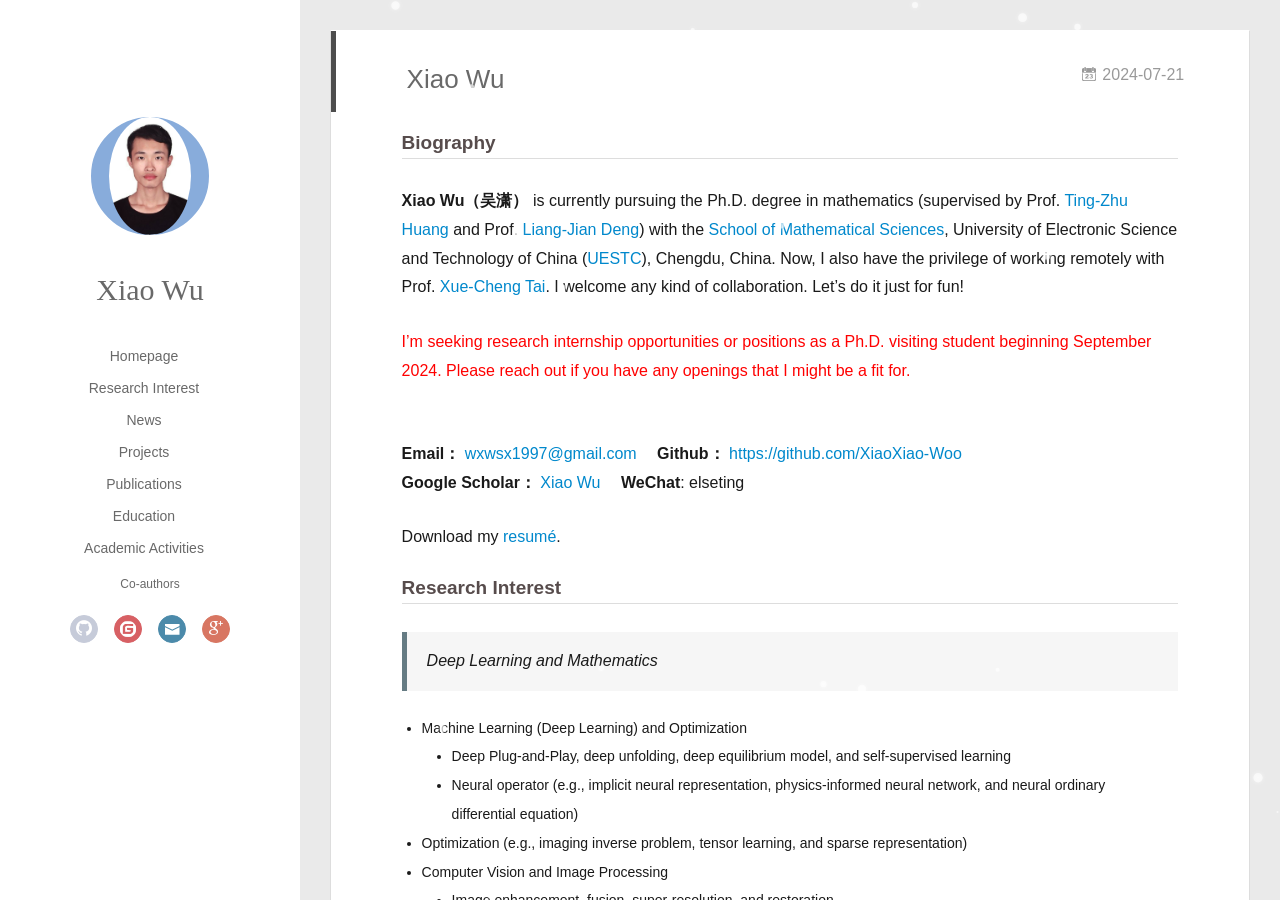
<file: index.html>
<!DOCTYPE html>
<html>
<head>
  <meta charset="utf-8">
  
  <meta name="renderer" content="webkit">
  <meta http-equiv="X-UA-Compatible" content="IE=edge" >
  <link rel="dns-prefetch" href="https://XiaoXiao-Woo.github.io">
  <title>Homepage of Xiao Wu</title>
  <meta name="generator" content="hexo-theme-yilia-plus">
  <meta name="viewport" content="width=device-width, initial-scale=1, maximum-scale=1">
  
    
    <!-- <meta name="keywords" content="">
    <meta name="description" content=""> -->
  
  <meta property="og:type" content="website">
<meta property="og:title" content="Homepage of Xiao Wu">
<meta property="og:url" content="https://xiaoxiao-woo.github.io/index.html">
<meta property="og:site_name" content="Homepage of Xiao Wu">
<meta property="og:locale" content="en_US">
<meta property="article:author" content="Xiao Wu">
<meta name="twitter:card" content="summary">
  
    <link rel="alternative" href="/atom.xml" title="Homepage of Xiao Wu" type="application/atom+xml">
  
  
    <link rel="icon" href="/favicon.ico">
  
  
    <link rel="apple-touch-icon" href="/apple-touch-icon-180x180.png">
  
  <link rel="stylesheet" type="text/css" href="/./main.a5fda8.css">
  <style type="text/css">
    
    #container.show {
      background: linear-gradient(200deg,#a0cfe4,#e8c37e);
    }
  </style>
  

  

  
    
 	  <script src="/lib/clickLove.js"></script>
  
  


  

</head>

<body>
  <div id="container" q-class="show:isCtnShow">
    <canvas id="anm-canvas" class="anm-canvas"></canvas>
    <div class="left-col" q-class="show:isShow">
      


<div class="overlay" style="background: #fff;"></div>
<div class="intrude-less">
	<header id="header" class="inner">
		<a href="/" class="profilepic">
			<img src="/assets/img/XiaoWu.jpg" class="js-avatar">
		</a>
		<hgroup>
			<h1 class="header-author"><a href="/">Xiao Wu</a></h1>
		</hgroup>
		

		<nav class="header-menu">
			<ul>
			
				<li><a href="/" >Homepage</a></li>
			
				<li><a href="/#research-interest" >Research Interest</a></li>
			
				<li><a href="/#news" >News</a></li>
			
				<li><a href="/#projects" >Projects</a></li>
			
				<li><a href="/#publications" >Publications</a></li>
			
				<li><a href="/#education" >Education</a></li>
			
				<li><a href="/#academic-activities" >Academic Activities</a></li>
			
			</ul>
		</nav>
		<nav class="header-smart-menu">
			
				
					<a q-on="click: openSlider(e, 'friends')" href="javascript:void(0)">Co-authors</a>
				
			
		</nav>
		<nav class="header-nav">
			<div class="social">
				
					
						<a class="github" href="https://github.com/XiaoXiao-Woo" 
												title="GitHub" target="_blank"><i class="icon-github"></i></a>
					
				
					
						<a class="gitee" href="https://gitee.com/elsting_woo" 
												title="gitee" target="_blank"><i class="icon-gitee"></i></a>
					
				
					
						<a class="mail" href="mailto:wxwsx1997@gmail.com" 
												title="Email" target="_blank"><i class="icon-mail"></i></a>
					
				
					
						<a class="google" href="https://scholar.google.com/citations?user=-aFhoQgAAAAJ&hl=en" 
												title="Google" target="_blank"><i class="icon-google"></i></a>
					
				
			</div>
		
		</nav>
	</header>		
</div>

    </div>
    <div class="mid-col" q-class="show:isShow,hide:isShow|isFalse">
      
      
<nav id="mobile-nav">
  	<div class="overlay js-overlay" style="background: #fff"></div>
	<div class="btnctn js-mobile-btnctn">
  		<div class="slider-trigger list" q-on="click: openSlider(e)"><i class="icon icon-sort"></i></div>
	</div>
	<div class="intrude-less">
		<header id="header" class="inner">
			<div class="profilepic">
				<a href="/">
					<img src="/assets/img/XiaoWu.jpg" class="js-avatar">
				</a>
			</div>
			<hgroup>
			  <h1 class="header-author js-header-author">Xiao Wu</h1>
			</hgroup>
			
			
			
				
			
				
			
				
			
				
			
				
			
				
			
				
			
			
			
			<nav class="header-nav">
				<div class="social">
					
						
						<a class="github" target="_blank" 
							href="https://github.com/XiaoXiao-Woo" title="GitHub"><i class="icon-github"></i></a>
						
					
						
						<a class="gitee" target="_blank" 
							href="https://gitee.com/elsting_woo" title="gitee"><i class="icon-gitee"></i></a>
						
					
						
						<a class="mail" target="_blank" 
							href="mailto:wxwsx1997@gmail.com" title="Email"><i class="icon-mail"></i></a>
						
					
						
						<a class="google" target="_blank" 
							href="https://scholar.google.com/citations?user=-aFhoQgAAAAJ&hl=en" title="Google"><i class="icon-google"></i></a>
						
					
				</div>
			</nav>

			<nav class="header-menu js-header-menu">
				<ul style="width: 70%">
				
				
					<li style="width: 14.285714285714286%"><a href="/">Homepage</a></li>
		        
					<li style="width: 14.285714285714286%"><a href="/#research-interest">Research Interest</a></li>
		        
					<li style="width: 14.285714285714286%"><a href="/#news">News</a></li>
		        
					<li style="width: 14.285714285714286%"><a href="/#projects">Projects</a></li>
		        
					<li style="width: 14.285714285714286%"><a href="/#publications">Publications</a></li>
		        
					<li style="width: 14.285714285714286%"><a href="/#education">Education</a></li>
		        
					<li style="width: 14.285714285714286%"><a href="/#academic-activities">Academic Activities</a></li>
		        
				</ul>
			</nav>
		</header>				
	</div>
	<div class="mobile-mask" style="display:none" q-show="isShow"></div>
</nav>

      <div id="wrapper" class="body-wrap">
        <div class="menu-l">
          <div class="canvas-wrap">
            <canvas data-colors="#eaeaea" data-sectionHeight="100" data-contentId="js-content" id="myCanvas1"
              class="anm-canvas"></canvas>
          </div>
          <div id="js-content" class="content-ll">
            

  
    <article id="page-1_homepage" class="article article-type-page  article-index" itemscope itemprop="blogPost">
  <div class="article-inner">
    
      <header class="article-header">
  
  
    <h1 itemprop="name">
	
	  <a class="article-title" href="/homepage/" target="_blank">Xiao Wu</a>
  
    </h1>
  


  
  
<a href="/homepage/" class="archive-article-date">
        <time datetime="2024-07-20T16:00:00.000Z" itemprop="datePublished"><i class="icon-calendar icon"></i>2024-07-21</time>
</a>

  
  
    

  
  </header>
  
  <div class="article-entry" itemprop="articleBody">
    
    <style>
.biblist { }

/* The item */
.biblist li { }

/* You can define custom styles for plstyle field here. */

/*************************************
   The box that contain BibTeX code
 *************************************/
div.noshow { display: none; }
div.BibTeX {
  margin-right: 1%;
  margin-left: 3%;
  margin-top: 1.2em;
  margin-bottom: 1.3em;
  border: 1px solid silver;
  padding: 0.3em 0.5em;
  background-color: #eeeeee;
}
div.BibTeX pre { 
  font-family: "Arial", sans-serif;
  font-size: 85%; 
  overflow: auto;  
  width: 100%;
  background-color: #eeeeee;
  }
</style>
<script>
function toggleBibtex(articleid) {
  event.preventDefault(); // 阻止默认链接行为
  var bib = document.getElementById('bib_'+articleid);
  if (bib) {
    if(bib.className.indexOf('BibTeX') != -1) {
    bib.className.indexOf('noshow') == -1?bib.className = 'BibTeX noshow':bib.className = 'BibTeX';
    }
  } else {
    return;
  }
}
</script>
<h3><span id="biography">Biography</span></h3>
<p><strong>Xiao Wu（吴潇）</strong> is currently pursuing the Ph.D. degree in mathematics (supervised by Prof. <a target="_blank" rel="noopener" href="http://www.math.uestc.edu.cn/info/1081/2041.htm">Ting-Zhu Huang</a> and Prof. <a target="_blank" rel="noopener" href="https://liangjiandeng.github.io/">Liang-Jian Deng</a>) with the <a target="_blank" rel="noopener" href="https://www.math.uestc.edu.cn/">School of Mathematical Sciences</a>, University of Electronic Science and Technology of China (<a target="_blank" rel="noopener" href="https://www.uestc.edu.cn/">UESTC</a>), Chengdu, China. Now, I also have the privilege of working remotely with Prof. <a target="_blank" rel="noopener" href="https://www.norceresearch.no/en/persons/xue-cheng-tai/36095434">Xue-Cheng Tai</a>. I welcome any kind of collaboration. Let’s do it just for fun!</p>
<p><span style="color:red">I’m seeking research internship opportunities or positions as a Ph.D. visiting student beginning September 2024. Please reach out if you have any openings that I might be a fit for.</span></p>
<p><br> <strong>Email：</strong> <a href="mailto:wxwsx1997@gmail.com">wxwsx1997@gmail.com</a>  <strong>Github：</strong> <a target="_blank" rel="noopener" href="https://github.com/XiaoXiao-Woo">https://github.com/XiaoXiao-Woo</a>  <br>
<strong>Google Scholar：</strong>  <a target="_blank" rel="noopener" href="https://scholar.google.com/citations?user=-aFhoQgAAAAJ">Xiao Wu</a>   <strong>WeChat</strong>: elseting</p>
<p><i class="fas fa-download pr-1 fa-fw"></i> Download my
<a href="/assets/resume_XiaoWu.pdf" target="_blank">resumé</a>.</p>
<h3><span id="research-interest">Research Interest</span></h3>
<blockquote>
<p><em>Deep Learning and Mathematics</em></p>
</blockquote>
<ul>
<li>Machine Learning (Deep Learning) and Optimization
<ul>
<li>Deep Plug-and-Play, deep unfolding, deep equilibrium model, and self-supervised learning</li>
<li>Neural operator (e.g., implicit neural representation, physics-informed neural network, and neural ordinary differential equation)</li>
</ul>
</li>
<li>Optimization (e.g., imaging inverse problem, tensor learning, and sparse representation)</li>
<li>Computer Vision and Image Processing
<ul>
<li>Image enhancement, fusion, super-resolution, and restoration</li>
<li>Generative models: GAN, Flow, DDPM, and SDE</li>
<li>Medical image analysis</li>
</ul>
</li>
</ul>
<h3><span id="news">News</span></h3>
<ul>
<li><strong>July 2024</strong>: The first edition of <a target="_blank" rel="noopener" href="https://github.com/294coder/Efficient-MIF">Hyperspectral and mutispectral image Fusion Toolbox</a> has been released has been released!</li>
<li><strong>July 2024</strong>: Our paper <a target="_blank" rel="noopener" href="https://arxiv.org/abs/2404.09293">A Novel State Space Model with Local Enhancement and State Sharing for Image Fusion</a> have been accepted by ACM MM 2024!</li>
<li><strong>May 2024</strong>: Our paper <a target="_blank" rel="noopener" href="https://arxiv.org/abs/2404.11537">SSDiff: Spatial-spectral Integrated Diffusion Model for Remote Sensing Pansharpening</a> is currently under review at NeurIPS 2024!</li>
<li><strong>Mar. 2024</strong>: Our paper <a target="_blank" rel="noopener" href="https://arxiv.org/abs/2405.07919">Exploring the Low-Pass Filtering Behavior in Image Super-Resolution</a> has been accepted by ICML 2024!</li>
<li><strong>Feb. 2024</strong>: Our paper <a target="_blank" rel="noopener" href="https://openaccess.thecvf.com/content/CVPR2024/html/Duan_Content-Adaptive_Non-Local_Convolution_for_Remote_Sensing_Pansharpening_CVPR_2024_paper.html">Content-Adaptive Non-Local Convolution for Remote Sensing Pansharpening</a> has been accepted by CVPR 2024!</li>
</ul>
<h3><span id="projects">Projects</span></h3>
<ul>
<li>Pytorch Toolbox
<ul>
<li><a target="_blank" rel="noopener" href="https://github.com/XiaoXiao-Woo/UDL">UDL-VIS</a> (A unified AutoDL framework for computer vision)
<ul>
<li>Faster library loading speed based on reflection mechanism</li>
<li>UDL is based on <a target="_blank" rel="noopener" href="https://github.com/open-mmlab/mmcv/tree/1.x">MMCV</a> which provides various functionalities</li>
<li>UDL is based on <a target="_blank" rel="noopener" href="https://github.com/microsoft/nni">NNI</a> to perform automatic machine learning</li>
<li>UDL provides distributed training based on <a target="_blank" rel="noopener" href="https://github.com/huggingface/accelerate">Accerlerate</a> (huggingface) and Pytorch implementation</li>
</ul>
</li>
<li>PanCollection (Public remote sensing image pansharpening <a target="_blank" rel="noopener" href="https://github.com/liangjiandeng/PanCollection">dataset</a> and <a target="_blank" rel="noopener" href="https://github.com/XiaoXiao-Woo/PanCollection">toolbox</a></li>
<li><a target="_blank" rel="noopener" href="https://github.com/XiaoXiao-Woo/derain">Image deraining</a></li>
<li><a href>Multi-source image fusion</a> (Multispectral-visible, multispectral-hyperspectral, visible-infrared image fusion) is coming soon
<ul>
<li>The <a target="_blank" rel="noopener" href="https://github.com/294coder/Efficient-MIF">first edition</a> has been released</li>
</ul>
</li>
</ul>
</li>
<li>MATLAB Toolbox
<ul>
<li><a target="_blank" rel="noopener" href="https://github.com/XiaoXiao-Woo/LRF_TW">Tensor decomposition</a>
<ul>
<li>The complete version will be released with benchmark for tensor completion tasks</li>
</ul>
</li>
<li><a href>Toolbox for multi-source image fusion benchmark</a> is coming soon</li>
</ul>
</li>
</ul>
<h3><span id="publications">Publications</span></h3>
<p><strong>Accepted &amp; Preprint</strong></p>
<ul>
<li>Zihan Cao<sup>1</sup>, <strong>Xiao Wu</strong><sup>1</sup>, Liang-Jian Deng*, Yu Zhong. A Novel State Space Model with Local Enhancement and State Sharing for Image Fusion. <span style="color:red">Proceedings of the ACM International Conference on Multimedia</span> (<em><strong>ACM MM</strong></em>), 2024.<br>
<a target="_blank" rel="noopener" href="https://arxiv.org/abs/2404.09293">[pdf]</a> <a href="#" onclick="toggleBibtex('s2l');" class="textlink">[BibTeX]</a> <a><a href>[Code is coming soon]</a></a> (<sup>1</sup> denotes the equal contribution)</li>
</ul>
<div id="bib_s2l" class="BibTeX noshow">
<pre>
</pre>
</div>
<ul>
<li>Yule Duan<sup>1</sup>, <strong>Xiao Wu</strong><sup>1</sup>, Haoyu Deng, Liang-Jian Deng*. Content-Adaptive Non-Local Convolution for Remote Sensing Pansharpening. <span style="color:red">Proceedings of the IEEE/CVF Conference on Computer Vision and Pattern Recognition</span> (<em><strong>CVPR</strong></em>), 2024.<br>
<a target="_blank" rel="noopener" href="https://openaccess.thecvf.com/content/CVPR2024/html/Duan_Content-Adaptive_Non-Local_Convolution_for_Remote_Sensing_Pansharpening_CVPR_2024_paper.html">[pdf]</a> <a href="#" onclick="toggleBibtex('cvpr');" class="textlink">[BibTeX]</a> <a><a target="_blank" rel="noopener" href="https://github.com/duanyll/CANConv">[Code]</a></a></li>
</ul>
<div id="bib_cvpr" class="BibTeX noshow">
<pre>
@ARTICLE{duancvpr2024,
title={Content-Adaptive Non-Local Convolution for Remote Sensing Pansharpening},
author={Yule Duan, Xiao Wu, Haoyu Deng, Liang-Jian Deng*},
journal={IEEE/CVF Computer Vision and Pattern Recognition Conference (CVPR)},
volume={},
number={},
pages={},
year={2024},
doi={}
}
</pre>
</div>
<ul>
<li><strong>Xiao Wu</strong>, Ting-Zhu Huang*, Liang-Jian Deng*, Tian-Jing Zhang. A Decoder-free Transformer-like Architecture for High-efficiency Single Image Deraining. <span style="color:red">International Joint Conferences on Artificial Intelligence</span> (<em><strong>IJCAI</strong></em>), 2022. (Long Oral, 3.7%)<br>
<a target="_blank" rel="noopener" href="https://www.ijcai.org/proceedings/2022/0205.pdf">[pdf]</a> <a href="#" onclick="toggleBibtex('ijcai22');" class="textlink">[BibTeX]</a> <a><a target="_blank" rel="noopener" href="https://github.com/XiaoXiao-Woo/derain">[Code]</a></a></li>
</ul>
<div id="bib_ijcai22" class="BibTeX noshow">
<pre>
@ARTICLE{wuijcai2022,
	author={X. Wu, T.-Z. Huang, L.-J. Deng, and T.-J. Zhang},
	journal={International Joint Conferences on Artificial Intelligence (IJCAI)}, 
	title={A Decoder-free Transformer-like Architecture for High-efficiency Single Image Deraining}, 
	year={2022},
	volume={},
	number={},
	pages={1474-1480},
	doi={10.24963/ijcai.2022/205}
   }
</pre>
</div>
<ul>
<li><strong>Xiao Wu</strong>, Ting-Zhu Huang*, Liang-Jian Deng*, Tian-Jing Zhang. Dynamic Cross Feature Fusion for Remote Sensing Pansharpening. <span style="color:red">Proceedings of the IEEE/CVF International Conference on Computer Vision</span> (<em><strong>ICCV</strong></em>), 2021. (Poster) <a target="_blank" rel="noopener" href="https://openaccess.thecvf.com/content/ICCV2021/papers/Wu_Dynamic_Cross_Feature_Fusion_for_Remote_Sensing_Pansharpening_ICCV_2021_paper.pdf">[pdf]</a> <a target="_blank" rel="noopener" href="https://openaccess.thecvf.com/content/ICCV2021/supplemental/Wu_Dynamic_Cross_Feature_ICCV_2021_supplemental.pdf">[supp]</a> <a href="#" onclick="toggleBibtex('iccv');" class="textlink">[BibTeX]</a> <a><a target="_blank" rel="noopener" href="https://github.com/XiaoXiao-Woo/UDL">[Code]</a></a></li>
</ul>
<div id="iccv" class="BibTeX noshow">
<pre>
@InProceedings{Wu_2021_ICCV,    author    = {Wu, Xiao and Huang, Ting-Zhu and Deng, Liang-Jian and Zhang, Tian-Jing},    
title     = {Dynamic Cross Feature Fusion for Remote Sensing Pansharpening},    
booktitle = {Proceedings of the IEEE/CVF International Conference on Computer Vision (ICCV)},    
month     = {October},    
year      = {2021},    
pages     = {14687-14696} }
</pre>
</div>
<ul>
<li>Yucheng Shu, <strong>Xiao Wu</strong>, Weisheng Li. LVC-Net: Medical image segmentation with noisy label based on local visual cues. <span style="color:red">International Conference on Medical Image Computing and Computer-Assisted Intervention</span> (<em><strong>MICCAI</strong></em>, <em><strong>first author (excluding supervisor)</strong></em>), 2019. (Early Accept)<br>
<a target="_blank" rel="noopener" href="https://ieeexplore.ieee.org/abstract/document/10308614">[pdf]</a> <a href="#" onclick="toggleBibtex('LVCNet');" class="textlink">[BibTeX]</a></li>
</ul>
<!-- <p><a class="btn btn-outline-primary btn-page-header btn-sm" href="https://aclanthology.org/2023.findings-acl.461.pdf" target="_blank" rel="noopener">PDF</a>
<a href="#" class="btn btn-outline-primary btn-page-header btn-sm js-cite-modal" data-filename="/publication/sdmattack/cite.bib">Cite</a></p> -->
<div id="bib_LVCNet" class="BibTeX noshow">
<pre>
@InProceedings{LVC-Net,
author="Shu, Yucheng
and Wu, Xiao
and Li, Weisheng",,
title="LVC-Net: Medical Image Segmentation with Noisy Label Based on Local Visual Cues",
booktitle="Medical Image Computing and Computer Assisted Intervention -- MICCAI 2019",
year="2019",
publisher="Springer International Publishing",
address="Cham",
pages="558--566",
}
</pre>
</div>
<ul>
<li>Haoyu Deng, Zijing Xu, Yule Duan, <strong>Xiao Wu</strong>, Wen-Jie Shu, Liang-Jian Deng*. Exploring the Low-Pass Filtering Behavior in Image Super-Resolution. <span style="color:red">International Conference on Machine Learning</span> (<em><strong>ICML</strong></em>), 2024.<br>
<a target="_blank" rel="noopener" href="https://icml.cc/virtual/2024/poster/35191">[pdf]</a> <a href="#" onclick="toggleBibtex('icml');" class="textlink">[BibTeX]</a> <a><a target="_blank" rel="noopener" href="https://github.com/RisingEntropy/LPFInISR">[Code]</a></a></li>
</ul>
<div id="bib_icml" class="BibTeX noshow">
<pre>
</pre>
</div>
<ul>
<li>Zihan Cao, <strong>Xiao Wu</strong>, Liang-Jian Deng*. Neural Shr&quot; odinger Bridge Matching for Pansharpening. Arxiv, 2024.<br>
<a target="_blank" rel="noopener" href="https://arxiv.org/abs/2404.11416">[pdf]</a> <a href="#" onclick="toggleBibtex('cao_ipi');" class="textlink">[BibTeX]</a></li>
</ul>
<div id="bib_cao_ipi" class="BibTeX noshow">
<pre>
@article{cao2024,
  title={Neural $Shr\" odinger$ Bridge Matching for Pansharpening},
  author={Zihan Cao, Xiao Wu, Liang-Jian Deng*},
  journal={arXiv preprint arXiv:2404.11416},
  year={2024}
}
</pre>
</div>
<ul>
<li>Wen-Jie Shu, Hong-Xia Dou*, Rui Wen, <strong>Xiao Wu</strong>, Liang-Jian Deng. CMT: Cross Modulation Transformer with Hybrid Loss for Pansharpening. <span style="color:red">IEEE Geoscience and Remote Sensing Letters</span> (<em><strong>GRSL</strong></em>), 2024.<br>
<a target="_blank" rel="noopener" href="https://arxiv.org/abs/2404.01121">[pdf]</a> <a href="#" onclick="toggleBibtex('cmt');" class="textlink">[BibTeX]</a></li>
</ul>
<div id="bib_cmt" class="BibTeX noshow">
<pre>
</pre>
</div>
<ul>
<li>Ran Ran, Liang-Jian Deng*, <strong>Xiao Wu</strong>, Tian-Jing Zhang, Jian-Long Chang Qi-Tian. KNLConv: Kernel-space Non-local Convolution for Hyperspectral Image Super-resolution. <span style="color:red">IEEE Transactions on Multimedia</span> (<em><strong>TMM</strong></em>), 2024.<br>
<a target="_blank" rel="noopener" href="https://ieeexplore.ieee.org/abstract/document/10483535/">[pdf]</a> <a href="#" onclick="toggleBibtex('knlconv');" class="textlink">[BibTeX]</a> <a><a target="_blank" rel="noopener" href="https://github.com/Evangelion09/KNLNet">[Code]</a></a></li>
</ul>
<div id="bib_knlconv" class="BibTeX noshow">
<pre>
@article{ran2024knlconv,
  title={KNLConv: Kernel-space non-local convolution for hyperspectral image super-resolution},
  author={Ran, Ran and Deng, Liang-Jian and Zhang, Tian-Jing and Chang, Jianlong and Wu, Xiao and Tian, Qi},
  journal={IEEE Transactions on Multimedia},
  year={2024},
  publisher={IEEE}
}
</pre>
</div>
<ul>
<li>Zihan Cao, Shiqi Cao, Liang-Jian Deng*, <strong>Xiao Wu</strong>, Junming Hou, Gemine Vivone. Diffusion model with disentangled modulations for sharpening multispectral and hyperspectral images. <span style="color:red">Information Fusion</span>, 2023.<br>
<a target="_blank" rel="noopener" href="https://www.sciencedirect.com/science/article/pii/S1566253523004748">[pdf]</a> <a href="#" onclick="toggleBibtex('ddif');" class="textlink">[BibTeX]</a> <a><a target="_blank" rel="noopener" href="https://github.com/294coder/Dif-PAN">[Code]</a></a></li>
</ul>
<div id="bib_ddif" class="BibTeX noshow">
<pre>
@article{cao2024diffusion,
  title={Diffusion model with disentangled modulations for sharpening multispectral and hyperspectral images},
  author={Cao, Zihan and Cao, Shiqi and Deng, Liang-Jian and Wu, Xiao and Hou, Junming and Vivone, Gemine},
  journal={Information Fusion},
  volume={104},
  pages={102158},
  year={2024},
  publisher={Elsevier}
}
</pre>
</div>
<ul>
<li>Jun-Da Wang, Liang-Jian Deng*, Chen-Yu Zhao, <strong>Xiao Wu</strong>, Hong-Ming Chen, Gemine Vivone. Cascadic Multi-Receptive Learning for Multispectral Pansharpening. <span style="color:red">IEEE Transactions on Geoscience and Remote Sensing</span> (<em><strong>TGRS</strong></em>), 2023.<br>
<a target="_blank" rel="noopener" href="https://ieeexplore.ieee.org/abstract/document/10308614">[pdf]</a> <a href="#" onclick="toggleBibtex('cml');" class="textlink">[BibTeX]</a> <a><a target="_blank" rel="noopener" href="https://github.com/wajuda/CML">[Code]</a></a></li>
</ul>
<div id="bib_cml" class="BibTeX noshow">
<pre>
@ARTICLE{wangtgrs2023,
title={Cascadic Multireceptive Learning for Multispectral Pansharpening},
author={Wang, Jun-Da and Deng, Liang-Jian and Zhao, Chen-Yu and Wu, Xiao and Chen, Hong-Ming and Vivone, Gemine},
journal={IEEE Transactions on Geoscience and Remote Sensing},
volume={61},
number={},
pages={1-16},
year={2023},
doi={10.1109/TGRS.2023.3329881}
}
</pre>
</div>
<ul>
<li>Siran Peng, Chenhao Guo, <strong>Xiao Wu</strong>, Liang-Jian Deng*. U2Net: A General Framework with Spatial-Spectral-Integrated Double U-Net for Image Fusion. <span style="color:red">Proceedings of the ACM International Conference on Multimedia</span> (<em><strong>ACM MM</strong></em>), 2023.<br>
<a target="_blank" rel="noopener" href="https://dl.acm.org/doi/abs/10.1145/3581783.3612084">[pdf]</a> <a href="#" onclick="toggleBibtex('u2net');" class="textlink">[BibTeX]</a> <a><a target="_blank" rel="noopener" href="https://github.com/PSRben/U2Net">[Code]</a></a></li>
</ul>
<div id="bib_u2net" class="BibTeX noshow">
<pre>
@ARTICLE{pengacmmm2023,
title={U2Net: A General Framework with Spatial-Spectral-Integrated Double U-Net for Image Fusion},
author={Siran Peng, Chenhao Guo, Xiao Wu, Liang-Jian Deng*},
journal={ACM International Conference on Multimedia (ACMMM)},
volume={},
number={},
pages={},
year={2023},
doi={}
}
</pre>
</div>
<ul>
<li>Shang-Qi Deng, Liang-Jian Deng*, <strong>Xiao Wu</strong>, Ran Ran, Rui Wen. Bidirectional Dilation Transformer for Multispectral and Hyperspectral Image Fusion. <span style="color:red">International Joint Conferences on Artificial Intelligence</span> (<em><strong>IJCAI</strong></em>), 2023.<br>
<a target="_blank" rel="noopener" href="https://www.ijcai.org/proceedings/2023/0404.pdf">[pdf]</a> <a href="#" onclick="toggleBibtex('bdt');" class="textlink">[BibTeX]</a> <a><a target="_blank" rel="noopener" href="https://github.com/shangqideng/BDT">[Code]</a></a></li>
</ul>
<div id="bib_bdt" class="BibTeX noshow">
<pre>
@ARTICLE{dengijcai2023,
title={Bidirectional Dilation Transformer for Multispectral and Hyperspectral Image Fusion},
author={Shang-Qi Deng, Liang-Jian Deng*, Xiao Wu, Ran Ran, Rui Wen},
journal={International Joint Conference on Artificial Intelligence (IJCAI)},
volume={},
number={},
pages={},
year={2023},
doi={}
}
</pre>
</div>
<ul>
<li>Jin-Liang Xiao, Ting-Zhu Huang*, Liang-Jian Deng*, Zhong-Chen Wu, <strong>Xiao Wu</strong>, Gemine Vivone. Variational pansharpening based on coefficient estimation with nonlocal regression. <span style="color:red">IEEE Transactions on Geoscience and Remote Sensing</span> (<em><strong>TGRS</strong></em>), 2023.<br>
<a target="_blank" rel="noopener" href="https://ieeexplore.ieee.org/abstract/document/10218368">[pdf]</a> <a href="#" onclick="toggleBibtex('xiao');" class="textlink">[BibTeX]</a> <a><a target="_blank" rel="noopener" href="https://github.com/Jin-liangXiao/SFNLR">[Code]</a></a></li>
</ul>
<div id="bib_xiao" class="BibTeX noshow">
<pre>
@ARTICLE{xiaotgrs2023,
title={Variational Pansharpening Based on Coefficient Estimation With Nonlocal Regression},
author={Jin-Liang Xiao, Ting-Zhu Huang*, Liang-Jian Deng*, Zhong-Cheng Wu, Xiao Wu, Gemine Vivone},
journal={IEEE Transactions on Geoscience and Remote Sensing},
volume={61},
number={},
pages={1-15},
year={2023},
doi={10.1109/TGRS.2023.3305296}
}
</pre>
</div>
<ul>
<li>Xue-Rui Qiu<sup>1</sup>, Zhao-Rui Wang<sup>1</sup>, Zheng Luan<sup>1</sup>, Rui-Jie Zhu, <strong>Xiao Wu</strong>, Ma-Lu Zhang, Liang-Jian Deng*. VTSNN: A Virtual Temporal Spiking Neural Network. <span style="color:red">Frontiers in Neuroscience</span>, 2023.<br>
<a target="_blank" rel="noopener" href="https://www.frontiersin.org/journals/neuroscience/articles/10.3389/fnins.2023.1091097/full">[pdf]</a> <a href="#" onclick="toggleBibtex('vtsnn');" class="textlink">[BibTeX]</a></li>
</ul>
<div id="bib_vtsnn" class="BibTeX noshow">
<pre>
@article{qiu2023vtsnn,
  title={VTSNN: a virtual temporal spiking neural network},
  author={Qiu, Xue-Rui and Wang, Zhao-Rui and Luan, Zheng and Zhu, Rui-Jie and Wu, Xiao and Zhang, Ma-Lu and Deng, Liang-Jian},
  journal={Frontiers in neuroscience},
  volume={17},
  pages={1091097},
  year={2023},
  publisher={Frontiers Media SA}
}
</pre>
</div>
<ul>
<li>Rui Wen, Liang-Jian Deng*, Zhong-Cheng Wu, <strong>Xiao Wu</strong>, Gemine Vivone. A Novel Spatial Fidelity with Learnable Nonlinear Mapping for Panchromatic Sharpening. <span style="color:red">IEEE Transactions on Geoscience and Remote Sensing</span> (<em><strong>TGRS</strong></em>), 2023.<br>
<a target="_blank" rel="noopener" href="https://ieeexplore.ieee.org/abstract/document/10097537/">[pdf]</a> <a href="#" onclick="toggleBibtex('deng_review');" class="textlink">[BibTeX]</a> <a><a target="_blank" rel="noopener" href="https://github.com/liangjiandeng/-LNM-PS">[Code]</a></a></li>
</ul>
<div id="bib_wen" class="BibTeX noshow">
<pre>
@ARTICLE{wen2023lms,
title={A Novel Spatial Fidelity with Learnable Nonlinear Mapping for Panchromatic Sharpening},
author={Wen, Rui and Deng, Liang-Jian and Wu, Zhong-Cheng and Wu, Xiao and Vivone, Gemine},
journal={IEEE Transactions on Geoscience and Remote Sensing},
volume={},
number={},
pages={},
doi={10.1109/TGRS.2023.3265404}
}
</pre>
</div>
<ul>
<li>Shang-Qi Deng, Liang-Jian Deng*, <strong>Xiao Wu</strong>, Ran Ran, Dan-Feng Hong, Gemine Vivone. PSRT: Pyramid Shuffle-and-Reshuffle Transformer for Multispectral and Hyperspectral Image Fusion. <span style="color:red">IEEE Transactions on Geoscience and Remote Sensing</span> (<em><strong>TGRS</strong></em>), 2023.<br>
<a target="_blank" rel="noopener" href="https://ieeexplore.ieee.org/abstract/document/10044141/">[pdf]</a> <a href="#" onclick="toggleBibtex('psrt');" class="textlink">[BibTeX]</a> <a><a target="_blank" rel="noopener" href="https://github.com/Deng-shangqi/PSRT">[Code]</a></a></li>
</ul>
<div id="bib_psrt" class="BibTeX noshow">
<pre>
@ARTICLE{dengtgrs2023,
author={Shang-Qi Deng, Liang-Jian Deng*, Xiao Wu, Ran Ran, Danfeng Hong, Gemine Vivone},
journal={IEEE Transactions on Geoscience and Remote Sensing},
title={PSRT: Pyramid Shuffle-and-Reshuffle Transformer for Multispectral and Hyperspectral Image Fusion},
year={2023},
volume={61},
number={},
pages={1-15},
doi={10.1109/TGRS.2023.3244750}
}
</pre>
</div>
<ul>
<li>Liang-Jian Deng*, Ran Ran, <strong>Xiao Wu</strong>, Tian-Jing Zhang. Research progress on convolutional neural network methods for pan-sharpening of remote sensing images. <span style="color:red">Chinese Journal of Image and Graphics</span>, 2022. (Review)<br>
<a target="_blank" rel="noopener" href="https://www.ijcai.org/proceedings/2022/0118.pdf">[pdf]</a> <a href="#" onclick="toggleBibtex('deng_review');" class="textlink">[BibTeX]</a> <a><a target="_blank" rel="noopener" href="https://github.com/XiaoXiao-Woo/PanCollection">[Code]</a></a></li>
</ul>
<div id="bib_deng_review" class="BibTeX noshow">
<pre>
@ARTICLE{dengjig2022,
	author={邓良剑，冉燃，吴潇，张添敬},
	journal={中国图象图形学报},
	title={遥感图像全色锐化的卷积神经网络方法研究进展},
 	year={2022},
  	volume={},
  	number={9},
  	pages={},
  	doi={10.11834/jig.220540}
   }
</pre>
</div>
<ul>
<li>Zhi-Xuan Chen<sup>1</sup>, Cheng Jin<sup>1</sup>, Tian-Jing Zhang, <strong>Xiao Wu</strong>, Liang-Jian Deng*. SpanConv: A New Convolution via Spanning Kernel Space for Lightweight Pansharpening. <span style="color:red">International Joint Conferences on Artificial Intelligence</span> (<em><strong>IJCAI</strong></em>), 2022. (Long Oral, 3.7%)<br>
<a target="_blank" rel="noopener" href="https://www.ijcai.org/proceedings/2022/0118.pdf">[pdf]</a> <a href="#" onclick="toggleBibtex('chen_ijcai');" class="textlink">[BibTeX]</a> <a><a target="_blank" rel="noopener" href="https://github.com/zhi-xuan-chen/IJCAI-2022_SpanConv">[Code]</a></a></li>
</ul>
<div id="bib_chen_ijcai" class="BibTeX noshow">
<pre>
@inproceedings{chenijcai2022,
	author={Z.-X. Chen, C. Jin, T.-J. Zhang, X. Wu, and L.-J. Deng},
	journal={International Joint Conferences on Artificial Intelligence (IJCAI)}, 
	title={SpanConv: A New Convolution via Spanning Kernel Space for Lightweight Pansharpening}, 
	year={2022},
	volume={},
	number={},
	pages={841-847},
	doi={10.24963/ijcai.2022/118}
   }
</pre>
</div>
<ul>
<li>Yudong Wang, Liang-Jian Deng*, Tian-Jing Zhang, <strong>Xiao Wu</strong>. SSconv: Explicit Spectral-to-Spatial Convolution for Pansharpening. <span style="color:red">Proceedings of the ACM International Conference on Multimedia</span> (<em><strong>ACM MM</strong></em>), 2021. (Poster)<br>
<a target="_blank" rel="noopener" href="https://liangjiandeng.github.io/papers/2021/mucnn_mm2021/mucnn_mm2021.pdf">[pdf]</a> <a href="#" onclick="toggleBibtex('ssconv');" class="textlink">[BibTeX]</a> <a><a target="_blank" rel="noopener" href="https://github.com/liangjiandeng/MUCNN">[Code]</a></a></li>
</ul>
<div id="bib_ssconv" class="BibTeX noshow">
<pre>
@inproceedings{SSConv, author = {Wang, Yudong and Deng, Liang-Jian and Zhang, Tian-Jing and Wu, Xiao}, 
title = {SSconv: Explicit Spectral-to-Spatial Convolution for Pansharpening}, 
year = {2021}, 
isbn = {9781450386517}, 
publisher = {Association for Computing Machinery}, 
address = {New York, NY, USA}, 
url = {https://doi.org/10.1145/3474085.3475600}, 
doi = {10.1145/3474085.3475600}, 
booktitle = {Proceedings of the 29th ACM International Conference on Multimedia}, 
pages = {4472–4480}, 
numpages = {9}, 
keywords = {multiscale, convolution neural networks, spectral-to-spatial, pansharpening}, 
location = {Virtual Event, China}, 
series = {MM '21} }
</pre>
</div>
<ul>
<li>Cheng Jin, Rui-Jie Zhu, <strong>Xiao Wu</strong>, Liang-Jian Deng*. SIT: A Bionic and Non-Linear Neuron for Spiking Neural Network. Arxiv, 2022.<br>
<a target="_blank" rel="noopener" href="https://ieeexplore.ieee.org/abstract/document/10308614">[pdf]</a> <a href="#" onclick="toggleBibtex('sit');" class="textlink">[BibTeX]</a></li>
</ul>
<div id="bib_sit" class="BibTeX noshow">
<pre>
@article{jin2022sit,
  title={Sit: A bionic and non-linear neuron for spiking neural network},
  author={Jin, Cheng and Zhu, Rui-Jie and Wu, Xiao and Deng, Liang-Jian},
  journal={arXiv preprint arXiv:2203.16117},
  year={2022}
}
</pre>
</div>
<h3><span id="educations">Educations</span></h3>
<ul>
<li>
<p>06/2027-09/2023: University of Electronic Science and Technology of China (UESTC); Ph.D candidate in Mathematics. (Supervisor: Prof. <a target="_blank" rel="noopener" href="http://www.math.uestc.edu.cn/info/1081/2041.htm">Ting-Zhu Huang</a> and Prof. <a target="_blank" rel="noopener" href="https://liangjiandeng.github.io/">Liang-Jian Deng</a>)</p>
</li>
<li>
<p>09/2020-06/2023: University of Electronic Science and Technology of China (UESTC); Master student in Mathematics. (Supervisor: Prof. <a target="_blank" rel="noopener" href="http://www.math.uestc.edu.cn/info/1081/2041.htm">Ting-Zhu Huang</a> and Prof. <a target="_blank" rel="noopener" href="https://liangjiandeng.github.io/">Liang-Jian Deng</a>)</p>
</li>
<li>
<p>09/2015-06/2019: Chongqing University of Posts and Telecommunications (CQUPT); Bachelor student in Intelligent Science and Technology, School of Computer Science and Technology.</p>
</li>
</ul>
<h3><span id="academic-activities">Academic Activities</span></h3>
<ul>
<li>
<p>Conference Reviewer</p>
<ul>
<li>AAAI 2025 PC member</li>
<li>ICLR 2025, NeurIPS 2024, IJCAI 2024, CVPR 2024, MICCAI 2024, ICIP 2024…</li>
</ul>
</li>
<li>
<p>Journal Reviewer</p>
<ul>
<li>IEEE TGRS, IEEE JSTARS, IEEE GRSL, …</li>
</ul>
</li>
<li>
<p>Presentation</p>
<ul>
<li>IJCAI 2023, IJCAI 2022, ICCV 2021</li>
</ul>
</li>
</ul>
<script type="text/javascript" src="//rf.revolvermaps.com/0/0/6.js?i=573geowbknl&amp;m=7&amp;c=ffc000&amp;cr1=ffffff&amp;f=arial&amp;l=1&amp;s=170&amp;bv=70" async="async"></script>

    

    

    

  </div>
  <div class="article-info article-info-index">
    
    
    

    
    <p class="article-more-link">
      <a class="article-more-a" href="/homepage/">展开全文 >></a>
    </p>
    

    
    <div class="clearfix"></div>
  </div>
  </div>
</article>

<aside class="wrap-side-operation">
    <div class="mod-side-operation">
        
        <div class="jump-container" id="js-jump-container" style="display:none;">
            <a href="javascript:void(0)" class="mod-side-operation__jump-to-top">
                <i class="icon-font icon-back"></i>
            </a>
            <div id="js-jump-plan-container" class="jump-plan-container" style="top: -11px;">
                <i class="icon-font icon-plane jump-plane"></i>
            </div>
        </div>
        
        
    </div>
</aside>




  
  


          </div>
        </div>
      </div>
      <footer id="footer">
  <div class="outer">
    <div id="footer-info">
    	<div class="footer-left">
    		&copy; 2021-2024 <a href="https://XiaoXiao-Woo.github.io/" target="_blank">Xiao Wu</a>
    	</div>
      	<div class="footer-right">
			
			
      		GitHub:<a href="https://github.com/JoeyBling/hexo-theme-yilia-plus" target="_blank">hexo-theme-yilia-plus</a> by Litten
      	</div>
    </div>
  </div>
  
  
	<script src="/lib/busuanzi.pure.js"></script>
	
  
  
	
	<span id="busuanzi_container_site_pv" style="display:none">
		本站总访问量<span id="busuanzi_value_site_pv"></span>次	
	        <span class="post-meta-divider" >|</span>
	</span>
  	<span id="busuanzi_container_site_uv" style='display:none'>
  		本站访客数<span id="busuanzi_value_site_uv"></span>人
  	</span>
  
</footer>

    </div>
    <script>
	var yiliaConfig = {
		mathjax: true,
		isHome: true,
		isPost: false,
		isArchive: false,
		isTag: false,
		isCategory: false,
		open_in_new: true,
		toc_hide_index: true,
		root: "/",
		innerArchive: false,
		showTags: true
	}
</script>

<script>!function(r){function e(t){if(i[t])return i[t].exports;var n=i[t]={exports:{},id:t,loaded:!1};return r[t].call(n.exports,n,n.exports,e),n.loaded=!0,n.exports}var i={};e.m=r,e.c=i,e.p="./",e(0)}([function(t,n,r){r(208),t.exports=r(205)},function(t,n,r){var d=r(3),y=r(46),g=r(26),b=r(27),x=r(47),m="prototype",S=function(t,n,r){var e,i,o,u,c=t&S.F,f=t&S.G,a=t&S.S,s=t&S.P,l=t&S.B,h=f?d:a?d[n]||(d[n]={}):(d[n]||{})[m],v=f?y:y[n]||(y[n]={}),p=v[m]||(v[m]={});for(e in f&&(r=n),r)o=((i=!c&&h&&void 0!==h[e])?h:r)[e],u=l&&i?x(o,d):s&&"function"==typeof o?x(Function.call,o):o,h&&b(h,e,o,t&S.U),v[e]!=o&&g(v,e,u),s&&p[e]!=o&&(p[e]=o)};d.core=y,S.F=1,S.G=2,S.S=4,S.P=8,S.B=16,S.W=32,S.U=64,S.R=128,t.exports=S},function(t,n,r){var e=r(5);t.exports=function(t){if(!e(t))throw TypeError(t+" is not an object!");return t}},function(t,n){var r=t.exports="undefined"!=typeof window&&window.Math==Math?window:"undefined"!=typeof self&&self.Math==Math?self:Function("return this")();"number"==typeof __g&&(__g=r)},function(t,n){t.exports=function(t){try{return!!t()}catch(t){return!0}}},function(t,n){t.exports=function(t){return"object"==typeof t?null!==t:"function"==typeof t}},function(t,n){var r=t.exports="undefined"!=typeof window&&window.Math==Math?window:"undefined"!=typeof self&&self.Math==Math?self:Function("return this")();"number"==typeof __g&&(__g=r)},function(t,n,r){var e=r(118)("wks"),i=r(79),o=r(3).Symbol,u="function"==typeof o;(t.exports=function(t){return e[t]||(e[t]=u&&o[t]||(u?o:i)("Symbol."+t))}).store=e},function(t,n,r){var e=r(49),i=Math.min;t.exports=function(t){return 0<t?i(e(t),9007199254740991):0}},function(t,n){var r={}.hasOwnProperty;t.exports=function(t,n){return r.call(t,n)}},function(t,n,r){t.exports=!r(4)(function(){return 7!=Object.defineProperty({},"a",{get:function(){return 7}}).a})},function(t,n,r){var e=r(2),i=r(174),o=r(53),u=Object.defineProperty;n.f=r(10)?Object.defineProperty:function(t,n,r){if(e(t),n=o(n,!0),e(r),i)try{return u(t,n,r)}catch(t){}if("get"in r||"set"in r)throw TypeError("Accessors not supported!");return"value"in r&&(t[n]=r.value),t}},function(t,n,r){t.exports=!r(20)(function(){return 7!=Object.defineProperty({},"a",{get:function(){return 7}}).a})},function(t,n,r){var e=r(14),i=r(24);t.exports=r(12)?function(t,n,r){return e.f(t,n,i(1,r))}:function(t,n,r){return t[n]=r,t}},function(t,n,r){var e=r(22),i=r(60),o=r(42),u=Object.defineProperty;n.f=r(12)?Object.defineProperty:function(t,n,r){if(e(t),n=o(n,!0),e(r),i)try{return u(t,n,r)}catch(t){}if("get"in r||"set"in r)throw TypeError("Accessors not supported!");return"value"in r&&(t[n]=r.value),t}},function(t,n,r){var e=r(96),i=r(34);t.exports=function(t){return e(i(t))}},function(t,n,r){var e=r(40)("wks"),i=r(25),o=r(6).Symbol,u="function"==typeof o;(t.exports=function(t){return e[t]||(e[t]=u&&o[t]||(u?o:i)("Symbol."+t))}).store=e},function(t,n,r){var e=r(51);t.exports=function(t){return Object(e(t))}},function(t,n){t.exports=function(t){return"object"==typeof t?null!==t:"function"==typeof t}},function(t,n){var r=t.exports={version:"2.6.9"};"number"==typeof __e&&(__e=r)},function(t,n){t.exports=function(t){try{return!!t()}catch(t){return!0}}},function(t,n){t.exports=function(t){if("function"!=typeof t)throw TypeError(t+" is not a function!");return t}},function(t,n,r){var e=r(18);t.exports=function(t){if(!e(t))throw TypeError(t+" is not an object!");return t}},function(t,n){t.exports=!0},function(t,n){t.exports=function(t,n){return{enumerable:!(1&t),configurable:!(2&t),writable:!(4&t),value:n}}},function(t,n){var r=0,e=Math.random();t.exports=function(t){return"Symbol(".concat(void 0===t?"":t,")_",(++r+e).toString(36))}},function(t,n,r){var e=r(11),i=r(75);t.exports=r(10)?function(t,n,r){return e.f(t,n,i(1,r))}:function(t,n,r){return t[n]=r,t}},function(t,n,r){var o=r(3),u=r(26),c=r(30),f=r(79)("src"),e=r(219),i="toString",a=(""+e).split(i);r(46).inspectSource=function(t){return e.call(t)},(t.exports=function(t,n,r,e){var i="function"==typeof r;i&&(c(r,"name")||u(r,"name",n)),t[n]!==r&&(i&&(c(r,f)||u(r,f,t[n]?""+t[n]:a.join(String(n)))),t===o?t[n]=r:e?t[n]?t[n]=r:u(t,n,r):(delete t[n],u(t,n,r)))})(Function.prototype,i,function(){return"function"==typeof this&&this[f]||e.call(this)})},function(t,n,r){var e=r(1),i=r(4),u=r(51),c=/"/g,o=function(t,n,r,e){var i=String(u(t)),o="<"+n;return""!==r&&(o+=" "+r+'="'+String(e).replace(c,"&quot;")+'"'),o+">"+i+"</"+n+">"};t.exports=function(n,t){var r={};r[n]=t(o),e(e.P+e.F*i(function(){var t=""[n]('"');return t!==t.toLowerCase()||3<t.split('"').length}),"String",r)}},function(t,n,r){var e=r(65),i=r(35);t.exports=Object.keys||function(t){return e(t,i)}},function(t,n){var r={}.hasOwnProperty;t.exports=function(t,n){return r.call(t,n)}},function(t,n,r){var e=r(117),i=r(75),o=r(33),u=r(53),c=r(30),f=r(174),a=Object.getOwnPropertyDescriptor;n.f=r(10)?a:function(t,n){if(t=o(t),n=u(n,!0),f)try{return a(t,n)}catch(t){}if(c(t,n))return i(!e.f.call(t,n),t[n])}},function(t,n,r){var e=r(30),i=r(17),o=r(154)("IE_PROTO"),u=Object.prototype;t.exports=Object.getPrototypeOf||function(t){return t=i(t),e(t,o)?t[o]:"function"==typeof t.constructor&&t instanceof t.constructor?t.constructor.prototype:t instanceof Object?u:null}},function(t,n,r){var e=r(116),i=r(51);t.exports=function(t){return e(i(t))}},function(t,n){t.exports=function(t){if(null==t)throw TypeError("Can't call method on  "+t);return t}},function(t,n){t.exports="constructor,hasOwnProperty,isPrototypeOf,propertyIsEnumerable,toLocaleString,toString,valueOf".split(",")},function(t,n){t.exports={}},function(t,n){n.f={}.propertyIsEnumerable},function(t,n,r){var e=r(14).f,i=r(9),o=r(16)("toStringTag");t.exports=function(t,n,r){t&&!i(t=r?t:t.prototype,o)&&e(t,o,{configurable:!0,value:n})}},function(t,n,r){var e=r(40)("keys"),i=r(25);t.exports=function(t){return e[t]||(e[t]=i(t))}},function(t,n,r){var e=r(19),i=r(6),o="__core-js_shared__",u=i[o]||(i[o]={});(t.exports=function(t,n){return u[t]||(u[t]=void 0!==n?n:{})})("versions",[]).push({version:e.version,mode:r(23)?"pure":"global",copyright:"© 2019 Denis Pushkarev (zloirock.ru)"})},function(t,n){var r=Math.ceil,e=Math.floor;t.exports=function(t){return isNaN(t=+t)?0:(0<t?e:r)(t)}},function(t,n,r){var i=r(18);t.exports=function(t,n){if(!i(t))return t;var r,e;if(n&&"function"==typeof(r=t.toString)&&!i(e=r.call(t)))return e;if("function"==typeof(r=t.valueOf)&&!i(e=r.call(t)))return e;if(!n&&"function"==typeof(r=t.toString)&&!i(e=r.call(t)))return e;throw TypeError("Can't convert object to primitive value")}},function(t,n,r){var e=r(6),i=r(19),o=r(23),u=r(44),c=r(14).f;t.exports=function(t){var n=i.Symbol||(i.Symbol=o?{}:e.Symbol||{});"_"==t.charAt(0)||t in n||c(n,t,{value:u.f(t)})}},function(t,n,r){n.f=r(16)},function(t,n){var r={}.toString;t.exports=function(t){return r.call(t).slice(8,-1)}},function(t,n){var r=t.exports={version:"2.6.9"};"number"==typeof __e&&(__e=r)},function(t,n,r){var o=r(21);t.exports=function(e,i,t){if(o(e),void 0===i)return e;switch(t){case 1:return function(t){return e.call(i,t)};case 2:return function(t,n){return e.call(i,t,n)};case 3:return function(t,n,r){return e.call(i,t,n,r)}}return function(){return e.apply(i,arguments)}}},function(t,n,r){"use strict";var e=r(4);t.exports=function(t,n){return!!t&&e(function(){n?t.call(null,function(){},1):t.call(null)})}},function(t,n){var r=Math.ceil,e=Math.floor;t.exports=function(t){return isNaN(t=+t)?0:(0<t?e:r)(t)}},function(t,n,r){var x=r(47),m=r(116),S=r(17),w=r(8),e=r(138);t.exports=function(l,t){var h=1==l,v=2==l,p=3==l,d=4==l,y=6==l,g=5==l||y,b=t||e;return function(t,n,r){for(var e,i,o=S(t),u=m(o),c=x(n,r,3),f=w(u.length),a=0,s=h?b(t,f):v?b(t,0):void 0;a<f;a++)if((g||a in u)&&(i=c(e=u[a],a,o),l))if(h)s[a]=i;else if(i)switch(l){case 3:return!0;case 5:return e;case 6:return a;case 2:s.push(e)}else if(d)return!1;return y?-1:p||d?d:s}}},function(t,n){t.exports=function(t){if(null==t)throw TypeError("Can't call method on  "+t);return t}},function(t,n,r){var i=r(1),o=r(46),u=r(4);t.exports=function(t,n){var r=(o.Object||{})[t]||Object[t],e={};e[t]=n(r),i(i.S+i.F*u(function(){r(1)}),"Object",e)}},function(t,n,r){var i=r(5);t.exports=function(t,n){if(!i(t))return t;var r,e;if(n&&"function"==typeof(r=t.toString)&&!i(e=r.call(t)))return e;if("function"==typeof(r=t.valueOf)&&!i(e=r.call(t)))return e;if(!n&&"function"==typeof(r=t.toString)&&!i(e=r.call(t)))return e;throw TypeError("Can't convert object to primitive value")}},function(t,n,r){var d=r(6),y=r(19),g=r(93),b=r(13),x=r(9),m="prototype",S=function(t,n,r){var e,i,o,u=t&S.F,c=t&S.G,f=t&S.S,a=t&S.P,s=t&S.B,l=t&S.W,h=c?y:y[n]||(y[n]={}),v=h[m],p=c?d:f?d[n]:(d[n]||{})[m];for(e in c&&(r=n),r)(i=!u&&p&&void 0!==p[e])&&x(h,e)||(o=i?p[e]:r[e],h[e]=c&&"function"!=typeof p[e]?r[e]:s&&i?g(o,d):l&&p[e]==o?function(e){var t=function(t,n,r){if(this instanceof e){switch(arguments.length){case 0:return new e;case 1:return new e(t);case 2:return new e(t,n)}return new e(t,n,r)}return e.apply(this,arguments)};return t[m]=e[m],t}(o):a&&"function"==typeof o?g(Function.call,o):o,a&&((h.virtual||(h.virtual={}))[e]=o,t&S.R&&v&&!v[e]&&b(v,e,o)))};S.F=1,S.G=2,S.S=4,S.P=8,S.B=16,S.W=32,S.U=64,S.R=128,t.exports=S},function(t,n,r){var e=r(34);t.exports=function(t){return Object(e(t))}},function(t,n,r){var o=r(196),e=r(1),i=r(118)("metadata"),u=i.store||(i.store=new(r(200))),c=function(t,n,r){var e=u.get(t);if(!e){if(!r)return;u.set(t,e=new o)}var i=e.get(n);if(!i){if(!r)return;e.set(n,i=new o)}return i};t.exports={store:u,map:c,has:function(t,n,r){var e=c(n,r,!1);return void 0!==e&&e.has(t)},get:function(t,n,r){var e=c(n,r,!1);return void 0===e?void 0:e.get(t)},set:function(t,n,r,e){c(r,e,!0).set(t,n)},keys:function(t,n){var r=c(t,n,!1),e=[];return r&&r.forEach(function(t,n){e.push(n)}),e},key:function(t){return void 0===t||"symbol"==typeof t?t:String(t)},exp:function(t){e(e.S,"Reflect",t)}}},function(t,n,r){"use strict";if(r(10)){var g=r(68),b=r(3),x=r(4),m=r(1),S=r(132),e=r(159),h=r(47),w=r(70),i=r(75),_=r(26),o=r(76),u=r(49),O=r(8),E=r(194),c=r(78),f=r(53),a=r(30),M=r(81),P=r(5),v=r(17),p=r(145),j=r(72),F=r(32),A=r(73).f,d=r(161),s=r(79),l=r(7),y=r(50),I=r(120),L=r(119),N=r(162),T=r(82),k=r(125),R=r(77),C=r(137),D=r(166),G=r(11),W=r(31),U=G.f,V=W.f,B=b.RangeError,q=b.TypeError,z=b.Uint8Array,K="ArrayBuffer",H="Shared"+K,J="BYTES_PER_ELEMENT",$="prototype",Y=Array[$],X=e.ArrayBuffer,Q=e.DataView,Z=y(0),tt=y(2),nt=y(3),rt=y(4),et=y(5),it=y(6),ot=I(!0),ut=I(!1),ct=N.values,ft=N.keys,at=N.entries,st=Y.lastIndexOf,lt=Y.reduce,ht=Y.reduceRight,vt=Y.join,pt=Y.sort,dt=Y.slice,yt=Y.toString,gt=Y.toLocaleString,bt=l("iterator"),xt=l("toStringTag"),mt=s("typed_constructor"),St=s("def_constructor"),wt=S.CONSTR,_t=S.TYPED,Ot=S.VIEW,Et="Wrong length!",Mt=y(1,function(t,n){return It(L(t,t[St]),n)}),Pt=x(function(){return 1===new z(new Uint16Array([1]).buffer)[0]}),jt=!!z&&!!z[$].set&&x(function(){new z(1).set({})}),Ft=function(t,n){var r=u(t);if(r<0||r%n)throw B("Wrong offset!");return r},At=function(t){if(P(t)&&_t in t)return t;throw q(t+" is not a typed array!")},It=function(t,n){if(!(P(t)&&mt in t))throw q("It is not a typed array constructor!");return new t(n)},Lt=function(t,n){return Nt(L(t,t[St]),n)},Nt=function(t,n){for(var r=0,e=n.length,i=It(t,e);r<e;)i[r]=n[r++];return i},Tt=function(t,n,r){U(t,n,{get:function(){return this._d[r]}})},kt=function(t){var n,r,e,i,o,u,c=v(t),f=arguments.length,a=1<f?arguments[1]:void 0,s=void 0!==a,l=d(c);if(null!=l&&!p(l)){for(u=l.call(c),e=[],n=0;!(o=u.next()).done;n++)e.push(o.value);c=e}for(s&&2<f&&(a=h(a,arguments[2],2)),n=0,r=O(c.length),i=It(this,r);n<r;n++)i[n]=s?a(c[n],n):c[n];return i},Rt=function(){for(var t=0,n=arguments.length,r=It(this,n);t<n;)r[t]=arguments[t++];return r},Ct=!!z&&x(function(){gt.call(new z(1))}),Dt=function(){return gt.apply(Ct?dt.call(At(this)):At(this),arguments)},Gt={copyWithin:function(t,n){return D.call(At(this),t,n,2<arguments.length?arguments[2]:void 0)},every:function(t){return rt(At(this),t,1<arguments.length?arguments[1]:void 0)},fill:function(t){return C.apply(At(this),arguments)},filter:function(t){return Lt(this,tt(At(this),t,1<arguments.length?arguments[1]:void 0))},find:function(t){return et(At(this),t,1<arguments.length?arguments[1]:void 0)},findIndex:function(t){return it(At(this),t,1<arguments.length?arguments[1]:void 0)},forEach:function(t){Z(At(this),t,1<arguments.length?arguments[1]:void 0)},indexOf:function(t){return ut(At(this),t,1<arguments.length?arguments[1]:void 0)},includes:function(t){return ot(At(this),t,1<arguments.length?arguments[1]:void 0)},join:function(t){return vt.apply(At(this),arguments)},lastIndexOf:function(t){return st.apply(At(this),arguments)},map:function(t){return Mt(At(this),t,1<arguments.length?arguments[1]:void 0)},reduce:function(t){return lt.apply(At(this),arguments)},reduceRight:function(t){return ht.apply(At(this),arguments)},reverse:function(){for(var t,n=this,r=At(n).length,e=Math.floor(r/2),i=0;i<e;)t=n[i],n[i++]=n[--r],n[r]=t;return n},some:function(t){return nt(At(this),t,1<arguments.length?arguments[1]:void 0)},sort:function(t){return pt.call(At(this),t)},subarray:function(t,n){var r=At(this),e=r.length,i=c(t,e);return new(L(r,r[St]))(r.buffer,r.byteOffset+i*r.BYTES_PER_ELEMENT,O((void 0===n?e:c(n,e))-i))}},Wt=function(t,n){return Lt(this,dt.call(At(this),t,n))},Ut=function(t){At(this);var n=Ft(arguments[1],1),r=this.length,e=v(t),i=O(e.length),o=0;if(r<i+n)throw B(Et);for(;o<i;)this[n+o]=e[o++]},Vt={entries:function(){return at.call(At(this))},keys:function(){return ft.call(At(this))},values:function(){return ct.call(At(this))}},Bt=function(t,n){return P(t)&&t[_t]&&"symbol"!=typeof n&&n in t&&String(+n)==String(n)},qt=function(t,n){return Bt(t,n=f(n,!0))?i(2,t[n]):V(t,n)},zt=function(t,n,r){return!(Bt(t,n=f(n,!0))&&P(r)&&a(r,"value"))||a(r,"get")||a(r,"set")||r.configurable||a(r,"writable")&&!r.writable||a(r,"enumerable")&&!r.enumerable?U(t,n,r):(t[n]=r.value,t)};wt||(W.f=qt,G.f=zt),m(m.S+m.F*!wt,"Object",{getOwnPropertyDescriptor:qt,defineProperty:zt}),x(function(){yt.call({})})&&(yt=gt=function(){return vt.call(this)});var Kt=o({},Gt);o(Kt,Vt),_(Kt,bt,Vt.values),o(Kt,{slice:Wt,set:Ut,constructor:function(){},toString:yt,toLocaleString:Dt}),Tt(Kt,"buffer","b"),Tt(Kt,"byteOffset","o"),Tt(Kt,"byteLength","l"),Tt(Kt,"length","e"),U(Kt,xt,{get:function(){return this[_t]}}),t.exports=function(t,l,n,o){var h=t+((o=!!o)?"Clamped":"")+"Array",r="get"+t,u="set"+t,v=b[h],c=v||{},e=v&&F(v),i=!v||!S.ABV,f={},a=v&&v[$],p=function(t,i){U(t,i,{get:function(){return t=i,(n=this._d).v[r](t*l+n.o,Pt);var t,n},set:function(t){return n=i,r=t,e=this._d,o&&(r=(r=Math.round(r))<0?0:255<r?255:255&r),void e.v[u](n*l+e.o,r,Pt);var n,r,e},enumerable:!0})};i?(v=n(function(t,n,r,e){w(t,v,h,"_d");var i,o,u,c,f=0,a=0;if(P(n)){if(!(n instanceof X||(c=M(n))==K||c==H))return _t in n?Nt(v,n):kt.call(v,n);i=n,a=Ft(r,l);var s=n.byteLength;if(void 0===e){if(s%l)throw B(Et);if((o=s-a)<0)throw B(Et)}else if(s<(o=O(e)*l)+a)throw B(Et);u=o/l}else u=E(n),i=new X(o=u*l);for(_(t,"_d",{b:i,o:a,l:o,e:u,v:new Q(i)});f<u;)p(t,f++)}),a=v[$]=j(Kt),_(a,"constructor",v)):x(function(){v(1)})&&x(function(){new v(-1)})&&k(function(t){new v,new v(null),new v(1.5),new v(t)},!0)||(v=n(function(t,n,r,e){var i;return w(t,v,h),P(n)?n instanceof X||(i=M(n))==K||i==H?void 0!==e?new c(n,Ft(r,l),e):void 0!==r?new c(n,Ft(r,l)):new c(n):_t in n?Nt(v,n):kt.call(v,n):new c(E(n))}),Z(e!==Function.prototype?A(c).concat(A(e)):A(c),function(t){t in v||_(v,t,c[t])}),v[$]=a,g||(a.constructor=v));var s=a[bt],d=!!s&&("values"==s.name||null==s.name),y=Vt.values;_(v,mt,!0),_(a,_t,h),_(a,Ot,!0),_(a,St,v),(o?new v(1)[xt]==h:xt in a)||U(a,xt,{get:function(){return h}}),f[h]=v,m(m.G+m.W+m.F*(v!=c),f),m(m.S,h,{BYTES_PER_ELEMENT:l}),m(m.S+m.F*x(function(){c.of.call(v,1)}),h,{from:kt,of:Rt}),J in a||_(a,J,l),m(m.P,h,Gt),R(h),m(m.P+m.F*jt,h,{set:Ut}),m(m.P+m.F*!d,h,Vt),g||a.toString==yt||(a.toString=yt),m(m.P+m.F*x(function(){new v(1).slice()}),h,{slice:Wt}),m(m.P+m.F*(x(function(){return[1,2].toLocaleString()!=new v([1,2]).toLocaleString()})||!x(function(){a.toLocaleString.call([1,2])})),h,{toLocaleString:Dt}),T[h]=d?s:y,g||d||_(a,bt,y)}}else t.exports=function(){}},function(t,n){var r={}.toString;t.exports=function(t){return r.call(t).slice(8,-1)}},function(t,n,r){var e=r(18),i=r(6).document,o=e(i)&&e(i.createElement);t.exports=function(t){return o?i.createElement(t):{}}},function(t,n,r){t.exports=!r(12)&&!r(20)(function(){return 7!=Object.defineProperty(r(59)("div"),"a",{get:function(){return 7}}).a})},function(t,n,r){"use strict";var x=r(23),m=r(54),S=r(66),w=r(13),_=r(36),O=r(98),E=r(38),M=r(104),P=r(16)("iterator"),j=!([].keys&&"next"in[].keys()),F="values",A=function(){return this};t.exports=function(t,n,r,e,i,o,u){O(r,n,e);var c,f,a,s=function(t){if(!j&&t in p)return p[t];switch(t){case"keys":case F:return function(){return new r(this,t)}}return function(){return new r(this,t)}},l=n+" Iterator",h=i==F,v=!1,p=t.prototype,d=p[P]||p["@@iterator"]||i&&p[i],y=d||s(i),g=i?h?s("entries"):y:void 0,b="Array"==n&&p.entries||d;if(b&&((a=M(b.call(new t)))!==Object.prototype&&a.next&&(E(a,l,!0),x||"function"==typeof a[P]||w(a,P,A))),h&&d&&d.name!==F&&(v=!0,y=function(){return d.call(this)}),x&&!u||!j&&!v&&p[P]||w(p,P,y),_[n]=y,_[l]=A,i)if(c={values:h?y:s(F),keys:o?y:s("keys"),entries:g},u)for(f in c)f in p||S(p,f,c[f]);else m(m.P+m.F*(j||v),n,c);return c}},function(t,n,e){var i=e(22),o=e(101),u=e(35),c=e(39)("IE_PROTO"),f=function(){},a="prototype",s=function(){var t,n=e(59)("iframe"),r=u.length;for(n.style.display="none",e(95).appendChild(n),n.src="javascript:",(t=n.contentWindow.document).open(),t.write("<script>document.F=Object<\/script>"),t.close(),s=t.F;r--;)delete s[a][u[r]];return s()};t.exports=Object.create||function(t,n){var r;return null!==t?(f[a]=i(t),r=new f,f[a]=null,r[c]=t):r=s(),void 0===n?r:o(r,n)}},function(t,n,r){var e=r(65),i=r(35).concat("length","prototype");n.f=Object.getOwnPropertyNames||function(t){return e(t,i)}},function(t,n){n.f=Object.getOwnPropertySymbols},function(t,n,r){var u=r(9),c=r(15),f=r(92)(!1),a=r(39)("IE_PROTO");t.exports=function(t,n){var r,e=c(t),i=0,o=[];for(r in e)r!=a&&u(e,r)&&o.push(r);for(;n.length>i;)u(e,r=n[i++])&&(~f(o,r)||o.push(r));return o}},function(t,n,r){t.exports=r(13)},function(t,n,r){var e=r(7)("unscopables"),i=Array.prototype;null==i[e]&&r(26)(i,e,{}),t.exports=function(t){i[e][t]=!0}},function(t,n){t.exports=!1},function(t,n,r){var e=r(79)("meta"),i=r(5),o=r(30),u=r(11).f,c=0,f=Object.isExtensible||function(){return!0},a=!r(4)(function(){return f(Object.preventExtensions({}))}),s=function(t){u(t,e,{value:{i:"O"+ ++c,w:{}}})},l=t.exports={KEY:e,NEED:!1,fastKey:function(t,n){if(!i(t))return"symbol"==typeof t?t:("string"==typeof t?"S":"P")+t;if(!o(t,e)){if(!f(t))return"F";if(!n)return"E";s(t)}return t[e].i},getWeak:function(t,n){if(!o(t,e)){if(!f(t))return!0;if(!n)return!1;s(t)}return t[e].w},onFreeze:function(t){return a&&l.NEED&&f(t)&&!o(t,e)&&s(t),t}}},function(t,n){t.exports=function(t,n,r,e){if(!(t instanceof n)||void 0!==e&&e in t)throw TypeError(r+": incorrect invocation!");return t}},function(t,n,r){var h=r(47),v=r(177),p=r(145),d=r(2),y=r(8),g=r(161),b={},x={};(n=t.exports=function(t,n,r,e,i){var o,u,c,f,a=i?function(){return t}:g(t),s=h(r,e,n?2:1),l=0;if("function"!=typeof a)throw TypeError(t+" is not iterable!");if(p(a)){for(o=y(t.length);l<o;l++)if((f=n?s(d(u=t[l])[0],u[1]):s(t[l]))===b||f===x)return f}else for(c=a.call(t);!(u=c.next()).done;)if((f=v(c,s,u.value,n))===b||f===x)return f}).BREAK=b,n.RETURN=x},function(t,n,e){var i=e(2),o=e(183),u=e(141),c=e(154)("IE_PROTO"),f=function(){},a="prototype",s=function(){var t,n=e(140)("iframe"),r=u.length;for(n.style.display="none",e(143).appendChild(n),n.src="javascript:",(t=n.contentWindow.document).open(),t.write("<script>document.F=Object<\/script>"),t.close(),s=t.F;r--;)delete s[a][u[r]];return s()};t.exports=Object.create||function(t,n){var r;return null!==t?(f[a]=i(t),r=new f,f[a]=null,r[c]=t):r=s(),void 0===n?r:o(r,n)}},function(t,n,r){var e=r(185),i=r(141).concat("length","prototype");n.f=Object.getOwnPropertyNames||function(t){return e(t,i)}},function(t,n,r){var e=r(185),i=r(141);t.exports=Object.keys||function(t){return e(t,i)}},function(t,n){t.exports=function(t,n){return{enumerable:!(1&t),configurable:!(2&t),writable:!(4&t),value:n}}},function(t,n,r){var i=r(27);t.exports=function(t,n,r){for(var e in n)i(t,e,n[e],r);return t}},function(t,n,r){"use strict";var e=r(3),i=r(11),o=r(10),u=r(7)("species");t.exports=function(t){var n=e[t];o&&n&&!n[u]&&i.f(n,u,{configurable:!0,get:function(){return this}})}},function(t,n,r){var e=r(49),i=Math.max,o=Math.min;t.exports=function(t,n){return(t=e(t))<0?i(t+n,0):o(t,n)}},function(t,n){var r=0,e=Math.random();t.exports=function(t){return"Symbol(".concat(void 0===t?"":t,")_",(++r+e).toString(36))}},function(t,n,r){var e=r(5);t.exports=function(t,n){if(!e(t)||t._t!==n)throw TypeError("Incompatible receiver, "+n+" required!");return t}},function(t,n,r){var i=r(45),o=r(7)("toStringTag"),u="Arguments"==i(function(){return arguments}());t.exports=function(t){var n,r,e;return void 0===t?"Undefined":null===t?"Null":"string"==typeof(r=function(t,n){try{return t[n]}catch(t){}}(n=Object(t),o))?r:u?i(n):"Object"==(e=i(n))&&"function"==typeof n.callee?"Arguments":e}},function(t,n){t.exports={}},function(t,n,r){var e=r(11).f,i=r(30),o=r(7)("toStringTag");t.exports=function(t,n,r){t&&!i(t=r?t:t.prototype,o)&&e(t,o,{configurable:!0,value:n})}},function(t,n,r){var u=r(1),e=r(51),c=r(4),f=r(157),i="["+f+"]",o=RegExp("^"+i+i+"*"),a=RegExp(i+i+"*$"),s=function(t,n,r){var e={},i=c(function(){return!!f[t]()||"​"!="​"[t]()}),o=e[t]=i?n(l):f[t];r&&(e[r]=o),u(u.P+u.F*i,"String",e)},l=s.trim=function(t,n){return t=String(e(t)),1&n&&(t=t.replace(o,"")),2&n&&(t=t.replace(a,"")),t};t.exports=s},function(t,n,r){t.exports={default:r(88),__esModule:!0}},function(t,n,r){t.exports={default:r(89),__esModule:!0}},function(t,n,r){"use strict";function e(t){return t&&t.__esModule?t:{default:t}}n.__esModule=!0;var i=e(r(86)),o=e(r(85)),u="function"==typeof o.default&&"symbol"==typeof i.default?function(t){return typeof t}:function(t){return t&&"function"==typeof o.default&&t.constructor===o.default&&t!==o.default.prototype?"symbol":typeof t};n.default="function"==typeof o.default&&"symbol"===u(i.default)?function(t){return void 0===t?"undefined":u(t)}:function(t){return t&&"function"==typeof o.default&&t.constructor===o.default&&t!==o.default.prototype?"symbol":void 0===t?"undefined":u(t)}},function(t,n,r){r(111),r(109),r(112),r(113),t.exports=r(19).Symbol},function(t,n,r){r(110),r(114),t.exports=r(44).f("iterator")},function(t,n){t.exports=function(t){if("function"!=typeof t)throw TypeError(t+" is not a function!");return t}},function(t,n){t.exports=function(){}},function(t,n,r){var f=r(15),a=r(107),s=r(106);t.exports=function(c){return function(t,n,r){var e,i=f(t),o=a(i.length),u=s(r,o);if(c&&n!=n){for(;u<o;)if((e=i[u++])!=e)return!0}else for(;u<o;u++)if((c||u in i)&&i[u]===n)return c||u||0;return!c&&-1}}},function(t,n,r){var o=r(90);t.exports=function(e,i,t){if(o(e),void 0===i)return e;switch(t){case 1:return function(t){return e.call(i,t)};case 2:return function(t,n){return e.call(i,t,n)};case 3:return function(t,n,r){return e.call(i,t,n,r)}}return function(){return e.apply(i,arguments)}}},function(t,n,r){var c=r(29),f=r(64),a=r(37);t.exports=function(t){var n=c(t),r=f.f;if(r)for(var e,i=r(t),o=a.f,u=0;i.length>u;)o.call(t,e=i[u++])&&n.push(e);return n}},function(t,n,r){var e=r(6).document;t.exports=e&&e.documentElement},function(t,n,r){var e=r(58);t.exports=Object("z").propertyIsEnumerable(0)?Object:function(t){return"String"==e(t)?t.split(""):Object(t)}},function(t,n,r){var e=r(58);t.exports=Array.isArray||function(t){return"Array"==e(t)}},function(t,n,r){"use strict";var e=r(62),i=r(24),o=r(38),u={};r(13)(u,r(16)("iterator"),function(){return this}),t.exports=function(t,n,r){t.prototype=e(u,{next:i(1,r)}),o(t,n+" Iterator")}},function(t,n){t.exports=function(t,n){return{value:n,done:!!t}}},function(t,n,r){var e=r(25)("meta"),i=r(18),o=r(9),u=r(14).f,c=0,f=Object.isExtensible||function(){return!0},a=!r(20)(function(){return f(Object.preventExtensions({}))}),s=function(t){u(t,e,{value:{i:"O"+ ++c,w:{}}})},l=t.exports={KEY:e,NEED:!1,fastKey:function(t,n){if(!i(t))return"symbol"==typeof t?t:("string"==typeof t?"S":"P")+t;if(!o(t,e)){if(!f(t))return"F";if(!n)return"E";s(t)}return t[e].i},getWeak:function(t,n){if(!o(t,e)){if(!f(t))return!0;if(!n)return!1;s(t)}return t[e].w},onFreeze:function(t){return a&&l.NEED&&f(t)&&!o(t,e)&&s(t),t}}},function(t,n,r){var u=r(14),c=r(22),f=r(29);t.exports=r(12)?Object.defineProperties:function(t,n){c(t);for(var r,e=f(n),i=e.length,o=0;o<i;)u.f(t,r=e[o++],n[r]);return t}},function(t,n,r){var e=r(37),i=r(24),o=r(15),u=r(42),c=r(9),f=r(60),a=Object.getOwnPropertyDescriptor;n.f=r(12)?a:function(t,n){if(t=o(t),n=u(n,!0),f)try{return a(t,n)}catch(t){}if(c(t,n))return i(!e.f.call(t,n),t[n])}},function(t,n,r){var e=r(15),i=r(63).f,o={}.toString,u="object"==typeof window&&window&&Object.getOwnPropertyNames?Object.getOwnPropertyNames(window):[];t.exports.f=function(t){return u&&"[object Window]"==o.call(t)?function(t){try{return i(t)}catch(t){return u.slice()}}(t):i(e(t))}},function(t,n,r){var e=r(9),i=r(55),o=r(39)("IE_PROTO"),u=Object.prototype;t.exports=Object.getPrototypeOf||function(t){return t=i(t),e(t,o)?t[o]:"function"==typeof t.constructor&&t instanceof t.constructor?t.constructor.prototype:t instanceof Object?u:null}},function(t,n,r){var f=r(41),a=r(34);t.exports=function(c){return function(t,n){var r,e,i=String(a(t)),o=f(n),u=i.length;return o<0||u<=o?c?"":void 0:(r=i.charCodeAt(o))<55296||56319<r||o+1===u||(e=i.charCodeAt(o+1))<56320||57343<e?c?i.charAt(o):r:c?i.slice(o,o+2):e-56320+(r-55296<<10)+65536}}},function(t,n,r){var e=r(41),i=Math.max,o=Math.min;t.exports=function(t,n){return(t=e(t))<0?i(t+n,0):o(t,n)}},function(t,n,r){var e=r(41),i=Math.min;t.exports=function(t){return 0<t?i(e(t),9007199254740991):0}},function(t,n,r){"use strict";var e=r(91),i=r(99),o=r(36),u=r(15);t.exports=r(61)(Array,"Array",function(t,n){this._t=u(t),this._i=0,this._k=n},function(){var t=this._t,n=this._k,r=this._i++;return!t||r>=t.length?(this._t=void 0,i(1)):i(0,"keys"==n?r:"values"==n?t[r]:[r,t[r]])},"values"),o.Arguments=o.Array,e("keys"),e("values"),e("entries")},function(t,n){},function(t,n,r){"use strict";var e=r(105)(!0);r(61)(String,"String",function(t){this._t=String(t),this._i=0},function(){var t,n=this._t,r=this._i;return r>=n.length?{value:void 0,done:!0}:(t=e(n,r),this._i+=t.length,{value:t,done:!1})})},function(t,n,r){"use strict";var e=r(6),u=r(9),i=r(12),o=r(54),c=r(66),f=r(100).KEY,a=r(20),s=r(40),l=r(38),h=r(25),v=r(16),p=r(44),d=r(43),y=r(94),g=r(97),b=r(22),x=r(18),m=r(55),S=r(15),w=r(42),_=r(24),O=r(62),E=r(103),M=r(102),P=r(64),j=r(14),F=r(29),A=M.f,I=j.f,L=E.f,N=e.Symbol,T=e.JSON,k=T&&T.stringify,R="prototype",C=v("_hidden"),D=v("toPrimitive"),G={}.propertyIsEnumerable,W=s("symbol-registry"),U=s("symbols"),V=s("op-symbols"),B=Object[R],q="function"==typeof N&&!!P.f,z=e.QObject,K=!z||!z[R]||!z[R].findChild,H=i&&a(function(){return 7!=O(I({},"a",{get:function(){return I(this,"a",{value:7}).a}})).a})?function(t,n,r){var e=A(B,n);e&&delete B[n],I(t,n,r),e&&t!==B&&I(B,n,e)}:I,J=function(t){var n=U[t]=O(N[R]);return n._k=t,n},$=q&&"symbol"==typeof N.iterator?function(t){return"symbol"==typeof t}:function(t){return t instanceof N},Y=function(t,n,r){return t===B&&Y(V,n,r),b(t),n=w(n,!0),b(r),u(U,n)?(r.enumerable?(u(t,C)&&t[C][n]&&(t[C][n]=!1),r=O(r,{enumerable:_(0,!1)})):(u(t,C)||I(t,C,_(1,{})),t[C][n]=!0),H(t,n,r)):I(t,n,r)},X=function(t,n){b(t);for(var r,e=y(n=S(n)),i=0,o=e.length;i<o;)Y(t,r=e[i++],n[r]);return t},Q=function(t){var n=G.call(this,t=w(t,!0));return!(this===B&&u(U,t)&&!u(V,t))&&(!(n||!u(this,t)||!u(U,t)||u(this,C)&&this[C][t])||n)},Z=function(t,n){if(t=S(t),n=w(n,!0),t!==B||!u(U,n)||u(V,n)){var r=A(t,n);return!r||!u(U,n)||u(t,C)&&t[C][n]||(r.enumerable=!0),r}},tt=function(t){for(var n,r=L(S(t)),e=[],i=0;r.length>i;)u(U,n=r[i++])||n==C||n==f||e.push(n);return e},nt=function(t){for(var n,r=t===B,e=L(r?V:S(t)),i=[],o=0;e.length>o;)!u(U,n=e[o++])||r&&!u(B,n)||i.push(U[n]);return i};q||(c((N=function(){if(this instanceof N)throw TypeError("Symbol is not a constructor!");var n=h(0<arguments.length?arguments[0]:void 0),r=function(t){this===B&&r.call(V,t),u(this,C)&&u(this[C],n)&&(this[C][n]=!1),H(this,n,_(1,t))};return i&&K&&H(B,n,{configurable:!0,set:r}),J(n)})[R],"toString",function(){return this._k}),M.f=Z,j.f=Y,r(63).f=E.f=tt,r(37).f=Q,P.f=nt,i&&!r(23)&&c(B,"propertyIsEnumerable",Q,!0),p.f=function(t){return J(v(t))}),o(o.G+o.W+o.F*!q,{Symbol:N});for(var rt="hasInstance,isConcatSpreadable,iterator,match,replace,search,species,split,toPrimitive,toStringTag,unscopables".split(","),et=0;rt.length>et;)v(rt[et++]);for(var it=F(v.store),ot=0;it.length>ot;)d(it[ot++]);o(o.S+o.F*!q,"Symbol",{for:function(t){return u(W,t+="")?W[t]:W[t]=N(t)},keyFor:function(t){if(!$(t))throw TypeError(t+" is not a symbol!");for(var n in W)if(W[n]===t)return n},useSetter:function(){K=!0},useSimple:function(){K=!1}}),o(o.S+o.F*!q,"Object",{create:function(t,n){return void 0===n?O(t):X(O(t),n)},defineProperty:Y,defineProperties:X,getOwnPropertyDescriptor:Z,getOwnPropertyNames:tt,getOwnPropertySymbols:nt});var ut=a(function(){P.f(1)});o(o.S+o.F*ut,"Object",{getOwnPropertySymbols:function(t){return P.f(m(t))}}),T&&o(o.S+o.F*(!q||a(function(){var t=N();return"[null]"!=k([t])||"{}"!=k({a:t})||"{}"!=k(Object(t))})),"JSON",{stringify:function(t){for(var n,r,e=[t],i=1;arguments.length>i;)e.push(arguments[i++]);if(r=n=e[1],(x(n)||void 0!==t)&&!$(t))return g(n)||(n=function(t,n){if("function"==typeof r&&(n=r.call(this,t,n)),!$(n))return n}),e[1]=n,k.apply(T,e)}}),N[R][D]||r(13)(N[R],D,N[R].valueOf),l(N,"Symbol"),l(Math,"Math",!0),l(e.JSON,"JSON",!0)},function(t,n,r){r(43)("asyncIterator")},function(t,n,r){r(43)("observable")},function(t,n,r){r(108);for(var e=r(6),i=r(13),o=r(36),u=r(16)("toStringTag"),c="CSSRuleList,CSSStyleDeclaration,CSSValueList,ClientRectList,DOMRectList,DOMStringList,DOMTokenList,DataTransferItemList,FileList,HTMLAllCollection,HTMLCollection,HTMLFormElement,HTMLSelectElement,MediaList,MimeTypeArray,NamedNodeMap,NodeList,PaintRequestList,Plugin,PluginArray,SVGLengthList,SVGNumberList,SVGPathSegList,SVGPointList,SVGStringList,SVGTransformList,SourceBufferList,StyleSheetList,TextTrackCueList,TextTrackList,TouchList".split(","),f=0;f<c.length;f++){var a=c[f],s=e[a],l=s&&s.prototype;l&&!l[u]&&i(l,u,a),o[a]=o.Array}},function(t,n,r){"use strict";var e=r(2);t.exports=function(){var t=e(this),n="";return t.global&&(n+="g"),t.ignoreCase&&(n+="i"),t.multiline&&(n+="m"),t.unicode&&(n+="u"),t.sticky&&(n+="y"),n}},function(t,n,r){var e=r(45);t.exports=Object("z").propertyIsEnumerable(0)?Object:function(t){return"String"==e(t)?t.split(""):Object(t)}},function(t,n){n.f={}.propertyIsEnumerable},function(t,n,r){var e=r(46),i=r(3),o="__core-js_shared__",u=i[o]||(i[o]={});(t.exports=function(t,n){return u[t]||(u[t]=void 0!==n?n:{})})("versions",[]).push({version:e.version,mode:r(68)?"pure":"global",copyright:"© 2019 Denis Pushkarev (zloirock.ru)"})},function(t,n,r){var i=r(2),o=r(21),u=r(7)("species");t.exports=function(t,n){var r,e=i(t).constructor;return void 0===e||null==(r=i(e)[u])?n:o(r)}},function(t,n,r){var f=r(33),a=r(8),s=r(78);t.exports=function(c){return function(t,n,r){var e,i=f(t),o=a(i.length),u=s(r,o);if(c&&n!=n){for(;u<o;)if((e=i[u++])!=e)return!0}else for(;u<o;u++)if((c||u in i)&&i[u]===n)return c||u||0;return!c&&-1}}},function(t,n,r){"use strict";var g=r(3),b=r(1),x=r(27),m=r(76),S=r(69),w=r(71),_=r(70),O=r(5),E=r(4),M=r(125),P=r(83),j=r(144);t.exports=function(e,t,n,r,i,o){var u=g[e],c=u,f=i?"set":"add",a=c&&c.prototype,s={},l=function(t){var r=a[t];x(a,t,"delete"==t?function(t){return!(o&&!O(t))&&r.call(this,0===t?0:t)}:"has"==t?function(t){return!(o&&!O(t))&&r.call(this,0===t?0:t)}:"get"==t?function(t){return o&&!O(t)?void 0:r.call(this,0===t?0:t)}:"add"==t?function(t){return r.call(this,0===t?0:t),this}:function(t,n){return r.call(this,0===t?0:t,n),this})};if("function"==typeof c&&(o||a.forEach&&!E(function(){(new c).entries().next()}))){var h=new c,v=h[f](o?{}:-0,1)!=h,p=E(function(){h.has(1)}),d=M(function(t){new c(t)}),y=!o&&E(function(){for(var t=new c,n=5;n--;)t[f](n,n);return!t.has(-0)});d||(((c=t(function(t,n){_(t,c,e);var r=j(new u,t,c);return null!=n&&w(n,i,r[f],r),r})).prototype=a).constructor=c),(p||y)&&(l("delete"),l("has"),i&&l("get")),(y||v)&&l(f),o&&a.clear&&delete a.clear}else c=r.getConstructor(t,e,i,f),m(c.prototype,n),S.NEED=!0;return P(c,e),s[e]=c,b(b.G+b.W+b.F*(c!=u),s),o||r.setStrong(c,e,i),c}},function(t,n,r){"use strict";r(197);var s=r(27),l=r(26),h=r(4),v=r(51),p=r(7),d=r(152),y=p("species"),g=!h(function(){var t=/./;return t.exec=function(){var t=[];return t.groups={a:"7"},t},"7"!=="".replace(t,"$<a>")}),b=function(){var t=/(?:)/,n=t.exec;t.exec=function(){return n.apply(this,arguments)};var r="ab".split(t);return 2===r.length&&"a"===r[0]&&"b"===r[1]}();t.exports=function(r,t,n){var e=p(r),o=!h(function(){var t={};return t[e]=function(){return 7},7!=""[r](t)}),i=o?!h(function(){var t=!1,n=/a/;return n.exec=function(){return t=!0,null},"split"===r&&(n.constructor={},n.constructor[y]=function(){return n}),n[e](""),!t}):void 0;if(!o||!i||"replace"===r&&!g||"split"===r&&!b){var u=/./[e],c=n(v,e,""[r],function(t,n,r,e,i){return n.exec===d?o&&!i?{done:!0,value:u.call(n,r,e)}:{done:!0,value:t.call(r,n,e)}:{done:!1}}),f=c[0],a=c[1];s(String.prototype,r,f),l(RegExp.prototype,e,2==t?function(t,n){return a.call(t,this,n)}:function(t){return a.call(t,this)})}}},function(t,n,r){var e=r(45);t.exports=Array.isArray||function(t){return"Array"==e(t)}},function(t,n,r){var e=r(5),i=r(45),o=r(7)("match");t.exports=function(t){var n;return e(t)&&(void 0!==(n=t[o])?!!n:"RegExp"==i(t))}},function(t,n,r){var o=r(7)("iterator"),u=!1;try{var e=[7][o]();e.return=function(){u=!0},Array.from(e,function(){throw 2})}catch(t){}t.exports=function(t,n){if(!n&&!u)return!1;var r=!1;try{var e=[7],i=e[o]();i.next=function(){return{done:r=!0}},e[o]=function(){return i},t(e)}catch(t){}return r}},function(t,n,r){"use strict";t.exports=r(68)||!r(4)(function(){var t=Math.random();__defineSetter__.call(null,t,function(){}),delete r(3)[t]})},function(t,n){n.f=Object.getOwnPropertySymbols},function(t,n,r){"use strict";var i=r(81),o=RegExp.prototype.exec;t.exports=function(t,n){var r=t.exec;if("function"==typeof r){var e=r.call(t,n);if("object"!=typeof e)throw new TypeError("RegExp exec method returned something other than an Object or null");return e}if("RegExp"!==i(t))throw new TypeError("RegExp#exec called on incompatible receiver");return o.call(t,n)}},function(t,n,r){"use strict";var e=r(1),u=r(21),c=r(47),f=r(71);t.exports=function(t){e(e.S,t,{from:function(t){var n,r,e,i,o=arguments[1];return u(this),(n=void 0!==o)&&u(o),null==t?new this:(r=[],n?(e=0,i=c(o,arguments[2],2),f(t,!1,function(t){r.push(i(t,e++))})):f(t,!1,r.push,r),new this(r))}})}},function(t,n,r){"use strict";var e=r(1);t.exports=function(t){e(e.S,t,{of:function(){for(var t=arguments.length,n=new Array(t);t--;)n[t]=arguments[t];return new this(n)}})}},function(t,n,r){var f=r(49),a=r(51);t.exports=function(c){return function(t,n){var r,e,i=String(a(t)),o=f(n),u=i.length;return o<0||u<=o?c?"":void 0:(r=i.charCodeAt(o))<55296||56319<r||o+1===u||(e=i.charCodeAt(o+1))<56320||57343<e?c?i.charAt(o):r:c?i.slice(o,o+2):e-56320+(r-55296<<10)+65536}}},function(t,n,r){for(var e,i=r(3),o=r(26),u=r(79),c=u("typed_array"),f=u("view"),a=!(!i.ArrayBuffer||!i.DataView),s=a,l=0,h="Int8Array,Uint8Array,Uint8ClampedArray,Int16Array,Uint16Array,Int32Array,Uint32Array,Float32Array,Float64Array".split(",");l<9;)(e=i[h[l++]])?(o(e.prototype,c,!0),o(e.prototype,f,!0)):s=!1;t.exports={ABV:a,CONSTR:s,TYPED:c,VIEW:f}},function(t,n,r){var e=r(3).navigator;t.exports=e&&e.userAgent||""},function(t,n){"use strict";var r,e={versions:(r=window.navigator.userAgent,{trident:-1<r.indexOf("Trident"),presto:-1<r.indexOf("Presto"),webKit:-1<r.indexOf("AppleWebKit"),gecko:-1<r.indexOf("Gecko")&&-1==r.indexOf("KHTML"),mobile:!!r.match(/AppleWebKit.*Mobile.*/),ios:!!r.match(/\(i[^;]+;( U;)? CPU.+Mac OS X/),android:-1<r.indexOf("Android")||-1<r.indexOf("Linux"),iPhone:-1<r.indexOf("iPhone")||-1<r.indexOf("Mac"),iPad:-1<r.indexOf("iPad"),webApp:-1==r.indexOf("Safari"),weixin:-1==r.indexOf("MicroMessenger")})};t.exports=e},function(t,n,r){"use strict";var e,i=r(87),l=(e=i)&&e.__esModule?e:{default:e},h=function(){function n(t,n,r){return n||r?String.fromCharCode(n||r):o[t]||t}function r(t){return s[t]}var e=/&quot;|&lt;|&gt;|&amp;|&nbsp;|&apos;|&#(\d+);|&#(\d+)/g,i=/['<> "&]/g,o={"&quot;":'"',"&lt;":"<","&gt;":">","&amp;":"&","&nbsp;":" "},u=/\u00a0/g,c=/<br\s*\/?>/gi,f=/\r?\n/g,a=/\s/g,s={};for(var t in o)s[o[t]]=t;return o["&apos;"]="'",s["'"]="&#39;",{encode:function(t){return t?(""+t).replace(i,r).replace(f,"<br/>").replace(a,"&nbsp;"):""},decode:function(t){return t?(""+t).replace(c,"\n").replace(e,n).replace(u," "):""},encodeBase16:function(t){if(!t)return t;for(var n=[],r=0,e=(t+="").length;r<e;r++)n.push(t.charCodeAt(r).toString(16).toUpperCase());return n.join("")},encodeBase16forJSON:function(t){if(!t)return t;for(var n=[],r=0,e=(t=t.replace(/[\u4E00-\u9FBF]/gi,function(t){return escape(t).replace("%u","\\u")})).length;r<e;r++)n.push(t.charCodeAt(r).toString(16).toUpperCase());return n.join("")},decodeBase16:function(t){if(!t)return t;for(var n=[],r=0,e=(t+="").length;r<e;r+=2)n.push(String.fromCharCode("0x"+t.slice(r,r+2)));return n.join("")},encodeObject:function(t){if(t instanceof Array)for(var n=0,r=t.length;n<r;n++)t[n]=h.encodeObject(t[n]);else if("object"==(void 0===t?"undefined":(0,l.default)(t)))for(var e in t)t[e]=h.encodeObject(t[e]);else if("string"==typeof t)return h.encode(t);return t},loadScript:function(t){var n=document.createElement("script");document.getElementsByTagName("body")[0].appendChild(n),n.setAttribute("src",t)},addLoadEvent:function(t){var n=window.onload;"function"!=typeof window.onload?window.onload=t:window.onload=function(){n(),t()}}}}();t.exports=h},function(t,n,r){"use strict";var e=r(131)(!0);t.exports=function(t,n,r){return n+(r?e(t,n).length:1)}},function(t,n,r){"use strict";var c=r(17),f=r(78),a=r(8);t.exports=function(t){for(var n=c(this),r=a(n.length),e=arguments.length,i=f(1<e?arguments[1]:void 0,r),o=2<e?arguments[2]:void 0,u=void 0===o?r:f(o,r);i<u;)n[i++]=t;return n}},function(t,n,r){var e=r(215);t.exports=function(t,n){return new(e(t))(n)}},function(t,n,r){"use strict";var e=r(11),i=r(75);t.exports=function(t,n,r){n in t?e.f(t,n,i(0,r)):t[n]=r}},function(t,n,r){var e=r(5),i=r(3).document,o=e(i)&&e(i.createElement);t.exports=function(t){return o?i.createElement(t):{}}},function(t,n){t.exports="constructor,hasOwnProperty,isPrototypeOf,propertyIsEnumerable,toLocaleString,toString,valueOf".split(",")},function(t,n,r){var e=r(7)("match");t.exports=function(n){var r=/./;try{"/./"[n](r)}catch(t){try{return r[e]=!1,!"/./"[n](r)}catch(n){}}return!0}},function(t,n,r){var e=r(3).document;t.exports=e&&e.documentElement},function(t,n,r){var o=r(5),u=r(153).set;t.exports=function(t,n,r){var e,i=n.constructor;return i!==r&&"function"==typeof i&&(e=i.prototype)!==r.prototype&&o(e)&&u&&u(t,e),t}},function(t,n,r){var e=r(82),i=r(7)("iterator"),o=Array.prototype;t.exports=function(t){return void 0!==t&&(e.Array===t||o[i]===t)}},function(t,n,r){"use strict";var e=r(72),i=r(75),o=r(83),u={};r(26)(u,r(7)("iterator"),function(){return this}),t.exports=function(t,n,r){t.prototype=e(u,{next:i(1,r)}),o(t,n+" Iterator")}},function(t,n,r){"use strict";var x=r(68),m=r(1),S=r(27),w=r(26),_=r(82),O=r(146),E=r(83),M=r(32),P=r(7)("iterator"),j=!([].keys&&"next"in[].keys()),F="values",A=function(){return this};t.exports=function(t,n,r,e,i,o,u){O(r,n,e);var c,f,a,s=function(t){if(!j&&t in p)return p[t];switch(t){case"keys":case F:return function(){return new r(this,t)}}return function(){return new r(this,t)}},l=n+" Iterator",h=i==F,v=!1,p=t.prototype,d=p[P]||p["@@iterator"]||i&&p[i],y=d||s(i),g=i?h?s("entries"):y:void 0,b="Array"==n&&p.entries||d;if(b&&((a=M(b.call(new t)))!==Object.prototype&&a.next&&(E(a,l,!0),x||"function"==typeof a[P]||w(a,P,A))),h&&d&&d.name!==F&&(v=!0,y=function(){return d.call(this)}),x&&!u||!j&&!v&&p[P]||w(p,P,y),_[n]=y,_[l]=A,i)if(c={values:h?y:s(F),keys:o?y:s("keys"),entries:g},u)for(f in c)f in p||S(p,f,c[f]);else m(m.P+m.F*(j||v),n,c);return c}},function(t,n){var r=Math.expm1;t.exports=!r||22025.465794806718<r(10)||r(10)<22025.465794806718||-2e-17!=r(-2e-17)?function(t){return 0==(t=+t)?t:-1e-6<t&&t<1e-6?t+t*t/2:Math.exp(t)-1}:r},function(t,n){t.exports=Math.sign||function(t){return 0==(t=+t)||t!=t?t:t<0?-1:1}},function(t,n,r){var c=r(3),f=r(158).set,a=c.MutationObserver||c.WebKitMutationObserver,s=c.process,l=c.Promise,h="process"==r(45)(s);t.exports=function(){var r,e,i,t=function(){var t,n;for(h&&(t=s.domain)&&t.exit();r;){n=r.fn,r=r.next;try{n()}catch(t){throw r?i():e=void 0,t}}e=void 0,t&&t.enter()};if(h)i=function(){s.nextTick(t)};else if(!a||c.navigator&&c.navigator.standalone)if(l&&l.resolve){var n=l.resolve(void 0);i=function(){n.then(t)}}else i=function(){f.call(c,t)};else{var o=!0,u=document.createTextNode("");new a(t).observe(u,{characterData:!0}),i=function(){u.data=o=!o}}return function(t){var n={fn:t,next:void 0};e&&(e.next=n),r||(r=n,i()),e=n}}},function(t,n,r){"use strict";function e(t){var r,e;this.promise=new t(function(t,n){if(void 0!==r||void 0!==e)throw TypeError("Bad Promise constructor");r=t,e=n}),this.resolve=i(r),this.reject=i(e)}var i=r(21);t.exports.f=function(t){return new e(t)}},function(t,n,r){"use strict";var e,i,u=r(115),c=RegExp.prototype.exec,f=String.prototype.replace,o=c,a="lastIndex",s=(e=/a/,i=/b*/g,c.call(e,"a"),c.call(i,"a"),0!==e[a]||0!==i[a]),l=void 0!==/()??/.exec("")[1];(s||l)&&(o=function(t){var n,r,e,i,o=this;return l&&(r=new RegExp("^"+o.source+"$(?!\\s)",u.call(o))),s&&(n=o[a]),e=c.call(o,t),s&&e&&(o[a]=o.global?e.index+e[0].length:n),l&&e&&1<e.length&&f.call(e[0],r,function(){for(i=1;i<arguments.length-2;i++)void 0===arguments[i]&&(e[i]=void 0)}),e}),t.exports=o},function(t,n,i){var r=i(5),e=i(2),o=function(t,n){if(e(t),!r(n)&&null!==n)throw TypeError(n+": can't set as prototype!")};t.exports={set:Object.setPrototypeOf||("__proto__"in{}?function(t,r,e){try{(e=i(47)(Function.call,i(31).f(Object.prototype,"__proto__").set,2))(t,[]),r=!(t instanceof Array)}catch(t){r=!0}return function(t,n){return o(t,n),r?t.__proto__=n:e(t,n),t}}({},!1):void 0),check:o}},function(t,n,r){var e=r(118)("keys"),i=r(79);t.exports=function(t){return e[t]||(e[t]=i(t))}},function(t,n,r){var e=r(124),i=r(51);t.exports=function(t,n,r){if(e(n))throw TypeError("String#"+r+" doesn't accept regex!");return String(i(t))}},function(t,n,r){"use strict";var i=r(49),o=r(51);t.exports=function(t){var n=String(o(this)),r="",e=i(t);if(e<0||e==1/0)throw RangeError("Count can't be negative");for(;0<e;(e>>>=1)&&(n+=n))1&e&&(r+=n);return r}},function(t,n){t.exports="\t\n\v\f\r   ᠎             　\u2028\u2029\ufeff"},function(t,n,r){var e,i,o,u=r(47),c=r(175),f=r(143),a=r(140),s=r(3),l=s.process,h=s.setImmediate,v=s.clearImmediate,p=s.MessageChannel,d=s.Dispatch,y=0,g={},b="onreadystatechange",x=function(){var t=+this;if(g.hasOwnProperty(t)){var n=g[t];delete g[t],n()}},m=function(t){x.call(t.data)};h&&v||(h=function(t){for(var n=[],r=1;arguments.length>r;)n.push(arguments[r++]);return g[++y]=function(){c("function"==typeof t?t:Function(t),n)},e(y),y},v=function(t){delete g[t]},"process"==r(45)(l)?e=function(t){l.nextTick(u(x,t,1))}:d&&d.now?e=function(t){d.now(u(x,t,1))}:p?(o=(i=new p).port2,i.port1.onmessage=m,e=u(o.postMessage,o,1)):s.addEventListener&&"function"==typeof postMessage&&!s.importScripts?(e=function(t){s.postMessage(t+"","*")},s.addEventListener("message",m,!1)):e=b in a("script")?function(t){f.appendChild(a("script"))[b]=function(){f.removeChild(this),x.call(t)}}:function(t){setTimeout(u(x,t,1),0)}),t.exports={set:h,clear:v}},function(t,n,r){"use strict";function e(t,n,r){var e,i,o,u=new Array(r),c=8*r-n-1,f=(1<<c)-1,a=f>>1,s=23===n?W(2,-24)-W(2,-77):0,l=0,h=t<0||0===t&&1/t<0?1:0;for((t=G(t))!=t||t===C?(i=t!=t?1:0,e=f):(e=U(V(t)/B),t*(o=W(2,-e))<1&&(e--,o*=2),2<=(t+=1<=e+a?s/o:s*W(2,1-a))*o&&(e++,o/=2),f<=e+a?(i=0,e=f):1<=e+a?(i=(t*o-1)*W(2,n),e+=a):(i=t*W(2,a-1)*W(2,n),e=0));8<=n;u[l++]=255&i,i/=256,n-=8);for(e=e<<n|i,c+=n;0<c;u[l++]=255&e,e/=256,c-=8);return u[--l]|=128*h,u}function i(t,n,r){var e,i=8*r-n-1,o=(1<<i)-1,u=o>>1,c=i-7,f=r-1,a=t[f--],s=127&a;for(a>>=7;0<c;s=256*s+t[f],f--,c-=8);for(e=s&(1<<-c)-1,s>>=-c,c+=n;0<c;e=256*e+t[f],f--,c-=8);if(0===s)s=1-u;else{if(s===o)return e?NaN:a?-C:C;e+=W(2,n),s-=u}return(a?-1:1)*e*W(2,s-n)}function o(t){return t[3]<<24|t[2]<<16|t[1]<<8|t[0]}function u(t){return[255&t]}function c(t){return[255&t,t>>8&255]}function f(t){return[255&t,t>>8&255,t>>16&255,t>>24&255]}function a(t){return e(t,52,8)}function s(t){return e(t,23,4)}function l(t,n,r){M(t[I],n,{get:function(){return this[r]}})}function h(t,n,r,e){var i=O(+r);if(i+n>t[H])throw R(L);var o=t[K]._b,u=i+t[J],c=o.slice(u,u+n);return e?c:c.reverse()}function v(t,n,r,e,i,o){var u=O(+r);if(u+n>t[H])throw R(L);for(var c=t[K]._b,f=u+t[J],a=e(+i),s=0;s<n;s++)c[f+s]=a[o?s:n-s-1]}var p=r(3),d=r(10),y=r(68),g=r(132),b=r(26),x=r(76),m=r(4),S=r(70),w=r(49),_=r(8),O=r(194),E=r(73).f,M=r(11).f,P=r(137),j=r(83),F="ArrayBuffer",A="DataView",I="prototype",L="Wrong index!",N=p[F],T=p[A],k=p.Math,R=p.RangeError,C=p.Infinity,D=N,G=k.abs,W=k.pow,U=k.floor,V=k.log,B=k.LN2,q="byteLength",z="byteOffset",K=d?"_b":"buffer",H=d?"_l":q,J=d?"_o":z;if(g.ABV){if(!m(function(){N(1)})||!m(function(){new N(-1)})||m(function(){return new N,new N(1.5),new N(NaN),N.name!=F})){for(var $,Y=(N=function(t){return S(this,N),new D(O(t))})[I]=D[I],X=E(D),Q=0;X.length>Q;)($=X[Q++])in N||b(N,$,D[$]);y||(Y.constructor=N)}var Z=new T(new N(2)),tt=T[I].setInt8;Z.setInt8(0,2147483648),Z.setInt8(1,2147483649),!Z.getInt8(0)&&Z.getInt8(1)||x(T[I],{setInt8:function(t,n){tt.call(this,t,n<<24>>24)},setUint8:function(t,n){tt.call(this,t,n<<24>>24)}},!0)}else N=function(t){S(this,N,F);var n=O(t);this._b=P.call(new Array(n),0),this[H]=n},T=function(t,n,r){S(this,T,A),S(t,N,A);var e=t[H],i=w(n);if(i<0||e<i)throw R("Wrong offset!");if(e<i+(r=void 0===r?e-i:_(r)))throw R("Wrong length!");this[K]=t,this[J]=i,this[H]=r},d&&(l(N,q,"_l"),l(T,"buffer","_b"),l(T,q,"_l"),l(T,z,"_o")),x(T[I],{getInt8:function(t){return h(this,1,t)[0]<<24>>24},getUint8:function(t){return h(this,1,t)[0]},getInt16:function(t){var n=h(this,2,t,arguments[1]);return(n[1]<<8|n[0])<<16>>16},getUint16:function(t){var n=h(this,2,t,arguments[1]);return n[1]<<8|n[0]},getInt32:function(t){return o(h(this,4,t,arguments[1]))},getUint32:function(t){return o(h(this,4,t,arguments[1]))>>>0},getFloat32:function(t){return i(h(this,4,t,arguments[1]),23,4)},getFloat64:function(t){return i(h(this,8,t,arguments[1]),52,8)},setInt8:function(t,n){v(this,1,t,u,n)},setUint8:function(t,n){v(this,1,t,u,n)},setInt16:function(t,n){v(this,2,t,c,n,arguments[2])},setUint16:function(t,n){v(this,2,t,c,n,arguments[2])},setInt32:function(t,n){v(this,4,t,f,n,arguments[2])},setUint32:function(t,n){v(this,4,t,f,n,arguments[2])},setFloat32:function(t,n){v(this,4,t,s,n,arguments[2])},setFloat64:function(t,n){v(this,8,t,a,n,arguments[2])}});j(N,F),j(T,A),b(T[I],g.VIEW,!0),n[F]=N,n[A]=T},function(t,n,r){var e=r(3),i=r(46),o=r(68),u=r(195),c=r(11).f;t.exports=function(t){var n=i.Symbol||(i.Symbol=o?{}:e.Symbol||{});"_"==t.charAt(0)||t in n||c(n,t,{value:u.f(t)})}},function(t,n,r){var e=r(81),i=r(7)("iterator"),o=r(82);t.exports=r(46).getIteratorMethod=function(t){if(null!=t)return t[i]||t["@@iterator"]||o[e(t)]}},function(t,n,r){"use strict";var e=r(67),i=r(178),o=r(82),u=r(33);t.exports=r(147)(Array,"Array",function(t,n){this._t=u(t),this._i=0,this._k=n},function(){var t=this._t,n=this._k,r=this._i++;return!t||r>=t.length?(this._t=void 0,i(1)):i(0,"keys"==n?r:"values"==n?t[r]:[r,t[r]])},"values"),o.Arguments=o.Array,e("keys"),e("values"),e("entries")},function(t,n){t.exports=function(t,n){t.classList?t.classList.add(n):t.className+=" "+n}},function(t,n){t.exports=function(t,n){if(t.classList)t.classList.remove(n);else{var r=new RegExp("(^|\\b)"+n.split(" ").join("|")+"(\\b|$)","gi");t.className=t.className.replace(r," ")}}},function(t,n,r){var e=r(45);t.exports=function(t,n){if("number"!=typeof t&&"Number"!=e(t))throw TypeError(n);return+t}},function(t,n,r){"use strict";var a=r(17),s=r(78),l=r(8);t.exports=[].copyWithin||function(t,n){var r=a(this),e=l(r.length),i=s(t,e),o=s(n,e),u=2<arguments.length?arguments[2]:void 0,c=Math.min((void 0===u?e:s(u,e))-o,e-i),f=1;for(o<i&&i<o+c&&(f=-1,o+=c-1,i+=c-1);0<c--;)o in r?r[i]=r[o]:delete r[i],i+=f,o+=f;return r}},function(t,n,r){var e=r(71);t.exports=function(t,n){var r=[];return e(t,!1,r.push,r,n),r}},function(t,n,r){var s=r(21),l=r(17),h=r(116),v=r(8);t.exports=function(t,n,r,e,i){s(n);var o=l(t),u=h(o),c=v(o.length),f=i?c-1:0,a=i?-1:1;if(r<2)for(;;){if(f in u){e=u[f],f+=a;break}if(f+=a,i?f<0:c<=f)throw TypeError("Reduce of empty array with no initial value")}for(;i?0<=f:f<c;f+=a)f in u&&(e=n(e,u[f],f,o));return e}},function(t,n,r){"use strict";var o=r(21),u=r(5),c=r(175),f=[].slice,a={};t.exports=Function.bind||function(n){var r=o(this),e=f.call(arguments,1),i=function(){var t=e.concat(f.call(arguments));return this instanceof i?function(t,n,r){if(!(n in a)){for(var e=[],i=0;i<n;i++)e[i]="a["+i+"]";a[n]=Function("F,a","return new F("+e.join(",")+")")}return a[n](t,r)}(r,t.length,t):c(r,t,n)};return u(r.prototype)&&(i.prototype=r.prototype),i}},function(t,n,r){"use strict";var u=r(11).f,c=r(72),f=r(76),a=r(47),s=r(70),l=r(71),e=r(147),i=r(178),o=r(77),h=r(10),v=r(69).fastKey,p=r(80),d=h?"_s":"size",y=function(t,n){var r,e=v(n);if("F"!==e)return t._i[e];for(r=t._f;r;r=r.n)if(r.k==n)return r};t.exports={getConstructor:function(t,o,r,e){var i=t(function(t,n){s(t,i,o,"_i"),t._t=o,t._i=c(null),t._f=void 0,t._l=void 0,t[d]=0,null!=n&&l(n,r,t[e],t)});return f(i.prototype,{clear:function(){for(var t=p(this,o),n=t._i,r=t._f;r;r=r.n)r.r=!0,r.p&&(r.p=r.p.n=void 0),delete n[r.i];t._f=t._l=void 0,t[d]=0},delete:function(t){var n=p(this,o),r=y(n,t);if(r){var e=r.n,i=r.p;delete n._i[r.i],r.r=!0,i&&(i.n=e),e&&(e.p=i),n._f==r&&(n._f=e),n._l==r&&(n._l=i),n[d]--}return!!r},forEach:function(t){p(this,o);for(var n,r=a(t,1<arguments.length?arguments[1]:void 0,3);n=n?n.n:this._f;)for(r(n.v,n.k,this);n&&n.r;)n=n.p},has:function(t){return!!y(p(this,o),t)}}),h&&u(i.prototype,"size",{get:function(){return p(this,o)[d]}}),i},def:function(t,n,r){var e,i,o=y(t,n);return o?o.v=r:(t._l=o={i:i=v(n,!0),k:n,v:r,p:e=t._l,n:void 0,r:!1},t._f||(t._f=o),e&&(e.n=o),t[d]++,"F"!==i&&(t._i[i]=o)),t},getEntry:y,setStrong:function(t,r,n){e(t,r,function(t,n){this._t=p(t,r),this._k=n,this._l=void 0},function(){for(var t=this,n=t._k,r=t._l;r&&r.r;)r=r.p;return t._t&&(t._l=r=r?r.n:t._t._f)?i(0,"keys"==n?r.k:"values"==n?r.v:[r.k,r.v]):(t._t=void 0,i(1))},n?"entries":"values",!n,!0),o(r)}}},function(t,n,r){var e=r(81),i=r(167);t.exports=function(t){return function(){if(e(this)!=t)throw TypeError(t+"#toJSON isn't generic");return i(this)}}},function(t,n,r){"use strict";var u=r(76),c=r(69).getWeak,i=r(2),f=r(5),a=r(70),s=r(71),e=r(50),l=r(30),h=r(80),o=e(5),v=e(6),p=0,d=function(t){return t._l||(t._l=new y)},y=function(){this.a=[]},g=function(t,n){return o(t.a,function(t){return t[0]===n})};y.prototype={get:function(t){var n=g(this,t);if(n)return n[1]},has:function(t){return!!g(this,t)},set:function(t,n){var r=g(this,t);r?r[1]=n:this.a.push([t,n])},delete:function(n){var t=v(this.a,function(t){return t[0]===n});return~t&&this.a.splice(t,1),!!~t}},t.exports={getConstructor:function(t,r,e,i){var o=t(function(t,n){a(t,o,r,"_i"),t._t=r,t._i=p++,t._l=void 0,null!=n&&s(n,e,t[i],t)});return u(o.prototype,{delete:function(t){if(!f(t))return!1;var n=c(t);return!0===n?d(h(this,r)).delete(t):n&&l(n,this._i)&&delete n[this._i]},has:function(t){if(!f(t))return!1;var n=c(t);return!0===n?d(h(this,r)).has(t):n&&l(n,this._i)}}),o},def:function(t,n,r){var e=c(i(n),!0);return!0===e?d(t).set(n,r):e[t._i]=r,t},ufstore:d}},function(t,n,r){"use strict";var p=r(123),d=r(5),y=r(8),g=r(47),b=r(7)("isConcatSpreadable");t.exports=function t(n,r,e,i,o,u,c,f){for(var a,s,l=o,h=0,v=!!c&&g(c,f,3);h<i;){if(h in e){if(a=v?v(e[h],h,r):e[h],s=!1,d(a)&&(s=void 0!==(s=a[b])?!!s:p(a)),s&&0<u)l=t(n,r,a,y(a.length),l,u-1)-1;else{if(9007199254740991<=l)throw TypeError();n[l]=a}l++}h++}return l}},function(t,n,r){t.exports=!r(10)&&!r(4)(function(){return 7!=Object.defineProperty(r(140)("div"),"a",{get:function(){return 7}}).a})},function(t,n){t.exports=function(t,n,r){var e=void 0===r;switch(n.length){case 0:return e?t():t.call(r);case 1:return e?t(n[0]):t.call(r,n[0]);case 2:return e?t(n[0],n[1]):t.call(r,n[0],n[1]);case 3:return e?t(n[0],n[1],n[2]):t.call(r,n[0],n[1],n[2]);case 4:return e?t(n[0],n[1],n[2],n[3]):t.call(r,n[0],n[1],n[2],n[3])}return t.apply(r,n)}},function(t,n,r){var e=r(5),i=Math.floor;t.exports=function(t){return!e(t)&&isFinite(t)&&i(t)===t}},function(t,n,r){var o=r(2);t.exports=function(t,n,r,e){try{return e?n(o(r)[0],r[1]):n(r)}catch(n){var i=t.return;throw void 0!==i&&o(i.call(t)),n}}},function(t,n){t.exports=function(t,n){return{value:n,done:!!t}}},function(t,n,r){var o=r(149),e=Math.pow,u=e(2,-52),c=e(2,-23),f=e(2,127)*(2-c),a=e(2,-126);t.exports=Math.fround||function(t){var n,r,e=Math.abs(t),i=o(t);return e<a?i*(e/a/c+1/u-1/u)*a*c:f<(r=(n=(1+c/u)*e)-(n-e))||r!=r?i*(1/0):i*r}},function(t,n){t.exports=Math.log1p||function(t){return-1e-8<(t=+t)&&t<1e-8?t-t*t/2:Math.log(1+t)}},function(t,n){t.exports=Math.scale||function(t,n,r,e,i){return 0===arguments.length||t!=t||n!=n||r!=r||e!=e||i!=i?NaN:t===1/0||t===-1/0?t:(t-n)*(i-e)/(r-n)+e}},function(t,n,r){"use strict";var h=r(10),v=r(74),p=r(127),d=r(117),y=r(17),g=r(116),i=Object.assign;t.exports=!i||r(4)(function(){var t={},n={},r=Symbol(),e="abcdefghijklmnopqrst";return t[r]=7,e.split("").forEach(function(t){n[t]=t}),7!=i({},t)[r]||Object.keys(i({},n)).join("")!=e})?function(t,n){for(var r=y(t),e=arguments.length,i=1,o=p.f,u=d.f;i<e;)for(var c,f=g(arguments[i++]),a=o?v(f).concat(o(f)):v(f),s=a.length,l=0;l<s;)c=a[l++],h&&!u.call(f,c)||(r[c]=f[c]);return r}:i},function(t,n,r){var u=r(11),c=r(2),f=r(74);t.exports=r(10)?Object.defineProperties:function(t,n){c(t);for(var r,e=f(n),i=e.length,o=0;o<i;)u.f(t,r=e[o++],n[r]);return t}},function(t,n,r){var e=r(33),i=r(73).f,o={}.toString,u="object"==typeof window&&window&&Object.getOwnPropertyNames?Object.getOwnPropertyNames(window):[];t.exports.f=function(t){return u&&"[object Window]"==o.call(t)?function(t){try{return i(t)}catch(t){return u.slice()}}(t):i(e(t))}},function(t,n,r){var u=r(30),c=r(33),f=r(120)(!1),a=r(154)("IE_PROTO");t.exports=function(t,n){var r,e=c(t),i=0,o=[];for(r in e)r!=a&&u(e,r)&&o.push(r);for(;n.length>i;)u(e,r=n[i++])&&(~f(o,r)||o.push(r));return o}},function(t,n,r){var f=r(10),a=r(74),s=r(33),l=r(117).f;t.exports=function(c){return function(t){for(var n,r=s(t),e=a(r),i=e.length,o=0,u=[];o<i;)n=e[o++],f&&!l.call(r,n)||u.push(c?[n,r[n]]:r[n]);return u}}},function(t,n,r){var e=r(73),i=r(127),o=r(2),u=r(3).Reflect;t.exports=u&&u.ownKeys||function(t){var n=e.f(o(t)),r=i.f;return r?n.concat(r(t)):n}},function(t,n,r){var e=r(3).parseFloat,i=r(84).trim;t.exports=1/e(r(157)+"-0")!=-1/0?function(t){var n=i(String(t),3),r=e(n);return 0===r&&"-"==n.charAt(0)?-0:r}:e},function(t,n,r){var e=r(3).parseInt,i=r(84).trim,o=r(157),u=/^[-+]?0[xX]/;t.exports=8!==e(o+"08")||22!==e(o+"0x16")?function(t,n){var r=i(String(t),3);return e(r,n>>>0||(u.test(r)?16:10))}:e},function(t,n){t.exports=function(t){try{return{e:!1,v:t()}}catch(t){return{e:!0,v:t}}}},function(t,n,r){var e=r(2),i=r(5),o=r(151);t.exports=function(t,n){if(e(t),i(n)&&n.constructor===t)return n;var r=o.f(t);return(0,r.resolve)(n),r.promise}},function(t,n){t.exports=Object.is||function(t,n){return t===n?0!==t||1/t==1/n:t!=t&&n!=n}},function(t,n,r){var s=r(8),l=r(156),h=r(51);t.exports=function(t,n,r,e){var i=String(h(t)),o=i.length,u=void 0===r?" ":String(r),c=s(n);if(c<=o||""==u)return i;var f=c-o,a=l.call(u,Math.ceil(f/u.length));return a.length>f&&(a=a.slice(0,f)),e?a+i:i+a}},function(t,n,r){var e=r(49),i=r(8);t.exports=function(t){if(void 0===t)return 0;var n=e(t),r=i(n);if(n!==r)throw RangeError("Wrong length!");return r}},function(t,n,r){n.f=r(7)},function(t,n,r){"use strict";var e=r(170),i=r(80);t.exports=r(121)("Map",function(t){return function(){return t(this,0<arguments.length?arguments[0]:void 0)}},{get:function(t){var n=e.getEntry(i(this,"Map"),t);return n&&n.v},set:function(t,n){return e.def(i(this,"Map"),0===t?0:t,n)}},e,!0)},function(t,n,r){"use strict";var e=r(152);r(1)({target:"RegExp",proto:!0,forced:e!==/./.exec},{exec:e})},function(t,n,r){r(10)&&"g"!=/./g.flags&&r(11).f(RegExp.prototype,"flags",{configurable:!0,get:r(115)})},function(t,n,r){"use strict";var e=r(170),i=r(80);t.exports=r(121)("Set",function(t){return function(){return t(this,0<arguments.length?arguments[0]:void 0)}},{add:function(t){return e.def(i(this,"Set"),t=0===t?0:t,t)}},e)},function(t,n,r){"use strict";var o,e=r(3),i=r(50)(0),u=r(27),c=r(69),f=r(182),a=r(172),s=r(5),l=r(80),h=r(80),v=!e.ActiveXObject&&"ActiveXObject"in e,p="WeakMap",d=c.getWeak,y=Object.isExtensible,g=a.ufstore,b=function(t){return function(){return t(this,0<arguments.length?arguments[0]:void 0)}},x={get:function(t){if(s(t)){var n=d(t);return!0===n?g(l(this,p)).get(t):n?n[this._i]:void 0}},set:function(t,n){return a.def(l(this,p),t,n)}},m=t.exports=r(121)(p,b,x,a,!0,!0);h&&v&&(f((o=a.getConstructor(b,p)).prototype,x),c.NEED=!0,i(["delete","has","get","set"],function(e){var t=m.prototype,i=t[e];u(t,e,function(t,n){if(!s(t)||y(t))return i.call(this,t,n);this._f||(this._f=new o);var r=this._f[e](t,n);return"set"==e?this:r})}))},,,,function(t,n){"use strict";t.exports={init:function(){var t=document.querySelector("#page-nav");t&&!document.querySelector("#page-nav .extend.prev")&&(t.innerHTML='<a class="extend prev disabled" rel="prev">&laquo; Prev</a>'+t.innerHTML),t&&!document.querySelector("#page-nav .extend.next")&&(t.innerHTML=t.innerHTML+'<a class="extend next disabled" rel="next">Next &raquo;</a>'),yiliaConfig&&yiliaConfig.open_in_new&&document.querySelectorAll(".article-entry a:not(.article-more-a)").forEach(function(t){var n=t.getAttribute("target");n&&""!==n||t.setAttribute("target","_blank")}),yiliaConfig&&yiliaConfig.toc_hide_index&&document.querySelectorAll(".toc-number").forEach(function(t){t.style.display="none"})}}},function(t,n,r){"use strict";function e(t){return t&&t.__esModule?t:{default:t}}function i(t,n,r,e,i){var o=function(t){for(var n=t.offsetLeft,r=t.offsetParent;null!==r;)n+=r.offsetLeft,r=r.offsetParent;return n}(t),u=function(t){for(var n=t.offsetTop,r=t.offsetParent;null!==r;)n+=r.offsetTop,r=r.offsetParent;return n}(t)-n;if(u-r<=i){var c=t.$newDom;c||(c=t.cloneNode(!0),(0,a.default)(t,c),(t.$newDom=c).style.position="fixed",c.style.top=(r||u)+"px",c.style.left=o+"px",c.style.zIndex=e||2,c.style.width="100%",c.style.color="#fff"),c.style.visibility="visible",t.style.visibility="hidden"}else{t.style.visibility="visible";var f=t.$newDom;f&&(f.style.visibility="hidden")}}function o(){var t=document.querySelector(".js-overlay"),n=document.querySelector(".js-header-menu");i(t,document.body.scrollTop,-63,2,0),i(n,document.body.scrollTop,1,3,0)}var f=e(r(163)),a=e((e(r(164)),r(414))),u=e(r(134)),c=e(r(204)),s=r(135);u.default.versions.mobile&&window.screen.width<800&&(function(){for(var t=document.querySelectorAll(".js-header-menu li a"),n=window.location.pathname,r=0,e=t.length;r<e;r++){var i=t[r];o=n,u=i.getAttribute("href"),c=/\/|index.html/g,o.replace(c,"")===u.replace(c,"")&&(0,f.default)(i,"active")}var o,u,c}(),document.querySelector("#container").addEventListener("scroll",function(t){o()}),window.addEventListener("scroll",function(t){o()}),o()),(0,s.addLoadEvent)(function(){c.default.init()}),t.exports={}},,,function(t,n,r){(function(t){"use strict";function n(t,n,r){t[n]||Object.defineProperty(t,n,{writable:!0,configurable:!0,value:r})}if(r(413),r(209),r(211),t._babelPolyfill)throw new Error("only one instance of babel-polyfill is allowed");t._babelPolyfill=!0;n(String.prototype,"padLeft","".padStart),n(String.prototype,"padRight","".padEnd),"pop,reverse,shift,keys,values,entries,indexOf,every,some,forEach,map,filter,find,findIndex,includes,join,slice,concat,push,splice,unshift,sort,lastIndexOf,reduce,reduceRight,copyWithin,fill".split(",").forEach(function(t){[][t]&&n(Array,t,Function.call.bind([][t]))})}).call(n,function(){return this}())},function(L,t){(function(t){!function(t){"use strict";function o(t,n,r,e){var o,u,c,f,i=n&&n.prototype instanceof h?n:h,a=Object.create(i.prototype),s=new p(e||[]);return a._invoke=(o=t,u=r,c=s,f=_,function(t,n){if(f===E)throw new Error("Generator is already running");if(f===M){if("throw"===t)throw n;return d()}for(c.method=t,c.arg=n;;){var r=c.delegate;if(r){var e=v(r,c);if(e){if(e===P)continue;return e}}if("next"===c.method)c.sent=c._sent=c.arg;else if("throw"===c.method){if(f===_)throw f=M,c.arg;c.dispatchException(c.arg)}else"return"===c.method&&c.abrupt("return",c.arg);f=E;var i=l(o,u,c);if("normal"===i.type){if(f=c.done?M:O,i.arg===P)continue;return{value:i.arg,done:c.done}}"throw"===i.type&&(f=M,c.method="throw",c.arg=i.arg)}}),a}function l(t,n,r){try{return{type:"normal",arg:t.call(n,r)}}catch(t){return{type:"throw",arg:t}}}function h(){}function r(){}function n(){}function e(t){["next","throw","return"].forEach(function(n){t[n]=function(t){return this._invoke(n,t)}})}function u(c){function f(t,n,r,e){var i=l(c[t],c,n);if("throw"!==i.type){var o=i.arg,u=o.value;return u&&"object"==typeof u&&y.call(u,"__await")?Promise.resolve(u.__await).then(function(t){f("next",t,r,e)},function(t){f("throw",t,r,e)}):Promise.resolve(u).then(function(t){o.value=t,r(o)},e)}e(i.arg)}var n;"object"==typeof t.process&&t.process.domain&&(f=t.process.domain.bind(f)),this._invoke=function(r,e){function t(){return new Promise(function(t,n){f(r,e,t,n)})}return n=n?n.then(t,t):t()}}function v(t,n){var r=t.iterator[n.method];if(r===a){if(n.delegate=null,"throw"===n.method){if(t.iterator.return&&(n.method="return",n.arg=a,v(t,n),"throw"===n.method))return P;n.method="throw",n.arg=new TypeError("The iterator does not provide a 'throw' method")}return P}var e=l(r,t.iterator,n.arg);if("throw"===e.type)return n.method="throw",n.arg=e.arg,n.delegate=null,P;var i=e.arg;return i?i.done?(n[t.resultName]=i.value,n.next=t.nextLoc,"return"!==n.method&&(n.method="next",n.arg=a),n.delegate=null,P):i:(n.method="throw",n.arg=new TypeError("iterator result is not an object"),n.delegate=null,P)}function i(t){var n={tryLoc:t[0]};1 in t&&(n.catchLoc=t[1]),2 in t&&(n.finallyLoc=t[2],n.afterLoc=t[3]),this.tryEntries.push(n)}function c(t){var n=t.completion||{};n.type="normal",delete n.arg,t.completion=n}function p(t){this.tryEntries=[{tryLoc:"root"}],t.forEach(i,this),this.reset(!0)}function f(n){if(n){var t=n[b];if(t)return t.call(n);if("function"==typeof n.next)return n;if(!isNaN(n.length)){var r=-1,e=function t(){for(;++r<n.length;)if(y.call(n,r))return t.value=n[r],t.done=!1,t;return t.value=a,t.done=!0,t};return e.next=e}}return{next:d}}function d(){return{value:a,done:!0}}var a,s=Object.prototype,y=s.hasOwnProperty,g="function"==typeof Symbol?Symbol:{},b=g.iterator||"@@iterator",x=g.asyncIterator||"@@asyncIterator",m=g.toStringTag||"@@toStringTag",S="object"==typeof L,w=t.regeneratorRuntime;if(w)S&&(L.exports=w);else{(w=t.regeneratorRuntime=S?L.exports:{}).wrap=o;var _="suspendedStart",O="suspendedYield",E="executing",M="completed",P={},j={};j[b]=function(){return this};var F=Object.getPrototypeOf,A=F&&F(F(f([])));A&&A!==s&&y.call(A,b)&&(j=A);var I=n.prototype=h.prototype=Object.create(j);r.prototype=I.constructor=n,n.constructor=r,n[m]=r.displayName="GeneratorFunction",w.isGeneratorFunction=function(t){var n="function"==typeof t&&t.constructor;return!!n&&(n===r||"GeneratorFunction"===(n.displayName||n.name))},w.mark=function(t){return Object.setPrototypeOf?Object.setPrototypeOf(t,n):(t.__proto__=n,m in t||(t[m]="GeneratorFunction")),t.prototype=Object.create(I),t},w.awrap=function(t){return{__await:t}},e(u.prototype),u.prototype[x]=function(){return this},w.AsyncIterator=u,w.async=function(t,n,r,e){var i=new u(o(t,n,r,e));return w.isGeneratorFunction(n)?i:i.next().then(function(t){return t.done?t.value:i.next()})},e(I),I[m]="Generator",I[b]=function(){return this},I.toString=function(){return"[object Generator]"},w.keys=function(r){var e=[];for(var t in r)e.push(t);return e.reverse(),function t(){for(;e.length;){var n=e.pop();if(n in r)return t.value=n,t.done=!1,t}return t.done=!0,t}},w.values=f,p.prototype={constructor:p,reset:function(t){if(this.prev=0,this.next=0,this.sent=this._sent=a,this.done=!1,this.delegate=null,this.method="next",this.arg=a,this.tryEntries.forEach(c),!t)for(var n in this)"t"===n.charAt(0)&&y.call(this,n)&&!isNaN(+n.slice(1))&&(this[n]=a)},stop:function(){this.done=!0;var t=this.tryEntries[0].completion;if("throw"===t.type)throw t.arg;return this.rval},dispatchException:function(r){function t(t,n){return o.type="throw",o.arg=r,e.next=t,n&&(e.method="next",e.arg=a),!!n}if(this.done)throw r;for(var e=this,n=this.tryEntries.length-1;0<=n;--n){var i=this.tryEntries[n],o=i.completion;if("root"===i.tryLoc)return t("end");if(i.tryLoc<=this.prev){var u=y.call(i,"catchLoc"),c=y.call(i,"finallyLoc");if(u&&c){if(this.prev<i.catchLoc)return t(i.catchLoc,!0);if(this.prev<i.finallyLoc)return t(i.finallyLoc)}else if(u){if(this.prev<i.catchLoc)return t(i.catchLoc,!0)}else{if(!c)throw new Error("try statement without catch or finally");if(this.prev<i.finallyLoc)return t(i.finallyLoc)}}}},abrupt:function(t,n){for(var r=this.tryEntries.length-1;0<=r;--r){var e=this.tryEntries[r];if(e.tryLoc<=this.prev&&y.call(e,"finallyLoc")&&this.prev<e.finallyLoc){var i=e;break}}i&&("break"===t||"continue"===t)&&i.tryLoc<=n&&n<=i.finallyLoc&&(i=null);var o=i?i.completion:{};return o.type=t,o.arg=n,i?(this.method="next",this.next=i.finallyLoc,P):this.complete(o)},complete:function(t,n){if("throw"===t.type)throw t.arg;return"break"===t.type||"continue"===t.type?this.next=t.arg:"return"===t.type?(this.rval=this.arg=t.arg,this.method="return",this.next="end"):"normal"===t.type&&n&&(this.next=n),P},finish:function(t){for(var n=this.tryEntries.length-1;0<=n;--n){var r=this.tryEntries[n];if(r.finallyLoc===t)return this.complete(r.completion,r.afterLoc),c(r),P}},catch:function(t){for(var n=this.tryEntries.length-1;0<=n;--n){var r=this.tryEntries[n];if(r.tryLoc===t){var e=r.completion;if("throw"===e.type){var i=e.arg;c(r)}return i}}throw new Error("illegal catch attempt")},delegateYield:function(t,n,r){return this.delegate={iterator:f(t),resultName:n,nextLoc:r},"next"===this.method&&(this.arg=a),P}}}}("object"==typeof t?t:"object"==typeof window?window:"object"==typeof self?self:this)}).call(t,function(){return this}())},,function(t,n,r){r(221),t.exports=r(46).RegExp.escape},,,,function(t,n,r){var e=r(5),i=r(123),o=r(7)("species");t.exports=function(t){var n;return i(t)&&("function"!=typeof(n=t.constructor)||n!==Array&&!i(n.prototype)||(n=void 0),e(n)&&(null===(n=n[o])&&(n=void 0))),void 0===n?Array:n}},function(t,n,r){"use strict";var e=r(4),i=Date.prototype.getTime,o=Date.prototype.toISOString,u=function(t){return 9<t?t:"0"+t};t.exports=e(function(){return"0385-07-25T07:06:39.999Z"!=o.call(new Date(-5e13-1))})||!e(function(){o.call(new Date(NaN))})?function(){if(!isFinite(i.call(this)))throw RangeError("Invalid time value");var t=this,n=t.getUTCFullYear(),r=t.getUTCMilliseconds(),e=n<0?"-":9999<n?"+":"";return e+("00000"+Math.abs(n)).slice(e?-6:-4)+"-"+u(t.getUTCMonth()+1)+"-"+u(t.getUTCDate())+"T"+u(t.getUTCHours())+":"+u(t.getUTCMinutes())+":"+u(t.getUTCSeconds())+"."+(99<r?r:"0"+u(r))+"Z"}:o},function(t,n,r){"use strict";var e=r(2),i=r(53);t.exports=function(t){if("string"!==t&&"number"!==t&&"default"!==t)throw TypeError("Incorrect hint");return i(e(this),"number"!=t)}},function(t,n,r){var c=r(74),f=r(127),a=r(117);t.exports=function(t){var n=c(t),r=f.f;if(r)for(var e,i=r(t),o=a.f,u=0;i.length>u;)o.call(t,e=i[u++])&&n.push(e);return n}},function(t,n,r){t.exports=r(118)("native-function-to-string",Function.toString)},function(t,n){t.exports=function(n,r){var e=r===Object(r)?function(t){return r[t]}:r;return function(t){return String(t).replace(n,e)}}},function(t,n,r){var e=r(1),i=r(220)(/[\\^$*+?.()|[\]{}]/g,"\\$&");e(e.S,"RegExp",{escape:function(t){return i(t)}})},function(t,n,r){var e=r(1);e(e.P,"Array",{copyWithin:r(166)}),r(67)("copyWithin")},function(t,n,r){"use strict";var e=r(1),i=r(50)(4);e(e.P+e.F*!r(48)([].every,!0),"Array",{every:function(t){return i(this,t,arguments[1])}})},function(t,n,r){var e=r(1);e(e.P,"Array",{fill:r(137)}),r(67)("fill")},function(t,n,r){"use strict";var e=r(1),i=r(50)(2);e(e.P+e.F*!r(48)([].filter,!0),"Array",{filter:function(t){return i(this,t,arguments[1])}})},function(t,n,r){"use strict";var e=r(1),i=r(50)(6),o="findIndex",u=!0;o in[]&&Array(1)[o](function(){u=!1}),e(e.P+e.F*u,"Array",{findIndex:function(t){return i(this,t,1<arguments.length?arguments[1]:void 0)}}),r(67)(o)},function(t,n,r){"use strict";var e=r(1),i=r(50)(5),o="find",u=!0;o in[]&&Array(1)[o](function(){u=!1}),e(e.P+e.F*u,"Array",{find:function(t){return i(this,t,1<arguments.length?arguments[1]:void 0)}}),r(67)(o)},function(t,n,r){"use strict";var e=r(1),i=r(50)(0),o=r(48)([].forEach,!0);e(e.P+e.F*!o,"Array",{forEach:function(t){return i(this,t,arguments[1])}})},function(t,n,r){"use strict";var h=r(47),e=r(1),v=r(17),p=r(177),d=r(145),y=r(8),g=r(139),b=r(161);e(e.S+e.F*!r(125)(function(t){Array.from(t)}),"Array",{from:function(t){var n,r,e,i,o=v(t),u="function"==typeof this?this:Array,c=arguments.length,f=1<c?arguments[1]:void 0,a=void 0!==f,s=0,l=b(o);if(a&&(f=h(f,2<c?arguments[2]:void 0,2)),null==l||u==Array&&d(l))for(r=new u(n=y(o.length));s<n;s++)g(r,s,a?f(o[s],s):o[s]);else for(i=l.call(o),r=new u;!(e=i.next()).done;s++)g(r,s,a?p(i,f,[e.value,s],!0):e.value);return r.length=s,r}})},function(t,n,r){"use strict";var e=r(1),i=r(120)(!1),o=[].indexOf,u=!!o&&1/[1].indexOf(1,-0)<0;e(e.P+e.F*(u||!r(48)(o)),"Array",{indexOf:function(t){return u?o.apply(this,arguments)||0:i(this,t,arguments[1])}})},function(t,n,r){var e=r(1);e(e.S,"Array",{isArray:r(123)})},function(t,n,r){"use strict";var e=r(1),i=r(33),o=[].join;e(e.P+e.F*(r(116)!=Object||!r(48)(o)),"Array",{join:function(t){return o.call(i(this),void 0===t?",":t)}})},function(t,n,r){"use strict";var e=r(1),i=r(33),o=r(49),u=r(8),c=[].lastIndexOf,f=!!c&&1/[1].lastIndexOf(1,-0)<0;e(e.P+e.F*(f||!r(48)(c)),"Array",{lastIndexOf:function(t){if(f)return c.apply(this,arguments)||0;var n=i(this),r=u(n.length),e=r-1;for(1<arguments.length&&(e=Math.min(e,o(arguments[1]))),e<0&&(e=r+e);0<=e;e--)if(e in n&&n[e]===t)return e||0;return-1}})},function(t,n,r){"use strict";var e=r(1),i=r(50)(1);e(e.P+e.F*!r(48)([].map,!0),"Array",{map:function(t){return i(this,t,arguments[1])}})},function(t,n,r){"use strict";var e=r(1),i=r(139);e(e.S+e.F*r(4)(function(){function t(){}return!(Array.of.call(t)instanceof t)}),"Array",{of:function(){for(var t=0,n=arguments.length,r=new("function"==typeof this?this:Array)(n);t<n;)i(r,t,arguments[t++]);return r.length=n,r}})},function(t,n,r){"use strict";var e=r(1),i=r(168);e(e.P+e.F*!r(48)([].reduceRight,!0),"Array",{reduceRight:function(t){return i(this,t,arguments.length,arguments[1],!0)}})},function(t,n,r){"use strict";var e=r(1),i=r(168);e(e.P+e.F*!r(48)([].reduce,!0),"Array",{reduce:function(t){return i(this,t,arguments.length,arguments[1],!1)}})},function(t,n,r){"use strict";var e=r(1),i=r(143),a=r(45),s=r(78),l=r(8),h=[].slice;e(e.P+e.F*r(4)(function(){i&&h.call(i)}),"Array",{slice:function(t,n){var r=l(this.length),e=a(this);if(n=void 0===n?r:n,"Array"==e)return h.call(this,t,n);for(var i=s(t,r),o=s(n,r),u=l(o-i),c=new Array(u),f=0;f<u;f++)c[f]="String"==e?this.charAt(i+f):this[i+f];return c}})},function(t,n,r){"use strict";var e=r(1),i=r(50)(3);e(e.P+e.F*!r(48)([].some,!0),"Array",{some:function(t){return i(this,t,arguments[1])}})},function(t,n,r){"use strict";var e=r(1),i=r(21),o=r(17),u=r(4),c=[].sort,f=[1,2,3];e(e.P+e.F*(u(function(){f.sort(void 0)})||!u(function(){f.sort(null)})||!r(48)(c)),"Array",{sort:function(t){return void 0===t?c.call(o(this)):c.call(o(this),i(t))}})},function(t,n,r){r(77)("Array")},function(t,n,r){var e=r(1);e(e.S,"Date",{now:function(){return(new Date).getTime()}})},function(t,n,r){var e=r(1),i=r(216);e(e.P+e.F*(Date.prototype.toISOString!==i),"Date",{toISOString:i})},function(t,n,r){"use strict";var e=r(1),i=r(17),o=r(53);e(e.P+e.F*r(4)(function(){return null!==new Date(NaN).toJSON()||1!==Date.prototype.toJSON.call({toISOString:function(){return 1}})}),"Date",{toJSON:function(t){var n=i(this),r=o(n);return"number"!=typeof r||isFinite(r)?n.toISOString():null}})},function(t,n,r){var e=r(7)("toPrimitive"),i=Date.prototype;e in i||r(26)(i,e,r(217))},function(t,n,r){var e=Date.prototype,i="Invalid Date",o="toString",u=e[o],c=e.getTime;new Date(NaN)+""!=i&&r(27)(e,o,function(){var t=c.call(this);return t==t?u.call(this):i})},function(t,n,r){var e=r(1);e(e.P,"Function",{bind:r(169)})},function(t,n,r){"use strict";var e=r(5),i=r(32),o=r(7)("hasInstance"),u=Function.prototype;o in u||r(11).f(u,o,{value:function(t){if("function"!=typeof this||!e(t))return!1;if(!e(this.prototype))return t instanceof this;for(;t=i(t);)if(this.prototype===t)return!0;return!1}})},function(t,n,r){var e=r(11).f,i=Function.prototype,o=/^\s*function ([^ (]*)/;"name"in i||r(10)&&e(i,"name",{configurable:!0,get:function(){try{return(""+this).match(o)[1]}catch(t){return""}}})},function(t,n,r){var e=r(1),i=r(180),o=Math.sqrt,u=Math.acosh;e(e.S+e.F*!(u&&710==Math.floor(u(Number.MAX_VALUE))&&u(1/0)==1/0),"Math",{acosh:function(t){return(t=+t)<1?NaN:94906265.62425156<t?Math.log(t)+Math.LN2:i(t-1+o(t-1)*o(t+1))}})},function(t,n,r){var e=r(1),i=Math.asinh;e(e.S+e.F*!(i&&0<1/i(0)),"Math",{asinh:function t(n){return isFinite(n=+n)&&0!=n?n<0?-t(-n):Math.log(n+Math.sqrt(n*n+1)):n}})},function(t,n,r){var e=r(1),i=Math.atanh;e(e.S+e.F*!(i&&1/i(-0)<0),"Math",{atanh:function(t){return 0==(t=+t)?t:Math.log((1+t)/(1-t))/2}})},function(t,n,r){var e=r(1),i=r(149);e(e.S,"Math",{cbrt:function(t){return i(t=+t)*Math.pow(Math.abs(t),1/3)}})},function(t,n,r){var e=r(1);e(e.S,"Math",{clz32:function(t){return(t>>>=0)?31-Math.floor(Math.log(t+.5)*Math.LOG2E):32}})},function(t,n,r){var e=r(1),i=Math.exp;e(e.S,"Math",{cosh:function(t){return(i(t=+t)+i(-t))/2}})},function(t,n,r){var e=r(1),i=r(148);e(e.S+e.F*(i!=Math.expm1),"Math",{expm1:i})},function(t,n,r){var e=r(1);e(e.S,"Math",{fround:r(179)})},function(t,n,r){var e=r(1),f=Math.abs;e(e.S,"Math",{hypot:function(t,n){for(var r,e,i=0,o=0,u=arguments.length,c=0;o<u;)c<(r=f(arguments[o++]))?(i=i*(e=c/r)*e+1,c=r):0<r?i+=(e=r/c)*e:i+=r;return c===1/0?1/0:c*Math.sqrt(i)}})},function(t,n,r){var e=r(1),i=Math.imul;e(e.S+e.F*r(4)(function(){return-5!=i(4294967295,5)||2!=i.length}),"Math",{imul:function(t,n){var r=65535,e=+t,i=+n,o=r&e,u=r&i;return 0|o*u+((r&e>>>16)*u+o*(r&i>>>16)<<16>>>0)}})},function(t,n,r){var e=r(1);e(e.S,"Math",{log10:function(t){return Math.log(t)*Math.LOG10E}})},function(t,n,r){var e=r(1);e(e.S,"Math",{log1p:r(180)})},function(t,n,r){var e=r(1);e(e.S,"Math",{log2:function(t){return Math.log(t)/Math.LN2}})},function(t,n,r){var e=r(1);e(e.S,"Math",{sign:r(149)})},function(t,n,r){var e=r(1),i=r(148),o=Math.exp;e(e.S+e.F*r(4)(function(){return-2e-17!=!Math.sinh(-2e-17)}),"Math",{sinh:function(t){return Math.abs(t=+t)<1?(i(t)-i(-t))/2:(o(t-1)-o(-t-1))*(Math.E/2)}})},function(t,n,r){var e=r(1),i=r(148),o=Math.exp;e(e.S,"Math",{tanh:function(t){var n=i(t=+t),r=i(-t);return n==1/0?1:r==1/0?-1:(n-r)/(o(t)+o(-t))}})},function(t,n,r){var e=r(1);e(e.S,"Math",{trunc:function(t){return(0<t?Math.floor:Math.ceil)(t)}})},function(t,n,r){"use strict";var e=r(3),i=r(30),o=r(45),u=r(144),s=r(53),c=r(4),f=r(73).f,a=r(31).f,l=r(11).f,h=r(84).trim,v="Number",p=e[v],d=p,y=p.prototype,g=o(r(72)(y))==v,b="trim"in String.prototype,x=function(t){var n=s(t,!1);if("string"==typeof n&&2<n.length){var r,e,i,o=(n=b?n.trim():h(n,3)).charCodeAt(0);if(43===o||45===o){if(88===(r=n.charCodeAt(2))||120===r)return NaN}else if(48===o){switch(n.charCodeAt(1)){case 66:case 98:e=2,i=49;break;case 79:case 111:e=8,i=55;break;default:return+n}for(var u,c=n.slice(2),f=0,a=c.length;f<a;f++)if((u=c.charCodeAt(f))<48||i<u)return NaN;return parseInt(c,e)}}return+n};if(!p(" 0o1")||!p("0b1")||p("+0x1")){p=function(t){var n=arguments.length<1?0:t,r=this;return r instanceof p&&(g?c(function(){y.valueOf.call(r)}):o(r)!=v)?u(new d(x(n)),r,p):x(n)};for(var m,S=r(10)?f(d):"MAX_VALUE,MIN_VALUE,NaN,NEGATIVE_INFINITY,POSITIVE_INFINITY,EPSILON,isFinite,isInteger,isNaN,isSafeInteger,MAX_SAFE_INTEGER,MIN_SAFE_INTEGER,parseFloat,parseInt,isInteger".split(","),w=0;S.length>w;w++)i(d,m=S[w])&&!i(p,m)&&l(p,m,a(d,m));(p.prototype=y).constructor=p,r(27)(e,v,p)}},function(t,n,r){var e=r(1);e(e.S,"Number",{EPSILON:Math.pow(2,-52)})},function(t,n,r){var e=r(1),i=r(3).isFinite;e(e.S,"Number",{isFinite:function(t){return"number"==typeof t&&i(t)}})},function(t,n,r){var e=r(1);e(e.S,"Number",{isInteger:r(176)})},function(t,n,r){var e=r(1);e(e.S,"Number",{isNaN:function(t){return t!=t}})},function(t,n,r){var e=r(1),i=r(176),o=Math.abs;e(e.S,"Number",{isSafeInteger:function(t){return i(t)&&o(t)<=9007199254740991}})},function(t,n,r){var e=r(1);e(e.S,"Number",{MAX_SAFE_INTEGER:9007199254740991})},function(t,n,r){var e=r(1);e(e.S,"Number",{MIN_SAFE_INTEGER:-9007199254740991})},function(t,n,r){var e=r(1),i=r(188);e(e.S+e.F*(Number.parseFloat!=i),"Number",{parseFloat:i})},function(t,n,r){var e=r(1),i=r(189);e(e.S+e.F*(Number.parseInt!=i),"Number",{parseInt:i})},function(t,n,r){"use strict";var e=r(1),a=r(49),s=r(165),l=r(156),i=1..toFixed,o=Math.floor,u=[0,0,0,0,0,0],h="Number.toFixed: incorrect invocation!",v=function(t,n){for(var r=-1,e=n;++r<6;)e+=t*u[r],u[r]=e%1e7,e=o(e/1e7)},p=function(t){for(var n=6,r=0;0<=--n;)r+=u[n],u[n]=o(r/t),r=r%t*1e7},d=function(){for(var t=6,n="";0<=--t;)if(""!==n||0===t||0!==u[t]){var r=String(u[t]);n=""===n?r:n+l.call("0",7-r.length)+r}return n},y=function(t,n,r){return 0===n?r:n%2==1?y(t,n-1,r*t):y(t*t,n/2,r)};e(e.P+e.F*(!!i&&("0.000"!==8e-5.toFixed(3)||"1"!==.9.toFixed(0)||"1.25"!==1.255.toFixed(2)||"1000000000000000128"!==(0xde0b6b3a7640080).toFixed(0))||!r(4)(function(){i.call({})})),"Number",{toFixed:function(t){var n,r,e,i,o=s(this,h),u=a(t),c="",f="0";if(u<0||20<u)throw RangeError(h);if(o!=o)return"NaN";if(o<=-1e21||1e21<=o)return String(o);if(o<0&&(c="-",o=-o),1e-21<o)if(r=(n=function(t){for(var n=0,r=t;4096<=r;)n+=12,r/=4096;for(;2<=r;)n+=1,r/=2;return n}(o*y(2,69,1))-69)<0?o*y(2,-n,1):o/y(2,n,1),r*=4503599627370496,0<(n=52-n)){for(v(0,r),e=u;7<=e;)v(1e7,0),e-=7;for(v(y(10,e,1),0),e=n-1;23<=e;)p(1<<23),e-=23;p(1<<e),v(1,1),p(2),f=d()}else v(0,r),v(1<<-n,0),f=d()+l.call("0",u);return f=0<u?c+((i=f.length)<=u?"0."+l.call("0",u-i)+f:f.slice(0,i-u)+"."+f.slice(i-u)):c+f}})},function(t,n,r){"use strict";var e=r(1),i=r(4),o=r(165),u=1..toPrecision;e(e.P+e.F*(i(function(){return"1"!==u.call(1,void 0)})||!i(function(){u.call({})})),"Number",{toPrecision:function(t){var n=o(this,"Number#toPrecision: incorrect invocation!");return void 0===t?u.call(n):u.call(n,t)}})},function(t,n,r){var e=r(1);e(e.S+e.F,"Object",{assign:r(182)})},function(t,n,r){var e=r(1);e(e.S,"Object",{create:r(72)})},function(t,n,r){var e=r(1);e(e.S+e.F*!r(10),"Object",{defineProperties:r(183)})},function(t,n,r){var e=r(1);e(e.S+e.F*!r(10),"Object",{defineProperty:r(11).f})},function(t,n,r){var e=r(5),i=r(69).onFreeze;r(52)("freeze",function(n){return function(t){return n&&e(t)?n(i(t)):t}})},function(t,n,r){var e=r(33),i=r(31).f;r(52)("getOwnPropertyDescriptor",function(){return function(t,n){return i(e(t),n)}})},function(t,n,r){r(52)("getOwnPropertyNames",function(){return r(184).f})},function(t,n,r){var e=r(17),i=r(32);r(52)("getPrototypeOf",function(){return function(t){return i(e(t))}})},function(t,n,r){var e=r(5);r(52)("isExtensible",function(n){return function(t){return!!e(t)&&(!n||n(t))}})},function(t,n,r){var e=r(5);r(52)("isFrozen",function(n){return function(t){return!e(t)||!!n&&n(t)}})},function(t,n,r){var e=r(5);r(52)("isSealed",function(n){return function(t){return!e(t)||!!n&&n(t)}})},function(t,n,r){var e=r(1);e(e.S,"Object",{is:r(192)})},function(t,n,r){var e=r(17),i=r(74);r(52)("keys",function(){return function(t){return i(e(t))}})},function(t,n,r){var e=r(5),i=r(69).onFreeze;r(52)("preventExtensions",function(n){return function(t){return n&&e(t)?n(i(t)):t}})},function(t,n,r){var e=r(5),i=r(69).onFreeze;r(52)("seal",function(n){return function(t){return n&&e(t)?n(i(t)):t}})},function(t,n,r){var e=r(1);e(e.S,"Object",{setPrototypeOf:r(153).set})},function(t,n,r){"use strict";var e=r(81),i={};i[r(7)("toStringTag")]="z",i+""!="[object z]"&&r(27)(Object.prototype,"toString",function(){return"[object "+e(this)+"]"},!0)},function(t,n,r){var e=r(1),i=r(188);e(e.G+e.F*(parseFloat!=i),{parseFloat:i})},function(t,n,r){var e=r(1),i=r(189);e(e.G+e.F*(parseInt!=i),{parseInt:i})},function(t,n,r){"use strict";var e,i,o,u,c=r(68),f=r(3),a=r(47),s=r(81),l=r(1),h=r(5),v=r(21),p=r(70),d=r(71),y=r(119),g=r(158).set,b=r(150)(),x=r(151),m=r(190),S=r(133),w=r(191),_="Promise",O=f.TypeError,E=f.process,M=E&&E.versions,P=M&&M.v8||"",j=f[_],F="process"==s(E),A=function(){},I=i=x.f,L=!!function(){try{var t=j.resolve(1),n=(t.constructor={})[r(7)("species")]=function(t){t(A,A)};return(F||"function"==typeof PromiseRejectionEvent)&&t.then(A)instanceof n&&0!==P.indexOf("6.6")&&-1===S.indexOf("Chrome/66")}catch(t){}}(),N=function(t){var n;return!(!h(t)||"function"!=typeof(n=t.then))&&n},T=function(s,r){if(!s._n){s._n=!0;var e=s._c;b(function(){for(var f=s._v,a=1==s._s,t=0,n=function(t){var n,r,e,i=a?t.ok:t.fail,o=t.resolve,u=t.reject,c=t.domain;try{i?(a||(2==s._h&&C(s),s._h=1),!0===i?n=f:(c&&c.enter(),n=i(f),c&&(c.exit(),e=!0)),n===t.promise?u(O("Promise-chain cycle")):(r=N(n))?r.call(n,o,u):o(n)):u(f)}catch(t){c&&!e&&c.exit(),u(t)}};e.length>t;)n(e[t++]);s._c=[],s._n=!1,r&&!s._h&&k(s)})}},k=function(o){g.call(f,function(){var t,n,r,e=o._v,i=R(o);if(i&&(t=m(function(){F?E.emit("unhandledRejection",e,o):(n=f.onunhandledrejection)?n({promise:o,reason:e}):(r=f.console)&&r.error&&r.error("Unhandled promise rejection",e)}),o._h=F||R(o)?2:1),o._a=void 0,i&&t.e)throw t.v})},R=function(t){return 1!==t._h&&0===(t._a||t._c).length},C=function(n){g.call(f,function(){var t;F?E.emit("rejectionHandled",n):(t=f.onrejectionhandled)&&t({promise:n,reason:n._v})})},D=function(t){var n=this;n._d||(n._d=!0,(n=n._w||n)._v=t,n._s=2,n._a||(n._a=n._c.slice()),T(n,!0))},G=function(t){var r,e=this;if(!e._d){e._d=!0,e=e._w||e;try{if(e===t)throw O("Promise can't be resolved itself");(r=N(t))?b(function(){var n={_w:e,_d:!1};try{r.call(t,a(G,n,1),a(D,n,1))}catch(t){D.call(n,t)}}):(e._v=t,e._s=1,T(e,!1))}catch(t){D.call({_w:e,_d:!1},t)}}};L||(j=function(t){p(this,j,_,"_h"),v(t),e.call(this);try{t(a(G,this,1),a(D,this,1))}catch(t){D.call(this,t)}},(e=function(t){this._c=[],this._a=void 0,this._s=0,this._d=!1,this._v=void 0,this._h=0,this._n=!1}).prototype=r(76)(j.prototype,{then:function(t,n){var r=I(y(this,j));return r.ok="function"!=typeof t||t,r.fail="function"==typeof n&&n,r.domain=F?E.domain:void 0,this._c.push(r),this._a&&this._a.push(r),this._s&&T(this,!1),r.promise},catch:function(t){return this.then(void 0,t)}}),o=function(){var t=new e;this.promise=t,this.resolve=a(G,t,1),this.reject=a(D,t,1)},x.f=I=function(t){return t===j||t===u?new o(t):i(t)}),l(l.G+l.W+l.F*!L,{Promise:j}),r(83)(j,_),r(77)(_),u=r(46)[_],l(l.S+l.F*!L,_,{reject:function(t){var n=I(this);return(0,n.reject)(t),n.promise}}),l(l.S+l.F*(c||!L),_,{resolve:function(t){return w(c&&this===u?j:this,t)}}),l(l.S+l.F*!(L&&r(125)(function(t){j.all(t).catch(A)})),_,{all:function(t){var u=this,n=I(u),c=n.resolve,f=n.reject,r=m(function(){var e=[],i=0,o=1;d(t,!1,function(t){var n=i++,r=!1;e.push(void 0),o++,u.resolve(t).then(function(t){r||(r=!0,e[n]=t,--o||c(e))},f)}),--o||c(e)});return r.e&&f(r.v),n.promise},race:function(t){var n=this,r=I(n),e=r.reject,i=m(function(){d(t,!1,function(t){n.resolve(t).then(r.resolve,e)})});return i.e&&e(i.v),r.promise}})},function(t,n,r){var e=r(1),o=r(21),u=r(2),c=(r(3).Reflect||{}).apply,f=Function.apply;e(e.S+e.F*!r(4)(function(){c(function(){})}),"Reflect",{apply:function(t,n,r){var e=o(t),i=u(r);return c?c(e,n,i):f.call(e,n,i)}})},function(t,n,r){var e=r(1),c=r(72),f=r(21),a=r(2),s=r(5),i=r(4),l=r(169),h=(r(3).Reflect||{}).construct,v=i(function(){function t(){}return!(h(function(){},[],t)instanceof t)}),p=!i(function(){h(function(){})});e(e.S+e.F*(v||p),"Reflect",{construct:function(t,n){f(t),a(n);var r=arguments.length<3?t:f(arguments[2]);if(p&&!v)return h(t,n,r);if(t==r){switch(n.length){case 0:return new t;case 1:return new t(n[0]);case 2:return new t(n[0],n[1]);case 3:return new t(n[0],n[1],n[2]);case 4:return new t(n[0],n[1],n[2],n[3])}var e=[null];return e.push.apply(e,n),new(l.apply(t,e))}var i=r.prototype,o=c(s(i)?i:Object.prototype),u=Function.apply.call(t,o,n);return s(u)?u:o}})},function(t,n,r){var e=r(11),i=r(1),o=r(2),u=r(53);i(i.S+i.F*r(4)(function(){Reflect.defineProperty(e.f({},1,{value:1}),1,{value:2})}),"Reflect",{defineProperty:function(t,n,r){o(t),n=u(n,!0),o(r);try{return e.f(t,n,r),!0}catch(t){return!1}}})},function(t,n,r){var e=r(1),i=r(31).f,o=r(2);e(e.S,"Reflect",{deleteProperty:function(t,n){var r=i(o(t),n);return!(r&&!r.configurable)&&delete t[n]}})},function(t,n,r){"use strict";var e=r(1),i=r(2),o=function(t){this._t=i(t),this._i=0;var n,r=this._k=[];for(n in t)r.push(n)};r(146)(o,"Object",function(){var t,n=this._k;do{if(this._i>=n.length)return{value:void 0,done:!0}}while(!((t=n[this._i++])in this._t));return{value:t,done:!1}}),e(e.S,"Reflect",{enumerate:function(t){return new o(t)}})},function(t,n,r){var e=r(31),i=r(1),o=r(2);i(i.S,"Reflect",{getOwnPropertyDescriptor:function(t,n){return e.f(o(t),n)}})},function(t,n,r){var e=r(1),i=r(32),o=r(2);e(e.S,"Reflect",{getPrototypeOf:function(t){return i(o(t))}})},function(t,n,r){var u=r(31),c=r(32),f=r(30),e=r(1),a=r(5),s=r(2);e(e.S,"Reflect",{get:function t(n,r){var e,i,o=arguments.length<3?n:arguments[2];return s(n)===o?n[r]:(e=u.f(n,r))?f(e,"value")?e.value:void 0!==e.get?e.get.call(o):void 0:a(i=c(n))?t(i,r,o):void 0}})},function(t,n,r){var e=r(1);e(e.S,"Reflect",{has:function(t,n){return n in t}})},function(t,n,r){var e=r(1),i=r(2),o=Object.isExtensible;e(e.S,"Reflect",{isExtensible:function(t){return i(t),!o||o(t)}})},function(t,n,r){var e=r(1);e(e.S,"Reflect",{ownKeys:r(187)})},function(t,n,r){var e=r(1),i=r(2),o=Object.preventExtensions;e(e.S,"Reflect",{preventExtensions:function(t){i(t);try{return o&&o(t),!0}catch(t){return!1}}})},function(t,n,r){var e=r(1),i=r(153);i&&e(e.S,"Reflect",{setPrototypeOf:function(t,n){i.check(t,n);try{return i.set(t,n),!0}catch(t){return!1}}})},function(t,n,r){var f=r(11),a=r(31),s=r(32),l=r(30),e=r(1),h=r(75),v=r(2),p=r(5);e(e.S,"Reflect",{set:function t(n,r,e){var i,o,u=arguments.length<4?n:arguments[3],c=a.f(v(n),r);if(!c){if(p(o=s(n)))return t(o,r,e,u);c=h(0)}if(l(c,"value")){if(!1===c.writable||!p(u))return!1;if(i=a.f(u,r)){if(i.get||i.set||!1===i.writable)return!1;i.value=e,f.f(u,r,i)}else f.f(u,r,h(0,e));return!0}return void 0!==c.set&&(c.set.call(u,e),!0)}})},function(t,n,r){var e=r(3),o=r(144),i=r(11).f,u=r(73).f,c=r(124),f=r(115),a=e.RegExp,s=a,l=a.prototype,h=/a/g,v=/a/g,p=new a(h)!==h;if(r(10)&&(!p||r(4)(function(){return v[r(7)("match")]=!1,a(h)!=h||a(v)==v||"/a/i"!=a(h,"i")}))){a=function(t,n){var r=this instanceof a,e=c(t),i=void 0===n;return!r&&e&&t.constructor===a&&i?t:o(p?new s(e&&!i?t.source:t,n):s((e=t instanceof a)?t.source:t,e&&i?f.call(t):n),r?this:l,a)};for(var d=function(n){n in a||i(a,n,{configurable:!0,get:function(){return s[n]},set:function(t){s[n]=t}})},y=u(s),g=0;y.length>g;)d(y[g++]);(l.constructor=a).prototype=l,r(27)(e,"RegExp",a)}r(77)("RegExp")},function(t,n,r){"use strict";var l=r(2),h=r(8),v=r(136),p=r(128);r(122)("match",1,function(e,i,a,s){return[function(t){var n=e(this),r=null==t?void 0:t[i];return void 0!==r?r.call(t,n):new RegExp(t)[i](String(n))},function(t){var n=s(a,t,this);if(n.done)return n.value;var r=l(t),e=String(this);if(!r.global)return p(r,e);for(var i,o=r.unicode,u=[],c=r.lastIndex=0;null!==(i=p(r,e));){var f=String(i[0]);""===(u[c]=f)&&(r.lastIndex=v(e,h(r.lastIndex),o)),c++}return 0===c?null:u}]})},function(t,n,r){"use strict";var O=r(2),e=r(17),E=r(8),M=r(49),P=r(136),j=r(128),F=Math.max,A=Math.min,h=Math.floor,v=/\$([$&`']|\d\d?|<[^>]*>)/g,p=/\$([$&`']|\d\d?)/g;r(122)("replace",2,function(i,o,S,w){function _(o,u,c,f,a,t){var s=c+o.length,l=f.length,n=p;return void 0!==a&&(a=e(a),n=v),S.call(t,n,function(t,n){var r;switch(n.charAt(0)){case"$":return"$";case"&":return o;case"`":return u.slice(0,c);case"'":return u.slice(s);case"<":r=a[n.slice(1,-1)];break;default:var e=+n;if(0===e)return t;if(l<e){var i=h(e/10);return 0===i?t:i<=l?void 0===f[i-1]?n.charAt(1):f[i-1]+n.charAt(1):t}r=f[e-1]}return void 0===r?"":r})}return[function(t,n){var r=i(this),e=null==t?void 0:t[o];return void 0!==e?e.call(t,r,n):S.call(String(r),t,n)},function(t,n){var r=w(S,t,this,n);if(r.done)return r.value;var e=O(t),i=String(this),o="function"==typeof n;o||(n=String(n));var u,c=e.global;if(c){var f=e.unicode;e.lastIndex=0}for(var a=[];;){var s=j(e,i);if(null===s)break;if(a.push(s),!c)break;""===String(s[0])&&(e.lastIndex=P(i,E(e.lastIndex),f))}for(var l="",h=0,v=0;v<a.length;v++){s=a[v];for(var p=String(s[0]),d=F(A(M(s.index),i.length),0),y=[],g=1;g<s.length;g++)y.push(void 0===(u=s[g])?u:String(u));var b=s.groups;if(o){var x=[p].concat(y,d,i);void 0!==b&&x.push(b);var m=String(n.apply(void 0,x))}else m=_(p,i,d,y,b,n);h<=d&&(l+=i.slice(h,d)+m,h=d+p.length)}return l+i.slice(h)}]})},function(t,n,r){"use strict";var f=r(2),a=r(192),s=r(128);r(122)("search",1,function(e,i,u,c){return[function(t){var n=e(this),r=null==t?void 0:t[i];return void 0!==r?r.call(t,n):new RegExp(t)[i](String(n))},function(t){var n=c(u,t,this);if(n.done)return n.value;var r=f(t),e=String(this),i=r.lastIndex;a(i,0)||(r.lastIndex=0);var o=s(r,e);return a(r.lastIndex,i)||(r.lastIndex=i),null===o?-1:o.index}]})},function(t,n,r){"use strict";var l=r(124),x=r(2),m=r(119),S=r(136),w=r(8),_=r(128),h=r(152),e=r(4),O=Math.min,v=[].push,u="split",p="length",d="lastIndex",E=4294967295,M=!e(function(){RegExp(E,"y")});r(122)("split",2,function(i,o,y,g){var b;return b="c"=="abbc"[u](/(b)*/)[1]||4!="test"[u](/(?:)/,-1)[p]||2!="ab"[u](/(?:ab)*/)[p]||4!="."[u](/(.?)(.?)/)[p]||1<"."[u](/()()/)[p]||""[u](/.?/)[p]?function(t,n){var r=String(this);if(void 0===t&&0===n)return[];if(!l(t))return y.call(r,t,n);for(var e,i,o,u=[],c=(t.ignoreCase?"i":"")+(t.multiline?"m":"")+(t.unicode?"u":"")+(t.sticky?"y":""),f=0,a=void 0===n?E:n>>>0,s=new RegExp(t.source,c+"g");(e=h.call(s,r))&&!(f<(i=s[d])&&(u.push(r.slice(f,e.index)),1<e[p]&&e.index<r[p]&&v.apply(u,e.slice(1)),o=e[0][p],f=i,u[p]>=a));)s[d]===e.index&&s[d]++;return f===r[p]?!o&&s.test("")||u.push(""):u.push(r.slice(f)),u[p]>a?u.slice(0,a):u}:"0"[u](void 0,0)[p]?function(t,n){return void 0===t&&0===n?[]:y.call(this,t,n)}:y,[function(t,n){var r=i(this),e=null==t?void 0:t[o];return void 0!==e?e.call(t,r,n):b.call(String(r),t,n)},function(t,n){var r=g(b,t,this,n,b!==y);if(r.done)return r.value;var e=x(t),i=String(this),o=m(e,RegExp),u=e.unicode,c=(e.ignoreCase?"i":"")+(e.multiline?"m":"")+(e.unicode?"u":"")+(M?"y":"g"),f=new o(M?e:"^(?:"+e.source+")",c),a=void 0===n?E:n>>>0;if(0===a)return[];if(0===i.length)return null===_(f,i)?[i]:[];for(var s=0,l=0,h=[];l<i.length;){f.lastIndex=M?l:0;var v,p=_(f,M?i:i.slice(l));if(null===p||(v=O(w(f.lastIndex+(M?0:l)),i.length))===s)l=S(i,l,u);else{if(h.push(i.slice(s,l)),h.length===a)return h;for(var d=1;d<=p.length-1;d++)if(h.push(p[d]),h.length===a)return h;l=s=v}}return h.push(i.slice(s)),h}]})},function(t,n,r){"use strict";r(198);var e=r(2),i=r(115),o=r(10),u="toString",c=/./[u],f=function(t){r(27)(RegExp.prototype,u,t,!0)};r(4)(function(){return"/a/b"!=c.call({source:"a",flags:"b"})})?f(function(){var t=e(this);return"/".concat(t.source,"/","flags"in t?t.flags:!o&&t instanceof RegExp?i.call(t):void 0)}):c.name!=u&&f(function(){return c.call(this)})},function(t,n,r){"use strict";r(28)("anchor",function(n){return function(t){return n(this,"a","name",t)}})},function(t,n,r){"use strict";r(28)("big",function(t){return function(){return t(this,"big","","")}})},function(t,n,r){"use strict";r(28)("blink",function(t){return function(){return t(this,"blink","","")}})},function(t,n,r){"use strict";r(28)("bold",function(t){return function(){return t(this,"b","","")}})},function(t,n,r){"use strict";var e=r(1),i=r(131)(!1);e(e.P,"String",{codePointAt:function(t){return i(this,t)}})},function(t,n,r){"use strict";var e=r(1),u=r(8),c=r(155),f="endsWith",a=""[f];e(e.P+e.F*r(142)(f),"String",{endsWith:function(t){var n=c(this,t,f),r=1<arguments.length?arguments[1]:void 0,e=u(n.length),i=void 0===r?e:Math.min(u(r),e),o=String(t);return a?a.call(n,o,i):n.slice(i-o.length,i)===o}})},function(t,n,r){"use strict";r(28)("fixed",function(t){return function(){return t(this,"tt","","")}})},function(t,n,r){"use strict";r(28)("fontcolor",function(n){return function(t){return n(this,"font","color",t)}})},function(t,n,r){"use strict";r(28)("fontsize",function(n){return function(t){return n(this,"font","size",t)}})},function(t,n,r){var e=r(1),o=r(78),u=String.fromCharCode,i=String.fromCodePoint;e(e.S+e.F*(!!i&&1!=i.length),"String",{fromCodePoint:function(t){for(var n,r=[],e=arguments.length,i=0;i<e;){if(n=+arguments[i++],o(n,1114111)!==n)throw RangeError(n+" is not a valid code point");r.push(n<65536?u(n):u(55296+((n-=65536)>>10),n%1024+56320))}return r.join("")}})},function(t,n,r){"use strict";var e=r(1),i=r(155);e(e.P+e.F*r(142)("includes"),"String",{includes:function(t){return!!~i(this,t,"includes").indexOf(t,1<arguments.length?arguments[1]:void 0)}})},function(t,n,r){"use strict";r(28)("italics",function(t){return function(){return t(this,"i","","")}})},function(t,n,r){"use strict";var e=r(131)(!0);r(147)(String,"String",function(t){this._t=String(t),this._i=0},function(){var t,n=this._t,r=this._i;return r>=n.length?{value:void 0,done:!0}:(t=e(n,r),this._i+=t.length,{value:t,done:!1})})},function(t,n,r){"use strict";r(28)("link",function(n){return function(t){return n(this,"a","href",t)}})},function(t,n,r){var e=r(1),u=r(33),c=r(8);e(e.S,"String",{raw:function(t){for(var n=u(t.raw),r=c(n.length),e=arguments.length,i=[],o=0;o<r;)i.push(String(n[o++])),o<e&&i.push(String(arguments[o]));return i.join("")}})},function(t,n,r){var e=r(1);e(e.P,"String",{repeat:r(156)})},function(t,n,r){"use strict";r(28)("small",function(t){return function(){return t(this,"small","","")}})},function(t,n,r){"use strict";var e=r(1),i=r(8),o=r(155),u="startsWith",c=""[u];e(e.P+e.F*r(142)(u),"String",{startsWith:function(t){var n=o(this,t,u),r=i(Math.min(1<arguments.length?arguments[1]:void 0,n.length)),e=String(t);return c?c.call(n,e,r):n.slice(r,r+e.length)===e}})},function(t,n,r){"use strict";r(28)("strike",function(t){return function(){return t(this,"strike","","")}})},function(t,n,r){"use strict";r(28)("sub",function(t){return function(){return t(this,"sub","","")}})},function(t,n,r){"use strict";r(28)("sup",function(t){return function(){return t(this,"sup","","")}})},function(t,n,r){"use strict";r(84)("trim",function(t){return function(){return t(this,3)}})},function(t,n,r){"use strict";var e=r(3),u=r(30),i=r(10),o=r(1),c=r(27),f=r(69).KEY,a=r(4),s=r(118),l=r(83),h=r(79),v=r(7),p=r(195),d=r(160),y=r(218),g=r(123),b=r(2),x=r(5),m=r(17),S=r(33),w=r(53),_=r(75),O=r(72),E=r(184),M=r(31),P=r(127),j=r(11),F=r(74),A=M.f,I=j.f,L=E.f,N=e.Symbol,T=e.JSON,k=T&&T.stringify,R="prototype",C=v("_hidden"),D=v("toPrimitive"),G={}.propertyIsEnumerable,W=s("symbol-registry"),U=s("symbols"),V=s("op-symbols"),B=Object[R],q="function"==typeof N&&!!P.f,z=e.QObject,K=!z||!z[R]||!z[R].findChild,H=i&&a(function(){return 7!=O(I({},"a",{get:function(){return I(this,"a",{value:7}).a}})).a})?function(t,n,r){var e=A(B,n);e&&delete B[n],I(t,n,r),e&&t!==B&&I(B,n,e)}:I,J=function(t){var n=U[t]=O(N[R]);return n._k=t,n},$=q&&"symbol"==typeof N.iterator?function(t){return"symbol"==typeof t}:function(t){return t instanceof N},Y=function(t,n,r){return t===B&&Y(V,n,r),b(t),n=w(n,!0),b(r),u(U,n)?(r.enumerable?(u(t,C)&&t[C][n]&&(t[C][n]=!1),r=O(r,{enumerable:_(0,!1)})):(u(t,C)||I(t,C,_(1,{})),t[C][n]=!0),H(t,n,r)):I(t,n,r)},X=function(t,n){b(t);for(var r,e=y(n=S(n)),i=0,o=e.length;i<o;)Y(t,r=e[i++],n[r]);return t},Q=function(t){var n=G.call(this,t=w(t,!0));return!(this===B&&u(U,t)&&!u(V,t))&&(!(n||!u(this,t)||!u(U,t)||u(this,C)&&this[C][t])||n)},Z=function(t,n){if(t=S(t),n=w(n,!0),t!==B||!u(U,n)||u(V,n)){var r=A(t,n);return!r||!u(U,n)||u(t,C)&&t[C][n]||(r.enumerable=!0),r}},tt=function(t){for(var n,r=L(S(t)),e=[],i=0;r.length>i;)u(U,n=r[i++])||n==C||n==f||e.push(n);return e},nt=function(t){for(var n,r=t===B,e=L(r?V:S(t)),i=[],o=0;e.length>o;)!u(U,n=e[o++])||r&&!u(B,n)||i.push(U[n]);return i};q||(c((N=function(){if(this instanceof N)throw TypeError("Symbol is not a constructor!");var n=h(0<arguments.length?arguments[0]:void 0),r=function(t){this===B&&r.call(V,t),u(this,C)&&u(this[C],n)&&(this[C][n]=!1),H(this,n,_(1,t))};return i&&K&&H(B,n,{configurable:!0,set:r}),J(n)})[R],"toString",function(){return this._k}),M.f=Z,j.f=Y,r(73).f=E.f=tt,r(117).f=Q,P.f=nt,i&&!r(68)&&c(B,"propertyIsEnumerable",Q,!0),p.f=function(t){return J(v(t))}),o(o.G+o.W+o.F*!q,{Symbol:N});for(var rt="hasInstance,isConcatSpreadable,iterator,match,replace,search,species,split,toPrimitive,toStringTag,unscopables".split(","),et=0;rt.length>et;)v(rt[et++]);for(var it=F(v.store),ot=0;it.length>ot;)d(it[ot++]);o(o.S+o.F*!q,"Symbol",{for:function(t){return u(W,t+="")?W[t]:W[t]=N(t)},keyFor:function(t){if(!$(t))throw TypeError(t+" is not a symbol!");for(var n in W)if(W[n]===t)return n},useSetter:function(){K=!0},useSimple:function(){K=!1}}),o(o.S+o.F*!q,"Object",{create:function(t,n){return void 0===n?O(t):X(O(t),n)},defineProperty:Y,defineProperties:X,getOwnPropertyDescriptor:Z,getOwnPropertyNames:tt,getOwnPropertySymbols:nt});var ut=a(function(){P.f(1)});o(o.S+o.F*ut,"Object",{getOwnPropertySymbols:function(t){return P.f(m(t))}}),T&&o(o.S+o.F*(!q||a(function(){var t=N();return"[null]"!=k([t])||"{}"!=k({a:t})||"{}"!=k(Object(t))})),"JSON",{stringify:function(t){for(var n,r,e=[t],i=1;arguments.length>i;)e.push(arguments[i++]);if(r=n=e[1],(x(n)||void 0!==t)&&!$(t))return g(n)||(n=function(t,n){if("function"==typeof r&&(n=r.call(this,t,n)),!$(n))return n}),e[1]=n,k.apply(T,e)}}),N[R][D]||r(26)(N[R],D,N[R].valueOf),l(N,"Symbol"),l(Math,"Math",!0),l(e.JSON,"JSON",!0)},function(t,n,r){"use strict";var e=r(1),i=r(132),o=r(159),a=r(2),s=r(78),l=r(8),u=r(5),c=r(3).ArrayBuffer,h=r(119),v=o.ArrayBuffer,p=o.DataView,f=i.ABV&&c.isView,d=v.prototype.slice,y=i.VIEW,g="ArrayBuffer";e(e.G+e.W+e.F*(c!==v),{ArrayBuffer:v}),e(e.S+e.F*!i.CONSTR,g,{isView:function(t){return f&&f(t)||u(t)&&y in t}}),e(e.P+e.U+e.F*r(4)(function(){return!new v(2).slice(1,void 0).byteLength}),g,{slice:function(t,n){if(void 0!==d&&void 0===n)return d.call(a(this),t);for(var r=a(this).byteLength,e=s(t,r),i=s(void 0===n?r:n,r),o=new(h(this,v))(l(i-e)),u=new p(this),c=new p(o),f=0;e<i;)c.setUint8(f++,u.getUint8(e++));return o}}),r(77)(g)},function(t,n,r){var e=r(1);e(e.G+e.W+e.F*!r(132).ABV,{DataView:r(159).DataView})},function(t,n,r){r(57)("Float32",4,function(e){return function(t,n,r){return e(this,t,n,r)}})},function(t,n,r){r(57)("Float64",8,function(e){return function(t,n,r){return e(this,t,n,r)}})},function(t,n,r){r(57)("Int16",2,function(e){return function(t,n,r){return e(this,t,n,r)}})},function(t,n,r){r(57)("Int32",4,function(e){return function(t,n,r){return e(this,t,n,r)}})},function(t,n,r){r(57)("Int8",1,function(e){return function(t,n,r){return e(this,t,n,r)}})},function(t,n,r){r(57)("Uint16",2,function(e){return function(t,n,r){return e(this,t,n,r)}})},function(t,n,r){r(57)("Uint32",4,function(e){return function(t,n,r){return e(this,t,n,r)}})},function(t,n,r){r(57)("Uint8",1,function(e){return function(t,n,r){return e(this,t,n,r)}})},function(t,n,r){r(57)("Uint8",1,function(e){return function(t,n,r){return e(this,t,n,r)}},!0)},function(t,n,r){"use strict";var e=r(172),i=r(80);r(121)("WeakSet",function(t){return function(){return t(this,0<arguments.length?arguments[0]:void 0)}},{add:function(t){return e.def(i(this,"WeakSet"),t,!0)}},e,!1,!0)},function(t,n,r){"use strict";var e=r(1),i=r(173),o=r(17),u=r(8),c=r(21),f=r(138);e(e.P,"Array",{flatMap:function(t){var n,r,e=o(this);return c(t),n=u(e.length),r=f(e,0),i(r,e,e,n,0,1,t,arguments[1]),r}}),r(67)("flatMap")},function(t,n,r){"use strict";var e=r(1),i=r(173),o=r(17),u=r(8),c=r(49),f=r(138);e(e.P,"Array",{flatten:function(){var t=arguments[0],n=o(this),r=u(n.length),e=f(n,0);return i(e,n,n,r,0,void 0===t?1:c(t)),e}}),r(67)("flatten")},function(t,n,r){"use strict";var e=r(1),i=r(120)(!0);e(e.P,"Array",{includes:function(t){return i(this,t,1<arguments.length?arguments[1]:void 0)}}),r(67)("includes")},function(t,n,r){var e=r(1),i=r(150)(),o=r(3).process,u="process"==r(45)(o);e(e.G,{asap:function(t){var n=u&&o.domain;i(n?n.bind(t):t)}})},function(t,n,r){var e=r(1),i=r(45);e(e.S,"Error",{isError:function(t){return"Error"===i(t)}})},function(t,n,r){var e=r(1);e(e.G,{global:r(3)})},function(t,n,r){r(129)("Map")},function(t,n,r){r(130)("Map")},function(t,n,r){var e=r(1);e(e.P+e.R,"Map",{toJSON:r(171)("Map")})},function(t,n,r){var e=r(1);e(e.S,"Math",{clamp:function(t,n,r){return Math.min(r,Math.max(n,t))}})},function(t,n,r){var e=r(1);e(e.S,"Math",{DEG_PER_RAD:Math.PI/180})},function(t,n,r){var e=r(1),i=180/Math.PI;e(e.S,"Math",{degrees:function(t){return t*i}})},function(t,n,r){var e=r(1),o=r(181),u=r(179);e(e.S,"Math",{fscale:function(t,n,r,e,i){return u(o(t,n,r,e,i))}})},function(t,n,r){var e=r(1);e(e.S,"Math",{iaddh:function(t,n,r,e){var i=t>>>0,o=r>>>0;return(n>>>0)+(e>>>0)+((i&o|(i|o)&~(i+o>>>0))>>>31)|0}})},function(t,n,r){var e=r(1);e(e.S,"Math",{imulh:function(t,n){var r=+t,e=+n,i=65535&r,o=65535&e,u=r>>16,c=e>>16,f=(u*o>>>0)+(i*o>>>16);return u*c+(f>>16)+((i*c>>>0)+(65535&f)>>16)}})},function(t,n,r){var e=r(1);e(e.S,"Math",{isubh:function(t,n,r,e){var i=t>>>0,o=r>>>0;return(n>>>0)-(e>>>0)-((~i&o|~(i^o)&i-o>>>0)>>>31)|0}})},function(t,n,r){var e=r(1);e(e.S,"Math",{RAD_PER_DEG:180/Math.PI})},function(t,n,r){var e=r(1),i=Math.PI/180;e(e.S,"Math",{radians:function(t){return t*i}})},function(t,n,r){var e=r(1);e(e.S,"Math",{scale:r(181)})},function(t,n,r){var e=r(1);e(e.S,"Math",{signbit:function(t){return(t=+t)!=t?t:0==t?1/t==1/0:0<t}})},function(t,n,r){var e=r(1);e(e.S,"Math",{umulh:function(t,n){var r=+t,e=+n,i=65535&r,o=65535&e,u=r>>>16,c=e>>>16,f=(u*o>>>0)+(i*o>>>16);return u*c+(f>>>16)+((i*c>>>0)+(65535&f)>>>16)}})},function(t,n,r){"use strict";var e=r(1),i=r(17),o=r(21),u=r(11);r(10)&&e(e.P+r(126),"Object",{__defineGetter__:function(t,n){u.f(i(this),t,{get:o(n),enumerable:!0,configurable:!0})}})},function(t,n,r){"use strict";var e=r(1),i=r(17),o=r(21),u=r(11);r(10)&&e(e.P+r(126),"Object",{__defineSetter__:function(t,n){u.f(i(this),t,{set:o(n),enumerable:!0,configurable:!0})}})},function(t,n,r){var e=r(1),i=r(186)(!0);e(e.S,"Object",{entries:function(t){return i(t)}})},function(t,n,r){var e=r(1),f=r(187),a=r(33),s=r(31),l=r(139);e(e.S,"Object",{getOwnPropertyDescriptors:function(t){for(var n,r,e=a(t),i=s.f,o=f(e),u={},c=0;o.length>c;)void 0!==(r=i(e,n=o[c++]))&&l(u,n,r);return u}})},function(t,n,r){"use strict";var e=r(1),i=r(17),o=r(53),u=r(32),c=r(31).f;r(10)&&e(e.P+r(126),"Object",{__lookupGetter__:function(t){var n,r=i(this),e=o(t,!0);do{if(n=c(r,e))return n.get}while(r=u(r))}})},function(t,n,r){"use strict";var e=r(1),i=r(17),o=r(53),u=r(32),c=r(31).f;r(10)&&e(e.P+r(126),"Object",{__lookupSetter__:function(t){var n,r=i(this),e=o(t,!0);do{if(n=c(r,e))return n.set}while(r=u(r))}})},function(t,n,r){var e=r(1),i=r(186)(!1);e(e.S,"Object",{values:function(t){return i(t)}})},function(t,n,r){"use strict";var e=r(1),o=r(3),u=r(46),i=r(150)(),c=r(7)("observable"),f=r(21),a=r(2),s=r(70),l=r(76),h=r(26),v=r(71),p=v.RETURN,d=function(t){return null==t?void 0:f(t)},y=function(t){var n=t._c;n&&(t._c=void 0,n())},g=function(t){return void 0===t._o},b=function(t){g(t)||(t._o=void 0,y(t))},x=function(t,n){a(t),this._c=void 0,this._o=t,t=new m(this);try{var r=n(t),e=r;null!=r&&("function"==typeof r.unsubscribe?r=function(){e.unsubscribe()}:f(r),this._c=r)}catch(n){return void t.error(n)}g(this)&&y(this)};x.prototype=l({},{unsubscribe:function(){b(this)}});var m=function(t){this._s=t};m.prototype=l({},{next:function(t){var n=this._s;if(!g(n)){var r=n._o;try{var e=d(r.next);if(e)return e.call(r,t)}catch(t){try{b(n)}finally{throw t}}}},error:function(t){var n=this._s;if(g(n))throw t;var r=n._o;n._o=void 0;try{var e=d(r.error);if(!e)throw t;t=e.call(r,t)}catch(t){try{y(n)}finally{throw t}}return y(n),t},complete:function(t){var n=this._s;if(!g(n)){var r=n._o;n._o=void 0;try{var e=d(r.complete);t=e?e.call(r,t):void 0}catch(t){try{y(n)}finally{throw t}}return y(n),t}}});var S=function(t){s(this,S,"Observable","_f")._f=f(t)};l(S.prototype,{subscribe:function(t){return new x(t,this._f)},forEach:function(e){var i=this;return new(u.Promise||o.Promise)(function(t,n){f(e);var r=i.subscribe({next:function(t){try{return e(t)}catch(t){n(t),r.unsubscribe()}},error:n,complete:t})})}}),l(S,{from:function(t){var n="function"==typeof this?this:S,r=d(a(t)[c]);if(r){var e=a(r.call(t));return e.constructor===n?e:new n(function(t){return e.subscribe(t)})}return new n(function(n){var r=!1;return i(function(){if(!r){try{if(v(t,!1,function(t){if(n.next(t),r)return p})===p)return}catch(t){if(r)throw t;return void n.error(t)}n.complete()}}),function(){r=!0}})},of:function(){for(var t=0,n=arguments.length,e=new Array(n);t<n;)e[t]=arguments[t++];return new("function"==typeof this?this:S)(function(n){var r=!1;return i(function(){if(!r){for(var t=0;t<e.length;++t)if(n.next(e[t]),r)return;n.complete()}}),function(){r=!0}})}}),h(S.prototype,c,function(){return this}),e(e.G,{Observable:S}),r(77)("Observable")},function(t,n,r){"use strict";var e=r(1),i=r(46),o=r(3),u=r(119),c=r(191);e(e.P+e.R,"Promise",{finally:function(n){var r=u(this,i.Promise||o.Promise),t="function"==typeof n;return this.then(t?function(t){return c(r,n()).then(function(){return t})}:n,t?function(t){return c(r,n()).then(function(){throw t})}:n)}})},function(t,n,r){"use strict";var e=r(1),i=r(151),o=r(190);e(e.S,"Promise",{try:function(t){var n=i.f(this),r=o(t);return(r.e?n.reject:n.resolve)(r.v),n.promise}})},function(t,n,r){var e=r(56),i=r(2),o=e.key,u=e.set;e.exp({defineMetadata:function(t,n,r,e){u(t,n,i(r),o(e))}})},function(t,n,r){var e=r(56),o=r(2),u=e.key,c=e.map,f=e.store;e.exp({deleteMetadata:function(t,n){var r=arguments.length<3?void 0:u(arguments[2]),e=c(o(n),r,!1);if(void 0===e||!e.delete(t))return!1;if(e.size)return!0;var i=f.get(n);return i.delete(r),!!i.size||f.delete(n)}})},function(t,n,r){var o=r(199),u=r(167),e=r(56),i=r(2),c=r(32),f=e.keys,a=e.key,s=function(t,n){var r=f(t,n),e=c(t);if(null===e)return r;var i=s(e,n);return i.length?r.length?u(new o(r.concat(i))):i:r};e.exp({getMetadataKeys:function(t){return s(i(t),arguments.length<2?void 0:a(arguments[1]))}})},function(t,n,r){var e=r(56),i=r(2),o=r(32),u=e.has,c=e.get,f=e.key,a=function(t,n,r){if(u(t,n,r))return c(t,n,r);var e=o(n);return null!==e?a(t,e,r):void 0};e.exp({getMetadata:function(t,n){return a(t,i(n),arguments.length<3?void 0:f(arguments[2]))}})},function(t,n,r){var e=r(56),i=r(2),o=e.keys,u=e.key;e.exp({getOwnMetadataKeys:function(t){return o(i(t),arguments.length<2?void 0:u(arguments[1]))}})},function(t,n,r){var e=r(56),i=r(2),o=e.get,u=e.key;e.exp({getOwnMetadata:function(t,n){return o(t,i(n),arguments.length<3?void 0:u(arguments[2]))}})},function(t,n,r){var e=r(56),i=r(2),o=r(32),u=e.has,c=e.key,f=function(t,n,r){if(u(t,n,r))return!0;var e=o(n);return null!==e&&f(t,e,r)};e.exp({hasMetadata:function(t,n){return f(t,i(n),arguments.length<3?void 0:c(arguments[2]))}})},function(t,n,r){var e=r(56),i=r(2),o=e.has,u=e.key;e.exp({hasOwnMetadata:function(t,n){return o(t,i(n),arguments.length<3?void 0:u(arguments[2]))}})},function(t,n,r){var e=r(56),i=r(2),o=r(21),u=e.key,c=e.set;e.exp({metadata:function(r,e){return function(t,n){c(r,e,(void 0!==n?i:o)(t),u(n))}}})},function(t,n,r){r(129)("Set")},function(t,n,r){r(130)("Set")},function(t,n,r){var e=r(1);e(e.P+e.R,"Set",{toJSON:r(171)("Set")})},function(t,n,r){"use strict";var e=r(1),i=r(131)(!0);e(e.P,"String",{at:function(t){return i(this,t)}})},function(t,n,r){"use strict";var e=r(1),i=r(51),o=r(8),u=r(124),c=r(115),f=RegExp.prototype,a=function(t,n){this._r=t,this._s=n};r(146)(a,"RegExp String",function(){var t=this._r.exec(this._s);return{value:t,done:null===t}}),e(e.P,"String",{matchAll:function(t){if(i(this),!u(t))throw TypeError(t+" is not a regexp!");var n=String(this),r="flags"in f?String(t.flags):c.call(t),e=new RegExp(t.source,~r.indexOf("g")?r:"g"+r);return e.lastIndex=o(t.lastIndex),new a(e,n)}})},function(t,n,r){"use strict";var e=r(1),i=r(193),o=r(133),u=/Version\/10\.\d+(\.\d+)?( Mobile\/\w+)? Safari\//.test(o);e(e.P+e.F*u,"String",{padEnd:function(t){return i(this,t,1<arguments.length?arguments[1]:void 0,!1)}})},function(t,n,r){"use strict";var e=r(1),i=r(193),o=r(133),u=/Version\/10\.\d+(\.\d+)?( Mobile\/\w+)? Safari\//.test(o);e(e.P+e.F*u,"String",{padStart:function(t){return i(this,t,1<arguments.length?arguments[1]:void 0,!0)}})},function(t,n,r){"use strict";r(84)("trimLeft",function(t){return function(){return t(this,1)}},"trimStart")},function(t,n,r){"use strict";r(84)("trimRight",function(t){return function(){return t(this,2)}},"trimEnd")},function(t,n,r){r(160)("asyncIterator")},function(t,n,r){r(160)("observable")},function(t,n,r){var e=r(1);e(e.S,"System",{global:r(3)})},function(t,n,r){r(129)("WeakMap")},function(t,n,r){r(130)("WeakMap")},function(t,n,r){r(129)("WeakSet")},function(t,n,r){r(130)("WeakSet")},function(t,n,r){for(var e=r(162),i=r(74),o=r(27),u=r(3),c=r(26),f=r(82),a=r(7),s=a("iterator"),l=a("toStringTag"),h=f.Array,v={CSSRuleList:!0,CSSStyleDeclaration:!1,CSSValueList:!1,ClientRectList:!1,DOMRectList:!1,DOMStringList:!1,DOMTokenList:!0,DataTransferItemList:!1,FileList:!1,HTMLAllCollection:!1,HTMLCollection:!1,HTMLFormElement:!1,HTMLSelectElement:!1,MediaList:!0,MimeTypeArray:!1,NamedNodeMap:!1,NodeList:!0,PaintRequestList:!1,Plugin:!1,PluginArray:!1,SVGLengthList:!1,SVGNumberList:!1,SVGPathSegList:!1,SVGPointList:!1,SVGStringList:!1,SVGTransformList:!1,SourceBufferList:!1,StyleSheetList:!0,TextTrackCueList:!1,TextTrackList:!1,TouchList:!1},p=i(v),d=0;d<p.length;d++){var y,g=p[d],b=v[g],x=u[g],m=x&&x.prototype;if(m&&(m[s]||c(m,s,h),m[l]||c(m,l,g),f[g]=h,b))for(y in e)m[y]||o(m,y,e[y],!0)}},function(t,n,r){var e=r(1),i=r(158);e(e.G+e.B,{setImmediate:i.set,clearImmediate:i.clear})},function(t,n,r){var e=r(3),i=r(1),o=r(133),u=[].slice,c=/MSIE .\./.test(o),f=function(i){return function(t,n){var r=2<arguments.length,e=!!r&&u.call(arguments,2);return i(r?function(){("function"==typeof t?t:Function(t)).apply(this,e)}:t,n)}};i(i.G+i.B+i.F*c,{setTimeout:f(e.setTimeout),setInterval:f(e.setInterval)})},function(t,n,r){r(341),r(280),r(282),r(281),r(284),r(286),r(291),r(285),r(283),r(293),r(292),r(288),r(289),r(287),r(279),r(290),r(294),r(295),r(247),r(249),r(248),r(297),r(296),r(267),r(277),r(278),r(268),r(269),r(270),r(271),r(272),r(273),r(274),r(275),r(276),r(250),r(251),r(252),r(253),r(254),r(255),r(256),r(257),r(258),r(259),r(260),r(261),r(262),r(263),r(264),r(265),r(266),r(328),r(333),r(340),r(331),r(323),r(324),r(329),r(334),r(336),r(319),r(320),r(321),r(322),r(325),r(326),r(327),r(330),r(332),r(335),r(337),r(338),r(339),r(242),r(244),r(243),r(246),r(245),r(231),r(229),r(235),r(232),r(238),r(240),r(228),r(234),r(225),r(239),r(223),r(237),r(236),r(230),r(233),r(222),r(224),r(227),r(226),r(241),r(162),r(313),r(197),r(318),r(198),r(314),r(315),r(316),r(317),r(298),r(196),r(199),r(200),r(353),r(342),r(343),r(348),r(351),r(352),r(346),r(349),r(347),r(350),r(344),r(345),r(299),r(300),r(301),r(302),r(303),r(306),r(304),r(305),r(307),r(308),r(309),r(310),r(312),r(311),r(356),r(354),r(355),r(397),r(400),r(399),r(401),r(402),r(398),r(403),r(404),r(378),r(381),r(377),r(375),r(376),r(379),r(380),r(362),r(396),r(361),r(395),r(407),r(409),r(360),r(394),r(406),r(408),r(359),r(405),r(358),r(363),r(364),r(365),r(366),r(367),r(369),r(368),r(370),r(371),r(372),r(374),r(373),r(383),r(384),r(385),r(386),r(388),r(387),r(390),r(389),r(391),r(392),r(393),r(357),r(382),r(412),r(411),r(410),t.exports=r(46)},function(t,n){t.exports=function(t,n){if("string"==typeof n)return t.insertAdjacentHTML("afterend",n);var r=t.nextSibling;return r?t.parentNode.insertBefore(n,r):t.parentNode.appendChild(n)}}])</script><script src="/./main.a5fda8.js"></script><script>!function(){var e,t;e="/slider.27463f.js",t=document.createElement("script"),document.getElementsByTagName("body")[0].appendChild(t),t.setAttribute("src",e)}()</script>


<script type="text/x-mathjax-config">
  MathJax.Hub.Config({
      tex2jax: {
          inlineMath: [ ['$','$'], ["\\(","\\)"]  ],
          processEscapes: true,
          skipTags: ['script', 'noscript', 'style', 'textarea', 'pre', 'code']
      }
  });

  MathJax.Hub.Queue(function() {
      var all = MathJax.Hub.getAllJax(), i;
      for(i=0; i < all.length; i += 1) {
          all[i].SourceElement().parentNode.className += ' has-jax';
      }
  });
</script>

<script src="//cdn.mathjax.org/mathjax/latest/MathJax.js?config=TeX-AMS-MML_HTMLorMML">
</script>



<!--  -->

<script>
  /* 标签页标题切换 */
  var originTitle = document.title;
  var titleTime;
  document.addEventListener("visibilitychange", function () {
    if (document.hidden) {
      document.title = "(つェ⊂) 我藏好了哦~ " + originTitle;
      clearTimeout(titleTime);
    } else {
      document.title = "(*´∇｀*) 被你发现啦~ " + originTitle;
      titleTime = setTimeout(function () {
        document.title = originTitle;
      }, 2000);
    }
  });
</script>


    
<div class="tools-col" q-class="show:isShow,hide:isShow|isFalse" q-on="click:stop(e)">
  <div class="tools-nav header-menu">
    
    
      
      
      
    
    

    <ul style="width: 70%">
    
    
      
      <li style="width: 100%" q-on="click: openSlider(e, 'friends')"><a href="javascript:void(0)" q-class="active:friends">Co-authors</a></li>
      
        
    </ul>
  </div>
  <div class="tools-wrap">
    

    
    	<section class="tools-section tools-section-friends" q-show="friends">
  		
        <ul class="search-ul">
          
            <li class="search-li">
              <a href="/" target="_blank" 
                class="search-title" >
                
                  <i class="icon-link icon"></i>
                
                LiangJian-Deng
              </a>
            </li>
          
        </ul>
  		
    	</section>
    

    
  </div>
  
</div>
    <!-- Root element of PhotoSwipe. Must have class pswp. -->
<div class="pswp" tabindex="-1" role="dialog" aria-hidden="true">

    <!-- Background of PhotoSwipe. 
         It's a separate element as animating opacity is faster than rgba(). -->
    <div class="pswp__bg"></div>

    <!-- Slides wrapper with overflow:hidden. -->
    <div class="pswp__scroll-wrap">

        <!-- Container that holds slides. 
            PhotoSwipe keeps only 3 of them in the DOM to save memory.
            Don't modify these 3 pswp__item elements, data is added later on. -->
        <div class="pswp__container">
            <div class="pswp__item"></div>
            <div class="pswp__item"></div>
            <div class="pswp__item"></div>
        </div>

        <!-- Default (PhotoSwipeUI_Default) interface on top of sliding area. Can be changed. -->
        <div class="pswp__ui pswp__ui--hidden">

            <div class="pswp__top-bar">

                <!--  Controls are self-explanatory. Order can be changed. -->

                <div class="pswp__counter"></div>

                <button class="pswp__button pswp__button--close" title="Close (Esc)"></button>

                <button class="pswp__button pswp__button--share" style="display:none" title="Share"></button>

                <button class="pswp__button pswp__button--fs" title="Toggle fullscreen"></button>

                <button class="pswp__button pswp__button--zoom" title="Zoom in/out"></button>

                <!-- Preloader demo http://codepen.io/dimsemenov/pen/yyBWoR -->
                <!-- element will get class pswp__preloader--active when preloader is running -->
                <div class="pswp__preloader">
                    <div class="pswp__preloader__icn">
                      <div class="pswp__preloader__cut">
                        <div class="pswp__preloader__donut"></div>
                      </div>
                    </div>
                </div>
            </div>

            <div class="pswp__share-modal pswp__share-modal--hidden pswp__single-tap">
                <div class="pswp__share-tooltip"></div> 
            </div>

            <button class="pswp__button pswp__button--arrow--left" title="Previous (arrow left)">
            </button>

            <button class="pswp__button pswp__button--arrow--right" title="Next (arrow right)">
            </button>

            <div class="pswp__caption">
                <div class="pswp__caption__center"></div>
            </div>

        </div>

    </div>

</div>
  </div>

  
  
<script type="text/javascript" src="/plugins/activate-power-mode/activate-power-mode.js"></script>
<script>
  POWERMODE.colorful = true; // make power mode colorful
  POWERMODE.shake = false; // turn off shake
  document.body.addEventListener('input', POWERMODE);
</script>

  
  <!-- <script async type="text/javascript" size="90" alpha="0.2" zIndex="0" src="/plugins/ribbon.js/ribbon.min.js"></script> -->
  
  
  
  <script type="text/javascript" src="/lib/snow.js"></script>
  <script type="text/javascript" src="/lib/jquery-2.1.4.min.js"></script>
  <script>
    snow.down();
    $(window).resize(function() {
      $("canvas").css("z-index","500").remove();
      snow.down();
    });
  </script>
  
</body>

</html>
</file>
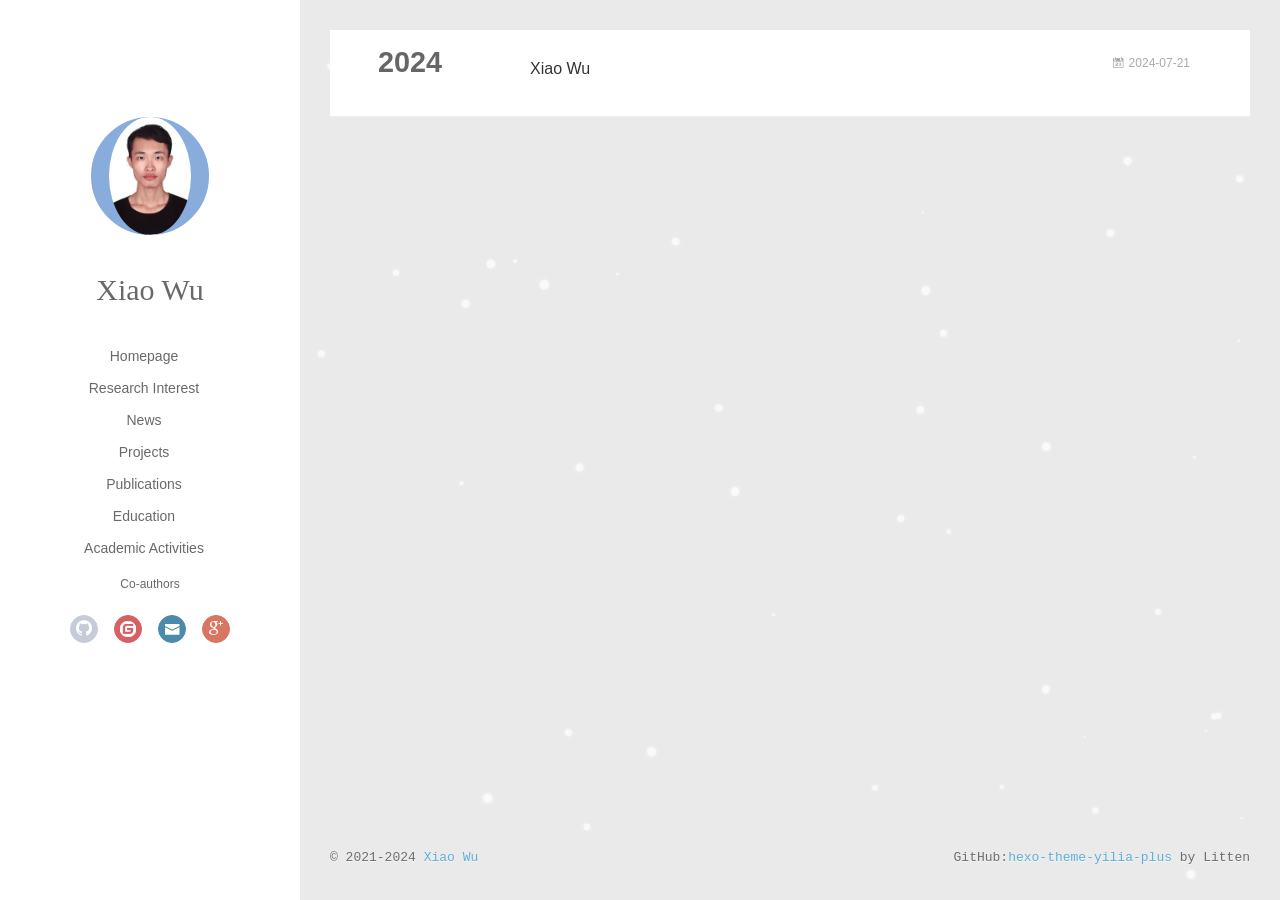
<file: archives/index.html>
<!DOCTYPE html>
<html>
<head>
  <meta charset="utf-8">
  
  <meta name="renderer" content="webkit">
  <meta http-equiv="X-UA-Compatible" content="IE=edge" >
  <link rel="dns-prefetch" href="https://XiaoXiao-Woo.github.io">
  <title>Archives | Homepage of Xiao Wu</title>
  <meta name="generator" content="hexo-theme-yilia-plus">
  <meta name="viewport" content="width=device-width, initial-scale=1, maximum-scale=1">
  
  <meta property="og:type" content="website">
<meta property="og:title" content="Homepage of Xiao Wu">
<meta property="og:url" content="https://xiaoxiao-woo.github.io/archives/index.html">
<meta property="og:site_name" content="Homepage of Xiao Wu">
<meta property="og:locale" content="en_US">
<meta property="article:author" content="Xiao Wu">
<meta name="twitter:card" content="summary">
  
    <link rel="alternative" href="/atom.xml" title="Homepage of Xiao Wu" type="application/atom+xml">
  
  
    <link rel="icon" href="/favicon.ico">
  
  
    <link rel="apple-touch-icon" href="/apple-touch-icon-180x180.png">
  
  <link rel="stylesheet" type="text/css" href="/./main.a5fda8.css">
  <style type="text/css">
    
    #container.show {
      background: linear-gradient(200deg,#a0cfe4,#e8c37e);
    }
  </style>
  

  

  
    
 	  <script src="/lib/clickLove.js"></script>
  
  


  

</head>

<body>
  <div id="container" q-class="show:isCtnShow">
    <canvas id="anm-canvas" class="anm-canvas"></canvas>
    <div class="left-col" q-class="show:isShow">
      


<div class="overlay" style="background: #fff;"></div>
<div class="intrude-less">
	<header id="header" class="inner">
		<a href="/" class="profilepic">
			<img src="/assets/img/XiaoWu.jpg" class="js-avatar">
		</a>
		<hgroup>
			<h1 class="header-author"><a href="/">Xiao Wu</a></h1>
		</hgroup>
		

		<nav class="header-menu">
			<ul>
			
				<li><a href="/" >Homepage</a></li>
			
				<li><a href="/#research-interest" >Research Interest</a></li>
			
				<li><a href="/#news" >News</a></li>
			
				<li><a href="/#projects" >Projects</a></li>
			
				<li><a href="/#publications" >Publications</a></li>
			
				<li><a href="/#education" >Education</a></li>
			
				<li><a href="/#academic-activities" >Academic Activities</a></li>
			
			</ul>
		</nav>
		<nav class="header-smart-menu">
			
				
					<a q-on="click: openSlider(e, 'friends')" href="javascript:void(0)">Co-authors</a>
				
			
		</nav>
		<nav class="header-nav">
			<div class="social">
				
					
						<a class="github" href="https://github.com/XiaoXiao-Woo" 
												title="GitHub" target="_blank"><i class="icon-github"></i></a>
					
				
					
						<a class="gitee" href="https://gitee.com/elsting_woo" 
												title="gitee" target="_blank"><i class="icon-gitee"></i></a>
					
				
					
						<a class="mail" href="mailto:wxwsx1997@gmail.com" 
												title="Email" target="_blank"><i class="icon-mail"></i></a>
					
				
					
						<a class="google" href="https://scholar.google.com/citations?user=-aFhoQgAAAAJ&hl=en" 
												title="Google" target="_blank"><i class="icon-google"></i></a>
					
				
			</div>
		
		</nav>
	</header>		
</div>

    </div>
    <div class="mid-col" q-class="show:isShow,hide:isShow|isFalse">
      
      
<nav id="mobile-nav">
  	<div class="overlay js-overlay" style="background: #fff"></div>
	<div class="btnctn js-mobile-btnctn">
  		<div class="slider-trigger list" q-on="click: openSlider(e)"><i class="icon icon-sort"></i></div>
	</div>
	<div class="intrude-less">
		<header id="header" class="inner">
			<div class="profilepic">
				<a href="/">
					<img src="/assets/img/XiaoWu.jpg" class="js-avatar">
				</a>
			</div>
			<hgroup>
			  <h1 class="header-author js-header-author">Xiao Wu</h1>
			</hgroup>
			
			
			
				
			
				
			
				
			
				
			
				
			
				
			
				
			
			
			
			<nav class="header-nav">
				<div class="social">
					
						
						<a class="github" target="_blank" 
							href="https://github.com/XiaoXiao-Woo" title="GitHub"><i class="icon-github"></i></a>
						
					
						
						<a class="gitee" target="_blank" 
							href="https://gitee.com/elsting_woo" title="gitee"><i class="icon-gitee"></i></a>
						
					
						
						<a class="mail" target="_blank" 
							href="mailto:wxwsx1997@gmail.com" title="Email"><i class="icon-mail"></i></a>
						
					
						
						<a class="google" target="_blank" 
							href="https://scholar.google.com/citations?user=-aFhoQgAAAAJ&hl=en" title="Google"><i class="icon-google"></i></a>
						
					
				</div>
			</nav>

			<nav class="header-menu js-header-menu">
				<ul style="width: 70%">
				
				
					<li style="width: 14.285714285714286%"><a href="/">Homepage</a></li>
		        
					<li style="width: 14.285714285714286%"><a href="/#research-interest">Research Interest</a></li>
		        
					<li style="width: 14.285714285714286%"><a href="/#news">News</a></li>
		        
					<li style="width: 14.285714285714286%"><a href="/#projects">Projects</a></li>
		        
					<li style="width: 14.285714285714286%"><a href="/#publications">Publications</a></li>
		        
					<li style="width: 14.285714285714286%"><a href="/#education">Education</a></li>
		        
					<li style="width: 14.285714285714286%"><a href="/#academic-activities">Academic Activities</a></li>
		        
				</ul>
			</nav>
		</header>				
	</div>
	<div class="mobile-mask" style="display:none" q-show="isShow"></div>
</nav>

      <div id="wrapper" class="body-wrap">
        <div class="menu-l">
          <div class="canvas-wrap">
            <canvas data-colors="#eaeaea" data-sectionHeight="100" data-contentId="js-content" id="myCanvas1"
              class="anm-canvas"></canvas>
          </div>
          <div id="js-content" class="content-ll">
            
  
  
    
    
      
      
      <section class="archives-wrap">
        <div class="archive-year-wrap">
          <a href="/archives/2024" class="archive-year">2024</a>
        </div>
        <div class="archives">
    
    <article class="archive-article archive-type-page">
  <div class="archive-article-inner">
    <header class="archive-article-header">
      	<div class="article-meta">
	      	
<a href="/homepage/" class="archive-article-date">
        <time datetime="2024-07-20T16:00:00.000Z" itemprop="datePublished"><i class="icon-calendar icon"></i>2024-07-21</time>
</a>

        </div>
    	 
  
    <h1 itemprop="name">
	
	  <a class="archive-article-title" href="/homepage/" target="_blank">Xiao Wu</a>
  
    </h1>
  


        <div class="article-info info-on-right">
          
          

        </div>
        <div class="clearfix"></div>
    </header>
  </div>
</article>
  
  
    </div></section>
  

    


          </div>
        </div>
      </div>
      <footer id="footer">
  <div class="outer">
    <div id="footer-info">
    	<div class="footer-left">
    		&copy; 2021-2024 <a href="https://XiaoXiao-Woo.github.io/" target="_blank">Xiao Wu</a>
    	</div>
      	<div class="footer-right">
			
			
      		GitHub:<a href="https://github.com/JoeyBling/hexo-theme-yilia-plus" target="_blank">hexo-theme-yilia-plus</a> by Litten
      	</div>
    </div>
  </div>
  
  
	<script src="/lib/busuanzi.pure.js"></script>
	
  
  
	
	<span id="busuanzi_container_site_pv" style="display:none">
		本站总访问量<span id="busuanzi_value_site_pv"></span>次	
	        <span class="post-meta-divider" >|</span>
	</span>
  	<span id="busuanzi_container_site_uv" style='display:none'>
  		本站访客数<span id="busuanzi_value_site_uv"></span>人
  	</span>
  
</footer>

    </div>
    <script>
	var yiliaConfig = {
		mathjax: true,
		isHome: false,
		isPost: false,
		isArchive: true,
		isTag: false,
		isCategory: false,
		open_in_new: true,
		toc_hide_index: true,
		root: "/",
		innerArchive: false,
		showTags: true
	}
</script>

<script>!function(r){function e(t){if(i[t])return i[t].exports;var n=i[t]={exports:{},id:t,loaded:!1};return r[t].call(n.exports,n,n.exports,e),n.loaded=!0,n.exports}var i={};e.m=r,e.c=i,e.p="./",e(0)}([function(t,n,r){r(208),t.exports=r(205)},function(t,n,r){var d=r(3),y=r(46),g=r(26),b=r(27),x=r(47),m="prototype",S=function(t,n,r){var e,i,o,u,c=t&S.F,f=t&S.G,a=t&S.S,s=t&S.P,l=t&S.B,h=f?d:a?d[n]||(d[n]={}):(d[n]||{})[m],v=f?y:y[n]||(y[n]={}),p=v[m]||(v[m]={});for(e in f&&(r=n),r)o=((i=!c&&h&&void 0!==h[e])?h:r)[e],u=l&&i?x(o,d):s&&"function"==typeof o?x(Function.call,o):o,h&&b(h,e,o,t&S.U),v[e]!=o&&g(v,e,u),s&&p[e]!=o&&(p[e]=o)};d.core=y,S.F=1,S.G=2,S.S=4,S.P=8,S.B=16,S.W=32,S.U=64,S.R=128,t.exports=S},function(t,n,r){var e=r(5);t.exports=function(t){if(!e(t))throw TypeError(t+" is not an object!");return t}},function(t,n){var r=t.exports="undefined"!=typeof window&&window.Math==Math?window:"undefined"!=typeof self&&self.Math==Math?self:Function("return this")();"number"==typeof __g&&(__g=r)},function(t,n){t.exports=function(t){try{return!!t()}catch(t){return!0}}},function(t,n){t.exports=function(t){return"object"==typeof t?null!==t:"function"==typeof t}},function(t,n){var r=t.exports="undefined"!=typeof window&&window.Math==Math?window:"undefined"!=typeof self&&self.Math==Math?self:Function("return this")();"number"==typeof __g&&(__g=r)},function(t,n,r){var e=r(118)("wks"),i=r(79),o=r(3).Symbol,u="function"==typeof o;(t.exports=function(t){return e[t]||(e[t]=u&&o[t]||(u?o:i)("Symbol."+t))}).store=e},function(t,n,r){var e=r(49),i=Math.min;t.exports=function(t){return 0<t?i(e(t),9007199254740991):0}},function(t,n){var r={}.hasOwnProperty;t.exports=function(t,n){return r.call(t,n)}},function(t,n,r){t.exports=!r(4)(function(){return 7!=Object.defineProperty({},"a",{get:function(){return 7}}).a})},function(t,n,r){var e=r(2),i=r(174),o=r(53),u=Object.defineProperty;n.f=r(10)?Object.defineProperty:function(t,n,r){if(e(t),n=o(n,!0),e(r),i)try{return u(t,n,r)}catch(t){}if("get"in r||"set"in r)throw TypeError("Accessors not supported!");return"value"in r&&(t[n]=r.value),t}},function(t,n,r){t.exports=!r(20)(function(){return 7!=Object.defineProperty({},"a",{get:function(){return 7}}).a})},function(t,n,r){var e=r(14),i=r(24);t.exports=r(12)?function(t,n,r){return e.f(t,n,i(1,r))}:function(t,n,r){return t[n]=r,t}},function(t,n,r){var e=r(22),i=r(60),o=r(42),u=Object.defineProperty;n.f=r(12)?Object.defineProperty:function(t,n,r){if(e(t),n=o(n,!0),e(r),i)try{return u(t,n,r)}catch(t){}if("get"in r||"set"in r)throw TypeError("Accessors not supported!");return"value"in r&&(t[n]=r.value),t}},function(t,n,r){var e=r(96),i=r(34);t.exports=function(t){return e(i(t))}},function(t,n,r){var e=r(40)("wks"),i=r(25),o=r(6).Symbol,u="function"==typeof o;(t.exports=function(t){return e[t]||(e[t]=u&&o[t]||(u?o:i)("Symbol."+t))}).store=e},function(t,n,r){var e=r(51);t.exports=function(t){return Object(e(t))}},function(t,n){t.exports=function(t){return"object"==typeof t?null!==t:"function"==typeof t}},function(t,n){var r=t.exports={version:"2.6.9"};"number"==typeof __e&&(__e=r)},function(t,n){t.exports=function(t){try{return!!t()}catch(t){return!0}}},function(t,n){t.exports=function(t){if("function"!=typeof t)throw TypeError(t+" is not a function!");return t}},function(t,n,r){var e=r(18);t.exports=function(t){if(!e(t))throw TypeError(t+" is not an object!");return t}},function(t,n){t.exports=!0},function(t,n){t.exports=function(t,n){return{enumerable:!(1&t),configurable:!(2&t),writable:!(4&t),value:n}}},function(t,n){var r=0,e=Math.random();t.exports=function(t){return"Symbol(".concat(void 0===t?"":t,")_",(++r+e).toString(36))}},function(t,n,r){var e=r(11),i=r(75);t.exports=r(10)?function(t,n,r){return e.f(t,n,i(1,r))}:function(t,n,r){return t[n]=r,t}},function(t,n,r){var o=r(3),u=r(26),c=r(30),f=r(79)("src"),e=r(219),i="toString",a=(""+e).split(i);r(46).inspectSource=function(t){return e.call(t)},(t.exports=function(t,n,r,e){var i="function"==typeof r;i&&(c(r,"name")||u(r,"name",n)),t[n]!==r&&(i&&(c(r,f)||u(r,f,t[n]?""+t[n]:a.join(String(n)))),t===o?t[n]=r:e?t[n]?t[n]=r:u(t,n,r):(delete t[n],u(t,n,r)))})(Function.prototype,i,function(){return"function"==typeof this&&this[f]||e.call(this)})},function(t,n,r){var e=r(1),i=r(4),u=r(51),c=/"/g,o=function(t,n,r,e){var i=String(u(t)),o="<"+n;return""!==r&&(o+=" "+r+'="'+String(e).replace(c,"&quot;")+'"'),o+">"+i+"</"+n+">"};t.exports=function(n,t){var r={};r[n]=t(o),e(e.P+e.F*i(function(){var t=""[n]('"');return t!==t.toLowerCase()||3<t.split('"').length}),"String",r)}},function(t,n,r){var e=r(65),i=r(35);t.exports=Object.keys||function(t){return e(t,i)}},function(t,n){var r={}.hasOwnProperty;t.exports=function(t,n){return r.call(t,n)}},function(t,n,r){var e=r(117),i=r(75),o=r(33),u=r(53),c=r(30),f=r(174),a=Object.getOwnPropertyDescriptor;n.f=r(10)?a:function(t,n){if(t=o(t),n=u(n,!0),f)try{return a(t,n)}catch(t){}if(c(t,n))return i(!e.f.call(t,n),t[n])}},function(t,n,r){var e=r(30),i=r(17),o=r(154)("IE_PROTO"),u=Object.prototype;t.exports=Object.getPrototypeOf||function(t){return t=i(t),e(t,o)?t[o]:"function"==typeof t.constructor&&t instanceof t.constructor?t.constructor.prototype:t instanceof Object?u:null}},function(t,n,r){var e=r(116),i=r(51);t.exports=function(t){return e(i(t))}},function(t,n){t.exports=function(t){if(null==t)throw TypeError("Can't call method on  "+t);return t}},function(t,n){t.exports="constructor,hasOwnProperty,isPrototypeOf,propertyIsEnumerable,toLocaleString,toString,valueOf".split(",")},function(t,n){t.exports={}},function(t,n){n.f={}.propertyIsEnumerable},function(t,n,r){var e=r(14).f,i=r(9),o=r(16)("toStringTag");t.exports=function(t,n,r){t&&!i(t=r?t:t.prototype,o)&&e(t,o,{configurable:!0,value:n})}},function(t,n,r){var e=r(40)("keys"),i=r(25);t.exports=function(t){return e[t]||(e[t]=i(t))}},function(t,n,r){var e=r(19),i=r(6),o="__core-js_shared__",u=i[o]||(i[o]={});(t.exports=function(t,n){return u[t]||(u[t]=void 0!==n?n:{})})("versions",[]).push({version:e.version,mode:r(23)?"pure":"global",copyright:"© 2019 Denis Pushkarev (zloirock.ru)"})},function(t,n){var r=Math.ceil,e=Math.floor;t.exports=function(t){return isNaN(t=+t)?0:(0<t?e:r)(t)}},function(t,n,r){var i=r(18);t.exports=function(t,n){if(!i(t))return t;var r,e;if(n&&"function"==typeof(r=t.toString)&&!i(e=r.call(t)))return e;if("function"==typeof(r=t.valueOf)&&!i(e=r.call(t)))return e;if(!n&&"function"==typeof(r=t.toString)&&!i(e=r.call(t)))return e;throw TypeError("Can't convert object to primitive value")}},function(t,n,r){var e=r(6),i=r(19),o=r(23),u=r(44),c=r(14).f;t.exports=function(t){var n=i.Symbol||(i.Symbol=o?{}:e.Symbol||{});"_"==t.charAt(0)||t in n||c(n,t,{value:u.f(t)})}},function(t,n,r){n.f=r(16)},function(t,n){var r={}.toString;t.exports=function(t){return r.call(t).slice(8,-1)}},function(t,n){var r=t.exports={version:"2.6.9"};"number"==typeof __e&&(__e=r)},function(t,n,r){var o=r(21);t.exports=function(e,i,t){if(o(e),void 0===i)return e;switch(t){case 1:return function(t){return e.call(i,t)};case 2:return function(t,n){return e.call(i,t,n)};case 3:return function(t,n,r){return e.call(i,t,n,r)}}return function(){return e.apply(i,arguments)}}},function(t,n,r){"use strict";var e=r(4);t.exports=function(t,n){return!!t&&e(function(){n?t.call(null,function(){},1):t.call(null)})}},function(t,n){var r=Math.ceil,e=Math.floor;t.exports=function(t){return isNaN(t=+t)?0:(0<t?e:r)(t)}},function(t,n,r){var x=r(47),m=r(116),S=r(17),w=r(8),e=r(138);t.exports=function(l,t){var h=1==l,v=2==l,p=3==l,d=4==l,y=6==l,g=5==l||y,b=t||e;return function(t,n,r){for(var e,i,o=S(t),u=m(o),c=x(n,r,3),f=w(u.length),a=0,s=h?b(t,f):v?b(t,0):void 0;a<f;a++)if((g||a in u)&&(i=c(e=u[a],a,o),l))if(h)s[a]=i;else if(i)switch(l){case 3:return!0;case 5:return e;case 6:return a;case 2:s.push(e)}else if(d)return!1;return y?-1:p||d?d:s}}},function(t,n){t.exports=function(t){if(null==t)throw TypeError("Can't call method on  "+t);return t}},function(t,n,r){var i=r(1),o=r(46),u=r(4);t.exports=function(t,n){var r=(o.Object||{})[t]||Object[t],e={};e[t]=n(r),i(i.S+i.F*u(function(){r(1)}),"Object",e)}},function(t,n,r){var i=r(5);t.exports=function(t,n){if(!i(t))return t;var r,e;if(n&&"function"==typeof(r=t.toString)&&!i(e=r.call(t)))return e;if("function"==typeof(r=t.valueOf)&&!i(e=r.call(t)))return e;if(!n&&"function"==typeof(r=t.toString)&&!i(e=r.call(t)))return e;throw TypeError("Can't convert object to primitive value")}},function(t,n,r){var d=r(6),y=r(19),g=r(93),b=r(13),x=r(9),m="prototype",S=function(t,n,r){var e,i,o,u=t&S.F,c=t&S.G,f=t&S.S,a=t&S.P,s=t&S.B,l=t&S.W,h=c?y:y[n]||(y[n]={}),v=h[m],p=c?d:f?d[n]:(d[n]||{})[m];for(e in c&&(r=n),r)(i=!u&&p&&void 0!==p[e])&&x(h,e)||(o=i?p[e]:r[e],h[e]=c&&"function"!=typeof p[e]?r[e]:s&&i?g(o,d):l&&p[e]==o?function(e){var t=function(t,n,r){if(this instanceof e){switch(arguments.length){case 0:return new e;case 1:return new e(t);case 2:return new e(t,n)}return new e(t,n,r)}return e.apply(this,arguments)};return t[m]=e[m],t}(o):a&&"function"==typeof o?g(Function.call,o):o,a&&((h.virtual||(h.virtual={}))[e]=o,t&S.R&&v&&!v[e]&&b(v,e,o)))};S.F=1,S.G=2,S.S=4,S.P=8,S.B=16,S.W=32,S.U=64,S.R=128,t.exports=S},function(t,n,r){var e=r(34);t.exports=function(t){return Object(e(t))}},function(t,n,r){var o=r(196),e=r(1),i=r(118)("metadata"),u=i.store||(i.store=new(r(200))),c=function(t,n,r){var e=u.get(t);if(!e){if(!r)return;u.set(t,e=new o)}var i=e.get(n);if(!i){if(!r)return;e.set(n,i=new o)}return i};t.exports={store:u,map:c,has:function(t,n,r){var e=c(n,r,!1);return void 0!==e&&e.has(t)},get:function(t,n,r){var e=c(n,r,!1);return void 0===e?void 0:e.get(t)},set:function(t,n,r,e){c(r,e,!0).set(t,n)},keys:function(t,n){var r=c(t,n,!1),e=[];return r&&r.forEach(function(t,n){e.push(n)}),e},key:function(t){return void 0===t||"symbol"==typeof t?t:String(t)},exp:function(t){e(e.S,"Reflect",t)}}},function(t,n,r){"use strict";if(r(10)){var g=r(68),b=r(3),x=r(4),m=r(1),S=r(132),e=r(159),h=r(47),w=r(70),i=r(75),_=r(26),o=r(76),u=r(49),O=r(8),E=r(194),c=r(78),f=r(53),a=r(30),M=r(81),P=r(5),v=r(17),p=r(145),j=r(72),F=r(32),A=r(73).f,d=r(161),s=r(79),l=r(7),y=r(50),I=r(120),L=r(119),N=r(162),T=r(82),k=r(125),R=r(77),C=r(137),D=r(166),G=r(11),W=r(31),U=G.f,V=W.f,B=b.RangeError,q=b.TypeError,z=b.Uint8Array,K="ArrayBuffer",H="Shared"+K,J="BYTES_PER_ELEMENT",$="prototype",Y=Array[$],X=e.ArrayBuffer,Q=e.DataView,Z=y(0),tt=y(2),nt=y(3),rt=y(4),et=y(5),it=y(6),ot=I(!0),ut=I(!1),ct=N.values,ft=N.keys,at=N.entries,st=Y.lastIndexOf,lt=Y.reduce,ht=Y.reduceRight,vt=Y.join,pt=Y.sort,dt=Y.slice,yt=Y.toString,gt=Y.toLocaleString,bt=l("iterator"),xt=l("toStringTag"),mt=s("typed_constructor"),St=s("def_constructor"),wt=S.CONSTR,_t=S.TYPED,Ot=S.VIEW,Et="Wrong length!",Mt=y(1,function(t,n){return It(L(t,t[St]),n)}),Pt=x(function(){return 1===new z(new Uint16Array([1]).buffer)[0]}),jt=!!z&&!!z[$].set&&x(function(){new z(1).set({})}),Ft=function(t,n){var r=u(t);if(r<0||r%n)throw B("Wrong offset!");return r},At=function(t){if(P(t)&&_t in t)return t;throw q(t+" is not a typed array!")},It=function(t,n){if(!(P(t)&&mt in t))throw q("It is not a typed array constructor!");return new t(n)},Lt=function(t,n){return Nt(L(t,t[St]),n)},Nt=function(t,n){for(var r=0,e=n.length,i=It(t,e);r<e;)i[r]=n[r++];return i},Tt=function(t,n,r){U(t,n,{get:function(){return this._d[r]}})},kt=function(t){var n,r,e,i,o,u,c=v(t),f=arguments.length,a=1<f?arguments[1]:void 0,s=void 0!==a,l=d(c);if(null!=l&&!p(l)){for(u=l.call(c),e=[],n=0;!(o=u.next()).done;n++)e.push(o.value);c=e}for(s&&2<f&&(a=h(a,arguments[2],2)),n=0,r=O(c.length),i=It(this,r);n<r;n++)i[n]=s?a(c[n],n):c[n];return i},Rt=function(){for(var t=0,n=arguments.length,r=It(this,n);t<n;)r[t]=arguments[t++];return r},Ct=!!z&&x(function(){gt.call(new z(1))}),Dt=function(){return gt.apply(Ct?dt.call(At(this)):At(this),arguments)},Gt={copyWithin:function(t,n){return D.call(At(this),t,n,2<arguments.length?arguments[2]:void 0)},every:function(t){return rt(At(this),t,1<arguments.length?arguments[1]:void 0)},fill:function(t){return C.apply(At(this),arguments)},filter:function(t){return Lt(this,tt(At(this),t,1<arguments.length?arguments[1]:void 0))},find:function(t){return et(At(this),t,1<arguments.length?arguments[1]:void 0)},findIndex:function(t){return it(At(this),t,1<arguments.length?arguments[1]:void 0)},forEach:function(t){Z(At(this),t,1<arguments.length?arguments[1]:void 0)},indexOf:function(t){return ut(At(this),t,1<arguments.length?arguments[1]:void 0)},includes:function(t){return ot(At(this),t,1<arguments.length?arguments[1]:void 0)},join:function(t){return vt.apply(At(this),arguments)},lastIndexOf:function(t){return st.apply(At(this),arguments)},map:function(t){return Mt(At(this),t,1<arguments.length?arguments[1]:void 0)},reduce:function(t){return lt.apply(At(this),arguments)},reduceRight:function(t){return ht.apply(At(this),arguments)},reverse:function(){for(var t,n=this,r=At(n).length,e=Math.floor(r/2),i=0;i<e;)t=n[i],n[i++]=n[--r],n[r]=t;return n},some:function(t){return nt(At(this),t,1<arguments.length?arguments[1]:void 0)},sort:function(t){return pt.call(At(this),t)},subarray:function(t,n){var r=At(this),e=r.length,i=c(t,e);return new(L(r,r[St]))(r.buffer,r.byteOffset+i*r.BYTES_PER_ELEMENT,O((void 0===n?e:c(n,e))-i))}},Wt=function(t,n){return Lt(this,dt.call(At(this),t,n))},Ut=function(t){At(this);var n=Ft(arguments[1],1),r=this.length,e=v(t),i=O(e.length),o=0;if(r<i+n)throw B(Et);for(;o<i;)this[n+o]=e[o++]},Vt={entries:function(){return at.call(At(this))},keys:function(){return ft.call(At(this))},values:function(){return ct.call(At(this))}},Bt=function(t,n){return P(t)&&t[_t]&&"symbol"!=typeof n&&n in t&&String(+n)==String(n)},qt=function(t,n){return Bt(t,n=f(n,!0))?i(2,t[n]):V(t,n)},zt=function(t,n,r){return!(Bt(t,n=f(n,!0))&&P(r)&&a(r,"value"))||a(r,"get")||a(r,"set")||r.configurable||a(r,"writable")&&!r.writable||a(r,"enumerable")&&!r.enumerable?U(t,n,r):(t[n]=r.value,t)};wt||(W.f=qt,G.f=zt),m(m.S+m.F*!wt,"Object",{getOwnPropertyDescriptor:qt,defineProperty:zt}),x(function(){yt.call({})})&&(yt=gt=function(){return vt.call(this)});var Kt=o({},Gt);o(Kt,Vt),_(Kt,bt,Vt.values),o(Kt,{slice:Wt,set:Ut,constructor:function(){},toString:yt,toLocaleString:Dt}),Tt(Kt,"buffer","b"),Tt(Kt,"byteOffset","o"),Tt(Kt,"byteLength","l"),Tt(Kt,"length","e"),U(Kt,xt,{get:function(){return this[_t]}}),t.exports=function(t,l,n,o){var h=t+((o=!!o)?"Clamped":"")+"Array",r="get"+t,u="set"+t,v=b[h],c=v||{},e=v&&F(v),i=!v||!S.ABV,f={},a=v&&v[$],p=function(t,i){U(t,i,{get:function(){return t=i,(n=this._d).v[r](t*l+n.o,Pt);var t,n},set:function(t){return n=i,r=t,e=this._d,o&&(r=(r=Math.round(r))<0?0:255<r?255:255&r),void e.v[u](n*l+e.o,r,Pt);var n,r,e},enumerable:!0})};i?(v=n(function(t,n,r,e){w(t,v,h,"_d");var i,o,u,c,f=0,a=0;if(P(n)){if(!(n instanceof X||(c=M(n))==K||c==H))return _t in n?Nt(v,n):kt.call(v,n);i=n,a=Ft(r,l);var s=n.byteLength;if(void 0===e){if(s%l)throw B(Et);if((o=s-a)<0)throw B(Et)}else if(s<(o=O(e)*l)+a)throw B(Et);u=o/l}else u=E(n),i=new X(o=u*l);for(_(t,"_d",{b:i,o:a,l:o,e:u,v:new Q(i)});f<u;)p(t,f++)}),a=v[$]=j(Kt),_(a,"constructor",v)):x(function(){v(1)})&&x(function(){new v(-1)})&&k(function(t){new v,new v(null),new v(1.5),new v(t)},!0)||(v=n(function(t,n,r,e){var i;return w(t,v,h),P(n)?n instanceof X||(i=M(n))==K||i==H?void 0!==e?new c(n,Ft(r,l),e):void 0!==r?new c(n,Ft(r,l)):new c(n):_t in n?Nt(v,n):kt.call(v,n):new c(E(n))}),Z(e!==Function.prototype?A(c).concat(A(e)):A(c),function(t){t in v||_(v,t,c[t])}),v[$]=a,g||(a.constructor=v));var s=a[bt],d=!!s&&("values"==s.name||null==s.name),y=Vt.values;_(v,mt,!0),_(a,_t,h),_(a,Ot,!0),_(a,St,v),(o?new v(1)[xt]==h:xt in a)||U(a,xt,{get:function(){return h}}),f[h]=v,m(m.G+m.W+m.F*(v!=c),f),m(m.S,h,{BYTES_PER_ELEMENT:l}),m(m.S+m.F*x(function(){c.of.call(v,1)}),h,{from:kt,of:Rt}),J in a||_(a,J,l),m(m.P,h,Gt),R(h),m(m.P+m.F*jt,h,{set:Ut}),m(m.P+m.F*!d,h,Vt),g||a.toString==yt||(a.toString=yt),m(m.P+m.F*x(function(){new v(1).slice()}),h,{slice:Wt}),m(m.P+m.F*(x(function(){return[1,2].toLocaleString()!=new v([1,2]).toLocaleString()})||!x(function(){a.toLocaleString.call([1,2])})),h,{toLocaleString:Dt}),T[h]=d?s:y,g||d||_(a,bt,y)}}else t.exports=function(){}},function(t,n){var r={}.toString;t.exports=function(t){return r.call(t).slice(8,-1)}},function(t,n,r){var e=r(18),i=r(6).document,o=e(i)&&e(i.createElement);t.exports=function(t){return o?i.createElement(t):{}}},function(t,n,r){t.exports=!r(12)&&!r(20)(function(){return 7!=Object.defineProperty(r(59)("div"),"a",{get:function(){return 7}}).a})},function(t,n,r){"use strict";var x=r(23),m=r(54),S=r(66),w=r(13),_=r(36),O=r(98),E=r(38),M=r(104),P=r(16)("iterator"),j=!([].keys&&"next"in[].keys()),F="values",A=function(){return this};t.exports=function(t,n,r,e,i,o,u){O(r,n,e);var c,f,a,s=function(t){if(!j&&t in p)return p[t];switch(t){case"keys":case F:return function(){return new r(this,t)}}return function(){return new r(this,t)}},l=n+" Iterator",h=i==F,v=!1,p=t.prototype,d=p[P]||p["@@iterator"]||i&&p[i],y=d||s(i),g=i?h?s("entries"):y:void 0,b="Array"==n&&p.entries||d;if(b&&((a=M(b.call(new t)))!==Object.prototype&&a.next&&(E(a,l,!0),x||"function"==typeof a[P]||w(a,P,A))),h&&d&&d.name!==F&&(v=!0,y=function(){return d.call(this)}),x&&!u||!j&&!v&&p[P]||w(p,P,y),_[n]=y,_[l]=A,i)if(c={values:h?y:s(F),keys:o?y:s("keys"),entries:g},u)for(f in c)f in p||S(p,f,c[f]);else m(m.P+m.F*(j||v),n,c);return c}},function(t,n,e){var i=e(22),o=e(101),u=e(35),c=e(39)("IE_PROTO"),f=function(){},a="prototype",s=function(){var t,n=e(59)("iframe"),r=u.length;for(n.style.display="none",e(95).appendChild(n),n.src="javascript:",(t=n.contentWindow.document).open(),t.write("<script>document.F=Object<\/script>"),t.close(),s=t.F;r--;)delete s[a][u[r]];return s()};t.exports=Object.create||function(t,n){var r;return null!==t?(f[a]=i(t),r=new f,f[a]=null,r[c]=t):r=s(),void 0===n?r:o(r,n)}},function(t,n,r){var e=r(65),i=r(35).concat("length","prototype");n.f=Object.getOwnPropertyNames||function(t){return e(t,i)}},function(t,n){n.f=Object.getOwnPropertySymbols},function(t,n,r){var u=r(9),c=r(15),f=r(92)(!1),a=r(39)("IE_PROTO");t.exports=function(t,n){var r,e=c(t),i=0,o=[];for(r in e)r!=a&&u(e,r)&&o.push(r);for(;n.length>i;)u(e,r=n[i++])&&(~f(o,r)||o.push(r));return o}},function(t,n,r){t.exports=r(13)},function(t,n,r){var e=r(7)("unscopables"),i=Array.prototype;null==i[e]&&r(26)(i,e,{}),t.exports=function(t){i[e][t]=!0}},function(t,n){t.exports=!1},function(t,n,r){var e=r(79)("meta"),i=r(5),o=r(30),u=r(11).f,c=0,f=Object.isExtensible||function(){return!0},a=!r(4)(function(){return f(Object.preventExtensions({}))}),s=function(t){u(t,e,{value:{i:"O"+ ++c,w:{}}})},l=t.exports={KEY:e,NEED:!1,fastKey:function(t,n){if(!i(t))return"symbol"==typeof t?t:("string"==typeof t?"S":"P")+t;if(!o(t,e)){if(!f(t))return"F";if(!n)return"E";s(t)}return t[e].i},getWeak:function(t,n){if(!o(t,e)){if(!f(t))return!0;if(!n)return!1;s(t)}return t[e].w},onFreeze:function(t){return a&&l.NEED&&f(t)&&!o(t,e)&&s(t),t}}},function(t,n){t.exports=function(t,n,r,e){if(!(t instanceof n)||void 0!==e&&e in t)throw TypeError(r+": incorrect invocation!");return t}},function(t,n,r){var h=r(47),v=r(177),p=r(145),d=r(2),y=r(8),g=r(161),b={},x={};(n=t.exports=function(t,n,r,e,i){var o,u,c,f,a=i?function(){return t}:g(t),s=h(r,e,n?2:1),l=0;if("function"!=typeof a)throw TypeError(t+" is not iterable!");if(p(a)){for(o=y(t.length);l<o;l++)if((f=n?s(d(u=t[l])[0],u[1]):s(t[l]))===b||f===x)return f}else for(c=a.call(t);!(u=c.next()).done;)if((f=v(c,s,u.value,n))===b||f===x)return f}).BREAK=b,n.RETURN=x},function(t,n,e){var i=e(2),o=e(183),u=e(141),c=e(154)("IE_PROTO"),f=function(){},a="prototype",s=function(){var t,n=e(140)("iframe"),r=u.length;for(n.style.display="none",e(143).appendChild(n),n.src="javascript:",(t=n.contentWindow.document).open(),t.write("<script>document.F=Object<\/script>"),t.close(),s=t.F;r--;)delete s[a][u[r]];return s()};t.exports=Object.create||function(t,n){var r;return null!==t?(f[a]=i(t),r=new f,f[a]=null,r[c]=t):r=s(),void 0===n?r:o(r,n)}},function(t,n,r){var e=r(185),i=r(141).concat("length","prototype");n.f=Object.getOwnPropertyNames||function(t){return e(t,i)}},function(t,n,r){var e=r(185),i=r(141);t.exports=Object.keys||function(t){return e(t,i)}},function(t,n){t.exports=function(t,n){return{enumerable:!(1&t),configurable:!(2&t),writable:!(4&t),value:n}}},function(t,n,r){var i=r(27);t.exports=function(t,n,r){for(var e in n)i(t,e,n[e],r);return t}},function(t,n,r){"use strict";var e=r(3),i=r(11),o=r(10),u=r(7)("species");t.exports=function(t){var n=e[t];o&&n&&!n[u]&&i.f(n,u,{configurable:!0,get:function(){return this}})}},function(t,n,r){var e=r(49),i=Math.max,o=Math.min;t.exports=function(t,n){return(t=e(t))<0?i(t+n,0):o(t,n)}},function(t,n){var r=0,e=Math.random();t.exports=function(t){return"Symbol(".concat(void 0===t?"":t,")_",(++r+e).toString(36))}},function(t,n,r){var e=r(5);t.exports=function(t,n){if(!e(t)||t._t!==n)throw TypeError("Incompatible receiver, "+n+" required!");return t}},function(t,n,r){var i=r(45),o=r(7)("toStringTag"),u="Arguments"==i(function(){return arguments}());t.exports=function(t){var n,r,e;return void 0===t?"Undefined":null===t?"Null":"string"==typeof(r=function(t,n){try{return t[n]}catch(t){}}(n=Object(t),o))?r:u?i(n):"Object"==(e=i(n))&&"function"==typeof n.callee?"Arguments":e}},function(t,n){t.exports={}},function(t,n,r){var e=r(11).f,i=r(30),o=r(7)("toStringTag");t.exports=function(t,n,r){t&&!i(t=r?t:t.prototype,o)&&e(t,o,{configurable:!0,value:n})}},function(t,n,r){var u=r(1),e=r(51),c=r(4),f=r(157),i="["+f+"]",o=RegExp("^"+i+i+"*"),a=RegExp(i+i+"*$"),s=function(t,n,r){var e={},i=c(function(){return!!f[t]()||"​"!="​"[t]()}),o=e[t]=i?n(l):f[t];r&&(e[r]=o),u(u.P+u.F*i,"String",e)},l=s.trim=function(t,n){return t=String(e(t)),1&n&&(t=t.replace(o,"")),2&n&&(t=t.replace(a,"")),t};t.exports=s},function(t,n,r){t.exports={default:r(88),__esModule:!0}},function(t,n,r){t.exports={default:r(89),__esModule:!0}},function(t,n,r){"use strict";function e(t){return t&&t.__esModule?t:{default:t}}n.__esModule=!0;var i=e(r(86)),o=e(r(85)),u="function"==typeof o.default&&"symbol"==typeof i.default?function(t){return typeof t}:function(t){return t&&"function"==typeof o.default&&t.constructor===o.default&&t!==o.default.prototype?"symbol":typeof t};n.default="function"==typeof o.default&&"symbol"===u(i.default)?function(t){return void 0===t?"undefined":u(t)}:function(t){return t&&"function"==typeof o.default&&t.constructor===o.default&&t!==o.default.prototype?"symbol":void 0===t?"undefined":u(t)}},function(t,n,r){r(111),r(109),r(112),r(113),t.exports=r(19).Symbol},function(t,n,r){r(110),r(114),t.exports=r(44).f("iterator")},function(t,n){t.exports=function(t){if("function"!=typeof t)throw TypeError(t+" is not a function!");return t}},function(t,n){t.exports=function(){}},function(t,n,r){var f=r(15),a=r(107),s=r(106);t.exports=function(c){return function(t,n,r){var e,i=f(t),o=a(i.length),u=s(r,o);if(c&&n!=n){for(;u<o;)if((e=i[u++])!=e)return!0}else for(;u<o;u++)if((c||u in i)&&i[u]===n)return c||u||0;return!c&&-1}}},function(t,n,r){var o=r(90);t.exports=function(e,i,t){if(o(e),void 0===i)return e;switch(t){case 1:return function(t){return e.call(i,t)};case 2:return function(t,n){return e.call(i,t,n)};case 3:return function(t,n,r){return e.call(i,t,n,r)}}return function(){return e.apply(i,arguments)}}},function(t,n,r){var c=r(29),f=r(64),a=r(37);t.exports=function(t){var n=c(t),r=f.f;if(r)for(var e,i=r(t),o=a.f,u=0;i.length>u;)o.call(t,e=i[u++])&&n.push(e);return n}},function(t,n,r){var e=r(6).document;t.exports=e&&e.documentElement},function(t,n,r){var e=r(58);t.exports=Object("z").propertyIsEnumerable(0)?Object:function(t){return"String"==e(t)?t.split(""):Object(t)}},function(t,n,r){var e=r(58);t.exports=Array.isArray||function(t){return"Array"==e(t)}},function(t,n,r){"use strict";var e=r(62),i=r(24),o=r(38),u={};r(13)(u,r(16)("iterator"),function(){return this}),t.exports=function(t,n,r){t.prototype=e(u,{next:i(1,r)}),o(t,n+" Iterator")}},function(t,n){t.exports=function(t,n){return{value:n,done:!!t}}},function(t,n,r){var e=r(25)("meta"),i=r(18),o=r(9),u=r(14).f,c=0,f=Object.isExtensible||function(){return!0},a=!r(20)(function(){return f(Object.preventExtensions({}))}),s=function(t){u(t,e,{value:{i:"O"+ ++c,w:{}}})},l=t.exports={KEY:e,NEED:!1,fastKey:function(t,n){if(!i(t))return"symbol"==typeof t?t:("string"==typeof t?"S":"P")+t;if(!o(t,e)){if(!f(t))return"F";if(!n)return"E";s(t)}return t[e].i},getWeak:function(t,n){if(!o(t,e)){if(!f(t))return!0;if(!n)return!1;s(t)}return t[e].w},onFreeze:function(t){return a&&l.NEED&&f(t)&&!o(t,e)&&s(t),t}}},function(t,n,r){var u=r(14),c=r(22),f=r(29);t.exports=r(12)?Object.defineProperties:function(t,n){c(t);for(var r,e=f(n),i=e.length,o=0;o<i;)u.f(t,r=e[o++],n[r]);return t}},function(t,n,r){var e=r(37),i=r(24),o=r(15),u=r(42),c=r(9),f=r(60),a=Object.getOwnPropertyDescriptor;n.f=r(12)?a:function(t,n){if(t=o(t),n=u(n,!0),f)try{return a(t,n)}catch(t){}if(c(t,n))return i(!e.f.call(t,n),t[n])}},function(t,n,r){var e=r(15),i=r(63).f,o={}.toString,u="object"==typeof window&&window&&Object.getOwnPropertyNames?Object.getOwnPropertyNames(window):[];t.exports.f=function(t){return u&&"[object Window]"==o.call(t)?function(t){try{return i(t)}catch(t){return u.slice()}}(t):i(e(t))}},function(t,n,r){var e=r(9),i=r(55),o=r(39)("IE_PROTO"),u=Object.prototype;t.exports=Object.getPrototypeOf||function(t){return t=i(t),e(t,o)?t[o]:"function"==typeof t.constructor&&t instanceof t.constructor?t.constructor.prototype:t instanceof Object?u:null}},function(t,n,r){var f=r(41),a=r(34);t.exports=function(c){return function(t,n){var r,e,i=String(a(t)),o=f(n),u=i.length;return o<0||u<=o?c?"":void 0:(r=i.charCodeAt(o))<55296||56319<r||o+1===u||(e=i.charCodeAt(o+1))<56320||57343<e?c?i.charAt(o):r:c?i.slice(o,o+2):e-56320+(r-55296<<10)+65536}}},function(t,n,r){var e=r(41),i=Math.max,o=Math.min;t.exports=function(t,n){return(t=e(t))<0?i(t+n,0):o(t,n)}},function(t,n,r){var e=r(41),i=Math.min;t.exports=function(t){return 0<t?i(e(t),9007199254740991):0}},function(t,n,r){"use strict";var e=r(91),i=r(99),o=r(36),u=r(15);t.exports=r(61)(Array,"Array",function(t,n){this._t=u(t),this._i=0,this._k=n},function(){var t=this._t,n=this._k,r=this._i++;return!t||r>=t.length?(this._t=void 0,i(1)):i(0,"keys"==n?r:"values"==n?t[r]:[r,t[r]])},"values"),o.Arguments=o.Array,e("keys"),e("values"),e("entries")},function(t,n){},function(t,n,r){"use strict";var e=r(105)(!0);r(61)(String,"String",function(t){this._t=String(t),this._i=0},function(){var t,n=this._t,r=this._i;return r>=n.length?{value:void 0,done:!0}:(t=e(n,r),this._i+=t.length,{value:t,done:!1})})},function(t,n,r){"use strict";var e=r(6),u=r(9),i=r(12),o=r(54),c=r(66),f=r(100).KEY,a=r(20),s=r(40),l=r(38),h=r(25),v=r(16),p=r(44),d=r(43),y=r(94),g=r(97),b=r(22),x=r(18),m=r(55),S=r(15),w=r(42),_=r(24),O=r(62),E=r(103),M=r(102),P=r(64),j=r(14),F=r(29),A=M.f,I=j.f,L=E.f,N=e.Symbol,T=e.JSON,k=T&&T.stringify,R="prototype",C=v("_hidden"),D=v("toPrimitive"),G={}.propertyIsEnumerable,W=s("symbol-registry"),U=s("symbols"),V=s("op-symbols"),B=Object[R],q="function"==typeof N&&!!P.f,z=e.QObject,K=!z||!z[R]||!z[R].findChild,H=i&&a(function(){return 7!=O(I({},"a",{get:function(){return I(this,"a",{value:7}).a}})).a})?function(t,n,r){var e=A(B,n);e&&delete B[n],I(t,n,r),e&&t!==B&&I(B,n,e)}:I,J=function(t){var n=U[t]=O(N[R]);return n._k=t,n},$=q&&"symbol"==typeof N.iterator?function(t){return"symbol"==typeof t}:function(t){return t instanceof N},Y=function(t,n,r){return t===B&&Y(V,n,r),b(t),n=w(n,!0),b(r),u(U,n)?(r.enumerable?(u(t,C)&&t[C][n]&&(t[C][n]=!1),r=O(r,{enumerable:_(0,!1)})):(u(t,C)||I(t,C,_(1,{})),t[C][n]=!0),H(t,n,r)):I(t,n,r)},X=function(t,n){b(t);for(var r,e=y(n=S(n)),i=0,o=e.length;i<o;)Y(t,r=e[i++],n[r]);return t},Q=function(t){var n=G.call(this,t=w(t,!0));return!(this===B&&u(U,t)&&!u(V,t))&&(!(n||!u(this,t)||!u(U,t)||u(this,C)&&this[C][t])||n)},Z=function(t,n){if(t=S(t),n=w(n,!0),t!==B||!u(U,n)||u(V,n)){var r=A(t,n);return!r||!u(U,n)||u(t,C)&&t[C][n]||(r.enumerable=!0),r}},tt=function(t){for(var n,r=L(S(t)),e=[],i=0;r.length>i;)u(U,n=r[i++])||n==C||n==f||e.push(n);return e},nt=function(t){for(var n,r=t===B,e=L(r?V:S(t)),i=[],o=0;e.length>o;)!u(U,n=e[o++])||r&&!u(B,n)||i.push(U[n]);return i};q||(c((N=function(){if(this instanceof N)throw TypeError("Symbol is not a constructor!");var n=h(0<arguments.length?arguments[0]:void 0),r=function(t){this===B&&r.call(V,t),u(this,C)&&u(this[C],n)&&(this[C][n]=!1),H(this,n,_(1,t))};return i&&K&&H(B,n,{configurable:!0,set:r}),J(n)})[R],"toString",function(){return this._k}),M.f=Z,j.f=Y,r(63).f=E.f=tt,r(37).f=Q,P.f=nt,i&&!r(23)&&c(B,"propertyIsEnumerable",Q,!0),p.f=function(t){return J(v(t))}),o(o.G+o.W+o.F*!q,{Symbol:N});for(var rt="hasInstance,isConcatSpreadable,iterator,match,replace,search,species,split,toPrimitive,toStringTag,unscopables".split(","),et=0;rt.length>et;)v(rt[et++]);for(var it=F(v.store),ot=0;it.length>ot;)d(it[ot++]);o(o.S+o.F*!q,"Symbol",{for:function(t){return u(W,t+="")?W[t]:W[t]=N(t)},keyFor:function(t){if(!$(t))throw TypeError(t+" is not a symbol!");for(var n in W)if(W[n]===t)return n},useSetter:function(){K=!0},useSimple:function(){K=!1}}),o(o.S+o.F*!q,"Object",{create:function(t,n){return void 0===n?O(t):X(O(t),n)},defineProperty:Y,defineProperties:X,getOwnPropertyDescriptor:Z,getOwnPropertyNames:tt,getOwnPropertySymbols:nt});var ut=a(function(){P.f(1)});o(o.S+o.F*ut,"Object",{getOwnPropertySymbols:function(t){return P.f(m(t))}}),T&&o(o.S+o.F*(!q||a(function(){var t=N();return"[null]"!=k([t])||"{}"!=k({a:t})||"{}"!=k(Object(t))})),"JSON",{stringify:function(t){for(var n,r,e=[t],i=1;arguments.length>i;)e.push(arguments[i++]);if(r=n=e[1],(x(n)||void 0!==t)&&!$(t))return g(n)||(n=function(t,n){if("function"==typeof r&&(n=r.call(this,t,n)),!$(n))return n}),e[1]=n,k.apply(T,e)}}),N[R][D]||r(13)(N[R],D,N[R].valueOf),l(N,"Symbol"),l(Math,"Math",!0),l(e.JSON,"JSON",!0)},function(t,n,r){r(43)("asyncIterator")},function(t,n,r){r(43)("observable")},function(t,n,r){r(108);for(var e=r(6),i=r(13),o=r(36),u=r(16)("toStringTag"),c="CSSRuleList,CSSStyleDeclaration,CSSValueList,ClientRectList,DOMRectList,DOMStringList,DOMTokenList,DataTransferItemList,FileList,HTMLAllCollection,HTMLCollection,HTMLFormElement,HTMLSelectElement,MediaList,MimeTypeArray,NamedNodeMap,NodeList,PaintRequestList,Plugin,PluginArray,SVGLengthList,SVGNumberList,SVGPathSegList,SVGPointList,SVGStringList,SVGTransformList,SourceBufferList,StyleSheetList,TextTrackCueList,TextTrackList,TouchList".split(","),f=0;f<c.length;f++){var a=c[f],s=e[a],l=s&&s.prototype;l&&!l[u]&&i(l,u,a),o[a]=o.Array}},function(t,n,r){"use strict";var e=r(2);t.exports=function(){var t=e(this),n="";return t.global&&(n+="g"),t.ignoreCase&&(n+="i"),t.multiline&&(n+="m"),t.unicode&&(n+="u"),t.sticky&&(n+="y"),n}},function(t,n,r){var e=r(45);t.exports=Object("z").propertyIsEnumerable(0)?Object:function(t){return"String"==e(t)?t.split(""):Object(t)}},function(t,n){n.f={}.propertyIsEnumerable},function(t,n,r){var e=r(46),i=r(3),o="__core-js_shared__",u=i[o]||(i[o]={});(t.exports=function(t,n){return u[t]||(u[t]=void 0!==n?n:{})})("versions",[]).push({version:e.version,mode:r(68)?"pure":"global",copyright:"© 2019 Denis Pushkarev (zloirock.ru)"})},function(t,n,r){var i=r(2),o=r(21),u=r(7)("species");t.exports=function(t,n){var r,e=i(t).constructor;return void 0===e||null==(r=i(e)[u])?n:o(r)}},function(t,n,r){var f=r(33),a=r(8),s=r(78);t.exports=function(c){return function(t,n,r){var e,i=f(t),o=a(i.length),u=s(r,o);if(c&&n!=n){for(;u<o;)if((e=i[u++])!=e)return!0}else for(;u<o;u++)if((c||u in i)&&i[u]===n)return c||u||0;return!c&&-1}}},function(t,n,r){"use strict";var g=r(3),b=r(1),x=r(27),m=r(76),S=r(69),w=r(71),_=r(70),O=r(5),E=r(4),M=r(125),P=r(83),j=r(144);t.exports=function(e,t,n,r,i,o){var u=g[e],c=u,f=i?"set":"add",a=c&&c.prototype,s={},l=function(t){var r=a[t];x(a,t,"delete"==t?function(t){return!(o&&!O(t))&&r.call(this,0===t?0:t)}:"has"==t?function(t){return!(o&&!O(t))&&r.call(this,0===t?0:t)}:"get"==t?function(t){return o&&!O(t)?void 0:r.call(this,0===t?0:t)}:"add"==t?function(t){return r.call(this,0===t?0:t),this}:function(t,n){return r.call(this,0===t?0:t,n),this})};if("function"==typeof c&&(o||a.forEach&&!E(function(){(new c).entries().next()}))){var h=new c,v=h[f](o?{}:-0,1)!=h,p=E(function(){h.has(1)}),d=M(function(t){new c(t)}),y=!o&&E(function(){for(var t=new c,n=5;n--;)t[f](n,n);return!t.has(-0)});d||(((c=t(function(t,n){_(t,c,e);var r=j(new u,t,c);return null!=n&&w(n,i,r[f],r),r})).prototype=a).constructor=c),(p||y)&&(l("delete"),l("has"),i&&l("get")),(y||v)&&l(f),o&&a.clear&&delete a.clear}else c=r.getConstructor(t,e,i,f),m(c.prototype,n),S.NEED=!0;return P(c,e),s[e]=c,b(b.G+b.W+b.F*(c!=u),s),o||r.setStrong(c,e,i),c}},function(t,n,r){"use strict";r(197);var s=r(27),l=r(26),h=r(4),v=r(51),p=r(7),d=r(152),y=p("species"),g=!h(function(){var t=/./;return t.exec=function(){var t=[];return t.groups={a:"7"},t},"7"!=="".replace(t,"$<a>")}),b=function(){var t=/(?:)/,n=t.exec;t.exec=function(){return n.apply(this,arguments)};var r="ab".split(t);return 2===r.length&&"a"===r[0]&&"b"===r[1]}();t.exports=function(r,t,n){var e=p(r),o=!h(function(){var t={};return t[e]=function(){return 7},7!=""[r](t)}),i=o?!h(function(){var t=!1,n=/a/;return n.exec=function(){return t=!0,null},"split"===r&&(n.constructor={},n.constructor[y]=function(){return n}),n[e](""),!t}):void 0;if(!o||!i||"replace"===r&&!g||"split"===r&&!b){var u=/./[e],c=n(v,e,""[r],function(t,n,r,e,i){return n.exec===d?o&&!i?{done:!0,value:u.call(n,r,e)}:{done:!0,value:t.call(r,n,e)}:{done:!1}}),f=c[0],a=c[1];s(String.prototype,r,f),l(RegExp.prototype,e,2==t?function(t,n){return a.call(t,this,n)}:function(t){return a.call(t,this)})}}},function(t,n,r){var e=r(45);t.exports=Array.isArray||function(t){return"Array"==e(t)}},function(t,n,r){var e=r(5),i=r(45),o=r(7)("match");t.exports=function(t){var n;return e(t)&&(void 0!==(n=t[o])?!!n:"RegExp"==i(t))}},function(t,n,r){var o=r(7)("iterator"),u=!1;try{var e=[7][o]();e.return=function(){u=!0},Array.from(e,function(){throw 2})}catch(t){}t.exports=function(t,n){if(!n&&!u)return!1;var r=!1;try{var e=[7],i=e[o]();i.next=function(){return{done:r=!0}},e[o]=function(){return i},t(e)}catch(t){}return r}},function(t,n,r){"use strict";t.exports=r(68)||!r(4)(function(){var t=Math.random();__defineSetter__.call(null,t,function(){}),delete r(3)[t]})},function(t,n){n.f=Object.getOwnPropertySymbols},function(t,n,r){"use strict";var i=r(81),o=RegExp.prototype.exec;t.exports=function(t,n){var r=t.exec;if("function"==typeof r){var e=r.call(t,n);if("object"!=typeof e)throw new TypeError("RegExp exec method returned something other than an Object or null");return e}if("RegExp"!==i(t))throw new TypeError("RegExp#exec called on incompatible receiver");return o.call(t,n)}},function(t,n,r){"use strict";var e=r(1),u=r(21),c=r(47),f=r(71);t.exports=function(t){e(e.S,t,{from:function(t){var n,r,e,i,o=arguments[1];return u(this),(n=void 0!==o)&&u(o),null==t?new this:(r=[],n?(e=0,i=c(o,arguments[2],2),f(t,!1,function(t){r.push(i(t,e++))})):f(t,!1,r.push,r),new this(r))}})}},function(t,n,r){"use strict";var e=r(1);t.exports=function(t){e(e.S,t,{of:function(){for(var t=arguments.length,n=new Array(t);t--;)n[t]=arguments[t];return new this(n)}})}},function(t,n,r){var f=r(49),a=r(51);t.exports=function(c){return function(t,n){var r,e,i=String(a(t)),o=f(n),u=i.length;return o<0||u<=o?c?"":void 0:(r=i.charCodeAt(o))<55296||56319<r||o+1===u||(e=i.charCodeAt(o+1))<56320||57343<e?c?i.charAt(o):r:c?i.slice(o,o+2):e-56320+(r-55296<<10)+65536}}},function(t,n,r){for(var e,i=r(3),o=r(26),u=r(79),c=u("typed_array"),f=u("view"),a=!(!i.ArrayBuffer||!i.DataView),s=a,l=0,h="Int8Array,Uint8Array,Uint8ClampedArray,Int16Array,Uint16Array,Int32Array,Uint32Array,Float32Array,Float64Array".split(",");l<9;)(e=i[h[l++]])?(o(e.prototype,c,!0),o(e.prototype,f,!0)):s=!1;t.exports={ABV:a,CONSTR:s,TYPED:c,VIEW:f}},function(t,n,r){var e=r(3).navigator;t.exports=e&&e.userAgent||""},function(t,n){"use strict";var r,e={versions:(r=window.navigator.userAgent,{trident:-1<r.indexOf("Trident"),presto:-1<r.indexOf("Presto"),webKit:-1<r.indexOf("AppleWebKit"),gecko:-1<r.indexOf("Gecko")&&-1==r.indexOf("KHTML"),mobile:!!r.match(/AppleWebKit.*Mobile.*/),ios:!!r.match(/\(i[^;]+;( U;)? CPU.+Mac OS X/),android:-1<r.indexOf("Android")||-1<r.indexOf("Linux"),iPhone:-1<r.indexOf("iPhone")||-1<r.indexOf("Mac"),iPad:-1<r.indexOf("iPad"),webApp:-1==r.indexOf("Safari"),weixin:-1==r.indexOf("MicroMessenger")})};t.exports=e},function(t,n,r){"use strict";var e,i=r(87),l=(e=i)&&e.__esModule?e:{default:e},h=function(){function n(t,n,r){return n||r?String.fromCharCode(n||r):o[t]||t}function r(t){return s[t]}var e=/&quot;|&lt;|&gt;|&amp;|&nbsp;|&apos;|&#(\d+);|&#(\d+)/g,i=/['<> "&]/g,o={"&quot;":'"',"&lt;":"<","&gt;":">","&amp;":"&","&nbsp;":" "},u=/\u00a0/g,c=/<br\s*\/?>/gi,f=/\r?\n/g,a=/\s/g,s={};for(var t in o)s[o[t]]=t;return o["&apos;"]="'",s["'"]="&#39;",{encode:function(t){return t?(""+t).replace(i,r).replace(f,"<br/>").replace(a,"&nbsp;"):""},decode:function(t){return t?(""+t).replace(c,"\n").replace(e,n).replace(u," "):""},encodeBase16:function(t){if(!t)return t;for(var n=[],r=0,e=(t+="").length;r<e;r++)n.push(t.charCodeAt(r).toString(16).toUpperCase());return n.join("")},encodeBase16forJSON:function(t){if(!t)return t;for(var n=[],r=0,e=(t=t.replace(/[\u4E00-\u9FBF]/gi,function(t){return escape(t).replace("%u","\\u")})).length;r<e;r++)n.push(t.charCodeAt(r).toString(16).toUpperCase());return n.join("")},decodeBase16:function(t){if(!t)return t;for(var n=[],r=0,e=(t+="").length;r<e;r+=2)n.push(String.fromCharCode("0x"+t.slice(r,r+2)));return n.join("")},encodeObject:function(t){if(t instanceof Array)for(var n=0,r=t.length;n<r;n++)t[n]=h.encodeObject(t[n]);else if("object"==(void 0===t?"undefined":(0,l.default)(t)))for(var e in t)t[e]=h.encodeObject(t[e]);else if("string"==typeof t)return h.encode(t);return t},loadScript:function(t){var n=document.createElement("script");document.getElementsByTagName("body")[0].appendChild(n),n.setAttribute("src",t)},addLoadEvent:function(t){var n=window.onload;"function"!=typeof window.onload?window.onload=t:window.onload=function(){n(),t()}}}}();t.exports=h},function(t,n,r){"use strict";var e=r(131)(!0);t.exports=function(t,n,r){return n+(r?e(t,n).length:1)}},function(t,n,r){"use strict";var c=r(17),f=r(78),a=r(8);t.exports=function(t){for(var n=c(this),r=a(n.length),e=arguments.length,i=f(1<e?arguments[1]:void 0,r),o=2<e?arguments[2]:void 0,u=void 0===o?r:f(o,r);i<u;)n[i++]=t;return n}},function(t,n,r){var e=r(215);t.exports=function(t,n){return new(e(t))(n)}},function(t,n,r){"use strict";var e=r(11),i=r(75);t.exports=function(t,n,r){n in t?e.f(t,n,i(0,r)):t[n]=r}},function(t,n,r){var e=r(5),i=r(3).document,o=e(i)&&e(i.createElement);t.exports=function(t){return o?i.createElement(t):{}}},function(t,n){t.exports="constructor,hasOwnProperty,isPrototypeOf,propertyIsEnumerable,toLocaleString,toString,valueOf".split(",")},function(t,n,r){var e=r(7)("match");t.exports=function(n){var r=/./;try{"/./"[n](r)}catch(t){try{return r[e]=!1,!"/./"[n](r)}catch(n){}}return!0}},function(t,n,r){var e=r(3).document;t.exports=e&&e.documentElement},function(t,n,r){var o=r(5),u=r(153).set;t.exports=function(t,n,r){var e,i=n.constructor;return i!==r&&"function"==typeof i&&(e=i.prototype)!==r.prototype&&o(e)&&u&&u(t,e),t}},function(t,n,r){var e=r(82),i=r(7)("iterator"),o=Array.prototype;t.exports=function(t){return void 0!==t&&(e.Array===t||o[i]===t)}},function(t,n,r){"use strict";var e=r(72),i=r(75),o=r(83),u={};r(26)(u,r(7)("iterator"),function(){return this}),t.exports=function(t,n,r){t.prototype=e(u,{next:i(1,r)}),o(t,n+" Iterator")}},function(t,n,r){"use strict";var x=r(68),m=r(1),S=r(27),w=r(26),_=r(82),O=r(146),E=r(83),M=r(32),P=r(7)("iterator"),j=!([].keys&&"next"in[].keys()),F="values",A=function(){return this};t.exports=function(t,n,r,e,i,o,u){O(r,n,e);var c,f,a,s=function(t){if(!j&&t in p)return p[t];switch(t){case"keys":case F:return function(){return new r(this,t)}}return function(){return new r(this,t)}},l=n+" Iterator",h=i==F,v=!1,p=t.prototype,d=p[P]||p["@@iterator"]||i&&p[i],y=d||s(i),g=i?h?s("entries"):y:void 0,b="Array"==n&&p.entries||d;if(b&&((a=M(b.call(new t)))!==Object.prototype&&a.next&&(E(a,l,!0),x||"function"==typeof a[P]||w(a,P,A))),h&&d&&d.name!==F&&(v=!0,y=function(){return d.call(this)}),x&&!u||!j&&!v&&p[P]||w(p,P,y),_[n]=y,_[l]=A,i)if(c={values:h?y:s(F),keys:o?y:s("keys"),entries:g},u)for(f in c)f in p||S(p,f,c[f]);else m(m.P+m.F*(j||v),n,c);return c}},function(t,n){var r=Math.expm1;t.exports=!r||22025.465794806718<r(10)||r(10)<22025.465794806718||-2e-17!=r(-2e-17)?function(t){return 0==(t=+t)?t:-1e-6<t&&t<1e-6?t+t*t/2:Math.exp(t)-1}:r},function(t,n){t.exports=Math.sign||function(t){return 0==(t=+t)||t!=t?t:t<0?-1:1}},function(t,n,r){var c=r(3),f=r(158).set,a=c.MutationObserver||c.WebKitMutationObserver,s=c.process,l=c.Promise,h="process"==r(45)(s);t.exports=function(){var r,e,i,t=function(){var t,n;for(h&&(t=s.domain)&&t.exit();r;){n=r.fn,r=r.next;try{n()}catch(t){throw r?i():e=void 0,t}}e=void 0,t&&t.enter()};if(h)i=function(){s.nextTick(t)};else if(!a||c.navigator&&c.navigator.standalone)if(l&&l.resolve){var n=l.resolve(void 0);i=function(){n.then(t)}}else i=function(){f.call(c,t)};else{var o=!0,u=document.createTextNode("");new a(t).observe(u,{characterData:!0}),i=function(){u.data=o=!o}}return function(t){var n={fn:t,next:void 0};e&&(e.next=n),r||(r=n,i()),e=n}}},function(t,n,r){"use strict";function e(t){var r,e;this.promise=new t(function(t,n){if(void 0!==r||void 0!==e)throw TypeError("Bad Promise constructor");r=t,e=n}),this.resolve=i(r),this.reject=i(e)}var i=r(21);t.exports.f=function(t){return new e(t)}},function(t,n,r){"use strict";var e,i,u=r(115),c=RegExp.prototype.exec,f=String.prototype.replace,o=c,a="lastIndex",s=(e=/a/,i=/b*/g,c.call(e,"a"),c.call(i,"a"),0!==e[a]||0!==i[a]),l=void 0!==/()??/.exec("")[1];(s||l)&&(o=function(t){var n,r,e,i,o=this;return l&&(r=new RegExp("^"+o.source+"$(?!\\s)",u.call(o))),s&&(n=o[a]),e=c.call(o,t),s&&e&&(o[a]=o.global?e.index+e[0].length:n),l&&e&&1<e.length&&f.call(e[0],r,function(){for(i=1;i<arguments.length-2;i++)void 0===arguments[i]&&(e[i]=void 0)}),e}),t.exports=o},function(t,n,i){var r=i(5),e=i(2),o=function(t,n){if(e(t),!r(n)&&null!==n)throw TypeError(n+": can't set as prototype!")};t.exports={set:Object.setPrototypeOf||("__proto__"in{}?function(t,r,e){try{(e=i(47)(Function.call,i(31).f(Object.prototype,"__proto__").set,2))(t,[]),r=!(t instanceof Array)}catch(t){r=!0}return function(t,n){return o(t,n),r?t.__proto__=n:e(t,n),t}}({},!1):void 0),check:o}},function(t,n,r){var e=r(118)("keys"),i=r(79);t.exports=function(t){return e[t]||(e[t]=i(t))}},function(t,n,r){var e=r(124),i=r(51);t.exports=function(t,n,r){if(e(n))throw TypeError("String#"+r+" doesn't accept regex!");return String(i(t))}},function(t,n,r){"use strict";var i=r(49),o=r(51);t.exports=function(t){var n=String(o(this)),r="",e=i(t);if(e<0||e==1/0)throw RangeError("Count can't be negative");for(;0<e;(e>>>=1)&&(n+=n))1&e&&(r+=n);return r}},function(t,n){t.exports="\t\n\v\f\r   ᠎             　\u2028\u2029\ufeff"},function(t,n,r){var e,i,o,u=r(47),c=r(175),f=r(143),a=r(140),s=r(3),l=s.process,h=s.setImmediate,v=s.clearImmediate,p=s.MessageChannel,d=s.Dispatch,y=0,g={},b="onreadystatechange",x=function(){var t=+this;if(g.hasOwnProperty(t)){var n=g[t];delete g[t],n()}},m=function(t){x.call(t.data)};h&&v||(h=function(t){for(var n=[],r=1;arguments.length>r;)n.push(arguments[r++]);return g[++y]=function(){c("function"==typeof t?t:Function(t),n)},e(y),y},v=function(t){delete g[t]},"process"==r(45)(l)?e=function(t){l.nextTick(u(x,t,1))}:d&&d.now?e=function(t){d.now(u(x,t,1))}:p?(o=(i=new p).port2,i.port1.onmessage=m,e=u(o.postMessage,o,1)):s.addEventListener&&"function"==typeof postMessage&&!s.importScripts?(e=function(t){s.postMessage(t+"","*")},s.addEventListener("message",m,!1)):e=b in a("script")?function(t){f.appendChild(a("script"))[b]=function(){f.removeChild(this),x.call(t)}}:function(t){setTimeout(u(x,t,1),0)}),t.exports={set:h,clear:v}},function(t,n,r){"use strict";function e(t,n,r){var e,i,o,u=new Array(r),c=8*r-n-1,f=(1<<c)-1,a=f>>1,s=23===n?W(2,-24)-W(2,-77):0,l=0,h=t<0||0===t&&1/t<0?1:0;for((t=G(t))!=t||t===C?(i=t!=t?1:0,e=f):(e=U(V(t)/B),t*(o=W(2,-e))<1&&(e--,o*=2),2<=(t+=1<=e+a?s/o:s*W(2,1-a))*o&&(e++,o/=2),f<=e+a?(i=0,e=f):1<=e+a?(i=(t*o-1)*W(2,n),e+=a):(i=t*W(2,a-1)*W(2,n),e=0));8<=n;u[l++]=255&i,i/=256,n-=8);for(e=e<<n|i,c+=n;0<c;u[l++]=255&e,e/=256,c-=8);return u[--l]|=128*h,u}function i(t,n,r){var e,i=8*r-n-1,o=(1<<i)-1,u=o>>1,c=i-7,f=r-1,a=t[f--],s=127&a;for(a>>=7;0<c;s=256*s+t[f],f--,c-=8);for(e=s&(1<<-c)-1,s>>=-c,c+=n;0<c;e=256*e+t[f],f--,c-=8);if(0===s)s=1-u;else{if(s===o)return e?NaN:a?-C:C;e+=W(2,n),s-=u}return(a?-1:1)*e*W(2,s-n)}function o(t){return t[3]<<24|t[2]<<16|t[1]<<8|t[0]}function u(t){return[255&t]}function c(t){return[255&t,t>>8&255]}function f(t){return[255&t,t>>8&255,t>>16&255,t>>24&255]}function a(t){return e(t,52,8)}function s(t){return e(t,23,4)}function l(t,n,r){M(t[I],n,{get:function(){return this[r]}})}function h(t,n,r,e){var i=O(+r);if(i+n>t[H])throw R(L);var o=t[K]._b,u=i+t[J],c=o.slice(u,u+n);return e?c:c.reverse()}function v(t,n,r,e,i,o){var u=O(+r);if(u+n>t[H])throw R(L);for(var c=t[K]._b,f=u+t[J],a=e(+i),s=0;s<n;s++)c[f+s]=a[o?s:n-s-1]}var p=r(3),d=r(10),y=r(68),g=r(132),b=r(26),x=r(76),m=r(4),S=r(70),w=r(49),_=r(8),O=r(194),E=r(73).f,M=r(11).f,P=r(137),j=r(83),F="ArrayBuffer",A="DataView",I="prototype",L="Wrong index!",N=p[F],T=p[A],k=p.Math,R=p.RangeError,C=p.Infinity,D=N,G=k.abs,W=k.pow,U=k.floor,V=k.log,B=k.LN2,q="byteLength",z="byteOffset",K=d?"_b":"buffer",H=d?"_l":q,J=d?"_o":z;if(g.ABV){if(!m(function(){N(1)})||!m(function(){new N(-1)})||m(function(){return new N,new N(1.5),new N(NaN),N.name!=F})){for(var $,Y=(N=function(t){return S(this,N),new D(O(t))})[I]=D[I],X=E(D),Q=0;X.length>Q;)($=X[Q++])in N||b(N,$,D[$]);y||(Y.constructor=N)}var Z=new T(new N(2)),tt=T[I].setInt8;Z.setInt8(0,2147483648),Z.setInt8(1,2147483649),!Z.getInt8(0)&&Z.getInt8(1)||x(T[I],{setInt8:function(t,n){tt.call(this,t,n<<24>>24)},setUint8:function(t,n){tt.call(this,t,n<<24>>24)}},!0)}else N=function(t){S(this,N,F);var n=O(t);this._b=P.call(new Array(n),0),this[H]=n},T=function(t,n,r){S(this,T,A),S(t,N,A);var e=t[H],i=w(n);if(i<0||e<i)throw R("Wrong offset!");if(e<i+(r=void 0===r?e-i:_(r)))throw R("Wrong length!");this[K]=t,this[J]=i,this[H]=r},d&&(l(N,q,"_l"),l(T,"buffer","_b"),l(T,q,"_l"),l(T,z,"_o")),x(T[I],{getInt8:function(t){return h(this,1,t)[0]<<24>>24},getUint8:function(t){return h(this,1,t)[0]},getInt16:function(t){var n=h(this,2,t,arguments[1]);return(n[1]<<8|n[0])<<16>>16},getUint16:function(t){var n=h(this,2,t,arguments[1]);return n[1]<<8|n[0]},getInt32:function(t){return o(h(this,4,t,arguments[1]))},getUint32:function(t){return o(h(this,4,t,arguments[1]))>>>0},getFloat32:function(t){return i(h(this,4,t,arguments[1]),23,4)},getFloat64:function(t){return i(h(this,8,t,arguments[1]),52,8)},setInt8:function(t,n){v(this,1,t,u,n)},setUint8:function(t,n){v(this,1,t,u,n)},setInt16:function(t,n){v(this,2,t,c,n,arguments[2])},setUint16:function(t,n){v(this,2,t,c,n,arguments[2])},setInt32:function(t,n){v(this,4,t,f,n,arguments[2])},setUint32:function(t,n){v(this,4,t,f,n,arguments[2])},setFloat32:function(t,n){v(this,4,t,s,n,arguments[2])},setFloat64:function(t,n){v(this,8,t,a,n,arguments[2])}});j(N,F),j(T,A),b(T[I],g.VIEW,!0),n[F]=N,n[A]=T},function(t,n,r){var e=r(3),i=r(46),o=r(68),u=r(195),c=r(11).f;t.exports=function(t){var n=i.Symbol||(i.Symbol=o?{}:e.Symbol||{});"_"==t.charAt(0)||t in n||c(n,t,{value:u.f(t)})}},function(t,n,r){var e=r(81),i=r(7)("iterator"),o=r(82);t.exports=r(46).getIteratorMethod=function(t){if(null!=t)return t[i]||t["@@iterator"]||o[e(t)]}},function(t,n,r){"use strict";var e=r(67),i=r(178),o=r(82),u=r(33);t.exports=r(147)(Array,"Array",function(t,n){this._t=u(t),this._i=0,this._k=n},function(){var t=this._t,n=this._k,r=this._i++;return!t||r>=t.length?(this._t=void 0,i(1)):i(0,"keys"==n?r:"values"==n?t[r]:[r,t[r]])},"values"),o.Arguments=o.Array,e("keys"),e("values"),e("entries")},function(t,n){t.exports=function(t,n){t.classList?t.classList.add(n):t.className+=" "+n}},function(t,n){t.exports=function(t,n){if(t.classList)t.classList.remove(n);else{var r=new RegExp("(^|\\b)"+n.split(" ").join("|")+"(\\b|$)","gi");t.className=t.className.replace(r," ")}}},function(t,n,r){var e=r(45);t.exports=function(t,n){if("number"!=typeof t&&"Number"!=e(t))throw TypeError(n);return+t}},function(t,n,r){"use strict";var a=r(17),s=r(78),l=r(8);t.exports=[].copyWithin||function(t,n){var r=a(this),e=l(r.length),i=s(t,e),o=s(n,e),u=2<arguments.length?arguments[2]:void 0,c=Math.min((void 0===u?e:s(u,e))-o,e-i),f=1;for(o<i&&i<o+c&&(f=-1,o+=c-1,i+=c-1);0<c--;)o in r?r[i]=r[o]:delete r[i],i+=f,o+=f;return r}},function(t,n,r){var e=r(71);t.exports=function(t,n){var r=[];return e(t,!1,r.push,r,n),r}},function(t,n,r){var s=r(21),l=r(17),h=r(116),v=r(8);t.exports=function(t,n,r,e,i){s(n);var o=l(t),u=h(o),c=v(o.length),f=i?c-1:0,a=i?-1:1;if(r<2)for(;;){if(f in u){e=u[f],f+=a;break}if(f+=a,i?f<0:c<=f)throw TypeError("Reduce of empty array with no initial value")}for(;i?0<=f:f<c;f+=a)f in u&&(e=n(e,u[f],f,o));return e}},function(t,n,r){"use strict";var o=r(21),u=r(5),c=r(175),f=[].slice,a={};t.exports=Function.bind||function(n){var r=o(this),e=f.call(arguments,1),i=function(){var t=e.concat(f.call(arguments));return this instanceof i?function(t,n,r){if(!(n in a)){for(var e=[],i=0;i<n;i++)e[i]="a["+i+"]";a[n]=Function("F,a","return new F("+e.join(",")+")")}return a[n](t,r)}(r,t.length,t):c(r,t,n)};return u(r.prototype)&&(i.prototype=r.prototype),i}},function(t,n,r){"use strict";var u=r(11).f,c=r(72),f=r(76),a=r(47),s=r(70),l=r(71),e=r(147),i=r(178),o=r(77),h=r(10),v=r(69).fastKey,p=r(80),d=h?"_s":"size",y=function(t,n){var r,e=v(n);if("F"!==e)return t._i[e];for(r=t._f;r;r=r.n)if(r.k==n)return r};t.exports={getConstructor:function(t,o,r,e){var i=t(function(t,n){s(t,i,o,"_i"),t._t=o,t._i=c(null),t._f=void 0,t._l=void 0,t[d]=0,null!=n&&l(n,r,t[e],t)});return f(i.prototype,{clear:function(){for(var t=p(this,o),n=t._i,r=t._f;r;r=r.n)r.r=!0,r.p&&(r.p=r.p.n=void 0),delete n[r.i];t._f=t._l=void 0,t[d]=0},delete:function(t){var n=p(this,o),r=y(n,t);if(r){var e=r.n,i=r.p;delete n._i[r.i],r.r=!0,i&&(i.n=e),e&&(e.p=i),n._f==r&&(n._f=e),n._l==r&&(n._l=i),n[d]--}return!!r},forEach:function(t){p(this,o);for(var n,r=a(t,1<arguments.length?arguments[1]:void 0,3);n=n?n.n:this._f;)for(r(n.v,n.k,this);n&&n.r;)n=n.p},has:function(t){return!!y(p(this,o),t)}}),h&&u(i.prototype,"size",{get:function(){return p(this,o)[d]}}),i},def:function(t,n,r){var e,i,o=y(t,n);return o?o.v=r:(t._l=o={i:i=v(n,!0),k:n,v:r,p:e=t._l,n:void 0,r:!1},t._f||(t._f=o),e&&(e.n=o),t[d]++,"F"!==i&&(t._i[i]=o)),t},getEntry:y,setStrong:function(t,r,n){e(t,r,function(t,n){this._t=p(t,r),this._k=n,this._l=void 0},function(){for(var t=this,n=t._k,r=t._l;r&&r.r;)r=r.p;return t._t&&(t._l=r=r?r.n:t._t._f)?i(0,"keys"==n?r.k:"values"==n?r.v:[r.k,r.v]):(t._t=void 0,i(1))},n?"entries":"values",!n,!0),o(r)}}},function(t,n,r){var e=r(81),i=r(167);t.exports=function(t){return function(){if(e(this)!=t)throw TypeError(t+"#toJSON isn't generic");return i(this)}}},function(t,n,r){"use strict";var u=r(76),c=r(69).getWeak,i=r(2),f=r(5),a=r(70),s=r(71),e=r(50),l=r(30),h=r(80),o=e(5),v=e(6),p=0,d=function(t){return t._l||(t._l=new y)},y=function(){this.a=[]},g=function(t,n){return o(t.a,function(t){return t[0]===n})};y.prototype={get:function(t){var n=g(this,t);if(n)return n[1]},has:function(t){return!!g(this,t)},set:function(t,n){var r=g(this,t);r?r[1]=n:this.a.push([t,n])},delete:function(n){var t=v(this.a,function(t){return t[0]===n});return~t&&this.a.splice(t,1),!!~t}},t.exports={getConstructor:function(t,r,e,i){var o=t(function(t,n){a(t,o,r,"_i"),t._t=r,t._i=p++,t._l=void 0,null!=n&&s(n,e,t[i],t)});return u(o.prototype,{delete:function(t){if(!f(t))return!1;var n=c(t);return!0===n?d(h(this,r)).delete(t):n&&l(n,this._i)&&delete n[this._i]},has:function(t){if(!f(t))return!1;var n=c(t);return!0===n?d(h(this,r)).has(t):n&&l(n,this._i)}}),o},def:function(t,n,r){var e=c(i(n),!0);return!0===e?d(t).set(n,r):e[t._i]=r,t},ufstore:d}},function(t,n,r){"use strict";var p=r(123),d=r(5),y=r(8),g=r(47),b=r(7)("isConcatSpreadable");t.exports=function t(n,r,e,i,o,u,c,f){for(var a,s,l=o,h=0,v=!!c&&g(c,f,3);h<i;){if(h in e){if(a=v?v(e[h],h,r):e[h],s=!1,d(a)&&(s=void 0!==(s=a[b])?!!s:p(a)),s&&0<u)l=t(n,r,a,y(a.length),l,u-1)-1;else{if(9007199254740991<=l)throw TypeError();n[l]=a}l++}h++}return l}},function(t,n,r){t.exports=!r(10)&&!r(4)(function(){return 7!=Object.defineProperty(r(140)("div"),"a",{get:function(){return 7}}).a})},function(t,n){t.exports=function(t,n,r){var e=void 0===r;switch(n.length){case 0:return e?t():t.call(r);case 1:return e?t(n[0]):t.call(r,n[0]);case 2:return e?t(n[0],n[1]):t.call(r,n[0],n[1]);case 3:return e?t(n[0],n[1],n[2]):t.call(r,n[0],n[1],n[2]);case 4:return e?t(n[0],n[1],n[2],n[3]):t.call(r,n[0],n[1],n[2],n[3])}return t.apply(r,n)}},function(t,n,r){var e=r(5),i=Math.floor;t.exports=function(t){return!e(t)&&isFinite(t)&&i(t)===t}},function(t,n,r){var o=r(2);t.exports=function(t,n,r,e){try{return e?n(o(r)[0],r[1]):n(r)}catch(n){var i=t.return;throw void 0!==i&&o(i.call(t)),n}}},function(t,n){t.exports=function(t,n){return{value:n,done:!!t}}},function(t,n,r){var o=r(149),e=Math.pow,u=e(2,-52),c=e(2,-23),f=e(2,127)*(2-c),a=e(2,-126);t.exports=Math.fround||function(t){var n,r,e=Math.abs(t),i=o(t);return e<a?i*(e/a/c+1/u-1/u)*a*c:f<(r=(n=(1+c/u)*e)-(n-e))||r!=r?i*(1/0):i*r}},function(t,n){t.exports=Math.log1p||function(t){return-1e-8<(t=+t)&&t<1e-8?t-t*t/2:Math.log(1+t)}},function(t,n){t.exports=Math.scale||function(t,n,r,e,i){return 0===arguments.length||t!=t||n!=n||r!=r||e!=e||i!=i?NaN:t===1/0||t===-1/0?t:(t-n)*(i-e)/(r-n)+e}},function(t,n,r){"use strict";var h=r(10),v=r(74),p=r(127),d=r(117),y=r(17),g=r(116),i=Object.assign;t.exports=!i||r(4)(function(){var t={},n={},r=Symbol(),e="abcdefghijklmnopqrst";return t[r]=7,e.split("").forEach(function(t){n[t]=t}),7!=i({},t)[r]||Object.keys(i({},n)).join("")!=e})?function(t,n){for(var r=y(t),e=arguments.length,i=1,o=p.f,u=d.f;i<e;)for(var c,f=g(arguments[i++]),a=o?v(f).concat(o(f)):v(f),s=a.length,l=0;l<s;)c=a[l++],h&&!u.call(f,c)||(r[c]=f[c]);return r}:i},function(t,n,r){var u=r(11),c=r(2),f=r(74);t.exports=r(10)?Object.defineProperties:function(t,n){c(t);for(var r,e=f(n),i=e.length,o=0;o<i;)u.f(t,r=e[o++],n[r]);return t}},function(t,n,r){var e=r(33),i=r(73).f,o={}.toString,u="object"==typeof window&&window&&Object.getOwnPropertyNames?Object.getOwnPropertyNames(window):[];t.exports.f=function(t){return u&&"[object Window]"==o.call(t)?function(t){try{return i(t)}catch(t){return u.slice()}}(t):i(e(t))}},function(t,n,r){var u=r(30),c=r(33),f=r(120)(!1),a=r(154)("IE_PROTO");t.exports=function(t,n){var r,e=c(t),i=0,o=[];for(r in e)r!=a&&u(e,r)&&o.push(r);for(;n.length>i;)u(e,r=n[i++])&&(~f(o,r)||o.push(r));return o}},function(t,n,r){var f=r(10),a=r(74),s=r(33),l=r(117).f;t.exports=function(c){return function(t){for(var n,r=s(t),e=a(r),i=e.length,o=0,u=[];o<i;)n=e[o++],f&&!l.call(r,n)||u.push(c?[n,r[n]]:r[n]);return u}}},function(t,n,r){var e=r(73),i=r(127),o=r(2),u=r(3).Reflect;t.exports=u&&u.ownKeys||function(t){var n=e.f(o(t)),r=i.f;return r?n.concat(r(t)):n}},function(t,n,r){var e=r(3).parseFloat,i=r(84).trim;t.exports=1/e(r(157)+"-0")!=-1/0?function(t){var n=i(String(t),3),r=e(n);return 0===r&&"-"==n.charAt(0)?-0:r}:e},function(t,n,r){var e=r(3).parseInt,i=r(84).trim,o=r(157),u=/^[-+]?0[xX]/;t.exports=8!==e(o+"08")||22!==e(o+"0x16")?function(t,n){var r=i(String(t),3);return e(r,n>>>0||(u.test(r)?16:10))}:e},function(t,n){t.exports=function(t){try{return{e:!1,v:t()}}catch(t){return{e:!0,v:t}}}},function(t,n,r){var e=r(2),i=r(5),o=r(151);t.exports=function(t,n){if(e(t),i(n)&&n.constructor===t)return n;var r=o.f(t);return(0,r.resolve)(n),r.promise}},function(t,n){t.exports=Object.is||function(t,n){return t===n?0!==t||1/t==1/n:t!=t&&n!=n}},function(t,n,r){var s=r(8),l=r(156),h=r(51);t.exports=function(t,n,r,e){var i=String(h(t)),o=i.length,u=void 0===r?" ":String(r),c=s(n);if(c<=o||""==u)return i;var f=c-o,a=l.call(u,Math.ceil(f/u.length));return a.length>f&&(a=a.slice(0,f)),e?a+i:i+a}},function(t,n,r){var e=r(49),i=r(8);t.exports=function(t){if(void 0===t)return 0;var n=e(t),r=i(n);if(n!==r)throw RangeError("Wrong length!");return r}},function(t,n,r){n.f=r(7)},function(t,n,r){"use strict";var e=r(170),i=r(80);t.exports=r(121)("Map",function(t){return function(){return t(this,0<arguments.length?arguments[0]:void 0)}},{get:function(t){var n=e.getEntry(i(this,"Map"),t);return n&&n.v},set:function(t,n){return e.def(i(this,"Map"),0===t?0:t,n)}},e,!0)},function(t,n,r){"use strict";var e=r(152);r(1)({target:"RegExp",proto:!0,forced:e!==/./.exec},{exec:e})},function(t,n,r){r(10)&&"g"!=/./g.flags&&r(11).f(RegExp.prototype,"flags",{configurable:!0,get:r(115)})},function(t,n,r){"use strict";var e=r(170),i=r(80);t.exports=r(121)("Set",function(t){return function(){return t(this,0<arguments.length?arguments[0]:void 0)}},{add:function(t){return e.def(i(this,"Set"),t=0===t?0:t,t)}},e)},function(t,n,r){"use strict";var o,e=r(3),i=r(50)(0),u=r(27),c=r(69),f=r(182),a=r(172),s=r(5),l=r(80),h=r(80),v=!e.ActiveXObject&&"ActiveXObject"in e,p="WeakMap",d=c.getWeak,y=Object.isExtensible,g=a.ufstore,b=function(t){return function(){return t(this,0<arguments.length?arguments[0]:void 0)}},x={get:function(t){if(s(t)){var n=d(t);return!0===n?g(l(this,p)).get(t):n?n[this._i]:void 0}},set:function(t,n){return a.def(l(this,p),t,n)}},m=t.exports=r(121)(p,b,x,a,!0,!0);h&&v&&(f((o=a.getConstructor(b,p)).prototype,x),c.NEED=!0,i(["delete","has","get","set"],function(e){var t=m.prototype,i=t[e];u(t,e,function(t,n){if(!s(t)||y(t))return i.call(this,t,n);this._f||(this._f=new o);var r=this._f[e](t,n);return"set"==e?this:r})}))},,,,function(t,n){"use strict";t.exports={init:function(){var t=document.querySelector("#page-nav");t&&!document.querySelector("#page-nav .extend.prev")&&(t.innerHTML='<a class="extend prev disabled" rel="prev">&laquo; Prev</a>'+t.innerHTML),t&&!document.querySelector("#page-nav .extend.next")&&(t.innerHTML=t.innerHTML+'<a class="extend next disabled" rel="next">Next &raquo;</a>'),yiliaConfig&&yiliaConfig.open_in_new&&document.querySelectorAll(".article-entry a:not(.article-more-a)").forEach(function(t){var n=t.getAttribute("target");n&&""!==n||t.setAttribute("target","_blank")}),yiliaConfig&&yiliaConfig.toc_hide_index&&document.querySelectorAll(".toc-number").forEach(function(t){t.style.display="none"})}}},function(t,n,r){"use strict";function e(t){return t&&t.__esModule?t:{default:t}}function i(t,n,r,e,i){var o=function(t){for(var n=t.offsetLeft,r=t.offsetParent;null!==r;)n+=r.offsetLeft,r=r.offsetParent;return n}(t),u=function(t){for(var n=t.offsetTop,r=t.offsetParent;null!==r;)n+=r.offsetTop,r=r.offsetParent;return n}(t)-n;if(u-r<=i){var c=t.$newDom;c||(c=t.cloneNode(!0),(0,a.default)(t,c),(t.$newDom=c).style.position="fixed",c.style.top=(r||u)+"px",c.style.left=o+"px",c.style.zIndex=e||2,c.style.width="100%",c.style.color="#fff"),c.style.visibility="visible",t.style.visibility="hidden"}else{t.style.visibility="visible";var f=t.$newDom;f&&(f.style.visibility="hidden")}}function o(){var t=document.querySelector(".js-overlay"),n=document.querySelector(".js-header-menu");i(t,document.body.scrollTop,-63,2,0),i(n,document.body.scrollTop,1,3,0)}var f=e(r(163)),a=e((e(r(164)),r(414))),u=e(r(134)),c=e(r(204)),s=r(135);u.default.versions.mobile&&window.screen.width<800&&(function(){for(var t=document.querySelectorAll(".js-header-menu li a"),n=window.location.pathname,r=0,e=t.length;r<e;r++){var i=t[r];o=n,u=i.getAttribute("href"),c=/\/|index.html/g,o.replace(c,"")===u.replace(c,"")&&(0,f.default)(i,"active")}var o,u,c}(),document.querySelector("#container").addEventListener("scroll",function(t){o()}),window.addEventListener("scroll",function(t){o()}),o()),(0,s.addLoadEvent)(function(){c.default.init()}),t.exports={}},,,function(t,n,r){(function(t){"use strict";function n(t,n,r){t[n]||Object.defineProperty(t,n,{writable:!0,configurable:!0,value:r})}if(r(413),r(209),r(211),t._babelPolyfill)throw new Error("only one instance of babel-polyfill is allowed");t._babelPolyfill=!0;n(String.prototype,"padLeft","".padStart),n(String.prototype,"padRight","".padEnd),"pop,reverse,shift,keys,values,entries,indexOf,every,some,forEach,map,filter,find,findIndex,includes,join,slice,concat,push,splice,unshift,sort,lastIndexOf,reduce,reduceRight,copyWithin,fill".split(",").forEach(function(t){[][t]&&n(Array,t,Function.call.bind([][t]))})}).call(n,function(){return this}())},function(L,t){(function(t){!function(t){"use strict";function o(t,n,r,e){var o,u,c,f,i=n&&n.prototype instanceof h?n:h,a=Object.create(i.prototype),s=new p(e||[]);return a._invoke=(o=t,u=r,c=s,f=_,function(t,n){if(f===E)throw new Error("Generator is already running");if(f===M){if("throw"===t)throw n;return d()}for(c.method=t,c.arg=n;;){var r=c.delegate;if(r){var e=v(r,c);if(e){if(e===P)continue;return e}}if("next"===c.method)c.sent=c._sent=c.arg;else if("throw"===c.method){if(f===_)throw f=M,c.arg;c.dispatchException(c.arg)}else"return"===c.method&&c.abrupt("return",c.arg);f=E;var i=l(o,u,c);if("normal"===i.type){if(f=c.done?M:O,i.arg===P)continue;return{value:i.arg,done:c.done}}"throw"===i.type&&(f=M,c.method="throw",c.arg=i.arg)}}),a}function l(t,n,r){try{return{type:"normal",arg:t.call(n,r)}}catch(t){return{type:"throw",arg:t}}}function h(){}function r(){}function n(){}function e(t){["next","throw","return"].forEach(function(n){t[n]=function(t){return this._invoke(n,t)}})}function u(c){function f(t,n,r,e){var i=l(c[t],c,n);if("throw"!==i.type){var o=i.arg,u=o.value;return u&&"object"==typeof u&&y.call(u,"__await")?Promise.resolve(u.__await).then(function(t){f("next",t,r,e)},function(t){f("throw",t,r,e)}):Promise.resolve(u).then(function(t){o.value=t,r(o)},e)}e(i.arg)}var n;"object"==typeof t.process&&t.process.domain&&(f=t.process.domain.bind(f)),this._invoke=function(r,e){function t(){return new Promise(function(t,n){f(r,e,t,n)})}return n=n?n.then(t,t):t()}}function v(t,n){var r=t.iterator[n.method];if(r===a){if(n.delegate=null,"throw"===n.method){if(t.iterator.return&&(n.method="return",n.arg=a,v(t,n),"throw"===n.method))return P;n.method="throw",n.arg=new TypeError("The iterator does not provide a 'throw' method")}return P}var e=l(r,t.iterator,n.arg);if("throw"===e.type)return n.method="throw",n.arg=e.arg,n.delegate=null,P;var i=e.arg;return i?i.done?(n[t.resultName]=i.value,n.next=t.nextLoc,"return"!==n.method&&(n.method="next",n.arg=a),n.delegate=null,P):i:(n.method="throw",n.arg=new TypeError("iterator result is not an object"),n.delegate=null,P)}function i(t){var n={tryLoc:t[0]};1 in t&&(n.catchLoc=t[1]),2 in t&&(n.finallyLoc=t[2],n.afterLoc=t[3]),this.tryEntries.push(n)}function c(t){var n=t.completion||{};n.type="normal",delete n.arg,t.completion=n}function p(t){this.tryEntries=[{tryLoc:"root"}],t.forEach(i,this),this.reset(!0)}function f(n){if(n){var t=n[b];if(t)return t.call(n);if("function"==typeof n.next)return n;if(!isNaN(n.length)){var r=-1,e=function t(){for(;++r<n.length;)if(y.call(n,r))return t.value=n[r],t.done=!1,t;return t.value=a,t.done=!0,t};return e.next=e}}return{next:d}}function d(){return{value:a,done:!0}}var a,s=Object.prototype,y=s.hasOwnProperty,g="function"==typeof Symbol?Symbol:{},b=g.iterator||"@@iterator",x=g.asyncIterator||"@@asyncIterator",m=g.toStringTag||"@@toStringTag",S="object"==typeof L,w=t.regeneratorRuntime;if(w)S&&(L.exports=w);else{(w=t.regeneratorRuntime=S?L.exports:{}).wrap=o;var _="suspendedStart",O="suspendedYield",E="executing",M="completed",P={},j={};j[b]=function(){return this};var F=Object.getPrototypeOf,A=F&&F(F(f([])));A&&A!==s&&y.call(A,b)&&(j=A);var I=n.prototype=h.prototype=Object.create(j);r.prototype=I.constructor=n,n.constructor=r,n[m]=r.displayName="GeneratorFunction",w.isGeneratorFunction=function(t){var n="function"==typeof t&&t.constructor;return!!n&&(n===r||"GeneratorFunction"===(n.displayName||n.name))},w.mark=function(t){return Object.setPrototypeOf?Object.setPrototypeOf(t,n):(t.__proto__=n,m in t||(t[m]="GeneratorFunction")),t.prototype=Object.create(I),t},w.awrap=function(t){return{__await:t}},e(u.prototype),u.prototype[x]=function(){return this},w.AsyncIterator=u,w.async=function(t,n,r,e){var i=new u(o(t,n,r,e));return w.isGeneratorFunction(n)?i:i.next().then(function(t){return t.done?t.value:i.next()})},e(I),I[m]="Generator",I[b]=function(){return this},I.toString=function(){return"[object Generator]"},w.keys=function(r){var e=[];for(var t in r)e.push(t);return e.reverse(),function t(){for(;e.length;){var n=e.pop();if(n in r)return t.value=n,t.done=!1,t}return t.done=!0,t}},w.values=f,p.prototype={constructor:p,reset:function(t){if(this.prev=0,this.next=0,this.sent=this._sent=a,this.done=!1,this.delegate=null,this.method="next",this.arg=a,this.tryEntries.forEach(c),!t)for(var n in this)"t"===n.charAt(0)&&y.call(this,n)&&!isNaN(+n.slice(1))&&(this[n]=a)},stop:function(){this.done=!0;var t=this.tryEntries[0].completion;if("throw"===t.type)throw t.arg;return this.rval},dispatchException:function(r){function t(t,n){return o.type="throw",o.arg=r,e.next=t,n&&(e.method="next",e.arg=a),!!n}if(this.done)throw r;for(var e=this,n=this.tryEntries.length-1;0<=n;--n){var i=this.tryEntries[n],o=i.completion;if("root"===i.tryLoc)return t("end");if(i.tryLoc<=this.prev){var u=y.call(i,"catchLoc"),c=y.call(i,"finallyLoc");if(u&&c){if(this.prev<i.catchLoc)return t(i.catchLoc,!0);if(this.prev<i.finallyLoc)return t(i.finallyLoc)}else if(u){if(this.prev<i.catchLoc)return t(i.catchLoc,!0)}else{if(!c)throw new Error("try statement without catch or finally");if(this.prev<i.finallyLoc)return t(i.finallyLoc)}}}},abrupt:function(t,n){for(var r=this.tryEntries.length-1;0<=r;--r){var e=this.tryEntries[r];if(e.tryLoc<=this.prev&&y.call(e,"finallyLoc")&&this.prev<e.finallyLoc){var i=e;break}}i&&("break"===t||"continue"===t)&&i.tryLoc<=n&&n<=i.finallyLoc&&(i=null);var o=i?i.completion:{};return o.type=t,o.arg=n,i?(this.method="next",this.next=i.finallyLoc,P):this.complete(o)},complete:function(t,n){if("throw"===t.type)throw t.arg;return"break"===t.type||"continue"===t.type?this.next=t.arg:"return"===t.type?(this.rval=this.arg=t.arg,this.method="return",this.next="end"):"normal"===t.type&&n&&(this.next=n),P},finish:function(t){for(var n=this.tryEntries.length-1;0<=n;--n){var r=this.tryEntries[n];if(r.finallyLoc===t)return this.complete(r.completion,r.afterLoc),c(r),P}},catch:function(t){for(var n=this.tryEntries.length-1;0<=n;--n){var r=this.tryEntries[n];if(r.tryLoc===t){var e=r.completion;if("throw"===e.type){var i=e.arg;c(r)}return i}}throw new Error("illegal catch attempt")},delegateYield:function(t,n,r){return this.delegate={iterator:f(t),resultName:n,nextLoc:r},"next"===this.method&&(this.arg=a),P}}}}("object"==typeof t?t:"object"==typeof window?window:"object"==typeof self?self:this)}).call(t,function(){return this}())},,function(t,n,r){r(221),t.exports=r(46).RegExp.escape},,,,function(t,n,r){var e=r(5),i=r(123),o=r(7)("species");t.exports=function(t){var n;return i(t)&&("function"!=typeof(n=t.constructor)||n!==Array&&!i(n.prototype)||(n=void 0),e(n)&&(null===(n=n[o])&&(n=void 0))),void 0===n?Array:n}},function(t,n,r){"use strict";var e=r(4),i=Date.prototype.getTime,o=Date.prototype.toISOString,u=function(t){return 9<t?t:"0"+t};t.exports=e(function(){return"0385-07-25T07:06:39.999Z"!=o.call(new Date(-5e13-1))})||!e(function(){o.call(new Date(NaN))})?function(){if(!isFinite(i.call(this)))throw RangeError("Invalid time value");var t=this,n=t.getUTCFullYear(),r=t.getUTCMilliseconds(),e=n<0?"-":9999<n?"+":"";return e+("00000"+Math.abs(n)).slice(e?-6:-4)+"-"+u(t.getUTCMonth()+1)+"-"+u(t.getUTCDate())+"T"+u(t.getUTCHours())+":"+u(t.getUTCMinutes())+":"+u(t.getUTCSeconds())+"."+(99<r?r:"0"+u(r))+"Z"}:o},function(t,n,r){"use strict";var e=r(2),i=r(53);t.exports=function(t){if("string"!==t&&"number"!==t&&"default"!==t)throw TypeError("Incorrect hint");return i(e(this),"number"!=t)}},function(t,n,r){var c=r(74),f=r(127),a=r(117);t.exports=function(t){var n=c(t),r=f.f;if(r)for(var e,i=r(t),o=a.f,u=0;i.length>u;)o.call(t,e=i[u++])&&n.push(e);return n}},function(t,n,r){t.exports=r(118)("native-function-to-string",Function.toString)},function(t,n){t.exports=function(n,r){var e=r===Object(r)?function(t){return r[t]}:r;return function(t){return String(t).replace(n,e)}}},function(t,n,r){var e=r(1),i=r(220)(/[\\^$*+?.()|[\]{}]/g,"\\$&");e(e.S,"RegExp",{escape:function(t){return i(t)}})},function(t,n,r){var e=r(1);e(e.P,"Array",{copyWithin:r(166)}),r(67)("copyWithin")},function(t,n,r){"use strict";var e=r(1),i=r(50)(4);e(e.P+e.F*!r(48)([].every,!0),"Array",{every:function(t){return i(this,t,arguments[1])}})},function(t,n,r){var e=r(1);e(e.P,"Array",{fill:r(137)}),r(67)("fill")},function(t,n,r){"use strict";var e=r(1),i=r(50)(2);e(e.P+e.F*!r(48)([].filter,!0),"Array",{filter:function(t){return i(this,t,arguments[1])}})},function(t,n,r){"use strict";var e=r(1),i=r(50)(6),o="findIndex",u=!0;o in[]&&Array(1)[o](function(){u=!1}),e(e.P+e.F*u,"Array",{findIndex:function(t){return i(this,t,1<arguments.length?arguments[1]:void 0)}}),r(67)(o)},function(t,n,r){"use strict";var e=r(1),i=r(50)(5),o="find",u=!0;o in[]&&Array(1)[o](function(){u=!1}),e(e.P+e.F*u,"Array",{find:function(t){return i(this,t,1<arguments.length?arguments[1]:void 0)}}),r(67)(o)},function(t,n,r){"use strict";var e=r(1),i=r(50)(0),o=r(48)([].forEach,!0);e(e.P+e.F*!o,"Array",{forEach:function(t){return i(this,t,arguments[1])}})},function(t,n,r){"use strict";var h=r(47),e=r(1),v=r(17),p=r(177),d=r(145),y=r(8),g=r(139),b=r(161);e(e.S+e.F*!r(125)(function(t){Array.from(t)}),"Array",{from:function(t){var n,r,e,i,o=v(t),u="function"==typeof this?this:Array,c=arguments.length,f=1<c?arguments[1]:void 0,a=void 0!==f,s=0,l=b(o);if(a&&(f=h(f,2<c?arguments[2]:void 0,2)),null==l||u==Array&&d(l))for(r=new u(n=y(o.length));s<n;s++)g(r,s,a?f(o[s],s):o[s]);else for(i=l.call(o),r=new u;!(e=i.next()).done;s++)g(r,s,a?p(i,f,[e.value,s],!0):e.value);return r.length=s,r}})},function(t,n,r){"use strict";var e=r(1),i=r(120)(!1),o=[].indexOf,u=!!o&&1/[1].indexOf(1,-0)<0;e(e.P+e.F*(u||!r(48)(o)),"Array",{indexOf:function(t){return u?o.apply(this,arguments)||0:i(this,t,arguments[1])}})},function(t,n,r){var e=r(1);e(e.S,"Array",{isArray:r(123)})},function(t,n,r){"use strict";var e=r(1),i=r(33),o=[].join;e(e.P+e.F*(r(116)!=Object||!r(48)(o)),"Array",{join:function(t){return o.call(i(this),void 0===t?",":t)}})},function(t,n,r){"use strict";var e=r(1),i=r(33),o=r(49),u=r(8),c=[].lastIndexOf,f=!!c&&1/[1].lastIndexOf(1,-0)<0;e(e.P+e.F*(f||!r(48)(c)),"Array",{lastIndexOf:function(t){if(f)return c.apply(this,arguments)||0;var n=i(this),r=u(n.length),e=r-1;for(1<arguments.length&&(e=Math.min(e,o(arguments[1]))),e<0&&(e=r+e);0<=e;e--)if(e in n&&n[e]===t)return e||0;return-1}})},function(t,n,r){"use strict";var e=r(1),i=r(50)(1);e(e.P+e.F*!r(48)([].map,!0),"Array",{map:function(t){return i(this,t,arguments[1])}})},function(t,n,r){"use strict";var e=r(1),i=r(139);e(e.S+e.F*r(4)(function(){function t(){}return!(Array.of.call(t)instanceof t)}),"Array",{of:function(){for(var t=0,n=arguments.length,r=new("function"==typeof this?this:Array)(n);t<n;)i(r,t,arguments[t++]);return r.length=n,r}})},function(t,n,r){"use strict";var e=r(1),i=r(168);e(e.P+e.F*!r(48)([].reduceRight,!0),"Array",{reduceRight:function(t){return i(this,t,arguments.length,arguments[1],!0)}})},function(t,n,r){"use strict";var e=r(1),i=r(168);e(e.P+e.F*!r(48)([].reduce,!0),"Array",{reduce:function(t){return i(this,t,arguments.length,arguments[1],!1)}})},function(t,n,r){"use strict";var e=r(1),i=r(143),a=r(45),s=r(78),l=r(8),h=[].slice;e(e.P+e.F*r(4)(function(){i&&h.call(i)}),"Array",{slice:function(t,n){var r=l(this.length),e=a(this);if(n=void 0===n?r:n,"Array"==e)return h.call(this,t,n);for(var i=s(t,r),o=s(n,r),u=l(o-i),c=new Array(u),f=0;f<u;f++)c[f]="String"==e?this.charAt(i+f):this[i+f];return c}})},function(t,n,r){"use strict";var e=r(1),i=r(50)(3);e(e.P+e.F*!r(48)([].some,!0),"Array",{some:function(t){return i(this,t,arguments[1])}})},function(t,n,r){"use strict";var e=r(1),i=r(21),o=r(17),u=r(4),c=[].sort,f=[1,2,3];e(e.P+e.F*(u(function(){f.sort(void 0)})||!u(function(){f.sort(null)})||!r(48)(c)),"Array",{sort:function(t){return void 0===t?c.call(o(this)):c.call(o(this),i(t))}})},function(t,n,r){r(77)("Array")},function(t,n,r){var e=r(1);e(e.S,"Date",{now:function(){return(new Date).getTime()}})},function(t,n,r){var e=r(1),i=r(216);e(e.P+e.F*(Date.prototype.toISOString!==i),"Date",{toISOString:i})},function(t,n,r){"use strict";var e=r(1),i=r(17),o=r(53);e(e.P+e.F*r(4)(function(){return null!==new Date(NaN).toJSON()||1!==Date.prototype.toJSON.call({toISOString:function(){return 1}})}),"Date",{toJSON:function(t){var n=i(this),r=o(n);return"number"!=typeof r||isFinite(r)?n.toISOString():null}})},function(t,n,r){var e=r(7)("toPrimitive"),i=Date.prototype;e in i||r(26)(i,e,r(217))},function(t,n,r){var e=Date.prototype,i="Invalid Date",o="toString",u=e[o],c=e.getTime;new Date(NaN)+""!=i&&r(27)(e,o,function(){var t=c.call(this);return t==t?u.call(this):i})},function(t,n,r){var e=r(1);e(e.P,"Function",{bind:r(169)})},function(t,n,r){"use strict";var e=r(5),i=r(32),o=r(7)("hasInstance"),u=Function.prototype;o in u||r(11).f(u,o,{value:function(t){if("function"!=typeof this||!e(t))return!1;if(!e(this.prototype))return t instanceof this;for(;t=i(t);)if(this.prototype===t)return!0;return!1}})},function(t,n,r){var e=r(11).f,i=Function.prototype,o=/^\s*function ([^ (]*)/;"name"in i||r(10)&&e(i,"name",{configurable:!0,get:function(){try{return(""+this).match(o)[1]}catch(t){return""}}})},function(t,n,r){var e=r(1),i=r(180),o=Math.sqrt,u=Math.acosh;e(e.S+e.F*!(u&&710==Math.floor(u(Number.MAX_VALUE))&&u(1/0)==1/0),"Math",{acosh:function(t){return(t=+t)<1?NaN:94906265.62425156<t?Math.log(t)+Math.LN2:i(t-1+o(t-1)*o(t+1))}})},function(t,n,r){var e=r(1),i=Math.asinh;e(e.S+e.F*!(i&&0<1/i(0)),"Math",{asinh:function t(n){return isFinite(n=+n)&&0!=n?n<0?-t(-n):Math.log(n+Math.sqrt(n*n+1)):n}})},function(t,n,r){var e=r(1),i=Math.atanh;e(e.S+e.F*!(i&&1/i(-0)<0),"Math",{atanh:function(t){return 0==(t=+t)?t:Math.log((1+t)/(1-t))/2}})},function(t,n,r){var e=r(1),i=r(149);e(e.S,"Math",{cbrt:function(t){return i(t=+t)*Math.pow(Math.abs(t),1/3)}})},function(t,n,r){var e=r(1);e(e.S,"Math",{clz32:function(t){return(t>>>=0)?31-Math.floor(Math.log(t+.5)*Math.LOG2E):32}})},function(t,n,r){var e=r(1),i=Math.exp;e(e.S,"Math",{cosh:function(t){return(i(t=+t)+i(-t))/2}})},function(t,n,r){var e=r(1),i=r(148);e(e.S+e.F*(i!=Math.expm1),"Math",{expm1:i})},function(t,n,r){var e=r(1);e(e.S,"Math",{fround:r(179)})},function(t,n,r){var e=r(1),f=Math.abs;e(e.S,"Math",{hypot:function(t,n){for(var r,e,i=0,o=0,u=arguments.length,c=0;o<u;)c<(r=f(arguments[o++]))?(i=i*(e=c/r)*e+1,c=r):0<r?i+=(e=r/c)*e:i+=r;return c===1/0?1/0:c*Math.sqrt(i)}})},function(t,n,r){var e=r(1),i=Math.imul;e(e.S+e.F*r(4)(function(){return-5!=i(4294967295,5)||2!=i.length}),"Math",{imul:function(t,n){var r=65535,e=+t,i=+n,o=r&e,u=r&i;return 0|o*u+((r&e>>>16)*u+o*(r&i>>>16)<<16>>>0)}})},function(t,n,r){var e=r(1);e(e.S,"Math",{log10:function(t){return Math.log(t)*Math.LOG10E}})},function(t,n,r){var e=r(1);e(e.S,"Math",{log1p:r(180)})},function(t,n,r){var e=r(1);e(e.S,"Math",{log2:function(t){return Math.log(t)/Math.LN2}})},function(t,n,r){var e=r(1);e(e.S,"Math",{sign:r(149)})},function(t,n,r){var e=r(1),i=r(148),o=Math.exp;e(e.S+e.F*r(4)(function(){return-2e-17!=!Math.sinh(-2e-17)}),"Math",{sinh:function(t){return Math.abs(t=+t)<1?(i(t)-i(-t))/2:(o(t-1)-o(-t-1))*(Math.E/2)}})},function(t,n,r){var e=r(1),i=r(148),o=Math.exp;e(e.S,"Math",{tanh:function(t){var n=i(t=+t),r=i(-t);return n==1/0?1:r==1/0?-1:(n-r)/(o(t)+o(-t))}})},function(t,n,r){var e=r(1);e(e.S,"Math",{trunc:function(t){return(0<t?Math.floor:Math.ceil)(t)}})},function(t,n,r){"use strict";var e=r(3),i=r(30),o=r(45),u=r(144),s=r(53),c=r(4),f=r(73).f,a=r(31).f,l=r(11).f,h=r(84).trim,v="Number",p=e[v],d=p,y=p.prototype,g=o(r(72)(y))==v,b="trim"in String.prototype,x=function(t){var n=s(t,!1);if("string"==typeof n&&2<n.length){var r,e,i,o=(n=b?n.trim():h(n,3)).charCodeAt(0);if(43===o||45===o){if(88===(r=n.charCodeAt(2))||120===r)return NaN}else if(48===o){switch(n.charCodeAt(1)){case 66:case 98:e=2,i=49;break;case 79:case 111:e=8,i=55;break;default:return+n}for(var u,c=n.slice(2),f=0,a=c.length;f<a;f++)if((u=c.charCodeAt(f))<48||i<u)return NaN;return parseInt(c,e)}}return+n};if(!p(" 0o1")||!p("0b1")||p("+0x1")){p=function(t){var n=arguments.length<1?0:t,r=this;return r instanceof p&&(g?c(function(){y.valueOf.call(r)}):o(r)!=v)?u(new d(x(n)),r,p):x(n)};for(var m,S=r(10)?f(d):"MAX_VALUE,MIN_VALUE,NaN,NEGATIVE_INFINITY,POSITIVE_INFINITY,EPSILON,isFinite,isInteger,isNaN,isSafeInteger,MAX_SAFE_INTEGER,MIN_SAFE_INTEGER,parseFloat,parseInt,isInteger".split(","),w=0;S.length>w;w++)i(d,m=S[w])&&!i(p,m)&&l(p,m,a(d,m));(p.prototype=y).constructor=p,r(27)(e,v,p)}},function(t,n,r){var e=r(1);e(e.S,"Number",{EPSILON:Math.pow(2,-52)})},function(t,n,r){var e=r(1),i=r(3).isFinite;e(e.S,"Number",{isFinite:function(t){return"number"==typeof t&&i(t)}})},function(t,n,r){var e=r(1);e(e.S,"Number",{isInteger:r(176)})},function(t,n,r){var e=r(1);e(e.S,"Number",{isNaN:function(t){return t!=t}})},function(t,n,r){var e=r(1),i=r(176),o=Math.abs;e(e.S,"Number",{isSafeInteger:function(t){return i(t)&&o(t)<=9007199254740991}})},function(t,n,r){var e=r(1);e(e.S,"Number",{MAX_SAFE_INTEGER:9007199254740991})},function(t,n,r){var e=r(1);e(e.S,"Number",{MIN_SAFE_INTEGER:-9007199254740991})},function(t,n,r){var e=r(1),i=r(188);e(e.S+e.F*(Number.parseFloat!=i),"Number",{parseFloat:i})},function(t,n,r){var e=r(1),i=r(189);e(e.S+e.F*(Number.parseInt!=i),"Number",{parseInt:i})},function(t,n,r){"use strict";var e=r(1),a=r(49),s=r(165),l=r(156),i=1..toFixed,o=Math.floor,u=[0,0,0,0,0,0],h="Number.toFixed: incorrect invocation!",v=function(t,n){for(var r=-1,e=n;++r<6;)e+=t*u[r],u[r]=e%1e7,e=o(e/1e7)},p=function(t){for(var n=6,r=0;0<=--n;)r+=u[n],u[n]=o(r/t),r=r%t*1e7},d=function(){for(var t=6,n="";0<=--t;)if(""!==n||0===t||0!==u[t]){var r=String(u[t]);n=""===n?r:n+l.call("0",7-r.length)+r}return n},y=function(t,n,r){return 0===n?r:n%2==1?y(t,n-1,r*t):y(t*t,n/2,r)};e(e.P+e.F*(!!i&&("0.000"!==8e-5.toFixed(3)||"1"!==.9.toFixed(0)||"1.25"!==1.255.toFixed(2)||"1000000000000000128"!==(0xde0b6b3a7640080).toFixed(0))||!r(4)(function(){i.call({})})),"Number",{toFixed:function(t){var n,r,e,i,o=s(this,h),u=a(t),c="",f="0";if(u<0||20<u)throw RangeError(h);if(o!=o)return"NaN";if(o<=-1e21||1e21<=o)return String(o);if(o<0&&(c="-",o=-o),1e-21<o)if(r=(n=function(t){for(var n=0,r=t;4096<=r;)n+=12,r/=4096;for(;2<=r;)n+=1,r/=2;return n}(o*y(2,69,1))-69)<0?o*y(2,-n,1):o/y(2,n,1),r*=4503599627370496,0<(n=52-n)){for(v(0,r),e=u;7<=e;)v(1e7,0),e-=7;for(v(y(10,e,1),0),e=n-1;23<=e;)p(1<<23),e-=23;p(1<<e),v(1,1),p(2),f=d()}else v(0,r),v(1<<-n,0),f=d()+l.call("0",u);return f=0<u?c+((i=f.length)<=u?"0."+l.call("0",u-i)+f:f.slice(0,i-u)+"."+f.slice(i-u)):c+f}})},function(t,n,r){"use strict";var e=r(1),i=r(4),o=r(165),u=1..toPrecision;e(e.P+e.F*(i(function(){return"1"!==u.call(1,void 0)})||!i(function(){u.call({})})),"Number",{toPrecision:function(t){var n=o(this,"Number#toPrecision: incorrect invocation!");return void 0===t?u.call(n):u.call(n,t)}})},function(t,n,r){var e=r(1);e(e.S+e.F,"Object",{assign:r(182)})},function(t,n,r){var e=r(1);e(e.S,"Object",{create:r(72)})},function(t,n,r){var e=r(1);e(e.S+e.F*!r(10),"Object",{defineProperties:r(183)})},function(t,n,r){var e=r(1);e(e.S+e.F*!r(10),"Object",{defineProperty:r(11).f})},function(t,n,r){var e=r(5),i=r(69).onFreeze;r(52)("freeze",function(n){return function(t){return n&&e(t)?n(i(t)):t}})},function(t,n,r){var e=r(33),i=r(31).f;r(52)("getOwnPropertyDescriptor",function(){return function(t,n){return i(e(t),n)}})},function(t,n,r){r(52)("getOwnPropertyNames",function(){return r(184).f})},function(t,n,r){var e=r(17),i=r(32);r(52)("getPrototypeOf",function(){return function(t){return i(e(t))}})},function(t,n,r){var e=r(5);r(52)("isExtensible",function(n){return function(t){return!!e(t)&&(!n||n(t))}})},function(t,n,r){var e=r(5);r(52)("isFrozen",function(n){return function(t){return!e(t)||!!n&&n(t)}})},function(t,n,r){var e=r(5);r(52)("isSealed",function(n){return function(t){return!e(t)||!!n&&n(t)}})},function(t,n,r){var e=r(1);e(e.S,"Object",{is:r(192)})},function(t,n,r){var e=r(17),i=r(74);r(52)("keys",function(){return function(t){return i(e(t))}})},function(t,n,r){var e=r(5),i=r(69).onFreeze;r(52)("preventExtensions",function(n){return function(t){return n&&e(t)?n(i(t)):t}})},function(t,n,r){var e=r(5),i=r(69).onFreeze;r(52)("seal",function(n){return function(t){return n&&e(t)?n(i(t)):t}})},function(t,n,r){var e=r(1);e(e.S,"Object",{setPrototypeOf:r(153).set})},function(t,n,r){"use strict";var e=r(81),i={};i[r(7)("toStringTag")]="z",i+""!="[object z]"&&r(27)(Object.prototype,"toString",function(){return"[object "+e(this)+"]"},!0)},function(t,n,r){var e=r(1),i=r(188);e(e.G+e.F*(parseFloat!=i),{parseFloat:i})},function(t,n,r){var e=r(1),i=r(189);e(e.G+e.F*(parseInt!=i),{parseInt:i})},function(t,n,r){"use strict";var e,i,o,u,c=r(68),f=r(3),a=r(47),s=r(81),l=r(1),h=r(5),v=r(21),p=r(70),d=r(71),y=r(119),g=r(158).set,b=r(150)(),x=r(151),m=r(190),S=r(133),w=r(191),_="Promise",O=f.TypeError,E=f.process,M=E&&E.versions,P=M&&M.v8||"",j=f[_],F="process"==s(E),A=function(){},I=i=x.f,L=!!function(){try{var t=j.resolve(1),n=(t.constructor={})[r(7)("species")]=function(t){t(A,A)};return(F||"function"==typeof PromiseRejectionEvent)&&t.then(A)instanceof n&&0!==P.indexOf("6.6")&&-1===S.indexOf("Chrome/66")}catch(t){}}(),N=function(t){var n;return!(!h(t)||"function"!=typeof(n=t.then))&&n},T=function(s,r){if(!s._n){s._n=!0;var e=s._c;b(function(){for(var f=s._v,a=1==s._s,t=0,n=function(t){var n,r,e,i=a?t.ok:t.fail,o=t.resolve,u=t.reject,c=t.domain;try{i?(a||(2==s._h&&C(s),s._h=1),!0===i?n=f:(c&&c.enter(),n=i(f),c&&(c.exit(),e=!0)),n===t.promise?u(O("Promise-chain cycle")):(r=N(n))?r.call(n,o,u):o(n)):u(f)}catch(t){c&&!e&&c.exit(),u(t)}};e.length>t;)n(e[t++]);s._c=[],s._n=!1,r&&!s._h&&k(s)})}},k=function(o){g.call(f,function(){var t,n,r,e=o._v,i=R(o);if(i&&(t=m(function(){F?E.emit("unhandledRejection",e,o):(n=f.onunhandledrejection)?n({promise:o,reason:e}):(r=f.console)&&r.error&&r.error("Unhandled promise rejection",e)}),o._h=F||R(o)?2:1),o._a=void 0,i&&t.e)throw t.v})},R=function(t){return 1!==t._h&&0===(t._a||t._c).length},C=function(n){g.call(f,function(){var t;F?E.emit("rejectionHandled",n):(t=f.onrejectionhandled)&&t({promise:n,reason:n._v})})},D=function(t){var n=this;n._d||(n._d=!0,(n=n._w||n)._v=t,n._s=2,n._a||(n._a=n._c.slice()),T(n,!0))},G=function(t){var r,e=this;if(!e._d){e._d=!0,e=e._w||e;try{if(e===t)throw O("Promise can't be resolved itself");(r=N(t))?b(function(){var n={_w:e,_d:!1};try{r.call(t,a(G,n,1),a(D,n,1))}catch(t){D.call(n,t)}}):(e._v=t,e._s=1,T(e,!1))}catch(t){D.call({_w:e,_d:!1},t)}}};L||(j=function(t){p(this,j,_,"_h"),v(t),e.call(this);try{t(a(G,this,1),a(D,this,1))}catch(t){D.call(this,t)}},(e=function(t){this._c=[],this._a=void 0,this._s=0,this._d=!1,this._v=void 0,this._h=0,this._n=!1}).prototype=r(76)(j.prototype,{then:function(t,n){var r=I(y(this,j));return r.ok="function"!=typeof t||t,r.fail="function"==typeof n&&n,r.domain=F?E.domain:void 0,this._c.push(r),this._a&&this._a.push(r),this._s&&T(this,!1),r.promise},catch:function(t){return this.then(void 0,t)}}),o=function(){var t=new e;this.promise=t,this.resolve=a(G,t,1),this.reject=a(D,t,1)},x.f=I=function(t){return t===j||t===u?new o(t):i(t)}),l(l.G+l.W+l.F*!L,{Promise:j}),r(83)(j,_),r(77)(_),u=r(46)[_],l(l.S+l.F*!L,_,{reject:function(t){var n=I(this);return(0,n.reject)(t),n.promise}}),l(l.S+l.F*(c||!L),_,{resolve:function(t){return w(c&&this===u?j:this,t)}}),l(l.S+l.F*!(L&&r(125)(function(t){j.all(t).catch(A)})),_,{all:function(t){var u=this,n=I(u),c=n.resolve,f=n.reject,r=m(function(){var e=[],i=0,o=1;d(t,!1,function(t){var n=i++,r=!1;e.push(void 0),o++,u.resolve(t).then(function(t){r||(r=!0,e[n]=t,--o||c(e))},f)}),--o||c(e)});return r.e&&f(r.v),n.promise},race:function(t){var n=this,r=I(n),e=r.reject,i=m(function(){d(t,!1,function(t){n.resolve(t).then(r.resolve,e)})});return i.e&&e(i.v),r.promise}})},function(t,n,r){var e=r(1),o=r(21),u=r(2),c=(r(3).Reflect||{}).apply,f=Function.apply;e(e.S+e.F*!r(4)(function(){c(function(){})}),"Reflect",{apply:function(t,n,r){var e=o(t),i=u(r);return c?c(e,n,i):f.call(e,n,i)}})},function(t,n,r){var e=r(1),c=r(72),f=r(21),a=r(2),s=r(5),i=r(4),l=r(169),h=(r(3).Reflect||{}).construct,v=i(function(){function t(){}return!(h(function(){},[],t)instanceof t)}),p=!i(function(){h(function(){})});e(e.S+e.F*(v||p),"Reflect",{construct:function(t,n){f(t),a(n);var r=arguments.length<3?t:f(arguments[2]);if(p&&!v)return h(t,n,r);if(t==r){switch(n.length){case 0:return new t;case 1:return new t(n[0]);case 2:return new t(n[0],n[1]);case 3:return new t(n[0],n[1],n[2]);case 4:return new t(n[0],n[1],n[2],n[3])}var e=[null];return e.push.apply(e,n),new(l.apply(t,e))}var i=r.prototype,o=c(s(i)?i:Object.prototype),u=Function.apply.call(t,o,n);return s(u)?u:o}})},function(t,n,r){var e=r(11),i=r(1),o=r(2),u=r(53);i(i.S+i.F*r(4)(function(){Reflect.defineProperty(e.f({},1,{value:1}),1,{value:2})}),"Reflect",{defineProperty:function(t,n,r){o(t),n=u(n,!0),o(r);try{return e.f(t,n,r),!0}catch(t){return!1}}})},function(t,n,r){var e=r(1),i=r(31).f,o=r(2);e(e.S,"Reflect",{deleteProperty:function(t,n){var r=i(o(t),n);return!(r&&!r.configurable)&&delete t[n]}})},function(t,n,r){"use strict";var e=r(1),i=r(2),o=function(t){this._t=i(t),this._i=0;var n,r=this._k=[];for(n in t)r.push(n)};r(146)(o,"Object",function(){var t,n=this._k;do{if(this._i>=n.length)return{value:void 0,done:!0}}while(!((t=n[this._i++])in this._t));return{value:t,done:!1}}),e(e.S,"Reflect",{enumerate:function(t){return new o(t)}})},function(t,n,r){var e=r(31),i=r(1),o=r(2);i(i.S,"Reflect",{getOwnPropertyDescriptor:function(t,n){return e.f(o(t),n)}})},function(t,n,r){var e=r(1),i=r(32),o=r(2);e(e.S,"Reflect",{getPrototypeOf:function(t){return i(o(t))}})},function(t,n,r){var u=r(31),c=r(32),f=r(30),e=r(1),a=r(5),s=r(2);e(e.S,"Reflect",{get:function t(n,r){var e,i,o=arguments.length<3?n:arguments[2];return s(n)===o?n[r]:(e=u.f(n,r))?f(e,"value")?e.value:void 0!==e.get?e.get.call(o):void 0:a(i=c(n))?t(i,r,o):void 0}})},function(t,n,r){var e=r(1);e(e.S,"Reflect",{has:function(t,n){return n in t}})},function(t,n,r){var e=r(1),i=r(2),o=Object.isExtensible;e(e.S,"Reflect",{isExtensible:function(t){return i(t),!o||o(t)}})},function(t,n,r){var e=r(1);e(e.S,"Reflect",{ownKeys:r(187)})},function(t,n,r){var e=r(1),i=r(2),o=Object.preventExtensions;e(e.S,"Reflect",{preventExtensions:function(t){i(t);try{return o&&o(t),!0}catch(t){return!1}}})},function(t,n,r){var e=r(1),i=r(153);i&&e(e.S,"Reflect",{setPrototypeOf:function(t,n){i.check(t,n);try{return i.set(t,n),!0}catch(t){return!1}}})},function(t,n,r){var f=r(11),a=r(31),s=r(32),l=r(30),e=r(1),h=r(75),v=r(2),p=r(5);e(e.S,"Reflect",{set:function t(n,r,e){var i,o,u=arguments.length<4?n:arguments[3],c=a.f(v(n),r);if(!c){if(p(o=s(n)))return t(o,r,e,u);c=h(0)}if(l(c,"value")){if(!1===c.writable||!p(u))return!1;if(i=a.f(u,r)){if(i.get||i.set||!1===i.writable)return!1;i.value=e,f.f(u,r,i)}else f.f(u,r,h(0,e));return!0}return void 0!==c.set&&(c.set.call(u,e),!0)}})},function(t,n,r){var e=r(3),o=r(144),i=r(11).f,u=r(73).f,c=r(124),f=r(115),a=e.RegExp,s=a,l=a.prototype,h=/a/g,v=/a/g,p=new a(h)!==h;if(r(10)&&(!p||r(4)(function(){return v[r(7)("match")]=!1,a(h)!=h||a(v)==v||"/a/i"!=a(h,"i")}))){a=function(t,n){var r=this instanceof a,e=c(t),i=void 0===n;return!r&&e&&t.constructor===a&&i?t:o(p?new s(e&&!i?t.source:t,n):s((e=t instanceof a)?t.source:t,e&&i?f.call(t):n),r?this:l,a)};for(var d=function(n){n in a||i(a,n,{configurable:!0,get:function(){return s[n]},set:function(t){s[n]=t}})},y=u(s),g=0;y.length>g;)d(y[g++]);(l.constructor=a).prototype=l,r(27)(e,"RegExp",a)}r(77)("RegExp")},function(t,n,r){"use strict";var l=r(2),h=r(8),v=r(136),p=r(128);r(122)("match",1,function(e,i,a,s){return[function(t){var n=e(this),r=null==t?void 0:t[i];return void 0!==r?r.call(t,n):new RegExp(t)[i](String(n))},function(t){var n=s(a,t,this);if(n.done)return n.value;var r=l(t),e=String(this);if(!r.global)return p(r,e);for(var i,o=r.unicode,u=[],c=r.lastIndex=0;null!==(i=p(r,e));){var f=String(i[0]);""===(u[c]=f)&&(r.lastIndex=v(e,h(r.lastIndex),o)),c++}return 0===c?null:u}]})},function(t,n,r){"use strict";var O=r(2),e=r(17),E=r(8),M=r(49),P=r(136),j=r(128),F=Math.max,A=Math.min,h=Math.floor,v=/\$([$&`']|\d\d?|<[^>]*>)/g,p=/\$([$&`']|\d\d?)/g;r(122)("replace",2,function(i,o,S,w){function _(o,u,c,f,a,t){var s=c+o.length,l=f.length,n=p;return void 0!==a&&(a=e(a),n=v),S.call(t,n,function(t,n){var r;switch(n.charAt(0)){case"$":return"$";case"&":return o;case"`":return u.slice(0,c);case"'":return u.slice(s);case"<":r=a[n.slice(1,-1)];break;default:var e=+n;if(0===e)return t;if(l<e){var i=h(e/10);return 0===i?t:i<=l?void 0===f[i-1]?n.charAt(1):f[i-1]+n.charAt(1):t}r=f[e-1]}return void 0===r?"":r})}return[function(t,n){var r=i(this),e=null==t?void 0:t[o];return void 0!==e?e.call(t,r,n):S.call(String(r),t,n)},function(t,n){var r=w(S,t,this,n);if(r.done)return r.value;var e=O(t),i=String(this),o="function"==typeof n;o||(n=String(n));var u,c=e.global;if(c){var f=e.unicode;e.lastIndex=0}for(var a=[];;){var s=j(e,i);if(null===s)break;if(a.push(s),!c)break;""===String(s[0])&&(e.lastIndex=P(i,E(e.lastIndex),f))}for(var l="",h=0,v=0;v<a.length;v++){s=a[v];for(var p=String(s[0]),d=F(A(M(s.index),i.length),0),y=[],g=1;g<s.length;g++)y.push(void 0===(u=s[g])?u:String(u));var b=s.groups;if(o){var x=[p].concat(y,d,i);void 0!==b&&x.push(b);var m=String(n.apply(void 0,x))}else m=_(p,i,d,y,b,n);h<=d&&(l+=i.slice(h,d)+m,h=d+p.length)}return l+i.slice(h)}]})},function(t,n,r){"use strict";var f=r(2),a=r(192),s=r(128);r(122)("search",1,function(e,i,u,c){return[function(t){var n=e(this),r=null==t?void 0:t[i];return void 0!==r?r.call(t,n):new RegExp(t)[i](String(n))},function(t){var n=c(u,t,this);if(n.done)return n.value;var r=f(t),e=String(this),i=r.lastIndex;a(i,0)||(r.lastIndex=0);var o=s(r,e);return a(r.lastIndex,i)||(r.lastIndex=i),null===o?-1:o.index}]})},function(t,n,r){"use strict";var l=r(124),x=r(2),m=r(119),S=r(136),w=r(8),_=r(128),h=r(152),e=r(4),O=Math.min,v=[].push,u="split",p="length",d="lastIndex",E=4294967295,M=!e(function(){RegExp(E,"y")});r(122)("split",2,function(i,o,y,g){var b;return b="c"=="abbc"[u](/(b)*/)[1]||4!="test"[u](/(?:)/,-1)[p]||2!="ab"[u](/(?:ab)*/)[p]||4!="."[u](/(.?)(.?)/)[p]||1<"."[u](/()()/)[p]||""[u](/.?/)[p]?function(t,n){var r=String(this);if(void 0===t&&0===n)return[];if(!l(t))return y.call(r,t,n);for(var e,i,o,u=[],c=(t.ignoreCase?"i":"")+(t.multiline?"m":"")+(t.unicode?"u":"")+(t.sticky?"y":""),f=0,a=void 0===n?E:n>>>0,s=new RegExp(t.source,c+"g");(e=h.call(s,r))&&!(f<(i=s[d])&&(u.push(r.slice(f,e.index)),1<e[p]&&e.index<r[p]&&v.apply(u,e.slice(1)),o=e[0][p],f=i,u[p]>=a));)s[d]===e.index&&s[d]++;return f===r[p]?!o&&s.test("")||u.push(""):u.push(r.slice(f)),u[p]>a?u.slice(0,a):u}:"0"[u](void 0,0)[p]?function(t,n){return void 0===t&&0===n?[]:y.call(this,t,n)}:y,[function(t,n){var r=i(this),e=null==t?void 0:t[o];return void 0!==e?e.call(t,r,n):b.call(String(r),t,n)},function(t,n){var r=g(b,t,this,n,b!==y);if(r.done)return r.value;var e=x(t),i=String(this),o=m(e,RegExp),u=e.unicode,c=(e.ignoreCase?"i":"")+(e.multiline?"m":"")+(e.unicode?"u":"")+(M?"y":"g"),f=new o(M?e:"^(?:"+e.source+")",c),a=void 0===n?E:n>>>0;if(0===a)return[];if(0===i.length)return null===_(f,i)?[i]:[];for(var s=0,l=0,h=[];l<i.length;){f.lastIndex=M?l:0;var v,p=_(f,M?i:i.slice(l));if(null===p||(v=O(w(f.lastIndex+(M?0:l)),i.length))===s)l=S(i,l,u);else{if(h.push(i.slice(s,l)),h.length===a)return h;for(var d=1;d<=p.length-1;d++)if(h.push(p[d]),h.length===a)return h;l=s=v}}return h.push(i.slice(s)),h}]})},function(t,n,r){"use strict";r(198);var e=r(2),i=r(115),o=r(10),u="toString",c=/./[u],f=function(t){r(27)(RegExp.prototype,u,t,!0)};r(4)(function(){return"/a/b"!=c.call({source:"a",flags:"b"})})?f(function(){var t=e(this);return"/".concat(t.source,"/","flags"in t?t.flags:!o&&t instanceof RegExp?i.call(t):void 0)}):c.name!=u&&f(function(){return c.call(this)})},function(t,n,r){"use strict";r(28)("anchor",function(n){return function(t){return n(this,"a","name",t)}})},function(t,n,r){"use strict";r(28)("big",function(t){return function(){return t(this,"big","","")}})},function(t,n,r){"use strict";r(28)("blink",function(t){return function(){return t(this,"blink","","")}})},function(t,n,r){"use strict";r(28)("bold",function(t){return function(){return t(this,"b","","")}})},function(t,n,r){"use strict";var e=r(1),i=r(131)(!1);e(e.P,"String",{codePointAt:function(t){return i(this,t)}})},function(t,n,r){"use strict";var e=r(1),u=r(8),c=r(155),f="endsWith",a=""[f];e(e.P+e.F*r(142)(f),"String",{endsWith:function(t){var n=c(this,t,f),r=1<arguments.length?arguments[1]:void 0,e=u(n.length),i=void 0===r?e:Math.min(u(r),e),o=String(t);return a?a.call(n,o,i):n.slice(i-o.length,i)===o}})},function(t,n,r){"use strict";r(28)("fixed",function(t){return function(){return t(this,"tt","","")}})},function(t,n,r){"use strict";r(28)("fontcolor",function(n){return function(t){return n(this,"font","color",t)}})},function(t,n,r){"use strict";r(28)("fontsize",function(n){return function(t){return n(this,"font","size",t)}})},function(t,n,r){var e=r(1),o=r(78),u=String.fromCharCode,i=String.fromCodePoint;e(e.S+e.F*(!!i&&1!=i.length),"String",{fromCodePoint:function(t){for(var n,r=[],e=arguments.length,i=0;i<e;){if(n=+arguments[i++],o(n,1114111)!==n)throw RangeError(n+" is not a valid code point");r.push(n<65536?u(n):u(55296+((n-=65536)>>10),n%1024+56320))}return r.join("")}})},function(t,n,r){"use strict";var e=r(1),i=r(155);e(e.P+e.F*r(142)("includes"),"String",{includes:function(t){return!!~i(this,t,"includes").indexOf(t,1<arguments.length?arguments[1]:void 0)}})},function(t,n,r){"use strict";r(28)("italics",function(t){return function(){return t(this,"i","","")}})},function(t,n,r){"use strict";var e=r(131)(!0);r(147)(String,"String",function(t){this._t=String(t),this._i=0},function(){var t,n=this._t,r=this._i;return r>=n.length?{value:void 0,done:!0}:(t=e(n,r),this._i+=t.length,{value:t,done:!1})})},function(t,n,r){"use strict";r(28)("link",function(n){return function(t){return n(this,"a","href",t)}})},function(t,n,r){var e=r(1),u=r(33),c=r(8);e(e.S,"String",{raw:function(t){for(var n=u(t.raw),r=c(n.length),e=arguments.length,i=[],o=0;o<r;)i.push(String(n[o++])),o<e&&i.push(String(arguments[o]));return i.join("")}})},function(t,n,r){var e=r(1);e(e.P,"String",{repeat:r(156)})},function(t,n,r){"use strict";r(28)("small",function(t){return function(){return t(this,"small","","")}})},function(t,n,r){"use strict";var e=r(1),i=r(8),o=r(155),u="startsWith",c=""[u];e(e.P+e.F*r(142)(u),"String",{startsWith:function(t){var n=o(this,t,u),r=i(Math.min(1<arguments.length?arguments[1]:void 0,n.length)),e=String(t);return c?c.call(n,e,r):n.slice(r,r+e.length)===e}})},function(t,n,r){"use strict";r(28)("strike",function(t){return function(){return t(this,"strike","","")}})},function(t,n,r){"use strict";r(28)("sub",function(t){return function(){return t(this,"sub","","")}})},function(t,n,r){"use strict";r(28)("sup",function(t){return function(){return t(this,"sup","","")}})},function(t,n,r){"use strict";r(84)("trim",function(t){return function(){return t(this,3)}})},function(t,n,r){"use strict";var e=r(3),u=r(30),i=r(10),o=r(1),c=r(27),f=r(69).KEY,a=r(4),s=r(118),l=r(83),h=r(79),v=r(7),p=r(195),d=r(160),y=r(218),g=r(123),b=r(2),x=r(5),m=r(17),S=r(33),w=r(53),_=r(75),O=r(72),E=r(184),M=r(31),P=r(127),j=r(11),F=r(74),A=M.f,I=j.f,L=E.f,N=e.Symbol,T=e.JSON,k=T&&T.stringify,R="prototype",C=v("_hidden"),D=v("toPrimitive"),G={}.propertyIsEnumerable,W=s("symbol-registry"),U=s("symbols"),V=s("op-symbols"),B=Object[R],q="function"==typeof N&&!!P.f,z=e.QObject,K=!z||!z[R]||!z[R].findChild,H=i&&a(function(){return 7!=O(I({},"a",{get:function(){return I(this,"a",{value:7}).a}})).a})?function(t,n,r){var e=A(B,n);e&&delete B[n],I(t,n,r),e&&t!==B&&I(B,n,e)}:I,J=function(t){var n=U[t]=O(N[R]);return n._k=t,n},$=q&&"symbol"==typeof N.iterator?function(t){return"symbol"==typeof t}:function(t){return t instanceof N},Y=function(t,n,r){return t===B&&Y(V,n,r),b(t),n=w(n,!0),b(r),u(U,n)?(r.enumerable?(u(t,C)&&t[C][n]&&(t[C][n]=!1),r=O(r,{enumerable:_(0,!1)})):(u(t,C)||I(t,C,_(1,{})),t[C][n]=!0),H(t,n,r)):I(t,n,r)},X=function(t,n){b(t);for(var r,e=y(n=S(n)),i=0,o=e.length;i<o;)Y(t,r=e[i++],n[r]);return t},Q=function(t){var n=G.call(this,t=w(t,!0));return!(this===B&&u(U,t)&&!u(V,t))&&(!(n||!u(this,t)||!u(U,t)||u(this,C)&&this[C][t])||n)},Z=function(t,n){if(t=S(t),n=w(n,!0),t!==B||!u(U,n)||u(V,n)){var r=A(t,n);return!r||!u(U,n)||u(t,C)&&t[C][n]||(r.enumerable=!0),r}},tt=function(t){for(var n,r=L(S(t)),e=[],i=0;r.length>i;)u(U,n=r[i++])||n==C||n==f||e.push(n);return e},nt=function(t){for(var n,r=t===B,e=L(r?V:S(t)),i=[],o=0;e.length>o;)!u(U,n=e[o++])||r&&!u(B,n)||i.push(U[n]);return i};q||(c((N=function(){if(this instanceof N)throw TypeError("Symbol is not a constructor!");var n=h(0<arguments.length?arguments[0]:void 0),r=function(t){this===B&&r.call(V,t),u(this,C)&&u(this[C],n)&&(this[C][n]=!1),H(this,n,_(1,t))};return i&&K&&H(B,n,{configurable:!0,set:r}),J(n)})[R],"toString",function(){return this._k}),M.f=Z,j.f=Y,r(73).f=E.f=tt,r(117).f=Q,P.f=nt,i&&!r(68)&&c(B,"propertyIsEnumerable",Q,!0),p.f=function(t){return J(v(t))}),o(o.G+o.W+o.F*!q,{Symbol:N});for(var rt="hasInstance,isConcatSpreadable,iterator,match,replace,search,species,split,toPrimitive,toStringTag,unscopables".split(","),et=0;rt.length>et;)v(rt[et++]);for(var it=F(v.store),ot=0;it.length>ot;)d(it[ot++]);o(o.S+o.F*!q,"Symbol",{for:function(t){return u(W,t+="")?W[t]:W[t]=N(t)},keyFor:function(t){if(!$(t))throw TypeError(t+" is not a symbol!");for(var n in W)if(W[n]===t)return n},useSetter:function(){K=!0},useSimple:function(){K=!1}}),o(o.S+o.F*!q,"Object",{create:function(t,n){return void 0===n?O(t):X(O(t),n)},defineProperty:Y,defineProperties:X,getOwnPropertyDescriptor:Z,getOwnPropertyNames:tt,getOwnPropertySymbols:nt});var ut=a(function(){P.f(1)});o(o.S+o.F*ut,"Object",{getOwnPropertySymbols:function(t){return P.f(m(t))}}),T&&o(o.S+o.F*(!q||a(function(){var t=N();return"[null]"!=k([t])||"{}"!=k({a:t})||"{}"!=k(Object(t))})),"JSON",{stringify:function(t){for(var n,r,e=[t],i=1;arguments.length>i;)e.push(arguments[i++]);if(r=n=e[1],(x(n)||void 0!==t)&&!$(t))return g(n)||(n=function(t,n){if("function"==typeof r&&(n=r.call(this,t,n)),!$(n))return n}),e[1]=n,k.apply(T,e)}}),N[R][D]||r(26)(N[R],D,N[R].valueOf),l(N,"Symbol"),l(Math,"Math",!0),l(e.JSON,"JSON",!0)},function(t,n,r){"use strict";var e=r(1),i=r(132),o=r(159),a=r(2),s=r(78),l=r(8),u=r(5),c=r(3).ArrayBuffer,h=r(119),v=o.ArrayBuffer,p=o.DataView,f=i.ABV&&c.isView,d=v.prototype.slice,y=i.VIEW,g="ArrayBuffer";e(e.G+e.W+e.F*(c!==v),{ArrayBuffer:v}),e(e.S+e.F*!i.CONSTR,g,{isView:function(t){return f&&f(t)||u(t)&&y in t}}),e(e.P+e.U+e.F*r(4)(function(){return!new v(2).slice(1,void 0).byteLength}),g,{slice:function(t,n){if(void 0!==d&&void 0===n)return d.call(a(this),t);for(var r=a(this).byteLength,e=s(t,r),i=s(void 0===n?r:n,r),o=new(h(this,v))(l(i-e)),u=new p(this),c=new p(o),f=0;e<i;)c.setUint8(f++,u.getUint8(e++));return o}}),r(77)(g)},function(t,n,r){var e=r(1);e(e.G+e.W+e.F*!r(132).ABV,{DataView:r(159).DataView})},function(t,n,r){r(57)("Float32",4,function(e){return function(t,n,r){return e(this,t,n,r)}})},function(t,n,r){r(57)("Float64",8,function(e){return function(t,n,r){return e(this,t,n,r)}})},function(t,n,r){r(57)("Int16",2,function(e){return function(t,n,r){return e(this,t,n,r)}})},function(t,n,r){r(57)("Int32",4,function(e){return function(t,n,r){return e(this,t,n,r)}})},function(t,n,r){r(57)("Int8",1,function(e){return function(t,n,r){return e(this,t,n,r)}})},function(t,n,r){r(57)("Uint16",2,function(e){return function(t,n,r){return e(this,t,n,r)}})},function(t,n,r){r(57)("Uint32",4,function(e){return function(t,n,r){return e(this,t,n,r)}})},function(t,n,r){r(57)("Uint8",1,function(e){return function(t,n,r){return e(this,t,n,r)}})},function(t,n,r){r(57)("Uint8",1,function(e){return function(t,n,r){return e(this,t,n,r)}},!0)},function(t,n,r){"use strict";var e=r(172),i=r(80);r(121)("WeakSet",function(t){return function(){return t(this,0<arguments.length?arguments[0]:void 0)}},{add:function(t){return e.def(i(this,"WeakSet"),t,!0)}},e,!1,!0)},function(t,n,r){"use strict";var e=r(1),i=r(173),o=r(17),u=r(8),c=r(21),f=r(138);e(e.P,"Array",{flatMap:function(t){var n,r,e=o(this);return c(t),n=u(e.length),r=f(e,0),i(r,e,e,n,0,1,t,arguments[1]),r}}),r(67)("flatMap")},function(t,n,r){"use strict";var e=r(1),i=r(173),o=r(17),u=r(8),c=r(49),f=r(138);e(e.P,"Array",{flatten:function(){var t=arguments[0],n=o(this),r=u(n.length),e=f(n,0);return i(e,n,n,r,0,void 0===t?1:c(t)),e}}),r(67)("flatten")},function(t,n,r){"use strict";var e=r(1),i=r(120)(!0);e(e.P,"Array",{includes:function(t){return i(this,t,1<arguments.length?arguments[1]:void 0)}}),r(67)("includes")},function(t,n,r){var e=r(1),i=r(150)(),o=r(3).process,u="process"==r(45)(o);e(e.G,{asap:function(t){var n=u&&o.domain;i(n?n.bind(t):t)}})},function(t,n,r){var e=r(1),i=r(45);e(e.S,"Error",{isError:function(t){return"Error"===i(t)}})},function(t,n,r){var e=r(1);e(e.G,{global:r(3)})},function(t,n,r){r(129)("Map")},function(t,n,r){r(130)("Map")},function(t,n,r){var e=r(1);e(e.P+e.R,"Map",{toJSON:r(171)("Map")})},function(t,n,r){var e=r(1);e(e.S,"Math",{clamp:function(t,n,r){return Math.min(r,Math.max(n,t))}})},function(t,n,r){var e=r(1);e(e.S,"Math",{DEG_PER_RAD:Math.PI/180})},function(t,n,r){var e=r(1),i=180/Math.PI;e(e.S,"Math",{degrees:function(t){return t*i}})},function(t,n,r){var e=r(1),o=r(181),u=r(179);e(e.S,"Math",{fscale:function(t,n,r,e,i){return u(o(t,n,r,e,i))}})},function(t,n,r){var e=r(1);e(e.S,"Math",{iaddh:function(t,n,r,e){var i=t>>>0,o=r>>>0;return(n>>>0)+(e>>>0)+((i&o|(i|o)&~(i+o>>>0))>>>31)|0}})},function(t,n,r){var e=r(1);e(e.S,"Math",{imulh:function(t,n){var r=+t,e=+n,i=65535&r,o=65535&e,u=r>>16,c=e>>16,f=(u*o>>>0)+(i*o>>>16);return u*c+(f>>16)+((i*c>>>0)+(65535&f)>>16)}})},function(t,n,r){var e=r(1);e(e.S,"Math",{isubh:function(t,n,r,e){var i=t>>>0,o=r>>>0;return(n>>>0)-(e>>>0)-((~i&o|~(i^o)&i-o>>>0)>>>31)|0}})},function(t,n,r){var e=r(1);e(e.S,"Math",{RAD_PER_DEG:180/Math.PI})},function(t,n,r){var e=r(1),i=Math.PI/180;e(e.S,"Math",{radians:function(t){return t*i}})},function(t,n,r){var e=r(1);e(e.S,"Math",{scale:r(181)})},function(t,n,r){var e=r(1);e(e.S,"Math",{signbit:function(t){return(t=+t)!=t?t:0==t?1/t==1/0:0<t}})},function(t,n,r){var e=r(1);e(e.S,"Math",{umulh:function(t,n){var r=+t,e=+n,i=65535&r,o=65535&e,u=r>>>16,c=e>>>16,f=(u*o>>>0)+(i*o>>>16);return u*c+(f>>>16)+((i*c>>>0)+(65535&f)>>>16)}})},function(t,n,r){"use strict";var e=r(1),i=r(17),o=r(21),u=r(11);r(10)&&e(e.P+r(126),"Object",{__defineGetter__:function(t,n){u.f(i(this),t,{get:o(n),enumerable:!0,configurable:!0})}})},function(t,n,r){"use strict";var e=r(1),i=r(17),o=r(21),u=r(11);r(10)&&e(e.P+r(126),"Object",{__defineSetter__:function(t,n){u.f(i(this),t,{set:o(n),enumerable:!0,configurable:!0})}})},function(t,n,r){var e=r(1),i=r(186)(!0);e(e.S,"Object",{entries:function(t){return i(t)}})},function(t,n,r){var e=r(1),f=r(187),a=r(33),s=r(31),l=r(139);e(e.S,"Object",{getOwnPropertyDescriptors:function(t){for(var n,r,e=a(t),i=s.f,o=f(e),u={},c=0;o.length>c;)void 0!==(r=i(e,n=o[c++]))&&l(u,n,r);return u}})},function(t,n,r){"use strict";var e=r(1),i=r(17),o=r(53),u=r(32),c=r(31).f;r(10)&&e(e.P+r(126),"Object",{__lookupGetter__:function(t){var n,r=i(this),e=o(t,!0);do{if(n=c(r,e))return n.get}while(r=u(r))}})},function(t,n,r){"use strict";var e=r(1),i=r(17),o=r(53),u=r(32),c=r(31).f;r(10)&&e(e.P+r(126),"Object",{__lookupSetter__:function(t){var n,r=i(this),e=o(t,!0);do{if(n=c(r,e))return n.set}while(r=u(r))}})},function(t,n,r){var e=r(1),i=r(186)(!1);e(e.S,"Object",{values:function(t){return i(t)}})},function(t,n,r){"use strict";var e=r(1),o=r(3),u=r(46),i=r(150)(),c=r(7)("observable"),f=r(21),a=r(2),s=r(70),l=r(76),h=r(26),v=r(71),p=v.RETURN,d=function(t){return null==t?void 0:f(t)},y=function(t){var n=t._c;n&&(t._c=void 0,n())},g=function(t){return void 0===t._o},b=function(t){g(t)||(t._o=void 0,y(t))},x=function(t,n){a(t),this._c=void 0,this._o=t,t=new m(this);try{var r=n(t),e=r;null!=r&&("function"==typeof r.unsubscribe?r=function(){e.unsubscribe()}:f(r),this._c=r)}catch(n){return void t.error(n)}g(this)&&y(this)};x.prototype=l({},{unsubscribe:function(){b(this)}});var m=function(t){this._s=t};m.prototype=l({},{next:function(t){var n=this._s;if(!g(n)){var r=n._o;try{var e=d(r.next);if(e)return e.call(r,t)}catch(t){try{b(n)}finally{throw t}}}},error:function(t){var n=this._s;if(g(n))throw t;var r=n._o;n._o=void 0;try{var e=d(r.error);if(!e)throw t;t=e.call(r,t)}catch(t){try{y(n)}finally{throw t}}return y(n),t},complete:function(t){var n=this._s;if(!g(n)){var r=n._o;n._o=void 0;try{var e=d(r.complete);t=e?e.call(r,t):void 0}catch(t){try{y(n)}finally{throw t}}return y(n),t}}});var S=function(t){s(this,S,"Observable","_f")._f=f(t)};l(S.prototype,{subscribe:function(t){return new x(t,this._f)},forEach:function(e){var i=this;return new(u.Promise||o.Promise)(function(t,n){f(e);var r=i.subscribe({next:function(t){try{return e(t)}catch(t){n(t),r.unsubscribe()}},error:n,complete:t})})}}),l(S,{from:function(t){var n="function"==typeof this?this:S,r=d(a(t)[c]);if(r){var e=a(r.call(t));return e.constructor===n?e:new n(function(t){return e.subscribe(t)})}return new n(function(n){var r=!1;return i(function(){if(!r){try{if(v(t,!1,function(t){if(n.next(t),r)return p})===p)return}catch(t){if(r)throw t;return void n.error(t)}n.complete()}}),function(){r=!0}})},of:function(){for(var t=0,n=arguments.length,e=new Array(n);t<n;)e[t]=arguments[t++];return new("function"==typeof this?this:S)(function(n){var r=!1;return i(function(){if(!r){for(var t=0;t<e.length;++t)if(n.next(e[t]),r)return;n.complete()}}),function(){r=!0}})}}),h(S.prototype,c,function(){return this}),e(e.G,{Observable:S}),r(77)("Observable")},function(t,n,r){"use strict";var e=r(1),i=r(46),o=r(3),u=r(119),c=r(191);e(e.P+e.R,"Promise",{finally:function(n){var r=u(this,i.Promise||o.Promise),t="function"==typeof n;return this.then(t?function(t){return c(r,n()).then(function(){return t})}:n,t?function(t){return c(r,n()).then(function(){throw t})}:n)}})},function(t,n,r){"use strict";var e=r(1),i=r(151),o=r(190);e(e.S,"Promise",{try:function(t){var n=i.f(this),r=o(t);return(r.e?n.reject:n.resolve)(r.v),n.promise}})},function(t,n,r){var e=r(56),i=r(2),o=e.key,u=e.set;e.exp({defineMetadata:function(t,n,r,e){u(t,n,i(r),o(e))}})},function(t,n,r){var e=r(56),o=r(2),u=e.key,c=e.map,f=e.store;e.exp({deleteMetadata:function(t,n){var r=arguments.length<3?void 0:u(arguments[2]),e=c(o(n),r,!1);if(void 0===e||!e.delete(t))return!1;if(e.size)return!0;var i=f.get(n);return i.delete(r),!!i.size||f.delete(n)}})},function(t,n,r){var o=r(199),u=r(167),e=r(56),i=r(2),c=r(32),f=e.keys,a=e.key,s=function(t,n){var r=f(t,n),e=c(t);if(null===e)return r;var i=s(e,n);return i.length?r.length?u(new o(r.concat(i))):i:r};e.exp({getMetadataKeys:function(t){return s(i(t),arguments.length<2?void 0:a(arguments[1]))}})},function(t,n,r){var e=r(56),i=r(2),o=r(32),u=e.has,c=e.get,f=e.key,a=function(t,n,r){if(u(t,n,r))return c(t,n,r);var e=o(n);return null!==e?a(t,e,r):void 0};e.exp({getMetadata:function(t,n){return a(t,i(n),arguments.length<3?void 0:f(arguments[2]))}})},function(t,n,r){var e=r(56),i=r(2),o=e.keys,u=e.key;e.exp({getOwnMetadataKeys:function(t){return o(i(t),arguments.length<2?void 0:u(arguments[1]))}})},function(t,n,r){var e=r(56),i=r(2),o=e.get,u=e.key;e.exp({getOwnMetadata:function(t,n){return o(t,i(n),arguments.length<3?void 0:u(arguments[2]))}})},function(t,n,r){var e=r(56),i=r(2),o=r(32),u=e.has,c=e.key,f=function(t,n,r){if(u(t,n,r))return!0;var e=o(n);return null!==e&&f(t,e,r)};e.exp({hasMetadata:function(t,n){return f(t,i(n),arguments.length<3?void 0:c(arguments[2]))}})},function(t,n,r){var e=r(56),i=r(2),o=e.has,u=e.key;e.exp({hasOwnMetadata:function(t,n){return o(t,i(n),arguments.length<3?void 0:u(arguments[2]))}})},function(t,n,r){var e=r(56),i=r(2),o=r(21),u=e.key,c=e.set;e.exp({metadata:function(r,e){return function(t,n){c(r,e,(void 0!==n?i:o)(t),u(n))}}})},function(t,n,r){r(129)("Set")},function(t,n,r){r(130)("Set")},function(t,n,r){var e=r(1);e(e.P+e.R,"Set",{toJSON:r(171)("Set")})},function(t,n,r){"use strict";var e=r(1),i=r(131)(!0);e(e.P,"String",{at:function(t){return i(this,t)}})},function(t,n,r){"use strict";var e=r(1),i=r(51),o=r(8),u=r(124),c=r(115),f=RegExp.prototype,a=function(t,n){this._r=t,this._s=n};r(146)(a,"RegExp String",function(){var t=this._r.exec(this._s);return{value:t,done:null===t}}),e(e.P,"String",{matchAll:function(t){if(i(this),!u(t))throw TypeError(t+" is not a regexp!");var n=String(this),r="flags"in f?String(t.flags):c.call(t),e=new RegExp(t.source,~r.indexOf("g")?r:"g"+r);return e.lastIndex=o(t.lastIndex),new a(e,n)}})},function(t,n,r){"use strict";var e=r(1),i=r(193),o=r(133),u=/Version\/10\.\d+(\.\d+)?( Mobile\/\w+)? Safari\//.test(o);e(e.P+e.F*u,"String",{padEnd:function(t){return i(this,t,1<arguments.length?arguments[1]:void 0,!1)}})},function(t,n,r){"use strict";var e=r(1),i=r(193),o=r(133),u=/Version\/10\.\d+(\.\d+)?( Mobile\/\w+)? Safari\//.test(o);e(e.P+e.F*u,"String",{padStart:function(t){return i(this,t,1<arguments.length?arguments[1]:void 0,!0)}})},function(t,n,r){"use strict";r(84)("trimLeft",function(t){return function(){return t(this,1)}},"trimStart")},function(t,n,r){"use strict";r(84)("trimRight",function(t){return function(){return t(this,2)}},"trimEnd")},function(t,n,r){r(160)("asyncIterator")},function(t,n,r){r(160)("observable")},function(t,n,r){var e=r(1);e(e.S,"System",{global:r(3)})},function(t,n,r){r(129)("WeakMap")},function(t,n,r){r(130)("WeakMap")},function(t,n,r){r(129)("WeakSet")},function(t,n,r){r(130)("WeakSet")},function(t,n,r){for(var e=r(162),i=r(74),o=r(27),u=r(3),c=r(26),f=r(82),a=r(7),s=a("iterator"),l=a("toStringTag"),h=f.Array,v={CSSRuleList:!0,CSSStyleDeclaration:!1,CSSValueList:!1,ClientRectList:!1,DOMRectList:!1,DOMStringList:!1,DOMTokenList:!0,DataTransferItemList:!1,FileList:!1,HTMLAllCollection:!1,HTMLCollection:!1,HTMLFormElement:!1,HTMLSelectElement:!1,MediaList:!0,MimeTypeArray:!1,NamedNodeMap:!1,NodeList:!0,PaintRequestList:!1,Plugin:!1,PluginArray:!1,SVGLengthList:!1,SVGNumberList:!1,SVGPathSegList:!1,SVGPointList:!1,SVGStringList:!1,SVGTransformList:!1,SourceBufferList:!1,StyleSheetList:!0,TextTrackCueList:!1,TextTrackList:!1,TouchList:!1},p=i(v),d=0;d<p.length;d++){var y,g=p[d],b=v[g],x=u[g],m=x&&x.prototype;if(m&&(m[s]||c(m,s,h),m[l]||c(m,l,g),f[g]=h,b))for(y in e)m[y]||o(m,y,e[y],!0)}},function(t,n,r){var e=r(1),i=r(158);e(e.G+e.B,{setImmediate:i.set,clearImmediate:i.clear})},function(t,n,r){var e=r(3),i=r(1),o=r(133),u=[].slice,c=/MSIE .\./.test(o),f=function(i){return function(t,n){var r=2<arguments.length,e=!!r&&u.call(arguments,2);return i(r?function(){("function"==typeof t?t:Function(t)).apply(this,e)}:t,n)}};i(i.G+i.B+i.F*c,{setTimeout:f(e.setTimeout),setInterval:f(e.setInterval)})},function(t,n,r){r(341),r(280),r(282),r(281),r(284),r(286),r(291),r(285),r(283),r(293),r(292),r(288),r(289),r(287),r(279),r(290),r(294),r(295),r(247),r(249),r(248),r(297),r(296),r(267),r(277),r(278),r(268),r(269),r(270),r(271),r(272),r(273),r(274),r(275),r(276),r(250),r(251),r(252),r(253),r(254),r(255),r(256),r(257),r(258),r(259),r(260),r(261),r(262),r(263),r(264),r(265),r(266),r(328),r(333),r(340),r(331),r(323),r(324),r(329),r(334),r(336),r(319),r(320),r(321),r(322),r(325),r(326),r(327),r(330),r(332),r(335),r(337),r(338),r(339),r(242),r(244),r(243),r(246),r(245),r(231),r(229),r(235),r(232),r(238),r(240),r(228),r(234),r(225),r(239),r(223),r(237),r(236),r(230),r(233),r(222),r(224),r(227),r(226),r(241),r(162),r(313),r(197),r(318),r(198),r(314),r(315),r(316),r(317),r(298),r(196),r(199),r(200),r(353),r(342),r(343),r(348),r(351),r(352),r(346),r(349),r(347),r(350),r(344),r(345),r(299),r(300),r(301),r(302),r(303),r(306),r(304),r(305),r(307),r(308),r(309),r(310),r(312),r(311),r(356),r(354),r(355),r(397),r(400),r(399),r(401),r(402),r(398),r(403),r(404),r(378),r(381),r(377),r(375),r(376),r(379),r(380),r(362),r(396),r(361),r(395),r(407),r(409),r(360),r(394),r(406),r(408),r(359),r(405),r(358),r(363),r(364),r(365),r(366),r(367),r(369),r(368),r(370),r(371),r(372),r(374),r(373),r(383),r(384),r(385),r(386),r(388),r(387),r(390),r(389),r(391),r(392),r(393),r(357),r(382),r(412),r(411),r(410),t.exports=r(46)},function(t,n){t.exports=function(t,n){if("string"==typeof n)return t.insertAdjacentHTML("afterend",n);var r=t.nextSibling;return r?t.parentNode.insertBefore(n,r):t.parentNode.appendChild(n)}}])</script><script src="/./main.a5fda8.js"></script><script>!function(){var e,t;e="/slider.27463f.js",t=document.createElement("script"),document.getElementsByTagName("body")[0].appendChild(t),t.setAttribute("src",e)}()</script>


<script type="text/x-mathjax-config">
  MathJax.Hub.Config({
      tex2jax: {
          inlineMath: [ ['$','$'], ["\\(","\\)"]  ],
          processEscapes: true,
          skipTags: ['script', 'noscript', 'style', 'textarea', 'pre', 'code']
      }
  });

  MathJax.Hub.Queue(function() {
      var all = MathJax.Hub.getAllJax(), i;
      for(i=0; i < all.length; i += 1) {
          all[i].SourceElement().parentNode.className += ' has-jax';
      }
  });
</script>

<script src="//cdn.mathjax.org/mathjax/latest/MathJax.js?config=TeX-AMS-MML_HTMLorMML">
</script>



<!--  -->

<script>
  /* 标签页标题切换 */
  var originTitle = document.title;
  var titleTime;
  document.addEventListener("visibilitychange", function () {
    if (document.hidden) {
      document.title = "(つェ⊂) 我藏好了哦~ " + originTitle;
      clearTimeout(titleTime);
    } else {
      document.title = "(*´∇｀*) 被你发现啦~ " + originTitle;
      titleTime = setTimeout(function () {
        document.title = originTitle;
      }, 2000);
    }
  });
</script>


    
<div class="tools-col" q-class="show:isShow,hide:isShow|isFalse" q-on="click:stop(e)">
  <div class="tools-nav header-menu">
    
    
      
      
      
    
    

    <ul style="width: 70%">
    
    
      
      <li style="width: 100%" q-on="click: openSlider(e, 'friends')"><a href="javascript:void(0)" q-class="active:friends">Co-authors</a></li>
      
        
    </ul>
  </div>
  <div class="tools-wrap">
    

    
    	<section class="tools-section tools-section-friends" q-show="friends">
  		
        <ul class="search-ul">
          
            <li class="search-li">
              <a href="/" target="_blank" 
                class="search-title" >
                
                  <i class="icon-link icon"></i>
                
                LiangJian-Deng
              </a>
            </li>
          
        </ul>
  		
    	</section>
    

    
  </div>
  
</div>
    <!-- Root element of PhotoSwipe. Must have class pswp. -->
<div class="pswp" tabindex="-1" role="dialog" aria-hidden="true">

    <!-- Background of PhotoSwipe. 
         It's a separate element as animating opacity is faster than rgba(). -->
    <div class="pswp__bg"></div>

    <!-- Slides wrapper with overflow:hidden. -->
    <div class="pswp__scroll-wrap">

        <!-- Container that holds slides. 
            PhotoSwipe keeps only 3 of them in the DOM to save memory.
            Don't modify these 3 pswp__item elements, data is added later on. -->
        <div class="pswp__container">
            <div class="pswp__item"></div>
            <div class="pswp__item"></div>
            <div class="pswp__item"></div>
        </div>

        <!-- Default (PhotoSwipeUI_Default) interface on top of sliding area. Can be changed. -->
        <div class="pswp__ui pswp__ui--hidden">

            <div class="pswp__top-bar">

                <!--  Controls are self-explanatory. Order can be changed. -->

                <div class="pswp__counter"></div>

                <button class="pswp__button pswp__button--close" title="Close (Esc)"></button>

                <button class="pswp__button pswp__button--share" style="display:none" title="Share"></button>

                <button class="pswp__button pswp__button--fs" title="Toggle fullscreen"></button>

                <button class="pswp__button pswp__button--zoom" title="Zoom in/out"></button>

                <!-- Preloader demo http://codepen.io/dimsemenov/pen/yyBWoR -->
                <!-- element will get class pswp__preloader--active when preloader is running -->
                <div class="pswp__preloader">
                    <div class="pswp__preloader__icn">
                      <div class="pswp__preloader__cut">
                        <div class="pswp__preloader__donut"></div>
                      </div>
                    </div>
                </div>
            </div>

            <div class="pswp__share-modal pswp__share-modal--hidden pswp__single-tap">
                <div class="pswp__share-tooltip"></div> 
            </div>

            <button class="pswp__button pswp__button--arrow--left" title="Previous (arrow left)">
            </button>

            <button class="pswp__button pswp__button--arrow--right" title="Next (arrow right)">
            </button>

            <div class="pswp__caption">
                <div class="pswp__caption__center"></div>
            </div>

        </div>

    </div>

</div>
  </div>

  
  
<script type="text/javascript" src="/plugins/activate-power-mode/activate-power-mode.js"></script>
<script>
  POWERMODE.colorful = true; // make power mode colorful
  POWERMODE.shake = false; // turn off shake
  document.body.addEventListener('input', POWERMODE);
</script>

  
  <!-- <script async type="text/javascript" size="90" alpha="0.2" zIndex="0" src="/plugins/ribbon.js/ribbon.min.js"></script> -->
  
  
  
  <script type="text/javascript" src="/lib/snow.js"></script>
  <script type="text/javascript" src="/lib/jquery-2.1.4.min.js"></script>
  <script>
    snow.down();
    $(window).resize(function() {
      $("canvas").css("z-index","500").remove();
      snow.down();
    });
  </script>
  
</body>

</html>
</file>
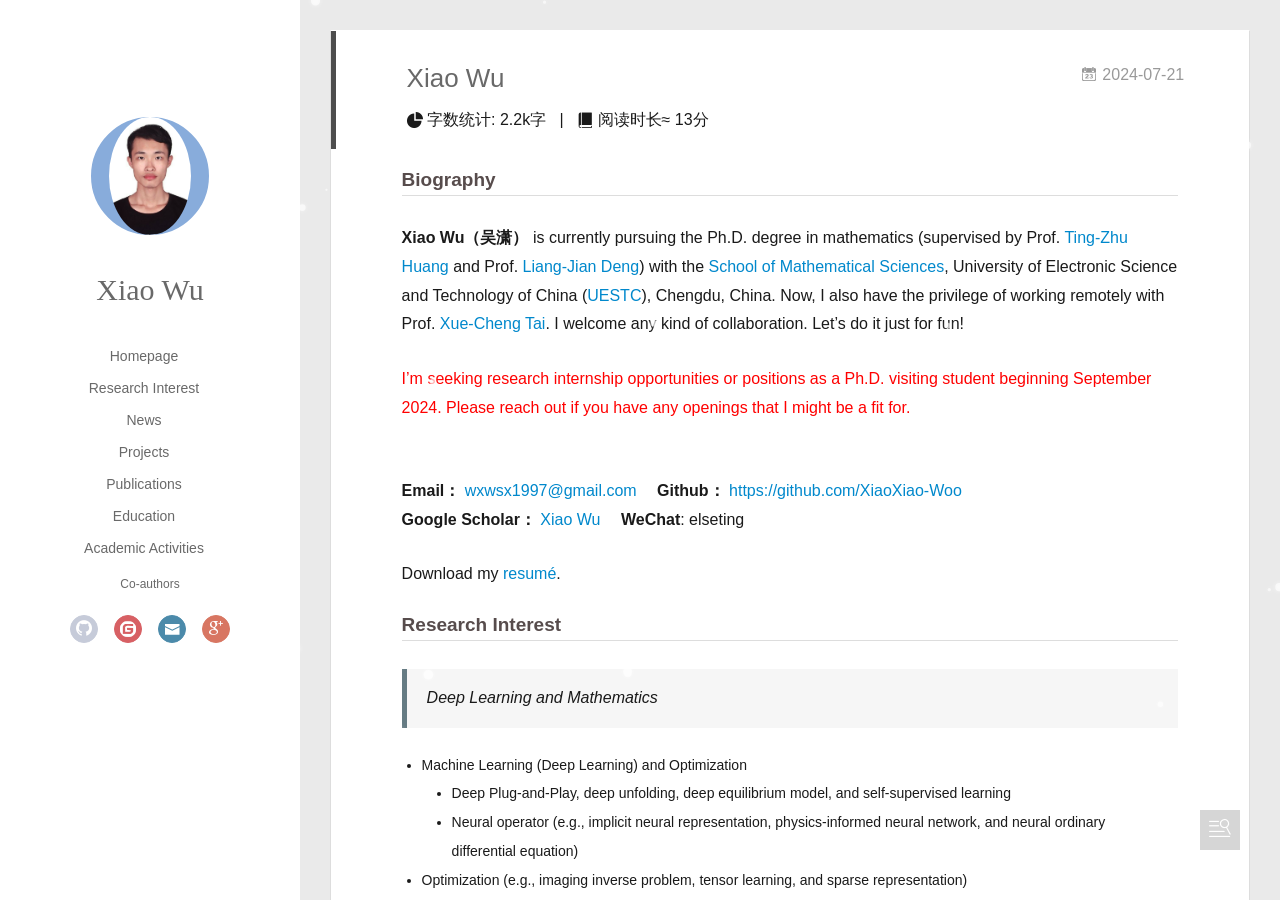
<file: homepage/index.html>
<!DOCTYPE html>
<html>
<head>
  <meta charset="utf-8">
  
  <meta name="renderer" content="webkit">
  <meta http-equiv="X-UA-Compatible" content="IE=edge" >
  <link rel="dns-prefetch" href="https://XiaoXiao-Woo.github.io">
  <title>Xiao Wu | Homepage of Xiao Wu</title>
  <meta name="generator" content="hexo-theme-yilia-plus">
  <meta name="viewport" content="width=device-width, initial-scale=1, maximum-scale=1">
  
  <meta name="description" content=".biblist { }  &#x2F;* The item *&#x2F; .biblist li { }  &#x2F;* You can define custom styles for plstyle field here. *&#x2F;  &#x2F;*************************************    The box that contain BibTeX code  *****************">
<meta property="og:type" content="article">
<meta property="og:title" content="Xiao Wu">
<meta property="og:url" content="https://xiaoxiao-woo.github.io/homepage/index.html">
<meta property="og:site_name" content="Homepage of Xiao Wu">
<meta property="og:description" content=".biblist { }  &#x2F;* The item *&#x2F; .biblist li { }  &#x2F;* You can define custom styles for plstyle field here. *&#x2F;  &#x2F;*************************************    The box that contain BibTeX code  *****************">
<meta property="og:locale" content="en_US">
<meta property="article:published_time" content="2024-07-20T16:00:00.000Z">
<meta property="article:modified_time" content="2024-08-25T10:41:36.806Z">
<meta property="article:author" content="Xiao Wu">
<meta name="twitter:card" content="summary">
  
    <link rel="alternative" href="/atom.xml" title="Homepage of Xiao Wu" type="application/atom+xml">
  
  
    <link rel="icon" href="/favicon.ico">
  
  
    <link rel="apple-touch-icon" href="/apple-touch-icon-180x180.png">
  
  <link rel="stylesheet" type="text/css" href="/./main.a5fda8.css">
  <style type="text/css">
    
    #container.show {
      background: linear-gradient(200deg,#a0cfe4,#e8c37e);
    }
  </style>
  

  

  
    
 	  <script src="/lib/clickLove.js"></script>
  
  


  

</head>

<body>
  <div id="container" q-class="show:isCtnShow">
    <canvas id="anm-canvas" class="anm-canvas"></canvas>
    <div class="left-col" q-class="show:isShow">
      


<div class="overlay" style="background: #fff;"></div>
<div class="intrude-less">
	<header id="header" class="inner">
		<a href="/" class="profilepic">
			<img src="/assets/img/XiaoWu.jpg" class="js-avatar">
		</a>
		<hgroup>
			<h1 class="header-author"><a href="/">Xiao Wu</a></h1>
		</hgroup>
		

		<nav class="header-menu">
			<ul>
			
				<li><a href="/" >Homepage</a></li>
			
				<li><a href="/#research-interest" >Research Interest</a></li>
			
				<li><a href="/#news" >News</a></li>
			
				<li><a href="/#projects" >Projects</a></li>
			
				<li><a href="/#publications" >Publications</a></li>
			
				<li><a href="/#education" >Education</a></li>
			
				<li><a href="/#academic-activities" >Academic Activities</a></li>
			
			</ul>
		</nav>
		<nav class="header-smart-menu">
			
				
					<a q-on="click: openSlider(e, 'friends')" href="javascript:void(0)">Co-authors</a>
				
			
		</nav>
		<nav class="header-nav">
			<div class="social">
				
					
						<a class="github" href="https://github.com/XiaoXiao-Woo" 
												title="GitHub" target="_blank"><i class="icon-github"></i></a>
					
				
					
						<a class="gitee" href="https://gitee.com/elsting_woo" 
												title="gitee" target="_blank"><i class="icon-gitee"></i></a>
					
				
					
						<a class="mail" href="mailto:wxwsx1997@gmail.com" 
												title="Email" target="_blank"><i class="icon-mail"></i></a>
					
				
					
						<a class="google" href="https://scholar.google.com/citations?user=-aFhoQgAAAAJ&hl=en" 
												title="Google" target="_blank"><i class="icon-google"></i></a>
					
				
			</div>
		
		</nav>
	</header>		
</div>

    </div>
    <div class="mid-col" q-class="show:isShow,hide:isShow|isFalse">
      
      
<nav id="mobile-nav">
  	<div class="overlay js-overlay" style="background: #fff"></div>
	<div class="btnctn js-mobile-btnctn">
  		<div class="slider-trigger list" q-on="click: openSlider(e)"><i class="icon icon-sort"></i></div>
	</div>
	<div class="intrude-less">
		<header id="header" class="inner">
			<div class="profilepic">
				<a href="/">
					<img src="/assets/img/XiaoWu.jpg" class="js-avatar">
				</a>
			</div>
			<hgroup>
			  <h1 class="header-author js-header-author">Xiao Wu</h1>
			</hgroup>
			
			
			
				
			
				
			
				
			
				
			
				
			
				
			
				
			
			
			
			<nav class="header-nav">
				<div class="social">
					
						
						<a class="github" target="_blank" 
							href="https://github.com/XiaoXiao-Woo" title="GitHub"><i class="icon-github"></i></a>
						
					
						
						<a class="gitee" target="_blank" 
							href="https://gitee.com/elsting_woo" title="gitee"><i class="icon-gitee"></i></a>
						
					
						
						<a class="mail" target="_blank" 
							href="mailto:wxwsx1997@gmail.com" title="Email"><i class="icon-mail"></i></a>
						
					
						
						<a class="google" target="_blank" 
							href="https://scholar.google.com/citations?user=-aFhoQgAAAAJ&hl=en" title="Google"><i class="icon-google"></i></a>
						
					
				</div>
			</nav>

			<nav class="header-menu js-header-menu">
				<ul style="width: 70%">
				
				
					<li style="width: 14.285714285714286%"><a href="/">Homepage</a></li>
		        
					<li style="width: 14.285714285714286%"><a href="/#research-interest">Research Interest</a></li>
		        
					<li style="width: 14.285714285714286%"><a href="/#news">News</a></li>
		        
					<li style="width: 14.285714285714286%"><a href="/#projects">Projects</a></li>
		        
					<li style="width: 14.285714285714286%"><a href="/#publications">Publications</a></li>
		        
					<li style="width: 14.285714285714286%"><a href="/#education">Education</a></li>
		        
					<li style="width: 14.285714285714286%"><a href="/#academic-activities">Academic Activities</a></li>
		        
				</ul>
			</nav>
		</header>				
	</div>
	<div class="mobile-mask" style="display:none" q-show="isShow"></div>
</nav>

      <div id="wrapper" class="body-wrap">
        <div class="menu-l">
          <div class="canvas-wrap">
            <canvas data-colors="#eaeaea" data-sectionHeight="100" data-contentId="js-content" id="myCanvas1"
              class="anm-canvas"></canvas>
          </div>
          <div id="js-content" class="content-ll">
            <article id="page-1_homepage" class="article article-type-page " itemscope itemprop="blogPost">
  <div class="article-inner">
    
      <header class="article-header">
  
  
    <h1 class="article-title" itemprop="name">
      Xiao Wu
    </h1>
  


  
  
        
        <span id="busuanzi_container_page_pv" style='display:none' class="archive-article-date">
              <i class="icon-smile icon"></i> 阅读数：<span id="busuanzi_value_page_pv"></span>次
        </span>

<a href="/homepage/" class="archive-article-date">
        <time datetime="2024-07-20T16:00:00.000Z" itemprop="datePublished"><i class="icon-calendar icon"></i>2024-07-21</time>
</a>

  
  
    
<div style="margin-top:10px;">
  <span class="post-time">
    <span class="post-meta-item-icon">
      <!-- fonts.scss -->
      <!-- 百度字体平台:http://fontstore.baidu.com/static/editor/index.html -->
      <i class="icon-statistics"></i>
      <span class="post-meta-item-text"> 字数统计:</span>
      <span class="post-count">2.2k字</span>
    </span>
  </span>

  <span class="post-time">
    &nbsp; | &nbsp;
    <span class="post-meta-item-icon">
      <i class="icon-book icon"></i>
      <span class="post-meta-item-text"> 阅读时长≈</span>
      <span class="post-count">13分</span>
    </span>
  </span>
</div>


  
  </header>
  
  <div class="article-entry" itemprop="articleBody">
    
    <style>
.biblist { }

/* The item */
.biblist li { }

/* You can define custom styles for plstyle field here. */

/*************************************
   The box that contain BibTeX code
 *************************************/
div.noshow { display: none; }
div.BibTeX {
  margin-right: 1%;
  margin-left: 3%;
  margin-top: 1.2em;
  margin-bottom: 1.3em;
  border: 1px solid silver;
  padding: 0.3em 0.5em;
  background-color: #eeeeee;
}
div.BibTeX pre { 
  font-family: "Arial", sans-serif;
  font-size: 85%; 
  overflow: auto;  
  width: 100%;
  background-color: #eeeeee;
  }
</style>
<script>
function toggleBibtex(articleid) {
  event.preventDefault(); // 阻止默认链接行为
  var bib = document.getElementById('bib_'+articleid);
  if (bib) {
    if(bib.className.indexOf('BibTeX') != -1) {
    bib.className.indexOf('noshow') == -1?bib.className = 'BibTeX noshow':bib.className = 'BibTeX';
    }
  } else {
    return;
  }
}
</script>
<h3><span id="biography">Biography</span></h3>
<p><strong>Xiao Wu（吴潇）</strong> is currently pursuing the Ph.D. degree in mathematics (supervised by Prof. <a target="_blank" rel="noopener" href="http://www.math.uestc.edu.cn/info/1081/2041.htm">Ting-Zhu Huang</a> and Prof. <a target="_blank" rel="noopener" href="https://liangjiandeng.github.io/">Liang-Jian Deng</a>) with the <a target="_blank" rel="noopener" href="https://www.math.uestc.edu.cn/">School of Mathematical Sciences</a>, University of Electronic Science and Technology of China (<a target="_blank" rel="noopener" href="https://www.uestc.edu.cn/">UESTC</a>), Chengdu, China. Now, I also have the privilege of working remotely with Prof. <a target="_blank" rel="noopener" href="https://www.norceresearch.no/en/persons/xue-cheng-tai/36095434">Xue-Cheng Tai</a>. I welcome any kind of collaboration. Let’s do it just for fun!</p>
<p><span style="color:red">I’m seeking research internship opportunities or positions as a Ph.D. visiting student beginning September 2024. Please reach out if you have any openings that I might be a fit for.</span></p>
<p><br> <strong>Email：</strong> <a href="mailto:wxwsx1997@gmail.com">wxwsx1997@gmail.com</a>  <strong>Github：</strong> <a target="_blank" rel="noopener" href="https://github.com/XiaoXiao-Woo">https://github.com/XiaoXiao-Woo</a>  <br>
<strong>Google Scholar：</strong>  <a target="_blank" rel="noopener" href="https://scholar.google.com/citations?user=-aFhoQgAAAAJ">Xiao Wu</a>   <strong>WeChat</strong>: elseting</p>
<p><i class="fas fa-download pr-1 fa-fw"></i> Download my
<a href="/assets/resume_XiaoWu.pdf" target="_blank">resumé</a>.</p>
<h3><span id="research-interest">Research Interest</span></h3>
<blockquote>
<p><em>Deep Learning and Mathematics</em></p>
</blockquote>
<ul>
<li>Machine Learning (Deep Learning) and Optimization
<ul>
<li>Deep Plug-and-Play, deep unfolding, deep equilibrium model, and self-supervised learning</li>
<li>Neural operator (e.g., implicit neural representation, physics-informed neural network, and neural ordinary differential equation)</li>
</ul>
</li>
<li>Optimization (e.g., imaging inverse problem, tensor learning, and sparse representation)</li>
<li>Computer Vision and Image Processing
<ul>
<li>Image enhancement, fusion, super-resolution, and restoration</li>
<li>Generative models: GAN, Flow, DDPM, and SDE</li>
<li>Medical image analysis</li>
</ul>
</li>
</ul>
<h3><span id="news">News</span></h3>
<ul>
<li><strong>July 2024</strong>: The first edition of <a target="_blank" rel="noopener" href="https://github.com/294coder/Efficient-MIF">Hyperspectral and mutispectral image Fusion Toolbox</a> has been released has been released!</li>
<li><strong>July 2024</strong>: Our paper <a target="_blank" rel="noopener" href="https://arxiv.org/abs/2404.09293">A Novel State Space Model with Local Enhancement and State Sharing for Image Fusion</a> have been accepted by ACM MM 2024!</li>
<li><strong>May 2024</strong>: Our paper <a target="_blank" rel="noopener" href="https://arxiv.org/abs/2404.11537">SSDiff: Spatial-spectral Integrated Diffusion Model for Remote Sensing Pansharpening</a> is currently under review at NeurIPS 2024!</li>
<li><strong>Mar. 2024</strong>: Our paper <a target="_blank" rel="noopener" href="https://arxiv.org/abs/2405.07919">Exploring the Low-Pass Filtering Behavior in Image Super-Resolution</a> has been accepted by ICML 2024!</li>
<li><strong>Feb. 2024</strong>: Our paper <a target="_blank" rel="noopener" href="https://openaccess.thecvf.com/content/CVPR2024/html/Duan_Content-Adaptive_Non-Local_Convolution_for_Remote_Sensing_Pansharpening_CVPR_2024_paper.html">Content-Adaptive Non-Local Convolution for Remote Sensing Pansharpening</a> has been accepted by CVPR 2024!</li>
</ul>
<h3><span id="projects">Projects</span></h3>
<ul>
<li>Pytorch Toolbox
<ul>
<li><a target="_blank" rel="noopener" href="https://github.com/XiaoXiao-Woo/UDL">UDL-VIS</a> (A unified AutoDL framework for computer vision)
<ul>
<li>Faster library loading speed based on reflection mechanism</li>
<li>UDL is based on <a target="_blank" rel="noopener" href="https://github.com/open-mmlab/mmcv/tree/1.x">MMCV</a> which provides various functionalities</li>
<li>UDL is based on <a target="_blank" rel="noopener" href="https://github.com/microsoft/nni">NNI</a> to perform automatic machine learning</li>
<li>UDL provides distributed training based on <a target="_blank" rel="noopener" href="https://github.com/huggingface/accelerate">Accerlerate</a> (huggingface) and Pytorch implementation</li>
</ul>
</li>
<li>PanCollection (Public remote sensing image pansharpening <a target="_blank" rel="noopener" href="https://github.com/liangjiandeng/PanCollection">dataset</a> and <a target="_blank" rel="noopener" href="https://github.com/XiaoXiao-Woo/PanCollection">toolbox</a></li>
<li><a target="_blank" rel="noopener" href="https://github.com/XiaoXiao-Woo/derain">Image deraining</a></li>
<li><a href>Multi-source image fusion</a> (Multispectral-visible, multispectral-hyperspectral, visible-infrared image fusion) is coming soon
<ul>
<li>The <a target="_blank" rel="noopener" href="https://github.com/294coder/Efficient-MIF">first edition</a> has been released</li>
</ul>
</li>
</ul>
</li>
<li>MATLAB Toolbox
<ul>
<li><a target="_blank" rel="noopener" href="https://github.com/XiaoXiao-Woo/LRF_TW">Tensor decomposition</a>
<ul>
<li>The complete version will be released with benchmark for tensor completion tasks</li>
</ul>
</li>
<li><a href>Toolbox for multi-source image fusion benchmark</a> is coming soon</li>
</ul>
</li>
</ul>
<h3><span id="publications">Publications</span></h3>
<p><strong>Accepted &amp; Preprint</strong></p>
<ul>
<li>Zihan Cao<sup>1</sup>, <strong>Xiao Wu</strong><sup>1</sup>, Liang-Jian Deng*, Yu Zhong. A Novel State Space Model with Local Enhancement and State Sharing for Image Fusion. <span style="color:red">Proceedings of the ACM International Conference on Multimedia</span> (<em><strong>ACM MM</strong></em>), 2024.<br>
<a target="_blank" rel="noopener" href="https://arxiv.org/abs/2404.09293">[pdf]</a> <a href="#" onclick="toggleBibtex('s2l');" class="textlink">[BibTeX]</a> <a><a href>[Code is coming soon]</a></a> (<sup>1</sup> denotes the equal contribution)</li>
</ul>
<div id="bib_s2l" class="BibTeX noshow">
<pre>
</pre>
</div>
<ul>
<li>Yule Duan<sup>1</sup>, <strong>Xiao Wu</strong><sup>1</sup>, Haoyu Deng, Liang-Jian Deng*. Content-Adaptive Non-Local Convolution for Remote Sensing Pansharpening. <span style="color:red">Proceedings of the IEEE/CVF Conference on Computer Vision and Pattern Recognition</span> (<em><strong>CVPR</strong></em>), 2024.<br>
<a target="_blank" rel="noopener" href="https://openaccess.thecvf.com/content/CVPR2024/html/Duan_Content-Adaptive_Non-Local_Convolution_for_Remote_Sensing_Pansharpening_CVPR_2024_paper.html">[pdf]</a> <a href="#" onclick="toggleBibtex('cvpr');" class="textlink">[BibTeX]</a> <a><a target="_blank" rel="noopener" href="https://github.com/duanyll/CANConv">[Code]</a></a></li>
</ul>
<div id="bib_cvpr" class="BibTeX noshow">
<pre>
@ARTICLE{duancvpr2024,
title={Content-Adaptive Non-Local Convolution for Remote Sensing Pansharpening},
author={Yule Duan, Xiao Wu, Haoyu Deng, Liang-Jian Deng*},
journal={IEEE/CVF Computer Vision and Pattern Recognition Conference (CVPR)},
volume={},
number={},
pages={},
year={2024},
doi={}
}
</pre>
</div>
<ul>
<li><strong>Xiao Wu</strong>, Ting-Zhu Huang*, Liang-Jian Deng*, Tian-Jing Zhang. A Decoder-free Transformer-like Architecture for High-efficiency Single Image Deraining. <span style="color:red">International Joint Conferences on Artificial Intelligence</span> (<em><strong>IJCAI</strong></em>), 2022. (Long Oral, 3.7%)<br>
<a target="_blank" rel="noopener" href="https://www.ijcai.org/proceedings/2022/0205.pdf">[pdf]</a> <a href="#" onclick="toggleBibtex('ijcai22');" class="textlink">[BibTeX]</a> <a><a target="_blank" rel="noopener" href="https://github.com/XiaoXiao-Woo/derain">[Code]</a></a></li>
</ul>
<div id="bib_ijcai22" class="BibTeX noshow">
<pre>
@ARTICLE{wuijcai2022,
	author={X. Wu, T.-Z. Huang, L.-J. Deng, and T.-J. Zhang},
	journal={International Joint Conferences on Artificial Intelligence (IJCAI)}, 
	title={A Decoder-free Transformer-like Architecture for High-efficiency Single Image Deraining}, 
	year={2022},
	volume={},
	number={},
	pages={1474-1480},
	doi={10.24963/ijcai.2022/205}
   }
</pre>
</div>
<ul>
<li><strong>Xiao Wu</strong>, Ting-Zhu Huang*, Liang-Jian Deng*, Tian-Jing Zhang. Dynamic Cross Feature Fusion for Remote Sensing Pansharpening. <span style="color:red">Proceedings of the IEEE/CVF International Conference on Computer Vision</span> (<em><strong>ICCV</strong></em>), 2021. (Poster) <a target="_blank" rel="noopener" href="https://openaccess.thecvf.com/content/ICCV2021/papers/Wu_Dynamic_Cross_Feature_Fusion_for_Remote_Sensing_Pansharpening_ICCV_2021_paper.pdf">[pdf]</a> <a target="_blank" rel="noopener" href="https://openaccess.thecvf.com/content/ICCV2021/supplemental/Wu_Dynamic_Cross_Feature_ICCV_2021_supplemental.pdf">[supp]</a> <a href="#" onclick="toggleBibtex('iccv');" class="textlink">[BibTeX]</a> <a><a target="_blank" rel="noopener" href="https://github.com/XiaoXiao-Woo/UDL">[Code]</a></a></li>
</ul>
<div id="iccv" class="BibTeX noshow">
<pre>
@InProceedings{Wu_2021_ICCV,    author    = {Wu, Xiao and Huang, Ting-Zhu and Deng, Liang-Jian and Zhang, Tian-Jing},    
title     = {Dynamic Cross Feature Fusion for Remote Sensing Pansharpening},    
booktitle = {Proceedings of the IEEE/CVF International Conference on Computer Vision (ICCV)},    
month     = {October},    
year      = {2021},    
pages     = {14687-14696} }
</pre>
</div>
<ul>
<li>Yucheng Shu, <strong>Xiao Wu</strong>, Weisheng Li. LVC-Net: Medical image segmentation with noisy label based on local visual cues. <span style="color:red">International Conference on Medical Image Computing and Computer-Assisted Intervention</span> (<em><strong>MICCAI</strong></em>, <em><strong>first author (excluding supervisor)</strong></em>), 2019. (Early Accept)<br>
<a target="_blank" rel="noopener" href="https://ieeexplore.ieee.org/abstract/document/10308614">[pdf]</a> <a href="#" onclick="toggleBibtex('LVCNet');" class="textlink">[BibTeX]</a></li>
</ul>
<!-- <p><a class="btn btn-outline-primary btn-page-header btn-sm" href="https://aclanthology.org/2023.findings-acl.461.pdf" target="_blank" rel="noopener">PDF</a>
<a href="#" class="btn btn-outline-primary btn-page-header btn-sm js-cite-modal" data-filename="/publication/sdmattack/cite.bib">Cite</a></p> -->
<div id="bib_LVCNet" class="BibTeX noshow">
<pre>
@InProceedings{LVC-Net,
author="Shu, Yucheng
and Wu, Xiao
and Li, Weisheng",,
title="LVC-Net: Medical Image Segmentation with Noisy Label Based on Local Visual Cues",
booktitle="Medical Image Computing and Computer Assisted Intervention -- MICCAI 2019",
year="2019",
publisher="Springer International Publishing",
address="Cham",
pages="558--566",
}
</pre>
</div>
<ul>
<li>Haoyu Deng, Zijing Xu, Yule Duan, <strong>Xiao Wu</strong>, Wen-Jie Shu, Liang-Jian Deng*. Exploring the Low-Pass Filtering Behavior in Image Super-Resolution. <span style="color:red">International Conference on Machine Learning</span> (<em><strong>ICML</strong></em>), 2024.<br>
<a target="_blank" rel="noopener" href="https://icml.cc/virtual/2024/poster/35191">[pdf]</a> <a href="#" onclick="toggleBibtex('icml');" class="textlink">[BibTeX]</a> <a><a target="_blank" rel="noopener" href="https://github.com/RisingEntropy/LPFInISR">[Code]</a></a></li>
</ul>
<div id="bib_icml" class="BibTeX noshow">
<pre>
</pre>
</div>
<ul>
<li>Zihan Cao, <strong>Xiao Wu</strong>, Liang-Jian Deng*. Neural Shr&quot; odinger Bridge Matching for Pansharpening. Arxiv, 2024.<br>
<a target="_blank" rel="noopener" href="https://arxiv.org/abs/2404.11416">[pdf]</a> <a href="#" onclick="toggleBibtex('cao_ipi');" class="textlink">[BibTeX]</a></li>
</ul>
<div id="bib_cao_ipi" class="BibTeX noshow">
<pre>
@article{cao2024,
  title={Neural $Shr\" odinger$ Bridge Matching for Pansharpening},
  author={Zihan Cao, Xiao Wu, Liang-Jian Deng*},
  journal={arXiv preprint arXiv:2404.11416},
  year={2024}
}
</pre>
</div>
<ul>
<li>Wen-Jie Shu, Hong-Xia Dou*, Rui Wen, <strong>Xiao Wu</strong>, Liang-Jian Deng. CMT: Cross Modulation Transformer with Hybrid Loss for Pansharpening. <span style="color:red">IEEE Geoscience and Remote Sensing Letters</span> (<em><strong>GRSL</strong></em>), 2024.<br>
<a target="_blank" rel="noopener" href="https://arxiv.org/abs/2404.01121">[pdf]</a> <a href="#" onclick="toggleBibtex('cmt');" class="textlink">[BibTeX]</a></li>
</ul>
<div id="bib_cmt" class="BibTeX noshow">
<pre>
</pre>
</div>
<ul>
<li>Ran Ran, Liang-Jian Deng*, <strong>Xiao Wu</strong>, Tian-Jing Zhang, Jian-Long Chang Qi-Tian. KNLConv: Kernel-space Non-local Convolution for Hyperspectral Image Super-resolution. <span style="color:red">IEEE Transactions on Multimedia</span> (<em><strong>TMM</strong></em>), 2024.<br>
<a target="_blank" rel="noopener" href="https://ieeexplore.ieee.org/abstract/document/10483535/">[pdf]</a> <a href="#" onclick="toggleBibtex('knlconv');" class="textlink">[BibTeX]</a> <a><a target="_blank" rel="noopener" href="https://github.com/Evangelion09/KNLNet">[Code]</a></a></li>
</ul>
<div id="bib_knlconv" class="BibTeX noshow">
<pre>
@article{ran2024knlconv,
  title={KNLConv: Kernel-space non-local convolution for hyperspectral image super-resolution},
  author={Ran, Ran and Deng, Liang-Jian and Zhang, Tian-Jing and Chang, Jianlong and Wu, Xiao and Tian, Qi},
  journal={IEEE Transactions on Multimedia},
  year={2024},
  publisher={IEEE}
}
</pre>
</div>
<ul>
<li>Zihan Cao, Shiqi Cao, Liang-Jian Deng*, <strong>Xiao Wu</strong>, Junming Hou, Gemine Vivone. Diffusion model with disentangled modulations for sharpening multispectral and hyperspectral images. <span style="color:red">Information Fusion</span>, 2023.<br>
<a target="_blank" rel="noopener" href="https://www.sciencedirect.com/science/article/pii/S1566253523004748">[pdf]</a> <a href="#" onclick="toggleBibtex('ddif');" class="textlink">[BibTeX]</a> <a><a target="_blank" rel="noopener" href="https://github.com/294coder/Dif-PAN">[Code]</a></a></li>
</ul>
<div id="bib_ddif" class="BibTeX noshow">
<pre>
@article{cao2024diffusion,
  title={Diffusion model with disentangled modulations for sharpening multispectral and hyperspectral images},
  author={Cao, Zihan and Cao, Shiqi and Deng, Liang-Jian and Wu, Xiao and Hou, Junming and Vivone, Gemine},
  journal={Information Fusion},
  volume={104},
  pages={102158},
  year={2024},
  publisher={Elsevier}
}
</pre>
</div>
<ul>
<li>Jun-Da Wang, Liang-Jian Deng*, Chen-Yu Zhao, <strong>Xiao Wu</strong>, Hong-Ming Chen, Gemine Vivone. Cascadic Multi-Receptive Learning for Multispectral Pansharpening. <span style="color:red">IEEE Transactions on Geoscience and Remote Sensing</span> (<em><strong>TGRS</strong></em>), 2023.<br>
<a target="_blank" rel="noopener" href="https://ieeexplore.ieee.org/abstract/document/10308614">[pdf]</a> <a href="#" onclick="toggleBibtex('cml');" class="textlink">[BibTeX]</a> <a><a target="_blank" rel="noopener" href="https://github.com/wajuda/CML">[Code]</a></a></li>
</ul>
<div id="bib_cml" class="BibTeX noshow">
<pre>
@ARTICLE{wangtgrs2023,
title={Cascadic Multireceptive Learning for Multispectral Pansharpening},
author={Wang, Jun-Da and Deng, Liang-Jian and Zhao, Chen-Yu and Wu, Xiao and Chen, Hong-Ming and Vivone, Gemine},
journal={IEEE Transactions on Geoscience and Remote Sensing},
volume={61},
number={},
pages={1-16},
year={2023},
doi={10.1109/TGRS.2023.3329881}
}
</pre>
</div>
<ul>
<li>Siran Peng, Chenhao Guo, <strong>Xiao Wu</strong>, Liang-Jian Deng*. U2Net: A General Framework with Spatial-Spectral-Integrated Double U-Net for Image Fusion. <span style="color:red">Proceedings of the ACM International Conference on Multimedia</span> (<em><strong>ACM MM</strong></em>), 2023.<br>
<a target="_blank" rel="noopener" href="https://dl.acm.org/doi/abs/10.1145/3581783.3612084">[pdf]</a> <a href="#" onclick="toggleBibtex('u2net');" class="textlink">[BibTeX]</a> <a><a target="_blank" rel="noopener" href="https://github.com/PSRben/U2Net">[Code]</a></a></li>
</ul>
<div id="bib_u2net" class="BibTeX noshow">
<pre>
@ARTICLE{pengacmmm2023,
title={U2Net: A General Framework with Spatial-Spectral-Integrated Double U-Net for Image Fusion},
author={Siran Peng, Chenhao Guo, Xiao Wu, Liang-Jian Deng*},
journal={ACM International Conference on Multimedia (ACMMM)},
volume={},
number={},
pages={},
year={2023},
doi={}
}
</pre>
</div>
<ul>
<li>Shang-Qi Deng, Liang-Jian Deng*, <strong>Xiao Wu</strong>, Ran Ran, Rui Wen. Bidirectional Dilation Transformer for Multispectral and Hyperspectral Image Fusion. <span style="color:red">International Joint Conferences on Artificial Intelligence</span> (<em><strong>IJCAI</strong></em>), 2023.<br>
<a target="_blank" rel="noopener" href="https://www.ijcai.org/proceedings/2023/0404.pdf">[pdf]</a> <a href="#" onclick="toggleBibtex('bdt');" class="textlink">[BibTeX]</a> <a><a target="_blank" rel="noopener" href="https://github.com/shangqideng/BDT">[Code]</a></a></li>
</ul>
<div id="bib_bdt" class="BibTeX noshow">
<pre>
@ARTICLE{dengijcai2023,
title={Bidirectional Dilation Transformer for Multispectral and Hyperspectral Image Fusion},
author={Shang-Qi Deng, Liang-Jian Deng*, Xiao Wu, Ran Ran, Rui Wen},
journal={International Joint Conference on Artificial Intelligence (IJCAI)},
volume={},
number={},
pages={},
year={2023},
doi={}
}
</pre>
</div>
<ul>
<li>Jin-Liang Xiao, Ting-Zhu Huang*, Liang-Jian Deng*, Zhong-Chen Wu, <strong>Xiao Wu</strong>, Gemine Vivone. Variational pansharpening based on coefficient estimation with nonlocal regression. <span style="color:red">IEEE Transactions on Geoscience and Remote Sensing</span> (<em><strong>TGRS</strong></em>), 2023.<br>
<a target="_blank" rel="noopener" href="https://ieeexplore.ieee.org/abstract/document/10218368">[pdf]</a> <a href="#" onclick="toggleBibtex('xiao');" class="textlink">[BibTeX]</a> <a><a target="_blank" rel="noopener" href="https://github.com/Jin-liangXiao/SFNLR">[Code]</a></a></li>
</ul>
<div id="bib_xiao" class="BibTeX noshow">
<pre>
@ARTICLE{xiaotgrs2023,
title={Variational Pansharpening Based on Coefficient Estimation With Nonlocal Regression},
author={Jin-Liang Xiao, Ting-Zhu Huang*, Liang-Jian Deng*, Zhong-Cheng Wu, Xiao Wu, Gemine Vivone},
journal={IEEE Transactions on Geoscience and Remote Sensing},
volume={61},
number={},
pages={1-15},
year={2023},
doi={10.1109/TGRS.2023.3305296}
}
</pre>
</div>
<ul>
<li>Xue-Rui Qiu<sup>1</sup>, Zhao-Rui Wang<sup>1</sup>, Zheng Luan<sup>1</sup>, Rui-Jie Zhu, <strong>Xiao Wu</strong>, Ma-Lu Zhang, Liang-Jian Deng*. VTSNN: A Virtual Temporal Spiking Neural Network. <span style="color:red">Frontiers in Neuroscience</span>, 2023.<br>
<a target="_blank" rel="noopener" href="https://www.frontiersin.org/journals/neuroscience/articles/10.3389/fnins.2023.1091097/full">[pdf]</a> <a href="#" onclick="toggleBibtex('vtsnn');" class="textlink">[BibTeX]</a></li>
</ul>
<div id="bib_vtsnn" class="BibTeX noshow">
<pre>
@article{qiu2023vtsnn,
  title={VTSNN: a virtual temporal spiking neural network},
  author={Qiu, Xue-Rui and Wang, Zhao-Rui and Luan, Zheng and Zhu, Rui-Jie and Wu, Xiao and Zhang, Ma-Lu and Deng, Liang-Jian},
  journal={Frontiers in neuroscience},
  volume={17},
  pages={1091097},
  year={2023},
  publisher={Frontiers Media SA}
}
</pre>
</div>
<ul>
<li>Rui Wen, Liang-Jian Deng*, Zhong-Cheng Wu, <strong>Xiao Wu</strong>, Gemine Vivone. A Novel Spatial Fidelity with Learnable Nonlinear Mapping for Panchromatic Sharpening. <span style="color:red">IEEE Transactions on Geoscience and Remote Sensing</span> (<em><strong>TGRS</strong></em>), 2023.<br>
<a target="_blank" rel="noopener" href="https://ieeexplore.ieee.org/abstract/document/10097537/">[pdf]</a> <a href="#" onclick="toggleBibtex('deng_review');" class="textlink">[BibTeX]</a> <a><a target="_blank" rel="noopener" href="https://github.com/liangjiandeng/-LNM-PS">[Code]</a></a></li>
</ul>
<div id="bib_wen" class="BibTeX noshow">
<pre>
@ARTICLE{wen2023lms,
title={A Novel Spatial Fidelity with Learnable Nonlinear Mapping for Panchromatic Sharpening},
author={Wen, Rui and Deng, Liang-Jian and Wu, Zhong-Cheng and Wu, Xiao and Vivone, Gemine},
journal={IEEE Transactions on Geoscience and Remote Sensing},
volume={},
number={},
pages={},
doi={10.1109/TGRS.2023.3265404}
}
</pre>
</div>
<ul>
<li>Shang-Qi Deng, Liang-Jian Deng*, <strong>Xiao Wu</strong>, Ran Ran, Dan-Feng Hong, Gemine Vivone. PSRT: Pyramid Shuffle-and-Reshuffle Transformer for Multispectral and Hyperspectral Image Fusion. <span style="color:red">IEEE Transactions on Geoscience and Remote Sensing</span> (<em><strong>TGRS</strong></em>), 2023.<br>
<a target="_blank" rel="noopener" href="https://ieeexplore.ieee.org/abstract/document/10044141/">[pdf]</a> <a href="#" onclick="toggleBibtex('psrt');" class="textlink">[BibTeX]</a> <a><a target="_blank" rel="noopener" href="https://github.com/Deng-shangqi/PSRT">[Code]</a></a></li>
</ul>
<div id="bib_psrt" class="BibTeX noshow">
<pre>
@ARTICLE{dengtgrs2023,
author={Shang-Qi Deng, Liang-Jian Deng*, Xiao Wu, Ran Ran, Danfeng Hong, Gemine Vivone},
journal={IEEE Transactions on Geoscience and Remote Sensing},
title={PSRT: Pyramid Shuffle-and-Reshuffle Transformer for Multispectral and Hyperspectral Image Fusion},
year={2023},
volume={61},
number={},
pages={1-15},
doi={10.1109/TGRS.2023.3244750}
}
</pre>
</div>
<ul>
<li>Liang-Jian Deng*, Ran Ran, <strong>Xiao Wu</strong>, Tian-Jing Zhang. Research progress on convolutional neural network methods for pan-sharpening of remote sensing images. <span style="color:red">Chinese Journal of Image and Graphics</span>, 2022. (Review)<br>
<a target="_blank" rel="noopener" href="https://www.ijcai.org/proceedings/2022/0118.pdf">[pdf]</a> <a href="#" onclick="toggleBibtex('deng_review');" class="textlink">[BibTeX]</a> <a><a target="_blank" rel="noopener" href="https://github.com/XiaoXiao-Woo/PanCollection">[Code]</a></a></li>
</ul>
<div id="bib_deng_review" class="BibTeX noshow">
<pre>
@ARTICLE{dengjig2022,
	author={邓良剑，冉燃，吴潇，张添敬},
	journal={中国图象图形学报},
	title={遥感图像全色锐化的卷积神经网络方法研究进展},
 	year={2022},
  	volume={},
  	number={9},
  	pages={},
  	doi={10.11834/jig.220540}
   }
</pre>
</div>
<ul>
<li>Zhi-Xuan Chen<sup>1</sup>, Cheng Jin<sup>1</sup>, Tian-Jing Zhang, <strong>Xiao Wu</strong>, Liang-Jian Deng*. SpanConv: A New Convolution via Spanning Kernel Space for Lightweight Pansharpening. <span style="color:red">International Joint Conferences on Artificial Intelligence</span> (<em><strong>IJCAI</strong></em>), 2022. (Long Oral, 3.7%)<br>
<a target="_blank" rel="noopener" href="https://www.ijcai.org/proceedings/2022/0118.pdf">[pdf]</a> <a href="#" onclick="toggleBibtex('chen_ijcai');" class="textlink">[BibTeX]</a> <a><a target="_blank" rel="noopener" href="https://github.com/zhi-xuan-chen/IJCAI-2022_SpanConv">[Code]</a></a></li>
</ul>
<div id="bib_chen_ijcai" class="BibTeX noshow">
<pre>
@inproceedings{chenijcai2022,
	author={Z.-X. Chen, C. Jin, T.-J. Zhang, X. Wu, and L.-J. Deng},
	journal={International Joint Conferences on Artificial Intelligence (IJCAI)}, 
	title={SpanConv: A New Convolution via Spanning Kernel Space for Lightweight Pansharpening}, 
	year={2022},
	volume={},
	number={},
	pages={841-847},
	doi={10.24963/ijcai.2022/118}
   }
</pre>
</div>
<ul>
<li>Yudong Wang, Liang-Jian Deng*, Tian-Jing Zhang, <strong>Xiao Wu</strong>. SSconv: Explicit Spectral-to-Spatial Convolution for Pansharpening. <span style="color:red">Proceedings of the ACM International Conference on Multimedia</span> (<em><strong>ACM MM</strong></em>), 2021. (Poster)<br>
<a target="_blank" rel="noopener" href="https://liangjiandeng.github.io/papers/2021/mucnn_mm2021/mucnn_mm2021.pdf">[pdf]</a> <a href="#" onclick="toggleBibtex('ssconv');" class="textlink">[BibTeX]</a> <a><a target="_blank" rel="noopener" href="https://github.com/liangjiandeng/MUCNN">[Code]</a></a></li>
</ul>
<div id="bib_ssconv" class="BibTeX noshow">
<pre>
@inproceedings{SSConv, author = {Wang, Yudong and Deng, Liang-Jian and Zhang, Tian-Jing and Wu, Xiao}, 
title = {SSconv: Explicit Spectral-to-Spatial Convolution for Pansharpening}, 
year = {2021}, 
isbn = {9781450386517}, 
publisher = {Association for Computing Machinery}, 
address = {New York, NY, USA}, 
url = {https://doi.org/10.1145/3474085.3475600}, 
doi = {10.1145/3474085.3475600}, 
booktitle = {Proceedings of the 29th ACM International Conference on Multimedia}, 
pages = {4472–4480}, 
numpages = {9}, 
keywords = {multiscale, convolution neural networks, spectral-to-spatial, pansharpening}, 
location = {Virtual Event, China}, 
series = {MM '21} }
</pre>
</div>
<ul>
<li>Cheng Jin, Rui-Jie Zhu, <strong>Xiao Wu</strong>, Liang-Jian Deng*. SIT: A Bionic and Non-Linear Neuron for Spiking Neural Network. Arxiv, 2022.<br>
<a target="_blank" rel="noopener" href="https://ieeexplore.ieee.org/abstract/document/10308614">[pdf]</a> <a href="#" onclick="toggleBibtex('sit');" class="textlink">[BibTeX]</a></li>
</ul>
<div id="bib_sit" class="BibTeX noshow">
<pre>
@article{jin2022sit,
  title={Sit: A bionic and non-linear neuron for spiking neural network},
  author={Jin, Cheng and Zhu, Rui-Jie and Wu, Xiao and Deng, Liang-Jian},
  journal={arXiv preprint arXiv:2203.16117},
  year={2022}
}
</pre>
</div>
<h3><span id="educations">Educations</span></h3>
<ul>
<li>
<p>06/2027-09/2023: University of Electronic Science and Technology of China (UESTC); Ph.D candidate in Mathematics. (Supervisor: Prof. <a target="_blank" rel="noopener" href="http://www.math.uestc.edu.cn/info/1081/2041.htm">Ting-Zhu Huang</a> and Prof. <a target="_blank" rel="noopener" href="https://liangjiandeng.github.io/">Liang-Jian Deng</a>)</p>
</li>
<li>
<p>09/2020-06/2023: University of Electronic Science and Technology of China (UESTC); Master student in Mathematics. (Supervisor: Prof. <a target="_blank" rel="noopener" href="http://www.math.uestc.edu.cn/info/1081/2041.htm">Ting-Zhu Huang</a> and Prof. <a target="_blank" rel="noopener" href="https://liangjiandeng.github.io/">Liang-Jian Deng</a>)</p>
</li>
<li>
<p>09/2015-06/2019: Chongqing University of Posts and Telecommunications (CQUPT); Bachelor student in Intelligent Science and Technology, School of Computer Science and Technology.</p>
</li>
</ul>
<h3><span id="academic-activities">Academic Activities</span></h3>
<ul>
<li>
<p>Conference Reviewer</p>
<ul>
<li>AAAI 2025 PC member</li>
<li>ICLR 2025, NeurIPS 2024, IJCAI 2024, CVPR 2024, MICCAI 2024, ICIP 2024…</li>
</ul>
</li>
<li>
<p>Journal Reviewer</p>
<ul>
<li>IEEE TGRS, IEEE JSTARS, IEEE GRSL, …</li>
</ul>
</li>
<li>
<p>Presentation</p>
<ul>
<li>IJCAI 2023, IJCAI 2022, ICCV 2021</li>
</ul>
</li>
</ul>
<script type="text/javascript" src="//rf.revolvermaps.com/0/0/6.js?i=573geowbknl&amp;m=7&amp;c=ffc000&amp;cr1=ffffff&amp;f=arial&amp;l=1&amp;s=170&amp;bv=70" async="async"></script>

    

    

    

  </div>
  <div class="article-info article-info-index">
    
    
    

    

    
    <div class="clearfix"></div>
  </div>
  </div>
</article>



<aside class="wrap-side-operation">
    <div class="mod-side-operation">
        
        <div class="jump-container" id="js-jump-container" style="display:none;">
            <a href="javascript:void(0)" class="mod-side-operation__jump-to-top">
                <i class="icon-font icon-back"></i>
            </a>
            <div id="js-jump-plan-container" class="jump-plan-container" style="top: -11px;">
                <i class="icon-font icon-plane jump-plane"></i>
            </div>
        </div>
        
        
        <div class="toc-container tooltip-left">
            <i class="icon-font icon-category"></i>
            <div class="tooltip tooltip-east">
                <span class="tooltip-item">
                </span>
                <span class="tooltip-content">
                    <div class="toc-article">
                    <ol class="toc"><li class="toc-item toc-level-3"><a class="toc-link"><span class="toc-number">1.</span> <span class="toc-text">Biography</span></a></li><li class="toc-item toc-level-3"><a class="toc-link"><span class="toc-number">2.</span> <span class="toc-text">Research Interest</span></a></li><li class="toc-item toc-level-3"><a class="toc-link"><span class="toc-number">3.</span> <span class="toc-text">News</span></a></li><li class="toc-item toc-level-3"><a class="toc-link"><span class="toc-number">4.</span> <span class="toc-text">Projects</span></a></li><li class="toc-item toc-level-3"><a class="toc-link"><span class="toc-number">5.</span> <span class="toc-text">Publications</span></a></li><li class="toc-item toc-level-3"><a class="toc-link"><span class="toc-number">6.</span> <span class="toc-text">Educations</span></a></li><li class="toc-item toc-level-3"><a class="toc-link"><span class="toc-number">7.</span> <span class="toc-text">Academic Activities</span></a></li></ol>
                    </div>
                </span>
            </div>
        </div>
        
    </div>
</aside>














          </div>
        </div>
      </div>
      <footer id="footer">
  <div class="outer">
    <div id="footer-info">
    	<div class="footer-left">
    		&copy; 2021-2024 <a href="https://XiaoXiao-Woo.github.io/" target="_blank">Xiao Wu</a>
    	</div>
      	<div class="footer-right">
			
			
      		GitHub:<a href="https://github.com/JoeyBling/hexo-theme-yilia-plus" target="_blank">hexo-theme-yilia-plus</a> by Litten
      	</div>
    </div>
  </div>
  
  
	<script src="/lib/busuanzi.pure.js"></script>
	
  
  
	
	<span id="busuanzi_container_site_pv" style="display:none">
		本站总访问量<span id="busuanzi_value_site_pv"></span>次	
	        <span class="post-meta-divider" >|</span>
	</span>
  	<span id="busuanzi_container_site_uv" style='display:none'>
  		本站访客数<span id="busuanzi_value_site_uv"></span>人
  	</span>
  
</footer>

    </div>
    <script>
	var yiliaConfig = {
		mathjax: true,
		isHome: false,
		isPost: true,
		isArchive: false,
		isTag: false,
		isCategory: false,
		open_in_new: true,
		toc_hide_index: true,
		root: "/",
		innerArchive: false,
		showTags: true
	}
</script>

<script>!function(r){function e(t){if(i[t])return i[t].exports;var n=i[t]={exports:{},id:t,loaded:!1};return r[t].call(n.exports,n,n.exports,e),n.loaded=!0,n.exports}var i={};e.m=r,e.c=i,e.p="./",e(0)}([function(t,n,r){r(208),t.exports=r(205)},function(t,n,r){var d=r(3),y=r(46),g=r(26),b=r(27),x=r(47),m="prototype",S=function(t,n,r){var e,i,o,u,c=t&S.F,f=t&S.G,a=t&S.S,s=t&S.P,l=t&S.B,h=f?d:a?d[n]||(d[n]={}):(d[n]||{})[m],v=f?y:y[n]||(y[n]={}),p=v[m]||(v[m]={});for(e in f&&(r=n),r)o=((i=!c&&h&&void 0!==h[e])?h:r)[e],u=l&&i?x(o,d):s&&"function"==typeof o?x(Function.call,o):o,h&&b(h,e,o,t&S.U),v[e]!=o&&g(v,e,u),s&&p[e]!=o&&(p[e]=o)};d.core=y,S.F=1,S.G=2,S.S=4,S.P=8,S.B=16,S.W=32,S.U=64,S.R=128,t.exports=S},function(t,n,r){var e=r(5);t.exports=function(t){if(!e(t))throw TypeError(t+" is not an object!");return t}},function(t,n){var r=t.exports="undefined"!=typeof window&&window.Math==Math?window:"undefined"!=typeof self&&self.Math==Math?self:Function("return this")();"number"==typeof __g&&(__g=r)},function(t,n){t.exports=function(t){try{return!!t()}catch(t){return!0}}},function(t,n){t.exports=function(t){return"object"==typeof t?null!==t:"function"==typeof t}},function(t,n){var r=t.exports="undefined"!=typeof window&&window.Math==Math?window:"undefined"!=typeof self&&self.Math==Math?self:Function("return this")();"number"==typeof __g&&(__g=r)},function(t,n,r){var e=r(118)("wks"),i=r(79),o=r(3).Symbol,u="function"==typeof o;(t.exports=function(t){return e[t]||(e[t]=u&&o[t]||(u?o:i)("Symbol."+t))}).store=e},function(t,n,r){var e=r(49),i=Math.min;t.exports=function(t){return 0<t?i(e(t),9007199254740991):0}},function(t,n){var r={}.hasOwnProperty;t.exports=function(t,n){return r.call(t,n)}},function(t,n,r){t.exports=!r(4)(function(){return 7!=Object.defineProperty({},"a",{get:function(){return 7}}).a})},function(t,n,r){var e=r(2),i=r(174),o=r(53),u=Object.defineProperty;n.f=r(10)?Object.defineProperty:function(t,n,r){if(e(t),n=o(n,!0),e(r),i)try{return u(t,n,r)}catch(t){}if("get"in r||"set"in r)throw TypeError("Accessors not supported!");return"value"in r&&(t[n]=r.value),t}},function(t,n,r){t.exports=!r(20)(function(){return 7!=Object.defineProperty({},"a",{get:function(){return 7}}).a})},function(t,n,r){var e=r(14),i=r(24);t.exports=r(12)?function(t,n,r){return e.f(t,n,i(1,r))}:function(t,n,r){return t[n]=r,t}},function(t,n,r){var e=r(22),i=r(60),o=r(42),u=Object.defineProperty;n.f=r(12)?Object.defineProperty:function(t,n,r){if(e(t),n=o(n,!0),e(r),i)try{return u(t,n,r)}catch(t){}if("get"in r||"set"in r)throw TypeError("Accessors not supported!");return"value"in r&&(t[n]=r.value),t}},function(t,n,r){var e=r(96),i=r(34);t.exports=function(t){return e(i(t))}},function(t,n,r){var e=r(40)("wks"),i=r(25),o=r(6).Symbol,u="function"==typeof o;(t.exports=function(t){return e[t]||(e[t]=u&&o[t]||(u?o:i)("Symbol."+t))}).store=e},function(t,n,r){var e=r(51);t.exports=function(t){return Object(e(t))}},function(t,n){t.exports=function(t){return"object"==typeof t?null!==t:"function"==typeof t}},function(t,n){var r=t.exports={version:"2.6.9"};"number"==typeof __e&&(__e=r)},function(t,n){t.exports=function(t){try{return!!t()}catch(t){return!0}}},function(t,n){t.exports=function(t){if("function"!=typeof t)throw TypeError(t+" is not a function!");return t}},function(t,n,r){var e=r(18);t.exports=function(t){if(!e(t))throw TypeError(t+" is not an object!");return t}},function(t,n){t.exports=!0},function(t,n){t.exports=function(t,n){return{enumerable:!(1&t),configurable:!(2&t),writable:!(4&t),value:n}}},function(t,n){var r=0,e=Math.random();t.exports=function(t){return"Symbol(".concat(void 0===t?"":t,")_",(++r+e).toString(36))}},function(t,n,r){var e=r(11),i=r(75);t.exports=r(10)?function(t,n,r){return e.f(t,n,i(1,r))}:function(t,n,r){return t[n]=r,t}},function(t,n,r){var o=r(3),u=r(26),c=r(30),f=r(79)("src"),e=r(219),i="toString",a=(""+e).split(i);r(46).inspectSource=function(t){return e.call(t)},(t.exports=function(t,n,r,e){var i="function"==typeof r;i&&(c(r,"name")||u(r,"name",n)),t[n]!==r&&(i&&(c(r,f)||u(r,f,t[n]?""+t[n]:a.join(String(n)))),t===o?t[n]=r:e?t[n]?t[n]=r:u(t,n,r):(delete t[n],u(t,n,r)))})(Function.prototype,i,function(){return"function"==typeof this&&this[f]||e.call(this)})},function(t,n,r){var e=r(1),i=r(4),u=r(51),c=/"/g,o=function(t,n,r,e){var i=String(u(t)),o="<"+n;return""!==r&&(o+=" "+r+'="'+String(e).replace(c,"&quot;")+'"'),o+">"+i+"</"+n+">"};t.exports=function(n,t){var r={};r[n]=t(o),e(e.P+e.F*i(function(){var t=""[n]('"');return t!==t.toLowerCase()||3<t.split('"').length}),"String",r)}},function(t,n,r){var e=r(65),i=r(35);t.exports=Object.keys||function(t){return e(t,i)}},function(t,n){var r={}.hasOwnProperty;t.exports=function(t,n){return r.call(t,n)}},function(t,n,r){var e=r(117),i=r(75),o=r(33),u=r(53),c=r(30),f=r(174),a=Object.getOwnPropertyDescriptor;n.f=r(10)?a:function(t,n){if(t=o(t),n=u(n,!0),f)try{return a(t,n)}catch(t){}if(c(t,n))return i(!e.f.call(t,n),t[n])}},function(t,n,r){var e=r(30),i=r(17),o=r(154)("IE_PROTO"),u=Object.prototype;t.exports=Object.getPrototypeOf||function(t){return t=i(t),e(t,o)?t[o]:"function"==typeof t.constructor&&t instanceof t.constructor?t.constructor.prototype:t instanceof Object?u:null}},function(t,n,r){var e=r(116),i=r(51);t.exports=function(t){return e(i(t))}},function(t,n){t.exports=function(t){if(null==t)throw TypeError("Can't call method on  "+t);return t}},function(t,n){t.exports="constructor,hasOwnProperty,isPrototypeOf,propertyIsEnumerable,toLocaleString,toString,valueOf".split(",")},function(t,n){t.exports={}},function(t,n){n.f={}.propertyIsEnumerable},function(t,n,r){var e=r(14).f,i=r(9),o=r(16)("toStringTag");t.exports=function(t,n,r){t&&!i(t=r?t:t.prototype,o)&&e(t,o,{configurable:!0,value:n})}},function(t,n,r){var e=r(40)("keys"),i=r(25);t.exports=function(t){return e[t]||(e[t]=i(t))}},function(t,n,r){var e=r(19),i=r(6),o="__core-js_shared__",u=i[o]||(i[o]={});(t.exports=function(t,n){return u[t]||(u[t]=void 0!==n?n:{})})("versions",[]).push({version:e.version,mode:r(23)?"pure":"global",copyright:"© 2019 Denis Pushkarev (zloirock.ru)"})},function(t,n){var r=Math.ceil,e=Math.floor;t.exports=function(t){return isNaN(t=+t)?0:(0<t?e:r)(t)}},function(t,n,r){var i=r(18);t.exports=function(t,n){if(!i(t))return t;var r,e;if(n&&"function"==typeof(r=t.toString)&&!i(e=r.call(t)))return e;if("function"==typeof(r=t.valueOf)&&!i(e=r.call(t)))return e;if(!n&&"function"==typeof(r=t.toString)&&!i(e=r.call(t)))return e;throw TypeError("Can't convert object to primitive value")}},function(t,n,r){var e=r(6),i=r(19),o=r(23),u=r(44),c=r(14).f;t.exports=function(t){var n=i.Symbol||(i.Symbol=o?{}:e.Symbol||{});"_"==t.charAt(0)||t in n||c(n,t,{value:u.f(t)})}},function(t,n,r){n.f=r(16)},function(t,n){var r={}.toString;t.exports=function(t){return r.call(t).slice(8,-1)}},function(t,n){var r=t.exports={version:"2.6.9"};"number"==typeof __e&&(__e=r)},function(t,n,r){var o=r(21);t.exports=function(e,i,t){if(o(e),void 0===i)return e;switch(t){case 1:return function(t){return e.call(i,t)};case 2:return function(t,n){return e.call(i,t,n)};case 3:return function(t,n,r){return e.call(i,t,n,r)}}return function(){return e.apply(i,arguments)}}},function(t,n,r){"use strict";var e=r(4);t.exports=function(t,n){return!!t&&e(function(){n?t.call(null,function(){},1):t.call(null)})}},function(t,n){var r=Math.ceil,e=Math.floor;t.exports=function(t){return isNaN(t=+t)?0:(0<t?e:r)(t)}},function(t,n,r){var x=r(47),m=r(116),S=r(17),w=r(8),e=r(138);t.exports=function(l,t){var h=1==l,v=2==l,p=3==l,d=4==l,y=6==l,g=5==l||y,b=t||e;return function(t,n,r){for(var e,i,o=S(t),u=m(o),c=x(n,r,3),f=w(u.length),a=0,s=h?b(t,f):v?b(t,0):void 0;a<f;a++)if((g||a in u)&&(i=c(e=u[a],a,o),l))if(h)s[a]=i;else if(i)switch(l){case 3:return!0;case 5:return e;case 6:return a;case 2:s.push(e)}else if(d)return!1;return y?-1:p||d?d:s}}},function(t,n){t.exports=function(t){if(null==t)throw TypeError("Can't call method on  "+t);return t}},function(t,n,r){var i=r(1),o=r(46),u=r(4);t.exports=function(t,n){var r=(o.Object||{})[t]||Object[t],e={};e[t]=n(r),i(i.S+i.F*u(function(){r(1)}),"Object",e)}},function(t,n,r){var i=r(5);t.exports=function(t,n){if(!i(t))return t;var r,e;if(n&&"function"==typeof(r=t.toString)&&!i(e=r.call(t)))return e;if("function"==typeof(r=t.valueOf)&&!i(e=r.call(t)))return e;if(!n&&"function"==typeof(r=t.toString)&&!i(e=r.call(t)))return e;throw TypeError("Can't convert object to primitive value")}},function(t,n,r){var d=r(6),y=r(19),g=r(93),b=r(13),x=r(9),m="prototype",S=function(t,n,r){var e,i,o,u=t&S.F,c=t&S.G,f=t&S.S,a=t&S.P,s=t&S.B,l=t&S.W,h=c?y:y[n]||(y[n]={}),v=h[m],p=c?d:f?d[n]:(d[n]||{})[m];for(e in c&&(r=n),r)(i=!u&&p&&void 0!==p[e])&&x(h,e)||(o=i?p[e]:r[e],h[e]=c&&"function"!=typeof p[e]?r[e]:s&&i?g(o,d):l&&p[e]==o?function(e){var t=function(t,n,r){if(this instanceof e){switch(arguments.length){case 0:return new e;case 1:return new e(t);case 2:return new e(t,n)}return new e(t,n,r)}return e.apply(this,arguments)};return t[m]=e[m],t}(o):a&&"function"==typeof o?g(Function.call,o):o,a&&((h.virtual||(h.virtual={}))[e]=o,t&S.R&&v&&!v[e]&&b(v,e,o)))};S.F=1,S.G=2,S.S=4,S.P=8,S.B=16,S.W=32,S.U=64,S.R=128,t.exports=S},function(t,n,r){var e=r(34);t.exports=function(t){return Object(e(t))}},function(t,n,r){var o=r(196),e=r(1),i=r(118)("metadata"),u=i.store||(i.store=new(r(200))),c=function(t,n,r){var e=u.get(t);if(!e){if(!r)return;u.set(t,e=new o)}var i=e.get(n);if(!i){if(!r)return;e.set(n,i=new o)}return i};t.exports={store:u,map:c,has:function(t,n,r){var e=c(n,r,!1);return void 0!==e&&e.has(t)},get:function(t,n,r){var e=c(n,r,!1);return void 0===e?void 0:e.get(t)},set:function(t,n,r,e){c(r,e,!0).set(t,n)},keys:function(t,n){var r=c(t,n,!1),e=[];return r&&r.forEach(function(t,n){e.push(n)}),e},key:function(t){return void 0===t||"symbol"==typeof t?t:String(t)},exp:function(t){e(e.S,"Reflect",t)}}},function(t,n,r){"use strict";if(r(10)){var g=r(68),b=r(3),x=r(4),m=r(1),S=r(132),e=r(159),h=r(47),w=r(70),i=r(75),_=r(26),o=r(76),u=r(49),O=r(8),E=r(194),c=r(78),f=r(53),a=r(30),M=r(81),P=r(5),v=r(17),p=r(145),j=r(72),F=r(32),A=r(73).f,d=r(161),s=r(79),l=r(7),y=r(50),I=r(120),L=r(119),N=r(162),T=r(82),k=r(125),R=r(77),C=r(137),D=r(166),G=r(11),W=r(31),U=G.f,V=W.f,B=b.RangeError,q=b.TypeError,z=b.Uint8Array,K="ArrayBuffer",H="Shared"+K,J="BYTES_PER_ELEMENT",$="prototype",Y=Array[$],X=e.ArrayBuffer,Q=e.DataView,Z=y(0),tt=y(2),nt=y(3),rt=y(4),et=y(5),it=y(6),ot=I(!0),ut=I(!1),ct=N.values,ft=N.keys,at=N.entries,st=Y.lastIndexOf,lt=Y.reduce,ht=Y.reduceRight,vt=Y.join,pt=Y.sort,dt=Y.slice,yt=Y.toString,gt=Y.toLocaleString,bt=l("iterator"),xt=l("toStringTag"),mt=s("typed_constructor"),St=s("def_constructor"),wt=S.CONSTR,_t=S.TYPED,Ot=S.VIEW,Et="Wrong length!",Mt=y(1,function(t,n){return It(L(t,t[St]),n)}),Pt=x(function(){return 1===new z(new Uint16Array([1]).buffer)[0]}),jt=!!z&&!!z[$].set&&x(function(){new z(1).set({})}),Ft=function(t,n){var r=u(t);if(r<0||r%n)throw B("Wrong offset!");return r},At=function(t){if(P(t)&&_t in t)return t;throw q(t+" is not a typed array!")},It=function(t,n){if(!(P(t)&&mt in t))throw q("It is not a typed array constructor!");return new t(n)},Lt=function(t,n){return Nt(L(t,t[St]),n)},Nt=function(t,n){for(var r=0,e=n.length,i=It(t,e);r<e;)i[r]=n[r++];return i},Tt=function(t,n,r){U(t,n,{get:function(){return this._d[r]}})},kt=function(t){var n,r,e,i,o,u,c=v(t),f=arguments.length,a=1<f?arguments[1]:void 0,s=void 0!==a,l=d(c);if(null!=l&&!p(l)){for(u=l.call(c),e=[],n=0;!(o=u.next()).done;n++)e.push(o.value);c=e}for(s&&2<f&&(a=h(a,arguments[2],2)),n=0,r=O(c.length),i=It(this,r);n<r;n++)i[n]=s?a(c[n],n):c[n];return i},Rt=function(){for(var t=0,n=arguments.length,r=It(this,n);t<n;)r[t]=arguments[t++];return r},Ct=!!z&&x(function(){gt.call(new z(1))}),Dt=function(){return gt.apply(Ct?dt.call(At(this)):At(this),arguments)},Gt={copyWithin:function(t,n){return D.call(At(this),t,n,2<arguments.length?arguments[2]:void 0)},every:function(t){return rt(At(this),t,1<arguments.length?arguments[1]:void 0)},fill:function(t){return C.apply(At(this),arguments)},filter:function(t){return Lt(this,tt(At(this),t,1<arguments.length?arguments[1]:void 0))},find:function(t){return et(At(this),t,1<arguments.length?arguments[1]:void 0)},findIndex:function(t){return it(At(this),t,1<arguments.length?arguments[1]:void 0)},forEach:function(t){Z(At(this),t,1<arguments.length?arguments[1]:void 0)},indexOf:function(t){return ut(At(this),t,1<arguments.length?arguments[1]:void 0)},includes:function(t){return ot(At(this),t,1<arguments.length?arguments[1]:void 0)},join:function(t){return vt.apply(At(this),arguments)},lastIndexOf:function(t){return st.apply(At(this),arguments)},map:function(t){return Mt(At(this),t,1<arguments.length?arguments[1]:void 0)},reduce:function(t){return lt.apply(At(this),arguments)},reduceRight:function(t){return ht.apply(At(this),arguments)},reverse:function(){for(var t,n=this,r=At(n).length,e=Math.floor(r/2),i=0;i<e;)t=n[i],n[i++]=n[--r],n[r]=t;return n},some:function(t){return nt(At(this),t,1<arguments.length?arguments[1]:void 0)},sort:function(t){return pt.call(At(this),t)},subarray:function(t,n){var r=At(this),e=r.length,i=c(t,e);return new(L(r,r[St]))(r.buffer,r.byteOffset+i*r.BYTES_PER_ELEMENT,O((void 0===n?e:c(n,e))-i))}},Wt=function(t,n){return Lt(this,dt.call(At(this),t,n))},Ut=function(t){At(this);var n=Ft(arguments[1],1),r=this.length,e=v(t),i=O(e.length),o=0;if(r<i+n)throw B(Et);for(;o<i;)this[n+o]=e[o++]},Vt={entries:function(){return at.call(At(this))},keys:function(){return ft.call(At(this))},values:function(){return ct.call(At(this))}},Bt=function(t,n){return P(t)&&t[_t]&&"symbol"!=typeof n&&n in t&&String(+n)==String(n)},qt=function(t,n){return Bt(t,n=f(n,!0))?i(2,t[n]):V(t,n)},zt=function(t,n,r){return!(Bt(t,n=f(n,!0))&&P(r)&&a(r,"value"))||a(r,"get")||a(r,"set")||r.configurable||a(r,"writable")&&!r.writable||a(r,"enumerable")&&!r.enumerable?U(t,n,r):(t[n]=r.value,t)};wt||(W.f=qt,G.f=zt),m(m.S+m.F*!wt,"Object",{getOwnPropertyDescriptor:qt,defineProperty:zt}),x(function(){yt.call({})})&&(yt=gt=function(){return vt.call(this)});var Kt=o({},Gt);o(Kt,Vt),_(Kt,bt,Vt.values),o(Kt,{slice:Wt,set:Ut,constructor:function(){},toString:yt,toLocaleString:Dt}),Tt(Kt,"buffer","b"),Tt(Kt,"byteOffset","o"),Tt(Kt,"byteLength","l"),Tt(Kt,"length","e"),U(Kt,xt,{get:function(){return this[_t]}}),t.exports=function(t,l,n,o){var h=t+((o=!!o)?"Clamped":"")+"Array",r="get"+t,u="set"+t,v=b[h],c=v||{},e=v&&F(v),i=!v||!S.ABV,f={},a=v&&v[$],p=function(t,i){U(t,i,{get:function(){return t=i,(n=this._d).v[r](t*l+n.o,Pt);var t,n},set:function(t){return n=i,r=t,e=this._d,o&&(r=(r=Math.round(r))<0?0:255<r?255:255&r),void e.v[u](n*l+e.o,r,Pt);var n,r,e},enumerable:!0})};i?(v=n(function(t,n,r,e){w(t,v,h,"_d");var i,o,u,c,f=0,a=0;if(P(n)){if(!(n instanceof X||(c=M(n))==K||c==H))return _t in n?Nt(v,n):kt.call(v,n);i=n,a=Ft(r,l);var s=n.byteLength;if(void 0===e){if(s%l)throw B(Et);if((o=s-a)<0)throw B(Et)}else if(s<(o=O(e)*l)+a)throw B(Et);u=o/l}else u=E(n),i=new X(o=u*l);for(_(t,"_d",{b:i,o:a,l:o,e:u,v:new Q(i)});f<u;)p(t,f++)}),a=v[$]=j(Kt),_(a,"constructor",v)):x(function(){v(1)})&&x(function(){new v(-1)})&&k(function(t){new v,new v(null),new v(1.5),new v(t)},!0)||(v=n(function(t,n,r,e){var i;return w(t,v,h),P(n)?n instanceof X||(i=M(n))==K||i==H?void 0!==e?new c(n,Ft(r,l),e):void 0!==r?new c(n,Ft(r,l)):new c(n):_t in n?Nt(v,n):kt.call(v,n):new c(E(n))}),Z(e!==Function.prototype?A(c).concat(A(e)):A(c),function(t){t in v||_(v,t,c[t])}),v[$]=a,g||(a.constructor=v));var s=a[bt],d=!!s&&("values"==s.name||null==s.name),y=Vt.values;_(v,mt,!0),_(a,_t,h),_(a,Ot,!0),_(a,St,v),(o?new v(1)[xt]==h:xt in a)||U(a,xt,{get:function(){return h}}),f[h]=v,m(m.G+m.W+m.F*(v!=c),f),m(m.S,h,{BYTES_PER_ELEMENT:l}),m(m.S+m.F*x(function(){c.of.call(v,1)}),h,{from:kt,of:Rt}),J in a||_(a,J,l),m(m.P,h,Gt),R(h),m(m.P+m.F*jt,h,{set:Ut}),m(m.P+m.F*!d,h,Vt),g||a.toString==yt||(a.toString=yt),m(m.P+m.F*x(function(){new v(1).slice()}),h,{slice:Wt}),m(m.P+m.F*(x(function(){return[1,2].toLocaleString()!=new v([1,2]).toLocaleString()})||!x(function(){a.toLocaleString.call([1,2])})),h,{toLocaleString:Dt}),T[h]=d?s:y,g||d||_(a,bt,y)}}else t.exports=function(){}},function(t,n){var r={}.toString;t.exports=function(t){return r.call(t).slice(8,-1)}},function(t,n,r){var e=r(18),i=r(6).document,o=e(i)&&e(i.createElement);t.exports=function(t){return o?i.createElement(t):{}}},function(t,n,r){t.exports=!r(12)&&!r(20)(function(){return 7!=Object.defineProperty(r(59)("div"),"a",{get:function(){return 7}}).a})},function(t,n,r){"use strict";var x=r(23),m=r(54),S=r(66),w=r(13),_=r(36),O=r(98),E=r(38),M=r(104),P=r(16)("iterator"),j=!([].keys&&"next"in[].keys()),F="values",A=function(){return this};t.exports=function(t,n,r,e,i,o,u){O(r,n,e);var c,f,a,s=function(t){if(!j&&t in p)return p[t];switch(t){case"keys":case F:return function(){return new r(this,t)}}return function(){return new r(this,t)}},l=n+" Iterator",h=i==F,v=!1,p=t.prototype,d=p[P]||p["@@iterator"]||i&&p[i],y=d||s(i),g=i?h?s("entries"):y:void 0,b="Array"==n&&p.entries||d;if(b&&((a=M(b.call(new t)))!==Object.prototype&&a.next&&(E(a,l,!0),x||"function"==typeof a[P]||w(a,P,A))),h&&d&&d.name!==F&&(v=!0,y=function(){return d.call(this)}),x&&!u||!j&&!v&&p[P]||w(p,P,y),_[n]=y,_[l]=A,i)if(c={values:h?y:s(F),keys:o?y:s("keys"),entries:g},u)for(f in c)f in p||S(p,f,c[f]);else m(m.P+m.F*(j||v),n,c);return c}},function(t,n,e){var i=e(22),o=e(101),u=e(35),c=e(39)("IE_PROTO"),f=function(){},a="prototype",s=function(){var t,n=e(59)("iframe"),r=u.length;for(n.style.display="none",e(95).appendChild(n),n.src="javascript:",(t=n.contentWindow.document).open(),t.write("<script>document.F=Object<\/script>"),t.close(),s=t.F;r--;)delete s[a][u[r]];return s()};t.exports=Object.create||function(t,n){var r;return null!==t?(f[a]=i(t),r=new f,f[a]=null,r[c]=t):r=s(),void 0===n?r:o(r,n)}},function(t,n,r){var e=r(65),i=r(35).concat("length","prototype");n.f=Object.getOwnPropertyNames||function(t){return e(t,i)}},function(t,n){n.f=Object.getOwnPropertySymbols},function(t,n,r){var u=r(9),c=r(15),f=r(92)(!1),a=r(39)("IE_PROTO");t.exports=function(t,n){var r,e=c(t),i=0,o=[];for(r in e)r!=a&&u(e,r)&&o.push(r);for(;n.length>i;)u(e,r=n[i++])&&(~f(o,r)||o.push(r));return o}},function(t,n,r){t.exports=r(13)},function(t,n,r){var e=r(7)("unscopables"),i=Array.prototype;null==i[e]&&r(26)(i,e,{}),t.exports=function(t){i[e][t]=!0}},function(t,n){t.exports=!1},function(t,n,r){var e=r(79)("meta"),i=r(5),o=r(30),u=r(11).f,c=0,f=Object.isExtensible||function(){return!0},a=!r(4)(function(){return f(Object.preventExtensions({}))}),s=function(t){u(t,e,{value:{i:"O"+ ++c,w:{}}})},l=t.exports={KEY:e,NEED:!1,fastKey:function(t,n){if(!i(t))return"symbol"==typeof t?t:("string"==typeof t?"S":"P")+t;if(!o(t,e)){if(!f(t))return"F";if(!n)return"E";s(t)}return t[e].i},getWeak:function(t,n){if(!o(t,e)){if(!f(t))return!0;if(!n)return!1;s(t)}return t[e].w},onFreeze:function(t){return a&&l.NEED&&f(t)&&!o(t,e)&&s(t),t}}},function(t,n){t.exports=function(t,n,r,e){if(!(t instanceof n)||void 0!==e&&e in t)throw TypeError(r+": incorrect invocation!");return t}},function(t,n,r){var h=r(47),v=r(177),p=r(145),d=r(2),y=r(8),g=r(161),b={},x={};(n=t.exports=function(t,n,r,e,i){var o,u,c,f,a=i?function(){return t}:g(t),s=h(r,e,n?2:1),l=0;if("function"!=typeof a)throw TypeError(t+" is not iterable!");if(p(a)){for(o=y(t.length);l<o;l++)if((f=n?s(d(u=t[l])[0],u[1]):s(t[l]))===b||f===x)return f}else for(c=a.call(t);!(u=c.next()).done;)if((f=v(c,s,u.value,n))===b||f===x)return f}).BREAK=b,n.RETURN=x},function(t,n,e){var i=e(2),o=e(183),u=e(141),c=e(154)("IE_PROTO"),f=function(){},a="prototype",s=function(){var t,n=e(140)("iframe"),r=u.length;for(n.style.display="none",e(143).appendChild(n),n.src="javascript:",(t=n.contentWindow.document).open(),t.write("<script>document.F=Object<\/script>"),t.close(),s=t.F;r--;)delete s[a][u[r]];return s()};t.exports=Object.create||function(t,n){var r;return null!==t?(f[a]=i(t),r=new f,f[a]=null,r[c]=t):r=s(),void 0===n?r:o(r,n)}},function(t,n,r){var e=r(185),i=r(141).concat("length","prototype");n.f=Object.getOwnPropertyNames||function(t){return e(t,i)}},function(t,n,r){var e=r(185),i=r(141);t.exports=Object.keys||function(t){return e(t,i)}},function(t,n){t.exports=function(t,n){return{enumerable:!(1&t),configurable:!(2&t),writable:!(4&t),value:n}}},function(t,n,r){var i=r(27);t.exports=function(t,n,r){for(var e in n)i(t,e,n[e],r);return t}},function(t,n,r){"use strict";var e=r(3),i=r(11),o=r(10),u=r(7)("species");t.exports=function(t){var n=e[t];o&&n&&!n[u]&&i.f(n,u,{configurable:!0,get:function(){return this}})}},function(t,n,r){var e=r(49),i=Math.max,o=Math.min;t.exports=function(t,n){return(t=e(t))<0?i(t+n,0):o(t,n)}},function(t,n){var r=0,e=Math.random();t.exports=function(t){return"Symbol(".concat(void 0===t?"":t,")_",(++r+e).toString(36))}},function(t,n,r){var e=r(5);t.exports=function(t,n){if(!e(t)||t._t!==n)throw TypeError("Incompatible receiver, "+n+" required!");return t}},function(t,n,r){var i=r(45),o=r(7)("toStringTag"),u="Arguments"==i(function(){return arguments}());t.exports=function(t){var n,r,e;return void 0===t?"Undefined":null===t?"Null":"string"==typeof(r=function(t,n){try{return t[n]}catch(t){}}(n=Object(t),o))?r:u?i(n):"Object"==(e=i(n))&&"function"==typeof n.callee?"Arguments":e}},function(t,n){t.exports={}},function(t,n,r){var e=r(11).f,i=r(30),o=r(7)("toStringTag");t.exports=function(t,n,r){t&&!i(t=r?t:t.prototype,o)&&e(t,o,{configurable:!0,value:n})}},function(t,n,r){var u=r(1),e=r(51),c=r(4),f=r(157),i="["+f+"]",o=RegExp("^"+i+i+"*"),a=RegExp(i+i+"*$"),s=function(t,n,r){var e={},i=c(function(){return!!f[t]()||"​"!="​"[t]()}),o=e[t]=i?n(l):f[t];r&&(e[r]=o),u(u.P+u.F*i,"String",e)},l=s.trim=function(t,n){return t=String(e(t)),1&n&&(t=t.replace(o,"")),2&n&&(t=t.replace(a,"")),t};t.exports=s},function(t,n,r){t.exports={default:r(88),__esModule:!0}},function(t,n,r){t.exports={default:r(89),__esModule:!0}},function(t,n,r){"use strict";function e(t){return t&&t.__esModule?t:{default:t}}n.__esModule=!0;var i=e(r(86)),o=e(r(85)),u="function"==typeof o.default&&"symbol"==typeof i.default?function(t){return typeof t}:function(t){return t&&"function"==typeof o.default&&t.constructor===o.default&&t!==o.default.prototype?"symbol":typeof t};n.default="function"==typeof o.default&&"symbol"===u(i.default)?function(t){return void 0===t?"undefined":u(t)}:function(t){return t&&"function"==typeof o.default&&t.constructor===o.default&&t!==o.default.prototype?"symbol":void 0===t?"undefined":u(t)}},function(t,n,r){r(111),r(109),r(112),r(113),t.exports=r(19).Symbol},function(t,n,r){r(110),r(114),t.exports=r(44).f("iterator")},function(t,n){t.exports=function(t){if("function"!=typeof t)throw TypeError(t+" is not a function!");return t}},function(t,n){t.exports=function(){}},function(t,n,r){var f=r(15),a=r(107),s=r(106);t.exports=function(c){return function(t,n,r){var e,i=f(t),o=a(i.length),u=s(r,o);if(c&&n!=n){for(;u<o;)if((e=i[u++])!=e)return!0}else for(;u<o;u++)if((c||u in i)&&i[u]===n)return c||u||0;return!c&&-1}}},function(t,n,r){var o=r(90);t.exports=function(e,i,t){if(o(e),void 0===i)return e;switch(t){case 1:return function(t){return e.call(i,t)};case 2:return function(t,n){return e.call(i,t,n)};case 3:return function(t,n,r){return e.call(i,t,n,r)}}return function(){return e.apply(i,arguments)}}},function(t,n,r){var c=r(29),f=r(64),a=r(37);t.exports=function(t){var n=c(t),r=f.f;if(r)for(var e,i=r(t),o=a.f,u=0;i.length>u;)o.call(t,e=i[u++])&&n.push(e);return n}},function(t,n,r){var e=r(6).document;t.exports=e&&e.documentElement},function(t,n,r){var e=r(58);t.exports=Object("z").propertyIsEnumerable(0)?Object:function(t){return"String"==e(t)?t.split(""):Object(t)}},function(t,n,r){var e=r(58);t.exports=Array.isArray||function(t){return"Array"==e(t)}},function(t,n,r){"use strict";var e=r(62),i=r(24),o=r(38),u={};r(13)(u,r(16)("iterator"),function(){return this}),t.exports=function(t,n,r){t.prototype=e(u,{next:i(1,r)}),o(t,n+" Iterator")}},function(t,n){t.exports=function(t,n){return{value:n,done:!!t}}},function(t,n,r){var e=r(25)("meta"),i=r(18),o=r(9),u=r(14).f,c=0,f=Object.isExtensible||function(){return!0},a=!r(20)(function(){return f(Object.preventExtensions({}))}),s=function(t){u(t,e,{value:{i:"O"+ ++c,w:{}}})},l=t.exports={KEY:e,NEED:!1,fastKey:function(t,n){if(!i(t))return"symbol"==typeof t?t:("string"==typeof t?"S":"P")+t;if(!o(t,e)){if(!f(t))return"F";if(!n)return"E";s(t)}return t[e].i},getWeak:function(t,n){if(!o(t,e)){if(!f(t))return!0;if(!n)return!1;s(t)}return t[e].w},onFreeze:function(t){return a&&l.NEED&&f(t)&&!o(t,e)&&s(t),t}}},function(t,n,r){var u=r(14),c=r(22),f=r(29);t.exports=r(12)?Object.defineProperties:function(t,n){c(t);for(var r,e=f(n),i=e.length,o=0;o<i;)u.f(t,r=e[o++],n[r]);return t}},function(t,n,r){var e=r(37),i=r(24),o=r(15),u=r(42),c=r(9),f=r(60),a=Object.getOwnPropertyDescriptor;n.f=r(12)?a:function(t,n){if(t=o(t),n=u(n,!0),f)try{return a(t,n)}catch(t){}if(c(t,n))return i(!e.f.call(t,n),t[n])}},function(t,n,r){var e=r(15),i=r(63).f,o={}.toString,u="object"==typeof window&&window&&Object.getOwnPropertyNames?Object.getOwnPropertyNames(window):[];t.exports.f=function(t){return u&&"[object Window]"==o.call(t)?function(t){try{return i(t)}catch(t){return u.slice()}}(t):i(e(t))}},function(t,n,r){var e=r(9),i=r(55),o=r(39)("IE_PROTO"),u=Object.prototype;t.exports=Object.getPrototypeOf||function(t){return t=i(t),e(t,o)?t[o]:"function"==typeof t.constructor&&t instanceof t.constructor?t.constructor.prototype:t instanceof Object?u:null}},function(t,n,r){var f=r(41),a=r(34);t.exports=function(c){return function(t,n){var r,e,i=String(a(t)),o=f(n),u=i.length;return o<0||u<=o?c?"":void 0:(r=i.charCodeAt(o))<55296||56319<r||o+1===u||(e=i.charCodeAt(o+1))<56320||57343<e?c?i.charAt(o):r:c?i.slice(o,o+2):e-56320+(r-55296<<10)+65536}}},function(t,n,r){var e=r(41),i=Math.max,o=Math.min;t.exports=function(t,n){return(t=e(t))<0?i(t+n,0):o(t,n)}},function(t,n,r){var e=r(41),i=Math.min;t.exports=function(t){return 0<t?i(e(t),9007199254740991):0}},function(t,n,r){"use strict";var e=r(91),i=r(99),o=r(36),u=r(15);t.exports=r(61)(Array,"Array",function(t,n){this._t=u(t),this._i=0,this._k=n},function(){var t=this._t,n=this._k,r=this._i++;return!t||r>=t.length?(this._t=void 0,i(1)):i(0,"keys"==n?r:"values"==n?t[r]:[r,t[r]])},"values"),o.Arguments=o.Array,e("keys"),e("values"),e("entries")},function(t,n){},function(t,n,r){"use strict";var e=r(105)(!0);r(61)(String,"String",function(t){this._t=String(t),this._i=0},function(){var t,n=this._t,r=this._i;return r>=n.length?{value:void 0,done:!0}:(t=e(n,r),this._i+=t.length,{value:t,done:!1})})},function(t,n,r){"use strict";var e=r(6),u=r(9),i=r(12),o=r(54),c=r(66),f=r(100).KEY,a=r(20),s=r(40),l=r(38),h=r(25),v=r(16),p=r(44),d=r(43),y=r(94),g=r(97),b=r(22),x=r(18),m=r(55),S=r(15),w=r(42),_=r(24),O=r(62),E=r(103),M=r(102),P=r(64),j=r(14),F=r(29),A=M.f,I=j.f,L=E.f,N=e.Symbol,T=e.JSON,k=T&&T.stringify,R="prototype",C=v("_hidden"),D=v("toPrimitive"),G={}.propertyIsEnumerable,W=s("symbol-registry"),U=s("symbols"),V=s("op-symbols"),B=Object[R],q="function"==typeof N&&!!P.f,z=e.QObject,K=!z||!z[R]||!z[R].findChild,H=i&&a(function(){return 7!=O(I({},"a",{get:function(){return I(this,"a",{value:7}).a}})).a})?function(t,n,r){var e=A(B,n);e&&delete B[n],I(t,n,r),e&&t!==B&&I(B,n,e)}:I,J=function(t){var n=U[t]=O(N[R]);return n._k=t,n},$=q&&"symbol"==typeof N.iterator?function(t){return"symbol"==typeof t}:function(t){return t instanceof N},Y=function(t,n,r){return t===B&&Y(V,n,r),b(t),n=w(n,!0),b(r),u(U,n)?(r.enumerable?(u(t,C)&&t[C][n]&&(t[C][n]=!1),r=O(r,{enumerable:_(0,!1)})):(u(t,C)||I(t,C,_(1,{})),t[C][n]=!0),H(t,n,r)):I(t,n,r)},X=function(t,n){b(t);for(var r,e=y(n=S(n)),i=0,o=e.length;i<o;)Y(t,r=e[i++],n[r]);return t},Q=function(t){var n=G.call(this,t=w(t,!0));return!(this===B&&u(U,t)&&!u(V,t))&&(!(n||!u(this,t)||!u(U,t)||u(this,C)&&this[C][t])||n)},Z=function(t,n){if(t=S(t),n=w(n,!0),t!==B||!u(U,n)||u(V,n)){var r=A(t,n);return!r||!u(U,n)||u(t,C)&&t[C][n]||(r.enumerable=!0),r}},tt=function(t){for(var n,r=L(S(t)),e=[],i=0;r.length>i;)u(U,n=r[i++])||n==C||n==f||e.push(n);return e},nt=function(t){for(var n,r=t===B,e=L(r?V:S(t)),i=[],o=0;e.length>o;)!u(U,n=e[o++])||r&&!u(B,n)||i.push(U[n]);return i};q||(c((N=function(){if(this instanceof N)throw TypeError("Symbol is not a constructor!");var n=h(0<arguments.length?arguments[0]:void 0),r=function(t){this===B&&r.call(V,t),u(this,C)&&u(this[C],n)&&(this[C][n]=!1),H(this,n,_(1,t))};return i&&K&&H(B,n,{configurable:!0,set:r}),J(n)})[R],"toString",function(){return this._k}),M.f=Z,j.f=Y,r(63).f=E.f=tt,r(37).f=Q,P.f=nt,i&&!r(23)&&c(B,"propertyIsEnumerable",Q,!0),p.f=function(t){return J(v(t))}),o(o.G+o.W+o.F*!q,{Symbol:N});for(var rt="hasInstance,isConcatSpreadable,iterator,match,replace,search,species,split,toPrimitive,toStringTag,unscopables".split(","),et=0;rt.length>et;)v(rt[et++]);for(var it=F(v.store),ot=0;it.length>ot;)d(it[ot++]);o(o.S+o.F*!q,"Symbol",{for:function(t){return u(W,t+="")?W[t]:W[t]=N(t)},keyFor:function(t){if(!$(t))throw TypeError(t+" is not a symbol!");for(var n in W)if(W[n]===t)return n},useSetter:function(){K=!0},useSimple:function(){K=!1}}),o(o.S+o.F*!q,"Object",{create:function(t,n){return void 0===n?O(t):X(O(t),n)},defineProperty:Y,defineProperties:X,getOwnPropertyDescriptor:Z,getOwnPropertyNames:tt,getOwnPropertySymbols:nt});var ut=a(function(){P.f(1)});o(o.S+o.F*ut,"Object",{getOwnPropertySymbols:function(t){return P.f(m(t))}}),T&&o(o.S+o.F*(!q||a(function(){var t=N();return"[null]"!=k([t])||"{}"!=k({a:t})||"{}"!=k(Object(t))})),"JSON",{stringify:function(t){for(var n,r,e=[t],i=1;arguments.length>i;)e.push(arguments[i++]);if(r=n=e[1],(x(n)||void 0!==t)&&!$(t))return g(n)||(n=function(t,n){if("function"==typeof r&&(n=r.call(this,t,n)),!$(n))return n}),e[1]=n,k.apply(T,e)}}),N[R][D]||r(13)(N[R],D,N[R].valueOf),l(N,"Symbol"),l(Math,"Math",!0),l(e.JSON,"JSON",!0)},function(t,n,r){r(43)("asyncIterator")},function(t,n,r){r(43)("observable")},function(t,n,r){r(108);for(var e=r(6),i=r(13),o=r(36),u=r(16)("toStringTag"),c="CSSRuleList,CSSStyleDeclaration,CSSValueList,ClientRectList,DOMRectList,DOMStringList,DOMTokenList,DataTransferItemList,FileList,HTMLAllCollection,HTMLCollection,HTMLFormElement,HTMLSelectElement,MediaList,MimeTypeArray,NamedNodeMap,NodeList,PaintRequestList,Plugin,PluginArray,SVGLengthList,SVGNumberList,SVGPathSegList,SVGPointList,SVGStringList,SVGTransformList,SourceBufferList,StyleSheetList,TextTrackCueList,TextTrackList,TouchList".split(","),f=0;f<c.length;f++){var a=c[f],s=e[a],l=s&&s.prototype;l&&!l[u]&&i(l,u,a),o[a]=o.Array}},function(t,n,r){"use strict";var e=r(2);t.exports=function(){var t=e(this),n="";return t.global&&(n+="g"),t.ignoreCase&&(n+="i"),t.multiline&&(n+="m"),t.unicode&&(n+="u"),t.sticky&&(n+="y"),n}},function(t,n,r){var e=r(45);t.exports=Object("z").propertyIsEnumerable(0)?Object:function(t){return"String"==e(t)?t.split(""):Object(t)}},function(t,n){n.f={}.propertyIsEnumerable},function(t,n,r){var e=r(46),i=r(3),o="__core-js_shared__",u=i[o]||(i[o]={});(t.exports=function(t,n){return u[t]||(u[t]=void 0!==n?n:{})})("versions",[]).push({version:e.version,mode:r(68)?"pure":"global",copyright:"© 2019 Denis Pushkarev (zloirock.ru)"})},function(t,n,r){var i=r(2),o=r(21),u=r(7)("species");t.exports=function(t,n){var r,e=i(t).constructor;return void 0===e||null==(r=i(e)[u])?n:o(r)}},function(t,n,r){var f=r(33),a=r(8),s=r(78);t.exports=function(c){return function(t,n,r){var e,i=f(t),o=a(i.length),u=s(r,o);if(c&&n!=n){for(;u<o;)if((e=i[u++])!=e)return!0}else for(;u<o;u++)if((c||u in i)&&i[u]===n)return c||u||0;return!c&&-1}}},function(t,n,r){"use strict";var g=r(3),b=r(1),x=r(27),m=r(76),S=r(69),w=r(71),_=r(70),O=r(5),E=r(4),M=r(125),P=r(83),j=r(144);t.exports=function(e,t,n,r,i,o){var u=g[e],c=u,f=i?"set":"add",a=c&&c.prototype,s={},l=function(t){var r=a[t];x(a,t,"delete"==t?function(t){return!(o&&!O(t))&&r.call(this,0===t?0:t)}:"has"==t?function(t){return!(o&&!O(t))&&r.call(this,0===t?0:t)}:"get"==t?function(t){return o&&!O(t)?void 0:r.call(this,0===t?0:t)}:"add"==t?function(t){return r.call(this,0===t?0:t),this}:function(t,n){return r.call(this,0===t?0:t,n),this})};if("function"==typeof c&&(o||a.forEach&&!E(function(){(new c).entries().next()}))){var h=new c,v=h[f](o?{}:-0,1)!=h,p=E(function(){h.has(1)}),d=M(function(t){new c(t)}),y=!o&&E(function(){for(var t=new c,n=5;n--;)t[f](n,n);return!t.has(-0)});d||(((c=t(function(t,n){_(t,c,e);var r=j(new u,t,c);return null!=n&&w(n,i,r[f],r),r})).prototype=a).constructor=c),(p||y)&&(l("delete"),l("has"),i&&l("get")),(y||v)&&l(f),o&&a.clear&&delete a.clear}else c=r.getConstructor(t,e,i,f),m(c.prototype,n),S.NEED=!0;return P(c,e),s[e]=c,b(b.G+b.W+b.F*(c!=u),s),o||r.setStrong(c,e,i),c}},function(t,n,r){"use strict";r(197);var s=r(27),l=r(26),h=r(4),v=r(51),p=r(7),d=r(152),y=p("species"),g=!h(function(){var t=/./;return t.exec=function(){var t=[];return t.groups={a:"7"},t},"7"!=="".replace(t,"$<a>")}),b=function(){var t=/(?:)/,n=t.exec;t.exec=function(){return n.apply(this,arguments)};var r="ab".split(t);return 2===r.length&&"a"===r[0]&&"b"===r[1]}();t.exports=function(r,t,n){var e=p(r),o=!h(function(){var t={};return t[e]=function(){return 7},7!=""[r](t)}),i=o?!h(function(){var t=!1,n=/a/;return n.exec=function(){return t=!0,null},"split"===r&&(n.constructor={},n.constructor[y]=function(){return n}),n[e](""),!t}):void 0;if(!o||!i||"replace"===r&&!g||"split"===r&&!b){var u=/./[e],c=n(v,e,""[r],function(t,n,r,e,i){return n.exec===d?o&&!i?{done:!0,value:u.call(n,r,e)}:{done:!0,value:t.call(r,n,e)}:{done:!1}}),f=c[0],a=c[1];s(String.prototype,r,f),l(RegExp.prototype,e,2==t?function(t,n){return a.call(t,this,n)}:function(t){return a.call(t,this)})}}},function(t,n,r){var e=r(45);t.exports=Array.isArray||function(t){return"Array"==e(t)}},function(t,n,r){var e=r(5),i=r(45),o=r(7)("match");t.exports=function(t){var n;return e(t)&&(void 0!==(n=t[o])?!!n:"RegExp"==i(t))}},function(t,n,r){var o=r(7)("iterator"),u=!1;try{var e=[7][o]();e.return=function(){u=!0},Array.from(e,function(){throw 2})}catch(t){}t.exports=function(t,n){if(!n&&!u)return!1;var r=!1;try{var e=[7],i=e[o]();i.next=function(){return{done:r=!0}},e[o]=function(){return i},t(e)}catch(t){}return r}},function(t,n,r){"use strict";t.exports=r(68)||!r(4)(function(){var t=Math.random();__defineSetter__.call(null,t,function(){}),delete r(3)[t]})},function(t,n){n.f=Object.getOwnPropertySymbols},function(t,n,r){"use strict";var i=r(81),o=RegExp.prototype.exec;t.exports=function(t,n){var r=t.exec;if("function"==typeof r){var e=r.call(t,n);if("object"!=typeof e)throw new TypeError("RegExp exec method returned something other than an Object or null");return e}if("RegExp"!==i(t))throw new TypeError("RegExp#exec called on incompatible receiver");return o.call(t,n)}},function(t,n,r){"use strict";var e=r(1),u=r(21),c=r(47),f=r(71);t.exports=function(t){e(e.S,t,{from:function(t){var n,r,e,i,o=arguments[1];return u(this),(n=void 0!==o)&&u(o),null==t?new this:(r=[],n?(e=0,i=c(o,arguments[2],2),f(t,!1,function(t){r.push(i(t,e++))})):f(t,!1,r.push,r),new this(r))}})}},function(t,n,r){"use strict";var e=r(1);t.exports=function(t){e(e.S,t,{of:function(){for(var t=arguments.length,n=new Array(t);t--;)n[t]=arguments[t];return new this(n)}})}},function(t,n,r){var f=r(49),a=r(51);t.exports=function(c){return function(t,n){var r,e,i=String(a(t)),o=f(n),u=i.length;return o<0||u<=o?c?"":void 0:(r=i.charCodeAt(o))<55296||56319<r||o+1===u||(e=i.charCodeAt(o+1))<56320||57343<e?c?i.charAt(o):r:c?i.slice(o,o+2):e-56320+(r-55296<<10)+65536}}},function(t,n,r){for(var e,i=r(3),o=r(26),u=r(79),c=u("typed_array"),f=u("view"),a=!(!i.ArrayBuffer||!i.DataView),s=a,l=0,h="Int8Array,Uint8Array,Uint8ClampedArray,Int16Array,Uint16Array,Int32Array,Uint32Array,Float32Array,Float64Array".split(",");l<9;)(e=i[h[l++]])?(o(e.prototype,c,!0),o(e.prototype,f,!0)):s=!1;t.exports={ABV:a,CONSTR:s,TYPED:c,VIEW:f}},function(t,n,r){var e=r(3).navigator;t.exports=e&&e.userAgent||""},function(t,n){"use strict";var r,e={versions:(r=window.navigator.userAgent,{trident:-1<r.indexOf("Trident"),presto:-1<r.indexOf("Presto"),webKit:-1<r.indexOf("AppleWebKit"),gecko:-1<r.indexOf("Gecko")&&-1==r.indexOf("KHTML"),mobile:!!r.match(/AppleWebKit.*Mobile.*/),ios:!!r.match(/\(i[^;]+;( U;)? CPU.+Mac OS X/),android:-1<r.indexOf("Android")||-1<r.indexOf("Linux"),iPhone:-1<r.indexOf("iPhone")||-1<r.indexOf("Mac"),iPad:-1<r.indexOf("iPad"),webApp:-1==r.indexOf("Safari"),weixin:-1==r.indexOf("MicroMessenger")})};t.exports=e},function(t,n,r){"use strict";var e,i=r(87),l=(e=i)&&e.__esModule?e:{default:e},h=function(){function n(t,n,r){return n||r?String.fromCharCode(n||r):o[t]||t}function r(t){return s[t]}var e=/&quot;|&lt;|&gt;|&amp;|&nbsp;|&apos;|&#(\d+);|&#(\d+)/g,i=/['<> "&]/g,o={"&quot;":'"',"&lt;":"<","&gt;":">","&amp;":"&","&nbsp;":" "},u=/\u00a0/g,c=/<br\s*\/?>/gi,f=/\r?\n/g,a=/\s/g,s={};for(var t in o)s[o[t]]=t;return o["&apos;"]="'",s["'"]="&#39;",{encode:function(t){return t?(""+t).replace(i,r).replace(f,"<br/>").replace(a,"&nbsp;"):""},decode:function(t){return t?(""+t).replace(c,"\n").replace(e,n).replace(u," "):""},encodeBase16:function(t){if(!t)return t;for(var n=[],r=0,e=(t+="").length;r<e;r++)n.push(t.charCodeAt(r).toString(16).toUpperCase());return n.join("")},encodeBase16forJSON:function(t){if(!t)return t;for(var n=[],r=0,e=(t=t.replace(/[\u4E00-\u9FBF]/gi,function(t){return escape(t).replace("%u","\\u")})).length;r<e;r++)n.push(t.charCodeAt(r).toString(16).toUpperCase());return n.join("")},decodeBase16:function(t){if(!t)return t;for(var n=[],r=0,e=(t+="").length;r<e;r+=2)n.push(String.fromCharCode("0x"+t.slice(r,r+2)));return n.join("")},encodeObject:function(t){if(t instanceof Array)for(var n=0,r=t.length;n<r;n++)t[n]=h.encodeObject(t[n]);else if("object"==(void 0===t?"undefined":(0,l.default)(t)))for(var e in t)t[e]=h.encodeObject(t[e]);else if("string"==typeof t)return h.encode(t);return t},loadScript:function(t){var n=document.createElement("script");document.getElementsByTagName("body")[0].appendChild(n),n.setAttribute("src",t)},addLoadEvent:function(t){var n=window.onload;"function"!=typeof window.onload?window.onload=t:window.onload=function(){n(),t()}}}}();t.exports=h},function(t,n,r){"use strict";var e=r(131)(!0);t.exports=function(t,n,r){return n+(r?e(t,n).length:1)}},function(t,n,r){"use strict";var c=r(17),f=r(78),a=r(8);t.exports=function(t){for(var n=c(this),r=a(n.length),e=arguments.length,i=f(1<e?arguments[1]:void 0,r),o=2<e?arguments[2]:void 0,u=void 0===o?r:f(o,r);i<u;)n[i++]=t;return n}},function(t,n,r){var e=r(215);t.exports=function(t,n){return new(e(t))(n)}},function(t,n,r){"use strict";var e=r(11),i=r(75);t.exports=function(t,n,r){n in t?e.f(t,n,i(0,r)):t[n]=r}},function(t,n,r){var e=r(5),i=r(3).document,o=e(i)&&e(i.createElement);t.exports=function(t){return o?i.createElement(t):{}}},function(t,n){t.exports="constructor,hasOwnProperty,isPrototypeOf,propertyIsEnumerable,toLocaleString,toString,valueOf".split(",")},function(t,n,r){var e=r(7)("match");t.exports=function(n){var r=/./;try{"/./"[n](r)}catch(t){try{return r[e]=!1,!"/./"[n](r)}catch(n){}}return!0}},function(t,n,r){var e=r(3).document;t.exports=e&&e.documentElement},function(t,n,r){var o=r(5),u=r(153).set;t.exports=function(t,n,r){var e,i=n.constructor;return i!==r&&"function"==typeof i&&(e=i.prototype)!==r.prototype&&o(e)&&u&&u(t,e),t}},function(t,n,r){var e=r(82),i=r(7)("iterator"),o=Array.prototype;t.exports=function(t){return void 0!==t&&(e.Array===t||o[i]===t)}},function(t,n,r){"use strict";var e=r(72),i=r(75),o=r(83),u={};r(26)(u,r(7)("iterator"),function(){return this}),t.exports=function(t,n,r){t.prototype=e(u,{next:i(1,r)}),o(t,n+" Iterator")}},function(t,n,r){"use strict";var x=r(68),m=r(1),S=r(27),w=r(26),_=r(82),O=r(146),E=r(83),M=r(32),P=r(7)("iterator"),j=!([].keys&&"next"in[].keys()),F="values",A=function(){return this};t.exports=function(t,n,r,e,i,o,u){O(r,n,e);var c,f,a,s=function(t){if(!j&&t in p)return p[t];switch(t){case"keys":case F:return function(){return new r(this,t)}}return function(){return new r(this,t)}},l=n+" Iterator",h=i==F,v=!1,p=t.prototype,d=p[P]||p["@@iterator"]||i&&p[i],y=d||s(i),g=i?h?s("entries"):y:void 0,b="Array"==n&&p.entries||d;if(b&&((a=M(b.call(new t)))!==Object.prototype&&a.next&&(E(a,l,!0),x||"function"==typeof a[P]||w(a,P,A))),h&&d&&d.name!==F&&(v=!0,y=function(){return d.call(this)}),x&&!u||!j&&!v&&p[P]||w(p,P,y),_[n]=y,_[l]=A,i)if(c={values:h?y:s(F),keys:o?y:s("keys"),entries:g},u)for(f in c)f in p||S(p,f,c[f]);else m(m.P+m.F*(j||v),n,c);return c}},function(t,n){var r=Math.expm1;t.exports=!r||22025.465794806718<r(10)||r(10)<22025.465794806718||-2e-17!=r(-2e-17)?function(t){return 0==(t=+t)?t:-1e-6<t&&t<1e-6?t+t*t/2:Math.exp(t)-1}:r},function(t,n){t.exports=Math.sign||function(t){return 0==(t=+t)||t!=t?t:t<0?-1:1}},function(t,n,r){var c=r(3),f=r(158).set,a=c.MutationObserver||c.WebKitMutationObserver,s=c.process,l=c.Promise,h="process"==r(45)(s);t.exports=function(){var r,e,i,t=function(){var t,n;for(h&&(t=s.domain)&&t.exit();r;){n=r.fn,r=r.next;try{n()}catch(t){throw r?i():e=void 0,t}}e=void 0,t&&t.enter()};if(h)i=function(){s.nextTick(t)};else if(!a||c.navigator&&c.navigator.standalone)if(l&&l.resolve){var n=l.resolve(void 0);i=function(){n.then(t)}}else i=function(){f.call(c,t)};else{var o=!0,u=document.createTextNode("");new a(t).observe(u,{characterData:!0}),i=function(){u.data=o=!o}}return function(t){var n={fn:t,next:void 0};e&&(e.next=n),r||(r=n,i()),e=n}}},function(t,n,r){"use strict";function e(t){var r,e;this.promise=new t(function(t,n){if(void 0!==r||void 0!==e)throw TypeError("Bad Promise constructor");r=t,e=n}),this.resolve=i(r),this.reject=i(e)}var i=r(21);t.exports.f=function(t){return new e(t)}},function(t,n,r){"use strict";var e,i,u=r(115),c=RegExp.prototype.exec,f=String.prototype.replace,o=c,a="lastIndex",s=(e=/a/,i=/b*/g,c.call(e,"a"),c.call(i,"a"),0!==e[a]||0!==i[a]),l=void 0!==/()??/.exec("")[1];(s||l)&&(o=function(t){var n,r,e,i,o=this;return l&&(r=new RegExp("^"+o.source+"$(?!\\s)",u.call(o))),s&&(n=o[a]),e=c.call(o,t),s&&e&&(o[a]=o.global?e.index+e[0].length:n),l&&e&&1<e.length&&f.call(e[0],r,function(){for(i=1;i<arguments.length-2;i++)void 0===arguments[i]&&(e[i]=void 0)}),e}),t.exports=o},function(t,n,i){var r=i(5),e=i(2),o=function(t,n){if(e(t),!r(n)&&null!==n)throw TypeError(n+": can't set as prototype!")};t.exports={set:Object.setPrototypeOf||("__proto__"in{}?function(t,r,e){try{(e=i(47)(Function.call,i(31).f(Object.prototype,"__proto__").set,2))(t,[]),r=!(t instanceof Array)}catch(t){r=!0}return function(t,n){return o(t,n),r?t.__proto__=n:e(t,n),t}}({},!1):void 0),check:o}},function(t,n,r){var e=r(118)("keys"),i=r(79);t.exports=function(t){return e[t]||(e[t]=i(t))}},function(t,n,r){var e=r(124),i=r(51);t.exports=function(t,n,r){if(e(n))throw TypeError("String#"+r+" doesn't accept regex!");return String(i(t))}},function(t,n,r){"use strict";var i=r(49),o=r(51);t.exports=function(t){var n=String(o(this)),r="",e=i(t);if(e<0||e==1/0)throw RangeError("Count can't be negative");for(;0<e;(e>>>=1)&&(n+=n))1&e&&(r+=n);return r}},function(t,n){t.exports="\t\n\v\f\r   ᠎             　\u2028\u2029\ufeff"},function(t,n,r){var e,i,o,u=r(47),c=r(175),f=r(143),a=r(140),s=r(3),l=s.process,h=s.setImmediate,v=s.clearImmediate,p=s.MessageChannel,d=s.Dispatch,y=0,g={},b="onreadystatechange",x=function(){var t=+this;if(g.hasOwnProperty(t)){var n=g[t];delete g[t],n()}},m=function(t){x.call(t.data)};h&&v||(h=function(t){for(var n=[],r=1;arguments.length>r;)n.push(arguments[r++]);return g[++y]=function(){c("function"==typeof t?t:Function(t),n)},e(y),y},v=function(t){delete g[t]},"process"==r(45)(l)?e=function(t){l.nextTick(u(x,t,1))}:d&&d.now?e=function(t){d.now(u(x,t,1))}:p?(o=(i=new p).port2,i.port1.onmessage=m,e=u(o.postMessage,o,1)):s.addEventListener&&"function"==typeof postMessage&&!s.importScripts?(e=function(t){s.postMessage(t+"","*")},s.addEventListener("message",m,!1)):e=b in a("script")?function(t){f.appendChild(a("script"))[b]=function(){f.removeChild(this),x.call(t)}}:function(t){setTimeout(u(x,t,1),0)}),t.exports={set:h,clear:v}},function(t,n,r){"use strict";function e(t,n,r){var e,i,o,u=new Array(r),c=8*r-n-1,f=(1<<c)-1,a=f>>1,s=23===n?W(2,-24)-W(2,-77):0,l=0,h=t<0||0===t&&1/t<0?1:0;for((t=G(t))!=t||t===C?(i=t!=t?1:0,e=f):(e=U(V(t)/B),t*(o=W(2,-e))<1&&(e--,o*=2),2<=(t+=1<=e+a?s/o:s*W(2,1-a))*o&&(e++,o/=2),f<=e+a?(i=0,e=f):1<=e+a?(i=(t*o-1)*W(2,n),e+=a):(i=t*W(2,a-1)*W(2,n),e=0));8<=n;u[l++]=255&i,i/=256,n-=8);for(e=e<<n|i,c+=n;0<c;u[l++]=255&e,e/=256,c-=8);return u[--l]|=128*h,u}function i(t,n,r){var e,i=8*r-n-1,o=(1<<i)-1,u=o>>1,c=i-7,f=r-1,a=t[f--],s=127&a;for(a>>=7;0<c;s=256*s+t[f],f--,c-=8);for(e=s&(1<<-c)-1,s>>=-c,c+=n;0<c;e=256*e+t[f],f--,c-=8);if(0===s)s=1-u;else{if(s===o)return e?NaN:a?-C:C;e+=W(2,n),s-=u}return(a?-1:1)*e*W(2,s-n)}function o(t){return t[3]<<24|t[2]<<16|t[1]<<8|t[0]}function u(t){return[255&t]}function c(t){return[255&t,t>>8&255]}function f(t){return[255&t,t>>8&255,t>>16&255,t>>24&255]}function a(t){return e(t,52,8)}function s(t){return e(t,23,4)}function l(t,n,r){M(t[I],n,{get:function(){return this[r]}})}function h(t,n,r,e){var i=O(+r);if(i+n>t[H])throw R(L);var o=t[K]._b,u=i+t[J],c=o.slice(u,u+n);return e?c:c.reverse()}function v(t,n,r,e,i,o){var u=O(+r);if(u+n>t[H])throw R(L);for(var c=t[K]._b,f=u+t[J],a=e(+i),s=0;s<n;s++)c[f+s]=a[o?s:n-s-1]}var p=r(3),d=r(10),y=r(68),g=r(132),b=r(26),x=r(76),m=r(4),S=r(70),w=r(49),_=r(8),O=r(194),E=r(73).f,M=r(11).f,P=r(137),j=r(83),F="ArrayBuffer",A="DataView",I="prototype",L="Wrong index!",N=p[F],T=p[A],k=p.Math,R=p.RangeError,C=p.Infinity,D=N,G=k.abs,W=k.pow,U=k.floor,V=k.log,B=k.LN2,q="byteLength",z="byteOffset",K=d?"_b":"buffer",H=d?"_l":q,J=d?"_o":z;if(g.ABV){if(!m(function(){N(1)})||!m(function(){new N(-1)})||m(function(){return new N,new N(1.5),new N(NaN),N.name!=F})){for(var $,Y=(N=function(t){return S(this,N),new D(O(t))})[I]=D[I],X=E(D),Q=0;X.length>Q;)($=X[Q++])in N||b(N,$,D[$]);y||(Y.constructor=N)}var Z=new T(new N(2)),tt=T[I].setInt8;Z.setInt8(0,2147483648),Z.setInt8(1,2147483649),!Z.getInt8(0)&&Z.getInt8(1)||x(T[I],{setInt8:function(t,n){tt.call(this,t,n<<24>>24)},setUint8:function(t,n){tt.call(this,t,n<<24>>24)}},!0)}else N=function(t){S(this,N,F);var n=O(t);this._b=P.call(new Array(n),0),this[H]=n},T=function(t,n,r){S(this,T,A),S(t,N,A);var e=t[H],i=w(n);if(i<0||e<i)throw R("Wrong offset!");if(e<i+(r=void 0===r?e-i:_(r)))throw R("Wrong length!");this[K]=t,this[J]=i,this[H]=r},d&&(l(N,q,"_l"),l(T,"buffer","_b"),l(T,q,"_l"),l(T,z,"_o")),x(T[I],{getInt8:function(t){return h(this,1,t)[0]<<24>>24},getUint8:function(t){return h(this,1,t)[0]},getInt16:function(t){var n=h(this,2,t,arguments[1]);return(n[1]<<8|n[0])<<16>>16},getUint16:function(t){var n=h(this,2,t,arguments[1]);return n[1]<<8|n[0]},getInt32:function(t){return o(h(this,4,t,arguments[1]))},getUint32:function(t){return o(h(this,4,t,arguments[1]))>>>0},getFloat32:function(t){return i(h(this,4,t,arguments[1]),23,4)},getFloat64:function(t){return i(h(this,8,t,arguments[1]),52,8)},setInt8:function(t,n){v(this,1,t,u,n)},setUint8:function(t,n){v(this,1,t,u,n)},setInt16:function(t,n){v(this,2,t,c,n,arguments[2])},setUint16:function(t,n){v(this,2,t,c,n,arguments[2])},setInt32:function(t,n){v(this,4,t,f,n,arguments[2])},setUint32:function(t,n){v(this,4,t,f,n,arguments[2])},setFloat32:function(t,n){v(this,4,t,s,n,arguments[2])},setFloat64:function(t,n){v(this,8,t,a,n,arguments[2])}});j(N,F),j(T,A),b(T[I],g.VIEW,!0),n[F]=N,n[A]=T},function(t,n,r){var e=r(3),i=r(46),o=r(68),u=r(195),c=r(11).f;t.exports=function(t){var n=i.Symbol||(i.Symbol=o?{}:e.Symbol||{});"_"==t.charAt(0)||t in n||c(n,t,{value:u.f(t)})}},function(t,n,r){var e=r(81),i=r(7)("iterator"),o=r(82);t.exports=r(46).getIteratorMethod=function(t){if(null!=t)return t[i]||t["@@iterator"]||o[e(t)]}},function(t,n,r){"use strict";var e=r(67),i=r(178),o=r(82),u=r(33);t.exports=r(147)(Array,"Array",function(t,n){this._t=u(t),this._i=0,this._k=n},function(){var t=this._t,n=this._k,r=this._i++;return!t||r>=t.length?(this._t=void 0,i(1)):i(0,"keys"==n?r:"values"==n?t[r]:[r,t[r]])},"values"),o.Arguments=o.Array,e("keys"),e("values"),e("entries")},function(t,n){t.exports=function(t,n){t.classList?t.classList.add(n):t.className+=" "+n}},function(t,n){t.exports=function(t,n){if(t.classList)t.classList.remove(n);else{var r=new RegExp("(^|\\b)"+n.split(" ").join("|")+"(\\b|$)","gi");t.className=t.className.replace(r," ")}}},function(t,n,r){var e=r(45);t.exports=function(t,n){if("number"!=typeof t&&"Number"!=e(t))throw TypeError(n);return+t}},function(t,n,r){"use strict";var a=r(17),s=r(78),l=r(8);t.exports=[].copyWithin||function(t,n){var r=a(this),e=l(r.length),i=s(t,e),o=s(n,e),u=2<arguments.length?arguments[2]:void 0,c=Math.min((void 0===u?e:s(u,e))-o,e-i),f=1;for(o<i&&i<o+c&&(f=-1,o+=c-1,i+=c-1);0<c--;)o in r?r[i]=r[o]:delete r[i],i+=f,o+=f;return r}},function(t,n,r){var e=r(71);t.exports=function(t,n){var r=[];return e(t,!1,r.push,r,n),r}},function(t,n,r){var s=r(21),l=r(17),h=r(116),v=r(8);t.exports=function(t,n,r,e,i){s(n);var o=l(t),u=h(o),c=v(o.length),f=i?c-1:0,a=i?-1:1;if(r<2)for(;;){if(f in u){e=u[f],f+=a;break}if(f+=a,i?f<0:c<=f)throw TypeError("Reduce of empty array with no initial value")}for(;i?0<=f:f<c;f+=a)f in u&&(e=n(e,u[f],f,o));return e}},function(t,n,r){"use strict";var o=r(21),u=r(5),c=r(175),f=[].slice,a={};t.exports=Function.bind||function(n){var r=o(this),e=f.call(arguments,1),i=function(){var t=e.concat(f.call(arguments));return this instanceof i?function(t,n,r){if(!(n in a)){for(var e=[],i=0;i<n;i++)e[i]="a["+i+"]";a[n]=Function("F,a","return new F("+e.join(",")+")")}return a[n](t,r)}(r,t.length,t):c(r,t,n)};return u(r.prototype)&&(i.prototype=r.prototype),i}},function(t,n,r){"use strict";var u=r(11).f,c=r(72),f=r(76),a=r(47),s=r(70),l=r(71),e=r(147),i=r(178),o=r(77),h=r(10),v=r(69).fastKey,p=r(80),d=h?"_s":"size",y=function(t,n){var r,e=v(n);if("F"!==e)return t._i[e];for(r=t._f;r;r=r.n)if(r.k==n)return r};t.exports={getConstructor:function(t,o,r,e){var i=t(function(t,n){s(t,i,o,"_i"),t._t=o,t._i=c(null),t._f=void 0,t._l=void 0,t[d]=0,null!=n&&l(n,r,t[e],t)});return f(i.prototype,{clear:function(){for(var t=p(this,o),n=t._i,r=t._f;r;r=r.n)r.r=!0,r.p&&(r.p=r.p.n=void 0),delete n[r.i];t._f=t._l=void 0,t[d]=0},delete:function(t){var n=p(this,o),r=y(n,t);if(r){var e=r.n,i=r.p;delete n._i[r.i],r.r=!0,i&&(i.n=e),e&&(e.p=i),n._f==r&&(n._f=e),n._l==r&&(n._l=i),n[d]--}return!!r},forEach:function(t){p(this,o);for(var n,r=a(t,1<arguments.length?arguments[1]:void 0,3);n=n?n.n:this._f;)for(r(n.v,n.k,this);n&&n.r;)n=n.p},has:function(t){return!!y(p(this,o),t)}}),h&&u(i.prototype,"size",{get:function(){return p(this,o)[d]}}),i},def:function(t,n,r){var e,i,o=y(t,n);return o?o.v=r:(t._l=o={i:i=v(n,!0),k:n,v:r,p:e=t._l,n:void 0,r:!1},t._f||(t._f=o),e&&(e.n=o),t[d]++,"F"!==i&&(t._i[i]=o)),t},getEntry:y,setStrong:function(t,r,n){e(t,r,function(t,n){this._t=p(t,r),this._k=n,this._l=void 0},function(){for(var t=this,n=t._k,r=t._l;r&&r.r;)r=r.p;return t._t&&(t._l=r=r?r.n:t._t._f)?i(0,"keys"==n?r.k:"values"==n?r.v:[r.k,r.v]):(t._t=void 0,i(1))},n?"entries":"values",!n,!0),o(r)}}},function(t,n,r){var e=r(81),i=r(167);t.exports=function(t){return function(){if(e(this)!=t)throw TypeError(t+"#toJSON isn't generic");return i(this)}}},function(t,n,r){"use strict";var u=r(76),c=r(69).getWeak,i=r(2),f=r(5),a=r(70),s=r(71),e=r(50),l=r(30),h=r(80),o=e(5),v=e(6),p=0,d=function(t){return t._l||(t._l=new y)},y=function(){this.a=[]},g=function(t,n){return o(t.a,function(t){return t[0]===n})};y.prototype={get:function(t){var n=g(this,t);if(n)return n[1]},has:function(t){return!!g(this,t)},set:function(t,n){var r=g(this,t);r?r[1]=n:this.a.push([t,n])},delete:function(n){var t=v(this.a,function(t){return t[0]===n});return~t&&this.a.splice(t,1),!!~t}},t.exports={getConstructor:function(t,r,e,i){var o=t(function(t,n){a(t,o,r,"_i"),t._t=r,t._i=p++,t._l=void 0,null!=n&&s(n,e,t[i],t)});return u(o.prototype,{delete:function(t){if(!f(t))return!1;var n=c(t);return!0===n?d(h(this,r)).delete(t):n&&l(n,this._i)&&delete n[this._i]},has:function(t){if(!f(t))return!1;var n=c(t);return!0===n?d(h(this,r)).has(t):n&&l(n,this._i)}}),o},def:function(t,n,r){var e=c(i(n),!0);return!0===e?d(t).set(n,r):e[t._i]=r,t},ufstore:d}},function(t,n,r){"use strict";var p=r(123),d=r(5),y=r(8),g=r(47),b=r(7)("isConcatSpreadable");t.exports=function t(n,r,e,i,o,u,c,f){for(var a,s,l=o,h=0,v=!!c&&g(c,f,3);h<i;){if(h in e){if(a=v?v(e[h],h,r):e[h],s=!1,d(a)&&(s=void 0!==(s=a[b])?!!s:p(a)),s&&0<u)l=t(n,r,a,y(a.length),l,u-1)-1;else{if(9007199254740991<=l)throw TypeError();n[l]=a}l++}h++}return l}},function(t,n,r){t.exports=!r(10)&&!r(4)(function(){return 7!=Object.defineProperty(r(140)("div"),"a",{get:function(){return 7}}).a})},function(t,n){t.exports=function(t,n,r){var e=void 0===r;switch(n.length){case 0:return e?t():t.call(r);case 1:return e?t(n[0]):t.call(r,n[0]);case 2:return e?t(n[0],n[1]):t.call(r,n[0],n[1]);case 3:return e?t(n[0],n[1],n[2]):t.call(r,n[0],n[1],n[2]);case 4:return e?t(n[0],n[1],n[2],n[3]):t.call(r,n[0],n[1],n[2],n[3])}return t.apply(r,n)}},function(t,n,r){var e=r(5),i=Math.floor;t.exports=function(t){return!e(t)&&isFinite(t)&&i(t)===t}},function(t,n,r){var o=r(2);t.exports=function(t,n,r,e){try{return e?n(o(r)[0],r[1]):n(r)}catch(n){var i=t.return;throw void 0!==i&&o(i.call(t)),n}}},function(t,n){t.exports=function(t,n){return{value:n,done:!!t}}},function(t,n,r){var o=r(149),e=Math.pow,u=e(2,-52),c=e(2,-23),f=e(2,127)*(2-c),a=e(2,-126);t.exports=Math.fround||function(t){var n,r,e=Math.abs(t),i=o(t);return e<a?i*(e/a/c+1/u-1/u)*a*c:f<(r=(n=(1+c/u)*e)-(n-e))||r!=r?i*(1/0):i*r}},function(t,n){t.exports=Math.log1p||function(t){return-1e-8<(t=+t)&&t<1e-8?t-t*t/2:Math.log(1+t)}},function(t,n){t.exports=Math.scale||function(t,n,r,e,i){return 0===arguments.length||t!=t||n!=n||r!=r||e!=e||i!=i?NaN:t===1/0||t===-1/0?t:(t-n)*(i-e)/(r-n)+e}},function(t,n,r){"use strict";var h=r(10),v=r(74),p=r(127),d=r(117),y=r(17),g=r(116),i=Object.assign;t.exports=!i||r(4)(function(){var t={},n={},r=Symbol(),e="abcdefghijklmnopqrst";return t[r]=7,e.split("").forEach(function(t){n[t]=t}),7!=i({},t)[r]||Object.keys(i({},n)).join("")!=e})?function(t,n){for(var r=y(t),e=arguments.length,i=1,o=p.f,u=d.f;i<e;)for(var c,f=g(arguments[i++]),a=o?v(f).concat(o(f)):v(f),s=a.length,l=0;l<s;)c=a[l++],h&&!u.call(f,c)||(r[c]=f[c]);return r}:i},function(t,n,r){var u=r(11),c=r(2),f=r(74);t.exports=r(10)?Object.defineProperties:function(t,n){c(t);for(var r,e=f(n),i=e.length,o=0;o<i;)u.f(t,r=e[o++],n[r]);return t}},function(t,n,r){var e=r(33),i=r(73).f,o={}.toString,u="object"==typeof window&&window&&Object.getOwnPropertyNames?Object.getOwnPropertyNames(window):[];t.exports.f=function(t){return u&&"[object Window]"==o.call(t)?function(t){try{return i(t)}catch(t){return u.slice()}}(t):i(e(t))}},function(t,n,r){var u=r(30),c=r(33),f=r(120)(!1),a=r(154)("IE_PROTO");t.exports=function(t,n){var r,e=c(t),i=0,o=[];for(r in e)r!=a&&u(e,r)&&o.push(r);for(;n.length>i;)u(e,r=n[i++])&&(~f(o,r)||o.push(r));return o}},function(t,n,r){var f=r(10),a=r(74),s=r(33),l=r(117).f;t.exports=function(c){return function(t){for(var n,r=s(t),e=a(r),i=e.length,o=0,u=[];o<i;)n=e[o++],f&&!l.call(r,n)||u.push(c?[n,r[n]]:r[n]);return u}}},function(t,n,r){var e=r(73),i=r(127),o=r(2),u=r(3).Reflect;t.exports=u&&u.ownKeys||function(t){var n=e.f(o(t)),r=i.f;return r?n.concat(r(t)):n}},function(t,n,r){var e=r(3).parseFloat,i=r(84).trim;t.exports=1/e(r(157)+"-0")!=-1/0?function(t){var n=i(String(t),3),r=e(n);return 0===r&&"-"==n.charAt(0)?-0:r}:e},function(t,n,r){var e=r(3).parseInt,i=r(84).trim,o=r(157),u=/^[-+]?0[xX]/;t.exports=8!==e(o+"08")||22!==e(o+"0x16")?function(t,n){var r=i(String(t),3);return e(r,n>>>0||(u.test(r)?16:10))}:e},function(t,n){t.exports=function(t){try{return{e:!1,v:t()}}catch(t){return{e:!0,v:t}}}},function(t,n,r){var e=r(2),i=r(5),o=r(151);t.exports=function(t,n){if(e(t),i(n)&&n.constructor===t)return n;var r=o.f(t);return(0,r.resolve)(n),r.promise}},function(t,n){t.exports=Object.is||function(t,n){return t===n?0!==t||1/t==1/n:t!=t&&n!=n}},function(t,n,r){var s=r(8),l=r(156),h=r(51);t.exports=function(t,n,r,e){var i=String(h(t)),o=i.length,u=void 0===r?" ":String(r),c=s(n);if(c<=o||""==u)return i;var f=c-o,a=l.call(u,Math.ceil(f/u.length));return a.length>f&&(a=a.slice(0,f)),e?a+i:i+a}},function(t,n,r){var e=r(49),i=r(8);t.exports=function(t){if(void 0===t)return 0;var n=e(t),r=i(n);if(n!==r)throw RangeError("Wrong length!");return r}},function(t,n,r){n.f=r(7)},function(t,n,r){"use strict";var e=r(170),i=r(80);t.exports=r(121)("Map",function(t){return function(){return t(this,0<arguments.length?arguments[0]:void 0)}},{get:function(t){var n=e.getEntry(i(this,"Map"),t);return n&&n.v},set:function(t,n){return e.def(i(this,"Map"),0===t?0:t,n)}},e,!0)},function(t,n,r){"use strict";var e=r(152);r(1)({target:"RegExp",proto:!0,forced:e!==/./.exec},{exec:e})},function(t,n,r){r(10)&&"g"!=/./g.flags&&r(11).f(RegExp.prototype,"flags",{configurable:!0,get:r(115)})},function(t,n,r){"use strict";var e=r(170),i=r(80);t.exports=r(121)("Set",function(t){return function(){return t(this,0<arguments.length?arguments[0]:void 0)}},{add:function(t){return e.def(i(this,"Set"),t=0===t?0:t,t)}},e)},function(t,n,r){"use strict";var o,e=r(3),i=r(50)(0),u=r(27),c=r(69),f=r(182),a=r(172),s=r(5),l=r(80),h=r(80),v=!e.ActiveXObject&&"ActiveXObject"in e,p="WeakMap",d=c.getWeak,y=Object.isExtensible,g=a.ufstore,b=function(t){return function(){return t(this,0<arguments.length?arguments[0]:void 0)}},x={get:function(t){if(s(t)){var n=d(t);return!0===n?g(l(this,p)).get(t):n?n[this._i]:void 0}},set:function(t,n){return a.def(l(this,p),t,n)}},m=t.exports=r(121)(p,b,x,a,!0,!0);h&&v&&(f((o=a.getConstructor(b,p)).prototype,x),c.NEED=!0,i(["delete","has","get","set"],function(e){var t=m.prototype,i=t[e];u(t,e,function(t,n){if(!s(t)||y(t))return i.call(this,t,n);this._f||(this._f=new o);var r=this._f[e](t,n);return"set"==e?this:r})}))},,,,function(t,n){"use strict";t.exports={init:function(){var t=document.querySelector("#page-nav");t&&!document.querySelector("#page-nav .extend.prev")&&(t.innerHTML='<a class="extend prev disabled" rel="prev">&laquo; Prev</a>'+t.innerHTML),t&&!document.querySelector("#page-nav .extend.next")&&(t.innerHTML=t.innerHTML+'<a class="extend next disabled" rel="next">Next &raquo;</a>'),yiliaConfig&&yiliaConfig.open_in_new&&document.querySelectorAll(".article-entry a:not(.article-more-a)").forEach(function(t){var n=t.getAttribute("target");n&&""!==n||t.setAttribute("target","_blank")}),yiliaConfig&&yiliaConfig.toc_hide_index&&document.querySelectorAll(".toc-number").forEach(function(t){t.style.display="none"})}}},function(t,n,r){"use strict";function e(t){return t&&t.__esModule?t:{default:t}}function i(t,n,r,e,i){var o=function(t){for(var n=t.offsetLeft,r=t.offsetParent;null!==r;)n+=r.offsetLeft,r=r.offsetParent;return n}(t),u=function(t){for(var n=t.offsetTop,r=t.offsetParent;null!==r;)n+=r.offsetTop,r=r.offsetParent;return n}(t)-n;if(u-r<=i){var c=t.$newDom;c||(c=t.cloneNode(!0),(0,a.default)(t,c),(t.$newDom=c).style.position="fixed",c.style.top=(r||u)+"px",c.style.left=o+"px",c.style.zIndex=e||2,c.style.width="100%",c.style.color="#fff"),c.style.visibility="visible",t.style.visibility="hidden"}else{t.style.visibility="visible";var f=t.$newDom;f&&(f.style.visibility="hidden")}}function o(){var t=document.querySelector(".js-overlay"),n=document.querySelector(".js-header-menu");i(t,document.body.scrollTop,-63,2,0),i(n,document.body.scrollTop,1,3,0)}var f=e(r(163)),a=e((e(r(164)),r(414))),u=e(r(134)),c=e(r(204)),s=r(135);u.default.versions.mobile&&window.screen.width<800&&(function(){for(var t=document.querySelectorAll(".js-header-menu li a"),n=window.location.pathname,r=0,e=t.length;r<e;r++){var i=t[r];o=n,u=i.getAttribute("href"),c=/\/|index.html/g,o.replace(c,"")===u.replace(c,"")&&(0,f.default)(i,"active")}var o,u,c}(),document.querySelector("#container").addEventListener("scroll",function(t){o()}),window.addEventListener("scroll",function(t){o()}),o()),(0,s.addLoadEvent)(function(){c.default.init()}),t.exports={}},,,function(t,n,r){(function(t){"use strict";function n(t,n,r){t[n]||Object.defineProperty(t,n,{writable:!0,configurable:!0,value:r})}if(r(413),r(209),r(211),t._babelPolyfill)throw new Error("only one instance of babel-polyfill is allowed");t._babelPolyfill=!0;n(String.prototype,"padLeft","".padStart),n(String.prototype,"padRight","".padEnd),"pop,reverse,shift,keys,values,entries,indexOf,every,some,forEach,map,filter,find,findIndex,includes,join,slice,concat,push,splice,unshift,sort,lastIndexOf,reduce,reduceRight,copyWithin,fill".split(",").forEach(function(t){[][t]&&n(Array,t,Function.call.bind([][t]))})}).call(n,function(){return this}())},function(L,t){(function(t){!function(t){"use strict";function o(t,n,r,e){var o,u,c,f,i=n&&n.prototype instanceof h?n:h,a=Object.create(i.prototype),s=new p(e||[]);return a._invoke=(o=t,u=r,c=s,f=_,function(t,n){if(f===E)throw new Error("Generator is already running");if(f===M){if("throw"===t)throw n;return d()}for(c.method=t,c.arg=n;;){var r=c.delegate;if(r){var e=v(r,c);if(e){if(e===P)continue;return e}}if("next"===c.method)c.sent=c._sent=c.arg;else if("throw"===c.method){if(f===_)throw f=M,c.arg;c.dispatchException(c.arg)}else"return"===c.method&&c.abrupt("return",c.arg);f=E;var i=l(o,u,c);if("normal"===i.type){if(f=c.done?M:O,i.arg===P)continue;return{value:i.arg,done:c.done}}"throw"===i.type&&(f=M,c.method="throw",c.arg=i.arg)}}),a}function l(t,n,r){try{return{type:"normal",arg:t.call(n,r)}}catch(t){return{type:"throw",arg:t}}}function h(){}function r(){}function n(){}function e(t){["next","throw","return"].forEach(function(n){t[n]=function(t){return this._invoke(n,t)}})}function u(c){function f(t,n,r,e){var i=l(c[t],c,n);if("throw"!==i.type){var o=i.arg,u=o.value;return u&&"object"==typeof u&&y.call(u,"__await")?Promise.resolve(u.__await).then(function(t){f("next",t,r,e)},function(t){f("throw",t,r,e)}):Promise.resolve(u).then(function(t){o.value=t,r(o)},e)}e(i.arg)}var n;"object"==typeof t.process&&t.process.domain&&(f=t.process.domain.bind(f)),this._invoke=function(r,e){function t(){return new Promise(function(t,n){f(r,e,t,n)})}return n=n?n.then(t,t):t()}}function v(t,n){var r=t.iterator[n.method];if(r===a){if(n.delegate=null,"throw"===n.method){if(t.iterator.return&&(n.method="return",n.arg=a,v(t,n),"throw"===n.method))return P;n.method="throw",n.arg=new TypeError("The iterator does not provide a 'throw' method")}return P}var e=l(r,t.iterator,n.arg);if("throw"===e.type)return n.method="throw",n.arg=e.arg,n.delegate=null,P;var i=e.arg;return i?i.done?(n[t.resultName]=i.value,n.next=t.nextLoc,"return"!==n.method&&(n.method="next",n.arg=a),n.delegate=null,P):i:(n.method="throw",n.arg=new TypeError("iterator result is not an object"),n.delegate=null,P)}function i(t){var n={tryLoc:t[0]};1 in t&&(n.catchLoc=t[1]),2 in t&&(n.finallyLoc=t[2],n.afterLoc=t[3]),this.tryEntries.push(n)}function c(t){var n=t.completion||{};n.type="normal",delete n.arg,t.completion=n}function p(t){this.tryEntries=[{tryLoc:"root"}],t.forEach(i,this),this.reset(!0)}function f(n){if(n){var t=n[b];if(t)return t.call(n);if("function"==typeof n.next)return n;if(!isNaN(n.length)){var r=-1,e=function t(){for(;++r<n.length;)if(y.call(n,r))return t.value=n[r],t.done=!1,t;return t.value=a,t.done=!0,t};return e.next=e}}return{next:d}}function d(){return{value:a,done:!0}}var a,s=Object.prototype,y=s.hasOwnProperty,g="function"==typeof Symbol?Symbol:{},b=g.iterator||"@@iterator",x=g.asyncIterator||"@@asyncIterator",m=g.toStringTag||"@@toStringTag",S="object"==typeof L,w=t.regeneratorRuntime;if(w)S&&(L.exports=w);else{(w=t.regeneratorRuntime=S?L.exports:{}).wrap=o;var _="suspendedStart",O="suspendedYield",E="executing",M="completed",P={},j={};j[b]=function(){return this};var F=Object.getPrototypeOf,A=F&&F(F(f([])));A&&A!==s&&y.call(A,b)&&(j=A);var I=n.prototype=h.prototype=Object.create(j);r.prototype=I.constructor=n,n.constructor=r,n[m]=r.displayName="GeneratorFunction",w.isGeneratorFunction=function(t){var n="function"==typeof t&&t.constructor;return!!n&&(n===r||"GeneratorFunction"===(n.displayName||n.name))},w.mark=function(t){return Object.setPrototypeOf?Object.setPrototypeOf(t,n):(t.__proto__=n,m in t||(t[m]="GeneratorFunction")),t.prototype=Object.create(I),t},w.awrap=function(t){return{__await:t}},e(u.prototype),u.prototype[x]=function(){return this},w.AsyncIterator=u,w.async=function(t,n,r,e){var i=new u(o(t,n,r,e));return w.isGeneratorFunction(n)?i:i.next().then(function(t){return t.done?t.value:i.next()})},e(I),I[m]="Generator",I[b]=function(){return this},I.toString=function(){return"[object Generator]"},w.keys=function(r){var e=[];for(var t in r)e.push(t);return e.reverse(),function t(){for(;e.length;){var n=e.pop();if(n in r)return t.value=n,t.done=!1,t}return t.done=!0,t}},w.values=f,p.prototype={constructor:p,reset:function(t){if(this.prev=0,this.next=0,this.sent=this._sent=a,this.done=!1,this.delegate=null,this.method="next",this.arg=a,this.tryEntries.forEach(c),!t)for(var n in this)"t"===n.charAt(0)&&y.call(this,n)&&!isNaN(+n.slice(1))&&(this[n]=a)},stop:function(){this.done=!0;var t=this.tryEntries[0].completion;if("throw"===t.type)throw t.arg;return this.rval},dispatchException:function(r){function t(t,n){return o.type="throw",o.arg=r,e.next=t,n&&(e.method="next",e.arg=a),!!n}if(this.done)throw r;for(var e=this,n=this.tryEntries.length-1;0<=n;--n){var i=this.tryEntries[n],o=i.completion;if("root"===i.tryLoc)return t("end");if(i.tryLoc<=this.prev){var u=y.call(i,"catchLoc"),c=y.call(i,"finallyLoc");if(u&&c){if(this.prev<i.catchLoc)return t(i.catchLoc,!0);if(this.prev<i.finallyLoc)return t(i.finallyLoc)}else if(u){if(this.prev<i.catchLoc)return t(i.catchLoc,!0)}else{if(!c)throw new Error("try statement without catch or finally");if(this.prev<i.finallyLoc)return t(i.finallyLoc)}}}},abrupt:function(t,n){for(var r=this.tryEntries.length-1;0<=r;--r){var e=this.tryEntries[r];if(e.tryLoc<=this.prev&&y.call(e,"finallyLoc")&&this.prev<e.finallyLoc){var i=e;break}}i&&("break"===t||"continue"===t)&&i.tryLoc<=n&&n<=i.finallyLoc&&(i=null);var o=i?i.completion:{};return o.type=t,o.arg=n,i?(this.method="next",this.next=i.finallyLoc,P):this.complete(o)},complete:function(t,n){if("throw"===t.type)throw t.arg;return"break"===t.type||"continue"===t.type?this.next=t.arg:"return"===t.type?(this.rval=this.arg=t.arg,this.method="return",this.next="end"):"normal"===t.type&&n&&(this.next=n),P},finish:function(t){for(var n=this.tryEntries.length-1;0<=n;--n){var r=this.tryEntries[n];if(r.finallyLoc===t)return this.complete(r.completion,r.afterLoc),c(r),P}},catch:function(t){for(var n=this.tryEntries.length-1;0<=n;--n){var r=this.tryEntries[n];if(r.tryLoc===t){var e=r.completion;if("throw"===e.type){var i=e.arg;c(r)}return i}}throw new Error("illegal catch attempt")},delegateYield:function(t,n,r){return this.delegate={iterator:f(t),resultName:n,nextLoc:r},"next"===this.method&&(this.arg=a),P}}}}("object"==typeof t?t:"object"==typeof window?window:"object"==typeof self?self:this)}).call(t,function(){return this}())},,function(t,n,r){r(221),t.exports=r(46).RegExp.escape},,,,function(t,n,r){var e=r(5),i=r(123),o=r(7)("species");t.exports=function(t){var n;return i(t)&&("function"!=typeof(n=t.constructor)||n!==Array&&!i(n.prototype)||(n=void 0),e(n)&&(null===(n=n[o])&&(n=void 0))),void 0===n?Array:n}},function(t,n,r){"use strict";var e=r(4),i=Date.prototype.getTime,o=Date.prototype.toISOString,u=function(t){return 9<t?t:"0"+t};t.exports=e(function(){return"0385-07-25T07:06:39.999Z"!=o.call(new Date(-5e13-1))})||!e(function(){o.call(new Date(NaN))})?function(){if(!isFinite(i.call(this)))throw RangeError("Invalid time value");var t=this,n=t.getUTCFullYear(),r=t.getUTCMilliseconds(),e=n<0?"-":9999<n?"+":"";return e+("00000"+Math.abs(n)).slice(e?-6:-4)+"-"+u(t.getUTCMonth()+1)+"-"+u(t.getUTCDate())+"T"+u(t.getUTCHours())+":"+u(t.getUTCMinutes())+":"+u(t.getUTCSeconds())+"."+(99<r?r:"0"+u(r))+"Z"}:o},function(t,n,r){"use strict";var e=r(2),i=r(53);t.exports=function(t){if("string"!==t&&"number"!==t&&"default"!==t)throw TypeError("Incorrect hint");return i(e(this),"number"!=t)}},function(t,n,r){var c=r(74),f=r(127),a=r(117);t.exports=function(t){var n=c(t),r=f.f;if(r)for(var e,i=r(t),o=a.f,u=0;i.length>u;)o.call(t,e=i[u++])&&n.push(e);return n}},function(t,n,r){t.exports=r(118)("native-function-to-string",Function.toString)},function(t,n){t.exports=function(n,r){var e=r===Object(r)?function(t){return r[t]}:r;return function(t){return String(t).replace(n,e)}}},function(t,n,r){var e=r(1),i=r(220)(/[\\^$*+?.()|[\]{}]/g,"\\$&");e(e.S,"RegExp",{escape:function(t){return i(t)}})},function(t,n,r){var e=r(1);e(e.P,"Array",{copyWithin:r(166)}),r(67)("copyWithin")},function(t,n,r){"use strict";var e=r(1),i=r(50)(4);e(e.P+e.F*!r(48)([].every,!0),"Array",{every:function(t){return i(this,t,arguments[1])}})},function(t,n,r){var e=r(1);e(e.P,"Array",{fill:r(137)}),r(67)("fill")},function(t,n,r){"use strict";var e=r(1),i=r(50)(2);e(e.P+e.F*!r(48)([].filter,!0),"Array",{filter:function(t){return i(this,t,arguments[1])}})},function(t,n,r){"use strict";var e=r(1),i=r(50)(6),o="findIndex",u=!0;o in[]&&Array(1)[o](function(){u=!1}),e(e.P+e.F*u,"Array",{findIndex:function(t){return i(this,t,1<arguments.length?arguments[1]:void 0)}}),r(67)(o)},function(t,n,r){"use strict";var e=r(1),i=r(50)(5),o="find",u=!0;o in[]&&Array(1)[o](function(){u=!1}),e(e.P+e.F*u,"Array",{find:function(t){return i(this,t,1<arguments.length?arguments[1]:void 0)}}),r(67)(o)},function(t,n,r){"use strict";var e=r(1),i=r(50)(0),o=r(48)([].forEach,!0);e(e.P+e.F*!o,"Array",{forEach:function(t){return i(this,t,arguments[1])}})},function(t,n,r){"use strict";var h=r(47),e=r(1),v=r(17),p=r(177),d=r(145),y=r(8),g=r(139),b=r(161);e(e.S+e.F*!r(125)(function(t){Array.from(t)}),"Array",{from:function(t){var n,r,e,i,o=v(t),u="function"==typeof this?this:Array,c=arguments.length,f=1<c?arguments[1]:void 0,a=void 0!==f,s=0,l=b(o);if(a&&(f=h(f,2<c?arguments[2]:void 0,2)),null==l||u==Array&&d(l))for(r=new u(n=y(o.length));s<n;s++)g(r,s,a?f(o[s],s):o[s]);else for(i=l.call(o),r=new u;!(e=i.next()).done;s++)g(r,s,a?p(i,f,[e.value,s],!0):e.value);return r.length=s,r}})},function(t,n,r){"use strict";var e=r(1),i=r(120)(!1),o=[].indexOf,u=!!o&&1/[1].indexOf(1,-0)<0;e(e.P+e.F*(u||!r(48)(o)),"Array",{indexOf:function(t){return u?o.apply(this,arguments)||0:i(this,t,arguments[1])}})},function(t,n,r){var e=r(1);e(e.S,"Array",{isArray:r(123)})},function(t,n,r){"use strict";var e=r(1),i=r(33),o=[].join;e(e.P+e.F*(r(116)!=Object||!r(48)(o)),"Array",{join:function(t){return o.call(i(this),void 0===t?",":t)}})},function(t,n,r){"use strict";var e=r(1),i=r(33),o=r(49),u=r(8),c=[].lastIndexOf,f=!!c&&1/[1].lastIndexOf(1,-0)<0;e(e.P+e.F*(f||!r(48)(c)),"Array",{lastIndexOf:function(t){if(f)return c.apply(this,arguments)||0;var n=i(this),r=u(n.length),e=r-1;for(1<arguments.length&&(e=Math.min(e,o(arguments[1]))),e<0&&(e=r+e);0<=e;e--)if(e in n&&n[e]===t)return e||0;return-1}})},function(t,n,r){"use strict";var e=r(1),i=r(50)(1);e(e.P+e.F*!r(48)([].map,!0),"Array",{map:function(t){return i(this,t,arguments[1])}})},function(t,n,r){"use strict";var e=r(1),i=r(139);e(e.S+e.F*r(4)(function(){function t(){}return!(Array.of.call(t)instanceof t)}),"Array",{of:function(){for(var t=0,n=arguments.length,r=new("function"==typeof this?this:Array)(n);t<n;)i(r,t,arguments[t++]);return r.length=n,r}})},function(t,n,r){"use strict";var e=r(1),i=r(168);e(e.P+e.F*!r(48)([].reduceRight,!0),"Array",{reduceRight:function(t){return i(this,t,arguments.length,arguments[1],!0)}})},function(t,n,r){"use strict";var e=r(1),i=r(168);e(e.P+e.F*!r(48)([].reduce,!0),"Array",{reduce:function(t){return i(this,t,arguments.length,arguments[1],!1)}})},function(t,n,r){"use strict";var e=r(1),i=r(143),a=r(45),s=r(78),l=r(8),h=[].slice;e(e.P+e.F*r(4)(function(){i&&h.call(i)}),"Array",{slice:function(t,n){var r=l(this.length),e=a(this);if(n=void 0===n?r:n,"Array"==e)return h.call(this,t,n);for(var i=s(t,r),o=s(n,r),u=l(o-i),c=new Array(u),f=0;f<u;f++)c[f]="String"==e?this.charAt(i+f):this[i+f];return c}})},function(t,n,r){"use strict";var e=r(1),i=r(50)(3);e(e.P+e.F*!r(48)([].some,!0),"Array",{some:function(t){return i(this,t,arguments[1])}})},function(t,n,r){"use strict";var e=r(1),i=r(21),o=r(17),u=r(4),c=[].sort,f=[1,2,3];e(e.P+e.F*(u(function(){f.sort(void 0)})||!u(function(){f.sort(null)})||!r(48)(c)),"Array",{sort:function(t){return void 0===t?c.call(o(this)):c.call(o(this),i(t))}})},function(t,n,r){r(77)("Array")},function(t,n,r){var e=r(1);e(e.S,"Date",{now:function(){return(new Date).getTime()}})},function(t,n,r){var e=r(1),i=r(216);e(e.P+e.F*(Date.prototype.toISOString!==i),"Date",{toISOString:i})},function(t,n,r){"use strict";var e=r(1),i=r(17),o=r(53);e(e.P+e.F*r(4)(function(){return null!==new Date(NaN).toJSON()||1!==Date.prototype.toJSON.call({toISOString:function(){return 1}})}),"Date",{toJSON:function(t){var n=i(this),r=o(n);return"number"!=typeof r||isFinite(r)?n.toISOString():null}})},function(t,n,r){var e=r(7)("toPrimitive"),i=Date.prototype;e in i||r(26)(i,e,r(217))},function(t,n,r){var e=Date.prototype,i="Invalid Date",o="toString",u=e[o],c=e.getTime;new Date(NaN)+""!=i&&r(27)(e,o,function(){var t=c.call(this);return t==t?u.call(this):i})},function(t,n,r){var e=r(1);e(e.P,"Function",{bind:r(169)})},function(t,n,r){"use strict";var e=r(5),i=r(32),o=r(7)("hasInstance"),u=Function.prototype;o in u||r(11).f(u,o,{value:function(t){if("function"!=typeof this||!e(t))return!1;if(!e(this.prototype))return t instanceof this;for(;t=i(t);)if(this.prototype===t)return!0;return!1}})},function(t,n,r){var e=r(11).f,i=Function.prototype,o=/^\s*function ([^ (]*)/;"name"in i||r(10)&&e(i,"name",{configurable:!0,get:function(){try{return(""+this).match(o)[1]}catch(t){return""}}})},function(t,n,r){var e=r(1),i=r(180),o=Math.sqrt,u=Math.acosh;e(e.S+e.F*!(u&&710==Math.floor(u(Number.MAX_VALUE))&&u(1/0)==1/0),"Math",{acosh:function(t){return(t=+t)<1?NaN:94906265.62425156<t?Math.log(t)+Math.LN2:i(t-1+o(t-1)*o(t+1))}})},function(t,n,r){var e=r(1),i=Math.asinh;e(e.S+e.F*!(i&&0<1/i(0)),"Math",{asinh:function t(n){return isFinite(n=+n)&&0!=n?n<0?-t(-n):Math.log(n+Math.sqrt(n*n+1)):n}})},function(t,n,r){var e=r(1),i=Math.atanh;e(e.S+e.F*!(i&&1/i(-0)<0),"Math",{atanh:function(t){return 0==(t=+t)?t:Math.log((1+t)/(1-t))/2}})},function(t,n,r){var e=r(1),i=r(149);e(e.S,"Math",{cbrt:function(t){return i(t=+t)*Math.pow(Math.abs(t),1/3)}})},function(t,n,r){var e=r(1);e(e.S,"Math",{clz32:function(t){return(t>>>=0)?31-Math.floor(Math.log(t+.5)*Math.LOG2E):32}})},function(t,n,r){var e=r(1),i=Math.exp;e(e.S,"Math",{cosh:function(t){return(i(t=+t)+i(-t))/2}})},function(t,n,r){var e=r(1),i=r(148);e(e.S+e.F*(i!=Math.expm1),"Math",{expm1:i})},function(t,n,r){var e=r(1);e(e.S,"Math",{fround:r(179)})},function(t,n,r){var e=r(1),f=Math.abs;e(e.S,"Math",{hypot:function(t,n){for(var r,e,i=0,o=0,u=arguments.length,c=0;o<u;)c<(r=f(arguments[o++]))?(i=i*(e=c/r)*e+1,c=r):0<r?i+=(e=r/c)*e:i+=r;return c===1/0?1/0:c*Math.sqrt(i)}})},function(t,n,r){var e=r(1),i=Math.imul;e(e.S+e.F*r(4)(function(){return-5!=i(4294967295,5)||2!=i.length}),"Math",{imul:function(t,n){var r=65535,e=+t,i=+n,o=r&e,u=r&i;return 0|o*u+((r&e>>>16)*u+o*(r&i>>>16)<<16>>>0)}})},function(t,n,r){var e=r(1);e(e.S,"Math",{log10:function(t){return Math.log(t)*Math.LOG10E}})},function(t,n,r){var e=r(1);e(e.S,"Math",{log1p:r(180)})},function(t,n,r){var e=r(1);e(e.S,"Math",{log2:function(t){return Math.log(t)/Math.LN2}})},function(t,n,r){var e=r(1);e(e.S,"Math",{sign:r(149)})},function(t,n,r){var e=r(1),i=r(148),o=Math.exp;e(e.S+e.F*r(4)(function(){return-2e-17!=!Math.sinh(-2e-17)}),"Math",{sinh:function(t){return Math.abs(t=+t)<1?(i(t)-i(-t))/2:(o(t-1)-o(-t-1))*(Math.E/2)}})},function(t,n,r){var e=r(1),i=r(148),o=Math.exp;e(e.S,"Math",{tanh:function(t){var n=i(t=+t),r=i(-t);return n==1/0?1:r==1/0?-1:(n-r)/(o(t)+o(-t))}})},function(t,n,r){var e=r(1);e(e.S,"Math",{trunc:function(t){return(0<t?Math.floor:Math.ceil)(t)}})},function(t,n,r){"use strict";var e=r(3),i=r(30),o=r(45),u=r(144),s=r(53),c=r(4),f=r(73).f,a=r(31).f,l=r(11).f,h=r(84).trim,v="Number",p=e[v],d=p,y=p.prototype,g=o(r(72)(y))==v,b="trim"in String.prototype,x=function(t){var n=s(t,!1);if("string"==typeof n&&2<n.length){var r,e,i,o=(n=b?n.trim():h(n,3)).charCodeAt(0);if(43===o||45===o){if(88===(r=n.charCodeAt(2))||120===r)return NaN}else if(48===o){switch(n.charCodeAt(1)){case 66:case 98:e=2,i=49;break;case 79:case 111:e=8,i=55;break;default:return+n}for(var u,c=n.slice(2),f=0,a=c.length;f<a;f++)if((u=c.charCodeAt(f))<48||i<u)return NaN;return parseInt(c,e)}}return+n};if(!p(" 0o1")||!p("0b1")||p("+0x1")){p=function(t){var n=arguments.length<1?0:t,r=this;return r instanceof p&&(g?c(function(){y.valueOf.call(r)}):o(r)!=v)?u(new d(x(n)),r,p):x(n)};for(var m,S=r(10)?f(d):"MAX_VALUE,MIN_VALUE,NaN,NEGATIVE_INFINITY,POSITIVE_INFINITY,EPSILON,isFinite,isInteger,isNaN,isSafeInteger,MAX_SAFE_INTEGER,MIN_SAFE_INTEGER,parseFloat,parseInt,isInteger".split(","),w=0;S.length>w;w++)i(d,m=S[w])&&!i(p,m)&&l(p,m,a(d,m));(p.prototype=y).constructor=p,r(27)(e,v,p)}},function(t,n,r){var e=r(1);e(e.S,"Number",{EPSILON:Math.pow(2,-52)})},function(t,n,r){var e=r(1),i=r(3).isFinite;e(e.S,"Number",{isFinite:function(t){return"number"==typeof t&&i(t)}})},function(t,n,r){var e=r(1);e(e.S,"Number",{isInteger:r(176)})},function(t,n,r){var e=r(1);e(e.S,"Number",{isNaN:function(t){return t!=t}})},function(t,n,r){var e=r(1),i=r(176),o=Math.abs;e(e.S,"Number",{isSafeInteger:function(t){return i(t)&&o(t)<=9007199254740991}})},function(t,n,r){var e=r(1);e(e.S,"Number",{MAX_SAFE_INTEGER:9007199254740991})},function(t,n,r){var e=r(1);e(e.S,"Number",{MIN_SAFE_INTEGER:-9007199254740991})},function(t,n,r){var e=r(1),i=r(188);e(e.S+e.F*(Number.parseFloat!=i),"Number",{parseFloat:i})},function(t,n,r){var e=r(1),i=r(189);e(e.S+e.F*(Number.parseInt!=i),"Number",{parseInt:i})},function(t,n,r){"use strict";var e=r(1),a=r(49),s=r(165),l=r(156),i=1..toFixed,o=Math.floor,u=[0,0,0,0,0,0],h="Number.toFixed: incorrect invocation!",v=function(t,n){for(var r=-1,e=n;++r<6;)e+=t*u[r],u[r]=e%1e7,e=o(e/1e7)},p=function(t){for(var n=6,r=0;0<=--n;)r+=u[n],u[n]=o(r/t),r=r%t*1e7},d=function(){for(var t=6,n="";0<=--t;)if(""!==n||0===t||0!==u[t]){var r=String(u[t]);n=""===n?r:n+l.call("0",7-r.length)+r}return n},y=function(t,n,r){return 0===n?r:n%2==1?y(t,n-1,r*t):y(t*t,n/2,r)};e(e.P+e.F*(!!i&&("0.000"!==8e-5.toFixed(3)||"1"!==.9.toFixed(0)||"1.25"!==1.255.toFixed(2)||"1000000000000000128"!==(0xde0b6b3a7640080).toFixed(0))||!r(4)(function(){i.call({})})),"Number",{toFixed:function(t){var n,r,e,i,o=s(this,h),u=a(t),c="",f="0";if(u<0||20<u)throw RangeError(h);if(o!=o)return"NaN";if(o<=-1e21||1e21<=o)return String(o);if(o<0&&(c="-",o=-o),1e-21<o)if(r=(n=function(t){for(var n=0,r=t;4096<=r;)n+=12,r/=4096;for(;2<=r;)n+=1,r/=2;return n}(o*y(2,69,1))-69)<0?o*y(2,-n,1):o/y(2,n,1),r*=4503599627370496,0<(n=52-n)){for(v(0,r),e=u;7<=e;)v(1e7,0),e-=7;for(v(y(10,e,1),0),e=n-1;23<=e;)p(1<<23),e-=23;p(1<<e),v(1,1),p(2),f=d()}else v(0,r),v(1<<-n,0),f=d()+l.call("0",u);return f=0<u?c+((i=f.length)<=u?"0."+l.call("0",u-i)+f:f.slice(0,i-u)+"."+f.slice(i-u)):c+f}})},function(t,n,r){"use strict";var e=r(1),i=r(4),o=r(165),u=1..toPrecision;e(e.P+e.F*(i(function(){return"1"!==u.call(1,void 0)})||!i(function(){u.call({})})),"Number",{toPrecision:function(t){var n=o(this,"Number#toPrecision: incorrect invocation!");return void 0===t?u.call(n):u.call(n,t)}})},function(t,n,r){var e=r(1);e(e.S+e.F,"Object",{assign:r(182)})},function(t,n,r){var e=r(1);e(e.S,"Object",{create:r(72)})},function(t,n,r){var e=r(1);e(e.S+e.F*!r(10),"Object",{defineProperties:r(183)})},function(t,n,r){var e=r(1);e(e.S+e.F*!r(10),"Object",{defineProperty:r(11).f})},function(t,n,r){var e=r(5),i=r(69).onFreeze;r(52)("freeze",function(n){return function(t){return n&&e(t)?n(i(t)):t}})},function(t,n,r){var e=r(33),i=r(31).f;r(52)("getOwnPropertyDescriptor",function(){return function(t,n){return i(e(t),n)}})},function(t,n,r){r(52)("getOwnPropertyNames",function(){return r(184).f})},function(t,n,r){var e=r(17),i=r(32);r(52)("getPrototypeOf",function(){return function(t){return i(e(t))}})},function(t,n,r){var e=r(5);r(52)("isExtensible",function(n){return function(t){return!!e(t)&&(!n||n(t))}})},function(t,n,r){var e=r(5);r(52)("isFrozen",function(n){return function(t){return!e(t)||!!n&&n(t)}})},function(t,n,r){var e=r(5);r(52)("isSealed",function(n){return function(t){return!e(t)||!!n&&n(t)}})},function(t,n,r){var e=r(1);e(e.S,"Object",{is:r(192)})},function(t,n,r){var e=r(17),i=r(74);r(52)("keys",function(){return function(t){return i(e(t))}})},function(t,n,r){var e=r(5),i=r(69).onFreeze;r(52)("preventExtensions",function(n){return function(t){return n&&e(t)?n(i(t)):t}})},function(t,n,r){var e=r(5),i=r(69).onFreeze;r(52)("seal",function(n){return function(t){return n&&e(t)?n(i(t)):t}})},function(t,n,r){var e=r(1);e(e.S,"Object",{setPrototypeOf:r(153).set})},function(t,n,r){"use strict";var e=r(81),i={};i[r(7)("toStringTag")]="z",i+""!="[object z]"&&r(27)(Object.prototype,"toString",function(){return"[object "+e(this)+"]"},!0)},function(t,n,r){var e=r(1),i=r(188);e(e.G+e.F*(parseFloat!=i),{parseFloat:i})},function(t,n,r){var e=r(1),i=r(189);e(e.G+e.F*(parseInt!=i),{parseInt:i})},function(t,n,r){"use strict";var e,i,o,u,c=r(68),f=r(3),a=r(47),s=r(81),l=r(1),h=r(5),v=r(21),p=r(70),d=r(71),y=r(119),g=r(158).set,b=r(150)(),x=r(151),m=r(190),S=r(133),w=r(191),_="Promise",O=f.TypeError,E=f.process,M=E&&E.versions,P=M&&M.v8||"",j=f[_],F="process"==s(E),A=function(){},I=i=x.f,L=!!function(){try{var t=j.resolve(1),n=(t.constructor={})[r(7)("species")]=function(t){t(A,A)};return(F||"function"==typeof PromiseRejectionEvent)&&t.then(A)instanceof n&&0!==P.indexOf("6.6")&&-1===S.indexOf("Chrome/66")}catch(t){}}(),N=function(t){var n;return!(!h(t)||"function"!=typeof(n=t.then))&&n},T=function(s,r){if(!s._n){s._n=!0;var e=s._c;b(function(){for(var f=s._v,a=1==s._s,t=0,n=function(t){var n,r,e,i=a?t.ok:t.fail,o=t.resolve,u=t.reject,c=t.domain;try{i?(a||(2==s._h&&C(s),s._h=1),!0===i?n=f:(c&&c.enter(),n=i(f),c&&(c.exit(),e=!0)),n===t.promise?u(O("Promise-chain cycle")):(r=N(n))?r.call(n,o,u):o(n)):u(f)}catch(t){c&&!e&&c.exit(),u(t)}};e.length>t;)n(e[t++]);s._c=[],s._n=!1,r&&!s._h&&k(s)})}},k=function(o){g.call(f,function(){var t,n,r,e=o._v,i=R(o);if(i&&(t=m(function(){F?E.emit("unhandledRejection",e,o):(n=f.onunhandledrejection)?n({promise:o,reason:e}):(r=f.console)&&r.error&&r.error("Unhandled promise rejection",e)}),o._h=F||R(o)?2:1),o._a=void 0,i&&t.e)throw t.v})},R=function(t){return 1!==t._h&&0===(t._a||t._c).length},C=function(n){g.call(f,function(){var t;F?E.emit("rejectionHandled",n):(t=f.onrejectionhandled)&&t({promise:n,reason:n._v})})},D=function(t){var n=this;n._d||(n._d=!0,(n=n._w||n)._v=t,n._s=2,n._a||(n._a=n._c.slice()),T(n,!0))},G=function(t){var r,e=this;if(!e._d){e._d=!0,e=e._w||e;try{if(e===t)throw O("Promise can't be resolved itself");(r=N(t))?b(function(){var n={_w:e,_d:!1};try{r.call(t,a(G,n,1),a(D,n,1))}catch(t){D.call(n,t)}}):(e._v=t,e._s=1,T(e,!1))}catch(t){D.call({_w:e,_d:!1},t)}}};L||(j=function(t){p(this,j,_,"_h"),v(t),e.call(this);try{t(a(G,this,1),a(D,this,1))}catch(t){D.call(this,t)}},(e=function(t){this._c=[],this._a=void 0,this._s=0,this._d=!1,this._v=void 0,this._h=0,this._n=!1}).prototype=r(76)(j.prototype,{then:function(t,n){var r=I(y(this,j));return r.ok="function"!=typeof t||t,r.fail="function"==typeof n&&n,r.domain=F?E.domain:void 0,this._c.push(r),this._a&&this._a.push(r),this._s&&T(this,!1),r.promise},catch:function(t){return this.then(void 0,t)}}),o=function(){var t=new e;this.promise=t,this.resolve=a(G,t,1),this.reject=a(D,t,1)},x.f=I=function(t){return t===j||t===u?new o(t):i(t)}),l(l.G+l.W+l.F*!L,{Promise:j}),r(83)(j,_),r(77)(_),u=r(46)[_],l(l.S+l.F*!L,_,{reject:function(t){var n=I(this);return(0,n.reject)(t),n.promise}}),l(l.S+l.F*(c||!L),_,{resolve:function(t){return w(c&&this===u?j:this,t)}}),l(l.S+l.F*!(L&&r(125)(function(t){j.all(t).catch(A)})),_,{all:function(t){var u=this,n=I(u),c=n.resolve,f=n.reject,r=m(function(){var e=[],i=0,o=1;d(t,!1,function(t){var n=i++,r=!1;e.push(void 0),o++,u.resolve(t).then(function(t){r||(r=!0,e[n]=t,--o||c(e))},f)}),--o||c(e)});return r.e&&f(r.v),n.promise},race:function(t){var n=this,r=I(n),e=r.reject,i=m(function(){d(t,!1,function(t){n.resolve(t).then(r.resolve,e)})});return i.e&&e(i.v),r.promise}})},function(t,n,r){var e=r(1),o=r(21),u=r(2),c=(r(3).Reflect||{}).apply,f=Function.apply;e(e.S+e.F*!r(4)(function(){c(function(){})}),"Reflect",{apply:function(t,n,r){var e=o(t),i=u(r);return c?c(e,n,i):f.call(e,n,i)}})},function(t,n,r){var e=r(1),c=r(72),f=r(21),a=r(2),s=r(5),i=r(4),l=r(169),h=(r(3).Reflect||{}).construct,v=i(function(){function t(){}return!(h(function(){},[],t)instanceof t)}),p=!i(function(){h(function(){})});e(e.S+e.F*(v||p),"Reflect",{construct:function(t,n){f(t),a(n);var r=arguments.length<3?t:f(arguments[2]);if(p&&!v)return h(t,n,r);if(t==r){switch(n.length){case 0:return new t;case 1:return new t(n[0]);case 2:return new t(n[0],n[1]);case 3:return new t(n[0],n[1],n[2]);case 4:return new t(n[0],n[1],n[2],n[3])}var e=[null];return e.push.apply(e,n),new(l.apply(t,e))}var i=r.prototype,o=c(s(i)?i:Object.prototype),u=Function.apply.call(t,o,n);return s(u)?u:o}})},function(t,n,r){var e=r(11),i=r(1),o=r(2),u=r(53);i(i.S+i.F*r(4)(function(){Reflect.defineProperty(e.f({},1,{value:1}),1,{value:2})}),"Reflect",{defineProperty:function(t,n,r){o(t),n=u(n,!0),o(r);try{return e.f(t,n,r),!0}catch(t){return!1}}})},function(t,n,r){var e=r(1),i=r(31).f,o=r(2);e(e.S,"Reflect",{deleteProperty:function(t,n){var r=i(o(t),n);return!(r&&!r.configurable)&&delete t[n]}})},function(t,n,r){"use strict";var e=r(1),i=r(2),o=function(t){this._t=i(t),this._i=0;var n,r=this._k=[];for(n in t)r.push(n)};r(146)(o,"Object",function(){var t,n=this._k;do{if(this._i>=n.length)return{value:void 0,done:!0}}while(!((t=n[this._i++])in this._t));return{value:t,done:!1}}),e(e.S,"Reflect",{enumerate:function(t){return new o(t)}})},function(t,n,r){var e=r(31),i=r(1),o=r(2);i(i.S,"Reflect",{getOwnPropertyDescriptor:function(t,n){return e.f(o(t),n)}})},function(t,n,r){var e=r(1),i=r(32),o=r(2);e(e.S,"Reflect",{getPrototypeOf:function(t){return i(o(t))}})},function(t,n,r){var u=r(31),c=r(32),f=r(30),e=r(1),a=r(5),s=r(2);e(e.S,"Reflect",{get:function t(n,r){var e,i,o=arguments.length<3?n:arguments[2];return s(n)===o?n[r]:(e=u.f(n,r))?f(e,"value")?e.value:void 0!==e.get?e.get.call(o):void 0:a(i=c(n))?t(i,r,o):void 0}})},function(t,n,r){var e=r(1);e(e.S,"Reflect",{has:function(t,n){return n in t}})},function(t,n,r){var e=r(1),i=r(2),o=Object.isExtensible;e(e.S,"Reflect",{isExtensible:function(t){return i(t),!o||o(t)}})},function(t,n,r){var e=r(1);e(e.S,"Reflect",{ownKeys:r(187)})},function(t,n,r){var e=r(1),i=r(2),o=Object.preventExtensions;e(e.S,"Reflect",{preventExtensions:function(t){i(t);try{return o&&o(t),!0}catch(t){return!1}}})},function(t,n,r){var e=r(1),i=r(153);i&&e(e.S,"Reflect",{setPrototypeOf:function(t,n){i.check(t,n);try{return i.set(t,n),!0}catch(t){return!1}}})},function(t,n,r){var f=r(11),a=r(31),s=r(32),l=r(30),e=r(1),h=r(75),v=r(2),p=r(5);e(e.S,"Reflect",{set:function t(n,r,e){var i,o,u=arguments.length<4?n:arguments[3],c=a.f(v(n),r);if(!c){if(p(o=s(n)))return t(o,r,e,u);c=h(0)}if(l(c,"value")){if(!1===c.writable||!p(u))return!1;if(i=a.f(u,r)){if(i.get||i.set||!1===i.writable)return!1;i.value=e,f.f(u,r,i)}else f.f(u,r,h(0,e));return!0}return void 0!==c.set&&(c.set.call(u,e),!0)}})},function(t,n,r){var e=r(3),o=r(144),i=r(11).f,u=r(73).f,c=r(124),f=r(115),a=e.RegExp,s=a,l=a.prototype,h=/a/g,v=/a/g,p=new a(h)!==h;if(r(10)&&(!p||r(4)(function(){return v[r(7)("match")]=!1,a(h)!=h||a(v)==v||"/a/i"!=a(h,"i")}))){a=function(t,n){var r=this instanceof a,e=c(t),i=void 0===n;return!r&&e&&t.constructor===a&&i?t:o(p?new s(e&&!i?t.source:t,n):s((e=t instanceof a)?t.source:t,e&&i?f.call(t):n),r?this:l,a)};for(var d=function(n){n in a||i(a,n,{configurable:!0,get:function(){return s[n]},set:function(t){s[n]=t}})},y=u(s),g=0;y.length>g;)d(y[g++]);(l.constructor=a).prototype=l,r(27)(e,"RegExp",a)}r(77)("RegExp")},function(t,n,r){"use strict";var l=r(2),h=r(8),v=r(136),p=r(128);r(122)("match",1,function(e,i,a,s){return[function(t){var n=e(this),r=null==t?void 0:t[i];return void 0!==r?r.call(t,n):new RegExp(t)[i](String(n))},function(t){var n=s(a,t,this);if(n.done)return n.value;var r=l(t),e=String(this);if(!r.global)return p(r,e);for(var i,o=r.unicode,u=[],c=r.lastIndex=0;null!==(i=p(r,e));){var f=String(i[0]);""===(u[c]=f)&&(r.lastIndex=v(e,h(r.lastIndex),o)),c++}return 0===c?null:u}]})},function(t,n,r){"use strict";var O=r(2),e=r(17),E=r(8),M=r(49),P=r(136),j=r(128),F=Math.max,A=Math.min,h=Math.floor,v=/\$([$&`']|\d\d?|<[^>]*>)/g,p=/\$([$&`']|\d\d?)/g;r(122)("replace",2,function(i,o,S,w){function _(o,u,c,f,a,t){var s=c+o.length,l=f.length,n=p;return void 0!==a&&(a=e(a),n=v),S.call(t,n,function(t,n){var r;switch(n.charAt(0)){case"$":return"$";case"&":return o;case"`":return u.slice(0,c);case"'":return u.slice(s);case"<":r=a[n.slice(1,-1)];break;default:var e=+n;if(0===e)return t;if(l<e){var i=h(e/10);return 0===i?t:i<=l?void 0===f[i-1]?n.charAt(1):f[i-1]+n.charAt(1):t}r=f[e-1]}return void 0===r?"":r})}return[function(t,n){var r=i(this),e=null==t?void 0:t[o];return void 0!==e?e.call(t,r,n):S.call(String(r),t,n)},function(t,n){var r=w(S,t,this,n);if(r.done)return r.value;var e=O(t),i=String(this),o="function"==typeof n;o||(n=String(n));var u,c=e.global;if(c){var f=e.unicode;e.lastIndex=0}for(var a=[];;){var s=j(e,i);if(null===s)break;if(a.push(s),!c)break;""===String(s[0])&&(e.lastIndex=P(i,E(e.lastIndex),f))}for(var l="",h=0,v=0;v<a.length;v++){s=a[v];for(var p=String(s[0]),d=F(A(M(s.index),i.length),0),y=[],g=1;g<s.length;g++)y.push(void 0===(u=s[g])?u:String(u));var b=s.groups;if(o){var x=[p].concat(y,d,i);void 0!==b&&x.push(b);var m=String(n.apply(void 0,x))}else m=_(p,i,d,y,b,n);h<=d&&(l+=i.slice(h,d)+m,h=d+p.length)}return l+i.slice(h)}]})},function(t,n,r){"use strict";var f=r(2),a=r(192),s=r(128);r(122)("search",1,function(e,i,u,c){return[function(t){var n=e(this),r=null==t?void 0:t[i];return void 0!==r?r.call(t,n):new RegExp(t)[i](String(n))},function(t){var n=c(u,t,this);if(n.done)return n.value;var r=f(t),e=String(this),i=r.lastIndex;a(i,0)||(r.lastIndex=0);var o=s(r,e);return a(r.lastIndex,i)||(r.lastIndex=i),null===o?-1:o.index}]})},function(t,n,r){"use strict";var l=r(124),x=r(2),m=r(119),S=r(136),w=r(8),_=r(128),h=r(152),e=r(4),O=Math.min,v=[].push,u="split",p="length",d="lastIndex",E=4294967295,M=!e(function(){RegExp(E,"y")});r(122)("split",2,function(i,o,y,g){var b;return b="c"=="abbc"[u](/(b)*/)[1]||4!="test"[u](/(?:)/,-1)[p]||2!="ab"[u](/(?:ab)*/)[p]||4!="."[u](/(.?)(.?)/)[p]||1<"."[u](/()()/)[p]||""[u](/.?/)[p]?function(t,n){var r=String(this);if(void 0===t&&0===n)return[];if(!l(t))return y.call(r,t,n);for(var e,i,o,u=[],c=(t.ignoreCase?"i":"")+(t.multiline?"m":"")+(t.unicode?"u":"")+(t.sticky?"y":""),f=0,a=void 0===n?E:n>>>0,s=new RegExp(t.source,c+"g");(e=h.call(s,r))&&!(f<(i=s[d])&&(u.push(r.slice(f,e.index)),1<e[p]&&e.index<r[p]&&v.apply(u,e.slice(1)),o=e[0][p],f=i,u[p]>=a));)s[d]===e.index&&s[d]++;return f===r[p]?!o&&s.test("")||u.push(""):u.push(r.slice(f)),u[p]>a?u.slice(0,a):u}:"0"[u](void 0,0)[p]?function(t,n){return void 0===t&&0===n?[]:y.call(this,t,n)}:y,[function(t,n){var r=i(this),e=null==t?void 0:t[o];return void 0!==e?e.call(t,r,n):b.call(String(r),t,n)},function(t,n){var r=g(b,t,this,n,b!==y);if(r.done)return r.value;var e=x(t),i=String(this),o=m(e,RegExp),u=e.unicode,c=(e.ignoreCase?"i":"")+(e.multiline?"m":"")+(e.unicode?"u":"")+(M?"y":"g"),f=new o(M?e:"^(?:"+e.source+")",c),a=void 0===n?E:n>>>0;if(0===a)return[];if(0===i.length)return null===_(f,i)?[i]:[];for(var s=0,l=0,h=[];l<i.length;){f.lastIndex=M?l:0;var v,p=_(f,M?i:i.slice(l));if(null===p||(v=O(w(f.lastIndex+(M?0:l)),i.length))===s)l=S(i,l,u);else{if(h.push(i.slice(s,l)),h.length===a)return h;for(var d=1;d<=p.length-1;d++)if(h.push(p[d]),h.length===a)return h;l=s=v}}return h.push(i.slice(s)),h}]})},function(t,n,r){"use strict";r(198);var e=r(2),i=r(115),o=r(10),u="toString",c=/./[u],f=function(t){r(27)(RegExp.prototype,u,t,!0)};r(4)(function(){return"/a/b"!=c.call({source:"a",flags:"b"})})?f(function(){var t=e(this);return"/".concat(t.source,"/","flags"in t?t.flags:!o&&t instanceof RegExp?i.call(t):void 0)}):c.name!=u&&f(function(){return c.call(this)})},function(t,n,r){"use strict";r(28)("anchor",function(n){return function(t){return n(this,"a","name",t)}})},function(t,n,r){"use strict";r(28)("big",function(t){return function(){return t(this,"big","","")}})},function(t,n,r){"use strict";r(28)("blink",function(t){return function(){return t(this,"blink","","")}})},function(t,n,r){"use strict";r(28)("bold",function(t){return function(){return t(this,"b","","")}})},function(t,n,r){"use strict";var e=r(1),i=r(131)(!1);e(e.P,"String",{codePointAt:function(t){return i(this,t)}})},function(t,n,r){"use strict";var e=r(1),u=r(8),c=r(155),f="endsWith",a=""[f];e(e.P+e.F*r(142)(f),"String",{endsWith:function(t){var n=c(this,t,f),r=1<arguments.length?arguments[1]:void 0,e=u(n.length),i=void 0===r?e:Math.min(u(r),e),o=String(t);return a?a.call(n,o,i):n.slice(i-o.length,i)===o}})},function(t,n,r){"use strict";r(28)("fixed",function(t){return function(){return t(this,"tt","","")}})},function(t,n,r){"use strict";r(28)("fontcolor",function(n){return function(t){return n(this,"font","color",t)}})},function(t,n,r){"use strict";r(28)("fontsize",function(n){return function(t){return n(this,"font","size",t)}})},function(t,n,r){var e=r(1),o=r(78),u=String.fromCharCode,i=String.fromCodePoint;e(e.S+e.F*(!!i&&1!=i.length),"String",{fromCodePoint:function(t){for(var n,r=[],e=arguments.length,i=0;i<e;){if(n=+arguments[i++],o(n,1114111)!==n)throw RangeError(n+" is not a valid code point");r.push(n<65536?u(n):u(55296+((n-=65536)>>10),n%1024+56320))}return r.join("")}})},function(t,n,r){"use strict";var e=r(1),i=r(155);e(e.P+e.F*r(142)("includes"),"String",{includes:function(t){return!!~i(this,t,"includes").indexOf(t,1<arguments.length?arguments[1]:void 0)}})},function(t,n,r){"use strict";r(28)("italics",function(t){return function(){return t(this,"i","","")}})},function(t,n,r){"use strict";var e=r(131)(!0);r(147)(String,"String",function(t){this._t=String(t),this._i=0},function(){var t,n=this._t,r=this._i;return r>=n.length?{value:void 0,done:!0}:(t=e(n,r),this._i+=t.length,{value:t,done:!1})})},function(t,n,r){"use strict";r(28)("link",function(n){return function(t){return n(this,"a","href",t)}})},function(t,n,r){var e=r(1),u=r(33),c=r(8);e(e.S,"String",{raw:function(t){for(var n=u(t.raw),r=c(n.length),e=arguments.length,i=[],o=0;o<r;)i.push(String(n[o++])),o<e&&i.push(String(arguments[o]));return i.join("")}})},function(t,n,r){var e=r(1);e(e.P,"String",{repeat:r(156)})},function(t,n,r){"use strict";r(28)("small",function(t){return function(){return t(this,"small","","")}})},function(t,n,r){"use strict";var e=r(1),i=r(8),o=r(155),u="startsWith",c=""[u];e(e.P+e.F*r(142)(u),"String",{startsWith:function(t){var n=o(this,t,u),r=i(Math.min(1<arguments.length?arguments[1]:void 0,n.length)),e=String(t);return c?c.call(n,e,r):n.slice(r,r+e.length)===e}})},function(t,n,r){"use strict";r(28)("strike",function(t){return function(){return t(this,"strike","","")}})},function(t,n,r){"use strict";r(28)("sub",function(t){return function(){return t(this,"sub","","")}})},function(t,n,r){"use strict";r(28)("sup",function(t){return function(){return t(this,"sup","","")}})},function(t,n,r){"use strict";r(84)("trim",function(t){return function(){return t(this,3)}})},function(t,n,r){"use strict";var e=r(3),u=r(30),i=r(10),o=r(1),c=r(27),f=r(69).KEY,a=r(4),s=r(118),l=r(83),h=r(79),v=r(7),p=r(195),d=r(160),y=r(218),g=r(123),b=r(2),x=r(5),m=r(17),S=r(33),w=r(53),_=r(75),O=r(72),E=r(184),M=r(31),P=r(127),j=r(11),F=r(74),A=M.f,I=j.f,L=E.f,N=e.Symbol,T=e.JSON,k=T&&T.stringify,R="prototype",C=v("_hidden"),D=v("toPrimitive"),G={}.propertyIsEnumerable,W=s("symbol-registry"),U=s("symbols"),V=s("op-symbols"),B=Object[R],q="function"==typeof N&&!!P.f,z=e.QObject,K=!z||!z[R]||!z[R].findChild,H=i&&a(function(){return 7!=O(I({},"a",{get:function(){return I(this,"a",{value:7}).a}})).a})?function(t,n,r){var e=A(B,n);e&&delete B[n],I(t,n,r),e&&t!==B&&I(B,n,e)}:I,J=function(t){var n=U[t]=O(N[R]);return n._k=t,n},$=q&&"symbol"==typeof N.iterator?function(t){return"symbol"==typeof t}:function(t){return t instanceof N},Y=function(t,n,r){return t===B&&Y(V,n,r),b(t),n=w(n,!0),b(r),u(U,n)?(r.enumerable?(u(t,C)&&t[C][n]&&(t[C][n]=!1),r=O(r,{enumerable:_(0,!1)})):(u(t,C)||I(t,C,_(1,{})),t[C][n]=!0),H(t,n,r)):I(t,n,r)},X=function(t,n){b(t);for(var r,e=y(n=S(n)),i=0,o=e.length;i<o;)Y(t,r=e[i++],n[r]);return t},Q=function(t){var n=G.call(this,t=w(t,!0));return!(this===B&&u(U,t)&&!u(V,t))&&(!(n||!u(this,t)||!u(U,t)||u(this,C)&&this[C][t])||n)},Z=function(t,n){if(t=S(t),n=w(n,!0),t!==B||!u(U,n)||u(V,n)){var r=A(t,n);return!r||!u(U,n)||u(t,C)&&t[C][n]||(r.enumerable=!0),r}},tt=function(t){for(var n,r=L(S(t)),e=[],i=0;r.length>i;)u(U,n=r[i++])||n==C||n==f||e.push(n);return e},nt=function(t){for(var n,r=t===B,e=L(r?V:S(t)),i=[],o=0;e.length>o;)!u(U,n=e[o++])||r&&!u(B,n)||i.push(U[n]);return i};q||(c((N=function(){if(this instanceof N)throw TypeError("Symbol is not a constructor!");var n=h(0<arguments.length?arguments[0]:void 0),r=function(t){this===B&&r.call(V,t),u(this,C)&&u(this[C],n)&&(this[C][n]=!1),H(this,n,_(1,t))};return i&&K&&H(B,n,{configurable:!0,set:r}),J(n)})[R],"toString",function(){return this._k}),M.f=Z,j.f=Y,r(73).f=E.f=tt,r(117).f=Q,P.f=nt,i&&!r(68)&&c(B,"propertyIsEnumerable",Q,!0),p.f=function(t){return J(v(t))}),o(o.G+o.W+o.F*!q,{Symbol:N});for(var rt="hasInstance,isConcatSpreadable,iterator,match,replace,search,species,split,toPrimitive,toStringTag,unscopables".split(","),et=0;rt.length>et;)v(rt[et++]);for(var it=F(v.store),ot=0;it.length>ot;)d(it[ot++]);o(o.S+o.F*!q,"Symbol",{for:function(t){return u(W,t+="")?W[t]:W[t]=N(t)},keyFor:function(t){if(!$(t))throw TypeError(t+" is not a symbol!");for(var n in W)if(W[n]===t)return n},useSetter:function(){K=!0},useSimple:function(){K=!1}}),o(o.S+o.F*!q,"Object",{create:function(t,n){return void 0===n?O(t):X(O(t),n)},defineProperty:Y,defineProperties:X,getOwnPropertyDescriptor:Z,getOwnPropertyNames:tt,getOwnPropertySymbols:nt});var ut=a(function(){P.f(1)});o(o.S+o.F*ut,"Object",{getOwnPropertySymbols:function(t){return P.f(m(t))}}),T&&o(o.S+o.F*(!q||a(function(){var t=N();return"[null]"!=k([t])||"{}"!=k({a:t})||"{}"!=k(Object(t))})),"JSON",{stringify:function(t){for(var n,r,e=[t],i=1;arguments.length>i;)e.push(arguments[i++]);if(r=n=e[1],(x(n)||void 0!==t)&&!$(t))return g(n)||(n=function(t,n){if("function"==typeof r&&(n=r.call(this,t,n)),!$(n))return n}),e[1]=n,k.apply(T,e)}}),N[R][D]||r(26)(N[R],D,N[R].valueOf),l(N,"Symbol"),l(Math,"Math",!0),l(e.JSON,"JSON",!0)},function(t,n,r){"use strict";var e=r(1),i=r(132),o=r(159),a=r(2),s=r(78),l=r(8),u=r(5),c=r(3).ArrayBuffer,h=r(119),v=o.ArrayBuffer,p=o.DataView,f=i.ABV&&c.isView,d=v.prototype.slice,y=i.VIEW,g="ArrayBuffer";e(e.G+e.W+e.F*(c!==v),{ArrayBuffer:v}),e(e.S+e.F*!i.CONSTR,g,{isView:function(t){return f&&f(t)||u(t)&&y in t}}),e(e.P+e.U+e.F*r(4)(function(){return!new v(2).slice(1,void 0).byteLength}),g,{slice:function(t,n){if(void 0!==d&&void 0===n)return d.call(a(this),t);for(var r=a(this).byteLength,e=s(t,r),i=s(void 0===n?r:n,r),o=new(h(this,v))(l(i-e)),u=new p(this),c=new p(o),f=0;e<i;)c.setUint8(f++,u.getUint8(e++));return o}}),r(77)(g)},function(t,n,r){var e=r(1);e(e.G+e.W+e.F*!r(132).ABV,{DataView:r(159).DataView})},function(t,n,r){r(57)("Float32",4,function(e){return function(t,n,r){return e(this,t,n,r)}})},function(t,n,r){r(57)("Float64",8,function(e){return function(t,n,r){return e(this,t,n,r)}})},function(t,n,r){r(57)("Int16",2,function(e){return function(t,n,r){return e(this,t,n,r)}})},function(t,n,r){r(57)("Int32",4,function(e){return function(t,n,r){return e(this,t,n,r)}})},function(t,n,r){r(57)("Int8",1,function(e){return function(t,n,r){return e(this,t,n,r)}})},function(t,n,r){r(57)("Uint16",2,function(e){return function(t,n,r){return e(this,t,n,r)}})},function(t,n,r){r(57)("Uint32",4,function(e){return function(t,n,r){return e(this,t,n,r)}})},function(t,n,r){r(57)("Uint8",1,function(e){return function(t,n,r){return e(this,t,n,r)}})},function(t,n,r){r(57)("Uint8",1,function(e){return function(t,n,r){return e(this,t,n,r)}},!0)},function(t,n,r){"use strict";var e=r(172),i=r(80);r(121)("WeakSet",function(t){return function(){return t(this,0<arguments.length?arguments[0]:void 0)}},{add:function(t){return e.def(i(this,"WeakSet"),t,!0)}},e,!1,!0)},function(t,n,r){"use strict";var e=r(1),i=r(173),o=r(17),u=r(8),c=r(21),f=r(138);e(e.P,"Array",{flatMap:function(t){var n,r,e=o(this);return c(t),n=u(e.length),r=f(e,0),i(r,e,e,n,0,1,t,arguments[1]),r}}),r(67)("flatMap")},function(t,n,r){"use strict";var e=r(1),i=r(173),o=r(17),u=r(8),c=r(49),f=r(138);e(e.P,"Array",{flatten:function(){var t=arguments[0],n=o(this),r=u(n.length),e=f(n,0);return i(e,n,n,r,0,void 0===t?1:c(t)),e}}),r(67)("flatten")},function(t,n,r){"use strict";var e=r(1),i=r(120)(!0);e(e.P,"Array",{includes:function(t){return i(this,t,1<arguments.length?arguments[1]:void 0)}}),r(67)("includes")},function(t,n,r){var e=r(1),i=r(150)(),o=r(3).process,u="process"==r(45)(o);e(e.G,{asap:function(t){var n=u&&o.domain;i(n?n.bind(t):t)}})},function(t,n,r){var e=r(1),i=r(45);e(e.S,"Error",{isError:function(t){return"Error"===i(t)}})},function(t,n,r){var e=r(1);e(e.G,{global:r(3)})},function(t,n,r){r(129)("Map")},function(t,n,r){r(130)("Map")},function(t,n,r){var e=r(1);e(e.P+e.R,"Map",{toJSON:r(171)("Map")})},function(t,n,r){var e=r(1);e(e.S,"Math",{clamp:function(t,n,r){return Math.min(r,Math.max(n,t))}})},function(t,n,r){var e=r(1);e(e.S,"Math",{DEG_PER_RAD:Math.PI/180})},function(t,n,r){var e=r(1),i=180/Math.PI;e(e.S,"Math",{degrees:function(t){return t*i}})},function(t,n,r){var e=r(1),o=r(181),u=r(179);e(e.S,"Math",{fscale:function(t,n,r,e,i){return u(o(t,n,r,e,i))}})},function(t,n,r){var e=r(1);e(e.S,"Math",{iaddh:function(t,n,r,e){var i=t>>>0,o=r>>>0;return(n>>>0)+(e>>>0)+((i&o|(i|o)&~(i+o>>>0))>>>31)|0}})},function(t,n,r){var e=r(1);e(e.S,"Math",{imulh:function(t,n){var r=+t,e=+n,i=65535&r,o=65535&e,u=r>>16,c=e>>16,f=(u*o>>>0)+(i*o>>>16);return u*c+(f>>16)+((i*c>>>0)+(65535&f)>>16)}})},function(t,n,r){var e=r(1);e(e.S,"Math",{isubh:function(t,n,r,e){var i=t>>>0,o=r>>>0;return(n>>>0)-(e>>>0)-((~i&o|~(i^o)&i-o>>>0)>>>31)|0}})},function(t,n,r){var e=r(1);e(e.S,"Math",{RAD_PER_DEG:180/Math.PI})},function(t,n,r){var e=r(1),i=Math.PI/180;e(e.S,"Math",{radians:function(t){return t*i}})},function(t,n,r){var e=r(1);e(e.S,"Math",{scale:r(181)})},function(t,n,r){var e=r(1);e(e.S,"Math",{signbit:function(t){return(t=+t)!=t?t:0==t?1/t==1/0:0<t}})},function(t,n,r){var e=r(1);e(e.S,"Math",{umulh:function(t,n){var r=+t,e=+n,i=65535&r,o=65535&e,u=r>>>16,c=e>>>16,f=(u*o>>>0)+(i*o>>>16);return u*c+(f>>>16)+((i*c>>>0)+(65535&f)>>>16)}})},function(t,n,r){"use strict";var e=r(1),i=r(17),o=r(21),u=r(11);r(10)&&e(e.P+r(126),"Object",{__defineGetter__:function(t,n){u.f(i(this),t,{get:o(n),enumerable:!0,configurable:!0})}})},function(t,n,r){"use strict";var e=r(1),i=r(17),o=r(21),u=r(11);r(10)&&e(e.P+r(126),"Object",{__defineSetter__:function(t,n){u.f(i(this),t,{set:o(n),enumerable:!0,configurable:!0})}})},function(t,n,r){var e=r(1),i=r(186)(!0);e(e.S,"Object",{entries:function(t){return i(t)}})},function(t,n,r){var e=r(1),f=r(187),a=r(33),s=r(31),l=r(139);e(e.S,"Object",{getOwnPropertyDescriptors:function(t){for(var n,r,e=a(t),i=s.f,o=f(e),u={},c=0;o.length>c;)void 0!==(r=i(e,n=o[c++]))&&l(u,n,r);return u}})},function(t,n,r){"use strict";var e=r(1),i=r(17),o=r(53),u=r(32),c=r(31).f;r(10)&&e(e.P+r(126),"Object",{__lookupGetter__:function(t){var n,r=i(this),e=o(t,!0);do{if(n=c(r,e))return n.get}while(r=u(r))}})},function(t,n,r){"use strict";var e=r(1),i=r(17),o=r(53),u=r(32),c=r(31).f;r(10)&&e(e.P+r(126),"Object",{__lookupSetter__:function(t){var n,r=i(this),e=o(t,!0);do{if(n=c(r,e))return n.set}while(r=u(r))}})},function(t,n,r){var e=r(1),i=r(186)(!1);e(e.S,"Object",{values:function(t){return i(t)}})},function(t,n,r){"use strict";var e=r(1),o=r(3),u=r(46),i=r(150)(),c=r(7)("observable"),f=r(21),a=r(2),s=r(70),l=r(76),h=r(26),v=r(71),p=v.RETURN,d=function(t){return null==t?void 0:f(t)},y=function(t){var n=t._c;n&&(t._c=void 0,n())},g=function(t){return void 0===t._o},b=function(t){g(t)||(t._o=void 0,y(t))},x=function(t,n){a(t),this._c=void 0,this._o=t,t=new m(this);try{var r=n(t),e=r;null!=r&&("function"==typeof r.unsubscribe?r=function(){e.unsubscribe()}:f(r),this._c=r)}catch(n){return void t.error(n)}g(this)&&y(this)};x.prototype=l({},{unsubscribe:function(){b(this)}});var m=function(t){this._s=t};m.prototype=l({},{next:function(t){var n=this._s;if(!g(n)){var r=n._o;try{var e=d(r.next);if(e)return e.call(r,t)}catch(t){try{b(n)}finally{throw t}}}},error:function(t){var n=this._s;if(g(n))throw t;var r=n._o;n._o=void 0;try{var e=d(r.error);if(!e)throw t;t=e.call(r,t)}catch(t){try{y(n)}finally{throw t}}return y(n),t},complete:function(t){var n=this._s;if(!g(n)){var r=n._o;n._o=void 0;try{var e=d(r.complete);t=e?e.call(r,t):void 0}catch(t){try{y(n)}finally{throw t}}return y(n),t}}});var S=function(t){s(this,S,"Observable","_f")._f=f(t)};l(S.prototype,{subscribe:function(t){return new x(t,this._f)},forEach:function(e){var i=this;return new(u.Promise||o.Promise)(function(t,n){f(e);var r=i.subscribe({next:function(t){try{return e(t)}catch(t){n(t),r.unsubscribe()}},error:n,complete:t})})}}),l(S,{from:function(t){var n="function"==typeof this?this:S,r=d(a(t)[c]);if(r){var e=a(r.call(t));return e.constructor===n?e:new n(function(t){return e.subscribe(t)})}return new n(function(n){var r=!1;return i(function(){if(!r){try{if(v(t,!1,function(t){if(n.next(t),r)return p})===p)return}catch(t){if(r)throw t;return void n.error(t)}n.complete()}}),function(){r=!0}})},of:function(){for(var t=0,n=arguments.length,e=new Array(n);t<n;)e[t]=arguments[t++];return new("function"==typeof this?this:S)(function(n){var r=!1;return i(function(){if(!r){for(var t=0;t<e.length;++t)if(n.next(e[t]),r)return;n.complete()}}),function(){r=!0}})}}),h(S.prototype,c,function(){return this}),e(e.G,{Observable:S}),r(77)("Observable")},function(t,n,r){"use strict";var e=r(1),i=r(46),o=r(3),u=r(119),c=r(191);e(e.P+e.R,"Promise",{finally:function(n){var r=u(this,i.Promise||o.Promise),t="function"==typeof n;return this.then(t?function(t){return c(r,n()).then(function(){return t})}:n,t?function(t){return c(r,n()).then(function(){throw t})}:n)}})},function(t,n,r){"use strict";var e=r(1),i=r(151),o=r(190);e(e.S,"Promise",{try:function(t){var n=i.f(this),r=o(t);return(r.e?n.reject:n.resolve)(r.v),n.promise}})},function(t,n,r){var e=r(56),i=r(2),o=e.key,u=e.set;e.exp({defineMetadata:function(t,n,r,e){u(t,n,i(r),o(e))}})},function(t,n,r){var e=r(56),o=r(2),u=e.key,c=e.map,f=e.store;e.exp({deleteMetadata:function(t,n){var r=arguments.length<3?void 0:u(arguments[2]),e=c(o(n),r,!1);if(void 0===e||!e.delete(t))return!1;if(e.size)return!0;var i=f.get(n);return i.delete(r),!!i.size||f.delete(n)}})},function(t,n,r){var o=r(199),u=r(167),e=r(56),i=r(2),c=r(32),f=e.keys,a=e.key,s=function(t,n){var r=f(t,n),e=c(t);if(null===e)return r;var i=s(e,n);return i.length?r.length?u(new o(r.concat(i))):i:r};e.exp({getMetadataKeys:function(t){return s(i(t),arguments.length<2?void 0:a(arguments[1]))}})},function(t,n,r){var e=r(56),i=r(2),o=r(32),u=e.has,c=e.get,f=e.key,a=function(t,n,r){if(u(t,n,r))return c(t,n,r);var e=o(n);return null!==e?a(t,e,r):void 0};e.exp({getMetadata:function(t,n){return a(t,i(n),arguments.length<3?void 0:f(arguments[2]))}})},function(t,n,r){var e=r(56),i=r(2),o=e.keys,u=e.key;e.exp({getOwnMetadataKeys:function(t){return o(i(t),arguments.length<2?void 0:u(arguments[1]))}})},function(t,n,r){var e=r(56),i=r(2),o=e.get,u=e.key;e.exp({getOwnMetadata:function(t,n){return o(t,i(n),arguments.length<3?void 0:u(arguments[2]))}})},function(t,n,r){var e=r(56),i=r(2),o=r(32),u=e.has,c=e.key,f=function(t,n,r){if(u(t,n,r))return!0;var e=o(n);return null!==e&&f(t,e,r)};e.exp({hasMetadata:function(t,n){return f(t,i(n),arguments.length<3?void 0:c(arguments[2]))}})},function(t,n,r){var e=r(56),i=r(2),o=e.has,u=e.key;e.exp({hasOwnMetadata:function(t,n){return o(t,i(n),arguments.length<3?void 0:u(arguments[2]))}})},function(t,n,r){var e=r(56),i=r(2),o=r(21),u=e.key,c=e.set;e.exp({metadata:function(r,e){return function(t,n){c(r,e,(void 0!==n?i:o)(t),u(n))}}})},function(t,n,r){r(129)("Set")},function(t,n,r){r(130)("Set")},function(t,n,r){var e=r(1);e(e.P+e.R,"Set",{toJSON:r(171)("Set")})},function(t,n,r){"use strict";var e=r(1),i=r(131)(!0);e(e.P,"String",{at:function(t){return i(this,t)}})},function(t,n,r){"use strict";var e=r(1),i=r(51),o=r(8),u=r(124),c=r(115),f=RegExp.prototype,a=function(t,n){this._r=t,this._s=n};r(146)(a,"RegExp String",function(){var t=this._r.exec(this._s);return{value:t,done:null===t}}),e(e.P,"String",{matchAll:function(t){if(i(this),!u(t))throw TypeError(t+" is not a regexp!");var n=String(this),r="flags"in f?String(t.flags):c.call(t),e=new RegExp(t.source,~r.indexOf("g")?r:"g"+r);return e.lastIndex=o(t.lastIndex),new a(e,n)}})},function(t,n,r){"use strict";var e=r(1),i=r(193),o=r(133),u=/Version\/10\.\d+(\.\d+)?( Mobile\/\w+)? Safari\//.test(o);e(e.P+e.F*u,"String",{padEnd:function(t){return i(this,t,1<arguments.length?arguments[1]:void 0,!1)}})},function(t,n,r){"use strict";var e=r(1),i=r(193),o=r(133),u=/Version\/10\.\d+(\.\d+)?( Mobile\/\w+)? Safari\//.test(o);e(e.P+e.F*u,"String",{padStart:function(t){return i(this,t,1<arguments.length?arguments[1]:void 0,!0)}})},function(t,n,r){"use strict";r(84)("trimLeft",function(t){return function(){return t(this,1)}},"trimStart")},function(t,n,r){"use strict";r(84)("trimRight",function(t){return function(){return t(this,2)}},"trimEnd")},function(t,n,r){r(160)("asyncIterator")},function(t,n,r){r(160)("observable")},function(t,n,r){var e=r(1);e(e.S,"System",{global:r(3)})},function(t,n,r){r(129)("WeakMap")},function(t,n,r){r(130)("WeakMap")},function(t,n,r){r(129)("WeakSet")},function(t,n,r){r(130)("WeakSet")},function(t,n,r){for(var e=r(162),i=r(74),o=r(27),u=r(3),c=r(26),f=r(82),a=r(7),s=a("iterator"),l=a("toStringTag"),h=f.Array,v={CSSRuleList:!0,CSSStyleDeclaration:!1,CSSValueList:!1,ClientRectList:!1,DOMRectList:!1,DOMStringList:!1,DOMTokenList:!0,DataTransferItemList:!1,FileList:!1,HTMLAllCollection:!1,HTMLCollection:!1,HTMLFormElement:!1,HTMLSelectElement:!1,MediaList:!0,MimeTypeArray:!1,NamedNodeMap:!1,NodeList:!0,PaintRequestList:!1,Plugin:!1,PluginArray:!1,SVGLengthList:!1,SVGNumberList:!1,SVGPathSegList:!1,SVGPointList:!1,SVGStringList:!1,SVGTransformList:!1,SourceBufferList:!1,StyleSheetList:!0,TextTrackCueList:!1,TextTrackList:!1,TouchList:!1},p=i(v),d=0;d<p.length;d++){var y,g=p[d],b=v[g],x=u[g],m=x&&x.prototype;if(m&&(m[s]||c(m,s,h),m[l]||c(m,l,g),f[g]=h,b))for(y in e)m[y]||o(m,y,e[y],!0)}},function(t,n,r){var e=r(1),i=r(158);e(e.G+e.B,{setImmediate:i.set,clearImmediate:i.clear})},function(t,n,r){var e=r(3),i=r(1),o=r(133),u=[].slice,c=/MSIE .\./.test(o),f=function(i){return function(t,n){var r=2<arguments.length,e=!!r&&u.call(arguments,2);return i(r?function(){("function"==typeof t?t:Function(t)).apply(this,e)}:t,n)}};i(i.G+i.B+i.F*c,{setTimeout:f(e.setTimeout),setInterval:f(e.setInterval)})},function(t,n,r){r(341),r(280),r(282),r(281),r(284),r(286),r(291),r(285),r(283),r(293),r(292),r(288),r(289),r(287),r(279),r(290),r(294),r(295),r(247),r(249),r(248),r(297),r(296),r(267),r(277),r(278),r(268),r(269),r(270),r(271),r(272),r(273),r(274),r(275),r(276),r(250),r(251),r(252),r(253),r(254),r(255),r(256),r(257),r(258),r(259),r(260),r(261),r(262),r(263),r(264),r(265),r(266),r(328),r(333),r(340),r(331),r(323),r(324),r(329),r(334),r(336),r(319),r(320),r(321),r(322),r(325),r(326),r(327),r(330),r(332),r(335),r(337),r(338),r(339),r(242),r(244),r(243),r(246),r(245),r(231),r(229),r(235),r(232),r(238),r(240),r(228),r(234),r(225),r(239),r(223),r(237),r(236),r(230),r(233),r(222),r(224),r(227),r(226),r(241),r(162),r(313),r(197),r(318),r(198),r(314),r(315),r(316),r(317),r(298),r(196),r(199),r(200),r(353),r(342),r(343),r(348),r(351),r(352),r(346),r(349),r(347),r(350),r(344),r(345),r(299),r(300),r(301),r(302),r(303),r(306),r(304),r(305),r(307),r(308),r(309),r(310),r(312),r(311),r(356),r(354),r(355),r(397),r(400),r(399),r(401),r(402),r(398),r(403),r(404),r(378),r(381),r(377),r(375),r(376),r(379),r(380),r(362),r(396),r(361),r(395),r(407),r(409),r(360),r(394),r(406),r(408),r(359),r(405),r(358),r(363),r(364),r(365),r(366),r(367),r(369),r(368),r(370),r(371),r(372),r(374),r(373),r(383),r(384),r(385),r(386),r(388),r(387),r(390),r(389),r(391),r(392),r(393),r(357),r(382),r(412),r(411),r(410),t.exports=r(46)},function(t,n){t.exports=function(t,n){if("string"==typeof n)return t.insertAdjacentHTML("afterend",n);var r=t.nextSibling;return r?t.parentNode.insertBefore(n,r):t.parentNode.appendChild(n)}}])</script><script src="/./main.a5fda8.js"></script><script>!function(){var e,t;e="/slider.27463f.js",t=document.createElement("script"),document.getElementsByTagName("body")[0].appendChild(t),t.setAttribute("src",e)}()</script>


<script type="text/x-mathjax-config">
  MathJax.Hub.Config({
      tex2jax: {
          inlineMath: [ ['$','$'], ["\\(","\\)"]  ],
          processEscapes: true,
          skipTags: ['script', 'noscript', 'style', 'textarea', 'pre', 'code']
      }
  });

  MathJax.Hub.Queue(function() {
      var all = MathJax.Hub.getAllJax(), i;
      for(i=0; i < all.length; i += 1) {
          all[i].SourceElement().parentNode.className += ' has-jax';
      }
  });
</script>

<script src="//cdn.mathjax.org/mathjax/latest/MathJax.js?config=TeX-AMS-MML_HTMLorMML">
</script>



<!--  -->

<script>
  /* 标签页标题切换 */
  var originTitle = document.title;
  var titleTime;
  document.addEventListener("visibilitychange", function () {
    if (document.hidden) {
      document.title = "(つェ⊂) 我藏好了哦~ " + originTitle;
      clearTimeout(titleTime);
    } else {
      document.title = "(*´∇｀*) 被你发现啦~ " + originTitle;
      titleTime = setTimeout(function () {
        document.title = originTitle;
      }, 2000);
    }
  });
</script>


    
<div class="tools-col" q-class="show:isShow,hide:isShow|isFalse" q-on="click:stop(e)">
  <div class="tools-nav header-menu">
    
    
      
      
      
    
    

    <ul style="width: 70%">
    
    
      
      <li style="width: 100%" q-on="click: openSlider(e, 'friends')"><a href="javascript:void(0)" q-class="active:friends">Co-authors</a></li>
      
        
    </ul>
  </div>
  <div class="tools-wrap">
    

    
    	<section class="tools-section tools-section-friends" q-show="friends">
  		
        <ul class="search-ul">
          
            <li class="search-li">
              <a href="/" target="_blank" 
                class="search-title" >
                
                  <i class="icon-link icon"></i>
                
                LiangJian-Deng
              </a>
            </li>
          
        </ul>
  		
    	</section>
    

    
  </div>
  
</div>
    <!-- Root element of PhotoSwipe. Must have class pswp. -->
<div class="pswp" tabindex="-1" role="dialog" aria-hidden="true">

    <!-- Background of PhotoSwipe. 
         It's a separate element as animating opacity is faster than rgba(). -->
    <div class="pswp__bg"></div>

    <!-- Slides wrapper with overflow:hidden. -->
    <div class="pswp__scroll-wrap">

        <!-- Container that holds slides. 
            PhotoSwipe keeps only 3 of them in the DOM to save memory.
            Don't modify these 3 pswp__item elements, data is added later on. -->
        <div class="pswp__container">
            <div class="pswp__item"></div>
            <div class="pswp__item"></div>
            <div class="pswp__item"></div>
        </div>

        <!-- Default (PhotoSwipeUI_Default) interface on top of sliding area. Can be changed. -->
        <div class="pswp__ui pswp__ui--hidden">

            <div class="pswp__top-bar">

                <!--  Controls are self-explanatory. Order can be changed. -->

                <div class="pswp__counter"></div>

                <button class="pswp__button pswp__button--close" title="Close (Esc)"></button>

                <button class="pswp__button pswp__button--share" style="display:none" title="Share"></button>

                <button class="pswp__button pswp__button--fs" title="Toggle fullscreen"></button>

                <button class="pswp__button pswp__button--zoom" title="Zoom in/out"></button>

                <!-- Preloader demo http://codepen.io/dimsemenov/pen/yyBWoR -->
                <!-- element will get class pswp__preloader--active when preloader is running -->
                <div class="pswp__preloader">
                    <div class="pswp__preloader__icn">
                      <div class="pswp__preloader__cut">
                        <div class="pswp__preloader__donut"></div>
                      </div>
                    </div>
                </div>
            </div>

            <div class="pswp__share-modal pswp__share-modal--hidden pswp__single-tap">
                <div class="pswp__share-tooltip"></div> 
            </div>

            <button class="pswp__button pswp__button--arrow--left" title="Previous (arrow left)">
            </button>

            <button class="pswp__button pswp__button--arrow--right" title="Next (arrow right)">
            </button>

            <div class="pswp__caption">
                <div class="pswp__caption__center"></div>
            </div>

        </div>

    </div>

</div>
  </div>

  
  
<script type="text/javascript" src="/plugins/activate-power-mode/activate-power-mode.js"></script>
<script>
  POWERMODE.colorful = true; // make power mode colorful
  POWERMODE.shake = false; // turn off shake
  document.body.addEventListener('input', POWERMODE);
</script>

  
  <!-- <script async type="text/javascript" size="90" alpha="0.2" zIndex="0" src="/plugins/ribbon.js/ribbon.min.js"></script> -->
  
  
  
  <script type="text/javascript" src="/lib/snow.js"></script>
  <script type="text/javascript" src="/lib/jquery-2.1.4.min.js"></script>
  <script>
    snow.down();
    $(window).resize(function() {
      $("canvas").css("z-index","500").remove();
      snow.down();
    });
  </script>
  
</body>

</html>
</file>
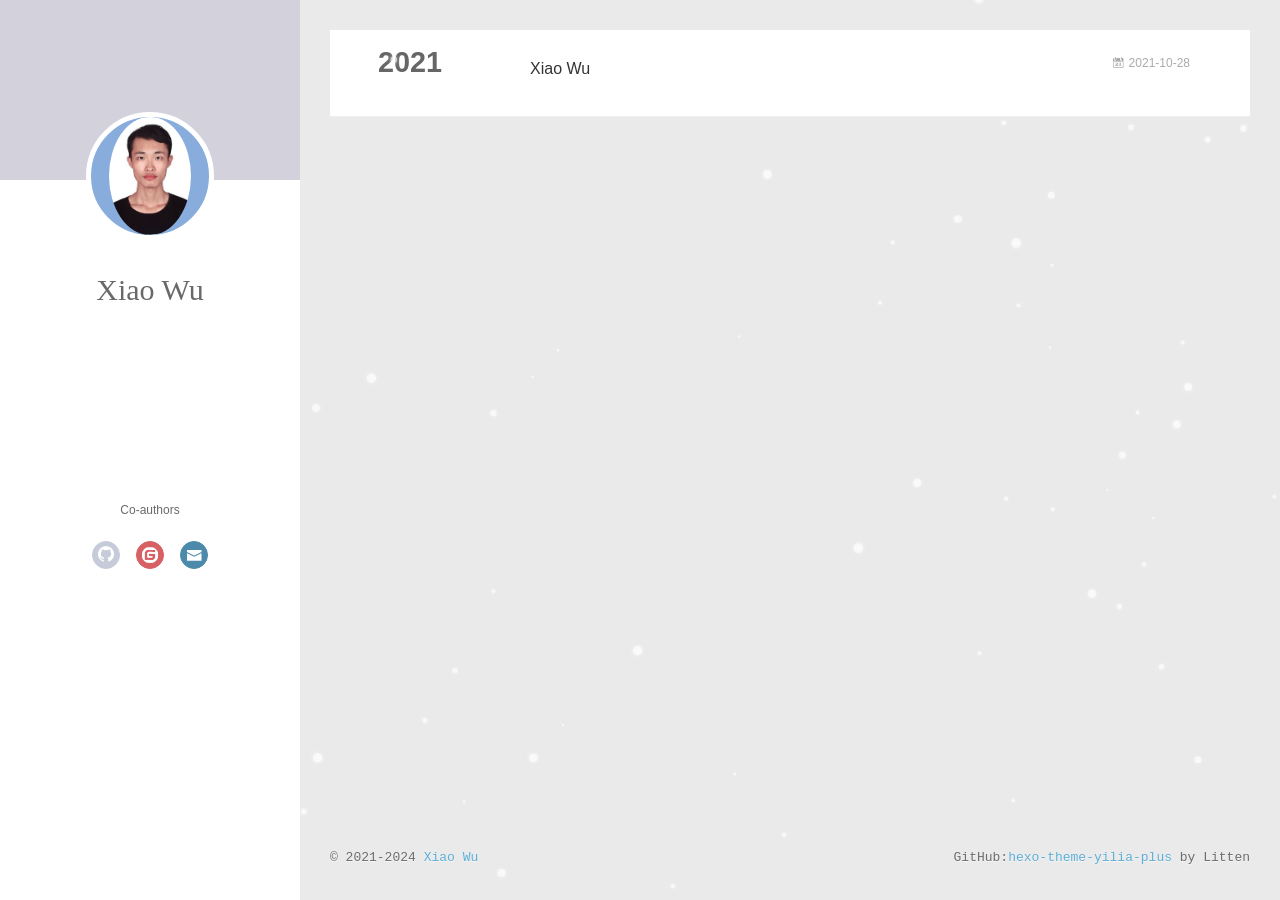
<file: archives/2021/index.html>
<!DOCTYPE html>
<html>
<head>
  <meta charset="utf-8">
  
  <meta name="renderer" content="webkit">
  <meta http-equiv="X-UA-Compatible" content="IE=edge" >
  <link rel="dns-prefetch" href="https://XiaoXiao-Woo.github.io">
  <title>Archives: 2021 | Homepage of Xiao Wu</title>
  <meta name="generator" content="hexo-theme-yilia-plus">
  <meta name="viewport" content="width=device-width, initial-scale=1, maximum-scale=1">
  
  <meta property="og:type" content="website">
<meta property="og:title" content="Homepage of Xiao Wu">
<meta property="og:url" content="https://xiaoxiao-woo.github.io/archives/2021/index.html">
<meta property="og:site_name" content="Homepage of Xiao Wu">
<meta property="og:locale" content="en_US">
<meta property="article:author" content="Xiao Wu">
<meta name="twitter:card" content="summary">
  
    <link rel="alternative" href="/atom.xml" title="Homepage of Xiao Wu" type="application/atom+xml">
  
  
    <link rel="icon" href="/favicon.ico">
  
  
    <link rel="apple-touch-icon" href="/apple-touch-icon-180x180.png">
  
  <link rel="stylesheet" type="text/css" href="/./main.a5fda8.css">
  <style type="text/css">
    
    #container.show {
      background: linear-gradient(200deg,#a0cfe4,#e8c37e);
    }
  </style>
  

  

  
    
 	  <script src="/lib/clickLove.js"></script>
  
  


  

</head>

<body>
  <div id="container" q-class="show:isCtnShow">
    <canvas id="anm-canvas" class="anm-canvas"></canvas>
    <div class="left-col" q-class="show:isShow">
      


<div class="overlay" style="background: #D3D1DC;"></div>
<div class="intrude-less">
	<header id="header" class="inner">
		<a href="/" class="profilepic">
			<img src="/assets/img/XiaoWu.jpg" class="js-avatar">
		</a>
		<hgroup>
			<h1 class="header-author"><a href="/">Xiao Wu</a></h1>
		</hgroup>
		

		<nav class="header-menu">
			<ul>
			
			</ul>
		</nav>
		<nav class="header-smart-menu">
			
				
					<a q-on="click: openSlider(e, 'friends')" href="javascript:void(0)">Co-authors</a>
				
			
		</nav>
		<nav class="header-nav">
			<div class="social">
				
					
						<a class="github" href="https://github.com/XiaoXiao-Woo" 
												title="GitHub" target="_blank"><i class="icon-github"></i></a>
					
				
					
						<a class="gitee" href="https://gitee.com/elsting_woo" 
												title="gitee" target="_blank"><i class="icon-gitee"></i></a>
					
				
					
						<a class="mail" href="mailto:wxwsx1997@gmail.com" 
												title="Email" target="_blank"><i class="icon-mail"></i></a>
					
				
			</div>
		
		</nav>
	</header>		
</div>

    </div>
    <div class="mid-col" q-class="show:isShow,hide:isShow|isFalse">
      
      
<nav id="mobile-nav">
  	<div class="overlay js-overlay" style="background: #D3D1DC"></div>
	<div class="btnctn js-mobile-btnctn">
  		<div class="slider-trigger list" q-on="click: openSlider(e)"><i class="icon icon-sort"></i></div>
	</div>
	<div class="intrude-less">
		<header id="header" class="inner">
			<div class="profilepic">
				<a href="/">
					<img src="/assets/img/XiaoWu.jpg" class="js-avatar">
				</a>
			</div>
			<hgroup>
			  <h1 class="header-author js-header-author">Xiao Wu</h1>
			</hgroup>
			
			
			
			
			
			<nav class="header-nav">
				<div class="social">
					
						
						<a class="github" target="_blank" 
							href="https://github.com/XiaoXiao-Woo" title="GitHub"><i class="icon-github"></i></a>
						
					
						
						<a class="gitee" target="_blank" 
							href="https://gitee.com/elsting_woo" title="gitee"><i class="icon-gitee"></i></a>
						
					
						
						<a class="mail" target="_blank" 
							href="mailto:wxwsx1997@gmail.com" title="Email"><i class="icon-mail"></i></a>
						
					
				</div>
			</nav>

			<nav class="header-menu js-header-menu">
				<ul style="width: 50%">
				
				
				</ul>
			</nav>
		</header>				
	</div>
	<div class="mobile-mask" style="display:none" q-show="isShow"></div>
</nav>

      <div id="wrapper" class="body-wrap">
        <div class="menu-l">
          <div class="canvas-wrap">
            <canvas data-colors="#eaeaea" data-sectionHeight="100" data-contentId="js-content" id="myCanvas1"
              class="anm-canvas"></canvas>
          </div>
          <div id="js-content" class="content-ll">
            
  
  
    
    
      
      
      <section class="archives-wrap">
        <div class="archive-year-wrap">
          <a href="/archives/2021" class="archive-year">2021</a>
        </div>
        <div class="archives">
    
    <article class="archive-article archive-type-page">
  <div class="archive-article-inner">
    <header class="archive-article-header">
      	<div class="article-meta">
	      	
<a href="/homepage/" class="archive-article-date">
        <time datetime="2021-10-28T12:05:18.459Z" itemprop="datePublished"><i class="icon-calendar icon"></i>2021-10-28</time>
</a>

        </div>
    	 
  
    <h1 itemprop="name">
	
	  <a class="archive-article-title" href="/homepage/" target="_blank">Xiao Wu</a>
  
    </h1>
  


        <div class="article-info info-on-right">
          
          

        </div>
        <div class="clearfix"></div>
    </header>
  </div>
</article>
  
  
    </div></section>
  

    


          </div>
        </div>
      </div>
      <footer id="footer">
  <div class="outer">
    <div id="footer-info">
    	<div class="footer-left">
    		&copy; 2021-2024 <a href="https://XiaoXiao-Woo.github.io/" target="_blank">Xiao Wu</a>
    	</div>
      	<div class="footer-right">
			
			
      		GitHub:<a href="https://github.com/JoeyBling/hexo-theme-yilia-plus" target="_blank">hexo-theme-yilia-plus</a> by Litten
      	</div>
    </div>
  </div>
  
  
	<script src="/lib/busuanzi.pure.js"></script>
	
  
  
	
	<span id="busuanzi_container_site_pv" style="display:none">
		本站总访问量<span id="busuanzi_value_site_pv"></span>次	
	        <span class="post-meta-divider" >|</span>
	</span>
  	<span id="busuanzi_container_site_uv" style='display:none'>
  		本站访客数<span id="busuanzi_value_site_uv"></span>人
  	</span>
  
</footer>

    </div>
    <script>
	var yiliaConfig = {
		mathjax: false,
		isHome: false,
		isPost: false,
		isArchive: true,
		isTag: false,
		isCategory: false,
		open_in_new: true,
		toc_hide_index: true,
		root: "/",
		innerArchive: false,
		showTags: true
	}
</script>

<script>!function(r){function e(t){if(i[t])return i[t].exports;var n=i[t]={exports:{},id:t,loaded:!1};return r[t].call(n.exports,n,n.exports,e),n.loaded=!0,n.exports}var i={};e.m=r,e.c=i,e.p="./",e(0)}([function(t,n,r){r(208),t.exports=r(205)},function(t,n,r){var d=r(3),y=r(46),g=r(26),b=r(27),x=r(47),m="prototype",S=function(t,n,r){var e,i,o,u,c=t&S.F,f=t&S.G,a=t&S.S,s=t&S.P,l=t&S.B,h=f?d:a?d[n]||(d[n]={}):(d[n]||{})[m],v=f?y:y[n]||(y[n]={}),p=v[m]||(v[m]={});for(e in f&&(r=n),r)o=((i=!c&&h&&void 0!==h[e])?h:r)[e],u=l&&i?x(o,d):s&&"function"==typeof o?x(Function.call,o):o,h&&b(h,e,o,t&S.U),v[e]!=o&&g(v,e,u),s&&p[e]!=o&&(p[e]=o)};d.core=y,S.F=1,S.G=2,S.S=4,S.P=8,S.B=16,S.W=32,S.U=64,S.R=128,t.exports=S},function(t,n,r){var e=r(5);t.exports=function(t){if(!e(t))throw TypeError(t+" is not an object!");return t}},function(t,n){var r=t.exports="undefined"!=typeof window&&window.Math==Math?window:"undefined"!=typeof self&&self.Math==Math?self:Function("return this")();"number"==typeof __g&&(__g=r)},function(t,n){t.exports=function(t){try{return!!t()}catch(t){return!0}}},function(t,n){t.exports=function(t){return"object"==typeof t?null!==t:"function"==typeof t}},function(t,n){var r=t.exports="undefined"!=typeof window&&window.Math==Math?window:"undefined"!=typeof self&&self.Math==Math?self:Function("return this")();"number"==typeof __g&&(__g=r)},function(t,n,r){var e=r(118)("wks"),i=r(79),o=r(3).Symbol,u="function"==typeof o;(t.exports=function(t){return e[t]||(e[t]=u&&o[t]||(u?o:i)("Symbol."+t))}).store=e},function(t,n,r){var e=r(49),i=Math.min;t.exports=function(t){return 0<t?i(e(t),9007199254740991):0}},function(t,n){var r={}.hasOwnProperty;t.exports=function(t,n){return r.call(t,n)}},function(t,n,r){t.exports=!r(4)(function(){return 7!=Object.defineProperty({},"a",{get:function(){return 7}}).a})},function(t,n,r){var e=r(2),i=r(174),o=r(53),u=Object.defineProperty;n.f=r(10)?Object.defineProperty:function(t,n,r){if(e(t),n=o(n,!0),e(r),i)try{return u(t,n,r)}catch(t){}if("get"in r||"set"in r)throw TypeError("Accessors not supported!");return"value"in r&&(t[n]=r.value),t}},function(t,n,r){t.exports=!r(20)(function(){return 7!=Object.defineProperty({},"a",{get:function(){return 7}}).a})},function(t,n,r){var e=r(14),i=r(24);t.exports=r(12)?function(t,n,r){return e.f(t,n,i(1,r))}:function(t,n,r){return t[n]=r,t}},function(t,n,r){var e=r(22),i=r(60),o=r(42),u=Object.defineProperty;n.f=r(12)?Object.defineProperty:function(t,n,r){if(e(t),n=o(n,!0),e(r),i)try{return u(t,n,r)}catch(t){}if("get"in r||"set"in r)throw TypeError("Accessors not supported!");return"value"in r&&(t[n]=r.value),t}},function(t,n,r){var e=r(96),i=r(34);t.exports=function(t){return e(i(t))}},function(t,n,r){var e=r(40)("wks"),i=r(25),o=r(6).Symbol,u="function"==typeof o;(t.exports=function(t){return e[t]||(e[t]=u&&o[t]||(u?o:i)("Symbol."+t))}).store=e},function(t,n,r){var e=r(51);t.exports=function(t){return Object(e(t))}},function(t,n){t.exports=function(t){return"object"==typeof t?null!==t:"function"==typeof t}},function(t,n){var r=t.exports={version:"2.6.9"};"number"==typeof __e&&(__e=r)},function(t,n){t.exports=function(t){try{return!!t()}catch(t){return!0}}},function(t,n){t.exports=function(t){if("function"!=typeof t)throw TypeError(t+" is not a function!");return t}},function(t,n,r){var e=r(18);t.exports=function(t){if(!e(t))throw TypeError(t+" is not an object!");return t}},function(t,n){t.exports=!0},function(t,n){t.exports=function(t,n){return{enumerable:!(1&t),configurable:!(2&t),writable:!(4&t),value:n}}},function(t,n){var r=0,e=Math.random();t.exports=function(t){return"Symbol(".concat(void 0===t?"":t,")_",(++r+e).toString(36))}},function(t,n,r){var e=r(11),i=r(75);t.exports=r(10)?function(t,n,r){return e.f(t,n,i(1,r))}:function(t,n,r){return t[n]=r,t}},function(t,n,r){var o=r(3),u=r(26),c=r(30),f=r(79)("src"),e=r(219),i="toString",a=(""+e).split(i);r(46).inspectSource=function(t){return e.call(t)},(t.exports=function(t,n,r,e){var i="function"==typeof r;i&&(c(r,"name")||u(r,"name",n)),t[n]!==r&&(i&&(c(r,f)||u(r,f,t[n]?""+t[n]:a.join(String(n)))),t===o?t[n]=r:e?t[n]?t[n]=r:u(t,n,r):(delete t[n],u(t,n,r)))})(Function.prototype,i,function(){return"function"==typeof this&&this[f]||e.call(this)})},function(t,n,r){var e=r(1),i=r(4),u=r(51),c=/"/g,o=function(t,n,r,e){var i=String(u(t)),o="<"+n;return""!==r&&(o+=" "+r+'="'+String(e).replace(c,"&quot;")+'"'),o+">"+i+"</"+n+">"};t.exports=function(n,t){var r={};r[n]=t(o),e(e.P+e.F*i(function(){var t=""[n]('"');return t!==t.toLowerCase()||3<t.split('"').length}),"String",r)}},function(t,n,r){var e=r(65),i=r(35);t.exports=Object.keys||function(t){return e(t,i)}},function(t,n){var r={}.hasOwnProperty;t.exports=function(t,n){return r.call(t,n)}},function(t,n,r){var e=r(117),i=r(75),o=r(33),u=r(53),c=r(30),f=r(174),a=Object.getOwnPropertyDescriptor;n.f=r(10)?a:function(t,n){if(t=o(t),n=u(n,!0),f)try{return a(t,n)}catch(t){}if(c(t,n))return i(!e.f.call(t,n),t[n])}},function(t,n,r){var e=r(30),i=r(17),o=r(154)("IE_PROTO"),u=Object.prototype;t.exports=Object.getPrototypeOf||function(t){return t=i(t),e(t,o)?t[o]:"function"==typeof t.constructor&&t instanceof t.constructor?t.constructor.prototype:t instanceof Object?u:null}},function(t,n,r){var e=r(116),i=r(51);t.exports=function(t){return e(i(t))}},function(t,n){t.exports=function(t){if(null==t)throw TypeError("Can't call method on  "+t);return t}},function(t,n){t.exports="constructor,hasOwnProperty,isPrototypeOf,propertyIsEnumerable,toLocaleString,toString,valueOf".split(",")},function(t,n){t.exports={}},function(t,n){n.f={}.propertyIsEnumerable},function(t,n,r){var e=r(14).f,i=r(9),o=r(16)("toStringTag");t.exports=function(t,n,r){t&&!i(t=r?t:t.prototype,o)&&e(t,o,{configurable:!0,value:n})}},function(t,n,r){var e=r(40)("keys"),i=r(25);t.exports=function(t){return e[t]||(e[t]=i(t))}},function(t,n,r){var e=r(19),i=r(6),o="__core-js_shared__",u=i[o]||(i[o]={});(t.exports=function(t,n){return u[t]||(u[t]=void 0!==n?n:{})})("versions",[]).push({version:e.version,mode:r(23)?"pure":"global",copyright:"© 2019 Denis Pushkarev (zloirock.ru)"})},function(t,n){var r=Math.ceil,e=Math.floor;t.exports=function(t){return isNaN(t=+t)?0:(0<t?e:r)(t)}},function(t,n,r){var i=r(18);t.exports=function(t,n){if(!i(t))return t;var r,e;if(n&&"function"==typeof(r=t.toString)&&!i(e=r.call(t)))return e;if("function"==typeof(r=t.valueOf)&&!i(e=r.call(t)))return e;if(!n&&"function"==typeof(r=t.toString)&&!i(e=r.call(t)))return e;throw TypeError("Can't convert object to primitive value")}},function(t,n,r){var e=r(6),i=r(19),o=r(23),u=r(44),c=r(14).f;t.exports=function(t){var n=i.Symbol||(i.Symbol=o?{}:e.Symbol||{});"_"==t.charAt(0)||t in n||c(n,t,{value:u.f(t)})}},function(t,n,r){n.f=r(16)},function(t,n){var r={}.toString;t.exports=function(t){return r.call(t).slice(8,-1)}},function(t,n){var r=t.exports={version:"2.6.9"};"number"==typeof __e&&(__e=r)},function(t,n,r){var o=r(21);t.exports=function(e,i,t){if(o(e),void 0===i)return e;switch(t){case 1:return function(t){return e.call(i,t)};case 2:return function(t,n){return e.call(i,t,n)};case 3:return function(t,n,r){return e.call(i,t,n,r)}}return function(){return e.apply(i,arguments)}}},function(t,n,r){"use strict";var e=r(4);t.exports=function(t,n){return!!t&&e(function(){n?t.call(null,function(){},1):t.call(null)})}},function(t,n){var r=Math.ceil,e=Math.floor;t.exports=function(t){return isNaN(t=+t)?0:(0<t?e:r)(t)}},function(t,n,r){var x=r(47),m=r(116),S=r(17),w=r(8),e=r(138);t.exports=function(l,t){var h=1==l,v=2==l,p=3==l,d=4==l,y=6==l,g=5==l||y,b=t||e;return function(t,n,r){for(var e,i,o=S(t),u=m(o),c=x(n,r,3),f=w(u.length),a=0,s=h?b(t,f):v?b(t,0):void 0;a<f;a++)if((g||a in u)&&(i=c(e=u[a],a,o),l))if(h)s[a]=i;else if(i)switch(l){case 3:return!0;case 5:return e;case 6:return a;case 2:s.push(e)}else if(d)return!1;return y?-1:p||d?d:s}}},function(t,n){t.exports=function(t){if(null==t)throw TypeError("Can't call method on  "+t);return t}},function(t,n,r){var i=r(1),o=r(46),u=r(4);t.exports=function(t,n){var r=(o.Object||{})[t]||Object[t],e={};e[t]=n(r),i(i.S+i.F*u(function(){r(1)}),"Object",e)}},function(t,n,r){var i=r(5);t.exports=function(t,n){if(!i(t))return t;var r,e;if(n&&"function"==typeof(r=t.toString)&&!i(e=r.call(t)))return e;if("function"==typeof(r=t.valueOf)&&!i(e=r.call(t)))return e;if(!n&&"function"==typeof(r=t.toString)&&!i(e=r.call(t)))return e;throw TypeError("Can't convert object to primitive value")}},function(t,n,r){var d=r(6),y=r(19),g=r(93),b=r(13),x=r(9),m="prototype",S=function(t,n,r){var e,i,o,u=t&S.F,c=t&S.G,f=t&S.S,a=t&S.P,s=t&S.B,l=t&S.W,h=c?y:y[n]||(y[n]={}),v=h[m],p=c?d:f?d[n]:(d[n]||{})[m];for(e in c&&(r=n),r)(i=!u&&p&&void 0!==p[e])&&x(h,e)||(o=i?p[e]:r[e],h[e]=c&&"function"!=typeof p[e]?r[e]:s&&i?g(o,d):l&&p[e]==o?function(e){var t=function(t,n,r){if(this instanceof e){switch(arguments.length){case 0:return new e;case 1:return new e(t);case 2:return new e(t,n)}return new e(t,n,r)}return e.apply(this,arguments)};return t[m]=e[m],t}(o):a&&"function"==typeof o?g(Function.call,o):o,a&&((h.virtual||(h.virtual={}))[e]=o,t&S.R&&v&&!v[e]&&b(v,e,o)))};S.F=1,S.G=2,S.S=4,S.P=8,S.B=16,S.W=32,S.U=64,S.R=128,t.exports=S},function(t,n,r){var e=r(34);t.exports=function(t){return Object(e(t))}},function(t,n,r){var o=r(196),e=r(1),i=r(118)("metadata"),u=i.store||(i.store=new(r(200))),c=function(t,n,r){var e=u.get(t);if(!e){if(!r)return;u.set(t,e=new o)}var i=e.get(n);if(!i){if(!r)return;e.set(n,i=new o)}return i};t.exports={store:u,map:c,has:function(t,n,r){var e=c(n,r,!1);return void 0!==e&&e.has(t)},get:function(t,n,r){var e=c(n,r,!1);return void 0===e?void 0:e.get(t)},set:function(t,n,r,e){c(r,e,!0).set(t,n)},keys:function(t,n){var r=c(t,n,!1),e=[];return r&&r.forEach(function(t,n){e.push(n)}),e},key:function(t){return void 0===t||"symbol"==typeof t?t:String(t)},exp:function(t){e(e.S,"Reflect",t)}}},function(t,n,r){"use strict";if(r(10)){var g=r(68),b=r(3),x=r(4),m=r(1),S=r(132),e=r(159),h=r(47),w=r(70),i=r(75),_=r(26),o=r(76),u=r(49),O=r(8),E=r(194),c=r(78),f=r(53),a=r(30),M=r(81),P=r(5),v=r(17),p=r(145),j=r(72),F=r(32),A=r(73).f,d=r(161),s=r(79),l=r(7),y=r(50),I=r(120),L=r(119),N=r(162),T=r(82),k=r(125),R=r(77),C=r(137),D=r(166),G=r(11),W=r(31),U=G.f,V=W.f,B=b.RangeError,q=b.TypeError,z=b.Uint8Array,K="ArrayBuffer",H="Shared"+K,J="BYTES_PER_ELEMENT",$="prototype",Y=Array[$],X=e.ArrayBuffer,Q=e.DataView,Z=y(0),tt=y(2),nt=y(3),rt=y(4),et=y(5),it=y(6),ot=I(!0),ut=I(!1),ct=N.values,ft=N.keys,at=N.entries,st=Y.lastIndexOf,lt=Y.reduce,ht=Y.reduceRight,vt=Y.join,pt=Y.sort,dt=Y.slice,yt=Y.toString,gt=Y.toLocaleString,bt=l("iterator"),xt=l("toStringTag"),mt=s("typed_constructor"),St=s("def_constructor"),wt=S.CONSTR,_t=S.TYPED,Ot=S.VIEW,Et="Wrong length!",Mt=y(1,function(t,n){return It(L(t,t[St]),n)}),Pt=x(function(){return 1===new z(new Uint16Array([1]).buffer)[0]}),jt=!!z&&!!z[$].set&&x(function(){new z(1).set({})}),Ft=function(t,n){var r=u(t);if(r<0||r%n)throw B("Wrong offset!");return r},At=function(t){if(P(t)&&_t in t)return t;throw q(t+" is not a typed array!")},It=function(t,n){if(!(P(t)&&mt in t))throw q("It is not a typed array constructor!");return new t(n)},Lt=function(t,n){return Nt(L(t,t[St]),n)},Nt=function(t,n){for(var r=0,e=n.length,i=It(t,e);r<e;)i[r]=n[r++];return i},Tt=function(t,n,r){U(t,n,{get:function(){return this._d[r]}})},kt=function(t){var n,r,e,i,o,u,c=v(t),f=arguments.length,a=1<f?arguments[1]:void 0,s=void 0!==a,l=d(c);if(null!=l&&!p(l)){for(u=l.call(c),e=[],n=0;!(o=u.next()).done;n++)e.push(o.value);c=e}for(s&&2<f&&(a=h(a,arguments[2],2)),n=0,r=O(c.length),i=It(this,r);n<r;n++)i[n]=s?a(c[n],n):c[n];return i},Rt=function(){for(var t=0,n=arguments.length,r=It(this,n);t<n;)r[t]=arguments[t++];return r},Ct=!!z&&x(function(){gt.call(new z(1))}),Dt=function(){return gt.apply(Ct?dt.call(At(this)):At(this),arguments)},Gt={copyWithin:function(t,n){return D.call(At(this),t,n,2<arguments.length?arguments[2]:void 0)},every:function(t){return rt(At(this),t,1<arguments.length?arguments[1]:void 0)},fill:function(t){return C.apply(At(this),arguments)},filter:function(t){return Lt(this,tt(At(this),t,1<arguments.length?arguments[1]:void 0))},find:function(t){return et(At(this),t,1<arguments.length?arguments[1]:void 0)},findIndex:function(t){return it(At(this),t,1<arguments.length?arguments[1]:void 0)},forEach:function(t){Z(At(this),t,1<arguments.length?arguments[1]:void 0)},indexOf:function(t){return ut(At(this),t,1<arguments.length?arguments[1]:void 0)},includes:function(t){return ot(At(this),t,1<arguments.length?arguments[1]:void 0)},join:function(t){return vt.apply(At(this),arguments)},lastIndexOf:function(t){return st.apply(At(this),arguments)},map:function(t){return Mt(At(this),t,1<arguments.length?arguments[1]:void 0)},reduce:function(t){return lt.apply(At(this),arguments)},reduceRight:function(t){return ht.apply(At(this),arguments)},reverse:function(){for(var t,n=this,r=At(n).length,e=Math.floor(r/2),i=0;i<e;)t=n[i],n[i++]=n[--r],n[r]=t;return n},some:function(t){return nt(At(this),t,1<arguments.length?arguments[1]:void 0)},sort:function(t){return pt.call(At(this),t)},subarray:function(t,n){var r=At(this),e=r.length,i=c(t,e);return new(L(r,r[St]))(r.buffer,r.byteOffset+i*r.BYTES_PER_ELEMENT,O((void 0===n?e:c(n,e))-i))}},Wt=function(t,n){return Lt(this,dt.call(At(this),t,n))},Ut=function(t){At(this);var n=Ft(arguments[1],1),r=this.length,e=v(t),i=O(e.length),o=0;if(r<i+n)throw B(Et);for(;o<i;)this[n+o]=e[o++]},Vt={entries:function(){return at.call(At(this))},keys:function(){return ft.call(At(this))},values:function(){return ct.call(At(this))}},Bt=function(t,n){return P(t)&&t[_t]&&"symbol"!=typeof n&&n in t&&String(+n)==String(n)},qt=function(t,n){return Bt(t,n=f(n,!0))?i(2,t[n]):V(t,n)},zt=function(t,n,r){return!(Bt(t,n=f(n,!0))&&P(r)&&a(r,"value"))||a(r,"get")||a(r,"set")||r.configurable||a(r,"writable")&&!r.writable||a(r,"enumerable")&&!r.enumerable?U(t,n,r):(t[n]=r.value,t)};wt||(W.f=qt,G.f=zt),m(m.S+m.F*!wt,"Object",{getOwnPropertyDescriptor:qt,defineProperty:zt}),x(function(){yt.call({})})&&(yt=gt=function(){return vt.call(this)});var Kt=o({},Gt);o(Kt,Vt),_(Kt,bt,Vt.values),o(Kt,{slice:Wt,set:Ut,constructor:function(){},toString:yt,toLocaleString:Dt}),Tt(Kt,"buffer","b"),Tt(Kt,"byteOffset","o"),Tt(Kt,"byteLength","l"),Tt(Kt,"length","e"),U(Kt,xt,{get:function(){return this[_t]}}),t.exports=function(t,l,n,o){var h=t+((o=!!o)?"Clamped":"")+"Array",r="get"+t,u="set"+t,v=b[h],c=v||{},e=v&&F(v),i=!v||!S.ABV,f={},a=v&&v[$],p=function(t,i){U(t,i,{get:function(){return t=i,(n=this._d).v[r](t*l+n.o,Pt);var t,n},set:function(t){return n=i,r=t,e=this._d,o&&(r=(r=Math.round(r))<0?0:255<r?255:255&r),void e.v[u](n*l+e.o,r,Pt);var n,r,e},enumerable:!0})};i?(v=n(function(t,n,r,e){w(t,v,h,"_d");var i,o,u,c,f=0,a=0;if(P(n)){if(!(n instanceof X||(c=M(n))==K||c==H))return _t in n?Nt(v,n):kt.call(v,n);i=n,a=Ft(r,l);var s=n.byteLength;if(void 0===e){if(s%l)throw B(Et);if((o=s-a)<0)throw B(Et)}else if(s<(o=O(e)*l)+a)throw B(Et);u=o/l}else u=E(n),i=new X(o=u*l);for(_(t,"_d",{b:i,o:a,l:o,e:u,v:new Q(i)});f<u;)p(t,f++)}),a=v[$]=j(Kt),_(a,"constructor",v)):x(function(){v(1)})&&x(function(){new v(-1)})&&k(function(t){new v,new v(null),new v(1.5),new v(t)},!0)||(v=n(function(t,n,r,e){var i;return w(t,v,h),P(n)?n instanceof X||(i=M(n))==K||i==H?void 0!==e?new c(n,Ft(r,l),e):void 0!==r?new c(n,Ft(r,l)):new c(n):_t in n?Nt(v,n):kt.call(v,n):new c(E(n))}),Z(e!==Function.prototype?A(c).concat(A(e)):A(c),function(t){t in v||_(v,t,c[t])}),v[$]=a,g||(a.constructor=v));var s=a[bt],d=!!s&&("values"==s.name||null==s.name),y=Vt.values;_(v,mt,!0),_(a,_t,h),_(a,Ot,!0),_(a,St,v),(o?new v(1)[xt]==h:xt in a)||U(a,xt,{get:function(){return h}}),f[h]=v,m(m.G+m.W+m.F*(v!=c),f),m(m.S,h,{BYTES_PER_ELEMENT:l}),m(m.S+m.F*x(function(){c.of.call(v,1)}),h,{from:kt,of:Rt}),J in a||_(a,J,l),m(m.P,h,Gt),R(h),m(m.P+m.F*jt,h,{set:Ut}),m(m.P+m.F*!d,h,Vt),g||a.toString==yt||(a.toString=yt),m(m.P+m.F*x(function(){new v(1).slice()}),h,{slice:Wt}),m(m.P+m.F*(x(function(){return[1,2].toLocaleString()!=new v([1,2]).toLocaleString()})||!x(function(){a.toLocaleString.call([1,2])})),h,{toLocaleString:Dt}),T[h]=d?s:y,g||d||_(a,bt,y)}}else t.exports=function(){}},function(t,n){var r={}.toString;t.exports=function(t){return r.call(t).slice(8,-1)}},function(t,n,r){var e=r(18),i=r(6).document,o=e(i)&&e(i.createElement);t.exports=function(t){return o?i.createElement(t):{}}},function(t,n,r){t.exports=!r(12)&&!r(20)(function(){return 7!=Object.defineProperty(r(59)("div"),"a",{get:function(){return 7}}).a})},function(t,n,r){"use strict";var x=r(23),m=r(54),S=r(66),w=r(13),_=r(36),O=r(98),E=r(38),M=r(104),P=r(16)("iterator"),j=!([].keys&&"next"in[].keys()),F="values",A=function(){return this};t.exports=function(t,n,r,e,i,o,u){O(r,n,e);var c,f,a,s=function(t){if(!j&&t in p)return p[t];switch(t){case"keys":case F:return function(){return new r(this,t)}}return function(){return new r(this,t)}},l=n+" Iterator",h=i==F,v=!1,p=t.prototype,d=p[P]||p["@@iterator"]||i&&p[i],y=d||s(i),g=i?h?s("entries"):y:void 0,b="Array"==n&&p.entries||d;if(b&&((a=M(b.call(new t)))!==Object.prototype&&a.next&&(E(a,l,!0),x||"function"==typeof a[P]||w(a,P,A))),h&&d&&d.name!==F&&(v=!0,y=function(){return d.call(this)}),x&&!u||!j&&!v&&p[P]||w(p,P,y),_[n]=y,_[l]=A,i)if(c={values:h?y:s(F),keys:o?y:s("keys"),entries:g},u)for(f in c)f in p||S(p,f,c[f]);else m(m.P+m.F*(j||v),n,c);return c}},function(t,n,e){var i=e(22),o=e(101),u=e(35),c=e(39)("IE_PROTO"),f=function(){},a="prototype",s=function(){var t,n=e(59)("iframe"),r=u.length;for(n.style.display="none",e(95).appendChild(n),n.src="javascript:",(t=n.contentWindow.document).open(),t.write("<script>document.F=Object<\/script>"),t.close(),s=t.F;r--;)delete s[a][u[r]];return s()};t.exports=Object.create||function(t,n){var r;return null!==t?(f[a]=i(t),r=new f,f[a]=null,r[c]=t):r=s(),void 0===n?r:o(r,n)}},function(t,n,r){var e=r(65),i=r(35).concat("length","prototype");n.f=Object.getOwnPropertyNames||function(t){return e(t,i)}},function(t,n){n.f=Object.getOwnPropertySymbols},function(t,n,r){var u=r(9),c=r(15),f=r(92)(!1),a=r(39)("IE_PROTO");t.exports=function(t,n){var r,e=c(t),i=0,o=[];for(r in e)r!=a&&u(e,r)&&o.push(r);for(;n.length>i;)u(e,r=n[i++])&&(~f(o,r)||o.push(r));return o}},function(t,n,r){t.exports=r(13)},function(t,n,r){var e=r(7)("unscopables"),i=Array.prototype;null==i[e]&&r(26)(i,e,{}),t.exports=function(t){i[e][t]=!0}},function(t,n){t.exports=!1},function(t,n,r){var e=r(79)("meta"),i=r(5),o=r(30),u=r(11).f,c=0,f=Object.isExtensible||function(){return!0},a=!r(4)(function(){return f(Object.preventExtensions({}))}),s=function(t){u(t,e,{value:{i:"O"+ ++c,w:{}}})},l=t.exports={KEY:e,NEED:!1,fastKey:function(t,n){if(!i(t))return"symbol"==typeof t?t:("string"==typeof t?"S":"P")+t;if(!o(t,e)){if(!f(t))return"F";if(!n)return"E";s(t)}return t[e].i},getWeak:function(t,n){if(!o(t,e)){if(!f(t))return!0;if(!n)return!1;s(t)}return t[e].w},onFreeze:function(t){return a&&l.NEED&&f(t)&&!o(t,e)&&s(t),t}}},function(t,n){t.exports=function(t,n,r,e){if(!(t instanceof n)||void 0!==e&&e in t)throw TypeError(r+": incorrect invocation!");return t}},function(t,n,r){var h=r(47),v=r(177),p=r(145),d=r(2),y=r(8),g=r(161),b={},x={};(n=t.exports=function(t,n,r,e,i){var o,u,c,f,a=i?function(){return t}:g(t),s=h(r,e,n?2:1),l=0;if("function"!=typeof a)throw TypeError(t+" is not iterable!");if(p(a)){for(o=y(t.length);l<o;l++)if((f=n?s(d(u=t[l])[0],u[1]):s(t[l]))===b||f===x)return f}else for(c=a.call(t);!(u=c.next()).done;)if((f=v(c,s,u.value,n))===b||f===x)return f}).BREAK=b,n.RETURN=x},function(t,n,e){var i=e(2),o=e(183),u=e(141),c=e(154)("IE_PROTO"),f=function(){},a="prototype",s=function(){var t,n=e(140)("iframe"),r=u.length;for(n.style.display="none",e(143).appendChild(n),n.src="javascript:",(t=n.contentWindow.document).open(),t.write("<script>document.F=Object<\/script>"),t.close(),s=t.F;r--;)delete s[a][u[r]];return s()};t.exports=Object.create||function(t,n){var r;return null!==t?(f[a]=i(t),r=new f,f[a]=null,r[c]=t):r=s(),void 0===n?r:o(r,n)}},function(t,n,r){var e=r(185),i=r(141).concat("length","prototype");n.f=Object.getOwnPropertyNames||function(t){return e(t,i)}},function(t,n,r){var e=r(185),i=r(141);t.exports=Object.keys||function(t){return e(t,i)}},function(t,n){t.exports=function(t,n){return{enumerable:!(1&t),configurable:!(2&t),writable:!(4&t),value:n}}},function(t,n,r){var i=r(27);t.exports=function(t,n,r){for(var e in n)i(t,e,n[e],r);return t}},function(t,n,r){"use strict";var e=r(3),i=r(11),o=r(10),u=r(7)("species");t.exports=function(t){var n=e[t];o&&n&&!n[u]&&i.f(n,u,{configurable:!0,get:function(){return this}})}},function(t,n,r){var e=r(49),i=Math.max,o=Math.min;t.exports=function(t,n){return(t=e(t))<0?i(t+n,0):o(t,n)}},function(t,n){var r=0,e=Math.random();t.exports=function(t){return"Symbol(".concat(void 0===t?"":t,")_",(++r+e).toString(36))}},function(t,n,r){var e=r(5);t.exports=function(t,n){if(!e(t)||t._t!==n)throw TypeError("Incompatible receiver, "+n+" required!");return t}},function(t,n,r){var i=r(45),o=r(7)("toStringTag"),u="Arguments"==i(function(){return arguments}());t.exports=function(t){var n,r,e;return void 0===t?"Undefined":null===t?"Null":"string"==typeof(r=function(t,n){try{return t[n]}catch(t){}}(n=Object(t),o))?r:u?i(n):"Object"==(e=i(n))&&"function"==typeof n.callee?"Arguments":e}},function(t,n){t.exports={}},function(t,n,r){var e=r(11).f,i=r(30),o=r(7)("toStringTag");t.exports=function(t,n,r){t&&!i(t=r?t:t.prototype,o)&&e(t,o,{configurable:!0,value:n})}},function(t,n,r){var u=r(1),e=r(51),c=r(4),f=r(157),i="["+f+"]",o=RegExp("^"+i+i+"*"),a=RegExp(i+i+"*$"),s=function(t,n,r){var e={},i=c(function(){return!!f[t]()||"​"!="​"[t]()}),o=e[t]=i?n(l):f[t];r&&(e[r]=o),u(u.P+u.F*i,"String",e)},l=s.trim=function(t,n){return t=String(e(t)),1&n&&(t=t.replace(o,"")),2&n&&(t=t.replace(a,"")),t};t.exports=s},function(t,n,r){t.exports={default:r(88),__esModule:!0}},function(t,n,r){t.exports={default:r(89),__esModule:!0}},function(t,n,r){"use strict";function e(t){return t&&t.__esModule?t:{default:t}}n.__esModule=!0;var i=e(r(86)),o=e(r(85)),u="function"==typeof o.default&&"symbol"==typeof i.default?function(t){return typeof t}:function(t){return t&&"function"==typeof o.default&&t.constructor===o.default&&t!==o.default.prototype?"symbol":typeof t};n.default="function"==typeof o.default&&"symbol"===u(i.default)?function(t){return void 0===t?"undefined":u(t)}:function(t){return t&&"function"==typeof o.default&&t.constructor===o.default&&t!==o.default.prototype?"symbol":void 0===t?"undefined":u(t)}},function(t,n,r){r(111),r(109),r(112),r(113),t.exports=r(19).Symbol},function(t,n,r){r(110),r(114),t.exports=r(44).f("iterator")},function(t,n){t.exports=function(t){if("function"!=typeof t)throw TypeError(t+" is not a function!");return t}},function(t,n){t.exports=function(){}},function(t,n,r){var f=r(15),a=r(107),s=r(106);t.exports=function(c){return function(t,n,r){var e,i=f(t),o=a(i.length),u=s(r,o);if(c&&n!=n){for(;u<o;)if((e=i[u++])!=e)return!0}else for(;u<o;u++)if((c||u in i)&&i[u]===n)return c||u||0;return!c&&-1}}},function(t,n,r){var o=r(90);t.exports=function(e,i,t){if(o(e),void 0===i)return e;switch(t){case 1:return function(t){return e.call(i,t)};case 2:return function(t,n){return e.call(i,t,n)};case 3:return function(t,n,r){return e.call(i,t,n,r)}}return function(){return e.apply(i,arguments)}}},function(t,n,r){var c=r(29),f=r(64),a=r(37);t.exports=function(t){var n=c(t),r=f.f;if(r)for(var e,i=r(t),o=a.f,u=0;i.length>u;)o.call(t,e=i[u++])&&n.push(e);return n}},function(t,n,r){var e=r(6).document;t.exports=e&&e.documentElement},function(t,n,r){var e=r(58);t.exports=Object("z").propertyIsEnumerable(0)?Object:function(t){return"String"==e(t)?t.split(""):Object(t)}},function(t,n,r){var e=r(58);t.exports=Array.isArray||function(t){return"Array"==e(t)}},function(t,n,r){"use strict";var e=r(62),i=r(24),o=r(38),u={};r(13)(u,r(16)("iterator"),function(){return this}),t.exports=function(t,n,r){t.prototype=e(u,{next:i(1,r)}),o(t,n+" Iterator")}},function(t,n){t.exports=function(t,n){return{value:n,done:!!t}}},function(t,n,r){var e=r(25)("meta"),i=r(18),o=r(9),u=r(14).f,c=0,f=Object.isExtensible||function(){return!0},a=!r(20)(function(){return f(Object.preventExtensions({}))}),s=function(t){u(t,e,{value:{i:"O"+ ++c,w:{}}})},l=t.exports={KEY:e,NEED:!1,fastKey:function(t,n){if(!i(t))return"symbol"==typeof t?t:("string"==typeof t?"S":"P")+t;if(!o(t,e)){if(!f(t))return"F";if(!n)return"E";s(t)}return t[e].i},getWeak:function(t,n){if(!o(t,e)){if(!f(t))return!0;if(!n)return!1;s(t)}return t[e].w},onFreeze:function(t){return a&&l.NEED&&f(t)&&!o(t,e)&&s(t),t}}},function(t,n,r){var u=r(14),c=r(22),f=r(29);t.exports=r(12)?Object.defineProperties:function(t,n){c(t);for(var r,e=f(n),i=e.length,o=0;o<i;)u.f(t,r=e[o++],n[r]);return t}},function(t,n,r){var e=r(37),i=r(24),o=r(15),u=r(42),c=r(9),f=r(60),a=Object.getOwnPropertyDescriptor;n.f=r(12)?a:function(t,n){if(t=o(t),n=u(n,!0),f)try{return a(t,n)}catch(t){}if(c(t,n))return i(!e.f.call(t,n),t[n])}},function(t,n,r){var e=r(15),i=r(63).f,o={}.toString,u="object"==typeof window&&window&&Object.getOwnPropertyNames?Object.getOwnPropertyNames(window):[];t.exports.f=function(t){return u&&"[object Window]"==o.call(t)?function(t){try{return i(t)}catch(t){return u.slice()}}(t):i(e(t))}},function(t,n,r){var e=r(9),i=r(55),o=r(39)("IE_PROTO"),u=Object.prototype;t.exports=Object.getPrototypeOf||function(t){return t=i(t),e(t,o)?t[o]:"function"==typeof t.constructor&&t instanceof t.constructor?t.constructor.prototype:t instanceof Object?u:null}},function(t,n,r){var f=r(41),a=r(34);t.exports=function(c){return function(t,n){var r,e,i=String(a(t)),o=f(n),u=i.length;return o<0||u<=o?c?"":void 0:(r=i.charCodeAt(o))<55296||56319<r||o+1===u||(e=i.charCodeAt(o+1))<56320||57343<e?c?i.charAt(o):r:c?i.slice(o,o+2):e-56320+(r-55296<<10)+65536}}},function(t,n,r){var e=r(41),i=Math.max,o=Math.min;t.exports=function(t,n){return(t=e(t))<0?i(t+n,0):o(t,n)}},function(t,n,r){var e=r(41),i=Math.min;t.exports=function(t){return 0<t?i(e(t),9007199254740991):0}},function(t,n,r){"use strict";var e=r(91),i=r(99),o=r(36),u=r(15);t.exports=r(61)(Array,"Array",function(t,n){this._t=u(t),this._i=0,this._k=n},function(){var t=this._t,n=this._k,r=this._i++;return!t||r>=t.length?(this._t=void 0,i(1)):i(0,"keys"==n?r:"values"==n?t[r]:[r,t[r]])},"values"),o.Arguments=o.Array,e("keys"),e("values"),e("entries")},function(t,n){},function(t,n,r){"use strict";var e=r(105)(!0);r(61)(String,"String",function(t){this._t=String(t),this._i=0},function(){var t,n=this._t,r=this._i;return r>=n.length?{value:void 0,done:!0}:(t=e(n,r),this._i+=t.length,{value:t,done:!1})})},function(t,n,r){"use strict";var e=r(6),u=r(9),i=r(12),o=r(54),c=r(66),f=r(100).KEY,a=r(20),s=r(40),l=r(38),h=r(25),v=r(16),p=r(44),d=r(43),y=r(94),g=r(97),b=r(22),x=r(18),m=r(55),S=r(15),w=r(42),_=r(24),O=r(62),E=r(103),M=r(102),P=r(64),j=r(14),F=r(29),A=M.f,I=j.f,L=E.f,N=e.Symbol,T=e.JSON,k=T&&T.stringify,R="prototype",C=v("_hidden"),D=v("toPrimitive"),G={}.propertyIsEnumerable,W=s("symbol-registry"),U=s("symbols"),V=s("op-symbols"),B=Object[R],q="function"==typeof N&&!!P.f,z=e.QObject,K=!z||!z[R]||!z[R].findChild,H=i&&a(function(){return 7!=O(I({},"a",{get:function(){return I(this,"a",{value:7}).a}})).a})?function(t,n,r){var e=A(B,n);e&&delete B[n],I(t,n,r),e&&t!==B&&I(B,n,e)}:I,J=function(t){var n=U[t]=O(N[R]);return n._k=t,n},$=q&&"symbol"==typeof N.iterator?function(t){return"symbol"==typeof t}:function(t){return t instanceof N},Y=function(t,n,r){return t===B&&Y(V,n,r),b(t),n=w(n,!0),b(r),u(U,n)?(r.enumerable?(u(t,C)&&t[C][n]&&(t[C][n]=!1),r=O(r,{enumerable:_(0,!1)})):(u(t,C)||I(t,C,_(1,{})),t[C][n]=!0),H(t,n,r)):I(t,n,r)},X=function(t,n){b(t);for(var r,e=y(n=S(n)),i=0,o=e.length;i<o;)Y(t,r=e[i++],n[r]);return t},Q=function(t){var n=G.call(this,t=w(t,!0));return!(this===B&&u(U,t)&&!u(V,t))&&(!(n||!u(this,t)||!u(U,t)||u(this,C)&&this[C][t])||n)},Z=function(t,n){if(t=S(t),n=w(n,!0),t!==B||!u(U,n)||u(V,n)){var r=A(t,n);return!r||!u(U,n)||u(t,C)&&t[C][n]||(r.enumerable=!0),r}},tt=function(t){for(var n,r=L(S(t)),e=[],i=0;r.length>i;)u(U,n=r[i++])||n==C||n==f||e.push(n);return e},nt=function(t){for(var n,r=t===B,e=L(r?V:S(t)),i=[],o=0;e.length>o;)!u(U,n=e[o++])||r&&!u(B,n)||i.push(U[n]);return i};q||(c((N=function(){if(this instanceof N)throw TypeError("Symbol is not a constructor!");var n=h(0<arguments.length?arguments[0]:void 0),r=function(t){this===B&&r.call(V,t),u(this,C)&&u(this[C],n)&&(this[C][n]=!1),H(this,n,_(1,t))};return i&&K&&H(B,n,{configurable:!0,set:r}),J(n)})[R],"toString",function(){return this._k}),M.f=Z,j.f=Y,r(63).f=E.f=tt,r(37).f=Q,P.f=nt,i&&!r(23)&&c(B,"propertyIsEnumerable",Q,!0),p.f=function(t){return J(v(t))}),o(o.G+o.W+o.F*!q,{Symbol:N});for(var rt="hasInstance,isConcatSpreadable,iterator,match,replace,search,species,split,toPrimitive,toStringTag,unscopables".split(","),et=0;rt.length>et;)v(rt[et++]);for(var it=F(v.store),ot=0;it.length>ot;)d(it[ot++]);o(o.S+o.F*!q,"Symbol",{for:function(t){return u(W,t+="")?W[t]:W[t]=N(t)},keyFor:function(t){if(!$(t))throw TypeError(t+" is not a symbol!");for(var n in W)if(W[n]===t)return n},useSetter:function(){K=!0},useSimple:function(){K=!1}}),o(o.S+o.F*!q,"Object",{create:function(t,n){return void 0===n?O(t):X(O(t),n)},defineProperty:Y,defineProperties:X,getOwnPropertyDescriptor:Z,getOwnPropertyNames:tt,getOwnPropertySymbols:nt});var ut=a(function(){P.f(1)});o(o.S+o.F*ut,"Object",{getOwnPropertySymbols:function(t){return P.f(m(t))}}),T&&o(o.S+o.F*(!q||a(function(){var t=N();return"[null]"!=k([t])||"{}"!=k({a:t})||"{}"!=k(Object(t))})),"JSON",{stringify:function(t){for(var n,r,e=[t],i=1;arguments.length>i;)e.push(arguments[i++]);if(r=n=e[1],(x(n)||void 0!==t)&&!$(t))return g(n)||(n=function(t,n){if("function"==typeof r&&(n=r.call(this,t,n)),!$(n))return n}),e[1]=n,k.apply(T,e)}}),N[R][D]||r(13)(N[R],D,N[R].valueOf),l(N,"Symbol"),l(Math,"Math",!0),l(e.JSON,"JSON",!0)},function(t,n,r){r(43)("asyncIterator")},function(t,n,r){r(43)("observable")},function(t,n,r){r(108);for(var e=r(6),i=r(13),o=r(36),u=r(16)("toStringTag"),c="CSSRuleList,CSSStyleDeclaration,CSSValueList,ClientRectList,DOMRectList,DOMStringList,DOMTokenList,DataTransferItemList,FileList,HTMLAllCollection,HTMLCollection,HTMLFormElement,HTMLSelectElement,MediaList,MimeTypeArray,NamedNodeMap,NodeList,PaintRequestList,Plugin,PluginArray,SVGLengthList,SVGNumberList,SVGPathSegList,SVGPointList,SVGStringList,SVGTransformList,SourceBufferList,StyleSheetList,TextTrackCueList,TextTrackList,TouchList".split(","),f=0;f<c.length;f++){var a=c[f],s=e[a],l=s&&s.prototype;l&&!l[u]&&i(l,u,a),o[a]=o.Array}},function(t,n,r){"use strict";var e=r(2);t.exports=function(){var t=e(this),n="";return t.global&&(n+="g"),t.ignoreCase&&(n+="i"),t.multiline&&(n+="m"),t.unicode&&(n+="u"),t.sticky&&(n+="y"),n}},function(t,n,r){var e=r(45);t.exports=Object("z").propertyIsEnumerable(0)?Object:function(t){return"String"==e(t)?t.split(""):Object(t)}},function(t,n){n.f={}.propertyIsEnumerable},function(t,n,r){var e=r(46),i=r(3),o="__core-js_shared__",u=i[o]||(i[o]={});(t.exports=function(t,n){return u[t]||(u[t]=void 0!==n?n:{})})("versions",[]).push({version:e.version,mode:r(68)?"pure":"global",copyright:"© 2019 Denis Pushkarev (zloirock.ru)"})},function(t,n,r){var i=r(2),o=r(21),u=r(7)("species");t.exports=function(t,n){var r,e=i(t).constructor;return void 0===e||null==(r=i(e)[u])?n:o(r)}},function(t,n,r){var f=r(33),a=r(8),s=r(78);t.exports=function(c){return function(t,n,r){var e,i=f(t),o=a(i.length),u=s(r,o);if(c&&n!=n){for(;u<o;)if((e=i[u++])!=e)return!0}else for(;u<o;u++)if((c||u in i)&&i[u]===n)return c||u||0;return!c&&-1}}},function(t,n,r){"use strict";var g=r(3),b=r(1),x=r(27),m=r(76),S=r(69),w=r(71),_=r(70),O=r(5),E=r(4),M=r(125),P=r(83),j=r(144);t.exports=function(e,t,n,r,i,o){var u=g[e],c=u,f=i?"set":"add",a=c&&c.prototype,s={},l=function(t){var r=a[t];x(a,t,"delete"==t?function(t){return!(o&&!O(t))&&r.call(this,0===t?0:t)}:"has"==t?function(t){return!(o&&!O(t))&&r.call(this,0===t?0:t)}:"get"==t?function(t){return o&&!O(t)?void 0:r.call(this,0===t?0:t)}:"add"==t?function(t){return r.call(this,0===t?0:t),this}:function(t,n){return r.call(this,0===t?0:t,n),this})};if("function"==typeof c&&(o||a.forEach&&!E(function(){(new c).entries().next()}))){var h=new c,v=h[f](o?{}:-0,1)!=h,p=E(function(){h.has(1)}),d=M(function(t){new c(t)}),y=!o&&E(function(){for(var t=new c,n=5;n--;)t[f](n,n);return!t.has(-0)});d||(((c=t(function(t,n){_(t,c,e);var r=j(new u,t,c);return null!=n&&w(n,i,r[f],r),r})).prototype=a).constructor=c),(p||y)&&(l("delete"),l("has"),i&&l("get")),(y||v)&&l(f),o&&a.clear&&delete a.clear}else c=r.getConstructor(t,e,i,f),m(c.prototype,n),S.NEED=!0;return P(c,e),s[e]=c,b(b.G+b.W+b.F*(c!=u),s),o||r.setStrong(c,e,i),c}},function(t,n,r){"use strict";r(197);var s=r(27),l=r(26),h=r(4),v=r(51),p=r(7),d=r(152),y=p("species"),g=!h(function(){var t=/./;return t.exec=function(){var t=[];return t.groups={a:"7"},t},"7"!=="".replace(t,"$<a>")}),b=function(){var t=/(?:)/,n=t.exec;t.exec=function(){return n.apply(this,arguments)};var r="ab".split(t);return 2===r.length&&"a"===r[0]&&"b"===r[1]}();t.exports=function(r,t,n){var e=p(r),o=!h(function(){var t={};return t[e]=function(){return 7},7!=""[r](t)}),i=o?!h(function(){var t=!1,n=/a/;return n.exec=function(){return t=!0,null},"split"===r&&(n.constructor={},n.constructor[y]=function(){return n}),n[e](""),!t}):void 0;if(!o||!i||"replace"===r&&!g||"split"===r&&!b){var u=/./[e],c=n(v,e,""[r],function(t,n,r,e,i){return n.exec===d?o&&!i?{done:!0,value:u.call(n,r,e)}:{done:!0,value:t.call(r,n,e)}:{done:!1}}),f=c[0],a=c[1];s(String.prototype,r,f),l(RegExp.prototype,e,2==t?function(t,n){return a.call(t,this,n)}:function(t){return a.call(t,this)})}}},function(t,n,r){var e=r(45);t.exports=Array.isArray||function(t){return"Array"==e(t)}},function(t,n,r){var e=r(5),i=r(45),o=r(7)("match");t.exports=function(t){var n;return e(t)&&(void 0!==(n=t[o])?!!n:"RegExp"==i(t))}},function(t,n,r){var o=r(7)("iterator"),u=!1;try{var e=[7][o]();e.return=function(){u=!0},Array.from(e,function(){throw 2})}catch(t){}t.exports=function(t,n){if(!n&&!u)return!1;var r=!1;try{var e=[7],i=e[o]();i.next=function(){return{done:r=!0}},e[o]=function(){return i},t(e)}catch(t){}return r}},function(t,n,r){"use strict";t.exports=r(68)||!r(4)(function(){var t=Math.random();__defineSetter__.call(null,t,function(){}),delete r(3)[t]})},function(t,n){n.f=Object.getOwnPropertySymbols},function(t,n,r){"use strict";var i=r(81),o=RegExp.prototype.exec;t.exports=function(t,n){var r=t.exec;if("function"==typeof r){var e=r.call(t,n);if("object"!=typeof e)throw new TypeError("RegExp exec method returned something other than an Object or null");return e}if("RegExp"!==i(t))throw new TypeError("RegExp#exec called on incompatible receiver");return o.call(t,n)}},function(t,n,r){"use strict";var e=r(1),u=r(21),c=r(47),f=r(71);t.exports=function(t){e(e.S,t,{from:function(t){var n,r,e,i,o=arguments[1];return u(this),(n=void 0!==o)&&u(o),null==t?new this:(r=[],n?(e=0,i=c(o,arguments[2],2),f(t,!1,function(t){r.push(i(t,e++))})):f(t,!1,r.push,r),new this(r))}})}},function(t,n,r){"use strict";var e=r(1);t.exports=function(t){e(e.S,t,{of:function(){for(var t=arguments.length,n=new Array(t);t--;)n[t]=arguments[t];return new this(n)}})}},function(t,n,r){var f=r(49),a=r(51);t.exports=function(c){return function(t,n){var r,e,i=String(a(t)),o=f(n),u=i.length;return o<0||u<=o?c?"":void 0:(r=i.charCodeAt(o))<55296||56319<r||o+1===u||(e=i.charCodeAt(o+1))<56320||57343<e?c?i.charAt(o):r:c?i.slice(o,o+2):e-56320+(r-55296<<10)+65536}}},function(t,n,r){for(var e,i=r(3),o=r(26),u=r(79),c=u("typed_array"),f=u("view"),a=!(!i.ArrayBuffer||!i.DataView),s=a,l=0,h="Int8Array,Uint8Array,Uint8ClampedArray,Int16Array,Uint16Array,Int32Array,Uint32Array,Float32Array,Float64Array".split(",");l<9;)(e=i[h[l++]])?(o(e.prototype,c,!0),o(e.prototype,f,!0)):s=!1;t.exports={ABV:a,CONSTR:s,TYPED:c,VIEW:f}},function(t,n,r){var e=r(3).navigator;t.exports=e&&e.userAgent||""},function(t,n){"use strict";var r,e={versions:(r=window.navigator.userAgent,{trident:-1<r.indexOf("Trident"),presto:-1<r.indexOf("Presto"),webKit:-1<r.indexOf("AppleWebKit"),gecko:-1<r.indexOf("Gecko")&&-1==r.indexOf("KHTML"),mobile:!!r.match(/AppleWebKit.*Mobile.*/),ios:!!r.match(/\(i[^;]+;( U;)? CPU.+Mac OS X/),android:-1<r.indexOf("Android")||-1<r.indexOf("Linux"),iPhone:-1<r.indexOf("iPhone")||-1<r.indexOf("Mac"),iPad:-1<r.indexOf("iPad"),webApp:-1==r.indexOf("Safari"),weixin:-1==r.indexOf("MicroMessenger")})};t.exports=e},function(t,n,r){"use strict";var e,i=r(87),l=(e=i)&&e.__esModule?e:{default:e},h=function(){function n(t,n,r){return n||r?String.fromCharCode(n||r):o[t]||t}function r(t){return s[t]}var e=/&quot;|&lt;|&gt;|&amp;|&nbsp;|&apos;|&#(\d+);|&#(\d+)/g,i=/['<> "&]/g,o={"&quot;":'"',"&lt;":"<","&gt;":">","&amp;":"&","&nbsp;":" "},u=/\u00a0/g,c=/<br\s*\/?>/gi,f=/\r?\n/g,a=/\s/g,s={};for(var t in o)s[o[t]]=t;return o["&apos;"]="'",s["'"]="&#39;",{encode:function(t){return t?(""+t).replace(i,r).replace(f,"<br/>").replace(a,"&nbsp;"):""},decode:function(t){return t?(""+t).replace(c,"\n").replace(e,n).replace(u," "):""},encodeBase16:function(t){if(!t)return t;for(var n=[],r=0,e=(t+="").length;r<e;r++)n.push(t.charCodeAt(r).toString(16).toUpperCase());return n.join("")},encodeBase16forJSON:function(t){if(!t)return t;for(var n=[],r=0,e=(t=t.replace(/[\u4E00-\u9FBF]/gi,function(t){return escape(t).replace("%u","\\u")})).length;r<e;r++)n.push(t.charCodeAt(r).toString(16).toUpperCase());return n.join("")},decodeBase16:function(t){if(!t)return t;for(var n=[],r=0,e=(t+="").length;r<e;r+=2)n.push(String.fromCharCode("0x"+t.slice(r,r+2)));return n.join("")},encodeObject:function(t){if(t instanceof Array)for(var n=0,r=t.length;n<r;n++)t[n]=h.encodeObject(t[n]);else if("object"==(void 0===t?"undefined":(0,l.default)(t)))for(var e in t)t[e]=h.encodeObject(t[e]);else if("string"==typeof t)return h.encode(t);return t},loadScript:function(t){var n=document.createElement("script");document.getElementsByTagName("body")[0].appendChild(n),n.setAttribute("src",t)},addLoadEvent:function(t){var n=window.onload;"function"!=typeof window.onload?window.onload=t:window.onload=function(){n(),t()}}}}();t.exports=h},function(t,n,r){"use strict";var e=r(131)(!0);t.exports=function(t,n,r){return n+(r?e(t,n).length:1)}},function(t,n,r){"use strict";var c=r(17),f=r(78),a=r(8);t.exports=function(t){for(var n=c(this),r=a(n.length),e=arguments.length,i=f(1<e?arguments[1]:void 0,r),o=2<e?arguments[2]:void 0,u=void 0===o?r:f(o,r);i<u;)n[i++]=t;return n}},function(t,n,r){var e=r(215);t.exports=function(t,n){return new(e(t))(n)}},function(t,n,r){"use strict";var e=r(11),i=r(75);t.exports=function(t,n,r){n in t?e.f(t,n,i(0,r)):t[n]=r}},function(t,n,r){var e=r(5),i=r(3).document,o=e(i)&&e(i.createElement);t.exports=function(t){return o?i.createElement(t):{}}},function(t,n){t.exports="constructor,hasOwnProperty,isPrototypeOf,propertyIsEnumerable,toLocaleString,toString,valueOf".split(",")},function(t,n,r){var e=r(7)("match");t.exports=function(n){var r=/./;try{"/./"[n](r)}catch(t){try{return r[e]=!1,!"/./"[n](r)}catch(n){}}return!0}},function(t,n,r){var e=r(3).document;t.exports=e&&e.documentElement},function(t,n,r){var o=r(5),u=r(153).set;t.exports=function(t,n,r){var e,i=n.constructor;return i!==r&&"function"==typeof i&&(e=i.prototype)!==r.prototype&&o(e)&&u&&u(t,e),t}},function(t,n,r){var e=r(82),i=r(7)("iterator"),o=Array.prototype;t.exports=function(t){return void 0!==t&&(e.Array===t||o[i]===t)}},function(t,n,r){"use strict";var e=r(72),i=r(75),o=r(83),u={};r(26)(u,r(7)("iterator"),function(){return this}),t.exports=function(t,n,r){t.prototype=e(u,{next:i(1,r)}),o(t,n+" Iterator")}},function(t,n,r){"use strict";var x=r(68),m=r(1),S=r(27),w=r(26),_=r(82),O=r(146),E=r(83),M=r(32),P=r(7)("iterator"),j=!([].keys&&"next"in[].keys()),F="values",A=function(){return this};t.exports=function(t,n,r,e,i,o,u){O(r,n,e);var c,f,a,s=function(t){if(!j&&t in p)return p[t];switch(t){case"keys":case F:return function(){return new r(this,t)}}return function(){return new r(this,t)}},l=n+" Iterator",h=i==F,v=!1,p=t.prototype,d=p[P]||p["@@iterator"]||i&&p[i],y=d||s(i),g=i?h?s("entries"):y:void 0,b="Array"==n&&p.entries||d;if(b&&((a=M(b.call(new t)))!==Object.prototype&&a.next&&(E(a,l,!0),x||"function"==typeof a[P]||w(a,P,A))),h&&d&&d.name!==F&&(v=!0,y=function(){return d.call(this)}),x&&!u||!j&&!v&&p[P]||w(p,P,y),_[n]=y,_[l]=A,i)if(c={values:h?y:s(F),keys:o?y:s("keys"),entries:g},u)for(f in c)f in p||S(p,f,c[f]);else m(m.P+m.F*(j||v),n,c);return c}},function(t,n){var r=Math.expm1;t.exports=!r||22025.465794806718<r(10)||r(10)<22025.465794806718||-2e-17!=r(-2e-17)?function(t){return 0==(t=+t)?t:-1e-6<t&&t<1e-6?t+t*t/2:Math.exp(t)-1}:r},function(t,n){t.exports=Math.sign||function(t){return 0==(t=+t)||t!=t?t:t<0?-1:1}},function(t,n,r){var c=r(3),f=r(158).set,a=c.MutationObserver||c.WebKitMutationObserver,s=c.process,l=c.Promise,h="process"==r(45)(s);t.exports=function(){var r,e,i,t=function(){var t,n;for(h&&(t=s.domain)&&t.exit();r;){n=r.fn,r=r.next;try{n()}catch(t){throw r?i():e=void 0,t}}e=void 0,t&&t.enter()};if(h)i=function(){s.nextTick(t)};else if(!a||c.navigator&&c.navigator.standalone)if(l&&l.resolve){var n=l.resolve(void 0);i=function(){n.then(t)}}else i=function(){f.call(c,t)};else{var o=!0,u=document.createTextNode("");new a(t).observe(u,{characterData:!0}),i=function(){u.data=o=!o}}return function(t){var n={fn:t,next:void 0};e&&(e.next=n),r||(r=n,i()),e=n}}},function(t,n,r){"use strict";function e(t){var r,e;this.promise=new t(function(t,n){if(void 0!==r||void 0!==e)throw TypeError("Bad Promise constructor");r=t,e=n}),this.resolve=i(r),this.reject=i(e)}var i=r(21);t.exports.f=function(t){return new e(t)}},function(t,n,r){"use strict";var e,i,u=r(115),c=RegExp.prototype.exec,f=String.prototype.replace,o=c,a="lastIndex",s=(e=/a/,i=/b*/g,c.call(e,"a"),c.call(i,"a"),0!==e[a]||0!==i[a]),l=void 0!==/()??/.exec("")[1];(s||l)&&(o=function(t){var n,r,e,i,o=this;return l&&(r=new RegExp("^"+o.source+"$(?!\\s)",u.call(o))),s&&(n=o[a]),e=c.call(o,t),s&&e&&(o[a]=o.global?e.index+e[0].length:n),l&&e&&1<e.length&&f.call(e[0],r,function(){for(i=1;i<arguments.length-2;i++)void 0===arguments[i]&&(e[i]=void 0)}),e}),t.exports=o},function(t,n,i){var r=i(5),e=i(2),o=function(t,n){if(e(t),!r(n)&&null!==n)throw TypeError(n+": can't set as prototype!")};t.exports={set:Object.setPrototypeOf||("__proto__"in{}?function(t,r,e){try{(e=i(47)(Function.call,i(31).f(Object.prototype,"__proto__").set,2))(t,[]),r=!(t instanceof Array)}catch(t){r=!0}return function(t,n){return o(t,n),r?t.__proto__=n:e(t,n),t}}({},!1):void 0),check:o}},function(t,n,r){var e=r(118)("keys"),i=r(79);t.exports=function(t){return e[t]||(e[t]=i(t))}},function(t,n,r){var e=r(124),i=r(51);t.exports=function(t,n,r){if(e(n))throw TypeError("String#"+r+" doesn't accept regex!");return String(i(t))}},function(t,n,r){"use strict";var i=r(49),o=r(51);t.exports=function(t){var n=String(o(this)),r="",e=i(t);if(e<0||e==1/0)throw RangeError("Count can't be negative");for(;0<e;(e>>>=1)&&(n+=n))1&e&&(r+=n);return r}},function(t,n){t.exports="\t\n\v\f\r   ᠎             　\u2028\u2029\ufeff"},function(t,n,r){var e,i,o,u=r(47),c=r(175),f=r(143),a=r(140),s=r(3),l=s.process,h=s.setImmediate,v=s.clearImmediate,p=s.MessageChannel,d=s.Dispatch,y=0,g={},b="onreadystatechange",x=function(){var t=+this;if(g.hasOwnProperty(t)){var n=g[t];delete g[t],n()}},m=function(t){x.call(t.data)};h&&v||(h=function(t){for(var n=[],r=1;arguments.length>r;)n.push(arguments[r++]);return g[++y]=function(){c("function"==typeof t?t:Function(t),n)},e(y),y},v=function(t){delete g[t]},"process"==r(45)(l)?e=function(t){l.nextTick(u(x,t,1))}:d&&d.now?e=function(t){d.now(u(x,t,1))}:p?(o=(i=new p).port2,i.port1.onmessage=m,e=u(o.postMessage,o,1)):s.addEventListener&&"function"==typeof postMessage&&!s.importScripts?(e=function(t){s.postMessage(t+"","*")},s.addEventListener("message",m,!1)):e=b in a("script")?function(t){f.appendChild(a("script"))[b]=function(){f.removeChild(this),x.call(t)}}:function(t){setTimeout(u(x,t,1),0)}),t.exports={set:h,clear:v}},function(t,n,r){"use strict";function e(t,n,r){var e,i,o,u=new Array(r),c=8*r-n-1,f=(1<<c)-1,a=f>>1,s=23===n?W(2,-24)-W(2,-77):0,l=0,h=t<0||0===t&&1/t<0?1:0;for((t=G(t))!=t||t===C?(i=t!=t?1:0,e=f):(e=U(V(t)/B),t*(o=W(2,-e))<1&&(e--,o*=2),2<=(t+=1<=e+a?s/o:s*W(2,1-a))*o&&(e++,o/=2),f<=e+a?(i=0,e=f):1<=e+a?(i=(t*o-1)*W(2,n),e+=a):(i=t*W(2,a-1)*W(2,n),e=0));8<=n;u[l++]=255&i,i/=256,n-=8);for(e=e<<n|i,c+=n;0<c;u[l++]=255&e,e/=256,c-=8);return u[--l]|=128*h,u}function i(t,n,r){var e,i=8*r-n-1,o=(1<<i)-1,u=o>>1,c=i-7,f=r-1,a=t[f--],s=127&a;for(a>>=7;0<c;s=256*s+t[f],f--,c-=8);for(e=s&(1<<-c)-1,s>>=-c,c+=n;0<c;e=256*e+t[f],f--,c-=8);if(0===s)s=1-u;else{if(s===o)return e?NaN:a?-C:C;e+=W(2,n),s-=u}return(a?-1:1)*e*W(2,s-n)}function o(t){return t[3]<<24|t[2]<<16|t[1]<<8|t[0]}function u(t){return[255&t]}function c(t){return[255&t,t>>8&255]}function f(t){return[255&t,t>>8&255,t>>16&255,t>>24&255]}function a(t){return e(t,52,8)}function s(t){return e(t,23,4)}function l(t,n,r){M(t[I],n,{get:function(){return this[r]}})}function h(t,n,r,e){var i=O(+r);if(i+n>t[H])throw R(L);var o=t[K]._b,u=i+t[J],c=o.slice(u,u+n);return e?c:c.reverse()}function v(t,n,r,e,i,o){var u=O(+r);if(u+n>t[H])throw R(L);for(var c=t[K]._b,f=u+t[J],a=e(+i),s=0;s<n;s++)c[f+s]=a[o?s:n-s-1]}var p=r(3),d=r(10),y=r(68),g=r(132),b=r(26),x=r(76),m=r(4),S=r(70),w=r(49),_=r(8),O=r(194),E=r(73).f,M=r(11).f,P=r(137),j=r(83),F="ArrayBuffer",A="DataView",I="prototype",L="Wrong index!",N=p[F],T=p[A],k=p.Math,R=p.RangeError,C=p.Infinity,D=N,G=k.abs,W=k.pow,U=k.floor,V=k.log,B=k.LN2,q="byteLength",z="byteOffset",K=d?"_b":"buffer",H=d?"_l":q,J=d?"_o":z;if(g.ABV){if(!m(function(){N(1)})||!m(function(){new N(-1)})||m(function(){return new N,new N(1.5),new N(NaN),N.name!=F})){for(var $,Y=(N=function(t){return S(this,N),new D(O(t))})[I]=D[I],X=E(D),Q=0;X.length>Q;)($=X[Q++])in N||b(N,$,D[$]);y||(Y.constructor=N)}var Z=new T(new N(2)),tt=T[I].setInt8;Z.setInt8(0,2147483648),Z.setInt8(1,2147483649),!Z.getInt8(0)&&Z.getInt8(1)||x(T[I],{setInt8:function(t,n){tt.call(this,t,n<<24>>24)},setUint8:function(t,n){tt.call(this,t,n<<24>>24)}},!0)}else N=function(t){S(this,N,F);var n=O(t);this._b=P.call(new Array(n),0),this[H]=n},T=function(t,n,r){S(this,T,A),S(t,N,A);var e=t[H],i=w(n);if(i<0||e<i)throw R("Wrong offset!");if(e<i+(r=void 0===r?e-i:_(r)))throw R("Wrong length!");this[K]=t,this[J]=i,this[H]=r},d&&(l(N,q,"_l"),l(T,"buffer","_b"),l(T,q,"_l"),l(T,z,"_o")),x(T[I],{getInt8:function(t){return h(this,1,t)[0]<<24>>24},getUint8:function(t){return h(this,1,t)[0]},getInt16:function(t){var n=h(this,2,t,arguments[1]);return(n[1]<<8|n[0])<<16>>16},getUint16:function(t){var n=h(this,2,t,arguments[1]);return n[1]<<8|n[0]},getInt32:function(t){return o(h(this,4,t,arguments[1]))},getUint32:function(t){return o(h(this,4,t,arguments[1]))>>>0},getFloat32:function(t){return i(h(this,4,t,arguments[1]),23,4)},getFloat64:function(t){return i(h(this,8,t,arguments[1]),52,8)},setInt8:function(t,n){v(this,1,t,u,n)},setUint8:function(t,n){v(this,1,t,u,n)},setInt16:function(t,n){v(this,2,t,c,n,arguments[2])},setUint16:function(t,n){v(this,2,t,c,n,arguments[2])},setInt32:function(t,n){v(this,4,t,f,n,arguments[2])},setUint32:function(t,n){v(this,4,t,f,n,arguments[2])},setFloat32:function(t,n){v(this,4,t,s,n,arguments[2])},setFloat64:function(t,n){v(this,8,t,a,n,arguments[2])}});j(N,F),j(T,A),b(T[I],g.VIEW,!0),n[F]=N,n[A]=T},function(t,n,r){var e=r(3),i=r(46),o=r(68),u=r(195),c=r(11).f;t.exports=function(t){var n=i.Symbol||(i.Symbol=o?{}:e.Symbol||{});"_"==t.charAt(0)||t in n||c(n,t,{value:u.f(t)})}},function(t,n,r){var e=r(81),i=r(7)("iterator"),o=r(82);t.exports=r(46).getIteratorMethod=function(t){if(null!=t)return t[i]||t["@@iterator"]||o[e(t)]}},function(t,n,r){"use strict";var e=r(67),i=r(178),o=r(82),u=r(33);t.exports=r(147)(Array,"Array",function(t,n){this._t=u(t),this._i=0,this._k=n},function(){var t=this._t,n=this._k,r=this._i++;return!t||r>=t.length?(this._t=void 0,i(1)):i(0,"keys"==n?r:"values"==n?t[r]:[r,t[r]])},"values"),o.Arguments=o.Array,e("keys"),e("values"),e("entries")},function(t,n){t.exports=function(t,n){t.classList?t.classList.add(n):t.className+=" "+n}},function(t,n){t.exports=function(t,n){if(t.classList)t.classList.remove(n);else{var r=new RegExp("(^|\\b)"+n.split(" ").join("|")+"(\\b|$)","gi");t.className=t.className.replace(r," ")}}},function(t,n,r){var e=r(45);t.exports=function(t,n){if("number"!=typeof t&&"Number"!=e(t))throw TypeError(n);return+t}},function(t,n,r){"use strict";var a=r(17),s=r(78),l=r(8);t.exports=[].copyWithin||function(t,n){var r=a(this),e=l(r.length),i=s(t,e),o=s(n,e),u=2<arguments.length?arguments[2]:void 0,c=Math.min((void 0===u?e:s(u,e))-o,e-i),f=1;for(o<i&&i<o+c&&(f=-1,o+=c-1,i+=c-1);0<c--;)o in r?r[i]=r[o]:delete r[i],i+=f,o+=f;return r}},function(t,n,r){var e=r(71);t.exports=function(t,n){var r=[];return e(t,!1,r.push,r,n),r}},function(t,n,r){var s=r(21),l=r(17),h=r(116),v=r(8);t.exports=function(t,n,r,e,i){s(n);var o=l(t),u=h(o),c=v(o.length),f=i?c-1:0,a=i?-1:1;if(r<2)for(;;){if(f in u){e=u[f],f+=a;break}if(f+=a,i?f<0:c<=f)throw TypeError("Reduce of empty array with no initial value")}for(;i?0<=f:f<c;f+=a)f in u&&(e=n(e,u[f],f,o));return e}},function(t,n,r){"use strict";var o=r(21),u=r(5),c=r(175),f=[].slice,a={};t.exports=Function.bind||function(n){var r=o(this),e=f.call(arguments,1),i=function(){var t=e.concat(f.call(arguments));return this instanceof i?function(t,n,r){if(!(n in a)){for(var e=[],i=0;i<n;i++)e[i]="a["+i+"]";a[n]=Function("F,a","return new F("+e.join(",")+")")}return a[n](t,r)}(r,t.length,t):c(r,t,n)};return u(r.prototype)&&(i.prototype=r.prototype),i}},function(t,n,r){"use strict";var u=r(11).f,c=r(72),f=r(76),a=r(47),s=r(70),l=r(71),e=r(147),i=r(178),o=r(77),h=r(10),v=r(69).fastKey,p=r(80),d=h?"_s":"size",y=function(t,n){var r,e=v(n);if("F"!==e)return t._i[e];for(r=t._f;r;r=r.n)if(r.k==n)return r};t.exports={getConstructor:function(t,o,r,e){var i=t(function(t,n){s(t,i,o,"_i"),t._t=o,t._i=c(null),t._f=void 0,t._l=void 0,t[d]=0,null!=n&&l(n,r,t[e],t)});return f(i.prototype,{clear:function(){for(var t=p(this,o),n=t._i,r=t._f;r;r=r.n)r.r=!0,r.p&&(r.p=r.p.n=void 0),delete n[r.i];t._f=t._l=void 0,t[d]=0},delete:function(t){var n=p(this,o),r=y(n,t);if(r){var e=r.n,i=r.p;delete n._i[r.i],r.r=!0,i&&(i.n=e),e&&(e.p=i),n._f==r&&(n._f=e),n._l==r&&(n._l=i),n[d]--}return!!r},forEach:function(t){p(this,o);for(var n,r=a(t,1<arguments.length?arguments[1]:void 0,3);n=n?n.n:this._f;)for(r(n.v,n.k,this);n&&n.r;)n=n.p},has:function(t){return!!y(p(this,o),t)}}),h&&u(i.prototype,"size",{get:function(){return p(this,o)[d]}}),i},def:function(t,n,r){var e,i,o=y(t,n);return o?o.v=r:(t._l=o={i:i=v(n,!0),k:n,v:r,p:e=t._l,n:void 0,r:!1},t._f||(t._f=o),e&&(e.n=o),t[d]++,"F"!==i&&(t._i[i]=o)),t},getEntry:y,setStrong:function(t,r,n){e(t,r,function(t,n){this._t=p(t,r),this._k=n,this._l=void 0},function(){for(var t=this,n=t._k,r=t._l;r&&r.r;)r=r.p;return t._t&&(t._l=r=r?r.n:t._t._f)?i(0,"keys"==n?r.k:"values"==n?r.v:[r.k,r.v]):(t._t=void 0,i(1))},n?"entries":"values",!n,!0),o(r)}}},function(t,n,r){var e=r(81),i=r(167);t.exports=function(t){return function(){if(e(this)!=t)throw TypeError(t+"#toJSON isn't generic");return i(this)}}},function(t,n,r){"use strict";var u=r(76),c=r(69).getWeak,i=r(2),f=r(5),a=r(70),s=r(71),e=r(50),l=r(30),h=r(80),o=e(5),v=e(6),p=0,d=function(t){return t._l||(t._l=new y)},y=function(){this.a=[]},g=function(t,n){return o(t.a,function(t){return t[0]===n})};y.prototype={get:function(t){var n=g(this,t);if(n)return n[1]},has:function(t){return!!g(this,t)},set:function(t,n){var r=g(this,t);r?r[1]=n:this.a.push([t,n])},delete:function(n){var t=v(this.a,function(t){return t[0]===n});return~t&&this.a.splice(t,1),!!~t}},t.exports={getConstructor:function(t,r,e,i){var o=t(function(t,n){a(t,o,r,"_i"),t._t=r,t._i=p++,t._l=void 0,null!=n&&s(n,e,t[i],t)});return u(o.prototype,{delete:function(t){if(!f(t))return!1;var n=c(t);return!0===n?d(h(this,r)).delete(t):n&&l(n,this._i)&&delete n[this._i]},has:function(t){if(!f(t))return!1;var n=c(t);return!0===n?d(h(this,r)).has(t):n&&l(n,this._i)}}),o},def:function(t,n,r){var e=c(i(n),!0);return!0===e?d(t).set(n,r):e[t._i]=r,t},ufstore:d}},function(t,n,r){"use strict";var p=r(123),d=r(5),y=r(8),g=r(47),b=r(7)("isConcatSpreadable");t.exports=function t(n,r,e,i,o,u,c,f){for(var a,s,l=o,h=0,v=!!c&&g(c,f,3);h<i;){if(h in e){if(a=v?v(e[h],h,r):e[h],s=!1,d(a)&&(s=void 0!==(s=a[b])?!!s:p(a)),s&&0<u)l=t(n,r,a,y(a.length),l,u-1)-1;else{if(9007199254740991<=l)throw TypeError();n[l]=a}l++}h++}return l}},function(t,n,r){t.exports=!r(10)&&!r(4)(function(){return 7!=Object.defineProperty(r(140)("div"),"a",{get:function(){return 7}}).a})},function(t,n){t.exports=function(t,n,r){var e=void 0===r;switch(n.length){case 0:return e?t():t.call(r);case 1:return e?t(n[0]):t.call(r,n[0]);case 2:return e?t(n[0],n[1]):t.call(r,n[0],n[1]);case 3:return e?t(n[0],n[1],n[2]):t.call(r,n[0],n[1],n[2]);case 4:return e?t(n[0],n[1],n[2],n[3]):t.call(r,n[0],n[1],n[2],n[3])}return t.apply(r,n)}},function(t,n,r){var e=r(5),i=Math.floor;t.exports=function(t){return!e(t)&&isFinite(t)&&i(t)===t}},function(t,n,r){var o=r(2);t.exports=function(t,n,r,e){try{return e?n(o(r)[0],r[1]):n(r)}catch(n){var i=t.return;throw void 0!==i&&o(i.call(t)),n}}},function(t,n){t.exports=function(t,n){return{value:n,done:!!t}}},function(t,n,r){var o=r(149),e=Math.pow,u=e(2,-52),c=e(2,-23),f=e(2,127)*(2-c),a=e(2,-126);t.exports=Math.fround||function(t){var n,r,e=Math.abs(t),i=o(t);return e<a?i*(e/a/c+1/u-1/u)*a*c:f<(r=(n=(1+c/u)*e)-(n-e))||r!=r?i*(1/0):i*r}},function(t,n){t.exports=Math.log1p||function(t){return-1e-8<(t=+t)&&t<1e-8?t-t*t/2:Math.log(1+t)}},function(t,n){t.exports=Math.scale||function(t,n,r,e,i){return 0===arguments.length||t!=t||n!=n||r!=r||e!=e||i!=i?NaN:t===1/0||t===-1/0?t:(t-n)*(i-e)/(r-n)+e}},function(t,n,r){"use strict";var h=r(10),v=r(74),p=r(127),d=r(117),y=r(17),g=r(116),i=Object.assign;t.exports=!i||r(4)(function(){var t={},n={},r=Symbol(),e="abcdefghijklmnopqrst";return t[r]=7,e.split("").forEach(function(t){n[t]=t}),7!=i({},t)[r]||Object.keys(i({},n)).join("")!=e})?function(t,n){for(var r=y(t),e=arguments.length,i=1,o=p.f,u=d.f;i<e;)for(var c,f=g(arguments[i++]),a=o?v(f).concat(o(f)):v(f),s=a.length,l=0;l<s;)c=a[l++],h&&!u.call(f,c)||(r[c]=f[c]);return r}:i},function(t,n,r){var u=r(11),c=r(2),f=r(74);t.exports=r(10)?Object.defineProperties:function(t,n){c(t);for(var r,e=f(n),i=e.length,o=0;o<i;)u.f(t,r=e[o++],n[r]);return t}},function(t,n,r){var e=r(33),i=r(73).f,o={}.toString,u="object"==typeof window&&window&&Object.getOwnPropertyNames?Object.getOwnPropertyNames(window):[];t.exports.f=function(t){return u&&"[object Window]"==o.call(t)?function(t){try{return i(t)}catch(t){return u.slice()}}(t):i(e(t))}},function(t,n,r){var u=r(30),c=r(33),f=r(120)(!1),a=r(154)("IE_PROTO");t.exports=function(t,n){var r,e=c(t),i=0,o=[];for(r in e)r!=a&&u(e,r)&&o.push(r);for(;n.length>i;)u(e,r=n[i++])&&(~f(o,r)||o.push(r));return o}},function(t,n,r){var f=r(10),a=r(74),s=r(33),l=r(117).f;t.exports=function(c){return function(t){for(var n,r=s(t),e=a(r),i=e.length,o=0,u=[];o<i;)n=e[o++],f&&!l.call(r,n)||u.push(c?[n,r[n]]:r[n]);return u}}},function(t,n,r){var e=r(73),i=r(127),o=r(2),u=r(3).Reflect;t.exports=u&&u.ownKeys||function(t){var n=e.f(o(t)),r=i.f;return r?n.concat(r(t)):n}},function(t,n,r){var e=r(3).parseFloat,i=r(84).trim;t.exports=1/e(r(157)+"-0")!=-1/0?function(t){var n=i(String(t),3),r=e(n);return 0===r&&"-"==n.charAt(0)?-0:r}:e},function(t,n,r){var e=r(3).parseInt,i=r(84).trim,o=r(157),u=/^[-+]?0[xX]/;t.exports=8!==e(o+"08")||22!==e(o+"0x16")?function(t,n){var r=i(String(t),3);return e(r,n>>>0||(u.test(r)?16:10))}:e},function(t,n){t.exports=function(t){try{return{e:!1,v:t()}}catch(t){return{e:!0,v:t}}}},function(t,n,r){var e=r(2),i=r(5),o=r(151);t.exports=function(t,n){if(e(t),i(n)&&n.constructor===t)return n;var r=o.f(t);return(0,r.resolve)(n),r.promise}},function(t,n){t.exports=Object.is||function(t,n){return t===n?0!==t||1/t==1/n:t!=t&&n!=n}},function(t,n,r){var s=r(8),l=r(156),h=r(51);t.exports=function(t,n,r,e){var i=String(h(t)),o=i.length,u=void 0===r?" ":String(r),c=s(n);if(c<=o||""==u)return i;var f=c-o,a=l.call(u,Math.ceil(f/u.length));return a.length>f&&(a=a.slice(0,f)),e?a+i:i+a}},function(t,n,r){var e=r(49),i=r(8);t.exports=function(t){if(void 0===t)return 0;var n=e(t),r=i(n);if(n!==r)throw RangeError("Wrong length!");return r}},function(t,n,r){n.f=r(7)},function(t,n,r){"use strict";var e=r(170),i=r(80);t.exports=r(121)("Map",function(t){return function(){return t(this,0<arguments.length?arguments[0]:void 0)}},{get:function(t){var n=e.getEntry(i(this,"Map"),t);return n&&n.v},set:function(t,n){return e.def(i(this,"Map"),0===t?0:t,n)}},e,!0)},function(t,n,r){"use strict";var e=r(152);r(1)({target:"RegExp",proto:!0,forced:e!==/./.exec},{exec:e})},function(t,n,r){r(10)&&"g"!=/./g.flags&&r(11).f(RegExp.prototype,"flags",{configurable:!0,get:r(115)})},function(t,n,r){"use strict";var e=r(170),i=r(80);t.exports=r(121)("Set",function(t){return function(){return t(this,0<arguments.length?arguments[0]:void 0)}},{add:function(t){return e.def(i(this,"Set"),t=0===t?0:t,t)}},e)},function(t,n,r){"use strict";var o,e=r(3),i=r(50)(0),u=r(27),c=r(69),f=r(182),a=r(172),s=r(5),l=r(80),h=r(80),v=!e.ActiveXObject&&"ActiveXObject"in e,p="WeakMap",d=c.getWeak,y=Object.isExtensible,g=a.ufstore,b=function(t){return function(){return t(this,0<arguments.length?arguments[0]:void 0)}},x={get:function(t){if(s(t)){var n=d(t);return!0===n?g(l(this,p)).get(t):n?n[this._i]:void 0}},set:function(t,n){return a.def(l(this,p),t,n)}},m=t.exports=r(121)(p,b,x,a,!0,!0);h&&v&&(f((o=a.getConstructor(b,p)).prototype,x),c.NEED=!0,i(["delete","has","get","set"],function(e){var t=m.prototype,i=t[e];u(t,e,function(t,n){if(!s(t)||y(t))return i.call(this,t,n);this._f||(this._f=new o);var r=this._f[e](t,n);return"set"==e?this:r})}))},,,,function(t,n){"use strict";t.exports={init:function(){var t=document.querySelector("#page-nav");t&&!document.querySelector("#page-nav .extend.prev")&&(t.innerHTML='<a class="extend prev disabled" rel="prev">&laquo; Prev</a>'+t.innerHTML),t&&!document.querySelector("#page-nav .extend.next")&&(t.innerHTML=t.innerHTML+'<a class="extend next disabled" rel="next">Next &raquo;</a>'),yiliaConfig&&yiliaConfig.open_in_new&&document.querySelectorAll(".article-entry a:not(.article-more-a)").forEach(function(t){var n=t.getAttribute("target");n&&""!==n||t.setAttribute("target","_blank")}),yiliaConfig&&yiliaConfig.toc_hide_index&&document.querySelectorAll(".toc-number").forEach(function(t){t.style.display="none"})}}},function(t,n,r){"use strict";function e(t){return t&&t.__esModule?t:{default:t}}function i(t,n,r,e,i){var o=function(t){for(var n=t.offsetLeft,r=t.offsetParent;null!==r;)n+=r.offsetLeft,r=r.offsetParent;return n}(t),u=function(t){for(var n=t.offsetTop,r=t.offsetParent;null!==r;)n+=r.offsetTop,r=r.offsetParent;return n}(t)-n;if(u-r<=i){var c=t.$newDom;c||(c=t.cloneNode(!0),(0,a.default)(t,c),(t.$newDom=c).style.position="fixed",c.style.top=(r||u)+"px",c.style.left=o+"px",c.style.zIndex=e||2,c.style.width="100%",c.style.color="#fff"),c.style.visibility="visible",t.style.visibility="hidden"}else{t.style.visibility="visible";var f=t.$newDom;f&&(f.style.visibility="hidden")}}function o(){var t=document.querySelector(".js-overlay"),n=document.querySelector(".js-header-menu");i(t,document.body.scrollTop,-63,2,0),i(n,document.body.scrollTop,1,3,0)}var f=e(r(163)),a=e((e(r(164)),r(414))),u=e(r(134)),c=e(r(204)),s=r(135);u.default.versions.mobile&&window.screen.width<800&&(function(){for(var t=document.querySelectorAll(".js-header-menu li a"),n=window.location.pathname,r=0,e=t.length;r<e;r++){var i=t[r];o=n,u=i.getAttribute("href"),c=/\/|index.html/g,o.replace(c,"")===u.replace(c,"")&&(0,f.default)(i,"active")}var o,u,c}(),document.querySelector("#container").addEventListener("scroll",function(t){o()}),window.addEventListener("scroll",function(t){o()}),o()),(0,s.addLoadEvent)(function(){c.default.init()}),t.exports={}},,,function(t,n,r){(function(t){"use strict";function n(t,n,r){t[n]||Object.defineProperty(t,n,{writable:!0,configurable:!0,value:r})}if(r(413),r(209),r(211),t._babelPolyfill)throw new Error("only one instance of babel-polyfill is allowed");t._babelPolyfill=!0;n(String.prototype,"padLeft","".padStart),n(String.prototype,"padRight","".padEnd),"pop,reverse,shift,keys,values,entries,indexOf,every,some,forEach,map,filter,find,findIndex,includes,join,slice,concat,push,splice,unshift,sort,lastIndexOf,reduce,reduceRight,copyWithin,fill".split(",").forEach(function(t){[][t]&&n(Array,t,Function.call.bind([][t]))})}).call(n,function(){return this}())},function(L,t){(function(t){!function(t){"use strict";function o(t,n,r,e){var o,u,c,f,i=n&&n.prototype instanceof h?n:h,a=Object.create(i.prototype),s=new p(e||[]);return a._invoke=(o=t,u=r,c=s,f=_,function(t,n){if(f===E)throw new Error("Generator is already running");if(f===M){if("throw"===t)throw n;return d()}for(c.method=t,c.arg=n;;){var r=c.delegate;if(r){var e=v(r,c);if(e){if(e===P)continue;return e}}if("next"===c.method)c.sent=c._sent=c.arg;else if("throw"===c.method){if(f===_)throw f=M,c.arg;c.dispatchException(c.arg)}else"return"===c.method&&c.abrupt("return",c.arg);f=E;var i=l(o,u,c);if("normal"===i.type){if(f=c.done?M:O,i.arg===P)continue;return{value:i.arg,done:c.done}}"throw"===i.type&&(f=M,c.method="throw",c.arg=i.arg)}}),a}function l(t,n,r){try{return{type:"normal",arg:t.call(n,r)}}catch(t){return{type:"throw",arg:t}}}function h(){}function r(){}function n(){}function e(t){["next","throw","return"].forEach(function(n){t[n]=function(t){return this._invoke(n,t)}})}function u(c){function f(t,n,r,e){var i=l(c[t],c,n);if("throw"!==i.type){var o=i.arg,u=o.value;return u&&"object"==typeof u&&y.call(u,"__await")?Promise.resolve(u.__await).then(function(t){f("next",t,r,e)},function(t){f("throw",t,r,e)}):Promise.resolve(u).then(function(t){o.value=t,r(o)},e)}e(i.arg)}var n;"object"==typeof t.process&&t.process.domain&&(f=t.process.domain.bind(f)),this._invoke=function(r,e){function t(){return new Promise(function(t,n){f(r,e,t,n)})}return n=n?n.then(t,t):t()}}function v(t,n){var r=t.iterator[n.method];if(r===a){if(n.delegate=null,"throw"===n.method){if(t.iterator.return&&(n.method="return",n.arg=a,v(t,n),"throw"===n.method))return P;n.method="throw",n.arg=new TypeError("The iterator does not provide a 'throw' method")}return P}var e=l(r,t.iterator,n.arg);if("throw"===e.type)return n.method="throw",n.arg=e.arg,n.delegate=null,P;var i=e.arg;return i?i.done?(n[t.resultName]=i.value,n.next=t.nextLoc,"return"!==n.method&&(n.method="next",n.arg=a),n.delegate=null,P):i:(n.method="throw",n.arg=new TypeError("iterator result is not an object"),n.delegate=null,P)}function i(t){var n={tryLoc:t[0]};1 in t&&(n.catchLoc=t[1]),2 in t&&(n.finallyLoc=t[2],n.afterLoc=t[3]),this.tryEntries.push(n)}function c(t){var n=t.completion||{};n.type="normal",delete n.arg,t.completion=n}function p(t){this.tryEntries=[{tryLoc:"root"}],t.forEach(i,this),this.reset(!0)}function f(n){if(n){var t=n[b];if(t)return t.call(n);if("function"==typeof n.next)return n;if(!isNaN(n.length)){var r=-1,e=function t(){for(;++r<n.length;)if(y.call(n,r))return t.value=n[r],t.done=!1,t;return t.value=a,t.done=!0,t};return e.next=e}}return{next:d}}function d(){return{value:a,done:!0}}var a,s=Object.prototype,y=s.hasOwnProperty,g="function"==typeof Symbol?Symbol:{},b=g.iterator||"@@iterator",x=g.asyncIterator||"@@asyncIterator",m=g.toStringTag||"@@toStringTag",S="object"==typeof L,w=t.regeneratorRuntime;if(w)S&&(L.exports=w);else{(w=t.regeneratorRuntime=S?L.exports:{}).wrap=o;var _="suspendedStart",O="suspendedYield",E="executing",M="completed",P={},j={};j[b]=function(){return this};var F=Object.getPrototypeOf,A=F&&F(F(f([])));A&&A!==s&&y.call(A,b)&&(j=A);var I=n.prototype=h.prototype=Object.create(j);r.prototype=I.constructor=n,n.constructor=r,n[m]=r.displayName="GeneratorFunction",w.isGeneratorFunction=function(t){var n="function"==typeof t&&t.constructor;return!!n&&(n===r||"GeneratorFunction"===(n.displayName||n.name))},w.mark=function(t){return Object.setPrototypeOf?Object.setPrototypeOf(t,n):(t.__proto__=n,m in t||(t[m]="GeneratorFunction")),t.prototype=Object.create(I),t},w.awrap=function(t){return{__await:t}},e(u.prototype),u.prototype[x]=function(){return this},w.AsyncIterator=u,w.async=function(t,n,r,e){var i=new u(o(t,n,r,e));return w.isGeneratorFunction(n)?i:i.next().then(function(t){return t.done?t.value:i.next()})},e(I),I[m]="Generator",I[b]=function(){return this},I.toString=function(){return"[object Generator]"},w.keys=function(r){var e=[];for(var t in r)e.push(t);return e.reverse(),function t(){for(;e.length;){var n=e.pop();if(n in r)return t.value=n,t.done=!1,t}return t.done=!0,t}},w.values=f,p.prototype={constructor:p,reset:function(t){if(this.prev=0,this.next=0,this.sent=this._sent=a,this.done=!1,this.delegate=null,this.method="next",this.arg=a,this.tryEntries.forEach(c),!t)for(var n in this)"t"===n.charAt(0)&&y.call(this,n)&&!isNaN(+n.slice(1))&&(this[n]=a)},stop:function(){this.done=!0;var t=this.tryEntries[0].completion;if("throw"===t.type)throw t.arg;return this.rval},dispatchException:function(r){function t(t,n){return o.type="throw",o.arg=r,e.next=t,n&&(e.method="next",e.arg=a),!!n}if(this.done)throw r;for(var e=this,n=this.tryEntries.length-1;0<=n;--n){var i=this.tryEntries[n],o=i.completion;if("root"===i.tryLoc)return t("end");if(i.tryLoc<=this.prev){var u=y.call(i,"catchLoc"),c=y.call(i,"finallyLoc");if(u&&c){if(this.prev<i.catchLoc)return t(i.catchLoc,!0);if(this.prev<i.finallyLoc)return t(i.finallyLoc)}else if(u){if(this.prev<i.catchLoc)return t(i.catchLoc,!0)}else{if(!c)throw new Error("try statement without catch or finally");if(this.prev<i.finallyLoc)return t(i.finallyLoc)}}}},abrupt:function(t,n){for(var r=this.tryEntries.length-1;0<=r;--r){var e=this.tryEntries[r];if(e.tryLoc<=this.prev&&y.call(e,"finallyLoc")&&this.prev<e.finallyLoc){var i=e;break}}i&&("break"===t||"continue"===t)&&i.tryLoc<=n&&n<=i.finallyLoc&&(i=null);var o=i?i.completion:{};return o.type=t,o.arg=n,i?(this.method="next",this.next=i.finallyLoc,P):this.complete(o)},complete:function(t,n){if("throw"===t.type)throw t.arg;return"break"===t.type||"continue"===t.type?this.next=t.arg:"return"===t.type?(this.rval=this.arg=t.arg,this.method="return",this.next="end"):"normal"===t.type&&n&&(this.next=n),P},finish:function(t){for(var n=this.tryEntries.length-1;0<=n;--n){var r=this.tryEntries[n];if(r.finallyLoc===t)return this.complete(r.completion,r.afterLoc),c(r),P}},catch:function(t){for(var n=this.tryEntries.length-1;0<=n;--n){var r=this.tryEntries[n];if(r.tryLoc===t){var e=r.completion;if("throw"===e.type){var i=e.arg;c(r)}return i}}throw new Error("illegal catch attempt")},delegateYield:function(t,n,r){return this.delegate={iterator:f(t),resultName:n,nextLoc:r},"next"===this.method&&(this.arg=a),P}}}}("object"==typeof t?t:"object"==typeof window?window:"object"==typeof self?self:this)}).call(t,function(){return this}())},,function(t,n,r){r(221),t.exports=r(46).RegExp.escape},,,,function(t,n,r){var e=r(5),i=r(123),o=r(7)("species");t.exports=function(t){var n;return i(t)&&("function"!=typeof(n=t.constructor)||n!==Array&&!i(n.prototype)||(n=void 0),e(n)&&(null===(n=n[o])&&(n=void 0))),void 0===n?Array:n}},function(t,n,r){"use strict";var e=r(4),i=Date.prototype.getTime,o=Date.prototype.toISOString,u=function(t){return 9<t?t:"0"+t};t.exports=e(function(){return"0385-07-25T07:06:39.999Z"!=o.call(new Date(-5e13-1))})||!e(function(){o.call(new Date(NaN))})?function(){if(!isFinite(i.call(this)))throw RangeError("Invalid time value");var t=this,n=t.getUTCFullYear(),r=t.getUTCMilliseconds(),e=n<0?"-":9999<n?"+":"";return e+("00000"+Math.abs(n)).slice(e?-6:-4)+"-"+u(t.getUTCMonth()+1)+"-"+u(t.getUTCDate())+"T"+u(t.getUTCHours())+":"+u(t.getUTCMinutes())+":"+u(t.getUTCSeconds())+"."+(99<r?r:"0"+u(r))+"Z"}:o},function(t,n,r){"use strict";var e=r(2),i=r(53);t.exports=function(t){if("string"!==t&&"number"!==t&&"default"!==t)throw TypeError("Incorrect hint");return i(e(this),"number"!=t)}},function(t,n,r){var c=r(74),f=r(127),a=r(117);t.exports=function(t){var n=c(t),r=f.f;if(r)for(var e,i=r(t),o=a.f,u=0;i.length>u;)o.call(t,e=i[u++])&&n.push(e);return n}},function(t,n,r){t.exports=r(118)("native-function-to-string",Function.toString)},function(t,n){t.exports=function(n,r){var e=r===Object(r)?function(t){return r[t]}:r;return function(t){return String(t).replace(n,e)}}},function(t,n,r){var e=r(1),i=r(220)(/[\\^$*+?.()|[\]{}]/g,"\\$&");e(e.S,"RegExp",{escape:function(t){return i(t)}})},function(t,n,r){var e=r(1);e(e.P,"Array",{copyWithin:r(166)}),r(67)("copyWithin")},function(t,n,r){"use strict";var e=r(1),i=r(50)(4);e(e.P+e.F*!r(48)([].every,!0),"Array",{every:function(t){return i(this,t,arguments[1])}})},function(t,n,r){var e=r(1);e(e.P,"Array",{fill:r(137)}),r(67)("fill")},function(t,n,r){"use strict";var e=r(1),i=r(50)(2);e(e.P+e.F*!r(48)([].filter,!0),"Array",{filter:function(t){return i(this,t,arguments[1])}})},function(t,n,r){"use strict";var e=r(1),i=r(50)(6),o="findIndex",u=!0;o in[]&&Array(1)[o](function(){u=!1}),e(e.P+e.F*u,"Array",{findIndex:function(t){return i(this,t,1<arguments.length?arguments[1]:void 0)}}),r(67)(o)},function(t,n,r){"use strict";var e=r(1),i=r(50)(5),o="find",u=!0;o in[]&&Array(1)[o](function(){u=!1}),e(e.P+e.F*u,"Array",{find:function(t){return i(this,t,1<arguments.length?arguments[1]:void 0)}}),r(67)(o)},function(t,n,r){"use strict";var e=r(1),i=r(50)(0),o=r(48)([].forEach,!0);e(e.P+e.F*!o,"Array",{forEach:function(t){return i(this,t,arguments[1])}})},function(t,n,r){"use strict";var h=r(47),e=r(1),v=r(17),p=r(177),d=r(145),y=r(8),g=r(139),b=r(161);e(e.S+e.F*!r(125)(function(t){Array.from(t)}),"Array",{from:function(t){var n,r,e,i,o=v(t),u="function"==typeof this?this:Array,c=arguments.length,f=1<c?arguments[1]:void 0,a=void 0!==f,s=0,l=b(o);if(a&&(f=h(f,2<c?arguments[2]:void 0,2)),null==l||u==Array&&d(l))for(r=new u(n=y(o.length));s<n;s++)g(r,s,a?f(o[s],s):o[s]);else for(i=l.call(o),r=new u;!(e=i.next()).done;s++)g(r,s,a?p(i,f,[e.value,s],!0):e.value);return r.length=s,r}})},function(t,n,r){"use strict";var e=r(1),i=r(120)(!1),o=[].indexOf,u=!!o&&1/[1].indexOf(1,-0)<0;e(e.P+e.F*(u||!r(48)(o)),"Array",{indexOf:function(t){return u?o.apply(this,arguments)||0:i(this,t,arguments[1])}})},function(t,n,r){var e=r(1);e(e.S,"Array",{isArray:r(123)})},function(t,n,r){"use strict";var e=r(1),i=r(33),o=[].join;e(e.P+e.F*(r(116)!=Object||!r(48)(o)),"Array",{join:function(t){return o.call(i(this),void 0===t?",":t)}})},function(t,n,r){"use strict";var e=r(1),i=r(33),o=r(49),u=r(8),c=[].lastIndexOf,f=!!c&&1/[1].lastIndexOf(1,-0)<0;e(e.P+e.F*(f||!r(48)(c)),"Array",{lastIndexOf:function(t){if(f)return c.apply(this,arguments)||0;var n=i(this),r=u(n.length),e=r-1;for(1<arguments.length&&(e=Math.min(e,o(arguments[1]))),e<0&&(e=r+e);0<=e;e--)if(e in n&&n[e]===t)return e||0;return-1}})},function(t,n,r){"use strict";var e=r(1),i=r(50)(1);e(e.P+e.F*!r(48)([].map,!0),"Array",{map:function(t){return i(this,t,arguments[1])}})},function(t,n,r){"use strict";var e=r(1),i=r(139);e(e.S+e.F*r(4)(function(){function t(){}return!(Array.of.call(t)instanceof t)}),"Array",{of:function(){for(var t=0,n=arguments.length,r=new("function"==typeof this?this:Array)(n);t<n;)i(r,t,arguments[t++]);return r.length=n,r}})},function(t,n,r){"use strict";var e=r(1),i=r(168);e(e.P+e.F*!r(48)([].reduceRight,!0),"Array",{reduceRight:function(t){return i(this,t,arguments.length,arguments[1],!0)}})},function(t,n,r){"use strict";var e=r(1),i=r(168);e(e.P+e.F*!r(48)([].reduce,!0),"Array",{reduce:function(t){return i(this,t,arguments.length,arguments[1],!1)}})},function(t,n,r){"use strict";var e=r(1),i=r(143),a=r(45),s=r(78),l=r(8),h=[].slice;e(e.P+e.F*r(4)(function(){i&&h.call(i)}),"Array",{slice:function(t,n){var r=l(this.length),e=a(this);if(n=void 0===n?r:n,"Array"==e)return h.call(this,t,n);for(var i=s(t,r),o=s(n,r),u=l(o-i),c=new Array(u),f=0;f<u;f++)c[f]="String"==e?this.charAt(i+f):this[i+f];return c}})},function(t,n,r){"use strict";var e=r(1),i=r(50)(3);e(e.P+e.F*!r(48)([].some,!0),"Array",{some:function(t){return i(this,t,arguments[1])}})},function(t,n,r){"use strict";var e=r(1),i=r(21),o=r(17),u=r(4),c=[].sort,f=[1,2,3];e(e.P+e.F*(u(function(){f.sort(void 0)})||!u(function(){f.sort(null)})||!r(48)(c)),"Array",{sort:function(t){return void 0===t?c.call(o(this)):c.call(o(this),i(t))}})},function(t,n,r){r(77)("Array")},function(t,n,r){var e=r(1);e(e.S,"Date",{now:function(){return(new Date).getTime()}})},function(t,n,r){var e=r(1),i=r(216);e(e.P+e.F*(Date.prototype.toISOString!==i),"Date",{toISOString:i})},function(t,n,r){"use strict";var e=r(1),i=r(17),o=r(53);e(e.P+e.F*r(4)(function(){return null!==new Date(NaN).toJSON()||1!==Date.prototype.toJSON.call({toISOString:function(){return 1}})}),"Date",{toJSON:function(t){var n=i(this),r=o(n);return"number"!=typeof r||isFinite(r)?n.toISOString():null}})},function(t,n,r){var e=r(7)("toPrimitive"),i=Date.prototype;e in i||r(26)(i,e,r(217))},function(t,n,r){var e=Date.prototype,i="Invalid Date",o="toString",u=e[o],c=e.getTime;new Date(NaN)+""!=i&&r(27)(e,o,function(){var t=c.call(this);return t==t?u.call(this):i})},function(t,n,r){var e=r(1);e(e.P,"Function",{bind:r(169)})},function(t,n,r){"use strict";var e=r(5),i=r(32),o=r(7)("hasInstance"),u=Function.prototype;o in u||r(11).f(u,o,{value:function(t){if("function"!=typeof this||!e(t))return!1;if(!e(this.prototype))return t instanceof this;for(;t=i(t);)if(this.prototype===t)return!0;return!1}})},function(t,n,r){var e=r(11).f,i=Function.prototype,o=/^\s*function ([^ (]*)/;"name"in i||r(10)&&e(i,"name",{configurable:!0,get:function(){try{return(""+this).match(o)[1]}catch(t){return""}}})},function(t,n,r){var e=r(1),i=r(180),o=Math.sqrt,u=Math.acosh;e(e.S+e.F*!(u&&710==Math.floor(u(Number.MAX_VALUE))&&u(1/0)==1/0),"Math",{acosh:function(t){return(t=+t)<1?NaN:94906265.62425156<t?Math.log(t)+Math.LN2:i(t-1+o(t-1)*o(t+1))}})},function(t,n,r){var e=r(1),i=Math.asinh;e(e.S+e.F*!(i&&0<1/i(0)),"Math",{asinh:function t(n){return isFinite(n=+n)&&0!=n?n<0?-t(-n):Math.log(n+Math.sqrt(n*n+1)):n}})},function(t,n,r){var e=r(1),i=Math.atanh;e(e.S+e.F*!(i&&1/i(-0)<0),"Math",{atanh:function(t){return 0==(t=+t)?t:Math.log((1+t)/(1-t))/2}})},function(t,n,r){var e=r(1),i=r(149);e(e.S,"Math",{cbrt:function(t){return i(t=+t)*Math.pow(Math.abs(t),1/3)}})},function(t,n,r){var e=r(1);e(e.S,"Math",{clz32:function(t){return(t>>>=0)?31-Math.floor(Math.log(t+.5)*Math.LOG2E):32}})},function(t,n,r){var e=r(1),i=Math.exp;e(e.S,"Math",{cosh:function(t){return(i(t=+t)+i(-t))/2}})},function(t,n,r){var e=r(1),i=r(148);e(e.S+e.F*(i!=Math.expm1),"Math",{expm1:i})},function(t,n,r){var e=r(1);e(e.S,"Math",{fround:r(179)})},function(t,n,r){var e=r(1),f=Math.abs;e(e.S,"Math",{hypot:function(t,n){for(var r,e,i=0,o=0,u=arguments.length,c=0;o<u;)c<(r=f(arguments[o++]))?(i=i*(e=c/r)*e+1,c=r):0<r?i+=(e=r/c)*e:i+=r;return c===1/0?1/0:c*Math.sqrt(i)}})},function(t,n,r){var e=r(1),i=Math.imul;e(e.S+e.F*r(4)(function(){return-5!=i(4294967295,5)||2!=i.length}),"Math",{imul:function(t,n){var r=65535,e=+t,i=+n,o=r&e,u=r&i;return 0|o*u+((r&e>>>16)*u+o*(r&i>>>16)<<16>>>0)}})},function(t,n,r){var e=r(1);e(e.S,"Math",{log10:function(t){return Math.log(t)*Math.LOG10E}})},function(t,n,r){var e=r(1);e(e.S,"Math",{log1p:r(180)})},function(t,n,r){var e=r(1);e(e.S,"Math",{log2:function(t){return Math.log(t)/Math.LN2}})},function(t,n,r){var e=r(1);e(e.S,"Math",{sign:r(149)})},function(t,n,r){var e=r(1),i=r(148),o=Math.exp;e(e.S+e.F*r(4)(function(){return-2e-17!=!Math.sinh(-2e-17)}),"Math",{sinh:function(t){return Math.abs(t=+t)<1?(i(t)-i(-t))/2:(o(t-1)-o(-t-1))*(Math.E/2)}})},function(t,n,r){var e=r(1),i=r(148),o=Math.exp;e(e.S,"Math",{tanh:function(t){var n=i(t=+t),r=i(-t);return n==1/0?1:r==1/0?-1:(n-r)/(o(t)+o(-t))}})},function(t,n,r){var e=r(1);e(e.S,"Math",{trunc:function(t){return(0<t?Math.floor:Math.ceil)(t)}})},function(t,n,r){"use strict";var e=r(3),i=r(30),o=r(45),u=r(144),s=r(53),c=r(4),f=r(73).f,a=r(31).f,l=r(11).f,h=r(84).trim,v="Number",p=e[v],d=p,y=p.prototype,g=o(r(72)(y))==v,b="trim"in String.prototype,x=function(t){var n=s(t,!1);if("string"==typeof n&&2<n.length){var r,e,i,o=(n=b?n.trim():h(n,3)).charCodeAt(0);if(43===o||45===o){if(88===(r=n.charCodeAt(2))||120===r)return NaN}else if(48===o){switch(n.charCodeAt(1)){case 66:case 98:e=2,i=49;break;case 79:case 111:e=8,i=55;break;default:return+n}for(var u,c=n.slice(2),f=0,a=c.length;f<a;f++)if((u=c.charCodeAt(f))<48||i<u)return NaN;return parseInt(c,e)}}return+n};if(!p(" 0o1")||!p("0b1")||p("+0x1")){p=function(t){var n=arguments.length<1?0:t,r=this;return r instanceof p&&(g?c(function(){y.valueOf.call(r)}):o(r)!=v)?u(new d(x(n)),r,p):x(n)};for(var m,S=r(10)?f(d):"MAX_VALUE,MIN_VALUE,NaN,NEGATIVE_INFINITY,POSITIVE_INFINITY,EPSILON,isFinite,isInteger,isNaN,isSafeInteger,MAX_SAFE_INTEGER,MIN_SAFE_INTEGER,parseFloat,parseInt,isInteger".split(","),w=0;S.length>w;w++)i(d,m=S[w])&&!i(p,m)&&l(p,m,a(d,m));(p.prototype=y).constructor=p,r(27)(e,v,p)}},function(t,n,r){var e=r(1);e(e.S,"Number",{EPSILON:Math.pow(2,-52)})},function(t,n,r){var e=r(1),i=r(3).isFinite;e(e.S,"Number",{isFinite:function(t){return"number"==typeof t&&i(t)}})},function(t,n,r){var e=r(1);e(e.S,"Number",{isInteger:r(176)})},function(t,n,r){var e=r(1);e(e.S,"Number",{isNaN:function(t){return t!=t}})},function(t,n,r){var e=r(1),i=r(176),o=Math.abs;e(e.S,"Number",{isSafeInteger:function(t){return i(t)&&o(t)<=9007199254740991}})},function(t,n,r){var e=r(1);e(e.S,"Number",{MAX_SAFE_INTEGER:9007199254740991})},function(t,n,r){var e=r(1);e(e.S,"Number",{MIN_SAFE_INTEGER:-9007199254740991})},function(t,n,r){var e=r(1),i=r(188);e(e.S+e.F*(Number.parseFloat!=i),"Number",{parseFloat:i})},function(t,n,r){var e=r(1),i=r(189);e(e.S+e.F*(Number.parseInt!=i),"Number",{parseInt:i})},function(t,n,r){"use strict";var e=r(1),a=r(49),s=r(165),l=r(156),i=1..toFixed,o=Math.floor,u=[0,0,0,0,0,0],h="Number.toFixed: incorrect invocation!",v=function(t,n){for(var r=-1,e=n;++r<6;)e+=t*u[r],u[r]=e%1e7,e=o(e/1e7)},p=function(t){for(var n=6,r=0;0<=--n;)r+=u[n],u[n]=o(r/t),r=r%t*1e7},d=function(){for(var t=6,n="";0<=--t;)if(""!==n||0===t||0!==u[t]){var r=String(u[t]);n=""===n?r:n+l.call("0",7-r.length)+r}return n},y=function(t,n,r){return 0===n?r:n%2==1?y(t,n-1,r*t):y(t*t,n/2,r)};e(e.P+e.F*(!!i&&("0.000"!==8e-5.toFixed(3)||"1"!==.9.toFixed(0)||"1.25"!==1.255.toFixed(2)||"1000000000000000128"!==(0xde0b6b3a7640080).toFixed(0))||!r(4)(function(){i.call({})})),"Number",{toFixed:function(t){var n,r,e,i,o=s(this,h),u=a(t),c="",f="0";if(u<0||20<u)throw RangeError(h);if(o!=o)return"NaN";if(o<=-1e21||1e21<=o)return String(o);if(o<0&&(c="-",o=-o),1e-21<o)if(r=(n=function(t){for(var n=0,r=t;4096<=r;)n+=12,r/=4096;for(;2<=r;)n+=1,r/=2;return n}(o*y(2,69,1))-69)<0?o*y(2,-n,1):o/y(2,n,1),r*=4503599627370496,0<(n=52-n)){for(v(0,r),e=u;7<=e;)v(1e7,0),e-=7;for(v(y(10,e,1),0),e=n-1;23<=e;)p(1<<23),e-=23;p(1<<e),v(1,1),p(2),f=d()}else v(0,r),v(1<<-n,0),f=d()+l.call("0",u);return f=0<u?c+((i=f.length)<=u?"0."+l.call("0",u-i)+f:f.slice(0,i-u)+"."+f.slice(i-u)):c+f}})},function(t,n,r){"use strict";var e=r(1),i=r(4),o=r(165),u=1..toPrecision;e(e.P+e.F*(i(function(){return"1"!==u.call(1,void 0)})||!i(function(){u.call({})})),"Number",{toPrecision:function(t){var n=o(this,"Number#toPrecision: incorrect invocation!");return void 0===t?u.call(n):u.call(n,t)}})},function(t,n,r){var e=r(1);e(e.S+e.F,"Object",{assign:r(182)})},function(t,n,r){var e=r(1);e(e.S,"Object",{create:r(72)})},function(t,n,r){var e=r(1);e(e.S+e.F*!r(10),"Object",{defineProperties:r(183)})},function(t,n,r){var e=r(1);e(e.S+e.F*!r(10),"Object",{defineProperty:r(11).f})},function(t,n,r){var e=r(5),i=r(69).onFreeze;r(52)("freeze",function(n){return function(t){return n&&e(t)?n(i(t)):t}})},function(t,n,r){var e=r(33),i=r(31).f;r(52)("getOwnPropertyDescriptor",function(){return function(t,n){return i(e(t),n)}})},function(t,n,r){r(52)("getOwnPropertyNames",function(){return r(184).f})},function(t,n,r){var e=r(17),i=r(32);r(52)("getPrototypeOf",function(){return function(t){return i(e(t))}})},function(t,n,r){var e=r(5);r(52)("isExtensible",function(n){return function(t){return!!e(t)&&(!n||n(t))}})},function(t,n,r){var e=r(5);r(52)("isFrozen",function(n){return function(t){return!e(t)||!!n&&n(t)}})},function(t,n,r){var e=r(5);r(52)("isSealed",function(n){return function(t){return!e(t)||!!n&&n(t)}})},function(t,n,r){var e=r(1);e(e.S,"Object",{is:r(192)})},function(t,n,r){var e=r(17),i=r(74);r(52)("keys",function(){return function(t){return i(e(t))}})},function(t,n,r){var e=r(5),i=r(69).onFreeze;r(52)("preventExtensions",function(n){return function(t){return n&&e(t)?n(i(t)):t}})},function(t,n,r){var e=r(5),i=r(69).onFreeze;r(52)("seal",function(n){return function(t){return n&&e(t)?n(i(t)):t}})},function(t,n,r){var e=r(1);e(e.S,"Object",{setPrototypeOf:r(153).set})},function(t,n,r){"use strict";var e=r(81),i={};i[r(7)("toStringTag")]="z",i+""!="[object z]"&&r(27)(Object.prototype,"toString",function(){return"[object "+e(this)+"]"},!0)},function(t,n,r){var e=r(1),i=r(188);e(e.G+e.F*(parseFloat!=i),{parseFloat:i})},function(t,n,r){var e=r(1),i=r(189);e(e.G+e.F*(parseInt!=i),{parseInt:i})},function(t,n,r){"use strict";var e,i,o,u,c=r(68),f=r(3),a=r(47),s=r(81),l=r(1),h=r(5),v=r(21),p=r(70),d=r(71),y=r(119),g=r(158).set,b=r(150)(),x=r(151),m=r(190),S=r(133),w=r(191),_="Promise",O=f.TypeError,E=f.process,M=E&&E.versions,P=M&&M.v8||"",j=f[_],F="process"==s(E),A=function(){},I=i=x.f,L=!!function(){try{var t=j.resolve(1),n=(t.constructor={})[r(7)("species")]=function(t){t(A,A)};return(F||"function"==typeof PromiseRejectionEvent)&&t.then(A)instanceof n&&0!==P.indexOf("6.6")&&-1===S.indexOf("Chrome/66")}catch(t){}}(),N=function(t){var n;return!(!h(t)||"function"!=typeof(n=t.then))&&n},T=function(s,r){if(!s._n){s._n=!0;var e=s._c;b(function(){for(var f=s._v,a=1==s._s,t=0,n=function(t){var n,r,e,i=a?t.ok:t.fail,o=t.resolve,u=t.reject,c=t.domain;try{i?(a||(2==s._h&&C(s),s._h=1),!0===i?n=f:(c&&c.enter(),n=i(f),c&&(c.exit(),e=!0)),n===t.promise?u(O("Promise-chain cycle")):(r=N(n))?r.call(n,o,u):o(n)):u(f)}catch(t){c&&!e&&c.exit(),u(t)}};e.length>t;)n(e[t++]);s._c=[],s._n=!1,r&&!s._h&&k(s)})}},k=function(o){g.call(f,function(){var t,n,r,e=o._v,i=R(o);if(i&&(t=m(function(){F?E.emit("unhandledRejection",e,o):(n=f.onunhandledrejection)?n({promise:o,reason:e}):(r=f.console)&&r.error&&r.error("Unhandled promise rejection",e)}),o._h=F||R(o)?2:1),o._a=void 0,i&&t.e)throw t.v})},R=function(t){return 1!==t._h&&0===(t._a||t._c).length},C=function(n){g.call(f,function(){var t;F?E.emit("rejectionHandled",n):(t=f.onrejectionhandled)&&t({promise:n,reason:n._v})})},D=function(t){var n=this;n._d||(n._d=!0,(n=n._w||n)._v=t,n._s=2,n._a||(n._a=n._c.slice()),T(n,!0))},G=function(t){var r,e=this;if(!e._d){e._d=!0,e=e._w||e;try{if(e===t)throw O("Promise can't be resolved itself");(r=N(t))?b(function(){var n={_w:e,_d:!1};try{r.call(t,a(G,n,1),a(D,n,1))}catch(t){D.call(n,t)}}):(e._v=t,e._s=1,T(e,!1))}catch(t){D.call({_w:e,_d:!1},t)}}};L||(j=function(t){p(this,j,_,"_h"),v(t),e.call(this);try{t(a(G,this,1),a(D,this,1))}catch(t){D.call(this,t)}},(e=function(t){this._c=[],this._a=void 0,this._s=0,this._d=!1,this._v=void 0,this._h=0,this._n=!1}).prototype=r(76)(j.prototype,{then:function(t,n){var r=I(y(this,j));return r.ok="function"!=typeof t||t,r.fail="function"==typeof n&&n,r.domain=F?E.domain:void 0,this._c.push(r),this._a&&this._a.push(r),this._s&&T(this,!1),r.promise},catch:function(t){return this.then(void 0,t)}}),o=function(){var t=new e;this.promise=t,this.resolve=a(G,t,1),this.reject=a(D,t,1)},x.f=I=function(t){return t===j||t===u?new o(t):i(t)}),l(l.G+l.W+l.F*!L,{Promise:j}),r(83)(j,_),r(77)(_),u=r(46)[_],l(l.S+l.F*!L,_,{reject:function(t){var n=I(this);return(0,n.reject)(t),n.promise}}),l(l.S+l.F*(c||!L),_,{resolve:function(t){return w(c&&this===u?j:this,t)}}),l(l.S+l.F*!(L&&r(125)(function(t){j.all(t).catch(A)})),_,{all:function(t){var u=this,n=I(u),c=n.resolve,f=n.reject,r=m(function(){var e=[],i=0,o=1;d(t,!1,function(t){var n=i++,r=!1;e.push(void 0),o++,u.resolve(t).then(function(t){r||(r=!0,e[n]=t,--o||c(e))},f)}),--o||c(e)});return r.e&&f(r.v),n.promise},race:function(t){var n=this,r=I(n),e=r.reject,i=m(function(){d(t,!1,function(t){n.resolve(t).then(r.resolve,e)})});return i.e&&e(i.v),r.promise}})},function(t,n,r){var e=r(1),o=r(21),u=r(2),c=(r(3).Reflect||{}).apply,f=Function.apply;e(e.S+e.F*!r(4)(function(){c(function(){})}),"Reflect",{apply:function(t,n,r){var e=o(t),i=u(r);return c?c(e,n,i):f.call(e,n,i)}})},function(t,n,r){var e=r(1),c=r(72),f=r(21),a=r(2),s=r(5),i=r(4),l=r(169),h=(r(3).Reflect||{}).construct,v=i(function(){function t(){}return!(h(function(){},[],t)instanceof t)}),p=!i(function(){h(function(){})});e(e.S+e.F*(v||p),"Reflect",{construct:function(t,n){f(t),a(n);var r=arguments.length<3?t:f(arguments[2]);if(p&&!v)return h(t,n,r);if(t==r){switch(n.length){case 0:return new t;case 1:return new t(n[0]);case 2:return new t(n[0],n[1]);case 3:return new t(n[0],n[1],n[2]);case 4:return new t(n[0],n[1],n[2],n[3])}var e=[null];return e.push.apply(e,n),new(l.apply(t,e))}var i=r.prototype,o=c(s(i)?i:Object.prototype),u=Function.apply.call(t,o,n);return s(u)?u:o}})},function(t,n,r){var e=r(11),i=r(1),o=r(2),u=r(53);i(i.S+i.F*r(4)(function(){Reflect.defineProperty(e.f({},1,{value:1}),1,{value:2})}),"Reflect",{defineProperty:function(t,n,r){o(t),n=u(n,!0),o(r);try{return e.f(t,n,r),!0}catch(t){return!1}}})},function(t,n,r){var e=r(1),i=r(31).f,o=r(2);e(e.S,"Reflect",{deleteProperty:function(t,n){var r=i(o(t),n);return!(r&&!r.configurable)&&delete t[n]}})},function(t,n,r){"use strict";var e=r(1),i=r(2),o=function(t){this._t=i(t),this._i=0;var n,r=this._k=[];for(n in t)r.push(n)};r(146)(o,"Object",function(){var t,n=this._k;do{if(this._i>=n.length)return{value:void 0,done:!0}}while(!((t=n[this._i++])in this._t));return{value:t,done:!1}}),e(e.S,"Reflect",{enumerate:function(t){return new o(t)}})},function(t,n,r){var e=r(31),i=r(1),o=r(2);i(i.S,"Reflect",{getOwnPropertyDescriptor:function(t,n){return e.f(o(t),n)}})},function(t,n,r){var e=r(1),i=r(32),o=r(2);e(e.S,"Reflect",{getPrototypeOf:function(t){return i(o(t))}})},function(t,n,r){var u=r(31),c=r(32),f=r(30),e=r(1),a=r(5),s=r(2);e(e.S,"Reflect",{get:function t(n,r){var e,i,o=arguments.length<3?n:arguments[2];return s(n)===o?n[r]:(e=u.f(n,r))?f(e,"value")?e.value:void 0!==e.get?e.get.call(o):void 0:a(i=c(n))?t(i,r,o):void 0}})},function(t,n,r){var e=r(1);e(e.S,"Reflect",{has:function(t,n){return n in t}})},function(t,n,r){var e=r(1),i=r(2),o=Object.isExtensible;e(e.S,"Reflect",{isExtensible:function(t){return i(t),!o||o(t)}})},function(t,n,r){var e=r(1);e(e.S,"Reflect",{ownKeys:r(187)})},function(t,n,r){var e=r(1),i=r(2),o=Object.preventExtensions;e(e.S,"Reflect",{preventExtensions:function(t){i(t);try{return o&&o(t),!0}catch(t){return!1}}})},function(t,n,r){var e=r(1),i=r(153);i&&e(e.S,"Reflect",{setPrototypeOf:function(t,n){i.check(t,n);try{return i.set(t,n),!0}catch(t){return!1}}})},function(t,n,r){var f=r(11),a=r(31),s=r(32),l=r(30),e=r(1),h=r(75),v=r(2),p=r(5);e(e.S,"Reflect",{set:function t(n,r,e){var i,o,u=arguments.length<4?n:arguments[3],c=a.f(v(n),r);if(!c){if(p(o=s(n)))return t(o,r,e,u);c=h(0)}if(l(c,"value")){if(!1===c.writable||!p(u))return!1;if(i=a.f(u,r)){if(i.get||i.set||!1===i.writable)return!1;i.value=e,f.f(u,r,i)}else f.f(u,r,h(0,e));return!0}return void 0!==c.set&&(c.set.call(u,e),!0)}})},function(t,n,r){var e=r(3),o=r(144),i=r(11).f,u=r(73).f,c=r(124),f=r(115),a=e.RegExp,s=a,l=a.prototype,h=/a/g,v=/a/g,p=new a(h)!==h;if(r(10)&&(!p||r(4)(function(){return v[r(7)("match")]=!1,a(h)!=h||a(v)==v||"/a/i"!=a(h,"i")}))){a=function(t,n){var r=this instanceof a,e=c(t),i=void 0===n;return!r&&e&&t.constructor===a&&i?t:o(p?new s(e&&!i?t.source:t,n):s((e=t instanceof a)?t.source:t,e&&i?f.call(t):n),r?this:l,a)};for(var d=function(n){n in a||i(a,n,{configurable:!0,get:function(){return s[n]},set:function(t){s[n]=t}})},y=u(s),g=0;y.length>g;)d(y[g++]);(l.constructor=a).prototype=l,r(27)(e,"RegExp",a)}r(77)("RegExp")},function(t,n,r){"use strict";var l=r(2),h=r(8),v=r(136),p=r(128);r(122)("match",1,function(e,i,a,s){return[function(t){var n=e(this),r=null==t?void 0:t[i];return void 0!==r?r.call(t,n):new RegExp(t)[i](String(n))},function(t){var n=s(a,t,this);if(n.done)return n.value;var r=l(t),e=String(this);if(!r.global)return p(r,e);for(var i,o=r.unicode,u=[],c=r.lastIndex=0;null!==(i=p(r,e));){var f=String(i[0]);""===(u[c]=f)&&(r.lastIndex=v(e,h(r.lastIndex),o)),c++}return 0===c?null:u}]})},function(t,n,r){"use strict";var O=r(2),e=r(17),E=r(8),M=r(49),P=r(136),j=r(128),F=Math.max,A=Math.min,h=Math.floor,v=/\$([$&`']|\d\d?|<[^>]*>)/g,p=/\$([$&`']|\d\d?)/g;r(122)("replace",2,function(i,o,S,w){function _(o,u,c,f,a,t){var s=c+o.length,l=f.length,n=p;return void 0!==a&&(a=e(a),n=v),S.call(t,n,function(t,n){var r;switch(n.charAt(0)){case"$":return"$";case"&":return o;case"`":return u.slice(0,c);case"'":return u.slice(s);case"<":r=a[n.slice(1,-1)];break;default:var e=+n;if(0===e)return t;if(l<e){var i=h(e/10);return 0===i?t:i<=l?void 0===f[i-1]?n.charAt(1):f[i-1]+n.charAt(1):t}r=f[e-1]}return void 0===r?"":r})}return[function(t,n){var r=i(this),e=null==t?void 0:t[o];return void 0!==e?e.call(t,r,n):S.call(String(r),t,n)},function(t,n){var r=w(S,t,this,n);if(r.done)return r.value;var e=O(t),i=String(this),o="function"==typeof n;o||(n=String(n));var u,c=e.global;if(c){var f=e.unicode;e.lastIndex=0}for(var a=[];;){var s=j(e,i);if(null===s)break;if(a.push(s),!c)break;""===String(s[0])&&(e.lastIndex=P(i,E(e.lastIndex),f))}for(var l="",h=0,v=0;v<a.length;v++){s=a[v];for(var p=String(s[0]),d=F(A(M(s.index),i.length),0),y=[],g=1;g<s.length;g++)y.push(void 0===(u=s[g])?u:String(u));var b=s.groups;if(o){var x=[p].concat(y,d,i);void 0!==b&&x.push(b);var m=String(n.apply(void 0,x))}else m=_(p,i,d,y,b,n);h<=d&&(l+=i.slice(h,d)+m,h=d+p.length)}return l+i.slice(h)}]})},function(t,n,r){"use strict";var f=r(2),a=r(192),s=r(128);r(122)("search",1,function(e,i,u,c){return[function(t){var n=e(this),r=null==t?void 0:t[i];return void 0!==r?r.call(t,n):new RegExp(t)[i](String(n))},function(t){var n=c(u,t,this);if(n.done)return n.value;var r=f(t),e=String(this),i=r.lastIndex;a(i,0)||(r.lastIndex=0);var o=s(r,e);return a(r.lastIndex,i)||(r.lastIndex=i),null===o?-1:o.index}]})},function(t,n,r){"use strict";var l=r(124),x=r(2),m=r(119),S=r(136),w=r(8),_=r(128),h=r(152),e=r(4),O=Math.min,v=[].push,u="split",p="length",d="lastIndex",E=4294967295,M=!e(function(){RegExp(E,"y")});r(122)("split",2,function(i,o,y,g){var b;return b="c"=="abbc"[u](/(b)*/)[1]||4!="test"[u](/(?:)/,-1)[p]||2!="ab"[u](/(?:ab)*/)[p]||4!="."[u](/(.?)(.?)/)[p]||1<"."[u](/()()/)[p]||""[u](/.?/)[p]?function(t,n){var r=String(this);if(void 0===t&&0===n)return[];if(!l(t))return y.call(r,t,n);for(var e,i,o,u=[],c=(t.ignoreCase?"i":"")+(t.multiline?"m":"")+(t.unicode?"u":"")+(t.sticky?"y":""),f=0,a=void 0===n?E:n>>>0,s=new RegExp(t.source,c+"g");(e=h.call(s,r))&&!(f<(i=s[d])&&(u.push(r.slice(f,e.index)),1<e[p]&&e.index<r[p]&&v.apply(u,e.slice(1)),o=e[0][p],f=i,u[p]>=a));)s[d]===e.index&&s[d]++;return f===r[p]?!o&&s.test("")||u.push(""):u.push(r.slice(f)),u[p]>a?u.slice(0,a):u}:"0"[u](void 0,0)[p]?function(t,n){return void 0===t&&0===n?[]:y.call(this,t,n)}:y,[function(t,n){var r=i(this),e=null==t?void 0:t[o];return void 0!==e?e.call(t,r,n):b.call(String(r),t,n)},function(t,n){var r=g(b,t,this,n,b!==y);if(r.done)return r.value;var e=x(t),i=String(this),o=m(e,RegExp),u=e.unicode,c=(e.ignoreCase?"i":"")+(e.multiline?"m":"")+(e.unicode?"u":"")+(M?"y":"g"),f=new o(M?e:"^(?:"+e.source+")",c),a=void 0===n?E:n>>>0;if(0===a)return[];if(0===i.length)return null===_(f,i)?[i]:[];for(var s=0,l=0,h=[];l<i.length;){f.lastIndex=M?l:0;var v,p=_(f,M?i:i.slice(l));if(null===p||(v=O(w(f.lastIndex+(M?0:l)),i.length))===s)l=S(i,l,u);else{if(h.push(i.slice(s,l)),h.length===a)return h;for(var d=1;d<=p.length-1;d++)if(h.push(p[d]),h.length===a)return h;l=s=v}}return h.push(i.slice(s)),h}]})},function(t,n,r){"use strict";r(198);var e=r(2),i=r(115),o=r(10),u="toString",c=/./[u],f=function(t){r(27)(RegExp.prototype,u,t,!0)};r(4)(function(){return"/a/b"!=c.call({source:"a",flags:"b"})})?f(function(){var t=e(this);return"/".concat(t.source,"/","flags"in t?t.flags:!o&&t instanceof RegExp?i.call(t):void 0)}):c.name!=u&&f(function(){return c.call(this)})},function(t,n,r){"use strict";r(28)("anchor",function(n){return function(t){return n(this,"a","name",t)}})},function(t,n,r){"use strict";r(28)("big",function(t){return function(){return t(this,"big","","")}})},function(t,n,r){"use strict";r(28)("blink",function(t){return function(){return t(this,"blink","","")}})},function(t,n,r){"use strict";r(28)("bold",function(t){return function(){return t(this,"b","","")}})},function(t,n,r){"use strict";var e=r(1),i=r(131)(!1);e(e.P,"String",{codePointAt:function(t){return i(this,t)}})},function(t,n,r){"use strict";var e=r(1),u=r(8),c=r(155),f="endsWith",a=""[f];e(e.P+e.F*r(142)(f),"String",{endsWith:function(t){var n=c(this,t,f),r=1<arguments.length?arguments[1]:void 0,e=u(n.length),i=void 0===r?e:Math.min(u(r),e),o=String(t);return a?a.call(n,o,i):n.slice(i-o.length,i)===o}})},function(t,n,r){"use strict";r(28)("fixed",function(t){return function(){return t(this,"tt","","")}})},function(t,n,r){"use strict";r(28)("fontcolor",function(n){return function(t){return n(this,"font","color",t)}})},function(t,n,r){"use strict";r(28)("fontsize",function(n){return function(t){return n(this,"font","size",t)}})},function(t,n,r){var e=r(1),o=r(78),u=String.fromCharCode,i=String.fromCodePoint;e(e.S+e.F*(!!i&&1!=i.length),"String",{fromCodePoint:function(t){for(var n,r=[],e=arguments.length,i=0;i<e;){if(n=+arguments[i++],o(n,1114111)!==n)throw RangeError(n+" is not a valid code point");r.push(n<65536?u(n):u(55296+((n-=65536)>>10),n%1024+56320))}return r.join("")}})},function(t,n,r){"use strict";var e=r(1),i=r(155);e(e.P+e.F*r(142)("includes"),"String",{includes:function(t){return!!~i(this,t,"includes").indexOf(t,1<arguments.length?arguments[1]:void 0)}})},function(t,n,r){"use strict";r(28)("italics",function(t){return function(){return t(this,"i","","")}})},function(t,n,r){"use strict";var e=r(131)(!0);r(147)(String,"String",function(t){this._t=String(t),this._i=0},function(){var t,n=this._t,r=this._i;return r>=n.length?{value:void 0,done:!0}:(t=e(n,r),this._i+=t.length,{value:t,done:!1})})},function(t,n,r){"use strict";r(28)("link",function(n){return function(t){return n(this,"a","href",t)}})},function(t,n,r){var e=r(1),u=r(33),c=r(8);e(e.S,"String",{raw:function(t){for(var n=u(t.raw),r=c(n.length),e=arguments.length,i=[],o=0;o<r;)i.push(String(n[o++])),o<e&&i.push(String(arguments[o]));return i.join("")}})},function(t,n,r){var e=r(1);e(e.P,"String",{repeat:r(156)})},function(t,n,r){"use strict";r(28)("small",function(t){return function(){return t(this,"small","","")}})},function(t,n,r){"use strict";var e=r(1),i=r(8),o=r(155),u="startsWith",c=""[u];e(e.P+e.F*r(142)(u),"String",{startsWith:function(t){var n=o(this,t,u),r=i(Math.min(1<arguments.length?arguments[1]:void 0,n.length)),e=String(t);return c?c.call(n,e,r):n.slice(r,r+e.length)===e}})},function(t,n,r){"use strict";r(28)("strike",function(t){return function(){return t(this,"strike","","")}})},function(t,n,r){"use strict";r(28)("sub",function(t){return function(){return t(this,"sub","","")}})},function(t,n,r){"use strict";r(28)("sup",function(t){return function(){return t(this,"sup","","")}})},function(t,n,r){"use strict";r(84)("trim",function(t){return function(){return t(this,3)}})},function(t,n,r){"use strict";var e=r(3),u=r(30),i=r(10),o=r(1),c=r(27),f=r(69).KEY,a=r(4),s=r(118),l=r(83),h=r(79),v=r(7),p=r(195),d=r(160),y=r(218),g=r(123),b=r(2),x=r(5),m=r(17),S=r(33),w=r(53),_=r(75),O=r(72),E=r(184),M=r(31),P=r(127),j=r(11),F=r(74),A=M.f,I=j.f,L=E.f,N=e.Symbol,T=e.JSON,k=T&&T.stringify,R="prototype",C=v("_hidden"),D=v("toPrimitive"),G={}.propertyIsEnumerable,W=s("symbol-registry"),U=s("symbols"),V=s("op-symbols"),B=Object[R],q="function"==typeof N&&!!P.f,z=e.QObject,K=!z||!z[R]||!z[R].findChild,H=i&&a(function(){return 7!=O(I({},"a",{get:function(){return I(this,"a",{value:7}).a}})).a})?function(t,n,r){var e=A(B,n);e&&delete B[n],I(t,n,r),e&&t!==B&&I(B,n,e)}:I,J=function(t){var n=U[t]=O(N[R]);return n._k=t,n},$=q&&"symbol"==typeof N.iterator?function(t){return"symbol"==typeof t}:function(t){return t instanceof N},Y=function(t,n,r){return t===B&&Y(V,n,r),b(t),n=w(n,!0),b(r),u(U,n)?(r.enumerable?(u(t,C)&&t[C][n]&&(t[C][n]=!1),r=O(r,{enumerable:_(0,!1)})):(u(t,C)||I(t,C,_(1,{})),t[C][n]=!0),H(t,n,r)):I(t,n,r)},X=function(t,n){b(t);for(var r,e=y(n=S(n)),i=0,o=e.length;i<o;)Y(t,r=e[i++],n[r]);return t},Q=function(t){var n=G.call(this,t=w(t,!0));return!(this===B&&u(U,t)&&!u(V,t))&&(!(n||!u(this,t)||!u(U,t)||u(this,C)&&this[C][t])||n)},Z=function(t,n){if(t=S(t),n=w(n,!0),t!==B||!u(U,n)||u(V,n)){var r=A(t,n);return!r||!u(U,n)||u(t,C)&&t[C][n]||(r.enumerable=!0),r}},tt=function(t){for(var n,r=L(S(t)),e=[],i=0;r.length>i;)u(U,n=r[i++])||n==C||n==f||e.push(n);return e},nt=function(t){for(var n,r=t===B,e=L(r?V:S(t)),i=[],o=0;e.length>o;)!u(U,n=e[o++])||r&&!u(B,n)||i.push(U[n]);return i};q||(c((N=function(){if(this instanceof N)throw TypeError("Symbol is not a constructor!");var n=h(0<arguments.length?arguments[0]:void 0),r=function(t){this===B&&r.call(V,t),u(this,C)&&u(this[C],n)&&(this[C][n]=!1),H(this,n,_(1,t))};return i&&K&&H(B,n,{configurable:!0,set:r}),J(n)})[R],"toString",function(){return this._k}),M.f=Z,j.f=Y,r(73).f=E.f=tt,r(117).f=Q,P.f=nt,i&&!r(68)&&c(B,"propertyIsEnumerable",Q,!0),p.f=function(t){return J(v(t))}),o(o.G+o.W+o.F*!q,{Symbol:N});for(var rt="hasInstance,isConcatSpreadable,iterator,match,replace,search,species,split,toPrimitive,toStringTag,unscopables".split(","),et=0;rt.length>et;)v(rt[et++]);for(var it=F(v.store),ot=0;it.length>ot;)d(it[ot++]);o(o.S+o.F*!q,"Symbol",{for:function(t){return u(W,t+="")?W[t]:W[t]=N(t)},keyFor:function(t){if(!$(t))throw TypeError(t+" is not a symbol!");for(var n in W)if(W[n]===t)return n},useSetter:function(){K=!0},useSimple:function(){K=!1}}),o(o.S+o.F*!q,"Object",{create:function(t,n){return void 0===n?O(t):X(O(t),n)},defineProperty:Y,defineProperties:X,getOwnPropertyDescriptor:Z,getOwnPropertyNames:tt,getOwnPropertySymbols:nt});var ut=a(function(){P.f(1)});o(o.S+o.F*ut,"Object",{getOwnPropertySymbols:function(t){return P.f(m(t))}}),T&&o(o.S+o.F*(!q||a(function(){var t=N();return"[null]"!=k([t])||"{}"!=k({a:t})||"{}"!=k(Object(t))})),"JSON",{stringify:function(t){for(var n,r,e=[t],i=1;arguments.length>i;)e.push(arguments[i++]);if(r=n=e[1],(x(n)||void 0!==t)&&!$(t))return g(n)||(n=function(t,n){if("function"==typeof r&&(n=r.call(this,t,n)),!$(n))return n}),e[1]=n,k.apply(T,e)}}),N[R][D]||r(26)(N[R],D,N[R].valueOf),l(N,"Symbol"),l(Math,"Math",!0),l(e.JSON,"JSON",!0)},function(t,n,r){"use strict";var e=r(1),i=r(132),o=r(159),a=r(2),s=r(78),l=r(8),u=r(5),c=r(3).ArrayBuffer,h=r(119),v=o.ArrayBuffer,p=o.DataView,f=i.ABV&&c.isView,d=v.prototype.slice,y=i.VIEW,g="ArrayBuffer";e(e.G+e.W+e.F*(c!==v),{ArrayBuffer:v}),e(e.S+e.F*!i.CONSTR,g,{isView:function(t){return f&&f(t)||u(t)&&y in t}}),e(e.P+e.U+e.F*r(4)(function(){return!new v(2).slice(1,void 0).byteLength}),g,{slice:function(t,n){if(void 0!==d&&void 0===n)return d.call(a(this),t);for(var r=a(this).byteLength,e=s(t,r),i=s(void 0===n?r:n,r),o=new(h(this,v))(l(i-e)),u=new p(this),c=new p(o),f=0;e<i;)c.setUint8(f++,u.getUint8(e++));return o}}),r(77)(g)},function(t,n,r){var e=r(1);e(e.G+e.W+e.F*!r(132).ABV,{DataView:r(159).DataView})},function(t,n,r){r(57)("Float32",4,function(e){return function(t,n,r){return e(this,t,n,r)}})},function(t,n,r){r(57)("Float64",8,function(e){return function(t,n,r){return e(this,t,n,r)}})},function(t,n,r){r(57)("Int16",2,function(e){return function(t,n,r){return e(this,t,n,r)}})},function(t,n,r){r(57)("Int32",4,function(e){return function(t,n,r){return e(this,t,n,r)}})},function(t,n,r){r(57)("Int8",1,function(e){return function(t,n,r){return e(this,t,n,r)}})},function(t,n,r){r(57)("Uint16",2,function(e){return function(t,n,r){return e(this,t,n,r)}})},function(t,n,r){r(57)("Uint32",4,function(e){return function(t,n,r){return e(this,t,n,r)}})},function(t,n,r){r(57)("Uint8",1,function(e){return function(t,n,r){return e(this,t,n,r)}})},function(t,n,r){r(57)("Uint8",1,function(e){return function(t,n,r){return e(this,t,n,r)}},!0)},function(t,n,r){"use strict";var e=r(172),i=r(80);r(121)("WeakSet",function(t){return function(){return t(this,0<arguments.length?arguments[0]:void 0)}},{add:function(t){return e.def(i(this,"WeakSet"),t,!0)}},e,!1,!0)},function(t,n,r){"use strict";var e=r(1),i=r(173),o=r(17),u=r(8),c=r(21),f=r(138);e(e.P,"Array",{flatMap:function(t){var n,r,e=o(this);return c(t),n=u(e.length),r=f(e,0),i(r,e,e,n,0,1,t,arguments[1]),r}}),r(67)("flatMap")},function(t,n,r){"use strict";var e=r(1),i=r(173),o=r(17),u=r(8),c=r(49),f=r(138);e(e.P,"Array",{flatten:function(){var t=arguments[0],n=o(this),r=u(n.length),e=f(n,0);return i(e,n,n,r,0,void 0===t?1:c(t)),e}}),r(67)("flatten")},function(t,n,r){"use strict";var e=r(1),i=r(120)(!0);e(e.P,"Array",{includes:function(t){return i(this,t,1<arguments.length?arguments[1]:void 0)}}),r(67)("includes")},function(t,n,r){var e=r(1),i=r(150)(),o=r(3).process,u="process"==r(45)(o);e(e.G,{asap:function(t){var n=u&&o.domain;i(n?n.bind(t):t)}})},function(t,n,r){var e=r(1),i=r(45);e(e.S,"Error",{isError:function(t){return"Error"===i(t)}})},function(t,n,r){var e=r(1);e(e.G,{global:r(3)})},function(t,n,r){r(129)("Map")},function(t,n,r){r(130)("Map")},function(t,n,r){var e=r(1);e(e.P+e.R,"Map",{toJSON:r(171)("Map")})},function(t,n,r){var e=r(1);e(e.S,"Math",{clamp:function(t,n,r){return Math.min(r,Math.max(n,t))}})},function(t,n,r){var e=r(1);e(e.S,"Math",{DEG_PER_RAD:Math.PI/180})},function(t,n,r){var e=r(1),i=180/Math.PI;e(e.S,"Math",{degrees:function(t){return t*i}})},function(t,n,r){var e=r(1),o=r(181),u=r(179);e(e.S,"Math",{fscale:function(t,n,r,e,i){return u(o(t,n,r,e,i))}})},function(t,n,r){var e=r(1);e(e.S,"Math",{iaddh:function(t,n,r,e){var i=t>>>0,o=r>>>0;return(n>>>0)+(e>>>0)+((i&o|(i|o)&~(i+o>>>0))>>>31)|0}})},function(t,n,r){var e=r(1);e(e.S,"Math",{imulh:function(t,n){var r=+t,e=+n,i=65535&r,o=65535&e,u=r>>16,c=e>>16,f=(u*o>>>0)+(i*o>>>16);return u*c+(f>>16)+((i*c>>>0)+(65535&f)>>16)}})},function(t,n,r){var e=r(1);e(e.S,"Math",{isubh:function(t,n,r,e){var i=t>>>0,o=r>>>0;return(n>>>0)-(e>>>0)-((~i&o|~(i^o)&i-o>>>0)>>>31)|0}})},function(t,n,r){var e=r(1);e(e.S,"Math",{RAD_PER_DEG:180/Math.PI})},function(t,n,r){var e=r(1),i=Math.PI/180;e(e.S,"Math",{radians:function(t){return t*i}})},function(t,n,r){var e=r(1);e(e.S,"Math",{scale:r(181)})},function(t,n,r){var e=r(1);e(e.S,"Math",{signbit:function(t){return(t=+t)!=t?t:0==t?1/t==1/0:0<t}})},function(t,n,r){var e=r(1);e(e.S,"Math",{umulh:function(t,n){var r=+t,e=+n,i=65535&r,o=65535&e,u=r>>>16,c=e>>>16,f=(u*o>>>0)+(i*o>>>16);return u*c+(f>>>16)+((i*c>>>0)+(65535&f)>>>16)}})},function(t,n,r){"use strict";var e=r(1),i=r(17),o=r(21),u=r(11);r(10)&&e(e.P+r(126),"Object",{__defineGetter__:function(t,n){u.f(i(this),t,{get:o(n),enumerable:!0,configurable:!0})}})},function(t,n,r){"use strict";var e=r(1),i=r(17),o=r(21),u=r(11);r(10)&&e(e.P+r(126),"Object",{__defineSetter__:function(t,n){u.f(i(this),t,{set:o(n),enumerable:!0,configurable:!0})}})},function(t,n,r){var e=r(1),i=r(186)(!0);e(e.S,"Object",{entries:function(t){return i(t)}})},function(t,n,r){var e=r(1),f=r(187),a=r(33),s=r(31),l=r(139);e(e.S,"Object",{getOwnPropertyDescriptors:function(t){for(var n,r,e=a(t),i=s.f,o=f(e),u={},c=0;o.length>c;)void 0!==(r=i(e,n=o[c++]))&&l(u,n,r);return u}})},function(t,n,r){"use strict";var e=r(1),i=r(17),o=r(53),u=r(32),c=r(31).f;r(10)&&e(e.P+r(126),"Object",{__lookupGetter__:function(t){var n,r=i(this),e=o(t,!0);do{if(n=c(r,e))return n.get}while(r=u(r))}})},function(t,n,r){"use strict";var e=r(1),i=r(17),o=r(53),u=r(32),c=r(31).f;r(10)&&e(e.P+r(126),"Object",{__lookupSetter__:function(t){var n,r=i(this),e=o(t,!0);do{if(n=c(r,e))return n.set}while(r=u(r))}})},function(t,n,r){var e=r(1),i=r(186)(!1);e(e.S,"Object",{values:function(t){return i(t)}})},function(t,n,r){"use strict";var e=r(1),o=r(3),u=r(46),i=r(150)(),c=r(7)("observable"),f=r(21),a=r(2),s=r(70),l=r(76),h=r(26),v=r(71),p=v.RETURN,d=function(t){return null==t?void 0:f(t)},y=function(t){var n=t._c;n&&(t._c=void 0,n())},g=function(t){return void 0===t._o},b=function(t){g(t)||(t._o=void 0,y(t))},x=function(t,n){a(t),this._c=void 0,this._o=t,t=new m(this);try{var r=n(t),e=r;null!=r&&("function"==typeof r.unsubscribe?r=function(){e.unsubscribe()}:f(r),this._c=r)}catch(n){return void t.error(n)}g(this)&&y(this)};x.prototype=l({},{unsubscribe:function(){b(this)}});var m=function(t){this._s=t};m.prototype=l({},{next:function(t){var n=this._s;if(!g(n)){var r=n._o;try{var e=d(r.next);if(e)return e.call(r,t)}catch(t){try{b(n)}finally{throw t}}}},error:function(t){var n=this._s;if(g(n))throw t;var r=n._o;n._o=void 0;try{var e=d(r.error);if(!e)throw t;t=e.call(r,t)}catch(t){try{y(n)}finally{throw t}}return y(n),t},complete:function(t){var n=this._s;if(!g(n)){var r=n._o;n._o=void 0;try{var e=d(r.complete);t=e?e.call(r,t):void 0}catch(t){try{y(n)}finally{throw t}}return y(n),t}}});var S=function(t){s(this,S,"Observable","_f")._f=f(t)};l(S.prototype,{subscribe:function(t){return new x(t,this._f)},forEach:function(e){var i=this;return new(u.Promise||o.Promise)(function(t,n){f(e);var r=i.subscribe({next:function(t){try{return e(t)}catch(t){n(t),r.unsubscribe()}},error:n,complete:t})})}}),l(S,{from:function(t){var n="function"==typeof this?this:S,r=d(a(t)[c]);if(r){var e=a(r.call(t));return e.constructor===n?e:new n(function(t){return e.subscribe(t)})}return new n(function(n){var r=!1;return i(function(){if(!r){try{if(v(t,!1,function(t){if(n.next(t),r)return p})===p)return}catch(t){if(r)throw t;return void n.error(t)}n.complete()}}),function(){r=!0}})},of:function(){for(var t=0,n=arguments.length,e=new Array(n);t<n;)e[t]=arguments[t++];return new("function"==typeof this?this:S)(function(n){var r=!1;return i(function(){if(!r){for(var t=0;t<e.length;++t)if(n.next(e[t]),r)return;n.complete()}}),function(){r=!0}})}}),h(S.prototype,c,function(){return this}),e(e.G,{Observable:S}),r(77)("Observable")},function(t,n,r){"use strict";var e=r(1),i=r(46),o=r(3),u=r(119),c=r(191);e(e.P+e.R,"Promise",{finally:function(n){var r=u(this,i.Promise||o.Promise),t="function"==typeof n;return this.then(t?function(t){return c(r,n()).then(function(){return t})}:n,t?function(t){return c(r,n()).then(function(){throw t})}:n)}})},function(t,n,r){"use strict";var e=r(1),i=r(151),o=r(190);e(e.S,"Promise",{try:function(t){var n=i.f(this),r=o(t);return(r.e?n.reject:n.resolve)(r.v),n.promise}})},function(t,n,r){var e=r(56),i=r(2),o=e.key,u=e.set;e.exp({defineMetadata:function(t,n,r,e){u(t,n,i(r),o(e))}})},function(t,n,r){var e=r(56),o=r(2),u=e.key,c=e.map,f=e.store;e.exp({deleteMetadata:function(t,n){var r=arguments.length<3?void 0:u(arguments[2]),e=c(o(n),r,!1);if(void 0===e||!e.delete(t))return!1;if(e.size)return!0;var i=f.get(n);return i.delete(r),!!i.size||f.delete(n)}})},function(t,n,r){var o=r(199),u=r(167),e=r(56),i=r(2),c=r(32),f=e.keys,a=e.key,s=function(t,n){var r=f(t,n),e=c(t);if(null===e)return r;var i=s(e,n);return i.length?r.length?u(new o(r.concat(i))):i:r};e.exp({getMetadataKeys:function(t){return s(i(t),arguments.length<2?void 0:a(arguments[1]))}})},function(t,n,r){var e=r(56),i=r(2),o=r(32),u=e.has,c=e.get,f=e.key,a=function(t,n,r){if(u(t,n,r))return c(t,n,r);var e=o(n);return null!==e?a(t,e,r):void 0};e.exp({getMetadata:function(t,n){return a(t,i(n),arguments.length<3?void 0:f(arguments[2]))}})},function(t,n,r){var e=r(56),i=r(2),o=e.keys,u=e.key;e.exp({getOwnMetadataKeys:function(t){return o(i(t),arguments.length<2?void 0:u(arguments[1]))}})},function(t,n,r){var e=r(56),i=r(2),o=e.get,u=e.key;e.exp({getOwnMetadata:function(t,n){return o(t,i(n),arguments.length<3?void 0:u(arguments[2]))}})},function(t,n,r){var e=r(56),i=r(2),o=r(32),u=e.has,c=e.key,f=function(t,n,r){if(u(t,n,r))return!0;var e=o(n);return null!==e&&f(t,e,r)};e.exp({hasMetadata:function(t,n){return f(t,i(n),arguments.length<3?void 0:c(arguments[2]))}})},function(t,n,r){var e=r(56),i=r(2),o=e.has,u=e.key;e.exp({hasOwnMetadata:function(t,n){return o(t,i(n),arguments.length<3?void 0:u(arguments[2]))}})},function(t,n,r){var e=r(56),i=r(2),o=r(21),u=e.key,c=e.set;e.exp({metadata:function(r,e){return function(t,n){c(r,e,(void 0!==n?i:o)(t),u(n))}}})},function(t,n,r){r(129)("Set")},function(t,n,r){r(130)("Set")},function(t,n,r){var e=r(1);e(e.P+e.R,"Set",{toJSON:r(171)("Set")})},function(t,n,r){"use strict";var e=r(1),i=r(131)(!0);e(e.P,"String",{at:function(t){return i(this,t)}})},function(t,n,r){"use strict";var e=r(1),i=r(51),o=r(8),u=r(124),c=r(115),f=RegExp.prototype,a=function(t,n){this._r=t,this._s=n};r(146)(a,"RegExp String",function(){var t=this._r.exec(this._s);return{value:t,done:null===t}}),e(e.P,"String",{matchAll:function(t){if(i(this),!u(t))throw TypeError(t+" is not a regexp!");var n=String(this),r="flags"in f?String(t.flags):c.call(t),e=new RegExp(t.source,~r.indexOf("g")?r:"g"+r);return e.lastIndex=o(t.lastIndex),new a(e,n)}})},function(t,n,r){"use strict";var e=r(1),i=r(193),o=r(133),u=/Version\/10\.\d+(\.\d+)?( Mobile\/\w+)? Safari\//.test(o);e(e.P+e.F*u,"String",{padEnd:function(t){return i(this,t,1<arguments.length?arguments[1]:void 0,!1)}})},function(t,n,r){"use strict";var e=r(1),i=r(193),o=r(133),u=/Version\/10\.\d+(\.\d+)?( Mobile\/\w+)? Safari\//.test(o);e(e.P+e.F*u,"String",{padStart:function(t){return i(this,t,1<arguments.length?arguments[1]:void 0,!0)}})},function(t,n,r){"use strict";r(84)("trimLeft",function(t){return function(){return t(this,1)}},"trimStart")},function(t,n,r){"use strict";r(84)("trimRight",function(t){return function(){return t(this,2)}},"trimEnd")},function(t,n,r){r(160)("asyncIterator")},function(t,n,r){r(160)("observable")},function(t,n,r){var e=r(1);e(e.S,"System",{global:r(3)})},function(t,n,r){r(129)("WeakMap")},function(t,n,r){r(130)("WeakMap")},function(t,n,r){r(129)("WeakSet")},function(t,n,r){r(130)("WeakSet")},function(t,n,r){for(var e=r(162),i=r(74),o=r(27),u=r(3),c=r(26),f=r(82),a=r(7),s=a("iterator"),l=a("toStringTag"),h=f.Array,v={CSSRuleList:!0,CSSStyleDeclaration:!1,CSSValueList:!1,ClientRectList:!1,DOMRectList:!1,DOMStringList:!1,DOMTokenList:!0,DataTransferItemList:!1,FileList:!1,HTMLAllCollection:!1,HTMLCollection:!1,HTMLFormElement:!1,HTMLSelectElement:!1,MediaList:!0,MimeTypeArray:!1,NamedNodeMap:!1,NodeList:!0,PaintRequestList:!1,Plugin:!1,PluginArray:!1,SVGLengthList:!1,SVGNumberList:!1,SVGPathSegList:!1,SVGPointList:!1,SVGStringList:!1,SVGTransformList:!1,SourceBufferList:!1,StyleSheetList:!0,TextTrackCueList:!1,TextTrackList:!1,TouchList:!1},p=i(v),d=0;d<p.length;d++){var y,g=p[d],b=v[g],x=u[g],m=x&&x.prototype;if(m&&(m[s]||c(m,s,h),m[l]||c(m,l,g),f[g]=h,b))for(y in e)m[y]||o(m,y,e[y],!0)}},function(t,n,r){var e=r(1),i=r(158);e(e.G+e.B,{setImmediate:i.set,clearImmediate:i.clear})},function(t,n,r){var e=r(3),i=r(1),o=r(133),u=[].slice,c=/MSIE .\./.test(o),f=function(i){return function(t,n){var r=2<arguments.length,e=!!r&&u.call(arguments,2);return i(r?function(){("function"==typeof t?t:Function(t)).apply(this,e)}:t,n)}};i(i.G+i.B+i.F*c,{setTimeout:f(e.setTimeout),setInterval:f(e.setInterval)})},function(t,n,r){r(341),r(280),r(282),r(281),r(284),r(286),r(291),r(285),r(283),r(293),r(292),r(288),r(289),r(287),r(279),r(290),r(294),r(295),r(247),r(249),r(248),r(297),r(296),r(267),r(277),r(278),r(268),r(269),r(270),r(271),r(272),r(273),r(274),r(275),r(276),r(250),r(251),r(252),r(253),r(254),r(255),r(256),r(257),r(258),r(259),r(260),r(261),r(262),r(263),r(264),r(265),r(266),r(328),r(333),r(340),r(331),r(323),r(324),r(329),r(334),r(336),r(319),r(320),r(321),r(322),r(325),r(326),r(327),r(330),r(332),r(335),r(337),r(338),r(339),r(242),r(244),r(243),r(246),r(245),r(231),r(229),r(235),r(232),r(238),r(240),r(228),r(234),r(225),r(239),r(223),r(237),r(236),r(230),r(233),r(222),r(224),r(227),r(226),r(241),r(162),r(313),r(197),r(318),r(198),r(314),r(315),r(316),r(317),r(298),r(196),r(199),r(200),r(353),r(342),r(343),r(348),r(351),r(352),r(346),r(349),r(347),r(350),r(344),r(345),r(299),r(300),r(301),r(302),r(303),r(306),r(304),r(305),r(307),r(308),r(309),r(310),r(312),r(311),r(356),r(354),r(355),r(397),r(400),r(399),r(401),r(402),r(398),r(403),r(404),r(378),r(381),r(377),r(375),r(376),r(379),r(380),r(362),r(396),r(361),r(395),r(407),r(409),r(360),r(394),r(406),r(408),r(359),r(405),r(358),r(363),r(364),r(365),r(366),r(367),r(369),r(368),r(370),r(371),r(372),r(374),r(373),r(383),r(384),r(385),r(386),r(388),r(387),r(390),r(389),r(391),r(392),r(393),r(357),r(382),r(412),r(411),r(410),t.exports=r(46)},function(t,n){t.exports=function(t,n){if("string"==typeof n)return t.insertAdjacentHTML("afterend",n);var r=t.nextSibling;return r?t.parentNode.insertBefore(n,r):t.parentNode.appendChild(n)}}])</script><script src="/./main.a5fda8.js"></script><script>!function(){var e,t;e="/slider.27463f.js",t=document.createElement("script"),document.getElementsByTagName("body")[0].appendChild(t),t.setAttribute("src",e)}()</script>



<!--  -->

<script>
  /* 标签页标题切换 */
  var originTitle = document.title;
  var titleTime;
  document.addEventListener("visibilitychange", function () {
    if (document.hidden) {
      document.title = "(つェ⊂) 我藏好了哦~ " + originTitle;
      clearTimeout(titleTime);
    } else {
      document.title = "(*´∇｀*) 被你发现啦~ " + originTitle;
      titleTime = setTimeout(function () {
        document.title = originTitle;
      }, 2000);
    }
  });
</script>


    
<div class="tools-col" q-class="show:isShow,hide:isShow|isFalse" q-on="click:stop(e)">
  <div class="tools-nav header-menu">
    
    
      
      
      
    
    

    <ul style="width: 70%">
    
    
      
      <li style="width: 100%" q-on="click: openSlider(e, 'friends')"><a href="javascript:void(0)" q-class="active:friends">Co-authors</a></li>
      
        
    </ul>
  </div>
  <div class="tools-wrap">
    

    
    	<section class="tools-section tools-section-friends" q-show="friends">
  		
        <ul class="search-ul">
          
            <li class="search-li">
              <a href="/" target="_blank" 
                class="search-title" >
                
                  <i class="icon-link icon"></i>
                
                LiangJian-Deng
              </a>
            </li>
          
        </ul>
  		
    	</section>
    

    
  </div>
  
</div>
    <!-- Root element of PhotoSwipe. Must have class pswp. -->
<div class="pswp" tabindex="-1" role="dialog" aria-hidden="true">

    <!-- Background of PhotoSwipe. 
         It's a separate element as animating opacity is faster than rgba(). -->
    <div class="pswp__bg"></div>

    <!-- Slides wrapper with overflow:hidden. -->
    <div class="pswp__scroll-wrap">

        <!-- Container that holds slides. 
            PhotoSwipe keeps only 3 of them in the DOM to save memory.
            Don't modify these 3 pswp__item elements, data is added later on. -->
        <div class="pswp__container">
            <div class="pswp__item"></div>
            <div class="pswp__item"></div>
            <div class="pswp__item"></div>
        </div>

        <!-- Default (PhotoSwipeUI_Default) interface on top of sliding area. Can be changed. -->
        <div class="pswp__ui pswp__ui--hidden">

            <div class="pswp__top-bar">

                <!--  Controls are self-explanatory. Order can be changed. -->

                <div class="pswp__counter"></div>

                <button class="pswp__button pswp__button--close" title="Close (Esc)"></button>

                <button class="pswp__button pswp__button--share" style="display:none" title="Share"></button>

                <button class="pswp__button pswp__button--fs" title="Toggle fullscreen"></button>

                <button class="pswp__button pswp__button--zoom" title="Zoom in/out"></button>

                <!-- Preloader demo http://codepen.io/dimsemenov/pen/yyBWoR -->
                <!-- element will get class pswp__preloader--active when preloader is running -->
                <div class="pswp__preloader">
                    <div class="pswp__preloader__icn">
                      <div class="pswp__preloader__cut">
                        <div class="pswp__preloader__donut"></div>
                      </div>
                    </div>
                </div>
            </div>

            <div class="pswp__share-modal pswp__share-modal--hidden pswp__single-tap">
                <div class="pswp__share-tooltip"></div> 
            </div>

            <button class="pswp__button pswp__button--arrow--left" title="Previous (arrow left)">
            </button>

            <button class="pswp__button pswp__button--arrow--right" title="Next (arrow right)">
            </button>

            <div class="pswp__caption">
                <div class="pswp__caption__center"></div>
            </div>

        </div>

    </div>

</div>
  </div>

  
  
<script type="text/javascript" src="/plugins/activate-power-mode/activate-power-mode.js"></script>
<script>
  POWERMODE.colorful = true; // make power mode colorful
  POWERMODE.shake = false; // turn off shake
  document.body.addEventListener('input', POWERMODE);
</script>

  
  <!-- <script async type="text/javascript" size="90" alpha="0.2" zIndex="0" src="/plugins/ribbon.js/ribbon.min.js"></script> -->
  
  
  
  <script type="text/javascript" src="/lib/snow.js"></script>
  <script type="text/javascript" src="/lib/jquery-2.1.4.min.js"></script>
  <script>
    snow.down();
    $(window).resize(function() {
      $("canvas").css("z-index","500").remove();
      snow.down();
    });
  </script>
  
</body>

</html>
</file>
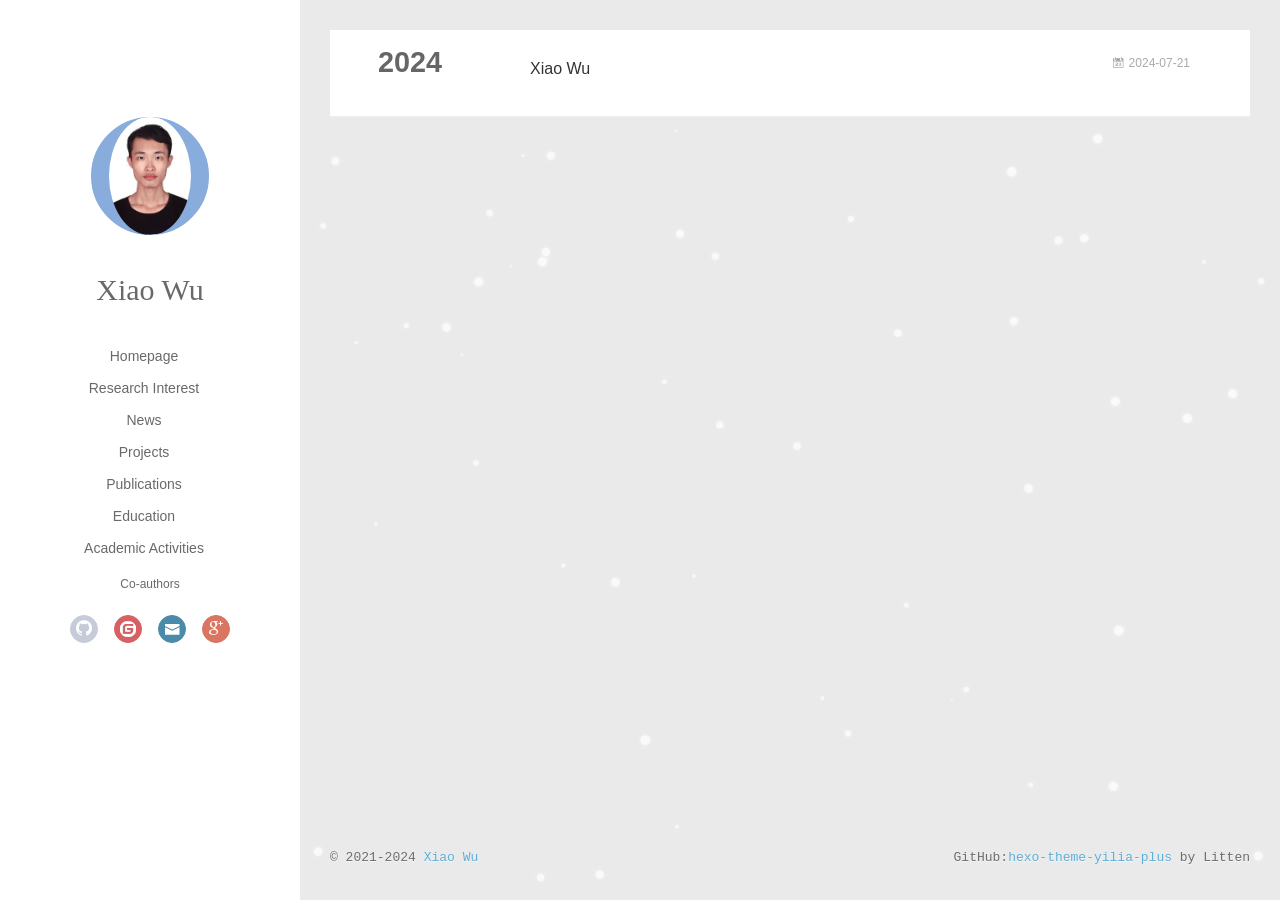
<file: archives/2024/index.html>
<!DOCTYPE html>
<html>
<head>
  <meta charset="utf-8">
  
  <meta name="renderer" content="webkit">
  <meta http-equiv="X-UA-Compatible" content="IE=edge" >
  <link rel="dns-prefetch" href="https://XiaoXiao-Woo.github.io">
  <title>Archives: 2024 | Homepage of Xiao Wu</title>
  <meta name="generator" content="hexo-theme-yilia-plus">
  <meta name="viewport" content="width=device-width, initial-scale=1, maximum-scale=1">
  
  <meta property="og:type" content="website">
<meta property="og:title" content="Homepage of Xiao Wu">
<meta property="og:url" content="https://xiaoxiao-woo.github.io/archives/2024/index.html">
<meta property="og:site_name" content="Homepage of Xiao Wu">
<meta property="og:locale" content="en_US">
<meta property="article:author" content="Xiao Wu">
<meta name="twitter:card" content="summary">
  
    <link rel="alternative" href="/atom.xml" title="Homepage of Xiao Wu" type="application/atom+xml">
  
  
    <link rel="icon" href="/favicon.ico">
  
  
    <link rel="apple-touch-icon" href="/apple-touch-icon-180x180.png">
  
  <link rel="stylesheet" type="text/css" href="/./main.a5fda8.css">
  <style type="text/css">
    
    #container.show {
      background: linear-gradient(200deg,#a0cfe4,#e8c37e);
    }
  </style>
  

  

  
    
 	  <script src="/lib/clickLove.js"></script>
  
  


  

</head>

<body>
  <div id="container" q-class="show:isCtnShow">
    <canvas id="anm-canvas" class="anm-canvas"></canvas>
    <div class="left-col" q-class="show:isShow">
      


<div class="overlay" style="background: #fff;"></div>
<div class="intrude-less">
	<header id="header" class="inner">
		<a href="/" class="profilepic">
			<img src="/assets/img/XiaoWu.jpg" class="js-avatar">
		</a>
		<hgroup>
			<h1 class="header-author"><a href="/">Xiao Wu</a></h1>
		</hgroup>
		

		<nav class="header-menu">
			<ul>
			
				<li><a href="/" >Homepage</a></li>
			
				<li><a href="/#research-interest" >Research Interest</a></li>
			
				<li><a href="/#news" >News</a></li>
			
				<li><a href="/#projects" >Projects</a></li>
			
				<li><a href="/#publications" >Publications</a></li>
			
				<li><a href="/#education" >Education</a></li>
			
				<li><a href="/#academic-activities" >Academic Activities</a></li>
			
			</ul>
		</nav>
		<nav class="header-smart-menu">
			
				
					<a q-on="click: openSlider(e, 'friends')" href="javascript:void(0)">Co-authors</a>
				
			
		</nav>
		<nav class="header-nav">
			<div class="social">
				
					
						<a class="github" href="https://github.com/XiaoXiao-Woo" 
												title="GitHub" target="_blank"><i class="icon-github"></i></a>
					
				
					
						<a class="gitee" href="https://gitee.com/elsting_woo" 
												title="gitee" target="_blank"><i class="icon-gitee"></i></a>
					
				
					
						<a class="mail" href="mailto:wxwsx1997@gmail.com" 
												title="Email" target="_blank"><i class="icon-mail"></i></a>
					
				
					
						<a class="google" href="https://scholar.google.com/citations?user=-aFhoQgAAAAJ&hl=en" 
												title="Google" target="_blank"><i class="icon-google"></i></a>
					
				
			</div>
		
		</nav>
	</header>		
</div>

    </div>
    <div class="mid-col" q-class="show:isShow,hide:isShow|isFalse">
      
      
<nav id="mobile-nav">
  	<div class="overlay js-overlay" style="background: #fff"></div>
	<div class="btnctn js-mobile-btnctn">
  		<div class="slider-trigger list" q-on="click: openSlider(e)"><i class="icon icon-sort"></i></div>
	</div>
	<div class="intrude-less">
		<header id="header" class="inner">
			<div class="profilepic">
				<a href="/">
					<img src="/assets/img/XiaoWu.jpg" class="js-avatar">
				</a>
			</div>
			<hgroup>
			  <h1 class="header-author js-header-author">Xiao Wu</h1>
			</hgroup>
			
			
			
				
			
				
			
				
			
				
			
				
			
				
			
				
			
			
			
			<nav class="header-nav">
				<div class="social">
					
						
						<a class="github" target="_blank" 
							href="https://github.com/XiaoXiao-Woo" title="GitHub"><i class="icon-github"></i></a>
						
					
						
						<a class="gitee" target="_blank" 
							href="https://gitee.com/elsting_woo" title="gitee"><i class="icon-gitee"></i></a>
						
					
						
						<a class="mail" target="_blank" 
							href="mailto:wxwsx1997@gmail.com" title="Email"><i class="icon-mail"></i></a>
						
					
						
						<a class="google" target="_blank" 
							href="https://scholar.google.com/citations?user=-aFhoQgAAAAJ&hl=en" title="Google"><i class="icon-google"></i></a>
						
					
				</div>
			</nav>

			<nav class="header-menu js-header-menu">
				<ul style="width: 70%">
				
				
					<li style="width: 14.285714285714286%"><a href="/">Homepage</a></li>
		        
					<li style="width: 14.285714285714286%"><a href="/#research-interest">Research Interest</a></li>
		        
					<li style="width: 14.285714285714286%"><a href="/#news">News</a></li>
		        
					<li style="width: 14.285714285714286%"><a href="/#projects">Projects</a></li>
		        
					<li style="width: 14.285714285714286%"><a href="/#publications">Publications</a></li>
		        
					<li style="width: 14.285714285714286%"><a href="/#education">Education</a></li>
		        
					<li style="width: 14.285714285714286%"><a href="/#academic-activities">Academic Activities</a></li>
		        
				</ul>
			</nav>
		</header>				
	</div>
	<div class="mobile-mask" style="display:none" q-show="isShow"></div>
</nav>

      <div id="wrapper" class="body-wrap">
        <div class="menu-l">
          <div class="canvas-wrap">
            <canvas data-colors="#eaeaea" data-sectionHeight="100" data-contentId="js-content" id="myCanvas1"
              class="anm-canvas"></canvas>
          </div>
          <div id="js-content" class="content-ll">
            
  
  
    
    
      
      
      <section class="archives-wrap">
        <div class="archive-year-wrap">
          <a href="/archives/2024" class="archive-year">2024</a>
        </div>
        <div class="archives">
    
    <article class="archive-article archive-type-page">
  <div class="archive-article-inner">
    <header class="archive-article-header">
      	<div class="article-meta">
	      	
<a href="/homepage/" class="archive-article-date">
        <time datetime="2024-07-20T16:00:00.000Z" itemprop="datePublished"><i class="icon-calendar icon"></i>2024-07-21</time>
</a>

        </div>
    	 
  
    <h1 itemprop="name">
	
	  <a class="archive-article-title" href="/homepage/" target="_blank">Xiao Wu</a>
  
    </h1>
  


        <div class="article-info info-on-right">
          
          

        </div>
        <div class="clearfix"></div>
    </header>
  </div>
</article>
  
  
    </div></section>
  

    


          </div>
        </div>
      </div>
      <footer id="footer">
  <div class="outer">
    <div id="footer-info">
    	<div class="footer-left">
    		&copy; 2021-2024 <a href="https://XiaoXiao-Woo.github.io/" target="_blank">Xiao Wu</a>
    	</div>
      	<div class="footer-right">
			
			
      		GitHub:<a href="https://github.com/JoeyBling/hexo-theme-yilia-plus" target="_blank">hexo-theme-yilia-plus</a> by Litten
      	</div>
    </div>
  </div>
  
  
	<script src="/lib/busuanzi.pure.js"></script>
	
  
  
	
	<span id="busuanzi_container_site_pv" style="display:none">
		本站总访问量<span id="busuanzi_value_site_pv"></span>次	
	        <span class="post-meta-divider" >|</span>
	</span>
  	<span id="busuanzi_container_site_uv" style='display:none'>
  		本站访客数<span id="busuanzi_value_site_uv"></span>人
  	</span>
  
</footer>

    </div>
    <script>
	var yiliaConfig = {
		mathjax: true,
		isHome: false,
		isPost: false,
		isArchive: true,
		isTag: false,
		isCategory: false,
		open_in_new: true,
		toc_hide_index: true,
		root: "/",
		innerArchive: false,
		showTags: true
	}
</script>

<script>!function(r){function e(t){if(i[t])return i[t].exports;var n=i[t]={exports:{},id:t,loaded:!1};return r[t].call(n.exports,n,n.exports,e),n.loaded=!0,n.exports}var i={};e.m=r,e.c=i,e.p="./",e(0)}([function(t,n,r){r(208),t.exports=r(205)},function(t,n,r){var d=r(3),y=r(46),g=r(26),b=r(27),x=r(47),m="prototype",S=function(t,n,r){var e,i,o,u,c=t&S.F,f=t&S.G,a=t&S.S,s=t&S.P,l=t&S.B,h=f?d:a?d[n]||(d[n]={}):(d[n]||{})[m],v=f?y:y[n]||(y[n]={}),p=v[m]||(v[m]={});for(e in f&&(r=n),r)o=((i=!c&&h&&void 0!==h[e])?h:r)[e],u=l&&i?x(o,d):s&&"function"==typeof o?x(Function.call,o):o,h&&b(h,e,o,t&S.U),v[e]!=o&&g(v,e,u),s&&p[e]!=o&&(p[e]=o)};d.core=y,S.F=1,S.G=2,S.S=4,S.P=8,S.B=16,S.W=32,S.U=64,S.R=128,t.exports=S},function(t,n,r){var e=r(5);t.exports=function(t){if(!e(t))throw TypeError(t+" is not an object!");return t}},function(t,n){var r=t.exports="undefined"!=typeof window&&window.Math==Math?window:"undefined"!=typeof self&&self.Math==Math?self:Function("return this")();"number"==typeof __g&&(__g=r)},function(t,n){t.exports=function(t){try{return!!t()}catch(t){return!0}}},function(t,n){t.exports=function(t){return"object"==typeof t?null!==t:"function"==typeof t}},function(t,n){var r=t.exports="undefined"!=typeof window&&window.Math==Math?window:"undefined"!=typeof self&&self.Math==Math?self:Function("return this")();"number"==typeof __g&&(__g=r)},function(t,n,r){var e=r(118)("wks"),i=r(79),o=r(3).Symbol,u="function"==typeof o;(t.exports=function(t){return e[t]||(e[t]=u&&o[t]||(u?o:i)("Symbol."+t))}).store=e},function(t,n,r){var e=r(49),i=Math.min;t.exports=function(t){return 0<t?i(e(t),9007199254740991):0}},function(t,n){var r={}.hasOwnProperty;t.exports=function(t,n){return r.call(t,n)}},function(t,n,r){t.exports=!r(4)(function(){return 7!=Object.defineProperty({},"a",{get:function(){return 7}}).a})},function(t,n,r){var e=r(2),i=r(174),o=r(53),u=Object.defineProperty;n.f=r(10)?Object.defineProperty:function(t,n,r){if(e(t),n=o(n,!0),e(r),i)try{return u(t,n,r)}catch(t){}if("get"in r||"set"in r)throw TypeError("Accessors not supported!");return"value"in r&&(t[n]=r.value),t}},function(t,n,r){t.exports=!r(20)(function(){return 7!=Object.defineProperty({},"a",{get:function(){return 7}}).a})},function(t,n,r){var e=r(14),i=r(24);t.exports=r(12)?function(t,n,r){return e.f(t,n,i(1,r))}:function(t,n,r){return t[n]=r,t}},function(t,n,r){var e=r(22),i=r(60),o=r(42),u=Object.defineProperty;n.f=r(12)?Object.defineProperty:function(t,n,r){if(e(t),n=o(n,!0),e(r),i)try{return u(t,n,r)}catch(t){}if("get"in r||"set"in r)throw TypeError("Accessors not supported!");return"value"in r&&(t[n]=r.value),t}},function(t,n,r){var e=r(96),i=r(34);t.exports=function(t){return e(i(t))}},function(t,n,r){var e=r(40)("wks"),i=r(25),o=r(6).Symbol,u="function"==typeof o;(t.exports=function(t){return e[t]||(e[t]=u&&o[t]||(u?o:i)("Symbol."+t))}).store=e},function(t,n,r){var e=r(51);t.exports=function(t){return Object(e(t))}},function(t,n){t.exports=function(t){return"object"==typeof t?null!==t:"function"==typeof t}},function(t,n){var r=t.exports={version:"2.6.9"};"number"==typeof __e&&(__e=r)},function(t,n){t.exports=function(t){try{return!!t()}catch(t){return!0}}},function(t,n){t.exports=function(t){if("function"!=typeof t)throw TypeError(t+" is not a function!");return t}},function(t,n,r){var e=r(18);t.exports=function(t){if(!e(t))throw TypeError(t+" is not an object!");return t}},function(t,n){t.exports=!0},function(t,n){t.exports=function(t,n){return{enumerable:!(1&t),configurable:!(2&t),writable:!(4&t),value:n}}},function(t,n){var r=0,e=Math.random();t.exports=function(t){return"Symbol(".concat(void 0===t?"":t,")_",(++r+e).toString(36))}},function(t,n,r){var e=r(11),i=r(75);t.exports=r(10)?function(t,n,r){return e.f(t,n,i(1,r))}:function(t,n,r){return t[n]=r,t}},function(t,n,r){var o=r(3),u=r(26),c=r(30),f=r(79)("src"),e=r(219),i="toString",a=(""+e).split(i);r(46).inspectSource=function(t){return e.call(t)},(t.exports=function(t,n,r,e){var i="function"==typeof r;i&&(c(r,"name")||u(r,"name",n)),t[n]!==r&&(i&&(c(r,f)||u(r,f,t[n]?""+t[n]:a.join(String(n)))),t===o?t[n]=r:e?t[n]?t[n]=r:u(t,n,r):(delete t[n],u(t,n,r)))})(Function.prototype,i,function(){return"function"==typeof this&&this[f]||e.call(this)})},function(t,n,r){var e=r(1),i=r(4),u=r(51),c=/"/g,o=function(t,n,r,e){var i=String(u(t)),o="<"+n;return""!==r&&(o+=" "+r+'="'+String(e).replace(c,"&quot;")+'"'),o+">"+i+"</"+n+">"};t.exports=function(n,t){var r={};r[n]=t(o),e(e.P+e.F*i(function(){var t=""[n]('"');return t!==t.toLowerCase()||3<t.split('"').length}),"String",r)}},function(t,n,r){var e=r(65),i=r(35);t.exports=Object.keys||function(t){return e(t,i)}},function(t,n){var r={}.hasOwnProperty;t.exports=function(t,n){return r.call(t,n)}},function(t,n,r){var e=r(117),i=r(75),o=r(33),u=r(53),c=r(30),f=r(174),a=Object.getOwnPropertyDescriptor;n.f=r(10)?a:function(t,n){if(t=o(t),n=u(n,!0),f)try{return a(t,n)}catch(t){}if(c(t,n))return i(!e.f.call(t,n),t[n])}},function(t,n,r){var e=r(30),i=r(17),o=r(154)("IE_PROTO"),u=Object.prototype;t.exports=Object.getPrototypeOf||function(t){return t=i(t),e(t,o)?t[o]:"function"==typeof t.constructor&&t instanceof t.constructor?t.constructor.prototype:t instanceof Object?u:null}},function(t,n,r){var e=r(116),i=r(51);t.exports=function(t){return e(i(t))}},function(t,n){t.exports=function(t){if(null==t)throw TypeError("Can't call method on  "+t);return t}},function(t,n){t.exports="constructor,hasOwnProperty,isPrototypeOf,propertyIsEnumerable,toLocaleString,toString,valueOf".split(",")},function(t,n){t.exports={}},function(t,n){n.f={}.propertyIsEnumerable},function(t,n,r){var e=r(14).f,i=r(9),o=r(16)("toStringTag");t.exports=function(t,n,r){t&&!i(t=r?t:t.prototype,o)&&e(t,o,{configurable:!0,value:n})}},function(t,n,r){var e=r(40)("keys"),i=r(25);t.exports=function(t){return e[t]||(e[t]=i(t))}},function(t,n,r){var e=r(19),i=r(6),o="__core-js_shared__",u=i[o]||(i[o]={});(t.exports=function(t,n){return u[t]||(u[t]=void 0!==n?n:{})})("versions",[]).push({version:e.version,mode:r(23)?"pure":"global",copyright:"© 2019 Denis Pushkarev (zloirock.ru)"})},function(t,n){var r=Math.ceil,e=Math.floor;t.exports=function(t){return isNaN(t=+t)?0:(0<t?e:r)(t)}},function(t,n,r){var i=r(18);t.exports=function(t,n){if(!i(t))return t;var r,e;if(n&&"function"==typeof(r=t.toString)&&!i(e=r.call(t)))return e;if("function"==typeof(r=t.valueOf)&&!i(e=r.call(t)))return e;if(!n&&"function"==typeof(r=t.toString)&&!i(e=r.call(t)))return e;throw TypeError("Can't convert object to primitive value")}},function(t,n,r){var e=r(6),i=r(19),o=r(23),u=r(44),c=r(14).f;t.exports=function(t){var n=i.Symbol||(i.Symbol=o?{}:e.Symbol||{});"_"==t.charAt(0)||t in n||c(n,t,{value:u.f(t)})}},function(t,n,r){n.f=r(16)},function(t,n){var r={}.toString;t.exports=function(t){return r.call(t).slice(8,-1)}},function(t,n){var r=t.exports={version:"2.6.9"};"number"==typeof __e&&(__e=r)},function(t,n,r){var o=r(21);t.exports=function(e,i,t){if(o(e),void 0===i)return e;switch(t){case 1:return function(t){return e.call(i,t)};case 2:return function(t,n){return e.call(i,t,n)};case 3:return function(t,n,r){return e.call(i,t,n,r)}}return function(){return e.apply(i,arguments)}}},function(t,n,r){"use strict";var e=r(4);t.exports=function(t,n){return!!t&&e(function(){n?t.call(null,function(){},1):t.call(null)})}},function(t,n){var r=Math.ceil,e=Math.floor;t.exports=function(t){return isNaN(t=+t)?0:(0<t?e:r)(t)}},function(t,n,r){var x=r(47),m=r(116),S=r(17),w=r(8),e=r(138);t.exports=function(l,t){var h=1==l,v=2==l,p=3==l,d=4==l,y=6==l,g=5==l||y,b=t||e;return function(t,n,r){for(var e,i,o=S(t),u=m(o),c=x(n,r,3),f=w(u.length),a=0,s=h?b(t,f):v?b(t,0):void 0;a<f;a++)if((g||a in u)&&(i=c(e=u[a],a,o),l))if(h)s[a]=i;else if(i)switch(l){case 3:return!0;case 5:return e;case 6:return a;case 2:s.push(e)}else if(d)return!1;return y?-1:p||d?d:s}}},function(t,n){t.exports=function(t){if(null==t)throw TypeError("Can't call method on  "+t);return t}},function(t,n,r){var i=r(1),o=r(46),u=r(4);t.exports=function(t,n){var r=(o.Object||{})[t]||Object[t],e={};e[t]=n(r),i(i.S+i.F*u(function(){r(1)}),"Object",e)}},function(t,n,r){var i=r(5);t.exports=function(t,n){if(!i(t))return t;var r,e;if(n&&"function"==typeof(r=t.toString)&&!i(e=r.call(t)))return e;if("function"==typeof(r=t.valueOf)&&!i(e=r.call(t)))return e;if(!n&&"function"==typeof(r=t.toString)&&!i(e=r.call(t)))return e;throw TypeError("Can't convert object to primitive value")}},function(t,n,r){var d=r(6),y=r(19),g=r(93),b=r(13),x=r(9),m="prototype",S=function(t,n,r){var e,i,o,u=t&S.F,c=t&S.G,f=t&S.S,a=t&S.P,s=t&S.B,l=t&S.W,h=c?y:y[n]||(y[n]={}),v=h[m],p=c?d:f?d[n]:(d[n]||{})[m];for(e in c&&(r=n),r)(i=!u&&p&&void 0!==p[e])&&x(h,e)||(o=i?p[e]:r[e],h[e]=c&&"function"!=typeof p[e]?r[e]:s&&i?g(o,d):l&&p[e]==o?function(e){var t=function(t,n,r){if(this instanceof e){switch(arguments.length){case 0:return new e;case 1:return new e(t);case 2:return new e(t,n)}return new e(t,n,r)}return e.apply(this,arguments)};return t[m]=e[m],t}(o):a&&"function"==typeof o?g(Function.call,o):o,a&&((h.virtual||(h.virtual={}))[e]=o,t&S.R&&v&&!v[e]&&b(v,e,o)))};S.F=1,S.G=2,S.S=4,S.P=8,S.B=16,S.W=32,S.U=64,S.R=128,t.exports=S},function(t,n,r){var e=r(34);t.exports=function(t){return Object(e(t))}},function(t,n,r){var o=r(196),e=r(1),i=r(118)("metadata"),u=i.store||(i.store=new(r(200))),c=function(t,n,r){var e=u.get(t);if(!e){if(!r)return;u.set(t,e=new o)}var i=e.get(n);if(!i){if(!r)return;e.set(n,i=new o)}return i};t.exports={store:u,map:c,has:function(t,n,r){var e=c(n,r,!1);return void 0!==e&&e.has(t)},get:function(t,n,r){var e=c(n,r,!1);return void 0===e?void 0:e.get(t)},set:function(t,n,r,e){c(r,e,!0).set(t,n)},keys:function(t,n){var r=c(t,n,!1),e=[];return r&&r.forEach(function(t,n){e.push(n)}),e},key:function(t){return void 0===t||"symbol"==typeof t?t:String(t)},exp:function(t){e(e.S,"Reflect",t)}}},function(t,n,r){"use strict";if(r(10)){var g=r(68),b=r(3),x=r(4),m=r(1),S=r(132),e=r(159),h=r(47),w=r(70),i=r(75),_=r(26),o=r(76),u=r(49),O=r(8),E=r(194),c=r(78),f=r(53),a=r(30),M=r(81),P=r(5),v=r(17),p=r(145),j=r(72),F=r(32),A=r(73).f,d=r(161),s=r(79),l=r(7),y=r(50),I=r(120),L=r(119),N=r(162),T=r(82),k=r(125),R=r(77),C=r(137),D=r(166),G=r(11),W=r(31),U=G.f,V=W.f,B=b.RangeError,q=b.TypeError,z=b.Uint8Array,K="ArrayBuffer",H="Shared"+K,J="BYTES_PER_ELEMENT",$="prototype",Y=Array[$],X=e.ArrayBuffer,Q=e.DataView,Z=y(0),tt=y(2),nt=y(3),rt=y(4),et=y(5),it=y(6),ot=I(!0),ut=I(!1),ct=N.values,ft=N.keys,at=N.entries,st=Y.lastIndexOf,lt=Y.reduce,ht=Y.reduceRight,vt=Y.join,pt=Y.sort,dt=Y.slice,yt=Y.toString,gt=Y.toLocaleString,bt=l("iterator"),xt=l("toStringTag"),mt=s("typed_constructor"),St=s("def_constructor"),wt=S.CONSTR,_t=S.TYPED,Ot=S.VIEW,Et="Wrong length!",Mt=y(1,function(t,n){return It(L(t,t[St]),n)}),Pt=x(function(){return 1===new z(new Uint16Array([1]).buffer)[0]}),jt=!!z&&!!z[$].set&&x(function(){new z(1).set({})}),Ft=function(t,n){var r=u(t);if(r<0||r%n)throw B("Wrong offset!");return r},At=function(t){if(P(t)&&_t in t)return t;throw q(t+" is not a typed array!")},It=function(t,n){if(!(P(t)&&mt in t))throw q("It is not a typed array constructor!");return new t(n)},Lt=function(t,n){return Nt(L(t,t[St]),n)},Nt=function(t,n){for(var r=0,e=n.length,i=It(t,e);r<e;)i[r]=n[r++];return i},Tt=function(t,n,r){U(t,n,{get:function(){return this._d[r]}})},kt=function(t){var n,r,e,i,o,u,c=v(t),f=arguments.length,a=1<f?arguments[1]:void 0,s=void 0!==a,l=d(c);if(null!=l&&!p(l)){for(u=l.call(c),e=[],n=0;!(o=u.next()).done;n++)e.push(o.value);c=e}for(s&&2<f&&(a=h(a,arguments[2],2)),n=0,r=O(c.length),i=It(this,r);n<r;n++)i[n]=s?a(c[n],n):c[n];return i},Rt=function(){for(var t=0,n=arguments.length,r=It(this,n);t<n;)r[t]=arguments[t++];return r},Ct=!!z&&x(function(){gt.call(new z(1))}),Dt=function(){return gt.apply(Ct?dt.call(At(this)):At(this),arguments)},Gt={copyWithin:function(t,n){return D.call(At(this),t,n,2<arguments.length?arguments[2]:void 0)},every:function(t){return rt(At(this),t,1<arguments.length?arguments[1]:void 0)},fill:function(t){return C.apply(At(this),arguments)},filter:function(t){return Lt(this,tt(At(this),t,1<arguments.length?arguments[1]:void 0))},find:function(t){return et(At(this),t,1<arguments.length?arguments[1]:void 0)},findIndex:function(t){return it(At(this),t,1<arguments.length?arguments[1]:void 0)},forEach:function(t){Z(At(this),t,1<arguments.length?arguments[1]:void 0)},indexOf:function(t){return ut(At(this),t,1<arguments.length?arguments[1]:void 0)},includes:function(t){return ot(At(this),t,1<arguments.length?arguments[1]:void 0)},join:function(t){return vt.apply(At(this),arguments)},lastIndexOf:function(t){return st.apply(At(this),arguments)},map:function(t){return Mt(At(this),t,1<arguments.length?arguments[1]:void 0)},reduce:function(t){return lt.apply(At(this),arguments)},reduceRight:function(t){return ht.apply(At(this),arguments)},reverse:function(){for(var t,n=this,r=At(n).length,e=Math.floor(r/2),i=0;i<e;)t=n[i],n[i++]=n[--r],n[r]=t;return n},some:function(t){return nt(At(this),t,1<arguments.length?arguments[1]:void 0)},sort:function(t){return pt.call(At(this),t)},subarray:function(t,n){var r=At(this),e=r.length,i=c(t,e);return new(L(r,r[St]))(r.buffer,r.byteOffset+i*r.BYTES_PER_ELEMENT,O((void 0===n?e:c(n,e))-i))}},Wt=function(t,n){return Lt(this,dt.call(At(this),t,n))},Ut=function(t){At(this);var n=Ft(arguments[1],1),r=this.length,e=v(t),i=O(e.length),o=0;if(r<i+n)throw B(Et);for(;o<i;)this[n+o]=e[o++]},Vt={entries:function(){return at.call(At(this))},keys:function(){return ft.call(At(this))},values:function(){return ct.call(At(this))}},Bt=function(t,n){return P(t)&&t[_t]&&"symbol"!=typeof n&&n in t&&String(+n)==String(n)},qt=function(t,n){return Bt(t,n=f(n,!0))?i(2,t[n]):V(t,n)},zt=function(t,n,r){return!(Bt(t,n=f(n,!0))&&P(r)&&a(r,"value"))||a(r,"get")||a(r,"set")||r.configurable||a(r,"writable")&&!r.writable||a(r,"enumerable")&&!r.enumerable?U(t,n,r):(t[n]=r.value,t)};wt||(W.f=qt,G.f=zt),m(m.S+m.F*!wt,"Object",{getOwnPropertyDescriptor:qt,defineProperty:zt}),x(function(){yt.call({})})&&(yt=gt=function(){return vt.call(this)});var Kt=o({},Gt);o(Kt,Vt),_(Kt,bt,Vt.values),o(Kt,{slice:Wt,set:Ut,constructor:function(){},toString:yt,toLocaleString:Dt}),Tt(Kt,"buffer","b"),Tt(Kt,"byteOffset","o"),Tt(Kt,"byteLength","l"),Tt(Kt,"length","e"),U(Kt,xt,{get:function(){return this[_t]}}),t.exports=function(t,l,n,o){var h=t+((o=!!o)?"Clamped":"")+"Array",r="get"+t,u="set"+t,v=b[h],c=v||{},e=v&&F(v),i=!v||!S.ABV,f={},a=v&&v[$],p=function(t,i){U(t,i,{get:function(){return t=i,(n=this._d).v[r](t*l+n.o,Pt);var t,n},set:function(t){return n=i,r=t,e=this._d,o&&(r=(r=Math.round(r))<0?0:255<r?255:255&r),void e.v[u](n*l+e.o,r,Pt);var n,r,e},enumerable:!0})};i?(v=n(function(t,n,r,e){w(t,v,h,"_d");var i,o,u,c,f=0,a=0;if(P(n)){if(!(n instanceof X||(c=M(n))==K||c==H))return _t in n?Nt(v,n):kt.call(v,n);i=n,a=Ft(r,l);var s=n.byteLength;if(void 0===e){if(s%l)throw B(Et);if((o=s-a)<0)throw B(Et)}else if(s<(o=O(e)*l)+a)throw B(Et);u=o/l}else u=E(n),i=new X(o=u*l);for(_(t,"_d",{b:i,o:a,l:o,e:u,v:new Q(i)});f<u;)p(t,f++)}),a=v[$]=j(Kt),_(a,"constructor",v)):x(function(){v(1)})&&x(function(){new v(-1)})&&k(function(t){new v,new v(null),new v(1.5),new v(t)},!0)||(v=n(function(t,n,r,e){var i;return w(t,v,h),P(n)?n instanceof X||(i=M(n))==K||i==H?void 0!==e?new c(n,Ft(r,l),e):void 0!==r?new c(n,Ft(r,l)):new c(n):_t in n?Nt(v,n):kt.call(v,n):new c(E(n))}),Z(e!==Function.prototype?A(c).concat(A(e)):A(c),function(t){t in v||_(v,t,c[t])}),v[$]=a,g||(a.constructor=v));var s=a[bt],d=!!s&&("values"==s.name||null==s.name),y=Vt.values;_(v,mt,!0),_(a,_t,h),_(a,Ot,!0),_(a,St,v),(o?new v(1)[xt]==h:xt in a)||U(a,xt,{get:function(){return h}}),f[h]=v,m(m.G+m.W+m.F*(v!=c),f),m(m.S,h,{BYTES_PER_ELEMENT:l}),m(m.S+m.F*x(function(){c.of.call(v,1)}),h,{from:kt,of:Rt}),J in a||_(a,J,l),m(m.P,h,Gt),R(h),m(m.P+m.F*jt,h,{set:Ut}),m(m.P+m.F*!d,h,Vt),g||a.toString==yt||(a.toString=yt),m(m.P+m.F*x(function(){new v(1).slice()}),h,{slice:Wt}),m(m.P+m.F*(x(function(){return[1,2].toLocaleString()!=new v([1,2]).toLocaleString()})||!x(function(){a.toLocaleString.call([1,2])})),h,{toLocaleString:Dt}),T[h]=d?s:y,g||d||_(a,bt,y)}}else t.exports=function(){}},function(t,n){var r={}.toString;t.exports=function(t){return r.call(t).slice(8,-1)}},function(t,n,r){var e=r(18),i=r(6).document,o=e(i)&&e(i.createElement);t.exports=function(t){return o?i.createElement(t):{}}},function(t,n,r){t.exports=!r(12)&&!r(20)(function(){return 7!=Object.defineProperty(r(59)("div"),"a",{get:function(){return 7}}).a})},function(t,n,r){"use strict";var x=r(23),m=r(54),S=r(66),w=r(13),_=r(36),O=r(98),E=r(38),M=r(104),P=r(16)("iterator"),j=!([].keys&&"next"in[].keys()),F="values",A=function(){return this};t.exports=function(t,n,r,e,i,o,u){O(r,n,e);var c,f,a,s=function(t){if(!j&&t in p)return p[t];switch(t){case"keys":case F:return function(){return new r(this,t)}}return function(){return new r(this,t)}},l=n+" Iterator",h=i==F,v=!1,p=t.prototype,d=p[P]||p["@@iterator"]||i&&p[i],y=d||s(i),g=i?h?s("entries"):y:void 0,b="Array"==n&&p.entries||d;if(b&&((a=M(b.call(new t)))!==Object.prototype&&a.next&&(E(a,l,!0),x||"function"==typeof a[P]||w(a,P,A))),h&&d&&d.name!==F&&(v=!0,y=function(){return d.call(this)}),x&&!u||!j&&!v&&p[P]||w(p,P,y),_[n]=y,_[l]=A,i)if(c={values:h?y:s(F),keys:o?y:s("keys"),entries:g},u)for(f in c)f in p||S(p,f,c[f]);else m(m.P+m.F*(j||v),n,c);return c}},function(t,n,e){var i=e(22),o=e(101),u=e(35),c=e(39)("IE_PROTO"),f=function(){},a="prototype",s=function(){var t,n=e(59)("iframe"),r=u.length;for(n.style.display="none",e(95).appendChild(n),n.src="javascript:",(t=n.contentWindow.document).open(),t.write("<script>document.F=Object<\/script>"),t.close(),s=t.F;r--;)delete s[a][u[r]];return s()};t.exports=Object.create||function(t,n){var r;return null!==t?(f[a]=i(t),r=new f,f[a]=null,r[c]=t):r=s(),void 0===n?r:o(r,n)}},function(t,n,r){var e=r(65),i=r(35).concat("length","prototype");n.f=Object.getOwnPropertyNames||function(t){return e(t,i)}},function(t,n){n.f=Object.getOwnPropertySymbols},function(t,n,r){var u=r(9),c=r(15),f=r(92)(!1),a=r(39)("IE_PROTO");t.exports=function(t,n){var r,e=c(t),i=0,o=[];for(r in e)r!=a&&u(e,r)&&o.push(r);for(;n.length>i;)u(e,r=n[i++])&&(~f(o,r)||o.push(r));return o}},function(t,n,r){t.exports=r(13)},function(t,n,r){var e=r(7)("unscopables"),i=Array.prototype;null==i[e]&&r(26)(i,e,{}),t.exports=function(t){i[e][t]=!0}},function(t,n){t.exports=!1},function(t,n,r){var e=r(79)("meta"),i=r(5),o=r(30),u=r(11).f,c=0,f=Object.isExtensible||function(){return!0},a=!r(4)(function(){return f(Object.preventExtensions({}))}),s=function(t){u(t,e,{value:{i:"O"+ ++c,w:{}}})},l=t.exports={KEY:e,NEED:!1,fastKey:function(t,n){if(!i(t))return"symbol"==typeof t?t:("string"==typeof t?"S":"P")+t;if(!o(t,e)){if(!f(t))return"F";if(!n)return"E";s(t)}return t[e].i},getWeak:function(t,n){if(!o(t,e)){if(!f(t))return!0;if(!n)return!1;s(t)}return t[e].w},onFreeze:function(t){return a&&l.NEED&&f(t)&&!o(t,e)&&s(t),t}}},function(t,n){t.exports=function(t,n,r,e){if(!(t instanceof n)||void 0!==e&&e in t)throw TypeError(r+": incorrect invocation!");return t}},function(t,n,r){var h=r(47),v=r(177),p=r(145),d=r(2),y=r(8),g=r(161),b={},x={};(n=t.exports=function(t,n,r,e,i){var o,u,c,f,a=i?function(){return t}:g(t),s=h(r,e,n?2:1),l=0;if("function"!=typeof a)throw TypeError(t+" is not iterable!");if(p(a)){for(o=y(t.length);l<o;l++)if((f=n?s(d(u=t[l])[0],u[1]):s(t[l]))===b||f===x)return f}else for(c=a.call(t);!(u=c.next()).done;)if((f=v(c,s,u.value,n))===b||f===x)return f}).BREAK=b,n.RETURN=x},function(t,n,e){var i=e(2),o=e(183),u=e(141),c=e(154)("IE_PROTO"),f=function(){},a="prototype",s=function(){var t,n=e(140)("iframe"),r=u.length;for(n.style.display="none",e(143).appendChild(n),n.src="javascript:",(t=n.contentWindow.document).open(),t.write("<script>document.F=Object<\/script>"),t.close(),s=t.F;r--;)delete s[a][u[r]];return s()};t.exports=Object.create||function(t,n){var r;return null!==t?(f[a]=i(t),r=new f,f[a]=null,r[c]=t):r=s(),void 0===n?r:o(r,n)}},function(t,n,r){var e=r(185),i=r(141).concat("length","prototype");n.f=Object.getOwnPropertyNames||function(t){return e(t,i)}},function(t,n,r){var e=r(185),i=r(141);t.exports=Object.keys||function(t){return e(t,i)}},function(t,n){t.exports=function(t,n){return{enumerable:!(1&t),configurable:!(2&t),writable:!(4&t),value:n}}},function(t,n,r){var i=r(27);t.exports=function(t,n,r){for(var e in n)i(t,e,n[e],r);return t}},function(t,n,r){"use strict";var e=r(3),i=r(11),o=r(10),u=r(7)("species");t.exports=function(t){var n=e[t];o&&n&&!n[u]&&i.f(n,u,{configurable:!0,get:function(){return this}})}},function(t,n,r){var e=r(49),i=Math.max,o=Math.min;t.exports=function(t,n){return(t=e(t))<0?i(t+n,0):o(t,n)}},function(t,n){var r=0,e=Math.random();t.exports=function(t){return"Symbol(".concat(void 0===t?"":t,")_",(++r+e).toString(36))}},function(t,n,r){var e=r(5);t.exports=function(t,n){if(!e(t)||t._t!==n)throw TypeError("Incompatible receiver, "+n+" required!");return t}},function(t,n,r){var i=r(45),o=r(7)("toStringTag"),u="Arguments"==i(function(){return arguments}());t.exports=function(t){var n,r,e;return void 0===t?"Undefined":null===t?"Null":"string"==typeof(r=function(t,n){try{return t[n]}catch(t){}}(n=Object(t),o))?r:u?i(n):"Object"==(e=i(n))&&"function"==typeof n.callee?"Arguments":e}},function(t,n){t.exports={}},function(t,n,r){var e=r(11).f,i=r(30),o=r(7)("toStringTag");t.exports=function(t,n,r){t&&!i(t=r?t:t.prototype,o)&&e(t,o,{configurable:!0,value:n})}},function(t,n,r){var u=r(1),e=r(51),c=r(4),f=r(157),i="["+f+"]",o=RegExp("^"+i+i+"*"),a=RegExp(i+i+"*$"),s=function(t,n,r){var e={},i=c(function(){return!!f[t]()||"​"!="​"[t]()}),o=e[t]=i?n(l):f[t];r&&(e[r]=o),u(u.P+u.F*i,"String",e)},l=s.trim=function(t,n){return t=String(e(t)),1&n&&(t=t.replace(o,"")),2&n&&(t=t.replace(a,"")),t};t.exports=s},function(t,n,r){t.exports={default:r(88),__esModule:!0}},function(t,n,r){t.exports={default:r(89),__esModule:!0}},function(t,n,r){"use strict";function e(t){return t&&t.__esModule?t:{default:t}}n.__esModule=!0;var i=e(r(86)),o=e(r(85)),u="function"==typeof o.default&&"symbol"==typeof i.default?function(t){return typeof t}:function(t){return t&&"function"==typeof o.default&&t.constructor===o.default&&t!==o.default.prototype?"symbol":typeof t};n.default="function"==typeof o.default&&"symbol"===u(i.default)?function(t){return void 0===t?"undefined":u(t)}:function(t){return t&&"function"==typeof o.default&&t.constructor===o.default&&t!==o.default.prototype?"symbol":void 0===t?"undefined":u(t)}},function(t,n,r){r(111),r(109),r(112),r(113),t.exports=r(19).Symbol},function(t,n,r){r(110),r(114),t.exports=r(44).f("iterator")},function(t,n){t.exports=function(t){if("function"!=typeof t)throw TypeError(t+" is not a function!");return t}},function(t,n){t.exports=function(){}},function(t,n,r){var f=r(15),a=r(107),s=r(106);t.exports=function(c){return function(t,n,r){var e,i=f(t),o=a(i.length),u=s(r,o);if(c&&n!=n){for(;u<o;)if((e=i[u++])!=e)return!0}else for(;u<o;u++)if((c||u in i)&&i[u]===n)return c||u||0;return!c&&-1}}},function(t,n,r){var o=r(90);t.exports=function(e,i,t){if(o(e),void 0===i)return e;switch(t){case 1:return function(t){return e.call(i,t)};case 2:return function(t,n){return e.call(i,t,n)};case 3:return function(t,n,r){return e.call(i,t,n,r)}}return function(){return e.apply(i,arguments)}}},function(t,n,r){var c=r(29),f=r(64),a=r(37);t.exports=function(t){var n=c(t),r=f.f;if(r)for(var e,i=r(t),o=a.f,u=0;i.length>u;)o.call(t,e=i[u++])&&n.push(e);return n}},function(t,n,r){var e=r(6).document;t.exports=e&&e.documentElement},function(t,n,r){var e=r(58);t.exports=Object("z").propertyIsEnumerable(0)?Object:function(t){return"String"==e(t)?t.split(""):Object(t)}},function(t,n,r){var e=r(58);t.exports=Array.isArray||function(t){return"Array"==e(t)}},function(t,n,r){"use strict";var e=r(62),i=r(24),o=r(38),u={};r(13)(u,r(16)("iterator"),function(){return this}),t.exports=function(t,n,r){t.prototype=e(u,{next:i(1,r)}),o(t,n+" Iterator")}},function(t,n){t.exports=function(t,n){return{value:n,done:!!t}}},function(t,n,r){var e=r(25)("meta"),i=r(18),o=r(9),u=r(14).f,c=0,f=Object.isExtensible||function(){return!0},a=!r(20)(function(){return f(Object.preventExtensions({}))}),s=function(t){u(t,e,{value:{i:"O"+ ++c,w:{}}})},l=t.exports={KEY:e,NEED:!1,fastKey:function(t,n){if(!i(t))return"symbol"==typeof t?t:("string"==typeof t?"S":"P")+t;if(!o(t,e)){if(!f(t))return"F";if(!n)return"E";s(t)}return t[e].i},getWeak:function(t,n){if(!o(t,e)){if(!f(t))return!0;if(!n)return!1;s(t)}return t[e].w},onFreeze:function(t){return a&&l.NEED&&f(t)&&!o(t,e)&&s(t),t}}},function(t,n,r){var u=r(14),c=r(22),f=r(29);t.exports=r(12)?Object.defineProperties:function(t,n){c(t);for(var r,e=f(n),i=e.length,o=0;o<i;)u.f(t,r=e[o++],n[r]);return t}},function(t,n,r){var e=r(37),i=r(24),o=r(15),u=r(42),c=r(9),f=r(60),a=Object.getOwnPropertyDescriptor;n.f=r(12)?a:function(t,n){if(t=o(t),n=u(n,!0),f)try{return a(t,n)}catch(t){}if(c(t,n))return i(!e.f.call(t,n),t[n])}},function(t,n,r){var e=r(15),i=r(63).f,o={}.toString,u="object"==typeof window&&window&&Object.getOwnPropertyNames?Object.getOwnPropertyNames(window):[];t.exports.f=function(t){return u&&"[object Window]"==o.call(t)?function(t){try{return i(t)}catch(t){return u.slice()}}(t):i(e(t))}},function(t,n,r){var e=r(9),i=r(55),o=r(39)("IE_PROTO"),u=Object.prototype;t.exports=Object.getPrototypeOf||function(t){return t=i(t),e(t,o)?t[o]:"function"==typeof t.constructor&&t instanceof t.constructor?t.constructor.prototype:t instanceof Object?u:null}},function(t,n,r){var f=r(41),a=r(34);t.exports=function(c){return function(t,n){var r,e,i=String(a(t)),o=f(n),u=i.length;return o<0||u<=o?c?"":void 0:(r=i.charCodeAt(o))<55296||56319<r||o+1===u||(e=i.charCodeAt(o+1))<56320||57343<e?c?i.charAt(o):r:c?i.slice(o,o+2):e-56320+(r-55296<<10)+65536}}},function(t,n,r){var e=r(41),i=Math.max,o=Math.min;t.exports=function(t,n){return(t=e(t))<0?i(t+n,0):o(t,n)}},function(t,n,r){var e=r(41),i=Math.min;t.exports=function(t){return 0<t?i(e(t),9007199254740991):0}},function(t,n,r){"use strict";var e=r(91),i=r(99),o=r(36),u=r(15);t.exports=r(61)(Array,"Array",function(t,n){this._t=u(t),this._i=0,this._k=n},function(){var t=this._t,n=this._k,r=this._i++;return!t||r>=t.length?(this._t=void 0,i(1)):i(0,"keys"==n?r:"values"==n?t[r]:[r,t[r]])},"values"),o.Arguments=o.Array,e("keys"),e("values"),e("entries")},function(t,n){},function(t,n,r){"use strict";var e=r(105)(!0);r(61)(String,"String",function(t){this._t=String(t),this._i=0},function(){var t,n=this._t,r=this._i;return r>=n.length?{value:void 0,done:!0}:(t=e(n,r),this._i+=t.length,{value:t,done:!1})})},function(t,n,r){"use strict";var e=r(6),u=r(9),i=r(12),o=r(54),c=r(66),f=r(100).KEY,a=r(20),s=r(40),l=r(38),h=r(25),v=r(16),p=r(44),d=r(43),y=r(94),g=r(97),b=r(22),x=r(18),m=r(55),S=r(15),w=r(42),_=r(24),O=r(62),E=r(103),M=r(102),P=r(64),j=r(14),F=r(29),A=M.f,I=j.f,L=E.f,N=e.Symbol,T=e.JSON,k=T&&T.stringify,R="prototype",C=v("_hidden"),D=v("toPrimitive"),G={}.propertyIsEnumerable,W=s("symbol-registry"),U=s("symbols"),V=s("op-symbols"),B=Object[R],q="function"==typeof N&&!!P.f,z=e.QObject,K=!z||!z[R]||!z[R].findChild,H=i&&a(function(){return 7!=O(I({},"a",{get:function(){return I(this,"a",{value:7}).a}})).a})?function(t,n,r){var e=A(B,n);e&&delete B[n],I(t,n,r),e&&t!==B&&I(B,n,e)}:I,J=function(t){var n=U[t]=O(N[R]);return n._k=t,n},$=q&&"symbol"==typeof N.iterator?function(t){return"symbol"==typeof t}:function(t){return t instanceof N},Y=function(t,n,r){return t===B&&Y(V,n,r),b(t),n=w(n,!0),b(r),u(U,n)?(r.enumerable?(u(t,C)&&t[C][n]&&(t[C][n]=!1),r=O(r,{enumerable:_(0,!1)})):(u(t,C)||I(t,C,_(1,{})),t[C][n]=!0),H(t,n,r)):I(t,n,r)},X=function(t,n){b(t);for(var r,e=y(n=S(n)),i=0,o=e.length;i<o;)Y(t,r=e[i++],n[r]);return t},Q=function(t){var n=G.call(this,t=w(t,!0));return!(this===B&&u(U,t)&&!u(V,t))&&(!(n||!u(this,t)||!u(U,t)||u(this,C)&&this[C][t])||n)},Z=function(t,n){if(t=S(t),n=w(n,!0),t!==B||!u(U,n)||u(V,n)){var r=A(t,n);return!r||!u(U,n)||u(t,C)&&t[C][n]||(r.enumerable=!0),r}},tt=function(t){for(var n,r=L(S(t)),e=[],i=0;r.length>i;)u(U,n=r[i++])||n==C||n==f||e.push(n);return e},nt=function(t){for(var n,r=t===B,e=L(r?V:S(t)),i=[],o=0;e.length>o;)!u(U,n=e[o++])||r&&!u(B,n)||i.push(U[n]);return i};q||(c((N=function(){if(this instanceof N)throw TypeError("Symbol is not a constructor!");var n=h(0<arguments.length?arguments[0]:void 0),r=function(t){this===B&&r.call(V,t),u(this,C)&&u(this[C],n)&&(this[C][n]=!1),H(this,n,_(1,t))};return i&&K&&H(B,n,{configurable:!0,set:r}),J(n)})[R],"toString",function(){return this._k}),M.f=Z,j.f=Y,r(63).f=E.f=tt,r(37).f=Q,P.f=nt,i&&!r(23)&&c(B,"propertyIsEnumerable",Q,!0),p.f=function(t){return J(v(t))}),o(o.G+o.W+o.F*!q,{Symbol:N});for(var rt="hasInstance,isConcatSpreadable,iterator,match,replace,search,species,split,toPrimitive,toStringTag,unscopables".split(","),et=0;rt.length>et;)v(rt[et++]);for(var it=F(v.store),ot=0;it.length>ot;)d(it[ot++]);o(o.S+o.F*!q,"Symbol",{for:function(t){return u(W,t+="")?W[t]:W[t]=N(t)},keyFor:function(t){if(!$(t))throw TypeError(t+" is not a symbol!");for(var n in W)if(W[n]===t)return n},useSetter:function(){K=!0},useSimple:function(){K=!1}}),o(o.S+o.F*!q,"Object",{create:function(t,n){return void 0===n?O(t):X(O(t),n)},defineProperty:Y,defineProperties:X,getOwnPropertyDescriptor:Z,getOwnPropertyNames:tt,getOwnPropertySymbols:nt});var ut=a(function(){P.f(1)});o(o.S+o.F*ut,"Object",{getOwnPropertySymbols:function(t){return P.f(m(t))}}),T&&o(o.S+o.F*(!q||a(function(){var t=N();return"[null]"!=k([t])||"{}"!=k({a:t})||"{}"!=k(Object(t))})),"JSON",{stringify:function(t){for(var n,r,e=[t],i=1;arguments.length>i;)e.push(arguments[i++]);if(r=n=e[1],(x(n)||void 0!==t)&&!$(t))return g(n)||(n=function(t,n){if("function"==typeof r&&(n=r.call(this,t,n)),!$(n))return n}),e[1]=n,k.apply(T,e)}}),N[R][D]||r(13)(N[R],D,N[R].valueOf),l(N,"Symbol"),l(Math,"Math",!0),l(e.JSON,"JSON",!0)},function(t,n,r){r(43)("asyncIterator")},function(t,n,r){r(43)("observable")},function(t,n,r){r(108);for(var e=r(6),i=r(13),o=r(36),u=r(16)("toStringTag"),c="CSSRuleList,CSSStyleDeclaration,CSSValueList,ClientRectList,DOMRectList,DOMStringList,DOMTokenList,DataTransferItemList,FileList,HTMLAllCollection,HTMLCollection,HTMLFormElement,HTMLSelectElement,MediaList,MimeTypeArray,NamedNodeMap,NodeList,PaintRequestList,Plugin,PluginArray,SVGLengthList,SVGNumberList,SVGPathSegList,SVGPointList,SVGStringList,SVGTransformList,SourceBufferList,StyleSheetList,TextTrackCueList,TextTrackList,TouchList".split(","),f=0;f<c.length;f++){var a=c[f],s=e[a],l=s&&s.prototype;l&&!l[u]&&i(l,u,a),o[a]=o.Array}},function(t,n,r){"use strict";var e=r(2);t.exports=function(){var t=e(this),n="";return t.global&&(n+="g"),t.ignoreCase&&(n+="i"),t.multiline&&(n+="m"),t.unicode&&(n+="u"),t.sticky&&(n+="y"),n}},function(t,n,r){var e=r(45);t.exports=Object("z").propertyIsEnumerable(0)?Object:function(t){return"String"==e(t)?t.split(""):Object(t)}},function(t,n){n.f={}.propertyIsEnumerable},function(t,n,r){var e=r(46),i=r(3),o="__core-js_shared__",u=i[o]||(i[o]={});(t.exports=function(t,n){return u[t]||(u[t]=void 0!==n?n:{})})("versions",[]).push({version:e.version,mode:r(68)?"pure":"global",copyright:"© 2019 Denis Pushkarev (zloirock.ru)"})},function(t,n,r){var i=r(2),o=r(21),u=r(7)("species");t.exports=function(t,n){var r,e=i(t).constructor;return void 0===e||null==(r=i(e)[u])?n:o(r)}},function(t,n,r){var f=r(33),a=r(8),s=r(78);t.exports=function(c){return function(t,n,r){var e,i=f(t),o=a(i.length),u=s(r,o);if(c&&n!=n){for(;u<o;)if((e=i[u++])!=e)return!0}else for(;u<o;u++)if((c||u in i)&&i[u]===n)return c||u||0;return!c&&-1}}},function(t,n,r){"use strict";var g=r(3),b=r(1),x=r(27),m=r(76),S=r(69),w=r(71),_=r(70),O=r(5),E=r(4),M=r(125),P=r(83),j=r(144);t.exports=function(e,t,n,r,i,o){var u=g[e],c=u,f=i?"set":"add",a=c&&c.prototype,s={},l=function(t){var r=a[t];x(a,t,"delete"==t?function(t){return!(o&&!O(t))&&r.call(this,0===t?0:t)}:"has"==t?function(t){return!(o&&!O(t))&&r.call(this,0===t?0:t)}:"get"==t?function(t){return o&&!O(t)?void 0:r.call(this,0===t?0:t)}:"add"==t?function(t){return r.call(this,0===t?0:t),this}:function(t,n){return r.call(this,0===t?0:t,n),this})};if("function"==typeof c&&(o||a.forEach&&!E(function(){(new c).entries().next()}))){var h=new c,v=h[f](o?{}:-0,1)!=h,p=E(function(){h.has(1)}),d=M(function(t){new c(t)}),y=!o&&E(function(){for(var t=new c,n=5;n--;)t[f](n,n);return!t.has(-0)});d||(((c=t(function(t,n){_(t,c,e);var r=j(new u,t,c);return null!=n&&w(n,i,r[f],r),r})).prototype=a).constructor=c),(p||y)&&(l("delete"),l("has"),i&&l("get")),(y||v)&&l(f),o&&a.clear&&delete a.clear}else c=r.getConstructor(t,e,i,f),m(c.prototype,n),S.NEED=!0;return P(c,e),s[e]=c,b(b.G+b.W+b.F*(c!=u),s),o||r.setStrong(c,e,i),c}},function(t,n,r){"use strict";r(197);var s=r(27),l=r(26),h=r(4),v=r(51),p=r(7),d=r(152),y=p("species"),g=!h(function(){var t=/./;return t.exec=function(){var t=[];return t.groups={a:"7"},t},"7"!=="".replace(t,"$<a>")}),b=function(){var t=/(?:)/,n=t.exec;t.exec=function(){return n.apply(this,arguments)};var r="ab".split(t);return 2===r.length&&"a"===r[0]&&"b"===r[1]}();t.exports=function(r,t,n){var e=p(r),o=!h(function(){var t={};return t[e]=function(){return 7},7!=""[r](t)}),i=o?!h(function(){var t=!1,n=/a/;return n.exec=function(){return t=!0,null},"split"===r&&(n.constructor={},n.constructor[y]=function(){return n}),n[e](""),!t}):void 0;if(!o||!i||"replace"===r&&!g||"split"===r&&!b){var u=/./[e],c=n(v,e,""[r],function(t,n,r,e,i){return n.exec===d?o&&!i?{done:!0,value:u.call(n,r,e)}:{done:!0,value:t.call(r,n,e)}:{done:!1}}),f=c[0],a=c[1];s(String.prototype,r,f),l(RegExp.prototype,e,2==t?function(t,n){return a.call(t,this,n)}:function(t){return a.call(t,this)})}}},function(t,n,r){var e=r(45);t.exports=Array.isArray||function(t){return"Array"==e(t)}},function(t,n,r){var e=r(5),i=r(45),o=r(7)("match");t.exports=function(t){var n;return e(t)&&(void 0!==(n=t[o])?!!n:"RegExp"==i(t))}},function(t,n,r){var o=r(7)("iterator"),u=!1;try{var e=[7][o]();e.return=function(){u=!0},Array.from(e,function(){throw 2})}catch(t){}t.exports=function(t,n){if(!n&&!u)return!1;var r=!1;try{var e=[7],i=e[o]();i.next=function(){return{done:r=!0}},e[o]=function(){return i},t(e)}catch(t){}return r}},function(t,n,r){"use strict";t.exports=r(68)||!r(4)(function(){var t=Math.random();__defineSetter__.call(null,t,function(){}),delete r(3)[t]})},function(t,n){n.f=Object.getOwnPropertySymbols},function(t,n,r){"use strict";var i=r(81),o=RegExp.prototype.exec;t.exports=function(t,n){var r=t.exec;if("function"==typeof r){var e=r.call(t,n);if("object"!=typeof e)throw new TypeError("RegExp exec method returned something other than an Object or null");return e}if("RegExp"!==i(t))throw new TypeError("RegExp#exec called on incompatible receiver");return o.call(t,n)}},function(t,n,r){"use strict";var e=r(1),u=r(21),c=r(47),f=r(71);t.exports=function(t){e(e.S,t,{from:function(t){var n,r,e,i,o=arguments[1];return u(this),(n=void 0!==o)&&u(o),null==t?new this:(r=[],n?(e=0,i=c(o,arguments[2],2),f(t,!1,function(t){r.push(i(t,e++))})):f(t,!1,r.push,r),new this(r))}})}},function(t,n,r){"use strict";var e=r(1);t.exports=function(t){e(e.S,t,{of:function(){for(var t=arguments.length,n=new Array(t);t--;)n[t]=arguments[t];return new this(n)}})}},function(t,n,r){var f=r(49),a=r(51);t.exports=function(c){return function(t,n){var r,e,i=String(a(t)),o=f(n),u=i.length;return o<0||u<=o?c?"":void 0:(r=i.charCodeAt(o))<55296||56319<r||o+1===u||(e=i.charCodeAt(o+1))<56320||57343<e?c?i.charAt(o):r:c?i.slice(o,o+2):e-56320+(r-55296<<10)+65536}}},function(t,n,r){for(var e,i=r(3),o=r(26),u=r(79),c=u("typed_array"),f=u("view"),a=!(!i.ArrayBuffer||!i.DataView),s=a,l=0,h="Int8Array,Uint8Array,Uint8ClampedArray,Int16Array,Uint16Array,Int32Array,Uint32Array,Float32Array,Float64Array".split(",");l<9;)(e=i[h[l++]])?(o(e.prototype,c,!0),o(e.prototype,f,!0)):s=!1;t.exports={ABV:a,CONSTR:s,TYPED:c,VIEW:f}},function(t,n,r){var e=r(3).navigator;t.exports=e&&e.userAgent||""},function(t,n){"use strict";var r,e={versions:(r=window.navigator.userAgent,{trident:-1<r.indexOf("Trident"),presto:-1<r.indexOf("Presto"),webKit:-1<r.indexOf("AppleWebKit"),gecko:-1<r.indexOf("Gecko")&&-1==r.indexOf("KHTML"),mobile:!!r.match(/AppleWebKit.*Mobile.*/),ios:!!r.match(/\(i[^;]+;( U;)? CPU.+Mac OS X/),android:-1<r.indexOf("Android")||-1<r.indexOf("Linux"),iPhone:-1<r.indexOf("iPhone")||-1<r.indexOf("Mac"),iPad:-1<r.indexOf("iPad"),webApp:-1==r.indexOf("Safari"),weixin:-1==r.indexOf("MicroMessenger")})};t.exports=e},function(t,n,r){"use strict";var e,i=r(87),l=(e=i)&&e.__esModule?e:{default:e},h=function(){function n(t,n,r){return n||r?String.fromCharCode(n||r):o[t]||t}function r(t){return s[t]}var e=/&quot;|&lt;|&gt;|&amp;|&nbsp;|&apos;|&#(\d+);|&#(\d+)/g,i=/['<> "&]/g,o={"&quot;":'"',"&lt;":"<","&gt;":">","&amp;":"&","&nbsp;":" "},u=/\u00a0/g,c=/<br\s*\/?>/gi,f=/\r?\n/g,a=/\s/g,s={};for(var t in o)s[o[t]]=t;return o["&apos;"]="'",s["'"]="&#39;",{encode:function(t){return t?(""+t).replace(i,r).replace(f,"<br/>").replace(a,"&nbsp;"):""},decode:function(t){return t?(""+t).replace(c,"\n").replace(e,n).replace(u," "):""},encodeBase16:function(t){if(!t)return t;for(var n=[],r=0,e=(t+="").length;r<e;r++)n.push(t.charCodeAt(r).toString(16).toUpperCase());return n.join("")},encodeBase16forJSON:function(t){if(!t)return t;for(var n=[],r=0,e=(t=t.replace(/[\u4E00-\u9FBF]/gi,function(t){return escape(t).replace("%u","\\u")})).length;r<e;r++)n.push(t.charCodeAt(r).toString(16).toUpperCase());return n.join("")},decodeBase16:function(t){if(!t)return t;for(var n=[],r=0,e=(t+="").length;r<e;r+=2)n.push(String.fromCharCode("0x"+t.slice(r,r+2)));return n.join("")},encodeObject:function(t){if(t instanceof Array)for(var n=0,r=t.length;n<r;n++)t[n]=h.encodeObject(t[n]);else if("object"==(void 0===t?"undefined":(0,l.default)(t)))for(var e in t)t[e]=h.encodeObject(t[e]);else if("string"==typeof t)return h.encode(t);return t},loadScript:function(t){var n=document.createElement("script");document.getElementsByTagName("body")[0].appendChild(n),n.setAttribute("src",t)},addLoadEvent:function(t){var n=window.onload;"function"!=typeof window.onload?window.onload=t:window.onload=function(){n(),t()}}}}();t.exports=h},function(t,n,r){"use strict";var e=r(131)(!0);t.exports=function(t,n,r){return n+(r?e(t,n).length:1)}},function(t,n,r){"use strict";var c=r(17),f=r(78),a=r(8);t.exports=function(t){for(var n=c(this),r=a(n.length),e=arguments.length,i=f(1<e?arguments[1]:void 0,r),o=2<e?arguments[2]:void 0,u=void 0===o?r:f(o,r);i<u;)n[i++]=t;return n}},function(t,n,r){var e=r(215);t.exports=function(t,n){return new(e(t))(n)}},function(t,n,r){"use strict";var e=r(11),i=r(75);t.exports=function(t,n,r){n in t?e.f(t,n,i(0,r)):t[n]=r}},function(t,n,r){var e=r(5),i=r(3).document,o=e(i)&&e(i.createElement);t.exports=function(t){return o?i.createElement(t):{}}},function(t,n){t.exports="constructor,hasOwnProperty,isPrototypeOf,propertyIsEnumerable,toLocaleString,toString,valueOf".split(",")},function(t,n,r){var e=r(7)("match");t.exports=function(n){var r=/./;try{"/./"[n](r)}catch(t){try{return r[e]=!1,!"/./"[n](r)}catch(n){}}return!0}},function(t,n,r){var e=r(3).document;t.exports=e&&e.documentElement},function(t,n,r){var o=r(5),u=r(153).set;t.exports=function(t,n,r){var e,i=n.constructor;return i!==r&&"function"==typeof i&&(e=i.prototype)!==r.prototype&&o(e)&&u&&u(t,e),t}},function(t,n,r){var e=r(82),i=r(7)("iterator"),o=Array.prototype;t.exports=function(t){return void 0!==t&&(e.Array===t||o[i]===t)}},function(t,n,r){"use strict";var e=r(72),i=r(75),o=r(83),u={};r(26)(u,r(7)("iterator"),function(){return this}),t.exports=function(t,n,r){t.prototype=e(u,{next:i(1,r)}),o(t,n+" Iterator")}},function(t,n,r){"use strict";var x=r(68),m=r(1),S=r(27),w=r(26),_=r(82),O=r(146),E=r(83),M=r(32),P=r(7)("iterator"),j=!([].keys&&"next"in[].keys()),F="values",A=function(){return this};t.exports=function(t,n,r,e,i,o,u){O(r,n,e);var c,f,a,s=function(t){if(!j&&t in p)return p[t];switch(t){case"keys":case F:return function(){return new r(this,t)}}return function(){return new r(this,t)}},l=n+" Iterator",h=i==F,v=!1,p=t.prototype,d=p[P]||p["@@iterator"]||i&&p[i],y=d||s(i),g=i?h?s("entries"):y:void 0,b="Array"==n&&p.entries||d;if(b&&((a=M(b.call(new t)))!==Object.prototype&&a.next&&(E(a,l,!0),x||"function"==typeof a[P]||w(a,P,A))),h&&d&&d.name!==F&&(v=!0,y=function(){return d.call(this)}),x&&!u||!j&&!v&&p[P]||w(p,P,y),_[n]=y,_[l]=A,i)if(c={values:h?y:s(F),keys:o?y:s("keys"),entries:g},u)for(f in c)f in p||S(p,f,c[f]);else m(m.P+m.F*(j||v),n,c);return c}},function(t,n){var r=Math.expm1;t.exports=!r||22025.465794806718<r(10)||r(10)<22025.465794806718||-2e-17!=r(-2e-17)?function(t){return 0==(t=+t)?t:-1e-6<t&&t<1e-6?t+t*t/2:Math.exp(t)-1}:r},function(t,n){t.exports=Math.sign||function(t){return 0==(t=+t)||t!=t?t:t<0?-1:1}},function(t,n,r){var c=r(3),f=r(158).set,a=c.MutationObserver||c.WebKitMutationObserver,s=c.process,l=c.Promise,h="process"==r(45)(s);t.exports=function(){var r,e,i,t=function(){var t,n;for(h&&(t=s.domain)&&t.exit();r;){n=r.fn,r=r.next;try{n()}catch(t){throw r?i():e=void 0,t}}e=void 0,t&&t.enter()};if(h)i=function(){s.nextTick(t)};else if(!a||c.navigator&&c.navigator.standalone)if(l&&l.resolve){var n=l.resolve(void 0);i=function(){n.then(t)}}else i=function(){f.call(c,t)};else{var o=!0,u=document.createTextNode("");new a(t).observe(u,{characterData:!0}),i=function(){u.data=o=!o}}return function(t){var n={fn:t,next:void 0};e&&(e.next=n),r||(r=n,i()),e=n}}},function(t,n,r){"use strict";function e(t){var r,e;this.promise=new t(function(t,n){if(void 0!==r||void 0!==e)throw TypeError("Bad Promise constructor");r=t,e=n}),this.resolve=i(r),this.reject=i(e)}var i=r(21);t.exports.f=function(t){return new e(t)}},function(t,n,r){"use strict";var e,i,u=r(115),c=RegExp.prototype.exec,f=String.prototype.replace,o=c,a="lastIndex",s=(e=/a/,i=/b*/g,c.call(e,"a"),c.call(i,"a"),0!==e[a]||0!==i[a]),l=void 0!==/()??/.exec("")[1];(s||l)&&(o=function(t){var n,r,e,i,o=this;return l&&(r=new RegExp("^"+o.source+"$(?!\\s)",u.call(o))),s&&(n=o[a]),e=c.call(o,t),s&&e&&(o[a]=o.global?e.index+e[0].length:n),l&&e&&1<e.length&&f.call(e[0],r,function(){for(i=1;i<arguments.length-2;i++)void 0===arguments[i]&&(e[i]=void 0)}),e}),t.exports=o},function(t,n,i){var r=i(5),e=i(2),o=function(t,n){if(e(t),!r(n)&&null!==n)throw TypeError(n+": can't set as prototype!")};t.exports={set:Object.setPrototypeOf||("__proto__"in{}?function(t,r,e){try{(e=i(47)(Function.call,i(31).f(Object.prototype,"__proto__").set,2))(t,[]),r=!(t instanceof Array)}catch(t){r=!0}return function(t,n){return o(t,n),r?t.__proto__=n:e(t,n),t}}({},!1):void 0),check:o}},function(t,n,r){var e=r(118)("keys"),i=r(79);t.exports=function(t){return e[t]||(e[t]=i(t))}},function(t,n,r){var e=r(124),i=r(51);t.exports=function(t,n,r){if(e(n))throw TypeError("String#"+r+" doesn't accept regex!");return String(i(t))}},function(t,n,r){"use strict";var i=r(49),o=r(51);t.exports=function(t){var n=String(o(this)),r="",e=i(t);if(e<0||e==1/0)throw RangeError("Count can't be negative");for(;0<e;(e>>>=1)&&(n+=n))1&e&&(r+=n);return r}},function(t,n){t.exports="\t\n\v\f\r   ᠎             　\u2028\u2029\ufeff"},function(t,n,r){var e,i,o,u=r(47),c=r(175),f=r(143),a=r(140),s=r(3),l=s.process,h=s.setImmediate,v=s.clearImmediate,p=s.MessageChannel,d=s.Dispatch,y=0,g={},b="onreadystatechange",x=function(){var t=+this;if(g.hasOwnProperty(t)){var n=g[t];delete g[t],n()}},m=function(t){x.call(t.data)};h&&v||(h=function(t){for(var n=[],r=1;arguments.length>r;)n.push(arguments[r++]);return g[++y]=function(){c("function"==typeof t?t:Function(t),n)},e(y),y},v=function(t){delete g[t]},"process"==r(45)(l)?e=function(t){l.nextTick(u(x,t,1))}:d&&d.now?e=function(t){d.now(u(x,t,1))}:p?(o=(i=new p).port2,i.port1.onmessage=m,e=u(o.postMessage,o,1)):s.addEventListener&&"function"==typeof postMessage&&!s.importScripts?(e=function(t){s.postMessage(t+"","*")},s.addEventListener("message",m,!1)):e=b in a("script")?function(t){f.appendChild(a("script"))[b]=function(){f.removeChild(this),x.call(t)}}:function(t){setTimeout(u(x,t,1),0)}),t.exports={set:h,clear:v}},function(t,n,r){"use strict";function e(t,n,r){var e,i,o,u=new Array(r),c=8*r-n-1,f=(1<<c)-1,a=f>>1,s=23===n?W(2,-24)-W(2,-77):0,l=0,h=t<0||0===t&&1/t<0?1:0;for((t=G(t))!=t||t===C?(i=t!=t?1:0,e=f):(e=U(V(t)/B),t*(o=W(2,-e))<1&&(e--,o*=2),2<=(t+=1<=e+a?s/o:s*W(2,1-a))*o&&(e++,o/=2),f<=e+a?(i=0,e=f):1<=e+a?(i=(t*o-1)*W(2,n),e+=a):(i=t*W(2,a-1)*W(2,n),e=0));8<=n;u[l++]=255&i,i/=256,n-=8);for(e=e<<n|i,c+=n;0<c;u[l++]=255&e,e/=256,c-=8);return u[--l]|=128*h,u}function i(t,n,r){var e,i=8*r-n-1,o=(1<<i)-1,u=o>>1,c=i-7,f=r-1,a=t[f--],s=127&a;for(a>>=7;0<c;s=256*s+t[f],f--,c-=8);for(e=s&(1<<-c)-1,s>>=-c,c+=n;0<c;e=256*e+t[f],f--,c-=8);if(0===s)s=1-u;else{if(s===o)return e?NaN:a?-C:C;e+=W(2,n),s-=u}return(a?-1:1)*e*W(2,s-n)}function o(t){return t[3]<<24|t[2]<<16|t[1]<<8|t[0]}function u(t){return[255&t]}function c(t){return[255&t,t>>8&255]}function f(t){return[255&t,t>>8&255,t>>16&255,t>>24&255]}function a(t){return e(t,52,8)}function s(t){return e(t,23,4)}function l(t,n,r){M(t[I],n,{get:function(){return this[r]}})}function h(t,n,r,e){var i=O(+r);if(i+n>t[H])throw R(L);var o=t[K]._b,u=i+t[J],c=o.slice(u,u+n);return e?c:c.reverse()}function v(t,n,r,e,i,o){var u=O(+r);if(u+n>t[H])throw R(L);for(var c=t[K]._b,f=u+t[J],a=e(+i),s=0;s<n;s++)c[f+s]=a[o?s:n-s-1]}var p=r(3),d=r(10),y=r(68),g=r(132),b=r(26),x=r(76),m=r(4),S=r(70),w=r(49),_=r(8),O=r(194),E=r(73).f,M=r(11).f,P=r(137),j=r(83),F="ArrayBuffer",A="DataView",I="prototype",L="Wrong index!",N=p[F],T=p[A],k=p.Math,R=p.RangeError,C=p.Infinity,D=N,G=k.abs,W=k.pow,U=k.floor,V=k.log,B=k.LN2,q="byteLength",z="byteOffset",K=d?"_b":"buffer",H=d?"_l":q,J=d?"_o":z;if(g.ABV){if(!m(function(){N(1)})||!m(function(){new N(-1)})||m(function(){return new N,new N(1.5),new N(NaN),N.name!=F})){for(var $,Y=(N=function(t){return S(this,N),new D(O(t))})[I]=D[I],X=E(D),Q=0;X.length>Q;)($=X[Q++])in N||b(N,$,D[$]);y||(Y.constructor=N)}var Z=new T(new N(2)),tt=T[I].setInt8;Z.setInt8(0,2147483648),Z.setInt8(1,2147483649),!Z.getInt8(0)&&Z.getInt8(1)||x(T[I],{setInt8:function(t,n){tt.call(this,t,n<<24>>24)},setUint8:function(t,n){tt.call(this,t,n<<24>>24)}},!0)}else N=function(t){S(this,N,F);var n=O(t);this._b=P.call(new Array(n),0),this[H]=n},T=function(t,n,r){S(this,T,A),S(t,N,A);var e=t[H],i=w(n);if(i<0||e<i)throw R("Wrong offset!");if(e<i+(r=void 0===r?e-i:_(r)))throw R("Wrong length!");this[K]=t,this[J]=i,this[H]=r},d&&(l(N,q,"_l"),l(T,"buffer","_b"),l(T,q,"_l"),l(T,z,"_o")),x(T[I],{getInt8:function(t){return h(this,1,t)[0]<<24>>24},getUint8:function(t){return h(this,1,t)[0]},getInt16:function(t){var n=h(this,2,t,arguments[1]);return(n[1]<<8|n[0])<<16>>16},getUint16:function(t){var n=h(this,2,t,arguments[1]);return n[1]<<8|n[0]},getInt32:function(t){return o(h(this,4,t,arguments[1]))},getUint32:function(t){return o(h(this,4,t,arguments[1]))>>>0},getFloat32:function(t){return i(h(this,4,t,arguments[1]),23,4)},getFloat64:function(t){return i(h(this,8,t,arguments[1]),52,8)},setInt8:function(t,n){v(this,1,t,u,n)},setUint8:function(t,n){v(this,1,t,u,n)},setInt16:function(t,n){v(this,2,t,c,n,arguments[2])},setUint16:function(t,n){v(this,2,t,c,n,arguments[2])},setInt32:function(t,n){v(this,4,t,f,n,arguments[2])},setUint32:function(t,n){v(this,4,t,f,n,arguments[2])},setFloat32:function(t,n){v(this,4,t,s,n,arguments[2])},setFloat64:function(t,n){v(this,8,t,a,n,arguments[2])}});j(N,F),j(T,A),b(T[I],g.VIEW,!0),n[F]=N,n[A]=T},function(t,n,r){var e=r(3),i=r(46),o=r(68),u=r(195),c=r(11).f;t.exports=function(t){var n=i.Symbol||(i.Symbol=o?{}:e.Symbol||{});"_"==t.charAt(0)||t in n||c(n,t,{value:u.f(t)})}},function(t,n,r){var e=r(81),i=r(7)("iterator"),o=r(82);t.exports=r(46).getIteratorMethod=function(t){if(null!=t)return t[i]||t["@@iterator"]||o[e(t)]}},function(t,n,r){"use strict";var e=r(67),i=r(178),o=r(82),u=r(33);t.exports=r(147)(Array,"Array",function(t,n){this._t=u(t),this._i=0,this._k=n},function(){var t=this._t,n=this._k,r=this._i++;return!t||r>=t.length?(this._t=void 0,i(1)):i(0,"keys"==n?r:"values"==n?t[r]:[r,t[r]])},"values"),o.Arguments=o.Array,e("keys"),e("values"),e("entries")},function(t,n){t.exports=function(t,n){t.classList?t.classList.add(n):t.className+=" "+n}},function(t,n){t.exports=function(t,n){if(t.classList)t.classList.remove(n);else{var r=new RegExp("(^|\\b)"+n.split(" ").join("|")+"(\\b|$)","gi");t.className=t.className.replace(r," ")}}},function(t,n,r){var e=r(45);t.exports=function(t,n){if("number"!=typeof t&&"Number"!=e(t))throw TypeError(n);return+t}},function(t,n,r){"use strict";var a=r(17),s=r(78),l=r(8);t.exports=[].copyWithin||function(t,n){var r=a(this),e=l(r.length),i=s(t,e),o=s(n,e),u=2<arguments.length?arguments[2]:void 0,c=Math.min((void 0===u?e:s(u,e))-o,e-i),f=1;for(o<i&&i<o+c&&(f=-1,o+=c-1,i+=c-1);0<c--;)o in r?r[i]=r[o]:delete r[i],i+=f,o+=f;return r}},function(t,n,r){var e=r(71);t.exports=function(t,n){var r=[];return e(t,!1,r.push,r,n),r}},function(t,n,r){var s=r(21),l=r(17),h=r(116),v=r(8);t.exports=function(t,n,r,e,i){s(n);var o=l(t),u=h(o),c=v(o.length),f=i?c-1:0,a=i?-1:1;if(r<2)for(;;){if(f in u){e=u[f],f+=a;break}if(f+=a,i?f<0:c<=f)throw TypeError("Reduce of empty array with no initial value")}for(;i?0<=f:f<c;f+=a)f in u&&(e=n(e,u[f],f,o));return e}},function(t,n,r){"use strict";var o=r(21),u=r(5),c=r(175),f=[].slice,a={};t.exports=Function.bind||function(n){var r=o(this),e=f.call(arguments,1),i=function(){var t=e.concat(f.call(arguments));return this instanceof i?function(t,n,r){if(!(n in a)){for(var e=[],i=0;i<n;i++)e[i]="a["+i+"]";a[n]=Function("F,a","return new F("+e.join(",")+")")}return a[n](t,r)}(r,t.length,t):c(r,t,n)};return u(r.prototype)&&(i.prototype=r.prototype),i}},function(t,n,r){"use strict";var u=r(11).f,c=r(72),f=r(76),a=r(47),s=r(70),l=r(71),e=r(147),i=r(178),o=r(77),h=r(10),v=r(69).fastKey,p=r(80),d=h?"_s":"size",y=function(t,n){var r,e=v(n);if("F"!==e)return t._i[e];for(r=t._f;r;r=r.n)if(r.k==n)return r};t.exports={getConstructor:function(t,o,r,e){var i=t(function(t,n){s(t,i,o,"_i"),t._t=o,t._i=c(null),t._f=void 0,t._l=void 0,t[d]=0,null!=n&&l(n,r,t[e],t)});return f(i.prototype,{clear:function(){for(var t=p(this,o),n=t._i,r=t._f;r;r=r.n)r.r=!0,r.p&&(r.p=r.p.n=void 0),delete n[r.i];t._f=t._l=void 0,t[d]=0},delete:function(t){var n=p(this,o),r=y(n,t);if(r){var e=r.n,i=r.p;delete n._i[r.i],r.r=!0,i&&(i.n=e),e&&(e.p=i),n._f==r&&(n._f=e),n._l==r&&(n._l=i),n[d]--}return!!r},forEach:function(t){p(this,o);for(var n,r=a(t,1<arguments.length?arguments[1]:void 0,3);n=n?n.n:this._f;)for(r(n.v,n.k,this);n&&n.r;)n=n.p},has:function(t){return!!y(p(this,o),t)}}),h&&u(i.prototype,"size",{get:function(){return p(this,o)[d]}}),i},def:function(t,n,r){var e,i,o=y(t,n);return o?o.v=r:(t._l=o={i:i=v(n,!0),k:n,v:r,p:e=t._l,n:void 0,r:!1},t._f||(t._f=o),e&&(e.n=o),t[d]++,"F"!==i&&(t._i[i]=o)),t},getEntry:y,setStrong:function(t,r,n){e(t,r,function(t,n){this._t=p(t,r),this._k=n,this._l=void 0},function(){for(var t=this,n=t._k,r=t._l;r&&r.r;)r=r.p;return t._t&&(t._l=r=r?r.n:t._t._f)?i(0,"keys"==n?r.k:"values"==n?r.v:[r.k,r.v]):(t._t=void 0,i(1))},n?"entries":"values",!n,!0),o(r)}}},function(t,n,r){var e=r(81),i=r(167);t.exports=function(t){return function(){if(e(this)!=t)throw TypeError(t+"#toJSON isn't generic");return i(this)}}},function(t,n,r){"use strict";var u=r(76),c=r(69).getWeak,i=r(2),f=r(5),a=r(70),s=r(71),e=r(50),l=r(30),h=r(80),o=e(5),v=e(6),p=0,d=function(t){return t._l||(t._l=new y)},y=function(){this.a=[]},g=function(t,n){return o(t.a,function(t){return t[0]===n})};y.prototype={get:function(t){var n=g(this,t);if(n)return n[1]},has:function(t){return!!g(this,t)},set:function(t,n){var r=g(this,t);r?r[1]=n:this.a.push([t,n])},delete:function(n){var t=v(this.a,function(t){return t[0]===n});return~t&&this.a.splice(t,1),!!~t}},t.exports={getConstructor:function(t,r,e,i){var o=t(function(t,n){a(t,o,r,"_i"),t._t=r,t._i=p++,t._l=void 0,null!=n&&s(n,e,t[i],t)});return u(o.prototype,{delete:function(t){if(!f(t))return!1;var n=c(t);return!0===n?d(h(this,r)).delete(t):n&&l(n,this._i)&&delete n[this._i]},has:function(t){if(!f(t))return!1;var n=c(t);return!0===n?d(h(this,r)).has(t):n&&l(n,this._i)}}),o},def:function(t,n,r){var e=c(i(n),!0);return!0===e?d(t).set(n,r):e[t._i]=r,t},ufstore:d}},function(t,n,r){"use strict";var p=r(123),d=r(5),y=r(8),g=r(47),b=r(7)("isConcatSpreadable");t.exports=function t(n,r,e,i,o,u,c,f){for(var a,s,l=o,h=0,v=!!c&&g(c,f,3);h<i;){if(h in e){if(a=v?v(e[h],h,r):e[h],s=!1,d(a)&&(s=void 0!==(s=a[b])?!!s:p(a)),s&&0<u)l=t(n,r,a,y(a.length),l,u-1)-1;else{if(9007199254740991<=l)throw TypeError();n[l]=a}l++}h++}return l}},function(t,n,r){t.exports=!r(10)&&!r(4)(function(){return 7!=Object.defineProperty(r(140)("div"),"a",{get:function(){return 7}}).a})},function(t,n){t.exports=function(t,n,r){var e=void 0===r;switch(n.length){case 0:return e?t():t.call(r);case 1:return e?t(n[0]):t.call(r,n[0]);case 2:return e?t(n[0],n[1]):t.call(r,n[0],n[1]);case 3:return e?t(n[0],n[1],n[2]):t.call(r,n[0],n[1],n[2]);case 4:return e?t(n[0],n[1],n[2],n[3]):t.call(r,n[0],n[1],n[2],n[3])}return t.apply(r,n)}},function(t,n,r){var e=r(5),i=Math.floor;t.exports=function(t){return!e(t)&&isFinite(t)&&i(t)===t}},function(t,n,r){var o=r(2);t.exports=function(t,n,r,e){try{return e?n(o(r)[0],r[1]):n(r)}catch(n){var i=t.return;throw void 0!==i&&o(i.call(t)),n}}},function(t,n){t.exports=function(t,n){return{value:n,done:!!t}}},function(t,n,r){var o=r(149),e=Math.pow,u=e(2,-52),c=e(2,-23),f=e(2,127)*(2-c),a=e(2,-126);t.exports=Math.fround||function(t){var n,r,e=Math.abs(t),i=o(t);return e<a?i*(e/a/c+1/u-1/u)*a*c:f<(r=(n=(1+c/u)*e)-(n-e))||r!=r?i*(1/0):i*r}},function(t,n){t.exports=Math.log1p||function(t){return-1e-8<(t=+t)&&t<1e-8?t-t*t/2:Math.log(1+t)}},function(t,n){t.exports=Math.scale||function(t,n,r,e,i){return 0===arguments.length||t!=t||n!=n||r!=r||e!=e||i!=i?NaN:t===1/0||t===-1/0?t:(t-n)*(i-e)/(r-n)+e}},function(t,n,r){"use strict";var h=r(10),v=r(74),p=r(127),d=r(117),y=r(17),g=r(116),i=Object.assign;t.exports=!i||r(4)(function(){var t={},n={},r=Symbol(),e="abcdefghijklmnopqrst";return t[r]=7,e.split("").forEach(function(t){n[t]=t}),7!=i({},t)[r]||Object.keys(i({},n)).join("")!=e})?function(t,n){for(var r=y(t),e=arguments.length,i=1,o=p.f,u=d.f;i<e;)for(var c,f=g(arguments[i++]),a=o?v(f).concat(o(f)):v(f),s=a.length,l=0;l<s;)c=a[l++],h&&!u.call(f,c)||(r[c]=f[c]);return r}:i},function(t,n,r){var u=r(11),c=r(2),f=r(74);t.exports=r(10)?Object.defineProperties:function(t,n){c(t);for(var r,e=f(n),i=e.length,o=0;o<i;)u.f(t,r=e[o++],n[r]);return t}},function(t,n,r){var e=r(33),i=r(73).f,o={}.toString,u="object"==typeof window&&window&&Object.getOwnPropertyNames?Object.getOwnPropertyNames(window):[];t.exports.f=function(t){return u&&"[object Window]"==o.call(t)?function(t){try{return i(t)}catch(t){return u.slice()}}(t):i(e(t))}},function(t,n,r){var u=r(30),c=r(33),f=r(120)(!1),a=r(154)("IE_PROTO");t.exports=function(t,n){var r,e=c(t),i=0,o=[];for(r in e)r!=a&&u(e,r)&&o.push(r);for(;n.length>i;)u(e,r=n[i++])&&(~f(o,r)||o.push(r));return o}},function(t,n,r){var f=r(10),a=r(74),s=r(33),l=r(117).f;t.exports=function(c){return function(t){for(var n,r=s(t),e=a(r),i=e.length,o=0,u=[];o<i;)n=e[o++],f&&!l.call(r,n)||u.push(c?[n,r[n]]:r[n]);return u}}},function(t,n,r){var e=r(73),i=r(127),o=r(2),u=r(3).Reflect;t.exports=u&&u.ownKeys||function(t){var n=e.f(o(t)),r=i.f;return r?n.concat(r(t)):n}},function(t,n,r){var e=r(3).parseFloat,i=r(84).trim;t.exports=1/e(r(157)+"-0")!=-1/0?function(t){var n=i(String(t),3),r=e(n);return 0===r&&"-"==n.charAt(0)?-0:r}:e},function(t,n,r){var e=r(3).parseInt,i=r(84).trim,o=r(157),u=/^[-+]?0[xX]/;t.exports=8!==e(o+"08")||22!==e(o+"0x16")?function(t,n){var r=i(String(t),3);return e(r,n>>>0||(u.test(r)?16:10))}:e},function(t,n){t.exports=function(t){try{return{e:!1,v:t()}}catch(t){return{e:!0,v:t}}}},function(t,n,r){var e=r(2),i=r(5),o=r(151);t.exports=function(t,n){if(e(t),i(n)&&n.constructor===t)return n;var r=o.f(t);return(0,r.resolve)(n),r.promise}},function(t,n){t.exports=Object.is||function(t,n){return t===n?0!==t||1/t==1/n:t!=t&&n!=n}},function(t,n,r){var s=r(8),l=r(156),h=r(51);t.exports=function(t,n,r,e){var i=String(h(t)),o=i.length,u=void 0===r?" ":String(r),c=s(n);if(c<=o||""==u)return i;var f=c-o,a=l.call(u,Math.ceil(f/u.length));return a.length>f&&(a=a.slice(0,f)),e?a+i:i+a}},function(t,n,r){var e=r(49),i=r(8);t.exports=function(t){if(void 0===t)return 0;var n=e(t),r=i(n);if(n!==r)throw RangeError("Wrong length!");return r}},function(t,n,r){n.f=r(7)},function(t,n,r){"use strict";var e=r(170),i=r(80);t.exports=r(121)("Map",function(t){return function(){return t(this,0<arguments.length?arguments[0]:void 0)}},{get:function(t){var n=e.getEntry(i(this,"Map"),t);return n&&n.v},set:function(t,n){return e.def(i(this,"Map"),0===t?0:t,n)}},e,!0)},function(t,n,r){"use strict";var e=r(152);r(1)({target:"RegExp",proto:!0,forced:e!==/./.exec},{exec:e})},function(t,n,r){r(10)&&"g"!=/./g.flags&&r(11).f(RegExp.prototype,"flags",{configurable:!0,get:r(115)})},function(t,n,r){"use strict";var e=r(170),i=r(80);t.exports=r(121)("Set",function(t){return function(){return t(this,0<arguments.length?arguments[0]:void 0)}},{add:function(t){return e.def(i(this,"Set"),t=0===t?0:t,t)}},e)},function(t,n,r){"use strict";var o,e=r(3),i=r(50)(0),u=r(27),c=r(69),f=r(182),a=r(172),s=r(5),l=r(80),h=r(80),v=!e.ActiveXObject&&"ActiveXObject"in e,p="WeakMap",d=c.getWeak,y=Object.isExtensible,g=a.ufstore,b=function(t){return function(){return t(this,0<arguments.length?arguments[0]:void 0)}},x={get:function(t){if(s(t)){var n=d(t);return!0===n?g(l(this,p)).get(t):n?n[this._i]:void 0}},set:function(t,n){return a.def(l(this,p),t,n)}},m=t.exports=r(121)(p,b,x,a,!0,!0);h&&v&&(f((o=a.getConstructor(b,p)).prototype,x),c.NEED=!0,i(["delete","has","get","set"],function(e){var t=m.prototype,i=t[e];u(t,e,function(t,n){if(!s(t)||y(t))return i.call(this,t,n);this._f||(this._f=new o);var r=this._f[e](t,n);return"set"==e?this:r})}))},,,,function(t,n){"use strict";t.exports={init:function(){var t=document.querySelector("#page-nav");t&&!document.querySelector("#page-nav .extend.prev")&&(t.innerHTML='<a class="extend prev disabled" rel="prev">&laquo; Prev</a>'+t.innerHTML),t&&!document.querySelector("#page-nav .extend.next")&&(t.innerHTML=t.innerHTML+'<a class="extend next disabled" rel="next">Next &raquo;</a>'),yiliaConfig&&yiliaConfig.open_in_new&&document.querySelectorAll(".article-entry a:not(.article-more-a)").forEach(function(t){var n=t.getAttribute("target");n&&""!==n||t.setAttribute("target","_blank")}),yiliaConfig&&yiliaConfig.toc_hide_index&&document.querySelectorAll(".toc-number").forEach(function(t){t.style.display="none"})}}},function(t,n,r){"use strict";function e(t){return t&&t.__esModule?t:{default:t}}function i(t,n,r,e,i){var o=function(t){for(var n=t.offsetLeft,r=t.offsetParent;null!==r;)n+=r.offsetLeft,r=r.offsetParent;return n}(t),u=function(t){for(var n=t.offsetTop,r=t.offsetParent;null!==r;)n+=r.offsetTop,r=r.offsetParent;return n}(t)-n;if(u-r<=i){var c=t.$newDom;c||(c=t.cloneNode(!0),(0,a.default)(t,c),(t.$newDom=c).style.position="fixed",c.style.top=(r||u)+"px",c.style.left=o+"px",c.style.zIndex=e||2,c.style.width="100%",c.style.color="#fff"),c.style.visibility="visible",t.style.visibility="hidden"}else{t.style.visibility="visible";var f=t.$newDom;f&&(f.style.visibility="hidden")}}function o(){var t=document.querySelector(".js-overlay"),n=document.querySelector(".js-header-menu");i(t,document.body.scrollTop,-63,2,0),i(n,document.body.scrollTop,1,3,0)}var f=e(r(163)),a=e((e(r(164)),r(414))),u=e(r(134)),c=e(r(204)),s=r(135);u.default.versions.mobile&&window.screen.width<800&&(function(){for(var t=document.querySelectorAll(".js-header-menu li a"),n=window.location.pathname,r=0,e=t.length;r<e;r++){var i=t[r];o=n,u=i.getAttribute("href"),c=/\/|index.html/g,o.replace(c,"")===u.replace(c,"")&&(0,f.default)(i,"active")}var o,u,c}(),document.querySelector("#container").addEventListener("scroll",function(t){o()}),window.addEventListener("scroll",function(t){o()}),o()),(0,s.addLoadEvent)(function(){c.default.init()}),t.exports={}},,,function(t,n,r){(function(t){"use strict";function n(t,n,r){t[n]||Object.defineProperty(t,n,{writable:!0,configurable:!0,value:r})}if(r(413),r(209),r(211),t._babelPolyfill)throw new Error("only one instance of babel-polyfill is allowed");t._babelPolyfill=!0;n(String.prototype,"padLeft","".padStart),n(String.prototype,"padRight","".padEnd),"pop,reverse,shift,keys,values,entries,indexOf,every,some,forEach,map,filter,find,findIndex,includes,join,slice,concat,push,splice,unshift,sort,lastIndexOf,reduce,reduceRight,copyWithin,fill".split(",").forEach(function(t){[][t]&&n(Array,t,Function.call.bind([][t]))})}).call(n,function(){return this}())},function(L,t){(function(t){!function(t){"use strict";function o(t,n,r,e){var o,u,c,f,i=n&&n.prototype instanceof h?n:h,a=Object.create(i.prototype),s=new p(e||[]);return a._invoke=(o=t,u=r,c=s,f=_,function(t,n){if(f===E)throw new Error("Generator is already running");if(f===M){if("throw"===t)throw n;return d()}for(c.method=t,c.arg=n;;){var r=c.delegate;if(r){var e=v(r,c);if(e){if(e===P)continue;return e}}if("next"===c.method)c.sent=c._sent=c.arg;else if("throw"===c.method){if(f===_)throw f=M,c.arg;c.dispatchException(c.arg)}else"return"===c.method&&c.abrupt("return",c.arg);f=E;var i=l(o,u,c);if("normal"===i.type){if(f=c.done?M:O,i.arg===P)continue;return{value:i.arg,done:c.done}}"throw"===i.type&&(f=M,c.method="throw",c.arg=i.arg)}}),a}function l(t,n,r){try{return{type:"normal",arg:t.call(n,r)}}catch(t){return{type:"throw",arg:t}}}function h(){}function r(){}function n(){}function e(t){["next","throw","return"].forEach(function(n){t[n]=function(t){return this._invoke(n,t)}})}function u(c){function f(t,n,r,e){var i=l(c[t],c,n);if("throw"!==i.type){var o=i.arg,u=o.value;return u&&"object"==typeof u&&y.call(u,"__await")?Promise.resolve(u.__await).then(function(t){f("next",t,r,e)},function(t){f("throw",t,r,e)}):Promise.resolve(u).then(function(t){o.value=t,r(o)},e)}e(i.arg)}var n;"object"==typeof t.process&&t.process.domain&&(f=t.process.domain.bind(f)),this._invoke=function(r,e){function t(){return new Promise(function(t,n){f(r,e,t,n)})}return n=n?n.then(t,t):t()}}function v(t,n){var r=t.iterator[n.method];if(r===a){if(n.delegate=null,"throw"===n.method){if(t.iterator.return&&(n.method="return",n.arg=a,v(t,n),"throw"===n.method))return P;n.method="throw",n.arg=new TypeError("The iterator does not provide a 'throw' method")}return P}var e=l(r,t.iterator,n.arg);if("throw"===e.type)return n.method="throw",n.arg=e.arg,n.delegate=null,P;var i=e.arg;return i?i.done?(n[t.resultName]=i.value,n.next=t.nextLoc,"return"!==n.method&&(n.method="next",n.arg=a),n.delegate=null,P):i:(n.method="throw",n.arg=new TypeError("iterator result is not an object"),n.delegate=null,P)}function i(t){var n={tryLoc:t[0]};1 in t&&(n.catchLoc=t[1]),2 in t&&(n.finallyLoc=t[2],n.afterLoc=t[3]),this.tryEntries.push(n)}function c(t){var n=t.completion||{};n.type="normal",delete n.arg,t.completion=n}function p(t){this.tryEntries=[{tryLoc:"root"}],t.forEach(i,this),this.reset(!0)}function f(n){if(n){var t=n[b];if(t)return t.call(n);if("function"==typeof n.next)return n;if(!isNaN(n.length)){var r=-1,e=function t(){for(;++r<n.length;)if(y.call(n,r))return t.value=n[r],t.done=!1,t;return t.value=a,t.done=!0,t};return e.next=e}}return{next:d}}function d(){return{value:a,done:!0}}var a,s=Object.prototype,y=s.hasOwnProperty,g="function"==typeof Symbol?Symbol:{},b=g.iterator||"@@iterator",x=g.asyncIterator||"@@asyncIterator",m=g.toStringTag||"@@toStringTag",S="object"==typeof L,w=t.regeneratorRuntime;if(w)S&&(L.exports=w);else{(w=t.regeneratorRuntime=S?L.exports:{}).wrap=o;var _="suspendedStart",O="suspendedYield",E="executing",M="completed",P={},j={};j[b]=function(){return this};var F=Object.getPrototypeOf,A=F&&F(F(f([])));A&&A!==s&&y.call(A,b)&&(j=A);var I=n.prototype=h.prototype=Object.create(j);r.prototype=I.constructor=n,n.constructor=r,n[m]=r.displayName="GeneratorFunction",w.isGeneratorFunction=function(t){var n="function"==typeof t&&t.constructor;return!!n&&(n===r||"GeneratorFunction"===(n.displayName||n.name))},w.mark=function(t){return Object.setPrototypeOf?Object.setPrototypeOf(t,n):(t.__proto__=n,m in t||(t[m]="GeneratorFunction")),t.prototype=Object.create(I),t},w.awrap=function(t){return{__await:t}},e(u.prototype),u.prototype[x]=function(){return this},w.AsyncIterator=u,w.async=function(t,n,r,e){var i=new u(o(t,n,r,e));return w.isGeneratorFunction(n)?i:i.next().then(function(t){return t.done?t.value:i.next()})},e(I),I[m]="Generator",I[b]=function(){return this},I.toString=function(){return"[object Generator]"},w.keys=function(r){var e=[];for(var t in r)e.push(t);return e.reverse(),function t(){for(;e.length;){var n=e.pop();if(n in r)return t.value=n,t.done=!1,t}return t.done=!0,t}},w.values=f,p.prototype={constructor:p,reset:function(t){if(this.prev=0,this.next=0,this.sent=this._sent=a,this.done=!1,this.delegate=null,this.method="next",this.arg=a,this.tryEntries.forEach(c),!t)for(var n in this)"t"===n.charAt(0)&&y.call(this,n)&&!isNaN(+n.slice(1))&&(this[n]=a)},stop:function(){this.done=!0;var t=this.tryEntries[0].completion;if("throw"===t.type)throw t.arg;return this.rval},dispatchException:function(r){function t(t,n){return o.type="throw",o.arg=r,e.next=t,n&&(e.method="next",e.arg=a),!!n}if(this.done)throw r;for(var e=this,n=this.tryEntries.length-1;0<=n;--n){var i=this.tryEntries[n],o=i.completion;if("root"===i.tryLoc)return t("end");if(i.tryLoc<=this.prev){var u=y.call(i,"catchLoc"),c=y.call(i,"finallyLoc");if(u&&c){if(this.prev<i.catchLoc)return t(i.catchLoc,!0);if(this.prev<i.finallyLoc)return t(i.finallyLoc)}else if(u){if(this.prev<i.catchLoc)return t(i.catchLoc,!0)}else{if(!c)throw new Error("try statement without catch or finally");if(this.prev<i.finallyLoc)return t(i.finallyLoc)}}}},abrupt:function(t,n){for(var r=this.tryEntries.length-1;0<=r;--r){var e=this.tryEntries[r];if(e.tryLoc<=this.prev&&y.call(e,"finallyLoc")&&this.prev<e.finallyLoc){var i=e;break}}i&&("break"===t||"continue"===t)&&i.tryLoc<=n&&n<=i.finallyLoc&&(i=null);var o=i?i.completion:{};return o.type=t,o.arg=n,i?(this.method="next",this.next=i.finallyLoc,P):this.complete(o)},complete:function(t,n){if("throw"===t.type)throw t.arg;return"break"===t.type||"continue"===t.type?this.next=t.arg:"return"===t.type?(this.rval=this.arg=t.arg,this.method="return",this.next="end"):"normal"===t.type&&n&&(this.next=n),P},finish:function(t){for(var n=this.tryEntries.length-1;0<=n;--n){var r=this.tryEntries[n];if(r.finallyLoc===t)return this.complete(r.completion,r.afterLoc),c(r),P}},catch:function(t){for(var n=this.tryEntries.length-1;0<=n;--n){var r=this.tryEntries[n];if(r.tryLoc===t){var e=r.completion;if("throw"===e.type){var i=e.arg;c(r)}return i}}throw new Error("illegal catch attempt")},delegateYield:function(t,n,r){return this.delegate={iterator:f(t),resultName:n,nextLoc:r},"next"===this.method&&(this.arg=a),P}}}}("object"==typeof t?t:"object"==typeof window?window:"object"==typeof self?self:this)}).call(t,function(){return this}())},,function(t,n,r){r(221),t.exports=r(46).RegExp.escape},,,,function(t,n,r){var e=r(5),i=r(123),o=r(7)("species");t.exports=function(t){var n;return i(t)&&("function"!=typeof(n=t.constructor)||n!==Array&&!i(n.prototype)||(n=void 0),e(n)&&(null===(n=n[o])&&(n=void 0))),void 0===n?Array:n}},function(t,n,r){"use strict";var e=r(4),i=Date.prototype.getTime,o=Date.prototype.toISOString,u=function(t){return 9<t?t:"0"+t};t.exports=e(function(){return"0385-07-25T07:06:39.999Z"!=o.call(new Date(-5e13-1))})||!e(function(){o.call(new Date(NaN))})?function(){if(!isFinite(i.call(this)))throw RangeError("Invalid time value");var t=this,n=t.getUTCFullYear(),r=t.getUTCMilliseconds(),e=n<0?"-":9999<n?"+":"";return e+("00000"+Math.abs(n)).slice(e?-6:-4)+"-"+u(t.getUTCMonth()+1)+"-"+u(t.getUTCDate())+"T"+u(t.getUTCHours())+":"+u(t.getUTCMinutes())+":"+u(t.getUTCSeconds())+"."+(99<r?r:"0"+u(r))+"Z"}:o},function(t,n,r){"use strict";var e=r(2),i=r(53);t.exports=function(t){if("string"!==t&&"number"!==t&&"default"!==t)throw TypeError("Incorrect hint");return i(e(this),"number"!=t)}},function(t,n,r){var c=r(74),f=r(127),a=r(117);t.exports=function(t){var n=c(t),r=f.f;if(r)for(var e,i=r(t),o=a.f,u=0;i.length>u;)o.call(t,e=i[u++])&&n.push(e);return n}},function(t,n,r){t.exports=r(118)("native-function-to-string",Function.toString)},function(t,n){t.exports=function(n,r){var e=r===Object(r)?function(t){return r[t]}:r;return function(t){return String(t).replace(n,e)}}},function(t,n,r){var e=r(1),i=r(220)(/[\\^$*+?.()|[\]{}]/g,"\\$&");e(e.S,"RegExp",{escape:function(t){return i(t)}})},function(t,n,r){var e=r(1);e(e.P,"Array",{copyWithin:r(166)}),r(67)("copyWithin")},function(t,n,r){"use strict";var e=r(1),i=r(50)(4);e(e.P+e.F*!r(48)([].every,!0),"Array",{every:function(t){return i(this,t,arguments[1])}})},function(t,n,r){var e=r(1);e(e.P,"Array",{fill:r(137)}),r(67)("fill")},function(t,n,r){"use strict";var e=r(1),i=r(50)(2);e(e.P+e.F*!r(48)([].filter,!0),"Array",{filter:function(t){return i(this,t,arguments[1])}})},function(t,n,r){"use strict";var e=r(1),i=r(50)(6),o="findIndex",u=!0;o in[]&&Array(1)[o](function(){u=!1}),e(e.P+e.F*u,"Array",{findIndex:function(t){return i(this,t,1<arguments.length?arguments[1]:void 0)}}),r(67)(o)},function(t,n,r){"use strict";var e=r(1),i=r(50)(5),o="find",u=!0;o in[]&&Array(1)[o](function(){u=!1}),e(e.P+e.F*u,"Array",{find:function(t){return i(this,t,1<arguments.length?arguments[1]:void 0)}}),r(67)(o)},function(t,n,r){"use strict";var e=r(1),i=r(50)(0),o=r(48)([].forEach,!0);e(e.P+e.F*!o,"Array",{forEach:function(t){return i(this,t,arguments[1])}})},function(t,n,r){"use strict";var h=r(47),e=r(1),v=r(17),p=r(177),d=r(145),y=r(8),g=r(139),b=r(161);e(e.S+e.F*!r(125)(function(t){Array.from(t)}),"Array",{from:function(t){var n,r,e,i,o=v(t),u="function"==typeof this?this:Array,c=arguments.length,f=1<c?arguments[1]:void 0,a=void 0!==f,s=0,l=b(o);if(a&&(f=h(f,2<c?arguments[2]:void 0,2)),null==l||u==Array&&d(l))for(r=new u(n=y(o.length));s<n;s++)g(r,s,a?f(o[s],s):o[s]);else for(i=l.call(o),r=new u;!(e=i.next()).done;s++)g(r,s,a?p(i,f,[e.value,s],!0):e.value);return r.length=s,r}})},function(t,n,r){"use strict";var e=r(1),i=r(120)(!1),o=[].indexOf,u=!!o&&1/[1].indexOf(1,-0)<0;e(e.P+e.F*(u||!r(48)(o)),"Array",{indexOf:function(t){return u?o.apply(this,arguments)||0:i(this,t,arguments[1])}})},function(t,n,r){var e=r(1);e(e.S,"Array",{isArray:r(123)})},function(t,n,r){"use strict";var e=r(1),i=r(33),o=[].join;e(e.P+e.F*(r(116)!=Object||!r(48)(o)),"Array",{join:function(t){return o.call(i(this),void 0===t?",":t)}})},function(t,n,r){"use strict";var e=r(1),i=r(33),o=r(49),u=r(8),c=[].lastIndexOf,f=!!c&&1/[1].lastIndexOf(1,-0)<0;e(e.P+e.F*(f||!r(48)(c)),"Array",{lastIndexOf:function(t){if(f)return c.apply(this,arguments)||0;var n=i(this),r=u(n.length),e=r-1;for(1<arguments.length&&(e=Math.min(e,o(arguments[1]))),e<0&&(e=r+e);0<=e;e--)if(e in n&&n[e]===t)return e||0;return-1}})},function(t,n,r){"use strict";var e=r(1),i=r(50)(1);e(e.P+e.F*!r(48)([].map,!0),"Array",{map:function(t){return i(this,t,arguments[1])}})},function(t,n,r){"use strict";var e=r(1),i=r(139);e(e.S+e.F*r(4)(function(){function t(){}return!(Array.of.call(t)instanceof t)}),"Array",{of:function(){for(var t=0,n=arguments.length,r=new("function"==typeof this?this:Array)(n);t<n;)i(r,t,arguments[t++]);return r.length=n,r}})},function(t,n,r){"use strict";var e=r(1),i=r(168);e(e.P+e.F*!r(48)([].reduceRight,!0),"Array",{reduceRight:function(t){return i(this,t,arguments.length,arguments[1],!0)}})},function(t,n,r){"use strict";var e=r(1),i=r(168);e(e.P+e.F*!r(48)([].reduce,!0),"Array",{reduce:function(t){return i(this,t,arguments.length,arguments[1],!1)}})},function(t,n,r){"use strict";var e=r(1),i=r(143),a=r(45),s=r(78),l=r(8),h=[].slice;e(e.P+e.F*r(4)(function(){i&&h.call(i)}),"Array",{slice:function(t,n){var r=l(this.length),e=a(this);if(n=void 0===n?r:n,"Array"==e)return h.call(this,t,n);for(var i=s(t,r),o=s(n,r),u=l(o-i),c=new Array(u),f=0;f<u;f++)c[f]="String"==e?this.charAt(i+f):this[i+f];return c}})},function(t,n,r){"use strict";var e=r(1),i=r(50)(3);e(e.P+e.F*!r(48)([].some,!0),"Array",{some:function(t){return i(this,t,arguments[1])}})},function(t,n,r){"use strict";var e=r(1),i=r(21),o=r(17),u=r(4),c=[].sort,f=[1,2,3];e(e.P+e.F*(u(function(){f.sort(void 0)})||!u(function(){f.sort(null)})||!r(48)(c)),"Array",{sort:function(t){return void 0===t?c.call(o(this)):c.call(o(this),i(t))}})},function(t,n,r){r(77)("Array")},function(t,n,r){var e=r(1);e(e.S,"Date",{now:function(){return(new Date).getTime()}})},function(t,n,r){var e=r(1),i=r(216);e(e.P+e.F*(Date.prototype.toISOString!==i),"Date",{toISOString:i})},function(t,n,r){"use strict";var e=r(1),i=r(17),o=r(53);e(e.P+e.F*r(4)(function(){return null!==new Date(NaN).toJSON()||1!==Date.prototype.toJSON.call({toISOString:function(){return 1}})}),"Date",{toJSON:function(t){var n=i(this),r=o(n);return"number"!=typeof r||isFinite(r)?n.toISOString():null}})},function(t,n,r){var e=r(7)("toPrimitive"),i=Date.prototype;e in i||r(26)(i,e,r(217))},function(t,n,r){var e=Date.prototype,i="Invalid Date",o="toString",u=e[o],c=e.getTime;new Date(NaN)+""!=i&&r(27)(e,o,function(){var t=c.call(this);return t==t?u.call(this):i})},function(t,n,r){var e=r(1);e(e.P,"Function",{bind:r(169)})},function(t,n,r){"use strict";var e=r(5),i=r(32),o=r(7)("hasInstance"),u=Function.prototype;o in u||r(11).f(u,o,{value:function(t){if("function"!=typeof this||!e(t))return!1;if(!e(this.prototype))return t instanceof this;for(;t=i(t);)if(this.prototype===t)return!0;return!1}})},function(t,n,r){var e=r(11).f,i=Function.prototype,o=/^\s*function ([^ (]*)/;"name"in i||r(10)&&e(i,"name",{configurable:!0,get:function(){try{return(""+this).match(o)[1]}catch(t){return""}}})},function(t,n,r){var e=r(1),i=r(180),o=Math.sqrt,u=Math.acosh;e(e.S+e.F*!(u&&710==Math.floor(u(Number.MAX_VALUE))&&u(1/0)==1/0),"Math",{acosh:function(t){return(t=+t)<1?NaN:94906265.62425156<t?Math.log(t)+Math.LN2:i(t-1+o(t-1)*o(t+1))}})},function(t,n,r){var e=r(1),i=Math.asinh;e(e.S+e.F*!(i&&0<1/i(0)),"Math",{asinh:function t(n){return isFinite(n=+n)&&0!=n?n<0?-t(-n):Math.log(n+Math.sqrt(n*n+1)):n}})},function(t,n,r){var e=r(1),i=Math.atanh;e(e.S+e.F*!(i&&1/i(-0)<0),"Math",{atanh:function(t){return 0==(t=+t)?t:Math.log((1+t)/(1-t))/2}})},function(t,n,r){var e=r(1),i=r(149);e(e.S,"Math",{cbrt:function(t){return i(t=+t)*Math.pow(Math.abs(t),1/3)}})},function(t,n,r){var e=r(1);e(e.S,"Math",{clz32:function(t){return(t>>>=0)?31-Math.floor(Math.log(t+.5)*Math.LOG2E):32}})},function(t,n,r){var e=r(1),i=Math.exp;e(e.S,"Math",{cosh:function(t){return(i(t=+t)+i(-t))/2}})},function(t,n,r){var e=r(1),i=r(148);e(e.S+e.F*(i!=Math.expm1),"Math",{expm1:i})},function(t,n,r){var e=r(1);e(e.S,"Math",{fround:r(179)})},function(t,n,r){var e=r(1),f=Math.abs;e(e.S,"Math",{hypot:function(t,n){for(var r,e,i=0,o=0,u=arguments.length,c=0;o<u;)c<(r=f(arguments[o++]))?(i=i*(e=c/r)*e+1,c=r):0<r?i+=(e=r/c)*e:i+=r;return c===1/0?1/0:c*Math.sqrt(i)}})},function(t,n,r){var e=r(1),i=Math.imul;e(e.S+e.F*r(4)(function(){return-5!=i(4294967295,5)||2!=i.length}),"Math",{imul:function(t,n){var r=65535,e=+t,i=+n,o=r&e,u=r&i;return 0|o*u+((r&e>>>16)*u+o*(r&i>>>16)<<16>>>0)}})},function(t,n,r){var e=r(1);e(e.S,"Math",{log10:function(t){return Math.log(t)*Math.LOG10E}})},function(t,n,r){var e=r(1);e(e.S,"Math",{log1p:r(180)})},function(t,n,r){var e=r(1);e(e.S,"Math",{log2:function(t){return Math.log(t)/Math.LN2}})},function(t,n,r){var e=r(1);e(e.S,"Math",{sign:r(149)})},function(t,n,r){var e=r(1),i=r(148),o=Math.exp;e(e.S+e.F*r(4)(function(){return-2e-17!=!Math.sinh(-2e-17)}),"Math",{sinh:function(t){return Math.abs(t=+t)<1?(i(t)-i(-t))/2:(o(t-1)-o(-t-1))*(Math.E/2)}})},function(t,n,r){var e=r(1),i=r(148),o=Math.exp;e(e.S,"Math",{tanh:function(t){var n=i(t=+t),r=i(-t);return n==1/0?1:r==1/0?-1:(n-r)/(o(t)+o(-t))}})},function(t,n,r){var e=r(1);e(e.S,"Math",{trunc:function(t){return(0<t?Math.floor:Math.ceil)(t)}})},function(t,n,r){"use strict";var e=r(3),i=r(30),o=r(45),u=r(144),s=r(53),c=r(4),f=r(73).f,a=r(31).f,l=r(11).f,h=r(84).trim,v="Number",p=e[v],d=p,y=p.prototype,g=o(r(72)(y))==v,b="trim"in String.prototype,x=function(t){var n=s(t,!1);if("string"==typeof n&&2<n.length){var r,e,i,o=(n=b?n.trim():h(n,3)).charCodeAt(0);if(43===o||45===o){if(88===(r=n.charCodeAt(2))||120===r)return NaN}else if(48===o){switch(n.charCodeAt(1)){case 66:case 98:e=2,i=49;break;case 79:case 111:e=8,i=55;break;default:return+n}for(var u,c=n.slice(2),f=0,a=c.length;f<a;f++)if((u=c.charCodeAt(f))<48||i<u)return NaN;return parseInt(c,e)}}return+n};if(!p(" 0o1")||!p("0b1")||p("+0x1")){p=function(t){var n=arguments.length<1?0:t,r=this;return r instanceof p&&(g?c(function(){y.valueOf.call(r)}):o(r)!=v)?u(new d(x(n)),r,p):x(n)};for(var m,S=r(10)?f(d):"MAX_VALUE,MIN_VALUE,NaN,NEGATIVE_INFINITY,POSITIVE_INFINITY,EPSILON,isFinite,isInteger,isNaN,isSafeInteger,MAX_SAFE_INTEGER,MIN_SAFE_INTEGER,parseFloat,parseInt,isInteger".split(","),w=0;S.length>w;w++)i(d,m=S[w])&&!i(p,m)&&l(p,m,a(d,m));(p.prototype=y).constructor=p,r(27)(e,v,p)}},function(t,n,r){var e=r(1);e(e.S,"Number",{EPSILON:Math.pow(2,-52)})},function(t,n,r){var e=r(1),i=r(3).isFinite;e(e.S,"Number",{isFinite:function(t){return"number"==typeof t&&i(t)}})},function(t,n,r){var e=r(1);e(e.S,"Number",{isInteger:r(176)})},function(t,n,r){var e=r(1);e(e.S,"Number",{isNaN:function(t){return t!=t}})},function(t,n,r){var e=r(1),i=r(176),o=Math.abs;e(e.S,"Number",{isSafeInteger:function(t){return i(t)&&o(t)<=9007199254740991}})},function(t,n,r){var e=r(1);e(e.S,"Number",{MAX_SAFE_INTEGER:9007199254740991})},function(t,n,r){var e=r(1);e(e.S,"Number",{MIN_SAFE_INTEGER:-9007199254740991})},function(t,n,r){var e=r(1),i=r(188);e(e.S+e.F*(Number.parseFloat!=i),"Number",{parseFloat:i})},function(t,n,r){var e=r(1),i=r(189);e(e.S+e.F*(Number.parseInt!=i),"Number",{parseInt:i})},function(t,n,r){"use strict";var e=r(1),a=r(49),s=r(165),l=r(156),i=1..toFixed,o=Math.floor,u=[0,0,0,0,0,0],h="Number.toFixed: incorrect invocation!",v=function(t,n){for(var r=-1,e=n;++r<6;)e+=t*u[r],u[r]=e%1e7,e=o(e/1e7)},p=function(t){for(var n=6,r=0;0<=--n;)r+=u[n],u[n]=o(r/t),r=r%t*1e7},d=function(){for(var t=6,n="";0<=--t;)if(""!==n||0===t||0!==u[t]){var r=String(u[t]);n=""===n?r:n+l.call("0",7-r.length)+r}return n},y=function(t,n,r){return 0===n?r:n%2==1?y(t,n-1,r*t):y(t*t,n/2,r)};e(e.P+e.F*(!!i&&("0.000"!==8e-5.toFixed(3)||"1"!==.9.toFixed(0)||"1.25"!==1.255.toFixed(2)||"1000000000000000128"!==(0xde0b6b3a7640080).toFixed(0))||!r(4)(function(){i.call({})})),"Number",{toFixed:function(t){var n,r,e,i,o=s(this,h),u=a(t),c="",f="0";if(u<0||20<u)throw RangeError(h);if(o!=o)return"NaN";if(o<=-1e21||1e21<=o)return String(o);if(o<0&&(c="-",o=-o),1e-21<o)if(r=(n=function(t){for(var n=0,r=t;4096<=r;)n+=12,r/=4096;for(;2<=r;)n+=1,r/=2;return n}(o*y(2,69,1))-69)<0?o*y(2,-n,1):o/y(2,n,1),r*=4503599627370496,0<(n=52-n)){for(v(0,r),e=u;7<=e;)v(1e7,0),e-=7;for(v(y(10,e,1),0),e=n-1;23<=e;)p(1<<23),e-=23;p(1<<e),v(1,1),p(2),f=d()}else v(0,r),v(1<<-n,0),f=d()+l.call("0",u);return f=0<u?c+((i=f.length)<=u?"0."+l.call("0",u-i)+f:f.slice(0,i-u)+"."+f.slice(i-u)):c+f}})},function(t,n,r){"use strict";var e=r(1),i=r(4),o=r(165),u=1..toPrecision;e(e.P+e.F*(i(function(){return"1"!==u.call(1,void 0)})||!i(function(){u.call({})})),"Number",{toPrecision:function(t){var n=o(this,"Number#toPrecision: incorrect invocation!");return void 0===t?u.call(n):u.call(n,t)}})},function(t,n,r){var e=r(1);e(e.S+e.F,"Object",{assign:r(182)})},function(t,n,r){var e=r(1);e(e.S,"Object",{create:r(72)})},function(t,n,r){var e=r(1);e(e.S+e.F*!r(10),"Object",{defineProperties:r(183)})},function(t,n,r){var e=r(1);e(e.S+e.F*!r(10),"Object",{defineProperty:r(11).f})},function(t,n,r){var e=r(5),i=r(69).onFreeze;r(52)("freeze",function(n){return function(t){return n&&e(t)?n(i(t)):t}})},function(t,n,r){var e=r(33),i=r(31).f;r(52)("getOwnPropertyDescriptor",function(){return function(t,n){return i(e(t),n)}})},function(t,n,r){r(52)("getOwnPropertyNames",function(){return r(184).f})},function(t,n,r){var e=r(17),i=r(32);r(52)("getPrototypeOf",function(){return function(t){return i(e(t))}})},function(t,n,r){var e=r(5);r(52)("isExtensible",function(n){return function(t){return!!e(t)&&(!n||n(t))}})},function(t,n,r){var e=r(5);r(52)("isFrozen",function(n){return function(t){return!e(t)||!!n&&n(t)}})},function(t,n,r){var e=r(5);r(52)("isSealed",function(n){return function(t){return!e(t)||!!n&&n(t)}})},function(t,n,r){var e=r(1);e(e.S,"Object",{is:r(192)})},function(t,n,r){var e=r(17),i=r(74);r(52)("keys",function(){return function(t){return i(e(t))}})},function(t,n,r){var e=r(5),i=r(69).onFreeze;r(52)("preventExtensions",function(n){return function(t){return n&&e(t)?n(i(t)):t}})},function(t,n,r){var e=r(5),i=r(69).onFreeze;r(52)("seal",function(n){return function(t){return n&&e(t)?n(i(t)):t}})},function(t,n,r){var e=r(1);e(e.S,"Object",{setPrototypeOf:r(153).set})},function(t,n,r){"use strict";var e=r(81),i={};i[r(7)("toStringTag")]="z",i+""!="[object z]"&&r(27)(Object.prototype,"toString",function(){return"[object "+e(this)+"]"},!0)},function(t,n,r){var e=r(1),i=r(188);e(e.G+e.F*(parseFloat!=i),{parseFloat:i})},function(t,n,r){var e=r(1),i=r(189);e(e.G+e.F*(parseInt!=i),{parseInt:i})},function(t,n,r){"use strict";var e,i,o,u,c=r(68),f=r(3),a=r(47),s=r(81),l=r(1),h=r(5),v=r(21),p=r(70),d=r(71),y=r(119),g=r(158).set,b=r(150)(),x=r(151),m=r(190),S=r(133),w=r(191),_="Promise",O=f.TypeError,E=f.process,M=E&&E.versions,P=M&&M.v8||"",j=f[_],F="process"==s(E),A=function(){},I=i=x.f,L=!!function(){try{var t=j.resolve(1),n=(t.constructor={})[r(7)("species")]=function(t){t(A,A)};return(F||"function"==typeof PromiseRejectionEvent)&&t.then(A)instanceof n&&0!==P.indexOf("6.6")&&-1===S.indexOf("Chrome/66")}catch(t){}}(),N=function(t){var n;return!(!h(t)||"function"!=typeof(n=t.then))&&n},T=function(s,r){if(!s._n){s._n=!0;var e=s._c;b(function(){for(var f=s._v,a=1==s._s,t=0,n=function(t){var n,r,e,i=a?t.ok:t.fail,o=t.resolve,u=t.reject,c=t.domain;try{i?(a||(2==s._h&&C(s),s._h=1),!0===i?n=f:(c&&c.enter(),n=i(f),c&&(c.exit(),e=!0)),n===t.promise?u(O("Promise-chain cycle")):(r=N(n))?r.call(n,o,u):o(n)):u(f)}catch(t){c&&!e&&c.exit(),u(t)}};e.length>t;)n(e[t++]);s._c=[],s._n=!1,r&&!s._h&&k(s)})}},k=function(o){g.call(f,function(){var t,n,r,e=o._v,i=R(o);if(i&&(t=m(function(){F?E.emit("unhandledRejection",e,o):(n=f.onunhandledrejection)?n({promise:o,reason:e}):(r=f.console)&&r.error&&r.error("Unhandled promise rejection",e)}),o._h=F||R(o)?2:1),o._a=void 0,i&&t.e)throw t.v})},R=function(t){return 1!==t._h&&0===(t._a||t._c).length},C=function(n){g.call(f,function(){var t;F?E.emit("rejectionHandled",n):(t=f.onrejectionhandled)&&t({promise:n,reason:n._v})})},D=function(t){var n=this;n._d||(n._d=!0,(n=n._w||n)._v=t,n._s=2,n._a||(n._a=n._c.slice()),T(n,!0))},G=function(t){var r,e=this;if(!e._d){e._d=!0,e=e._w||e;try{if(e===t)throw O("Promise can't be resolved itself");(r=N(t))?b(function(){var n={_w:e,_d:!1};try{r.call(t,a(G,n,1),a(D,n,1))}catch(t){D.call(n,t)}}):(e._v=t,e._s=1,T(e,!1))}catch(t){D.call({_w:e,_d:!1},t)}}};L||(j=function(t){p(this,j,_,"_h"),v(t),e.call(this);try{t(a(G,this,1),a(D,this,1))}catch(t){D.call(this,t)}},(e=function(t){this._c=[],this._a=void 0,this._s=0,this._d=!1,this._v=void 0,this._h=0,this._n=!1}).prototype=r(76)(j.prototype,{then:function(t,n){var r=I(y(this,j));return r.ok="function"!=typeof t||t,r.fail="function"==typeof n&&n,r.domain=F?E.domain:void 0,this._c.push(r),this._a&&this._a.push(r),this._s&&T(this,!1),r.promise},catch:function(t){return this.then(void 0,t)}}),o=function(){var t=new e;this.promise=t,this.resolve=a(G,t,1),this.reject=a(D,t,1)},x.f=I=function(t){return t===j||t===u?new o(t):i(t)}),l(l.G+l.W+l.F*!L,{Promise:j}),r(83)(j,_),r(77)(_),u=r(46)[_],l(l.S+l.F*!L,_,{reject:function(t){var n=I(this);return(0,n.reject)(t),n.promise}}),l(l.S+l.F*(c||!L),_,{resolve:function(t){return w(c&&this===u?j:this,t)}}),l(l.S+l.F*!(L&&r(125)(function(t){j.all(t).catch(A)})),_,{all:function(t){var u=this,n=I(u),c=n.resolve,f=n.reject,r=m(function(){var e=[],i=0,o=1;d(t,!1,function(t){var n=i++,r=!1;e.push(void 0),o++,u.resolve(t).then(function(t){r||(r=!0,e[n]=t,--o||c(e))},f)}),--o||c(e)});return r.e&&f(r.v),n.promise},race:function(t){var n=this,r=I(n),e=r.reject,i=m(function(){d(t,!1,function(t){n.resolve(t).then(r.resolve,e)})});return i.e&&e(i.v),r.promise}})},function(t,n,r){var e=r(1),o=r(21),u=r(2),c=(r(3).Reflect||{}).apply,f=Function.apply;e(e.S+e.F*!r(4)(function(){c(function(){})}),"Reflect",{apply:function(t,n,r){var e=o(t),i=u(r);return c?c(e,n,i):f.call(e,n,i)}})},function(t,n,r){var e=r(1),c=r(72),f=r(21),a=r(2),s=r(5),i=r(4),l=r(169),h=(r(3).Reflect||{}).construct,v=i(function(){function t(){}return!(h(function(){},[],t)instanceof t)}),p=!i(function(){h(function(){})});e(e.S+e.F*(v||p),"Reflect",{construct:function(t,n){f(t),a(n);var r=arguments.length<3?t:f(arguments[2]);if(p&&!v)return h(t,n,r);if(t==r){switch(n.length){case 0:return new t;case 1:return new t(n[0]);case 2:return new t(n[0],n[1]);case 3:return new t(n[0],n[1],n[2]);case 4:return new t(n[0],n[1],n[2],n[3])}var e=[null];return e.push.apply(e,n),new(l.apply(t,e))}var i=r.prototype,o=c(s(i)?i:Object.prototype),u=Function.apply.call(t,o,n);return s(u)?u:o}})},function(t,n,r){var e=r(11),i=r(1),o=r(2),u=r(53);i(i.S+i.F*r(4)(function(){Reflect.defineProperty(e.f({},1,{value:1}),1,{value:2})}),"Reflect",{defineProperty:function(t,n,r){o(t),n=u(n,!0),o(r);try{return e.f(t,n,r),!0}catch(t){return!1}}})},function(t,n,r){var e=r(1),i=r(31).f,o=r(2);e(e.S,"Reflect",{deleteProperty:function(t,n){var r=i(o(t),n);return!(r&&!r.configurable)&&delete t[n]}})},function(t,n,r){"use strict";var e=r(1),i=r(2),o=function(t){this._t=i(t),this._i=0;var n,r=this._k=[];for(n in t)r.push(n)};r(146)(o,"Object",function(){var t,n=this._k;do{if(this._i>=n.length)return{value:void 0,done:!0}}while(!((t=n[this._i++])in this._t));return{value:t,done:!1}}),e(e.S,"Reflect",{enumerate:function(t){return new o(t)}})},function(t,n,r){var e=r(31),i=r(1),o=r(2);i(i.S,"Reflect",{getOwnPropertyDescriptor:function(t,n){return e.f(o(t),n)}})},function(t,n,r){var e=r(1),i=r(32),o=r(2);e(e.S,"Reflect",{getPrototypeOf:function(t){return i(o(t))}})},function(t,n,r){var u=r(31),c=r(32),f=r(30),e=r(1),a=r(5),s=r(2);e(e.S,"Reflect",{get:function t(n,r){var e,i,o=arguments.length<3?n:arguments[2];return s(n)===o?n[r]:(e=u.f(n,r))?f(e,"value")?e.value:void 0!==e.get?e.get.call(o):void 0:a(i=c(n))?t(i,r,o):void 0}})},function(t,n,r){var e=r(1);e(e.S,"Reflect",{has:function(t,n){return n in t}})},function(t,n,r){var e=r(1),i=r(2),o=Object.isExtensible;e(e.S,"Reflect",{isExtensible:function(t){return i(t),!o||o(t)}})},function(t,n,r){var e=r(1);e(e.S,"Reflect",{ownKeys:r(187)})},function(t,n,r){var e=r(1),i=r(2),o=Object.preventExtensions;e(e.S,"Reflect",{preventExtensions:function(t){i(t);try{return o&&o(t),!0}catch(t){return!1}}})},function(t,n,r){var e=r(1),i=r(153);i&&e(e.S,"Reflect",{setPrototypeOf:function(t,n){i.check(t,n);try{return i.set(t,n),!0}catch(t){return!1}}})},function(t,n,r){var f=r(11),a=r(31),s=r(32),l=r(30),e=r(1),h=r(75),v=r(2),p=r(5);e(e.S,"Reflect",{set:function t(n,r,e){var i,o,u=arguments.length<4?n:arguments[3],c=a.f(v(n),r);if(!c){if(p(o=s(n)))return t(o,r,e,u);c=h(0)}if(l(c,"value")){if(!1===c.writable||!p(u))return!1;if(i=a.f(u,r)){if(i.get||i.set||!1===i.writable)return!1;i.value=e,f.f(u,r,i)}else f.f(u,r,h(0,e));return!0}return void 0!==c.set&&(c.set.call(u,e),!0)}})},function(t,n,r){var e=r(3),o=r(144),i=r(11).f,u=r(73).f,c=r(124),f=r(115),a=e.RegExp,s=a,l=a.prototype,h=/a/g,v=/a/g,p=new a(h)!==h;if(r(10)&&(!p||r(4)(function(){return v[r(7)("match")]=!1,a(h)!=h||a(v)==v||"/a/i"!=a(h,"i")}))){a=function(t,n){var r=this instanceof a,e=c(t),i=void 0===n;return!r&&e&&t.constructor===a&&i?t:o(p?new s(e&&!i?t.source:t,n):s((e=t instanceof a)?t.source:t,e&&i?f.call(t):n),r?this:l,a)};for(var d=function(n){n in a||i(a,n,{configurable:!0,get:function(){return s[n]},set:function(t){s[n]=t}})},y=u(s),g=0;y.length>g;)d(y[g++]);(l.constructor=a).prototype=l,r(27)(e,"RegExp",a)}r(77)("RegExp")},function(t,n,r){"use strict";var l=r(2),h=r(8),v=r(136),p=r(128);r(122)("match",1,function(e,i,a,s){return[function(t){var n=e(this),r=null==t?void 0:t[i];return void 0!==r?r.call(t,n):new RegExp(t)[i](String(n))},function(t){var n=s(a,t,this);if(n.done)return n.value;var r=l(t),e=String(this);if(!r.global)return p(r,e);for(var i,o=r.unicode,u=[],c=r.lastIndex=0;null!==(i=p(r,e));){var f=String(i[0]);""===(u[c]=f)&&(r.lastIndex=v(e,h(r.lastIndex),o)),c++}return 0===c?null:u}]})},function(t,n,r){"use strict";var O=r(2),e=r(17),E=r(8),M=r(49),P=r(136),j=r(128),F=Math.max,A=Math.min,h=Math.floor,v=/\$([$&`']|\d\d?|<[^>]*>)/g,p=/\$([$&`']|\d\d?)/g;r(122)("replace",2,function(i,o,S,w){function _(o,u,c,f,a,t){var s=c+o.length,l=f.length,n=p;return void 0!==a&&(a=e(a),n=v),S.call(t,n,function(t,n){var r;switch(n.charAt(0)){case"$":return"$";case"&":return o;case"`":return u.slice(0,c);case"'":return u.slice(s);case"<":r=a[n.slice(1,-1)];break;default:var e=+n;if(0===e)return t;if(l<e){var i=h(e/10);return 0===i?t:i<=l?void 0===f[i-1]?n.charAt(1):f[i-1]+n.charAt(1):t}r=f[e-1]}return void 0===r?"":r})}return[function(t,n){var r=i(this),e=null==t?void 0:t[o];return void 0!==e?e.call(t,r,n):S.call(String(r),t,n)},function(t,n){var r=w(S,t,this,n);if(r.done)return r.value;var e=O(t),i=String(this),o="function"==typeof n;o||(n=String(n));var u,c=e.global;if(c){var f=e.unicode;e.lastIndex=0}for(var a=[];;){var s=j(e,i);if(null===s)break;if(a.push(s),!c)break;""===String(s[0])&&(e.lastIndex=P(i,E(e.lastIndex),f))}for(var l="",h=0,v=0;v<a.length;v++){s=a[v];for(var p=String(s[0]),d=F(A(M(s.index),i.length),0),y=[],g=1;g<s.length;g++)y.push(void 0===(u=s[g])?u:String(u));var b=s.groups;if(o){var x=[p].concat(y,d,i);void 0!==b&&x.push(b);var m=String(n.apply(void 0,x))}else m=_(p,i,d,y,b,n);h<=d&&(l+=i.slice(h,d)+m,h=d+p.length)}return l+i.slice(h)}]})},function(t,n,r){"use strict";var f=r(2),a=r(192),s=r(128);r(122)("search",1,function(e,i,u,c){return[function(t){var n=e(this),r=null==t?void 0:t[i];return void 0!==r?r.call(t,n):new RegExp(t)[i](String(n))},function(t){var n=c(u,t,this);if(n.done)return n.value;var r=f(t),e=String(this),i=r.lastIndex;a(i,0)||(r.lastIndex=0);var o=s(r,e);return a(r.lastIndex,i)||(r.lastIndex=i),null===o?-1:o.index}]})},function(t,n,r){"use strict";var l=r(124),x=r(2),m=r(119),S=r(136),w=r(8),_=r(128),h=r(152),e=r(4),O=Math.min,v=[].push,u="split",p="length",d="lastIndex",E=4294967295,M=!e(function(){RegExp(E,"y")});r(122)("split",2,function(i,o,y,g){var b;return b="c"=="abbc"[u](/(b)*/)[1]||4!="test"[u](/(?:)/,-1)[p]||2!="ab"[u](/(?:ab)*/)[p]||4!="."[u](/(.?)(.?)/)[p]||1<"."[u](/()()/)[p]||""[u](/.?/)[p]?function(t,n){var r=String(this);if(void 0===t&&0===n)return[];if(!l(t))return y.call(r,t,n);for(var e,i,o,u=[],c=(t.ignoreCase?"i":"")+(t.multiline?"m":"")+(t.unicode?"u":"")+(t.sticky?"y":""),f=0,a=void 0===n?E:n>>>0,s=new RegExp(t.source,c+"g");(e=h.call(s,r))&&!(f<(i=s[d])&&(u.push(r.slice(f,e.index)),1<e[p]&&e.index<r[p]&&v.apply(u,e.slice(1)),o=e[0][p],f=i,u[p]>=a));)s[d]===e.index&&s[d]++;return f===r[p]?!o&&s.test("")||u.push(""):u.push(r.slice(f)),u[p]>a?u.slice(0,a):u}:"0"[u](void 0,0)[p]?function(t,n){return void 0===t&&0===n?[]:y.call(this,t,n)}:y,[function(t,n){var r=i(this),e=null==t?void 0:t[o];return void 0!==e?e.call(t,r,n):b.call(String(r),t,n)},function(t,n){var r=g(b,t,this,n,b!==y);if(r.done)return r.value;var e=x(t),i=String(this),o=m(e,RegExp),u=e.unicode,c=(e.ignoreCase?"i":"")+(e.multiline?"m":"")+(e.unicode?"u":"")+(M?"y":"g"),f=new o(M?e:"^(?:"+e.source+")",c),a=void 0===n?E:n>>>0;if(0===a)return[];if(0===i.length)return null===_(f,i)?[i]:[];for(var s=0,l=0,h=[];l<i.length;){f.lastIndex=M?l:0;var v,p=_(f,M?i:i.slice(l));if(null===p||(v=O(w(f.lastIndex+(M?0:l)),i.length))===s)l=S(i,l,u);else{if(h.push(i.slice(s,l)),h.length===a)return h;for(var d=1;d<=p.length-1;d++)if(h.push(p[d]),h.length===a)return h;l=s=v}}return h.push(i.slice(s)),h}]})},function(t,n,r){"use strict";r(198);var e=r(2),i=r(115),o=r(10),u="toString",c=/./[u],f=function(t){r(27)(RegExp.prototype,u,t,!0)};r(4)(function(){return"/a/b"!=c.call({source:"a",flags:"b"})})?f(function(){var t=e(this);return"/".concat(t.source,"/","flags"in t?t.flags:!o&&t instanceof RegExp?i.call(t):void 0)}):c.name!=u&&f(function(){return c.call(this)})},function(t,n,r){"use strict";r(28)("anchor",function(n){return function(t){return n(this,"a","name",t)}})},function(t,n,r){"use strict";r(28)("big",function(t){return function(){return t(this,"big","","")}})},function(t,n,r){"use strict";r(28)("blink",function(t){return function(){return t(this,"blink","","")}})},function(t,n,r){"use strict";r(28)("bold",function(t){return function(){return t(this,"b","","")}})},function(t,n,r){"use strict";var e=r(1),i=r(131)(!1);e(e.P,"String",{codePointAt:function(t){return i(this,t)}})},function(t,n,r){"use strict";var e=r(1),u=r(8),c=r(155),f="endsWith",a=""[f];e(e.P+e.F*r(142)(f),"String",{endsWith:function(t){var n=c(this,t,f),r=1<arguments.length?arguments[1]:void 0,e=u(n.length),i=void 0===r?e:Math.min(u(r),e),o=String(t);return a?a.call(n,o,i):n.slice(i-o.length,i)===o}})},function(t,n,r){"use strict";r(28)("fixed",function(t){return function(){return t(this,"tt","","")}})},function(t,n,r){"use strict";r(28)("fontcolor",function(n){return function(t){return n(this,"font","color",t)}})},function(t,n,r){"use strict";r(28)("fontsize",function(n){return function(t){return n(this,"font","size",t)}})},function(t,n,r){var e=r(1),o=r(78),u=String.fromCharCode,i=String.fromCodePoint;e(e.S+e.F*(!!i&&1!=i.length),"String",{fromCodePoint:function(t){for(var n,r=[],e=arguments.length,i=0;i<e;){if(n=+arguments[i++],o(n,1114111)!==n)throw RangeError(n+" is not a valid code point");r.push(n<65536?u(n):u(55296+((n-=65536)>>10),n%1024+56320))}return r.join("")}})},function(t,n,r){"use strict";var e=r(1),i=r(155);e(e.P+e.F*r(142)("includes"),"String",{includes:function(t){return!!~i(this,t,"includes").indexOf(t,1<arguments.length?arguments[1]:void 0)}})},function(t,n,r){"use strict";r(28)("italics",function(t){return function(){return t(this,"i","","")}})},function(t,n,r){"use strict";var e=r(131)(!0);r(147)(String,"String",function(t){this._t=String(t),this._i=0},function(){var t,n=this._t,r=this._i;return r>=n.length?{value:void 0,done:!0}:(t=e(n,r),this._i+=t.length,{value:t,done:!1})})},function(t,n,r){"use strict";r(28)("link",function(n){return function(t){return n(this,"a","href",t)}})},function(t,n,r){var e=r(1),u=r(33),c=r(8);e(e.S,"String",{raw:function(t){for(var n=u(t.raw),r=c(n.length),e=arguments.length,i=[],o=0;o<r;)i.push(String(n[o++])),o<e&&i.push(String(arguments[o]));return i.join("")}})},function(t,n,r){var e=r(1);e(e.P,"String",{repeat:r(156)})},function(t,n,r){"use strict";r(28)("small",function(t){return function(){return t(this,"small","","")}})},function(t,n,r){"use strict";var e=r(1),i=r(8),o=r(155),u="startsWith",c=""[u];e(e.P+e.F*r(142)(u),"String",{startsWith:function(t){var n=o(this,t,u),r=i(Math.min(1<arguments.length?arguments[1]:void 0,n.length)),e=String(t);return c?c.call(n,e,r):n.slice(r,r+e.length)===e}})},function(t,n,r){"use strict";r(28)("strike",function(t){return function(){return t(this,"strike","","")}})},function(t,n,r){"use strict";r(28)("sub",function(t){return function(){return t(this,"sub","","")}})},function(t,n,r){"use strict";r(28)("sup",function(t){return function(){return t(this,"sup","","")}})},function(t,n,r){"use strict";r(84)("trim",function(t){return function(){return t(this,3)}})},function(t,n,r){"use strict";var e=r(3),u=r(30),i=r(10),o=r(1),c=r(27),f=r(69).KEY,a=r(4),s=r(118),l=r(83),h=r(79),v=r(7),p=r(195),d=r(160),y=r(218),g=r(123),b=r(2),x=r(5),m=r(17),S=r(33),w=r(53),_=r(75),O=r(72),E=r(184),M=r(31),P=r(127),j=r(11),F=r(74),A=M.f,I=j.f,L=E.f,N=e.Symbol,T=e.JSON,k=T&&T.stringify,R="prototype",C=v("_hidden"),D=v("toPrimitive"),G={}.propertyIsEnumerable,W=s("symbol-registry"),U=s("symbols"),V=s("op-symbols"),B=Object[R],q="function"==typeof N&&!!P.f,z=e.QObject,K=!z||!z[R]||!z[R].findChild,H=i&&a(function(){return 7!=O(I({},"a",{get:function(){return I(this,"a",{value:7}).a}})).a})?function(t,n,r){var e=A(B,n);e&&delete B[n],I(t,n,r),e&&t!==B&&I(B,n,e)}:I,J=function(t){var n=U[t]=O(N[R]);return n._k=t,n},$=q&&"symbol"==typeof N.iterator?function(t){return"symbol"==typeof t}:function(t){return t instanceof N},Y=function(t,n,r){return t===B&&Y(V,n,r),b(t),n=w(n,!0),b(r),u(U,n)?(r.enumerable?(u(t,C)&&t[C][n]&&(t[C][n]=!1),r=O(r,{enumerable:_(0,!1)})):(u(t,C)||I(t,C,_(1,{})),t[C][n]=!0),H(t,n,r)):I(t,n,r)},X=function(t,n){b(t);for(var r,e=y(n=S(n)),i=0,o=e.length;i<o;)Y(t,r=e[i++],n[r]);return t},Q=function(t){var n=G.call(this,t=w(t,!0));return!(this===B&&u(U,t)&&!u(V,t))&&(!(n||!u(this,t)||!u(U,t)||u(this,C)&&this[C][t])||n)},Z=function(t,n){if(t=S(t),n=w(n,!0),t!==B||!u(U,n)||u(V,n)){var r=A(t,n);return!r||!u(U,n)||u(t,C)&&t[C][n]||(r.enumerable=!0),r}},tt=function(t){for(var n,r=L(S(t)),e=[],i=0;r.length>i;)u(U,n=r[i++])||n==C||n==f||e.push(n);return e},nt=function(t){for(var n,r=t===B,e=L(r?V:S(t)),i=[],o=0;e.length>o;)!u(U,n=e[o++])||r&&!u(B,n)||i.push(U[n]);return i};q||(c((N=function(){if(this instanceof N)throw TypeError("Symbol is not a constructor!");var n=h(0<arguments.length?arguments[0]:void 0),r=function(t){this===B&&r.call(V,t),u(this,C)&&u(this[C],n)&&(this[C][n]=!1),H(this,n,_(1,t))};return i&&K&&H(B,n,{configurable:!0,set:r}),J(n)})[R],"toString",function(){return this._k}),M.f=Z,j.f=Y,r(73).f=E.f=tt,r(117).f=Q,P.f=nt,i&&!r(68)&&c(B,"propertyIsEnumerable",Q,!0),p.f=function(t){return J(v(t))}),o(o.G+o.W+o.F*!q,{Symbol:N});for(var rt="hasInstance,isConcatSpreadable,iterator,match,replace,search,species,split,toPrimitive,toStringTag,unscopables".split(","),et=0;rt.length>et;)v(rt[et++]);for(var it=F(v.store),ot=0;it.length>ot;)d(it[ot++]);o(o.S+o.F*!q,"Symbol",{for:function(t){return u(W,t+="")?W[t]:W[t]=N(t)},keyFor:function(t){if(!$(t))throw TypeError(t+" is not a symbol!");for(var n in W)if(W[n]===t)return n},useSetter:function(){K=!0},useSimple:function(){K=!1}}),o(o.S+o.F*!q,"Object",{create:function(t,n){return void 0===n?O(t):X(O(t),n)},defineProperty:Y,defineProperties:X,getOwnPropertyDescriptor:Z,getOwnPropertyNames:tt,getOwnPropertySymbols:nt});var ut=a(function(){P.f(1)});o(o.S+o.F*ut,"Object",{getOwnPropertySymbols:function(t){return P.f(m(t))}}),T&&o(o.S+o.F*(!q||a(function(){var t=N();return"[null]"!=k([t])||"{}"!=k({a:t})||"{}"!=k(Object(t))})),"JSON",{stringify:function(t){for(var n,r,e=[t],i=1;arguments.length>i;)e.push(arguments[i++]);if(r=n=e[1],(x(n)||void 0!==t)&&!$(t))return g(n)||(n=function(t,n){if("function"==typeof r&&(n=r.call(this,t,n)),!$(n))return n}),e[1]=n,k.apply(T,e)}}),N[R][D]||r(26)(N[R],D,N[R].valueOf),l(N,"Symbol"),l(Math,"Math",!0),l(e.JSON,"JSON",!0)},function(t,n,r){"use strict";var e=r(1),i=r(132),o=r(159),a=r(2),s=r(78),l=r(8),u=r(5),c=r(3).ArrayBuffer,h=r(119),v=o.ArrayBuffer,p=o.DataView,f=i.ABV&&c.isView,d=v.prototype.slice,y=i.VIEW,g="ArrayBuffer";e(e.G+e.W+e.F*(c!==v),{ArrayBuffer:v}),e(e.S+e.F*!i.CONSTR,g,{isView:function(t){return f&&f(t)||u(t)&&y in t}}),e(e.P+e.U+e.F*r(4)(function(){return!new v(2).slice(1,void 0).byteLength}),g,{slice:function(t,n){if(void 0!==d&&void 0===n)return d.call(a(this),t);for(var r=a(this).byteLength,e=s(t,r),i=s(void 0===n?r:n,r),o=new(h(this,v))(l(i-e)),u=new p(this),c=new p(o),f=0;e<i;)c.setUint8(f++,u.getUint8(e++));return o}}),r(77)(g)},function(t,n,r){var e=r(1);e(e.G+e.W+e.F*!r(132).ABV,{DataView:r(159).DataView})},function(t,n,r){r(57)("Float32",4,function(e){return function(t,n,r){return e(this,t,n,r)}})},function(t,n,r){r(57)("Float64",8,function(e){return function(t,n,r){return e(this,t,n,r)}})},function(t,n,r){r(57)("Int16",2,function(e){return function(t,n,r){return e(this,t,n,r)}})},function(t,n,r){r(57)("Int32",4,function(e){return function(t,n,r){return e(this,t,n,r)}})},function(t,n,r){r(57)("Int8",1,function(e){return function(t,n,r){return e(this,t,n,r)}})},function(t,n,r){r(57)("Uint16",2,function(e){return function(t,n,r){return e(this,t,n,r)}})},function(t,n,r){r(57)("Uint32",4,function(e){return function(t,n,r){return e(this,t,n,r)}})},function(t,n,r){r(57)("Uint8",1,function(e){return function(t,n,r){return e(this,t,n,r)}})},function(t,n,r){r(57)("Uint8",1,function(e){return function(t,n,r){return e(this,t,n,r)}},!0)},function(t,n,r){"use strict";var e=r(172),i=r(80);r(121)("WeakSet",function(t){return function(){return t(this,0<arguments.length?arguments[0]:void 0)}},{add:function(t){return e.def(i(this,"WeakSet"),t,!0)}},e,!1,!0)},function(t,n,r){"use strict";var e=r(1),i=r(173),o=r(17),u=r(8),c=r(21),f=r(138);e(e.P,"Array",{flatMap:function(t){var n,r,e=o(this);return c(t),n=u(e.length),r=f(e,0),i(r,e,e,n,0,1,t,arguments[1]),r}}),r(67)("flatMap")},function(t,n,r){"use strict";var e=r(1),i=r(173),o=r(17),u=r(8),c=r(49),f=r(138);e(e.P,"Array",{flatten:function(){var t=arguments[0],n=o(this),r=u(n.length),e=f(n,0);return i(e,n,n,r,0,void 0===t?1:c(t)),e}}),r(67)("flatten")},function(t,n,r){"use strict";var e=r(1),i=r(120)(!0);e(e.P,"Array",{includes:function(t){return i(this,t,1<arguments.length?arguments[1]:void 0)}}),r(67)("includes")},function(t,n,r){var e=r(1),i=r(150)(),o=r(3).process,u="process"==r(45)(o);e(e.G,{asap:function(t){var n=u&&o.domain;i(n?n.bind(t):t)}})},function(t,n,r){var e=r(1),i=r(45);e(e.S,"Error",{isError:function(t){return"Error"===i(t)}})},function(t,n,r){var e=r(1);e(e.G,{global:r(3)})},function(t,n,r){r(129)("Map")},function(t,n,r){r(130)("Map")},function(t,n,r){var e=r(1);e(e.P+e.R,"Map",{toJSON:r(171)("Map")})},function(t,n,r){var e=r(1);e(e.S,"Math",{clamp:function(t,n,r){return Math.min(r,Math.max(n,t))}})},function(t,n,r){var e=r(1);e(e.S,"Math",{DEG_PER_RAD:Math.PI/180})},function(t,n,r){var e=r(1),i=180/Math.PI;e(e.S,"Math",{degrees:function(t){return t*i}})},function(t,n,r){var e=r(1),o=r(181),u=r(179);e(e.S,"Math",{fscale:function(t,n,r,e,i){return u(o(t,n,r,e,i))}})},function(t,n,r){var e=r(1);e(e.S,"Math",{iaddh:function(t,n,r,e){var i=t>>>0,o=r>>>0;return(n>>>0)+(e>>>0)+((i&o|(i|o)&~(i+o>>>0))>>>31)|0}})},function(t,n,r){var e=r(1);e(e.S,"Math",{imulh:function(t,n){var r=+t,e=+n,i=65535&r,o=65535&e,u=r>>16,c=e>>16,f=(u*o>>>0)+(i*o>>>16);return u*c+(f>>16)+((i*c>>>0)+(65535&f)>>16)}})},function(t,n,r){var e=r(1);e(e.S,"Math",{isubh:function(t,n,r,e){var i=t>>>0,o=r>>>0;return(n>>>0)-(e>>>0)-((~i&o|~(i^o)&i-o>>>0)>>>31)|0}})},function(t,n,r){var e=r(1);e(e.S,"Math",{RAD_PER_DEG:180/Math.PI})},function(t,n,r){var e=r(1),i=Math.PI/180;e(e.S,"Math",{radians:function(t){return t*i}})},function(t,n,r){var e=r(1);e(e.S,"Math",{scale:r(181)})},function(t,n,r){var e=r(1);e(e.S,"Math",{signbit:function(t){return(t=+t)!=t?t:0==t?1/t==1/0:0<t}})},function(t,n,r){var e=r(1);e(e.S,"Math",{umulh:function(t,n){var r=+t,e=+n,i=65535&r,o=65535&e,u=r>>>16,c=e>>>16,f=(u*o>>>0)+(i*o>>>16);return u*c+(f>>>16)+((i*c>>>0)+(65535&f)>>>16)}})},function(t,n,r){"use strict";var e=r(1),i=r(17),o=r(21),u=r(11);r(10)&&e(e.P+r(126),"Object",{__defineGetter__:function(t,n){u.f(i(this),t,{get:o(n),enumerable:!0,configurable:!0})}})},function(t,n,r){"use strict";var e=r(1),i=r(17),o=r(21),u=r(11);r(10)&&e(e.P+r(126),"Object",{__defineSetter__:function(t,n){u.f(i(this),t,{set:o(n),enumerable:!0,configurable:!0})}})},function(t,n,r){var e=r(1),i=r(186)(!0);e(e.S,"Object",{entries:function(t){return i(t)}})},function(t,n,r){var e=r(1),f=r(187),a=r(33),s=r(31),l=r(139);e(e.S,"Object",{getOwnPropertyDescriptors:function(t){for(var n,r,e=a(t),i=s.f,o=f(e),u={},c=0;o.length>c;)void 0!==(r=i(e,n=o[c++]))&&l(u,n,r);return u}})},function(t,n,r){"use strict";var e=r(1),i=r(17),o=r(53),u=r(32),c=r(31).f;r(10)&&e(e.P+r(126),"Object",{__lookupGetter__:function(t){var n,r=i(this),e=o(t,!0);do{if(n=c(r,e))return n.get}while(r=u(r))}})},function(t,n,r){"use strict";var e=r(1),i=r(17),o=r(53),u=r(32),c=r(31).f;r(10)&&e(e.P+r(126),"Object",{__lookupSetter__:function(t){var n,r=i(this),e=o(t,!0);do{if(n=c(r,e))return n.set}while(r=u(r))}})},function(t,n,r){var e=r(1),i=r(186)(!1);e(e.S,"Object",{values:function(t){return i(t)}})},function(t,n,r){"use strict";var e=r(1),o=r(3),u=r(46),i=r(150)(),c=r(7)("observable"),f=r(21),a=r(2),s=r(70),l=r(76),h=r(26),v=r(71),p=v.RETURN,d=function(t){return null==t?void 0:f(t)},y=function(t){var n=t._c;n&&(t._c=void 0,n())},g=function(t){return void 0===t._o},b=function(t){g(t)||(t._o=void 0,y(t))},x=function(t,n){a(t),this._c=void 0,this._o=t,t=new m(this);try{var r=n(t),e=r;null!=r&&("function"==typeof r.unsubscribe?r=function(){e.unsubscribe()}:f(r),this._c=r)}catch(n){return void t.error(n)}g(this)&&y(this)};x.prototype=l({},{unsubscribe:function(){b(this)}});var m=function(t){this._s=t};m.prototype=l({},{next:function(t){var n=this._s;if(!g(n)){var r=n._o;try{var e=d(r.next);if(e)return e.call(r,t)}catch(t){try{b(n)}finally{throw t}}}},error:function(t){var n=this._s;if(g(n))throw t;var r=n._o;n._o=void 0;try{var e=d(r.error);if(!e)throw t;t=e.call(r,t)}catch(t){try{y(n)}finally{throw t}}return y(n),t},complete:function(t){var n=this._s;if(!g(n)){var r=n._o;n._o=void 0;try{var e=d(r.complete);t=e?e.call(r,t):void 0}catch(t){try{y(n)}finally{throw t}}return y(n),t}}});var S=function(t){s(this,S,"Observable","_f")._f=f(t)};l(S.prototype,{subscribe:function(t){return new x(t,this._f)},forEach:function(e){var i=this;return new(u.Promise||o.Promise)(function(t,n){f(e);var r=i.subscribe({next:function(t){try{return e(t)}catch(t){n(t),r.unsubscribe()}},error:n,complete:t})})}}),l(S,{from:function(t){var n="function"==typeof this?this:S,r=d(a(t)[c]);if(r){var e=a(r.call(t));return e.constructor===n?e:new n(function(t){return e.subscribe(t)})}return new n(function(n){var r=!1;return i(function(){if(!r){try{if(v(t,!1,function(t){if(n.next(t),r)return p})===p)return}catch(t){if(r)throw t;return void n.error(t)}n.complete()}}),function(){r=!0}})},of:function(){for(var t=0,n=arguments.length,e=new Array(n);t<n;)e[t]=arguments[t++];return new("function"==typeof this?this:S)(function(n){var r=!1;return i(function(){if(!r){for(var t=0;t<e.length;++t)if(n.next(e[t]),r)return;n.complete()}}),function(){r=!0}})}}),h(S.prototype,c,function(){return this}),e(e.G,{Observable:S}),r(77)("Observable")},function(t,n,r){"use strict";var e=r(1),i=r(46),o=r(3),u=r(119),c=r(191);e(e.P+e.R,"Promise",{finally:function(n){var r=u(this,i.Promise||o.Promise),t="function"==typeof n;return this.then(t?function(t){return c(r,n()).then(function(){return t})}:n,t?function(t){return c(r,n()).then(function(){throw t})}:n)}})},function(t,n,r){"use strict";var e=r(1),i=r(151),o=r(190);e(e.S,"Promise",{try:function(t){var n=i.f(this),r=o(t);return(r.e?n.reject:n.resolve)(r.v),n.promise}})},function(t,n,r){var e=r(56),i=r(2),o=e.key,u=e.set;e.exp({defineMetadata:function(t,n,r,e){u(t,n,i(r),o(e))}})},function(t,n,r){var e=r(56),o=r(2),u=e.key,c=e.map,f=e.store;e.exp({deleteMetadata:function(t,n){var r=arguments.length<3?void 0:u(arguments[2]),e=c(o(n),r,!1);if(void 0===e||!e.delete(t))return!1;if(e.size)return!0;var i=f.get(n);return i.delete(r),!!i.size||f.delete(n)}})},function(t,n,r){var o=r(199),u=r(167),e=r(56),i=r(2),c=r(32),f=e.keys,a=e.key,s=function(t,n){var r=f(t,n),e=c(t);if(null===e)return r;var i=s(e,n);return i.length?r.length?u(new o(r.concat(i))):i:r};e.exp({getMetadataKeys:function(t){return s(i(t),arguments.length<2?void 0:a(arguments[1]))}})},function(t,n,r){var e=r(56),i=r(2),o=r(32),u=e.has,c=e.get,f=e.key,a=function(t,n,r){if(u(t,n,r))return c(t,n,r);var e=o(n);return null!==e?a(t,e,r):void 0};e.exp({getMetadata:function(t,n){return a(t,i(n),arguments.length<3?void 0:f(arguments[2]))}})},function(t,n,r){var e=r(56),i=r(2),o=e.keys,u=e.key;e.exp({getOwnMetadataKeys:function(t){return o(i(t),arguments.length<2?void 0:u(arguments[1]))}})},function(t,n,r){var e=r(56),i=r(2),o=e.get,u=e.key;e.exp({getOwnMetadata:function(t,n){return o(t,i(n),arguments.length<3?void 0:u(arguments[2]))}})},function(t,n,r){var e=r(56),i=r(2),o=r(32),u=e.has,c=e.key,f=function(t,n,r){if(u(t,n,r))return!0;var e=o(n);return null!==e&&f(t,e,r)};e.exp({hasMetadata:function(t,n){return f(t,i(n),arguments.length<3?void 0:c(arguments[2]))}})},function(t,n,r){var e=r(56),i=r(2),o=e.has,u=e.key;e.exp({hasOwnMetadata:function(t,n){return o(t,i(n),arguments.length<3?void 0:u(arguments[2]))}})},function(t,n,r){var e=r(56),i=r(2),o=r(21),u=e.key,c=e.set;e.exp({metadata:function(r,e){return function(t,n){c(r,e,(void 0!==n?i:o)(t),u(n))}}})},function(t,n,r){r(129)("Set")},function(t,n,r){r(130)("Set")},function(t,n,r){var e=r(1);e(e.P+e.R,"Set",{toJSON:r(171)("Set")})},function(t,n,r){"use strict";var e=r(1),i=r(131)(!0);e(e.P,"String",{at:function(t){return i(this,t)}})},function(t,n,r){"use strict";var e=r(1),i=r(51),o=r(8),u=r(124),c=r(115),f=RegExp.prototype,a=function(t,n){this._r=t,this._s=n};r(146)(a,"RegExp String",function(){var t=this._r.exec(this._s);return{value:t,done:null===t}}),e(e.P,"String",{matchAll:function(t){if(i(this),!u(t))throw TypeError(t+" is not a regexp!");var n=String(this),r="flags"in f?String(t.flags):c.call(t),e=new RegExp(t.source,~r.indexOf("g")?r:"g"+r);return e.lastIndex=o(t.lastIndex),new a(e,n)}})},function(t,n,r){"use strict";var e=r(1),i=r(193),o=r(133),u=/Version\/10\.\d+(\.\d+)?( Mobile\/\w+)? Safari\//.test(o);e(e.P+e.F*u,"String",{padEnd:function(t){return i(this,t,1<arguments.length?arguments[1]:void 0,!1)}})},function(t,n,r){"use strict";var e=r(1),i=r(193),o=r(133),u=/Version\/10\.\d+(\.\d+)?( Mobile\/\w+)? Safari\//.test(o);e(e.P+e.F*u,"String",{padStart:function(t){return i(this,t,1<arguments.length?arguments[1]:void 0,!0)}})},function(t,n,r){"use strict";r(84)("trimLeft",function(t){return function(){return t(this,1)}},"trimStart")},function(t,n,r){"use strict";r(84)("trimRight",function(t){return function(){return t(this,2)}},"trimEnd")},function(t,n,r){r(160)("asyncIterator")},function(t,n,r){r(160)("observable")},function(t,n,r){var e=r(1);e(e.S,"System",{global:r(3)})},function(t,n,r){r(129)("WeakMap")},function(t,n,r){r(130)("WeakMap")},function(t,n,r){r(129)("WeakSet")},function(t,n,r){r(130)("WeakSet")},function(t,n,r){for(var e=r(162),i=r(74),o=r(27),u=r(3),c=r(26),f=r(82),a=r(7),s=a("iterator"),l=a("toStringTag"),h=f.Array,v={CSSRuleList:!0,CSSStyleDeclaration:!1,CSSValueList:!1,ClientRectList:!1,DOMRectList:!1,DOMStringList:!1,DOMTokenList:!0,DataTransferItemList:!1,FileList:!1,HTMLAllCollection:!1,HTMLCollection:!1,HTMLFormElement:!1,HTMLSelectElement:!1,MediaList:!0,MimeTypeArray:!1,NamedNodeMap:!1,NodeList:!0,PaintRequestList:!1,Plugin:!1,PluginArray:!1,SVGLengthList:!1,SVGNumberList:!1,SVGPathSegList:!1,SVGPointList:!1,SVGStringList:!1,SVGTransformList:!1,SourceBufferList:!1,StyleSheetList:!0,TextTrackCueList:!1,TextTrackList:!1,TouchList:!1},p=i(v),d=0;d<p.length;d++){var y,g=p[d],b=v[g],x=u[g],m=x&&x.prototype;if(m&&(m[s]||c(m,s,h),m[l]||c(m,l,g),f[g]=h,b))for(y in e)m[y]||o(m,y,e[y],!0)}},function(t,n,r){var e=r(1),i=r(158);e(e.G+e.B,{setImmediate:i.set,clearImmediate:i.clear})},function(t,n,r){var e=r(3),i=r(1),o=r(133),u=[].slice,c=/MSIE .\./.test(o),f=function(i){return function(t,n){var r=2<arguments.length,e=!!r&&u.call(arguments,2);return i(r?function(){("function"==typeof t?t:Function(t)).apply(this,e)}:t,n)}};i(i.G+i.B+i.F*c,{setTimeout:f(e.setTimeout),setInterval:f(e.setInterval)})},function(t,n,r){r(341),r(280),r(282),r(281),r(284),r(286),r(291),r(285),r(283),r(293),r(292),r(288),r(289),r(287),r(279),r(290),r(294),r(295),r(247),r(249),r(248),r(297),r(296),r(267),r(277),r(278),r(268),r(269),r(270),r(271),r(272),r(273),r(274),r(275),r(276),r(250),r(251),r(252),r(253),r(254),r(255),r(256),r(257),r(258),r(259),r(260),r(261),r(262),r(263),r(264),r(265),r(266),r(328),r(333),r(340),r(331),r(323),r(324),r(329),r(334),r(336),r(319),r(320),r(321),r(322),r(325),r(326),r(327),r(330),r(332),r(335),r(337),r(338),r(339),r(242),r(244),r(243),r(246),r(245),r(231),r(229),r(235),r(232),r(238),r(240),r(228),r(234),r(225),r(239),r(223),r(237),r(236),r(230),r(233),r(222),r(224),r(227),r(226),r(241),r(162),r(313),r(197),r(318),r(198),r(314),r(315),r(316),r(317),r(298),r(196),r(199),r(200),r(353),r(342),r(343),r(348),r(351),r(352),r(346),r(349),r(347),r(350),r(344),r(345),r(299),r(300),r(301),r(302),r(303),r(306),r(304),r(305),r(307),r(308),r(309),r(310),r(312),r(311),r(356),r(354),r(355),r(397),r(400),r(399),r(401),r(402),r(398),r(403),r(404),r(378),r(381),r(377),r(375),r(376),r(379),r(380),r(362),r(396),r(361),r(395),r(407),r(409),r(360),r(394),r(406),r(408),r(359),r(405),r(358),r(363),r(364),r(365),r(366),r(367),r(369),r(368),r(370),r(371),r(372),r(374),r(373),r(383),r(384),r(385),r(386),r(388),r(387),r(390),r(389),r(391),r(392),r(393),r(357),r(382),r(412),r(411),r(410),t.exports=r(46)},function(t,n){t.exports=function(t,n){if("string"==typeof n)return t.insertAdjacentHTML("afterend",n);var r=t.nextSibling;return r?t.parentNode.insertBefore(n,r):t.parentNode.appendChild(n)}}])</script><script src="/./main.a5fda8.js"></script><script>!function(){var e,t;e="/slider.27463f.js",t=document.createElement("script"),document.getElementsByTagName("body")[0].appendChild(t),t.setAttribute("src",e)}()</script>


<script type="text/x-mathjax-config">
  MathJax.Hub.Config({
      tex2jax: {
          inlineMath: [ ['$','$'], ["\\(","\\)"]  ],
          processEscapes: true,
          skipTags: ['script', 'noscript', 'style', 'textarea', 'pre', 'code']
      }
  });

  MathJax.Hub.Queue(function() {
      var all = MathJax.Hub.getAllJax(), i;
      for(i=0; i < all.length; i += 1) {
          all[i].SourceElement().parentNode.className += ' has-jax';
      }
  });
</script>

<script src="//cdn.mathjax.org/mathjax/latest/MathJax.js?config=TeX-AMS-MML_HTMLorMML">
</script>



<!--  -->

<script>
  /* 标签页标题切换 */
  var originTitle = document.title;
  var titleTime;
  document.addEventListener("visibilitychange", function () {
    if (document.hidden) {
      document.title = "(つェ⊂) 我藏好了哦~ " + originTitle;
      clearTimeout(titleTime);
    } else {
      document.title = "(*´∇｀*) 被你发现啦~ " + originTitle;
      titleTime = setTimeout(function () {
        document.title = originTitle;
      }, 2000);
    }
  });
</script>


    
<div class="tools-col" q-class="show:isShow,hide:isShow|isFalse" q-on="click:stop(e)">
  <div class="tools-nav header-menu">
    
    
      
      
      
    
    

    <ul style="width: 70%">
    
    
      
      <li style="width: 100%" q-on="click: openSlider(e, 'friends')"><a href="javascript:void(0)" q-class="active:friends">Co-authors</a></li>
      
        
    </ul>
  </div>
  <div class="tools-wrap">
    

    
    	<section class="tools-section tools-section-friends" q-show="friends">
  		
        <ul class="search-ul">
          
            <li class="search-li">
              <a href="/" target="_blank" 
                class="search-title" >
                
                  <i class="icon-link icon"></i>
                
                LiangJian-Deng
              </a>
            </li>
          
        </ul>
  		
    	</section>
    

    
  </div>
  
</div>
    <!-- Root element of PhotoSwipe. Must have class pswp. -->
<div class="pswp" tabindex="-1" role="dialog" aria-hidden="true">

    <!-- Background of PhotoSwipe. 
         It's a separate element as animating opacity is faster than rgba(). -->
    <div class="pswp__bg"></div>

    <!-- Slides wrapper with overflow:hidden. -->
    <div class="pswp__scroll-wrap">

        <!-- Container that holds slides. 
            PhotoSwipe keeps only 3 of them in the DOM to save memory.
            Don't modify these 3 pswp__item elements, data is added later on. -->
        <div class="pswp__container">
            <div class="pswp__item"></div>
            <div class="pswp__item"></div>
            <div class="pswp__item"></div>
        </div>

        <!-- Default (PhotoSwipeUI_Default) interface on top of sliding area. Can be changed. -->
        <div class="pswp__ui pswp__ui--hidden">

            <div class="pswp__top-bar">

                <!--  Controls are self-explanatory. Order can be changed. -->

                <div class="pswp__counter"></div>

                <button class="pswp__button pswp__button--close" title="Close (Esc)"></button>

                <button class="pswp__button pswp__button--share" style="display:none" title="Share"></button>

                <button class="pswp__button pswp__button--fs" title="Toggle fullscreen"></button>

                <button class="pswp__button pswp__button--zoom" title="Zoom in/out"></button>

                <!-- Preloader demo http://codepen.io/dimsemenov/pen/yyBWoR -->
                <!-- element will get class pswp__preloader--active when preloader is running -->
                <div class="pswp__preloader">
                    <div class="pswp__preloader__icn">
                      <div class="pswp__preloader__cut">
                        <div class="pswp__preloader__donut"></div>
                      </div>
                    </div>
                </div>
            </div>

            <div class="pswp__share-modal pswp__share-modal--hidden pswp__single-tap">
                <div class="pswp__share-tooltip"></div> 
            </div>

            <button class="pswp__button pswp__button--arrow--left" title="Previous (arrow left)">
            </button>

            <button class="pswp__button pswp__button--arrow--right" title="Next (arrow right)">
            </button>

            <div class="pswp__caption">
                <div class="pswp__caption__center"></div>
            </div>

        </div>

    </div>

</div>
  </div>

  
  
<script type="text/javascript" src="/plugins/activate-power-mode/activate-power-mode.js"></script>
<script>
  POWERMODE.colorful = true; // make power mode colorful
  POWERMODE.shake = false; // turn off shake
  document.body.addEventListener('input', POWERMODE);
</script>

  
  <!-- <script async type="text/javascript" size="90" alpha="0.2" zIndex="0" src="/plugins/ribbon.js/ribbon.min.js"></script> -->
  
  
  
  <script type="text/javascript" src="/lib/snow.js"></script>
  <script type="text/javascript" src="/lib/jquery-2.1.4.min.js"></script>
  <script>
    snow.down();
    $(window).resize(function() {
      $("canvas").css("z-index","500").remove();
      snow.down();
    });
  </script>
  
</body>

</html>
</file>
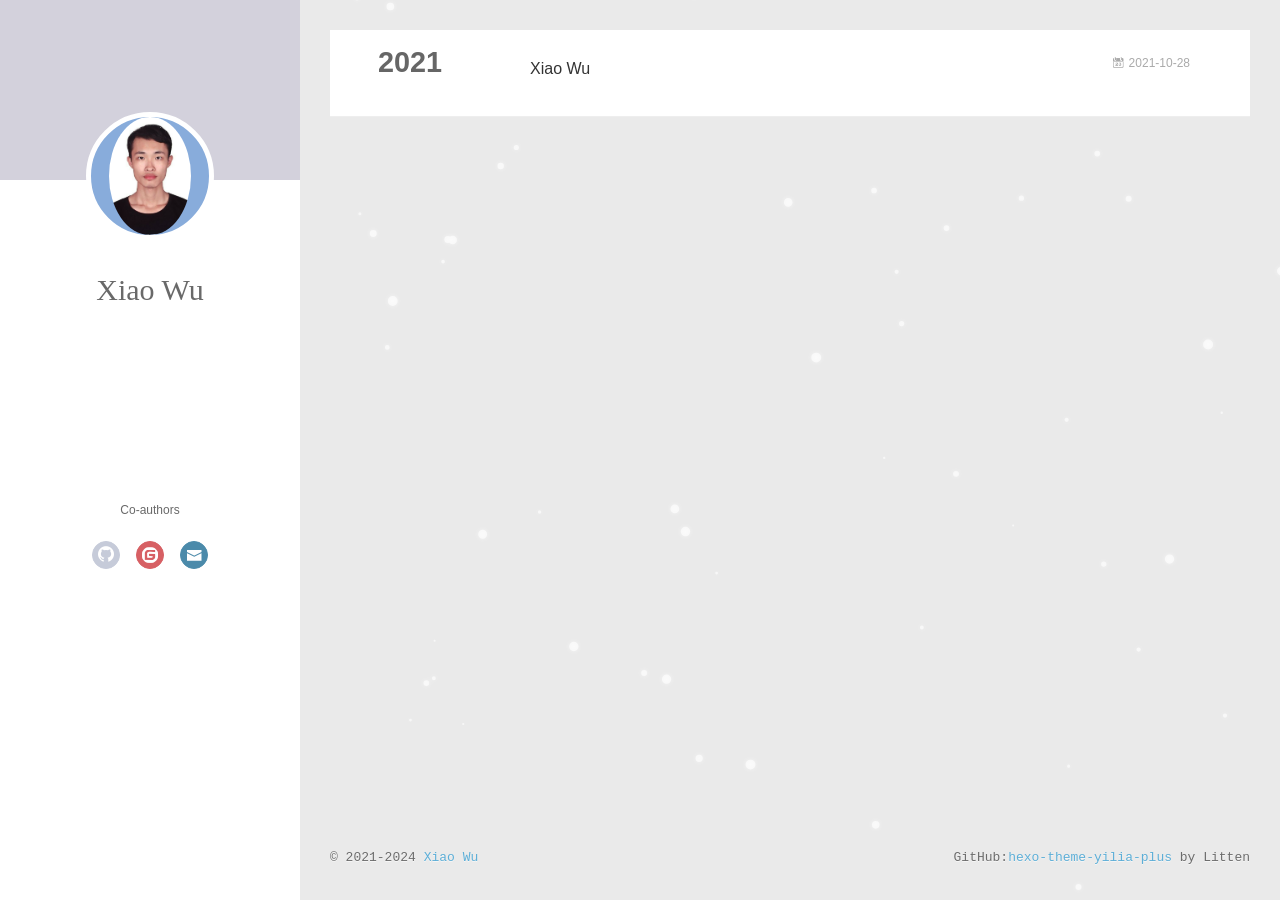
<file: archives/2021/10/index.html>
<!DOCTYPE html>
<html>
<head>
  <meta charset="utf-8">
  
  <meta name="renderer" content="webkit">
  <meta http-equiv="X-UA-Compatible" content="IE=edge" >
  <link rel="dns-prefetch" href="https://XiaoXiao-Woo.github.io">
  <title>Archives: 2021/10 | Homepage of Xiao Wu</title>
  <meta name="generator" content="hexo-theme-yilia-plus">
  <meta name="viewport" content="width=device-width, initial-scale=1, maximum-scale=1">
  
  <meta property="og:type" content="website">
<meta property="og:title" content="Homepage of Xiao Wu">
<meta property="og:url" content="https://xiaoxiao-woo.github.io/archives/2021/10/index.html">
<meta property="og:site_name" content="Homepage of Xiao Wu">
<meta property="og:locale" content="en_US">
<meta property="article:author" content="Xiao Wu">
<meta name="twitter:card" content="summary">
  
    <link rel="alternative" href="/atom.xml" title="Homepage of Xiao Wu" type="application/atom+xml">
  
  
    <link rel="icon" href="/favicon.ico">
  
  
    <link rel="apple-touch-icon" href="/apple-touch-icon-180x180.png">
  
  <link rel="stylesheet" type="text/css" href="/./main.a5fda8.css">
  <style type="text/css">
    
    #container.show {
      background: linear-gradient(200deg,#a0cfe4,#e8c37e);
    }
  </style>
  

  

  
    
 	  <script src="/lib/clickLove.js"></script>
  
  


  

</head>

<body>
  <div id="container" q-class="show:isCtnShow">
    <canvas id="anm-canvas" class="anm-canvas"></canvas>
    <div class="left-col" q-class="show:isShow">
      


<div class="overlay" style="background: #D3D1DC;"></div>
<div class="intrude-less">
	<header id="header" class="inner">
		<a href="/" class="profilepic">
			<img src="/assets/img/XiaoWu.jpg" class="js-avatar">
		</a>
		<hgroup>
			<h1 class="header-author"><a href="/">Xiao Wu</a></h1>
		</hgroup>
		

		<nav class="header-menu">
			<ul>
			
			</ul>
		</nav>
		<nav class="header-smart-menu">
			
				
					<a q-on="click: openSlider(e, 'friends')" href="javascript:void(0)">Co-authors</a>
				
			
		</nav>
		<nav class="header-nav">
			<div class="social">
				
					
						<a class="github" href="https://github.com/XiaoXiao-Woo" 
												title="GitHub" target="_blank"><i class="icon-github"></i></a>
					
				
					
						<a class="gitee" href="https://gitee.com/elsting_woo" 
												title="gitee" target="_blank"><i class="icon-gitee"></i></a>
					
				
					
						<a class="mail" href="mailto:wxwsx1997@gmail.com" 
												title="Email" target="_blank"><i class="icon-mail"></i></a>
					
				
			</div>
		
		</nav>
	</header>		
</div>

    </div>
    <div class="mid-col" q-class="show:isShow,hide:isShow|isFalse">
      
      
<nav id="mobile-nav">
  	<div class="overlay js-overlay" style="background: #D3D1DC"></div>
	<div class="btnctn js-mobile-btnctn">
  		<div class="slider-trigger list" q-on="click: openSlider(e)"><i class="icon icon-sort"></i></div>
	</div>
	<div class="intrude-less">
		<header id="header" class="inner">
			<div class="profilepic">
				<a href="/">
					<img src="/assets/img/XiaoWu.jpg" class="js-avatar">
				</a>
			</div>
			<hgroup>
			  <h1 class="header-author js-header-author">Xiao Wu</h1>
			</hgroup>
			
			
			
			
			
			<nav class="header-nav">
				<div class="social">
					
						
						<a class="github" target="_blank" 
							href="https://github.com/XiaoXiao-Woo" title="GitHub"><i class="icon-github"></i></a>
						
					
						
						<a class="gitee" target="_blank" 
							href="https://gitee.com/elsting_woo" title="gitee"><i class="icon-gitee"></i></a>
						
					
						
						<a class="mail" target="_blank" 
							href="mailto:wxwsx1997@gmail.com" title="Email"><i class="icon-mail"></i></a>
						
					
				</div>
			</nav>

			<nav class="header-menu js-header-menu">
				<ul style="width: 50%">
				
				
				</ul>
			</nav>
		</header>				
	</div>
	<div class="mobile-mask" style="display:none" q-show="isShow"></div>
</nav>

      <div id="wrapper" class="body-wrap">
        <div class="menu-l">
          <div class="canvas-wrap">
            <canvas data-colors="#eaeaea" data-sectionHeight="100" data-contentId="js-content" id="myCanvas1"
              class="anm-canvas"></canvas>
          </div>
          <div id="js-content" class="content-ll">
            
  
  
    
    
      
      
      <section class="archives-wrap">
        <div class="archive-year-wrap">
          <a href="/archives/2021" class="archive-year">2021</a>
        </div>
        <div class="archives">
    
    <article class="archive-article archive-type-page">
  <div class="archive-article-inner">
    <header class="archive-article-header">
      	<div class="article-meta">
	      	
<a href="/homepage/" class="archive-article-date">
        <time datetime="2021-10-28T12:05:18.459Z" itemprop="datePublished"><i class="icon-calendar icon"></i>2021-10-28</time>
</a>

        </div>
    	 
  
    <h1 itemprop="name">
	
	  <a class="archive-article-title" href="/homepage/" target="_blank">Xiao Wu</a>
  
    </h1>
  


        <div class="article-info info-on-right">
          
          

        </div>
        <div class="clearfix"></div>
    </header>
  </div>
</article>
  
  
    </div></section>
  

    


          </div>
        </div>
      </div>
      <footer id="footer">
  <div class="outer">
    <div id="footer-info">
    	<div class="footer-left">
    		&copy; 2021-2024 <a href="https://XiaoXiao-Woo.github.io/" target="_blank">Xiao Wu</a>
    	</div>
      	<div class="footer-right">
			
			
      		GitHub:<a href="https://github.com/JoeyBling/hexo-theme-yilia-plus" target="_blank">hexo-theme-yilia-plus</a> by Litten
      	</div>
    </div>
  </div>
  
  
	<script src="/lib/busuanzi.pure.js"></script>
	
  
  
	
	<span id="busuanzi_container_site_pv" style="display:none">
		本站总访问量<span id="busuanzi_value_site_pv"></span>次	
	        <span class="post-meta-divider" >|</span>
	</span>
  	<span id="busuanzi_container_site_uv" style='display:none'>
  		本站访客数<span id="busuanzi_value_site_uv"></span>人
  	</span>
  
</footer>

    </div>
    <script>
	var yiliaConfig = {
		mathjax: false,
		isHome: false,
		isPost: false,
		isArchive: true,
		isTag: false,
		isCategory: false,
		open_in_new: true,
		toc_hide_index: true,
		root: "/",
		innerArchive: false,
		showTags: true
	}
</script>

<script>!function(r){function e(t){if(i[t])return i[t].exports;var n=i[t]={exports:{},id:t,loaded:!1};return r[t].call(n.exports,n,n.exports,e),n.loaded=!0,n.exports}var i={};e.m=r,e.c=i,e.p="./",e(0)}([function(t,n,r){r(208),t.exports=r(205)},function(t,n,r){var d=r(3),y=r(46),g=r(26),b=r(27),x=r(47),m="prototype",S=function(t,n,r){var e,i,o,u,c=t&S.F,f=t&S.G,a=t&S.S,s=t&S.P,l=t&S.B,h=f?d:a?d[n]||(d[n]={}):(d[n]||{})[m],v=f?y:y[n]||(y[n]={}),p=v[m]||(v[m]={});for(e in f&&(r=n),r)o=((i=!c&&h&&void 0!==h[e])?h:r)[e],u=l&&i?x(o,d):s&&"function"==typeof o?x(Function.call,o):o,h&&b(h,e,o,t&S.U),v[e]!=o&&g(v,e,u),s&&p[e]!=o&&(p[e]=o)};d.core=y,S.F=1,S.G=2,S.S=4,S.P=8,S.B=16,S.W=32,S.U=64,S.R=128,t.exports=S},function(t,n,r){var e=r(5);t.exports=function(t){if(!e(t))throw TypeError(t+" is not an object!");return t}},function(t,n){var r=t.exports="undefined"!=typeof window&&window.Math==Math?window:"undefined"!=typeof self&&self.Math==Math?self:Function("return this")();"number"==typeof __g&&(__g=r)},function(t,n){t.exports=function(t){try{return!!t()}catch(t){return!0}}},function(t,n){t.exports=function(t){return"object"==typeof t?null!==t:"function"==typeof t}},function(t,n){var r=t.exports="undefined"!=typeof window&&window.Math==Math?window:"undefined"!=typeof self&&self.Math==Math?self:Function("return this")();"number"==typeof __g&&(__g=r)},function(t,n,r){var e=r(118)("wks"),i=r(79),o=r(3).Symbol,u="function"==typeof o;(t.exports=function(t){return e[t]||(e[t]=u&&o[t]||(u?o:i)("Symbol."+t))}).store=e},function(t,n,r){var e=r(49),i=Math.min;t.exports=function(t){return 0<t?i(e(t),9007199254740991):0}},function(t,n){var r={}.hasOwnProperty;t.exports=function(t,n){return r.call(t,n)}},function(t,n,r){t.exports=!r(4)(function(){return 7!=Object.defineProperty({},"a",{get:function(){return 7}}).a})},function(t,n,r){var e=r(2),i=r(174),o=r(53),u=Object.defineProperty;n.f=r(10)?Object.defineProperty:function(t,n,r){if(e(t),n=o(n,!0),e(r),i)try{return u(t,n,r)}catch(t){}if("get"in r||"set"in r)throw TypeError("Accessors not supported!");return"value"in r&&(t[n]=r.value),t}},function(t,n,r){t.exports=!r(20)(function(){return 7!=Object.defineProperty({},"a",{get:function(){return 7}}).a})},function(t,n,r){var e=r(14),i=r(24);t.exports=r(12)?function(t,n,r){return e.f(t,n,i(1,r))}:function(t,n,r){return t[n]=r,t}},function(t,n,r){var e=r(22),i=r(60),o=r(42),u=Object.defineProperty;n.f=r(12)?Object.defineProperty:function(t,n,r){if(e(t),n=o(n,!0),e(r),i)try{return u(t,n,r)}catch(t){}if("get"in r||"set"in r)throw TypeError("Accessors not supported!");return"value"in r&&(t[n]=r.value),t}},function(t,n,r){var e=r(96),i=r(34);t.exports=function(t){return e(i(t))}},function(t,n,r){var e=r(40)("wks"),i=r(25),o=r(6).Symbol,u="function"==typeof o;(t.exports=function(t){return e[t]||(e[t]=u&&o[t]||(u?o:i)("Symbol."+t))}).store=e},function(t,n,r){var e=r(51);t.exports=function(t){return Object(e(t))}},function(t,n){t.exports=function(t){return"object"==typeof t?null!==t:"function"==typeof t}},function(t,n){var r=t.exports={version:"2.6.9"};"number"==typeof __e&&(__e=r)},function(t,n){t.exports=function(t){try{return!!t()}catch(t){return!0}}},function(t,n){t.exports=function(t){if("function"!=typeof t)throw TypeError(t+" is not a function!");return t}},function(t,n,r){var e=r(18);t.exports=function(t){if(!e(t))throw TypeError(t+" is not an object!");return t}},function(t,n){t.exports=!0},function(t,n){t.exports=function(t,n){return{enumerable:!(1&t),configurable:!(2&t),writable:!(4&t),value:n}}},function(t,n){var r=0,e=Math.random();t.exports=function(t){return"Symbol(".concat(void 0===t?"":t,")_",(++r+e).toString(36))}},function(t,n,r){var e=r(11),i=r(75);t.exports=r(10)?function(t,n,r){return e.f(t,n,i(1,r))}:function(t,n,r){return t[n]=r,t}},function(t,n,r){var o=r(3),u=r(26),c=r(30),f=r(79)("src"),e=r(219),i="toString",a=(""+e).split(i);r(46).inspectSource=function(t){return e.call(t)},(t.exports=function(t,n,r,e){var i="function"==typeof r;i&&(c(r,"name")||u(r,"name",n)),t[n]!==r&&(i&&(c(r,f)||u(r,f,t[n]?""+t[n]:a.join(String(n)))),t===o?t[n]=r:e?t[n]?t[n]=r:u(t,n,r):(delete t[n],u(t,n,r)))})(Function.prototype,i,function(){return"function"==typeof this&&this[f]||e.call(this)})},function(t,n,r){var e=r(1),i=r(4),u=r(51),c=/"/g,o=function(t,n,r,e){var i=String(u(t)),o="<"+n;return""!==r&&(o+=" "+r+'="'+String(e).replace(c,"&quot;")+'"'),o+">"+i+"</"+n+">"};t.exports=function(n,t){var r={};r[n]=t(o),e(e.P+e.F*i(function(){var t=""[n]('"');return t!==t.toLowerCase()||3<t.split('"').length}),"String",r)}},function(t,n,r){var e=r(65),i=r(35);t.exports=Object.keys||function(t){return e(t,i)}},function(t,n){var r={}.hasOwnProperty;t.exports=function(t,n){return r.call(t,n)}},function(t,n,r){var e=r(117),i=r(75),o=r(33),u=r(53),c=r(30),f=r(174),a=Object.getOwnPropertyDescriptor;n.f=r(10)?a:function(t,n){if(t=o(t),n=u(n,!0),f)try{return a(t,n)}catch(t){}if(c(t,n))return i(!e.f.call(t,n),t[n])}},function(t,n,r){var e=r(30),i=r(17),o=r(154)("IE_PROTO"),u=Object.prototype;t.exports=Object.getPrototypeOf||function(t){return t=i(t),e(t,o)?t[o]:"function"==typeof t.constructor&&t instanceof t.constructor?t.constructor.prototype:t instanceof Object?u:null}},function(t,n,r){var e=r(116),i=r(51);t.exports=function(t){return e(i(t))}},function(t,n){t.exports=function(t){if(null==t)throw TypeError("Can't call method on  "+t);return t}},function(t,n){t.exports="constructor,hasOwnProperty,isPrototypeOf,propertyIsEnumerable,toLocaleString,toString,valueOf".split(",")},function(t,n){t.exports={}},function(t,n){n.f={}.propertyIsEnumerable},function(t,n,r){var e=r(14).f,i=r(9),o=r(16)("toStringTag");t.exports=function(t,n,r){t&&!i(t=r?t:t.prototype,o)&&e(t,o,{configurable:!0,value:n})}},function(t,n,r){var e=r(40)("keys"),i=r(25);t.exports=function(t){return e[t]||(e[t]=i(t))}},function(t,n,r){var e=r(19),i=r(6),o="__core-js_shared__",u=i[o]||(i[o]={});(t.exports=function(t,n){return u[t]||(u[t]=void 0!==n?n:{})})("versions",[]).push({version:e.version,mode:r(23)?"pure":"global",copyright:"© 2019 Denis Pushkarev (zloirock.ru)"})},function(t,n){var r=Math.ceil,e=Math.floor;t.exports=function(t){return isNaN(t=+t)?0:(0<t?e:r)(t)}},function(t,n,r){var i=r(18);t.exports=function(t,n){if(!i(t))return t;var r,e;if(n&&"function"==typeof(r=t.toString)&&!i(e=r.call(t)))return e;if("function"==typeof(r=t.valueOf)&&!i(e=r.call(t)))return e;if(!n&&"function"==typeof(r=t.toString)&&!i(e=r.call(t)))return e;throw TypeError("Can't convert object to primitive value")}},function(t,n,r){var e=r(6),i=r(19),o=r(23),u=r(44),c=r(14).f;t.exports=function(t){var n=i.Symbol||(i.Symbol=o?{}:e.Symbol||{});"_"==t.charAt(0)||t in n||c(n,t,{value:u.f(t)})}},function(t,n,r){n.f=r(16)},function(t,n){var r={}.toString;t.exports=function(t){return r.call(t).slice(8,-1)}},function(t,n){var r=t.exports={version:"2.6.9"};"number"==typeof __e&&(__e=r)},function(t,n,r){var o=r(21);t.exports=function(e,i,t){if(o(e),void 0===i)return e;switch(t){case 1:return function(t){return e.call(i,t)};case 2:return function(t,n){return e.call(i,t,n)};case 3:return function(t,n,r){return e.call(i,t,n,r)}}return function(){return e.apply(i,arguments)}}},function(t,n,r){"use strict";var e=r(4);t.exports=function(t,n){return!!t&&e(function(){n?t.call(null,function(){},1):t.call(null)})}},function(t,n){var r=Math.ceil,e=Math.floor;t.exports=function(t){return isNaN(t=+t)?0:(0<t?e:r)(t)}},function(t,n,r){var x=r(47),m=r(116),S=r(17),w=r(8),e=r(138);t.exports=function(l,t){var h=1==l,v=2==l,p=3==l,d=4==l,y=6==l,g=5==l||y,b=t||e;return function(t,n,r){for(var e,i,o=S(t),u=m(o),c=x(n,r,3),f=w(u.length),a=0,s=h?b(t,f):v?b(t,0):void 0;a<f;a++)if((g||a in u)&&(i=c(e=u[a],a,o),l))if(h)s[a]=i;else if(i)switch(l){case 3:return!0;case 5:return e;case 6:return a;case 2:s.push(e)}else if(d)return!1;return y?-1:p||d?d:s}}},function(t,n){t.exports=function(t){if(null==t)throw TypeError("Can't call method on  "+t);return t}},function(t,n,r){var i=r(1),o=r(46),u=r(4);t.exports=function(t,n){var r=(o.Object||{})[t]||Object[t],e={};e[t]=n(r),i(i.S+i.F*u(function(){r(1)}),"Object",e)}},function(t,n,r){var i=r(5);t.exports=function(t,n){if(!i(t))return t;var r,e;if(n&&"function"==typeof(r=t.toString)&&!i(e=r.call(t)))return e;if("function"==typeof(r=t.valueOf)&&!i(e=r.call(t)))return e;if(!n&&"function"==typeof(r=t.toString)&&!i(e=r.call(t)))return e;throw TypeError("Can't convert object to primitive value")}},function(t,n,r){var d=r(6),y=r(19),g=r(93),b=r(13),x=r(9),m="prototype",S=function(t,n,r){var e,i,o,u=t&S.F,c=t&S.G,f=t&S.S,a=t&S.P,s=t&S.B,l=t&S.W,h=c?y:y[n]||(y[n]={}),v=h[m],p=c?d:f?d[n]:(d[n]||{})[m];for(e in c&&(r=n),r)(i=!u&&p&&void 0!==p[e])&&x(h,e)||(o=i?p[e]:r[e],h[e]=c&&"function"!=typeof p[e]?r[e]:s&&i?g(o,d):l&&p[e]==o?function(e){var t=function(t,n,r){if(this instanceof e){switch(arguments.length){case 0:return new e;case 1:return new e(t);case 2:return new e(t,n)}return new e(t,n,r)}return e.apply(this,arguments)};return t[m]=e[m],t}(o):a&&"function"==typeof o?g(Function.call,o):o,a&&((h.virtual||(h.virtual={}))[e]=o,t&S.R&&v&&!v[e]&&b(v,e,o)))};S.F=1,S.G=2,S.S=4,S.P=8,S.B=16,S.W=32,S.U=64,S.R=128,t.exports=S},function(t,n,r){var e=r(34);t.exports=function(t){return Object(e(t))}},function(t,n,r){var o=r(196),e=r(1),i=r(118)("metadata"),u=i.store||(i.store=new(r(200))),c=function(t,n,r){var e=u.get(t);if(!e){if(!r)return;u.set(t,e=new o)}var i=e.get(n);if(!i){if(!r)return;e.set(n,i=new o)}return i};t.exports={store:u,map:c,has:function(t,n,r){var e=c(n,r,!1);return void 0!==e&&e.has(t)},get:function(t,n,r){var e=c(n,r,!1);return void 0===e?void 0:e.get(t)},set:function(t,n,r,e){c(r,e,!0).set(t,n)},keys:function(t,n){var r=c(t,n,!1),e=[];return r&&r.forEach(function(t,n){e.push(n)}),e},key:function(t){return void 0===t||"symbol"==typeof t?t:String(t)},exp:function(t){e(e.S,"Reflect",t)}}},function(t,n,r){"use strict";if(r(10)){var g=r(68),b=r(3),x=r(4),m=r(1),S=r(132),e=r(159),h=r(47),w=r(70),i=r(75),_=r(26),o=r(76),u=r(49),O=r(8),E=r(194),c=r(78),f=r(53),a=r(30),M=r(81),P=r(5),v=r(17),p=r(145),j=r(72),F=r(32),A=r(73).f,d=r(161),s=r(79),l=r(7),y=r(50),I=r(120),L=r(119),N=r(162),T=r(82),k=r(125),R=r(77),C=r(137),D=r(166),G=r(11),W=r(31),U=G.f,V=W.f,B=b.RangeError,q=b.TypeError,z=b.Uint8Array,K="ArrayBuffer",H="Shared"+K,J="BYTES_PER_ELEMENT",$="prototype",Y=Array[$],X=e.ArrayBuffer,Q=e.DataView,Z=y(0),tt=y(2),nt=y(3),rt=y(4),et=y(5),it=y(6),ot=I(!0),ut=I(!1),ct=N.values,ft=N.keys,at=N.entries,st=Y.lastIndexOf,lt=Y.reduce,ht=Y.reduceRight,vt=Y.join,pt=Y.sort,dt=Y.slice,yt=Y.toString,gt=Y.toLocaleString,bt=l("iterator"),xt=l("toStringTag"),mt=s("typed_constructor"),St=s("def_constructor"),wt=S.CONSTR,_t=S.TYPED,Ot=S.VIEW,Et="Wrong length!",Mt=y(1,function(t,n){return It(L(t,t[St]),n)}),Pt=x(function(){return 1===new z(new Uint16Array([1]).buffer)[0]}),jt=!!z&&!!z[$].set&&x(function(){new z(1).set({})}),Ft=function(t,n){var r=u(t);if(r<0||r%n)throw B("Wrong offset!");return r},At=function(t){if(P(t)&&_t in t)return t;throw q(t+" is not a typed array!")},It=function(t,n){if(!(P(t)&&mt in t))throw q("It is not a typed array constructor!");return new t(n)},Lt=function(t,n){return Nt(L(t,t[St]),n)},Nt=function(t,n){for(var r=0,e=n.length,i=It(t,e);r<e;)i[r]=n[r++];return i},Tt=function(t,n,r){U(t,n,{get:function(){return this._d[r]}})},kt=function(t){var n,r,e,i,o,u,c=v(t),f=arguments.length,a=1<f?arguments[1]:void 0,s=void 0!==a,l=d(c);if(null!=l&&!p(l)){for(u=l.call(c),e=[],n=0;!(o=u.next()).done;n++)e.push(o.value);c=e}for(s&&2<f&&(a=h(a,arguments[2],2)),n=0,r=O(c.length),i=It(this,r);n<r;n++)i[n]=s?a(c[n],n):c[n];return i},Rt=function(){for(var t=0,n=arguments.length,r=It(this,n);t<n;)r[t]=arguments[t++];return r},Ct=!!z&&x(function(){gt.call(new z(1))}),Dt=function(){return gt.apply(Ct?dt.call(At(this)):At(this),arguments)},Gt={copyWithin:function(t,n){return D.call(At(this),t,n,2<arguments.length?arguments[2]:void 0)},every:function(t){return rt(At(this),t,1<arguments.length?arguments[1]:void 0)},fill:function(t){return C.apply(At(this),arguments)},filter:function(t){return Lt(this,tt(At(this),t,1<arguments.length?arguments[1]:void 0))},find:function(t){return et(At(this),t,1<arguments.length?arguments[1]:void 0)},findIndex:function(t){return it(At(this),t,1<arguments.length?arguments[1]:void 0)},forEach:function(t){Z(At(this),t,1<arguments.length?arguments[1]:void 0)},indexOf:function(t){return ut(At(this),t,1<arguments.length?arguments[1]:void 0)},includes:function(t){return ot(At(this),t,1<arguments.length?arguments[1]:void 0)},join:function(t){return vt.apply(At(this),arguments)},lastIndexOf:function(t){return st.apply(At(this),arguments)},map:function(t){return Mt(At(this),t,1<arguments.length?arguments[1]:void 0)},reduce:function(t){return lt.apply(At(this),arguments)},reduceRight:function(t){return ht.apply(At(this),arguments)},reverse:function(){for(var t,n=this,r=At(n).length,e=Math.floor(r/2),i=0;i<e;)t=n[i],n[i++]=n[--r],n[r]=t;return n},some:function(t){return nt(At(this),t,1<arguments.length?arguments[1]:void 0)},sort:function(t){return pt.call(At(this),t)},subarray:function(t,n){var r=At(this),e=r.length,i=c(t,e);return new(L(r,r[St]))(r.buffer,r.byteOffset+i*r.BYTES_PER_ELEMENT,O((void 0===n?e:c(n,e))-i))}},Wt=function(t,n){return Lt(this,dt.call(At(this),t,n))},Ut=function(t){At(this);var n=Ft(arguments[1],1),r=this.length,e=v(t),i=O(e.length),o=0;if(r<i+n)throw B(Et);for(;o<i;)this[n+o]=e[o++]},Vt={entries:function(){return at.call(At(this))},keys:function(){return ft.call(At(this))},values:function(){return ct.call(At(this))}},Bt=function(t,n){return P(t)&&t[_t]&&"symbol"!=typeof n&&n in t&&String(+n)==String(n)},qt=function(t,n){return Bt(t,n=f(n,!0))?i(2,t[n]):V(t,n)},zt=function(t,n,r){return!(Bt(t,n=f(n,!0))&&P(r)&&a(r,"value"))||a(r,"get")||a(r,"set")||r.configurable||a(r,"writable")&&!r.writable||a(r,"enumerable")&&!r.enumerable?U(t,n,r):(t[n]=r.value,t)};wt||(W.f=qt,G.f=zt),m(m.S+m.F*!wt,"Object",{getOwnPropertyDescriptor:qt,defineProperty:zt}),x(function(){yt.call({})})&&(yt=gt=function(){return vt.call(this)});var Kt=o({},Gt);o(Kt,Vt),_(Kt,bt,Vt.values),o(Kt,{slice:Wt,set:Ut,constructor:function(){},toString:yt,toLocaleString:Dt}),Tt(Kt,"buffer","b"),Tt(Kt,"byteOffset","o"),Tt(Kt,"byteLength","l"),Tt(Kt,"length","e"),U(Kt,xt,{get:function(){return this[_t]}}),t.exports=function(t,l,n,o){var h=t+((o=!!o)?"Clamped":"")+"Array",r="get"+t,u="set"+t,v=b[h],c=v||{},e=v&&F(v),i=!v||!S.ABV,f={},a=v&&v[$],p=function(t,i){U(t,i,{get:function(){return t=i,(n=this._d).v[r](t*l+n.o,Pt);var t,n},set:function(t){return n=i,r=t,e=this._d,o&&(r=(r=Math.round(r))<0?0:255<r?255:255&r),void e.v[u](n*l+e.o,r,Pt);var n,r,e},enumerable:!0})};i?(v=n(function(t,n,r,e){w(t,v,h,"_d");var i,o,u,c,f=0,a=0;if(P(n)){if(!(n instanceof X||(c=M(n))==K||c==H))return _t in n?Nt(v,n):kt.call(v,n);i=n,a=Ft(r,l);var s=n.byteLength;if(void 0===e){if(s%l)throw B(Et);if((o=s-a)<0)throw B(Et)}else if(s<(o=O(e)*l)+a)throw B(Et);u=o/l}else u=E(n),i=new X(o=u*l);for(_(t,"_d",{b:i,o:a,l:o,e:u,v:new Q(i)});f<u;)p(t,f++)}),a=v[$]=j(Kt),_(a,"constructor",v)):x(function(){v(1)})&&x(function(){new v(-1)})&&k(function(t){new v,new v(null),new v(1.5),new v(t)},!0)||(v=n(function(t,n,r,e){var i;return w(t,v,h),P(n)?n instanceof X||(i=M(n))==K||i==H?void 0!==e?new c(n,Ft(r,l),e):void 0!==r?new c(n,Ft(r,l)):new c(n):_t in n?Nt(v,n):kt.call(v,n):new c(E(n))}),Z(e!==Function.prototype?A(c).concat(A(e)):A(c),function(t){t in v||_(v,t,c[t])}),v[$]=a,g||(a.constructor=v));var s=a[bt],d=!!s&&("values"==s.name||null==s.name),y=Vt.values;_(v,mt,!0),_(a,_t,h),_(a,Ot,!0),_(a,St,v),(o?new v(1)[xt]==h:xt in a)||U(a,xt,{get:function(){return h}}),f[h]=v,m(m.G+m.W+m.F*(v!=c),f),m(m.S,h,{BYTES_PER_ELEMENT:l}),m(m.S+m.F*x(function(){c.of.call(v,1)}),h,{from:kt,of:Rt}),J in a||_(a,J,l),m(m.P,h,Gt),R(h),m(m.P+m.F*jt,h,{set:Ut}),m(m.P+m.F*!d,h,Vt),g||a.toString==yt||(a.toString=yt),m(m.P+m.F*x(function(){new v(1).slice()}),h,{slice:Wt}),m(m.P+m.F*(x(function(){return[1,2].toLocaleString()!=new v([1,2]).toLocaleString()})||!x(function(){a.toLocaleString.call([1,2])})),h,{toLocaleString:Dt}),T[h]=d?s:y,g||d||_(a,bt,y)}}else t.exports=function(){}},function(t,n){var r={}.toString;t.exports=function(t){return r.call(t).slice(8,-1)}},function(t,n,r){var e=r(18),i=r(6).document,o=e(i)&&e(i.createElement);t.exports=function(t){return o?i.createElement(t):{}}},function(t,n,r){t.exports=!r(12)&&!r(20)(function(){return 7!=Object.defineProperty(r(59)("div"),"a",{get:function(){return 7}}).a})},function(t,n,r){"use strict";var x=r(23),m=r(54),S=r(66),w=r(13),_=r(36),O=r(98),E=r(38),M=r(104),P=r(16)("iterator"),j=!([].keys&&"next"in[].keys()),F="values",A=function(){return this};t.exports=function(t,n,r,e,i,o,u){O(r,n,e);var c,f,a,s=function(t){if(!j&&t in p)return p[t];switch(t){case"keys":case F:return function(){return new r(this,t)}}return function(){return new r(this,t)}},l=n+" Iterator",h=i==F,v=!1,p=t.prototype,d=p[P]||p["@@iterator"]||i&&p[i],y=d||s(i),g=i?h?s("entries"):y:void 0,b="Array"==n&&p.entries||d;if(b&&((a=M(b.call(new t)))!==Object.prototype&&a.next&&(E(a,l,!0),x||"function"==typeof a[P]||w(a,P,A))),h&&d&&d.name!==F&&(v=!0,y=function(){return d.call(this)}),x&&!u||!j&&!v&&p[P]||w(p,P,y),_[n]=y,_[l]=A,i)if(c={values:h?y:s(F),keys:o?y:s("keys"),entries:g},u)for(f in c)f in p||S(p,f,c[f]);else m(m.P+m.F*(j||v),n,c);return c}},function(t,n,e){var i=e(22),o=e(101),u=e(35),c=e(39)("IE_PROTO"),f=function(){},a="prototype",s=function(){var t,n=e(59)("iframe"),r=u.length;for(n.style.display="none",e(95).appendChild(n),n.src="javascript:",(t=n.contentWindow.document).open(),t.write("<script>document.F=Object<\/script>"),t.close(),s=t.F;r--;)delete s[a][u[r]];return s()};t.exports=Object.create||function(t,n){var r;return null!==t?(f[a]=i(t),r=new f,f[a]=null,r[c]=t):r=s(),void 0===n?r:o(r,n)}},function(t,n,r){var e=r(65),i=r(35).concat("length","prototype");n.f=Object.getOwnPropertyNames||function(t){return e(t,i)}},function(t,n){n.f=Object.getOwnPropertySymbols},function(t,n,r){var u=r(9),c=r(15),f=r(92)(!1),a=r(39)("IE_PROTO");t.exports=function(t,n){var r,e=c(t),i=0,o=[];for(r in e)r!=a&&u(e,r)&&o.push(r);for(;n.length>i;)u(e,r=n[i++])&&(~f(o,r)||o.push(r));return o}},function(t,n,r){t.exports=r(13)},function(t,n,r){var e=r(7)("unscopables"),i=Array.prototype;null==i[e]&&r(26)(i,e,{}),t.exports=function(t){i[e][t]=!0}},function(t,n){t.exports=!1},function(t,n,r){var e=r(79)("meta"),i=r(5),o=r(30),u=r(11).f,c=0,f=Object.isExtensible||function(){return!0},a=!r(4)(function(){return f(Object.preventExtensions({}))}),s=function(t){u(t,e,{value:{i:"O"+ ++c,w:{}}})},l=t.exports={KEY:e,NEED:!1,fastKey:function(t,n){if(!i(t))return"symbol"==typeof t?t:("string"==typeof t?"S":"P")+t;if(!o(t,e)){if(!f(t))return"F";if(!n)return"E";s(t)}return t[e].i},getWeak:function(t,n){if(!o(t,e)){if(!f(t))return!0;if(!n)return!1;s(t)}return t[e].w},onFreeze:function(t){return a&&l.NEED&&f(t)&&!o(t,e)&&s(t),t}}},function(t,n){t.exports=function(t,n,r,e){if(!(t instanceof n)||void 0!==e&&e in t)throw TypeError(r+": incorrect invocation!");return t}},function(t,n,r){var h=r(47),v=r(177),p=r(145),d=r(2),y=r(8),g=r(161),b={},x={};(n=t.exports=function(t,n,r,e,i){var o,u,c,f,a=i?function(){return t}:g(t),s=h(r,e,n?2:1),l=0;if("function"!=typeof a)throw TypeError(t+" is not iterable!");if(p(a)){for(o=y(t.length);l<o;l++)if((f=n?s(d(u=t[l])[0],u[1]):s(t[l]))===b||f===x)return f}else for(c=a.call(t);!(u=c.next()).done;)if((f=v(c,s,u.value,n))===b||f===x)return f}).BREAK=b,n.RETURN=x},function(t,n,e){var i=e(2),o=e(183),u=e(141),c=e(154)("IE_PROTO"),f=function(){},a="prototype",s=function(){var t,n=e(140)("iframe"),r=u.length;for(n.style.display="none",e(143).appendChild(n),n.src="javascript:",(t=n.contentWindow.document).open(),t.write("<script>document.F=Object<\/script>"),t.close(),s=t.F;r--;)delete s[a][u[r]];return s()};t.exports=Object.create||function(t,n){var r;return null!==t?(f[a]=i(t),r=new f,f[a]=null,r[c]=t):r=s(),void 0===n?r:o(r,n)}},function(t,n,r){var e=r(185),i=r(141).concat("length","prototype");n.f=Object.getOwnPropertyNames||function(t){return e(t,i)}},function(t,n,r){var e=r(185),i=r(141);t.exports=Object.keys||function(t){return e(t,i)}},function(t,n){t.exports=function(t,n){return{enumerable:!(1&t),configurable:!(2&t),writable:!(4&t),value:n}}},function(t,n,r){var i=r(27);t.exports=function(t,n,r){for(var e in n)i(t,e,n[e],r);return t}},function(t,n,r){"use strict";var e=r(3),i=r(11),o=r(10),u=r(7)("species");t.exports=function(t){var n=e[t];o&&n&&!n[u]&&i.f(n,u,{configurable:!0,get:function(){return this}})}},function(t,n,r){var e=r(49),i=Math.max,o=Math.min;t.exports=function(t,n){return(t=e(t))<0?i(t+n,0):o(t,n)}},function(t,n){var r=0,e=Math.random();t.exports=function(t){return"Symbol(".concat(void 0===t?"":t,")_",(++r+e).toString(36))}},function(t,n,r){var e=r(5);t.exports=function(t,n){if(!e(t)||t._t!==n)throw TypeError("Incompatible receiver, "+n+" required!");return t}},function(t,n,r){var i=r(45),o=r(7)("toStringTag"),u="Arguments"==i(function(){return arguments}());t.exports=function(t){var n,r,e;return void 0===t?"Undefined":null===t?"Null":"string"==typeof(r=function(t,n){try{return t[n]}catch(t){}}(n=Object(t),o))?r:u?i(n):"Object"==(e=i(n))&&"function"==typeof n.callee?"Arguments":e}},function(t,n){t.exports={}},function(t,n,r){var e=r(11).f,i=r(30),o=r(7)("toStringTag");t.exports=function(t,n,r){t&&!i(t=r?t:t.prototype,o)&&e(t,o,{configurable:!0,value:n})}},function(t,n,r){var u=r(1),e=r(51),c=r(4),f=r(157),i="["+f+"]",o=RegExp("^"+i+i+"*"),a=RegExp(i+i+"*$"),s=function(t,n,r){var e={},i=c(function(){return!!f[t]()||"​"!="​"[t]()}),o=e[t]=i?n(l):f[t];r&&(e[r]=o),u(u.P+u.F*i,"String",e)},l=s.trim=function(t,n){return t=String(e(t)),1&n&&(t=t.replace(o,"")),2&n&&(t=t.replace(a,"")),t};t.exports=s},function(t,n,r){t.exports={default:r(88),__esModule:!0}},function(t,n,r){t.exports={default:r(89),__esModule:!0}},function(t,n,r){"use strict";function e(t){return t&&t.__esModule?t:{default:t}}n.__esModule=!0;var i=e(r(86)),o=e(r(85)),u="function"==typeof o.default&&"symbol"==typeof i.default?function(t){return typeof t}:function(t){return t&&"function"==typeof o.default&&t.constructor===o.default&&t!==o.default.prototype?"symbol":typeof t};n.default="function"==typeof o.default&&"symbol"===u(i.default)?function(t){return void 0===t?"undefined":u(t)}:function(t){return t&&"function"==typeof o.default&&t.constructor===o.default&&t!==o.default.prototype?"symbol":void 0===t?"undefined":u(t)}},function(t,n,r){r(111),r(109),r(112),r(113),t.exports=r(19).Symbol},function(t,n,r){r(110),r(114),t.exports=r(44).f("iterator")},function(t,n){t.exports=function(t){if("function"!=typeof t)throw TypeError(t+" is not a function!");return t}},function(t,n){t.exports=function(){}},function(t,n,r){var f=r(15),a=r(107),s=r(106);t.exports=function(c){return function(t,n,r){var e,i=f(t),o=a(i.length),u=s(r,o);if(c&&n!=n){for(;u<o;)if((e=i[u++])!=e)return!0}else for(;u<o;u++)if((c||u in i)&&i[u]===n)return c||u||0;return!c&&-1}}},function(t,n,r){var o=r(90);t.exports=function(e,i,t){if(o(e),void 0===i)return e;switch(t){case 1:return function(t){return e.call(i,t)};case 2:return function(t,n){return e.call(i,t,n)};case 3:return function(t,n,r){return e.call(i,t,n,r)}}return function(){return e.apply(i,arguments)}}},function(t,n,r){var c=r(29),f=r(64),a=r(37);t.exports=function(t){var n=c(t),r=f.f;if(r)for(var e,i=r(t),o=a.f,u=0;i.length>u;)o.call(t,e=i[u++])&&n.push(e);return n}},function(t,n,r){var e=r(6).document;t.exports=e&&e.documentElement},function(t,n,r){var e=r(58);t.exports=Object("z").propertyIsEnumerable(0)?Object:function(t){return"String"==e(t)?t.split(""):Object(t)}},function(t,n,r){var e=r(58);t.exports=Array.isArray||function(t){return"Array"==e(t)}},function(t,n,r){"use strict";var e=r(62),i=r(24),o=r(38),u={};r(13)(u,r(16)("iterator"),function(){return this}),t.exports=function(t,n,r){t.prototype=e(u,{next:i(1,r)}),o(t,n+" Iterator")}},function(t,n){t.exports=function(t,n){return{value:n,done:!!t}}},function(t,n,r){var e=r(25)("meta"),i=r(18),o=r(9),u=r(14).f,c=0,f=Object.isExtensible||function(){return!0},a=!r(20)(function(){return f(Object.preventExtensions({}))}),s=function(t){u(t,e,{value:{i:"O"+ ++c,w:{}}})},l=t.exports={KEY:e,NEED:!1,fastKey:function(t,n){if(!i(t))return"symbol"==typeof t?t:("string"==typeof t?"S":"P")+t;if(!o(t,e)){if(!f(t))return"F";if(!n)return"E";s(t)}return t[e].i},getWeak:function(t,n){if(!o(t,e)){if(!f(t))return!0;if(!n)return!1;s(t)}return t[e].w},onFreeze:function(t){return a&&l.NEED&&f(t)&&!o(t,e)&&s(t),t}}},function(t,n,r){var u=r(14),c=r(22),f=r(29);t.exports=r(12)?Object.defineProperties:function(t,n){c(t);for(var r,e=f(n),i=e.length,o=0;o<i;)u.f(t,r=e[o++],n[r]);return t}},function(t,n,r){var e=r(37),i=r(24),o=r(15),u=r(42),c=r(9),f=r(60),a=Object.getOwnPropertyDescriptor;n.f=r(12)?a:function(t,n){if(t=o(t),n=u(n,!0),f)try{return a(t,n)}catch(t){}if(c(t,n))return i(!e.f.call(t,n),t[n])}},function(t,n,r){var e=r(15),i=r(63).f,o={}.toString,u="object"==typeof window&&window&&Object.getOwnPropertyNames?Object.getOwnPropertyNames(window):[];t.exports.f=function(t){return u&&"[object Window]"==o.call(t)?function(t){try{return i(t)}catch(t){return u.slice()}}(t):i(e(t))}},function(t,n,r){var e=r(9),i=r(55),o=r(39)("IE_PROTO"),u=Object.prototype;t.exports=Object.getPrototypeOf||function(t){return t=i(t),e(t,o)?t[o]:"function"==typeof t.constructor&&t instanceof t.constructor?t.constructor.prototype:t instanceof Object?u:null}},function(t,n,r){var f=r(41),a=r(34);t.exports=function(c){return function(t,n){var r,e,i=String(a(t)),o=f(n),u=i.length;return o<0||u<=o?c?"":void 0:(r=i.charCodeAt(o))<55296||56319<r||o+1===u||(e=i.charCodeAt(o+1))<56320||57343<e?c?i.charAt(o):r:c?i.slice(o,o+2):e-56320+(r-55296<<10)+65536}}},function(t,n,r){var e=r(41),i=Math.max,o=Math.min;t.exports=function(t,n){return(t=e(t))<0?i(t+n,0):o(t,n)}},function(t,n,r){var e=r(41),i=Math.min;t.exports=function(t){return 0<t?i(e(t),9007199254740991):0}},function(t,n,r){"use strict";var e=r(91),i=r(99),o=r(36),u=r(15);t.exports=r(61)(Array,"Array",function(t,n){this._t=u(t),this._i=0,this._k=n},function(){var t=this._t,n=this._k,r=this._i++;return!t||r>=t.length?(this._t=void 0,i(1)):i(0,"keys"==n?r:"values"==n?t[r]:[r,t[r]])},"values"),o.Arguments=o.Array,e("keys"),e("values"),e("entries")},function(t,n){},function(t,n,r){"use strict";var e=r(105)(!0);r(61)(String,"String",function(t){this._t=String(t),this._i=0},function(){var t,n=this._t,r=this._i;return r>=n.length?{value:void 0,done:!0}:(t=e(n,r),this._i+=t.length,{value:t,done:!1})})},function(t,n,r){"use strict";var e=r(6),u=r(9),i=r(12),o=r(54),c=r(66),f=r(100).KEY,a=r(20),s=r(40),l=r(38),h=r(25),v=r(16),p=r(44),d=r(43),y=r(94),g=r(97),b=r(22),x=r(18),m=r(55),S=r(15),w=r(42),_=r(24),O=r(62),E=r(103),M=r(102),P=r(64),j=r(14),F=r(29),A=M.f,I=j.f,L=E.f,N=e.Symbol,T=e.JSON,k=T&&T.stringify,R="prototype",C=v("_hidden"),D=v("toPrimitive"),G={}.propertyIsEnumerable,W=s("symbol-registry"),U=s("symbols"),V=s("op-symbols"),B=Object[R],q="function"==typeof N&&!!P.f,z=e.QObject,K=!z||!z[R]||!z[R].findChild,H=i&&a(function(){return 7!=O(I({},"a",{get:function(){return I(this,"a",{value:7}).a}})).a})?function(t,n,r){var e=A(B,n);e&&delete B[n],I(t,n,r),e&&t!==B&&I(B,n,e)}:I,J=function(t){var n=U[t]=O(N[R]);return n._k=t,n},$=q&&"symbol"==typeof N.iterator?function(t){return"symbol"==typeof t}:function(t){return t instanceof N},Y=function(t,n,r){return t===B&&Y(V,n,r),b(t),n=w(n,!0),b(r),u(U,n)?(r.enumerable?(u(t,C)&&t[C][n]&&(t[C][n]=!1),r=O(r,{enumerable:_(0,!1)})):(u(t,C)||I(t,C,_(1,{})),t[C][n]=!0),H(t,n,r)):I(t,n,r)},X=function(t,n){b(t);for(var r,e=y(n=S(n)),i=0,o=e.length;i<o;)Y(t,r=e[i++],n[r]);return t},Q=function(t){var n=G.call(this,t=w(t,!0));return!(this===B&&u(U,t)&&!u(V,t))&&(!(n||!u(this,t)||!u(U,t)||u(this,C)&&this[C][t])||n)},Z=function(t,n){if(t=S(t),n=w(n,!0),t!==B||!u(U,n)||u(V,n)){var r=A(t,n);return!r||!u(U,n)||u(t,C)&&t[C][n]||(r.enumerable=!0),r}},tt=function(t){for(var n,r=L(S(t)),e=[],i=0;r.length>i;)u(U,n=r[i++])||n==C||n==f||e.push(n);return e},nt=function(t){for(var n,r=t===B,e=L(r?V:S(t)),i=[],o=0;e.length>o;)!u(U,n=e[o++])||r&&!u(B,n)||i.push(U[n]);return i};q||(c((N=function(){if(this instanceof N)throw TypeError("Symbol is not a constructor!");var n=h(0<arguments.length?arguments[0]:void 0),r=function(t){this===B&&r.call(V,t),u(this,C)&&u(this[C],n)&&(this[C][n]=!1),H(this,n,_(1,t))};return i&&K&&H(B,n,{configurable:!0,set:r}),J(n)})[R],"toString",function(){return this._k}),M.f=Z,j.f=Y,r(63).f=E.f=tt,r(37).f=Q,P.f=nt,i&&!r(23)&&c(B,"propertyIsEnumerable",Q,!0),p.f=function(t){return J(v(t))}),o(o.G+o.W+o.F*!q,{Symbol:N});for(var rt="hasInstance,isConcatSpreadable,iterator,match,replace,search,species,split,toPrimitive,toStringTag,unscopables".split(","),et=0;rt.length>et;)v(rt[et++]);for(var it=F(v.store),ot=0;it.length>ot;)d(it[ot++]);o(o.S+o.F*!q,"Symbol",{for:function(t){return u(W,t+="")?W[t]:W[t]=N(t)},keyFor:function(t){if(!$(t))throw TypeError(t+" is not a symbol!");for(var n in W)if(W[n]===t)return n},useSetter:function(){K=!0},useSimple:function(){K=!1}}),o(o.S+o.F*!q,"Object",{create:function(t,n){return void 0===n?O(t):X(O(t),n)},defineProperty:Y,defineProperties:X,getOwnPropertyDescriptor:Z,getOwnPropertyNames:tt,getOwnPropertySymbols:nt});var ut=a(function(){P.f(1)});o(o.S+o.F*ut,"Object",{getOwnPropertySymbols:function(t){return P.f(m(t))}}),T&&o(o.S+o.F*(!q||a(function(){var t=N();return"[null]"!=k([t])||"{}"!=k({a:t})||"{}"!=k(Object(t))})),"JSON",{stringify:function(t){for(var n,r,e=[t],i=1;arguments.length>i;)e.push(arguments[i++]);if(r=n=e[1],(x(n)||void 0!==t)&&!$(t))return g(n)||(n=function(t,n){if("function"==typeof r&&(n=r.call(this,t,n)),!$(n))return n}),e[1]=n,k.apply(T,e)}}),N[R][D]||r(13)(N[R],D,N[R].valueOf),l(N,"Symbol"),l(Math,"Math",!0),l(e.JSON,"JSON",!0)},function(t,n,r){r(43)("asyncIterator")},function(t,n,r){r(43)("observable")},function(t,n,r){r(108);for(var e=r(6),i=r(13),o=r(36),u=r(16)("toStringTag"),c="CSSRuleList,CSSStyleDeclaration,CSSValueList,ClientRectList,DOMRectList,DOMStringList,DOMTokenList,DataTransferItemList,FileList,HTMLAllCollection,HTMLCollection,HTMLFormElement,HTMLSelectElement,MediaList,MimeTypeArray,NamedNodeMap,NodeList,PaintRequestList,Plugin,PluginArray,SVGLengthList,SVGNumberList,SVGPathSegList,SVGPointList,SVGStringList,SVGTransformList,SourceBufferList,StyleSheetList,TextTrackCueList,TextTrackList,TouchList".split(","),f=0;f<c.length;f++){var a=c[f],s=e[a],l=s&&s.prototype;l&&!l[u]&&i(l,u,a),o[a]=o.Array}},function(t,n,r){"use strict";var e=r(2);t.exports=function(){var t=e(this),n="";return t.global&&(n+="g"),t.ignoreCase&&(n+="i"),t.multiline&&(n+="m"),t.unicode&&(n+="u"),t.sticky&&(n+="y"),n}},function(t,n,r){var e=r(45);t.exports=Object("z").propertyIsEnumerable(0)?Object:function(t){return"String"==e(t)?t.split(""):Object(t)}},function(t,n){n.f={}.propertyIsEnumerable},function(t,n,r){var e=r(46),i=r(3),o="__core-js_shared__",u=i[o]||(i[o]={});(t.exports=function(t,n){return u[t]||(u[t]=void 0!==n?n:{})})("versions",[]).push({version:e.version,mode:r(68)?"pure":"global",copyright:"© 2019 Denis Pushkarev (zloirock.ru)"})},function(t,n,r){var i=r(2),o=r(21),u=r(7)("species");t.exports=function(t,n){var r,e=i(t).constructor;return void 0===e||null==(r=i(e)[u])?n:o(r)}},function(t,n,r){var f=r(33),a=r(8),s=r(78);t.exports=function(c){return function(t,n,r){var e,i=f(t),o=a(i.length),u=s(r,o);if(c&&n!=n){for(;u<o;)if((e=i[u++])!=e)return!0}else for(;u<o;u++)if((c||u in i)&&i[u]===n)return c||u||0;return!c&&-1}}},function(t,n,r){"use strict";var g=r(3),b=r(1),x=r(27),m=r(76),S=r(69),w=r(71),_=r(70),O=r(5),E=r(4),M=r(125),P=r(83),j=r(144);t.exports=function(e,t,n,r,i,o){var u=g[e],c=u,f=i?"set":"add",a=c&&c.prototype,s={},l=function(t){var r=a[t];x(a,t,"delete"==t?function(t){return!(o&&!O(t))&&r.call(this,0===t?0:t)}:"has"==t?function(t){return!(o&&!O(t))&&r.call(this,0===t?0:t)}:"get"==t?function(t){return o&&!O(t)?void 0:r.call(this,0===t?0:t)}:"add"==t?function(t){return r.call(this,0===t?0:t),this}:function(t,n){return r.call(this,0===t?0:t,n),this})};if("function"==typeof c&&(o||a.forEach&&!E(function(){(new c).entries().next()}))){var h=new c,v=h[f](o?{}:-0,1)!=h,p=E(function(){h.has(1)}),d=M(function(t){new c(t)}),y=!o&&E(function(){for(var t=new c,n=5;n--;)t[f](n,n);return!t.has(-0)});d||(((c=t(function(t,n){_(t,c,e);var r=j(new u,t,c);return null!=n&&w(n,i,r[f],r),r})).prototype=a).constructor=c),(p||y)&&(l("delete"),l("has"),i&&l("get")),(y||v)&&l(f),o&&a.clear&&delete a.clear}else c=r.getConstructor(t,e,i,f),m(c.prototype,n),S.NEED=!0;return P(c,e),s[e]=c,b(b.G+b.W+b.F*(c!=u),s),o||r.setStrong(c,e,i),c}},function(t,n,r){"use strict";r(197);var s=r(27),l=r(26),h=r(4),v=r(51),p=r(7),d=r(152),y=p("species"),g=!h(function(){var t=/./;return t.exec=function(){var t=[];return t.groups={a:"7"},t},"7"!=="".replace(t,"$<a>")}),b=function(){var t=/(?:)/,n=t.exec;t.exec=function(){return n.apply(this,arguments)};var r="ab".split(t);return 2===r.length&&"a"===r[0]&&"b"===r[1]}();t.exports=function(r,t,n){var e=p(r),o=!h(function(){var t={};return t[e]=function(){return 7},7!=""[r](t)}),i=o?!h(function(){var t=!1,n=/a/;return n.exec=function(){return t=!0,null},"split"===r&&(n.constructor={},n.constructor[y]=function(){return n}),n[e](""),!t}):void 0;if(!o||!i||"replace"===r&&!g||"split"===r&&!b){var u=/./[e],c=n(v,e,""[r],function(t,n,r,e,i){return n.exec===d?o&&!i?{done:!0,value:u.call(n,r,e)}:{done:!0,value:t.call(r,n,e)}:{done:!1}}),f=c[0],a=c[1];s(String.prototype,r,f),l(RegExp.prototype,e,2==t?function(t,n){return a.call(t,this,n)}:function(t){return a.call(t,this)})}}},function(t,n,r){var e=r(45);t.exports=Array.isArray||function(t){return"Array"==e(t)}},function(t,n,r){var e=r(5),i=r(45),o=r(7)("match");t.exports=function(t){var n;return e(t)&&(void 0!==(n=t[o])?!!n:"RegExp"==i(t))}},function(t,n,r){var o=r(7)("iterator"),u=!1;try{var e=[7][o]();e.return=function(){u=!0},Array.from(e,function(){throw 2})}catch(t){}t.exports=function(t,n){if(!n&&!u)return!1;var r=!1;try{var e=[7],i=e[o]();i.next=function(){return{done:r=!0}},e[o]=function(){return i},t(e)}catch(t){}return r}},function(t,n,r){"use strict";t.exports=r(68)||!r(4)(function(){var t=Math.random();__defineSetter__.call(null,t,function(){}),delete r(3)[t]})},function(t,n){n.f=Object.getOwnPropertySymbols},function(t,n,r){"use strict";var i=r(81),o=RegExp.prototype.exec;t.exports=function(t,n){var r=t.exec;if("function"==typeof r){var e=r.call(t,n);if("object"!=typeof e)throw new TypeError("RegExp exec method returned something other than an Object or null");return e}if("RegExp"!==i(t))throw new TypeError("RegExp#exec called on incompatible receiver");return o.call(t,n)}},function(t,n,r){"use strict";var e=r(1),u=r(21),c=r(47),f=r(71);t.exports=function(t){e(e.S,t,{from:function(t){var n,r,e,i,o=arguments[1];return u(this),(n=void 0!==o)&&u(o),null==t?new this:(r=[],n?(e=0,i=c(o,arguments[2],2),f(t,!1,function(t){r.push(i(t,e++))})):f(t,!1,r.push,r),new this(r))}})}},function(t,n,r){"use strict";var e=r(1);t.exports=function(t){e(e.S,t,{of:function(){for(var t=arguments.length,n=new Array(t);t--;)n[t]=arguments[t];return new this(n)}})}},function(t,n,r){var f=r(49),a=r(51);t.exports=function(c){return function(t,n){var r,e,i=String(a(t)),o=f(n),u=i.length;return o<0||u<=o?c?"":void 0:(r=i.charCodeAt(o))<55296||56319<r||o+1===u||(e=i.charCodeAt(o+1))<56320||57343<e?c?i.charAt(o):r:c?i.slice(o,o+2):e-56320+(r-55296<<10)+65536}}},function(t,n,r){for(var e,i=r(3),o=r(26),u=r(79),c=u("typed_array"),f=u("view"),a=!(!i.ArrayBuffer||!i.DataView),s=a,l=0,h="Int8Array,Uint8Array,Uint8ClampedArray,Int16Array,Uint16Array,Int32Array,Uint32Array,Float32Array,Float64Array".split(",");l<9;)(e=i[h[l++]])?(o(e.prototype,c,!0),o(e.prototype,f,!0)):s=!1;t.exports={ABV:a,CONSTR:s,TYPED:c,VIEW:f}},function(t,n,r){var e=r(3).navigator;t.exports=e&&e.userAgent||""},function(t,n){"use strict";var r,e={versions:(r=window.navigator.userAgent,{trident:-1<r.indexOf("Trident"),presto:-1<r.indexOf("Presto"),webKit:-1<r.indexOf("AppleWebKit"),gecko:-1<r.indexOf("Gecko")&&-1==r.indexOf("KHTML"),mobile:!!r.match(/AppleWebKit.*Mobile.*/),ios:!!r.match(/\(i[^;]+;( U;)? CPU.+Mac OS X/),android:-1<r.indexOf("Android")||-1<r.indexOf("Linux"),iPhone:-1<r.indexOf("iPhone")||-1<r.indexOf("Mac"),iPad:-1<r.indexOf("iPad"),webApp:-1==r.indexOf("Safari"),weixin:-1==r.indexOf("MicroMessenger")})};t.exports=e},function(t,n,r){"use strict";var e,i=r(87),l=(e=i)&&e.__esModule?e:{default:e},h=function(){function n(t,n,r){return n||r?String.fromCharCode(n||r):o[t]||t}function r(t){return s[t]}var e=/&quot;|&lt;|&gt;|&amp;|&nbsp;|&apos;|&#(\d+);|&#(\d+)/g,i=/['<> "&]/g,o={"&quot;":'"',"&lt;":"<","&gt;":">","&amp;":"&","&nbsp;":" "},u=/\u00a0/g,c=/<br\s*\/?>/gi,f=/\r?\n/g,a=/\s/g,s={};for(var t in o)s[o[t]]=t;return o["&apos;"]="'",s["'"]="&#39;",{encode:function(t){return t?(""+t).replace(i,r).replace(f,"<br/>").replace(a,"&nbsp;"):""},decode:function(t){return t?(""+t).replace(c,"\n").replace(e,n).replace(u," "):""},encodeBase16:function(t){if(!t)return t;for(var n=[],r=0,e=(t+="").length;r<e;r++)n.push(t.charCodeAt(r).toString(16).toUpperCase());return n.join("")},encodeBase16forJSON:function(t){if(!t)return t;for(var n=[],r=0,e=(t=t.replace(/[\u4E00-\u9FBF]/gi,function(t){return escape(t).replace("%u","\\u")})).length;r<e;r++)n.push(t.charCodeAt(r).toString(16).toUpperCase());return n.join("")},decodeBase16:function(t){if(!t)return t;for(var n=[],r=0,e=(t+="").length;r<e;r+=2)n.push(String.fromCharCode("0x"+t.slice(r,r+2)));return n.join("")},encodeObject:function(t){if(t instanceof Array)for(var n=0,r=t.length;n<r;n++)t[n]=h.encodeObject(t[n]);else if("object"==(void 0===t?"undefined":(0,l.default)(t)))for(var e in t)t[e]=h.encodeObject(t[e]);else if("string"==typeof t)return h.encode(t);return t},loadScript:function(t){var n=document.createElement("script");document.getElementsByTagName("body")[0].appendChild(n),n.setAttribute("src",t)},addLoadEvent:function(t){var n=window.onload;"function"!=typeof window.onload?window.onload=t:window.onload=function(){n(),t()}}}}();t.exports=h},function(t,n,r){"use strict";var e=r(131)(!0);t.exports=function(t,n,r){return n+(r?e(t,n).length:1)}},function(t,n,r){"use strict";var c=r(17),f=r(78),a=r(8);t.exports=function(t){for(var n=c(this),r=a(n.length),e=arguments.length,i=f(1<e?arguments[1]:void 0,r),o=2<e?arguments[2]:void 0,u=void 0===o?r:f(o,r);i<u;)n[i++]=t;return n}},function(t,n,r){var e=r(215);t.exports=function(t,n){return new(e(t))(n)}},function(t,n,r){"use strict";var e=r(11),i=r(75);t.exports=function(t,n,r){n in t?e.f(t,n,i(0,r)):t[n]=r}},function(t,n,r){var e=r(5),i=r(3).document,o=e(i)&&e(i.createElement);t.exports=function(t){return o?i.createElement(t):{}}},function(t,n){t.exports="constructor,hasOwnProperty,isPrototypeOf,propertyIsEnumerable,toLocaleString,toString,valueOf".split(",")},function(t,n,r){var e=r(7)("match");t.exports=function(n){var r=/./;try{"/./"[n](r)}catch(t){try{return r[e]=!1,!"/./"[n](r)}catch(n){}}return!0}},function(t,n,r){var e=r(3).document;t.exports=e&&e.documentElement},function(t,n,r){var o=r(5),u=r(153).set;t.exports=function(t,n,r){var e,i=n.constructor;return i!==r&&"function"==typeof i&&(e=i.prototype)!==r.prototype&&o(e)&&u&&u(t,e),t}},function(t,n,r){var e=r(82),i=r(7)("iterator"),o=Array.prototype;t.exports=function(t){return void 0!==t&&(e.Array===t||o[i]===t)}},function(t,n,r){"use strict";var e=r(72),i=r(75),o=r(83),u={};r(26)(u,r(7)("iterator"),function(){return this}),t.exports=function(t,n,r){t.prototype=e(u,{next:i(1,r)}),o(t,n+" Iterator")}},function(t,n,r){"use strict";var x=r(68),m=r(1),S=r(27),w=r(26),_=r(82),O=r(146),E=r(83),M=r(32),P=r(7)("iterator"),j=!([].keys&&"next"in[].keys()),F="values",A=function(){return this};t.exports=function(t,n,r,e,i,o,u){O(r,n,e);var c,f,a,s=function(t){if(!j&&t in p)return p[t];switch(t){case"keys":case F:return function(){return new r(this,t)}}return function(){return new r(this,t)}},l=n+" Iterator",h=i==F,v=!1,p=t.prototype,d=p[P]||p["@@iterator"]||i&&p[i],y=d||s(i),g=i?h?s("entries"):y:void 0,b="Array"==n&&p.entries||d;if(b&&((a=M(b.call(new t)))!==Object.prototype&&a.next&&(E(a,l,!0),x||"function"==typeof a[P]||w(a,P,A))),h&&d&&d.name!==F&&(v=!0,y=function(){return d.call(this)}),x&&!u||!j&&!v&&p[P]||w(p,P,y),_[n]=y,_[l]=A,i)if(c={values:h?y:s(F),keys:o?y:s("keys"),entries:g},u)for(f in c)f in p||S(p,f,c[f]);else m(m.P+m.F*(j||v),n,c);return c}},function(t,n){var r=Math.expm1;t.exports=!r||22025.465794806718<r(10)||r(10)<22025.465794806718||-2e-17!=r(-2e-17)?function(t){return 0==(t=+t)?t:-1e-6<t&&t<1e-6?t+t*t/2:Math.exp(t)-1}:r},function(t,n){t.exports=Math.sign||function(t){return 0==(t=+t)||t!=t?t:t<0?-1:1}},function(t,n,r){var c=r(3),f=r(158).set,a=c.MutationObserver||c.WebKitMutationObserver,s=c.process,l=c.Promise,h="process"==r(45)(s);t.exports=function(){var r,e,i,t=function(){var t,n;for(h&&(t=s.domain)&&t.exit();r;){n=r.fn,r=r.next;try{n()}catch(t){throw r?i():e=void 0,t}}e=void 0,t&&t.enter()};if(h)i=function(){s.nextTick(t)};else if(!a||c.navigator&&c.navigator.standalone)if(l&&l.resolve){var n=l.resolve(void 0);i=function(){n.then(t)}}else i=function(){f.call(c,t)};else{var o=!0,u=document.createTextNode("");new a(t).observe(u,{characterData:!0}),i=function(){u.data=o=!o}}return function(t){var n={fn:t,next:void 0};e&&(e.next=n),r||(r=n,i()),e=n}}},function(t,n,r){"use strict";function e(t){var r,e;this.promise=new t(function(t,n){if(void 0!==r||void 0!==e)throw TypeError("Bad Promise constructor");r=t,e=n}),this.resolve=i(r),this.reject=i(e)}var i=r(21);t.exports.f=function(t){return new e(t)}},function(t,n,r){"use strict";var e,i,u=r(115),c=RegExp.prototype.exec,f=String.prototype.replace,o=c,a="lastIndex",s=(e=/a/,i=/b*/g,c.call(e,"a"),c.call(i,"a"),0!==e[a]||0!==i[a]),l=void 0!==/()??/.exec("")[1];(s||l)&&(o=function(t){var n,r,e,i,o=this;return l&&(r=new RegExp("^"+o.source+"$(?!\\s)",u.call(o))),s&&(n=o[a]),e=c.call(o,t),s&&e&&(o[a]=o.global?e.index+e[0].length:n),l&&e&&1<e.length&&f.call(e[0],r,function(){for(i=1;i<arguments.length-2;i++)void 0===arguments[i]&&(e[i]=void 0)}),e}),t.exports=o},function(t,n,i){var r=i(5),e=i(2),o=function(t,n){if(e(t),!r(n)&&null!==n)throw TypeError(n+": can't set as prototype!")};t.exports={set:Object.setPrototypeOf||("__proto__"in{}?function(t,r,e){try{(e=i(47)(Function.call,i(31).f(Object.prototype,"__proto__").set,2))(t,[]),r=!(t instanceof Array)}catch(t){r=!0}return function(t,n){return o(t,n),r?t.__proto__=n:e(t,n),t}}({},!1):void 0),check:o}},function(t,n,r){var e=r(118)("keys"),i=r(79);t.exports=function(t){return e[t]||(e[t]=i(t))}},function(t,n,r){var e=r(124),i=r(51);t.exports=function(t,n,r){if(e(n))throw TypeError("String#"+r+" doesn't accept regex!");return String(i(t))}},function(t,n,r){"use strict";var i=r(49),o=r(51);t.exports=function(t){var n=String(o(this)),r="",e=i(t);if(e<0||e==1/0)throw RangeError("Count can't be negative");for(;0<e;(e>>>=1)&&(n+=n))1&e&&(r+=n);return r}},function(t,n){t.exports="\t\n\v\f\r   ᠎             　\u2028\u2029\ufeff"},function(t,n,r){var e,i,o,u=r(47),c=r(175),f=r(143),a=r(140),s=r(3),l=s.process,h=s.setImmediate,v=s.clearImmediate,p=s.MessageChannel,d=s.Dispatch,y=0,g={},b="onreadystatechange",x=function(){var t=+this;if(g.hasOwnProperty(t)){var n=g[t];delete g[t],n()}},m=function(t){x.call(t.data)};h&&v||(h=function(t){for(var n=[],r=1;arguments.length>r;)n.push(arguments[r++]);return g[++y]=function(){c("function"==typeof t?t:Function(t),n)},e(y),y},v=function(t){delete g[t]},"process"==r(45)(l)?e=function(t){l.nextTick(u(x,t,1))}:d&&d.now?e=function(t){d.now(u(x,t,1))}:p?(o=(i=new p).port2,i.port1.onmessage=m,e=u(o.postMessage,o,1)):s.addEventListener&&"function"==typeof postMessage&&!s.importScripts?(e=function(t){s.postMessage(t+"","*")},s.addEventListener("message",m,!1)):e=b in a("script")?function(t){f.appendChild(a("script"))[b]=function(){f.removeChild(this),x.call(t)}}:function(t){setTimeout(u(x,t,1),0)}),t.exports={set:h,clear:v}},function(t,n,r){"use strict";function e(t,n,r){var e,i,o,u=new Array(r),c=8*r-n-1,f=(1<<c)-1,a=f>>1,s=23===n?W(2,-24)-W(2,-77):0,l=0,h=t<0||0===t&&1/t<0?1:0;for((t=G(t))!=t||t===C?(i=t!=t?1:0,e=f):(e=U(V(t)/B),t*(o=W(2,-e))<1&&(e--,o*=2),2<=(t+=1<=e+a?s/o:s*W(2,1-a))*o&&(e++,o/=2),f<=e+a?(i=0,e=f):1<=e+a?(i=(t*o-1)*W(2,n),e+=a):(i=t*W(2,a-1)*W(2,n),e=0));8<=n;u[l++]=255&i,i/=256,n-=8);for(e=e<<n|i,c+=n;0<c;u[l++]=255&e,e/=256,c-=8);return u[--l]|=128*h,u}function i(t,n,r){var e,i=8*r-n-1,o=(1<<i)-1,u=o>>1,c=i-7,f=r-1,a=t[f--],s=127&a;for(a>>=7;0<c;s=256*s+t[f],f--,c-=8);for(e=s&(1<<-c)-1,s>>=-c,c+=n;0<c;e=256*e+t[f],f--,c-=8);if(0===s)s=1-u;else{if(s===o)return e?NaN:a?-C:C;e+=W(2,n),s-=u}return(a?-1:1)*e*W(2,s-n)}function o(t){return t[3]<<24|t[2]<<16|t[1]<<8|t[0]}function u(t){return[255&t]}function c(t){return[255&t,t>>8&255]}function f(t){return[255&t,t>>8&255,t>>16&255,t>>24&255]}function a(t){return e(t,52,8)}function s(t){return e(t,23,4)}function l(t,n,r){M(t[I],n,{get:function(){return this[r]}})}function h(t,n,r,e){var i=O(+r);if(i+n>t[H])throw R(L);var o=t[K]._b,u=i+t[J],c=o.slice(u,u+n);return e?c:c.reverse()}function v(t,n,r,e,i,o){var u=O(+r);if(u+n>t[H])throw R(L);for(var c=t[K]._b,f=u+t[J],a=e(+i),s=0;s<n;s++)c[f+s]=a[o?s:n-s-1]}var p=r(3),d=r(10),y=r(68),g=r(132),b=r(26),x=r(76),m=r(4),S=r(70),w=r(49),_=r(8),O=r(194),E=r(73).f,M=r(11).f,P=r(137),j=r(83),F="ArrayBuffer",A="DataView",I="prototype",L="Wrong index!",N=p[F],T=p[A],k=p.Math,R=p.RangeError,C=p.Infinity,D=N,G=k.abs,W=k.pow,U=k.floor,V=k.log,B=k.LN2,q="byteLength",z="byteOffset",K=d?"_b":"buffer",H=d?"_l":q,J=d?"_o":z;if(g.ABV){if(!m(function(){N(1)})||!m(function(){new N(-1)})||m(function(){return new N,new N(1.5),new N(NaN),N.name!=F})){for(var $,Y=(N=function(t){return S(this,N),new D(O(t))})[I]=D[I],X=E(D),Q=0;X.length>Q;)($=X[Q++])in N||b(N,$,D[$]);y||(Y.constructor=N)}var Z=new T(new N(2)),tt=T[I].setInt8;Z.setInt8(0,2147483648),Z.setInt8(1,2147483649),!Z.getInt8(0)&&Z.getInt8(1)||x(T[I],{setInt8:function(t,n){tt.call(this,t,n<<24>>24)},setUint8:function(t,n){tt.call(this,t,n<<24>>24)}},!0)}else N=function(t){S(this,N,F);var n=O(t);this._b=P.call(new Array(n),0),this[H]=n},T=function(t,n,r){S(this,T,A),S(t,N,A);var e=t[H],i=w(n);if(i<0||e<i)throw R("Wrong offset!");if(e<i+(r=void 0===r?e-i:_(r)))throw R("Wrong length!");this[K]=t,this[J]=i,this[H]=r},d&&(l(N,q,"_l"),l(T,"buffer","_b"),l(T,q,"_l"),l(T,z,"_o")),x(T[I],{getInt8:function(t){return h(this,1,t)[0]<<24>>24},getUint8:function(t){return h(this,1,t)[0]},getInt16:function(t){var n=h(this,2,t,arguments[1]);return(n[1]<<8|n[0])<<16>>16},getUint16:function(t){var n=h(this,2,t,arguments[1]);return n[1]<<8|n[0]},getInt32:function(t){return o(h(this,4,t,arguments[1]))},getUint32:function(t){return o(h(this,4,t,arguments[1]))>>>0},getFloat32:function(t){return i(h(this,4,t,arguments[1]),23,4)},getFloat64:function(t){return i(h(this,8,t,arguments[1]),52,8)},setInt8:function(t,n){v(this,1,t,u,n)},setUint8:function(t,n){v(this,1,t,u,n)},setInt16:function(t,n){v(this,2,t,c,n,arguments[2])},setUint16:function(t,n){v(this,2,t,c,n,arguments[2])},setInt32:function(t,n){v(this,4,t,f,n,arguments[2])},setUint32:function(t,n){v(this,4,t,f,n,arguments[2])},setFloat32:function(t,n){v(this,4,t,s,n,arguments[2])},setFloat64:function(t,n){v(this,8,t,a,n,arguments[2])}});j(N,F),j(T,A),b(T[I],g.VIEW,!0),n[F]=N,n[A]=T},function(t,n,r){var e=r(3),i=r(46),o=r(68),u=r(195),c=r(11).f;t.exports=function(t){var n=i.Symbol||(i.Symbol=o?{}:e.Symbol||{});"_"==t.charAt(0)||t in n||c(n,t,{value:u.f(t)})}},function(t,n,r){var e=r(81),i=r(7)("iterator"),o=r(82);t.exports=r(46).getIteratorMethod=function(t){if(null!=t)return t[i]||t["@@iterator"]||o[e(t)]}},function(t,n,r){"use strict";var e=r(67),i=r(178),o=r(82),u=r(33);t.exports=r(147)(Array,"Array",function(t,n){this._t=u(t),this._i=0,this._k=n},function(){var t=this._t,n=this._k,r=this._i++;return!t||r>=t.length?(this._t=void 0,i(1)):i(0,"keys"==n?r:"values"==n?t[r]:[r,t[r]])},"values"),o.Arguments=o.Array,e("keys"),e("values"),e("entries")},function(t,n){t.exports=function(t,n){t.classList?t.classList.add(n):t.className+=" "+n}},function(t,n){t.exports=function(t,n){if(t.classList)t.classList.remove(n);else{var r=new RegExp("(^|\\b)"+n.split(" ").join("|")+"(\\b|$)","gi");t.className=t.className.replace(r," ")}}},function(t,n,r){var e=r(45);t.exports=function(t,n){if("number"!=typeof t&&"Number"!=e(t))throw TypeError(n);return+t}},function(t,n,r){"use strict";var a=r(17),s=r(78),l=r(8);t.exports=[].copyWithin||function(t,n){var r=a(this),e=l(r.length),i=s(t,e),o=s(n,e),u=2<arguments.length?arguments[2]:void 0,c=Math.min((void 0===u?e:s(u,e))-o,e-i),f=1;for(o<i&&i<o+c&&(f=-1,o+=c-1,i+=c-1);0<c--;)o in r?r[i]=r[o]:delete r[i],i+=f,o+=f;return r}},function(t,n,r){var e=r(71);t.exports=function(t,n){var r=[];return e(t,!1,r.push,r,n),r}},function(t,n,r){var s=r(21),l=r(17),h=r(116),v=r(8);t.exports=function(t,n,r,e,i){s(n);var o=l(t),u=h(o),c=v(o.length),f=i?c-1:0,a=i?-1:1;if(r<2)for(;;){if(f in u){e=u[f],f+=a;break}if(f+=a,i?f<0:c<=f)throw TypeError("Reduce of empty array with no initial value")}for(;i?0<=f:f<c;f+=a)f in u&&(e=n(e,u[f],f,o));return e}},function(t,n,r){"use strict";var o=r(21),u=r(5),c=r(175),f=[].slice,a={};t.exports=Function.bind||function(n){var r=o(this),e=f.call(arguments,1),i=function(){var t=e.concat(f.call(arguments));return this instanceof i?function(t,n,r){if(!(n in a)){for(var e=[],i=0;i<n;i++)e[i]="a["+i+"]";a[n]=Function("F,a","return new F("+e.join(",")+")")}return a[n](t,r)}(r,t.length,t):c(r,t,n)};return u(r.prototype)&&(i.prototype=r.prototype),i}},function(t,n,r){"use strict";var u=r(11).f,c=r(72),f=r(76),a=r(47),s=r(70),l=r(71),e=r(147),i=r(178),o=r(77),h=r(10),v=r(69).fastKey,p=r(80),d=h?"_s":"size",y=function(t,n){var r,e=v(n);if("F"!==e)return t._i[e];for(r=t._f;r;r=r.n)if(r.k==n)return r};t.exports={getConstructor:function(t,o,r,e){var i=t(function(t,n){s(t,i,o,"_i"),t._t=o,t._i=c(null),t._f=void 0,t._l=void 0,t[d]=0,null!=n&&l(n,r,t[e],t)});return f(i.prototype,{clear:function(){for(var t=p(this,o),n=t._i,r=t._f;r;r=r.n)r.r=!0,r.p&&(r.p=r.p.n=void 0),delete n[r.i];t._f=t._l=void 0,t[d]=0},delete:function(t){var n=p(this,o),r=y(n,t);if(r){var e=r.n,i=r.p;delete n._i[r.i],r.r=!0,i&&(i.n=e),e&&(e.p=i),n._f==r&&(n._f=e),n._l==r&&(n._l=i),n[d]--}return!!r},forEach:function(t){p(this,o);for(var n,r=a(t,1<arguments.length?arguments[1]:void 0,3);n=n?n.n:this._f;)for(r(n.v,n.k,this);n&&n.r;)n=n.p},has:function(t){return!!y(p(this,o),t)}}),h&&u(i.prototype,"size",{get:function(){return p(this,o)[d]}}),i},def:function(t,n,r){var e,i,o=y(t,n);return o?o.v=r:(t._l=o={i:i=v(n,!0),k:n,v:r,p:e=t._l,n:void 0,r:!1},t._f||(t._f=o),e&&(e.n=o),t[d]++,"F"!==i&&(t._i[i]=o)),t},getEntry:y,setStrong:function(t,r,n){e(t,r,function(t,n){this._t=p(t,r),this._k=n,this._l=void 0},function(){for(var t=this,n=t._k,r=t._l;r&&r.r;)r=r.p;return t._t&&(t._l=r=r?r.n:t._t._f)?i(0,"keys"==n?r.k:"values"==n?r.v:[r.k,r.v]):(t._t=void 0,i(1))},n?"entries":"values",!n,!0),o(r)}}},function(t,n,r){var e=r(81),i=r(167);t.exports=function(t){return function(){if(e(this)!=t)throw TypeError(t+"#toJSON isn't generic");return i(this)}}},function(t,n,r){"use strict";var u=r(76),c=r(69).getWeak,i=r(2),f=r(5),a=r(70),s=r(71),e=r(50),l=r(30),h=r(80),o=e(5),v=e(6),p=0,d=function(t){return t._l||(t._l=new y)},y=function(){this.a=[]},g=function(t,n){return o(t.a,function(t){return t[0]===n})};y.prototype={get:function(t){var n=g(this,t);if(n)return n[1]},has:function(t){return!!g(this,t)},set:function(t,n){var r=g(this,t);r?r[1]=n:this.a.push([t,n])},delete:function(n){var t=v(this.a,function(t){return t[0]===n});return~t&&this.a.splice(t,1),!!~t}},t.exports={getConstructor:function(t,r,e,i){var o=t(function(t,n){a(t,o,r,"_i"),t._t=r,t._i=p++,t._l=void 0,null!=n&&s(n,e,t[i],t)});return u(o.prototype,{delete:function(t){if(!f(t))return!1;var n=c(t);return!0===n?d(h(this,r)).delete(t):n&&l(n,this._i)&&delete n[this._i]},has:function(t){if(!f(t))return!1;var n=c(t);return!0===n?d(h(this,r)).has(t):n&&l(n,this._i)}}),o},def:function(t,n,r){var e=c(i(n),!0);return!0===e?d(t).set(n,r):e[t._i]=r,t},ufstore:d}},function(t,n,r){"use strict";var p=r(123),d=r(5),y=r(8),g=r(47),b=r(7)("isConcatSpreadable");t.exports=function t(n,r,e,i,o,u,c,f){for(var a,s,l=o,h=0,v=!!c&&g(c,f,3);h<i;){if(h in e){if(a=v?v(e[h],h,r):e[h],s=!1,d(a)&&(s=void 0!==(s=a[b])?!!s:p(a)),s&&0<u)l=t(n,r,a,y(a.length),l,u-1)-1;else{if(9007199254740991<=l)throw TypeError();n[l]=a}l++}h++}return l}},function(t,n,r){t.exports=!r(10)&&!r(4)(function(){return 7!=Object.defineProperty(r(140)("div"),"a",{get:function(){return 7}}).a})},function(t,n){t.exports=function(t,n,r){var e=void 0===r;switch(n.length){case 0:return e?t():t.call(r);case 1:return e?t(n[0]):t.call(r,n[0]);case 2:return e?t(n[0],n[1]):t.call(r,n[0],n[1]);case 3:return e?t(n[0],n[1],n[2]):t.call(r,n[0],n[1],n[2]);case 4:return e?t(n[0],n[1],n[2],n[3]):t.call(r,n[0],n[1],n[2],n[3])}return t.apply(r,n)}},function(t,n,r){var e=r(5),i=Math.floor;t.exports=function(t){return!e(t)&&isFinite(t)&&i(t)===t}},function(t,n,r){var o=r(2);t.exports=function(t,n,r,e){try{return e?n(o(r)[0],r[1]):n(r)}catch(n){var i=t.return;throw void 0!==i&&o(i.call(t)),n}}},function(t,n){t.exports=function(t,n){return{value:n,done:!!t}}},function(t,n,r){var o=r(149),e=Math.pow,u=e(2,-52),c=e(2,-23),f=e(2,127)*(2-c),a=e(2,-126);t.exports=Math.fround||function(t){var n,r,e=Math.abs(t),i=o(t);return e<a?i*(e/a/c+1/u-1/u)*a*c:f<(r=(n=(1+c/u)*e)-(n-e))||r!=r?i*(1/0):i*r}},function(t,n){t.exports=Math.log1p||function(t){return-1e-8<(t=+t)&&t<1e-8?t-t*t/2:Math.log(1+t)}},function(t,n){t.exports=Math.scale||function(t,n,r,e,i){return 0===arguments.length||t!=t||n!=n||r!=r||e!=e||i!=i?NaN:t===1/0||t===-1/0?t:(t-n)*(i-e)/(r-n)+e}},function(t,n,r){"use strict";var h=r(10),v=r(74),p=r(127),d=r(117),y=r(17),g=r(116),i=Object.assign;t.exports=!i||r(4)(function(){var t={},n={},r=Symbol(),e="abcdefghijklmnopqrst";return t[r]=7,e.split("").forEach(function(t){n[t]=t}),7!=i({},t)[r]||Object.keys(i({},n)).join("")!=e})?function(t,n){for(var r=y(t),e=arguments.length,i=1,o=p.f,u=d.f;i<e;)for(var c,f=g(arguments[i++]),a=o?v(f).concat(o(f)):v(f),s=a.length,l=0;l<s;)c=a[l++],h&&!u.call(f,c)||(r[c]=f[c]);return r}:i},function(t,n,r){var u=r(11),c=r(2),f=r(74);t.exports=r(10)?Object.defineProperties:function(t,n){c(t);for(var r,e=f(n),i=e.length,o=0;o<i;)u.f(t,r=e[o++],n[r]);return t}},function(t,n,r){var e=r(33),i=r(73).f,o={}.toString,u="object"==typeof window&&window&&Object.getOwnPropertyNames?Object.getOwnPropertyNames(window):[];t.exports.f=function(t){return u&&"[object Window]"==o.call(t)?function(t){try{return i(t)}catch(t){return u.slice()}}(t):i(e(t))}},function(t,n,r){var u=r(30),c=r(33),f=r(120)(!1),a=r(154)("IE_PROTO");t.exports=function(t,n){var r,e=c(t),i=0,o=[];for(r in e)r!=a&&u(e,r)&&o.push(r);for(;n.length>i;)u(e,r=n[i++])&&(~f(o,r)||o.push(r));return o}},function(t,n,r){var f=r(10),a=r(74),s=r(33),l=r(117).f;t.exports=function(c){return function(t){for(var n,r=s(t),e=a(r),i=e.length,o=0,u=[];o<i;)n=e[o++],f&&!l.call(r,n)||u.push(c?[n,r[n]]:r[n]);return u}}},function(t,n,r){var e=r(73),i=r(127),o=r(2),u=r(3).Reflect;t.exports=u&&u.ownKeys||function(t){var n=e.f(o(t)),r=i.f;return r?n.concat(r(t)):n}},function(t,n,r){var e=r(3).parseFloat,i=r(84).trim;t.exports=1/e(r(157)+"-0")!=-1/0?function(t){var n=i(String(t),3),r=e(n);return 0===r&&"-"==n.charAt(0)?-0:r}:e},function(t,n,r){var e=r(3).parseInt,i=r(84).trim,o=r(157),u=/^[-+]?0[xX]/;t.exports=8!==e(o+"08")||22!==e(o+"0x16")?function(t,n){var r=i(String(t),3);return e(r,n>>>0||(u.test(r)?16:10))}:e},function(t,n){t.exports=function(t){try{return{e:!1,v:t()}}catch(t){return{e:!0,v:t}}}},function(t,n,r){var e=r(2),i=r(5),o=r(151);t.exports=function(t,n){if(e(t),i(n)&&n.constructor===t)return n;var r=o.f(t);return(0,r.resolve)(n),r.promise}},function(t,n){t.exports=Object.is||function(t,n){return t===n?0!==t||1/t==1/n:t!=t&&n!=n}},function(t,n,r){var s=r(8),l=r(156),h=r(51);t.exports=function(t,n,r,e){var i=String(h(t)),o=i.length,u=void 0===r?" ":String(r),c=s(n);if(c<=o||""==u)return i;var f=c-o,a=l.call(u,Math.ceil(f/u.length));return a.length>f&&(a=a.slice(0,f)),e?a+i:i+a}},function(t,n,r){var e=r(49),i=r(8);t.exports=function(t){if(void 0===t)return 0;var n=e(t),r=i(n);if(n!==r)throw RangeError("Wrong length!");return r}},function(t,n,r){n.f=r(7)},function(t,n,r){"use strict";var e=r(170),i=r(80);t.exports=r(121)("Map",function(t){return function(){return t(this,0<arguments.length?arguments[0]:void 0)}},{get:function(t){var n=e.getEntry(i(this,"Map"),t);return n&&n.v},set:function(t,n){return e.def(i(this,"Map"),0===t?0:t,n)}},e,!0)},function(t,n,r){"use strict";var e=r(152);r(1)({target:"RegExp",proto:!0,forced:e!==/./.exec},{exec:e})},function(t,n,r){r(10)&&"g"!=/./g.flags&&r(11).f(RegExp.prototype,"flags",{configurable:!0,get:r(115)})},function(t,n,r){"use strict";var e=r(170),i=r(80);t.exports=r(121)("Set",function(t){return function(){return t(this,0<arguments.length?arguments[0]:void 0)}},{add:function(t){return e.def(i(this,"Set"),t=0===t?0:t,t)}},e)},function(t,n,r){"use strict";var o,e=r(3),i=r(50)(0),u=r(27),c=r(69),f=r(182),a=r(172),s=r(5),l=r(80),h=r(80),v=!e.ActiveXObject&&"ActiveXObject"in e,p="WeakMap",d=c.getWeak,y=Object.isExtensible,g=a.ufstore,b=function(t){return function(){return t(this,0<arguments.length?arguments[0]:void 0)}},x={get:function(t){if(s(t)){var n=d(t);return!0===n?g(l(this,p)).get(t):n?n[this._i]:void 0}},set:function(t,n){return a.def(l(this,p),t,n)}},m=t.exports=r(121)(p,b,x,a,!0,!0);h&&v&&(f((o=a.getConstructor(b,p)).prototype,x),c.NEED=!0,i(["delete","has","get","set"],function(e){var t=m.prototype,i=t[e];u(t,e,function(t,n){if(!s(t)||y(t))return i.call(this,t,n);this._f||(this._f=new o);var r=this._f[e](t,n);return"set"==e?this:r})}))},,,,function(t,n){"use strict";t.exports={init:function(){var t=document.querySelector("#page-nav");t&&!document.querySelector("#page-nav .extend.prev")&&(t.innerHTML='<a class="extend prev disabled" rel="prev">&laquo; Prev</a>'+t.innerHTML),t&&!document.querySelector("#page-nav .extend.next")&&(t.innerHTML=t.innerHTML+'<a class="extend next disabled" rel="next">Next &raquo;</a>'),yiliaConfig&&yiliaConfig.open_in_new&&document.querySelectorAll(".article-entry a:not(.article-more-a)").forEach(function(t){var n=t.getAttribute("target");n&&""!==n||t.setAttribute("target","_blank")}),yiliaConfig&&yiliaConfig.toc_hide_index&&document.querySelectorAll(".toc-number").forEach(function(t){t.style.display="none"})}}},function(t,n,r){"use strict";function e(t){return t&&t.__esModule?t:{default:t}}function i(t,n,r,e,i){var o=function(t){for(var n=t.offsetLeft,r=t.offsetParent;null!==r;)n+=r.offsetLeft,r=r.offsetParent;return n}(t),u=function(t){for(var n=t.offsetTop,r=t.offsetParent;null!==r;)n+=r.offsetTop,r=r.offsetParent;return n}(t)-n;if(u-r<=i){var c=t.$newDom;c||(c=t.cloneNode(!0),(0,a.default)(t,c),(t.$newDom=c).style.position="fixed",c.style.top=(r||u)+"px",c.style.left=o+"px",c.style.zIndex=e||2,c.style.width="100%",c.style.color="#fff"),c.style.visibility="visible",t.style.visibility="hidden"}else{t.style.visibility="visible";var f=t.$newDom;f&&(f.style.visibility="hidden")}}function o(){var t=document.querySelector(".js-overlay"),n=document.querySelector(".js-header-menu");i(t,document.body.scrollTop,-63,2,0),i(n,document.body.scrollTop,1,3,0)}var f=e(r(163)),a=e((e(r(164)),r(414))),u=e(r(134)),c=e(r(204)),s=r(135);u.default.versions.mobile&&window.screen.width<800&&(function(){for(var t=document.querySelectorAll(".js-header-menu li a"),n=window.location.pathname,r=0,e=t.length;r<e;r++){var i=t[r];o=n,u=i.getAttribute("href"),c=/\/|index.html/g,o.replace(c,"")===u.replace(c,"")&&(0,f.default)(i,"active")}var o,u,c}(),document.querySelector("#container").addEventListener("scroll",function(t){o()}),window.addEventListener("scroll",function(t){o()}),o()),(0,s.addLoadEvent)(function(){c.default.init()}),t.exports={}},,,function(t,n,r){(function(t){"use strict";function n(t,n,r){t[n]||Object.defineProperty(t,n,{writable:!0,configurable:!0,value:r})}if(r(413),r(209),r(211),t._babelPolyfill)throw new Error("only one instance of babel-polyfill is allowed");t._babelPolyfill=!0;n(String.prototype,"padLeft","".padStart),n(String.prototype,"padRight","".padEnd),"pop,reverse,shift,keys,values,entries,indexOf,every,some,forEach,map,filter,find,findIndex,includes,join,slice,concat,push,splice,unshift,sort,lastIndexOf,reduce,reduceRight,copyWithin,fill".split(",").forEach(function(t){[][t]&&n(Array,t,Function.call.bind([][t]))})}).call(n,function(){return this}())},function(L,t){(function(t){!function(t){"use strict";function o(t,n,r,e){var o,u,c,f,i=n&&n.prototype instanceof h?n:h,a=Object.create(i.prototype),s=new p(e||[]);return a._invoke=(o=t,u=r,c=s,f=_,function(t,n){if(f===E)throw new Error("Generator is already running");if(f===M){if("throw"===t)throw n;return d()}for(c.method=t,c.arg=n;;){var r=c.delegate;if(r){var e=v(r,c);if(e){if(e===P)continue;return e}}if("next"===c.method)c.sent=c._sent=c.arg;else if("throw"===c.method){if(f===_)throw f=M,c.arg;c.dispatchException(c.arg)}else"return"===c.method&&c.abrupt("return",c.arg);f=E;var i=l(o,u,c);if("normal"===i.type){if(f=c.done?M:O,i.arg===P)continue;return{value:i.arg,done:c.done}}"throw"===i.type&&(f=M,c.method="throw",c.arg=i.arg)}}),a}function l(t,n,r){try{return{type:"normal",arg:t.call(n,r)}}catch(t){return{type:"throw",arg:t}}}function h(){}function r(){}function n(){}function e(t){["next","throw","return"].forEach(function(n){t[n]=function(t){return this._invoke(n,t)}})}function u(c){function f(t,n,r,e){var i=l(c[t],c,n);if("throw"!==i.type){var o=i.arg,u=o.value;return u&&"object"==typeof u&&y.call(u,"__await")?Promise.resolve(u.__await).then(function(t){f("next",t,r,e)},function(t){f("throw",t,r,e)}):Promise.resolve(u).then(function(t){o.value=t,r(o)},e)}e(i.arg)}var n;"object"==typeof t.process&&t.process.domain&&(f=t.process.domain.bind(f)),this._invoke=function(r,e){function t(){return new Promise(function(t,n){f(r,e,t,n)})}return n=n?n.then(t,t):t()}}function v(t,n){var r=t.iterator[n.method];if(r===a){if(n.delegate=null,"throw"===n.method){if(t.iterator.return&&(n.method="return",n.arg=a,v(t,n),"throw"===n.method))return P;n.method="throw",n.arg=new TypeError("The iterator does not provide a 'throw' method")}return P}var e=l(r,t.iterator,n.arg);if("throw"===e.type)return n.method="throw",n.arg=e.arg,n.delegate=null,P;var i=e.arg;return i?i.done?(n[t.resultName]=i.value,n.next=t.nextLoc,"return"!==n.method&&(n.method="next",n.arg=a),n.delegate=null,P):i:(n.method="throw",n.arg=new TypeError("iterator result is not an object"),n.delegate=null,P)}function i(t){var n={tryLoc:t[0]};1 in t&&(n.catchLoc=t[1]),2 in t&&(n.finallyLoc=t[2],n.afterLoc=t[3]),this.tryEntries.push(n)}function c(t){var n=t.completion||{};n.type="normal",delete n.arg,t.completion=n}function p(t){this.tryEntries=[{tryLoc:"root"}],t.forEach(i,this),this.reset(!0)}function f(n){if(n){var t=n[b];if(t)return t.call(n);if("function"==typeof n.next)return n;if(!isNaN(n.length)){var r=-1,e=function t(){for(;++r<n.length;)if(y.call(n,r))return t.value=n[r],t.done=!1,t;return t.value=a,t.done=!0,t};return e.next=e}}return{next:d}}function d(){return{value:a,done:!0}}var a,s=Object.prototype,y=s.hasOwnProperty,g="function"==typeof Symbol?Symbol:{},b=g.iterator||"@@iterator",x=g.asyncIterator||"@@asyncIterator",m=g.toStringTag||"@@toStringTag",S="object"==typeof L,w=t.regeneratorRuntime;if(w)S&&(L.exports=w);else{(w=t.regeneratorRuntime=S?L.exports:{}).wrap=o;var _="suspendedStart",O="suspendedYield",E="executing",M="completed",P={},j={};j[b]=function(){return this};var F=Object.getPrototypeOf,A=F&&F(F(f([])));A&&A!==s&&y.call(A,b)&&(j=A);var I=n.prototype=h.prototype=Object.create(j);r.prototype=I.constructor=n,n.constructor=r,n[m]=r.displayName="GeneratorFunction",w.isGeneratorFunction=function(t){var n="function"==typeof t&&t.constructor;return!!n&&(n===r||"GeneratorFunction"===(n.displayName||n.name))},w.mark=function(t){return Object.setPrototypeOf?Object.setPrototypeOf(t,n):(t.__proto__=n,m in t||(t[m]="GeneratorFunction")),t.prototype=Object.create(I),t},w.awrap=function(t){return{__await:t}},e(u.prototype),u.prototype[x]=function(){return this},w.AsyncIterator=u,w.async=function(t,n,r,e){var i=new u(o(t,n,r,e));return w.isGeneratorFunction(n)?i:i.next().then(function(t){return t.done?t.value:i.next()})},e(I),I[m]="Generator",I[b]=function(){return this},I.toString=function(){return"[object Generator]"},w.keys=function(r){var e=[];for(var t in r)e.push(t);return e.reverse(),function t(){for(;e.length;){var n=e.pop();if(n in r)return t.value=n,t.done=!1,t}return t.done=!0,t}},w.values=f,p.prototype={constructor:p,reset:function(t){if(this.prev=0,this.next=0,this.sent=this._sent=a,this.done=!1,this.delegate=null,this.method="next",this.arg=a,this.tryEntries.forEach(c),!t)for(var n in this)"t"===n.charAt(0)&&y.call(this,n)&&!isNaN(+n.slice(1))&&(this[n]=a)},stop:function(){this.done=!0;var t=this.tryEntries[0].completion;if("throw"===t.type)throw t.arg;return this.rval},dispatchException:function(r){function t(t,n){return o.type="throw",o.arg=r,e.next=t,n&&(e.method="next",e.arg=a),!!n}if(this.done)throw r;for(var e=this,n=this.tryEntries.length-1;0<=n;--n){var i=this.tryEntries[n],o=i.completion;if("root"===i.tryLoc)return t("end");if(i.tryLoc<=this.prev){var u=y.call(i,"catchLoc"),c=y.call(i,"finallyLoc");if(u&&c){if(this.prev<i.catchLoc)return t(i.catchLoc,!0);if(this.prev<i.finallyLoc)return t(i.finallyLoc)}else if(u){if(this.prev<i.catchLoc)return t(i.catchLoc,!0)}else{if(!c)throw new Error("try statement without catch or finally");if(this.prev<i.finallyLoc)return t(i.finallyLoc)}}}},abrupt:function(t,n){for(var r=this.tryEntries.length-1;0<=r;--r){var e=this.tryEntries[r];if(e.tryLoc<=this.prev&&y.call(e,"finallyLoc")&&this.prev<e.finallyLoc){var i=e;break}}i&&("break"===t||"continue"===t)&&i.tryLoc<=n&&n<=i.finallyLoc&&(i=null);var o=i?i.completion:{};return o.type=t,o.arg=n,i?(this.method="next",this.next=i.finallyLoc,P):this.complete(o)},complete:function(t,n){if("throw"===t.type)throw t.arg;return"break"===t.type||"continue"===t.type?this.next=t.arg:"return"===t.type?(this.rval=this.arg=t.arg,this.method="return",this.next="end"):"normal"===t.type&&n&&(this.next=n),P},finish:function(t){for(var n=this.tryEntries.length-1;0<=n;--n){var r=this.tryEntries[n];if(r.finallyLoc===t)return this.complete(r.completion,r.afterLoc),c(r),P}},catch:function(t){for(var n=this.tryEntries.length-1;0<=n;--n){var r=this.tryEntries[n];if(r.tryLoc===t){var e=r.completion;if("throw"===e.type){var i=e.arg;c(r)}return i}}throw new Error("illegal catch attempt")},delegateYield:function(t,n,r){return this.delegate={iterator:f(t),resultName:n,nextLoc:r},"next"===this.method&&(this.arg=a),P}}}}("object"==typeof t?t:"object"==typeof window?window:"object"==typeof self?self:this)}).call(t,function(){return this}())},,function(t,n,r){r(221),t.exports=r(46).RegExp.escape},,,,function(t,n,r){var e=r(5),i=r(123),o=r(7)("species");t.exports=function(t){var n;return i(t)&&("function"!=typeof(n=t.constructor)||n!==Array&&!i(n.prototype)||(n=void 0),e(n)&&(null===(n=n[o])&&(n=void 0))),void 0===n?Array:n}},function(t,n,r){"use strict";var e=r(4),i=Date.prototype.getTime,o=Date.prototype.toISOString,u=function(t){return 9<t?t:"0"+t};t.exports=e(function(){return"0385-07-25T07:06:39.999Z"!=o.call(new Date(-5e13-1))})||!e(function(){o.call(new Date(NaN))})?function(){if(!isFinite(i.call(this)))throw RangeError("Invalid time value");var t=this,n=t.getUTCFullYear(),r=t.getUTCMilliseconds(),e=n<0?"-":9999<n?"+":"";return e+("00000"+Math.abs(n)).slice(e?-6:-4)+"-"+u(t.getUTCMonth()+1)+"-"+u(t.getUTCDate())+"T"+u(t.getUTCHours())+":"+u(t.getUTCMinutes())+":"+u(t.getUTCSeconds())+"."+(99<r?r:"0"+u(r))+"Z"}:o},function(t,n,r){"use strict";var e=r(2),i=r(53);t.exports=function(t){if("string"!==t&&"number"!==t&&"default"!==t)throw TypeError("Incorrect hint");return i(e(this),"number"!=t)}},function(t,n,r){var c=r(74),f=r(127),a=r(117);t.exports=function(t){var n=c(t),r=f.f;if(r)for(var e,i=r(t),o=a.f,u=0;i.length>u;)o.call(t,e=i[u++])&&n.push(e);return n}},function(t,n,r){t.exports=r(118)("native-function-to-string",Function.toString)},function(t,n){t.exports=function(n,r){var e=r===Object(r)?function(t){return r[t]}:r;return function(t){return String(t).replace(n,e)}}},function(t,n,r){var e=r(1),i=r(220)(/[\\^$*+?.()|[\]{}]/g,"\\$&");e(e.S,"RegExp",{escape:function(t){return i(t)}})},function(t,n,r){var e=r(1);e(e.P,"Array",{copyWithin:r(166)}),r(67)("copyWithin")},function(t,n,r){"use strict";var e=r(1),i=r(50)(4);e(e.P+e.F*!r(48)([].every,!0),"Array",{every:function(t){return i(this,t,arguments[1])}})},function(t,n,r){var e=r(1);e(e.P,"Array",{fill:r(137)}),r(67)("fill")},function(t,n,r){"use strict";var e=r(1),i=r(50)(2);e(e.P+e.F*!r(48)([].filter,!0),"Array",{filter:function(t){return i(this,t,arguments[1])}})},function(t,n,r){"use strict";var e=r(1),i=r(50)(6),o="findIndex",u=!0;o in[]&&Array(1)[o](function(){u=!1}),e(e.P+e.F*u,"Array",{findIndex:function(t){return i(this,t,1<arguments.length?arguments[1]:void 0)}}),r(67)(o)},function(t,n,r){"use strict";var e=r(1),i=r(50)(5),o="find",u=!0;o in[]&&Array(1)[o](function(){u=!1}),e(e.P+e.F*u,"Array",{find:function(t){return i(this,t,1<arguments.length?arguments[1]:void 0)}}),r(67)(o)},function(t,n,r){"use strict";var e=r(1),i=r(50)(0),o=r(48)([].forEach,!0);e(e.P+e.F*!o,"Array",{forEach:function(t){return i(this,t,arguments[1])}})},function(t,n,r){"use strict";var h=r(47),e=r(1),v=r(17),p=r(177),d=r(145),y=r(8),g=r(139),b=r(161);e(e.S+e.F*!r(125)(function(t){Array.from(t)}),"Array",{from:function(t){var n,r,e,i,o=v(t),u="function"==typeof this?this:Array,c=arguments.length,f=1<c?arguments[1]:void 0,a=void 0!==f,s=0,l=b(o);if(a&&(f=h(f,2<c?arguments[2]:void 0,2)),null==l||u==Array&&d(l))for(r=new u(n=y(o.length));s<n;s++)g(r,s,a?f(o[s],s):o[s]);else for(i=l.call(o),r=new u;!(e=i.next()).done;s++)g(r,s,a?p(i,f,[e.value,s],!0):e.value);return r.length=s,r}})},function(t,n,r){"use strict";var e=r(1),i=r(120)(!1),o=[].indexOf,u=!!o&&1/[1].indexOf(1,-0)<0;e(e.P+e.F*(u||!r(48)(o)),"Array",{indexOf:function(t){return u?o.apply(this,arguments)||0:i(this,t,arguments[1])}})},function(t,n,r){var e=r(1);e(e.S,"Array",{isArray:r(123)})},function(t,n,r){"use strict";var e=r(1),i=r(33),o=[].join;e(e.P+e.F*(r(116)!=Object||!r(48)(o)),"Array",{join:function(t){return o.call(i(this),void 0===t?",":t)}})},function(t,n,r){"use strict";var e=r(1),i=r(33),o=r(49),u=r(8),c=[].lastIndexOf,f=!!c&&1/[1].lastIndexOf(1,-0)<0;e(e.P+e.F*(f||!r(48)(c)),"Array",{lastIndexOf:function(t){if(f)return c.apply(this,arguments)||0;var n=i(this),r=u(n.length),e=r-1;for(1<arguments.length&&(e=Math.min(e,o(arguments[1]))),e<0&&(e=r+e);0<=e;e--)if(e in n&&n[e]===t)return e||0;return-1}})},function(t,n,r){"use strict";var e=r(1),i=r(50)(1);e(e.P+e.F*!r(48)([].map,!0),"Array",{map:function(t){return i(this,t,arguments[1])}})},function(t,n,r){"use strict";var e=r(1),i=r(139);e(e.S+e.F*r(4)(function(){function t(){}return!(Array.of.call(t)instanceof t)}),"Array",{of:function(){for(var t=0,n=arguments.length,r=new("function"==typeof this?this:Array)(n);t<n;)i(r,t,arguments[t++]);return r.length=n,r}})},function(t,n,r){"use strict";var e=r(1),i=r(168);e(e.P+e.F*!r(48)([].reduceRight,!0),"Array",{reduceRight:function(t){return i(this,t,arguments.length,arguments[1],!0)}})},function(t,n,r){"use strict";var e=r(1),i=r(168);e(e.P+e.F*!r(48)([].reduce,!0),"Array",{reduce:function(t){return i(this,t,arguments.length,arguments[1],!1)}})},function(t,n,r){"use strict";var e=r(1),i=r(143),a=r(45),s=r(78),l=r(8),h=[].slice;e(e.P+e.F*r(4)(function(){i&&h.call(i)}),"Array",{slice:function(t,n){var r=l(this.length),e=a(this);if(n=void 0===n?r:n,"Array"==e)return h.call(this,t,n);for(var i=s(t,r),o=s(n,r),u=l(o-i),c=new Array(u),f=0;f<u;f++)c[f]="String"==e?this.charAt(i+f):this[i+f];return c}})},function(t,n,r){"use strict";var e=r(1),i=r(50)(3);e(e.P+e.F*!r(48)([].some,!0),"Array",{some:function(t){return i(this,t,arguments[1])}})},function(t,n,r){"use strict";var e=r(1),i=r(21),o=r(17),u=r(4),c=[].sort,f=[1,2,3];e(e.P+e.F*(u(function(){f.sort(void 0)})||!u(function(){f.sort(null)})||!r(48)(c)),"Array",{sort:function(t){return void 0===t?c.call(o(this)):c.call(o(this),i(t))}})},function(t,n,r){r(77)("Array")},function(t,n,r){var e=r(1);e(e.S,"Date",{now:function(){return(new Date).getTime()}})},function(t,n,r){var e=r(1),i=r(216);e(e.P+e.F*(Date.prototype.toISOString!==i),"Date",{toISOString:i})},function(t,n,r){"use strict";var e=r(1),i=r(17),o=r(53);e(e.P+e.F*r(4)(function(){return null!==new Date(NaN).toJSON()||1!==Date.prototype.toJSON.call({toISOString:function(){return 1}})}),"Date",{toJSON:function(t){var n=i(this),r=o(n);return"number"!=typeof r||isFinite(r)?n.toISOString():null}})},function(t,n,r){var e=r(7)("toPrimitive"),i=Date.prototype;e in i||r(26)(i,e,r(217))},function(t,n,r){var e=Date.prototype,i="Invalid Date",o="toString",u=e[o],c=e.getTime;new Date(NaN)+""!=i&&r(27)(e,o,function(){var t=c.call(this);return t==t?u.call(this):i})},function(t,n,r){var e=r(1);e(e.P,"Function",{bind:r(169)})},function(t,n,r){"use strict";var e=r(5),i=r(32),o=r(7)("hasInstance"),u=Function.prototype;o in u||r(11).f(u,o,{value:function(t){if("function"!=typeof this||!e(t))return!1;if(!e(this.prototype))return t instanceof this;for(;t=i(t);)if(this.prototype===t)return!0;return!1}})},function(t,n,r){var e=r(11).f,i=Function.prototype,o=/^\s*function ([^ (]*)/;"name"in i||r(10)&&e(i,"name",{configurable:!0,get:function(){try{return(""+this).match(o)[1]}catch(t){return""}}})},function(t,n,r){var e=r(1),i=r(180),o=Math.sqrt,u=Math.acosh;e(e.S+e.F*!(u&&710==Math.floor(u(Number.MAX_VALUE))&&u(1/0)==1/0),"Math",{acosh:function(t){return(t=+t)<1?NaN:94906265.62425156<t?Math.log(t)+Math.LN2:i(t-1+o(t-1)*o(t+1))}})},function(t,n,r){var e=r(1),i=Math.asinh;e(e.S+e.F*!(i&&0<1/i(0)),"Math",{asinh:function t(n){return isFinite(n=+n)&&0!=n?n<0?-t(-n):Math.log(n+Math.sqrt(n*n+1)):n}})},function(t,n,r){var e=r(1),i=Math.atanh;e(e.S+e.F*!(i&&1/i(-0)<0),"Math",{atanh:function(t){return 0==(t=+t)?t:Math.log((1+t)/(1-t))/2}})},function(t,n,r){var e=r(1),i=r(149);e(e.S,"Math",{cbrt:function(t){return i(t=+t)*Math.pow(Math.abs(t),1/3)}})},function(t,n,r){var e=r(1);e(e.S,"Math",{clz32:function(t){return(t>>>=0)?31-Math.floor(Math.log(t+.5)*Math.LOG2E):32}})},function(t,n,r){var e=r(1),i=Math.exp;e(e.S,"Math",{cosh:function(t){return(i(t=+t)+i(-t))/2}})},function(t,n,r){var e=r(1),i=r(148);e(e.S+e.F*(i!=Math.expm1),"Math",{expm1:i})},function(t,n,r){var e=r(1);e(e.S,"Math",{fround:r(179)})},function(t,n,r){var e=r(1),f=Math.abs;e(e.S,"Math",{hypot:function(t,n){for(var r,e,i=0,o=0,u=arguments.length,c=0;o<u;)c<(r=f(arguments[o++]))?(i=i*(e=c/r)*e+1,c=r):0<r?i+=(e=r/c)*e:i+=r;return c===1/0?1/0:c*Math.sqrt(i)}})},function(t,n,r){var e=r(1),i=Math.imul;e(e.S+e.F*r(4)(function(){return-5!=i(4294967295,5)||2!=i.length}),"Math",{imul:function(t,n){var r=65535,e=+t,i=+n,o=r&e,u=r&i;return 0|o*u+((r&e>>>16)*u+o*(r&i>>>16)<<16>>>0)}})},function(t,n,r){var e=r(1);e(e.S,"Math",{log10:function(t){return Math.log(t)*Math.LOG10E}})},function(t,n,r){var e=r(1);e(e.S,"Math",{log1p:r(180)})},function(t,n,r){var e=r(1);e(e.S,"Math",{log2:function(t){return Math.log(t)/Math.LN2}})},function(t,n,r){var e=r(1);e(e.S,"Math",{sign:r(149)})},function(t,n,r){var e=r(1),i=r(148),o=Math.exp;e(e.S+e.F*r(4)(function(){return-2e-17!=!Math.sinh(-2e-17)}),"Math",{sinh:function(t){return Math.abs(t=+t)<1?(i(t)-i(-t))/2:(o(t-1)-o(-t-1))*(Math.E/2)}})},function(t,n,r){var e=r(1),i=r(148),o=Math.exp;e(e.S,"Math",{tanh:function(t){var n=i(t=+t),r=i(-t);return n==1/0?1:r==1/0?-1:(n-r)/(o(t)+o(-t))}})},function(t,n,r){var e=r(1);e(e.S,"Math",{trunc:function(t){return(0<t?Math.floor:Math.ceil)(t)}})},function(t,n,r){"use strict";var e=r(3),i=r(30),o=r(45),u=r(144),s=r(53),c=r(4),f=r(73).f,a=r(31).f,l=r(11).f,h=r(84).trim,v="Number",p=e[v],d=p,y=p.prototype,g=o(r(72)(y))==v,b="trim"in String.prototype,x=function(t){var n=s(t,!1);if("string"==typeof n&&2<n.length){var r,e,i,o=(n=b?n.trim():h(n,3)).charCodeAt(0);if(43===o||45===o){if(88===(r=n.charCodeAt(2))||120===r)return NaN}else if(48===o){switch(n.charCodeAt(1)){case 66:case 98:e=2,i=49;break;case 79:case 111:e=8,i=55;break;default:return+n}for(var u,c=n.slice(2),f=0,a=c.length;f<a;f++)if((u=c.charCodeAt(f))<48||i<u)return NaN;return parseInt(c,e)}}return+n};if(!p(" 0o1")||!p("0b1")||p("+0x1")){p=function(t){var n=arguments.length<1?0:t,r=this;return r instanceof p&&(g?c(function(){y.valueOf.call(r)}):o(r)!=v)?u(new d(x(n)),r,p):x(n)};for(var m,S=r(10)?f(d):"MAX_VALUE,MIN_VALUE,NaN,NEGATIVE_INFINITY,POSITIVE_INFINITY,EPSILON,isFinite,isInteger,isNaN,isSafeInteger,MAX_SAFE_INTEGER,MIN_SAFE_INTEGER,parseFloat,parseInt,isInteger".split(","),w=0;S.length>w;w++)i(d,m=S[w])&&!i(p,m)&&l(p,m,a(d,m));(p.prototype=y).constructor=p,r(27)(e,v,p)}},function(t,n,r){var e=r(1);e(e.S,"Number",{EPSILON:Math.pow(2,-52)})},function(t,n,r){var e=r(1),i=r(3).isFinite;e(e.S,"Number",{isFinite:function(t){return"number"==typeof t&&i(t)}})},function(t,n,r){var e=r(1);e(e.S,"Number",{isInteger:r(176)})},function(t,n,r){var e=r(1);e(e.S,"Number",{isNaN:function(t){return t!=t}})},function(t,n,r){var e=r(1),i=r(176),o=Math.abs;e(e.S,"Number",{isSafeInteger:function(t){return i(t)&&o(t)<=9007199254740991}})},function(t,n,r){var e=r(1);e(e.S,"Number",{MAX_SAFE_INTEGER:9007199254740991})},function(t,n,r){var e=r(1);e(e.S,"Number",{MIN_SAFE_INTEGER:-9007199254740991})},function(t,n,r){var e=r(1),i=r(188);e(e.S+e.F*(Number.parseFloat!=i),"Number",{parseFloat:i})},function(t,n,r){var e=r(1),i=r(189);e(e.S+e.F*(Number.parseInt!=i),"Number",{parseInt:i})},function(t,n,r){"use strict";var e=r(1),a=r(49),s=r(165),l=r(156),i=1..toFixed,o=Math.floor,u=[0,0,0,0,0,0],h="Number.toFixed: incorrect invocation!",v=function(t,n){for(var r=-1,e=n;++r<6;)e+=t*u[r],u[r]=e%1e7,e=o(e/1e7)},p=function(t){for(var n=6,r=0;0<=--n;)r+=u[n],u[n]=o(r/t),r=r%t*1e7},d=function(){for(var t=6,n="";0<=--t;)if(""!==n||0===t||0!==u[t]){var r=String(u[t]);n=""===n?r:n+l.call("0",7-r.length)+r}return n},y=function(t,n,r){return 0===n?r:n%2==1?y(t,n-1,r*t):y(t*t,n/2,r)};e(e.P+e.F*(!!i&&("0.000"!==8e-5.toFixed(3)||"1"!==.9.toFixed(0)||"1.25"!==1.255.toFixed(2)||"1000000000000000128"!==(0xde0b6b3a7640080).toFixed(0))||!r(4)(function(){i.call({})})),"Number",{toFixed:function(t){var n,r,e,i,o=s(this,h),u=a(t),c="",f="0";if(u<0||20<u)throw RangeError(h);if(o!=o)return"NaN";if(o<=-1e21||1e21<=o)return String(o);if(o<0&&(c="-",o=-o),1e-21<o)if(r=(n=function(t){for(var n=0,r=t;4096<=r;)n+=12,r/=4096;for(;2<=r;)n+=1,r/=2;return n}(o*y(2,69,1))-69)<0?o*y(2,-n,1):o/y(2,n,1),r*=4503599627370496,0<(n=52-n)){for(v(0,r),e=u;7<=e;)v(1e7,0),e-=7;for(v(y(10,e,1),0),e=n-1;23<=e;)p(1<<23),e-=23;p(1<<e),v(1,1),p(2),f=d()}else v(0,r),v(1<<-n,0),f=d()+l.call("0",u);return f=0<u?c+((i=f.length)<=u?"0."+l.call("0",u-i)+f:f.slice(0,i-u)+"."+f.slice(i-u)):c+f}})},function(t,n,r){"use strict";var e=r(1),i=r(4),o=r(165),u=1..toPrecision;e(e.P+e.F*(i(function(){return"1"!==u.call(1,void 0)})||!i(function(){u.call({})})),"Number",{toPrecision:function(t){var n=o(this,"Number#toPrecision: incorrect invocation!");return void 0===t?u.call(n):u.call(n,t)}})},function(t,n,r){var e=r(1);e(e.S+e.F,"Object",{assign:r(182)})},function(t,n,r){var e=r(1);e(e.S,"Object",{create:r(72)})},function(t,n,r){var e=r(1);e(e.S+e.F*!r(10),"Object",{defineProperties:r(183)})},function(t,n,r){var e=r(1);e(e.S+e.F*!r(10),"Object",{defineProperty:r(11).f})},function(t,n,r){var e=r(5),i=r(69).onFreeze;r(52)("freeze",function(n){return function(t){return n&&e(t)?n(i(t)):t}})},function(t,n,r){var e=r(33),i=r(31).f;r(52)("getOwnPropertyDescriptor",function(){return function(t,n){return i(e(t),n)}})},function(t,n,r){r(52)("getOwnPropertyNames",function(){return r(184).f})},function(t,n,r){var e=r(17),i=r(32);r(52)("getPrototypeOf",function(){return function(t){return i(e(t))}})},function(t,n,r){var e=r(5);r(52)("isExtensible",function(n){return function(t){return!!e(t)&&(!n||n(t))}})},function(t,n,r){var e=r(5);r(52)("isFrozen",function(n){return function(t){return!e(t)||!!n&&n(t)}})},function(t,n,r){var e=r(5);r(52)("isSealed",function(n){return function(t){return!e(t)||!!n&&n(t)}})},function(t,n,r){var e=r(1);e(e.S,"Object",{is:r(192)})},function(t,n,r){var e=r(17),i=r(74);r(52)("keys",function(){return function(t){return i(e(t))}})},function(t,n,r){var e=r(5),i=r(69).onFreeze;r(52)("preventExtensions",function(n){return function(t){return n&&e(t)?n(i(t)):t}})},function(t,n,r){var e=r(5),i=r(69).onFreeze;r(52)("seal",function(n){return function(t){return n&&e(t)?n(i(t)):t}})},function(t,n,r){var e=r(1);e(e.S,"Object",{setPrototypeOf:r(153).set})},function(t,n,r){"use strict";var e=r(81),i={};i[r(7)("toStringTag")]="z",i+""!="[object z]"&&r(27)(Object.prototype,"toString",function(){return"[object "+e(this)+"]"},!0)},function(t,n,r){var e=r(1),i=r(188);e(e.G+e.F*(parseFloat!=i),{parseFloat:i})},function(t,n,r){var e=r(1),i=r(189);e(e.G+e.F*(parseInt!=i),{parseInt:i})},function(t,n,r){"use strict";var e,i,o,u,c=r(68),f=r(3),a=r(47),s=r(81),l=r(1),h=r(5),v=r(21),p=r(70),d=r(71),y=r(119),g=r(158).set,b=r(150)(),x=r(151),m=r(190),S=r(133),w=r(191),_="Promise",O=f.TypeError,E=f.process,M=E&&E.versions,P=M&&M.v8||"",j=f[_],F="process"==s(E),A=function(){},I=i=x.f,L=!!function(){try{var t=j.resolve(1),n=(t.constructor={})[r(7)("species")]=function(t){t(A,A)};return(F||"function"==typeof PromiseRejectionEvent)&&t.then(A)instanceof n&&0!==P.indexOf("6.6")&&-1===S.indexOf("Chrome/66")}catch(t){}}(),N=function(t){var n;return!(!h(t)||"function"!=typeof(n=t.then))&&n},T=function(s,r){if(!s._n){s._n=!0;var e=s._c;b(function(){for(var f=s._v,a=1==s._s,t=0,n=function(t){var n,r,e,i=a?t.ok:t.fail,o=t.resolve,u=t.reject,c=t.domain;try{i?(a||(2==s._h&&C(s),s._h=1),!0===i?n=f:(c&&c.enter(),n=i(f),c&&(c.exit(),e=!0)),n===t.promise?u(O("Promise-chain cycle")):(r=N(n))?r.call(n,o,u):o(n)):u(f)}catch(t){c&&!e&&c.exit(),u(t)}};e.length>t;)n(e[t++]);s._c=[],s._n=!1,r&&!s._h&&k(s)})}},k=function(o){g.call(f,function(){var t,n,r,e=o._v,i=R(o);if(i&&(t=m(function(){F?E.emit("unhandledRejection",e,o):(n=f.onunhandledrejection)?n({promise:o,reason:e}):(r=f.console)&&r.error&&r.error("Unhandled promise rejection",e)}),o._h=F||R(o)?2:1),o._a=void 0,i&&t.e)throw t.v})},R=function(t){return 1!==t._h&&0===(t._a||t._c).length},C=function(n){g.call(f,function(){var t;F?E.emit("rejectionHandled",n):(t=f.onrejectionhandled)&&t({promise:n,reason:n._v})})},D=function(t){var n=this;n._d||(n._d=!0,(n=n._w||n)._v=t,n._s=2,n._a||(n._a=n._c.slice()),T(n,!0))},G=function(t){var r,e=this;if(!e._d){e._d=!0,e=e._w||e;try{if(e===t)throw O("Promise can't be resolved itself");(r=N(t))?b(function(){var n={_w:e,_d:!1};try{r.call(t,a(G,n,1),a(D,n,1))}catch(t){D.call(n,t)}}):(e._v=t,e._s=1,T(e,!1))}catch(t){D.call({_w:e,_d:!1},t)}}};L||(j=function(t){p(this,j,_,"_h"),v(t),e.call(this);try{t(a(G,this,1),a(D,this,1))}catch(t){D.call(this,t)}},(e=function(t){this._c=[],this._a=void 0,this._s=0,this._d=!1,this._v=void 0,this._h=0,this._n=!1}).prototype=r(76)(j.prototype,{then:function(t,n){var r=I(y(this,j));return r.ok="function"!=typeof t||t,r.fail="function"==typeof n&&n,r.domain=F?E.domain:void 0,this._c.push(r),this._a&&this._a.push(r),this._s&&T(this,!1),r.promise},catch:function(t){return this.then(void 0,t)}}),o=function(){var t=new e;this.promise=t,this.resolve=a(G,t,1),this.reject=a(D,t,1)},x.f=I=function(t){return t===j||t===u?new o(t):i(t)}),l(l.G+l.W+l.F*!L,{Promise:j}),r(83)(j,_),r(77)(_),u=r(46)[_],l(l.S+l.F*!L,_,{reject:function(t){var n=I(this);return(0,n.reject)(t),n.promise}}),l(l.S+l.F*(c||!L),_,{resolve:function(t){return w(c&&this===u?j:this,t)}}),l(l.S+l.F*!(L&&r(125)(function(t){j.all(t).catch(A)})),_,{all:function(t){var u=this,n=I(u),c=n.resolve,f=n.reject,r=m(function(){var e=[],i=0,o=1;d(t,!1,function(t){var n=i++,r=!1;e.push(void 0),o++,u.resolve(t).then(function(t){r||(r=!0,e[n]=t,--o||c(e))},f)}),--o||c(e)});return r.e&&f(r.v),n.promise},race:function(t){var n=this,r=I(n),e=r.reject,i=m(function(){d(t,!1,function(t){n.resolve(t).then(r.resolve,e)})});return i.e&&e(i.v),r.promise}})},function(t,n,r){var e=r(1),o=r(21),u=r(2),c=(r(3).Reflect||{}).apply,f=Function.apply;e(e.S+e.F*!r(4)(function(){c(function(){})}),"Reflect",{apply:function(t,n,r){var e=o(t),i=u(r);return c?c(e,n,i):f.call(e,n,i)}})},function(t,n,r){var e=r(1),c=r(72),f=r(21),a=r(2),s=r(5),i=r(4),l=r(169),h=(r(3).Reflect||{}).construct,v=i(function(){function t(){}return!(h(function(){},[],t)instanceof t)}),p=!i(function(){h(function(){})});e(e.S+e.F*(v||p),"Reflect",{construct:function(t,n){f(t),a(n);var r=arguments.length<3?t:f(arguments[2]);if(p&&!v)return h(t,n,r);if(t==r){switch(n.length){case 0:return new t;case 1:return new t(n[0]);case 2:return new t(n[0],n[1]);case 3:return new t(n[0],n[1],n[2]);case 4:return new t(n[0],n[1],n[2],n[3])}var e=[null];return e.push.apply(e,n),new(l.apply(t,e))}var i=r.prototype,o=c(s(i)?i:Object.prototype),u=Function.apply.call(t,o,n);return s(u)?u:o}})},function(t,n,r){var e=r(11),i=r(1),o=r(2),u=r(53);i(i.S+i.F*r(4)(function(){Reflect.defineProperty(e.f({},1,{value:1}),1,{value:2})}),"Reflect",{defineProperty:function(t,n,r){o(t),n=u(n,!0),o(r);try{return e.f(t,n,r),!0}catch(t){return!1}}})},function(t,n,r){var e=r(1),i=r(31).f,o=r(2);e(e.S,"Reflect",{deleteProperty:function(t,n){var r=i(o(t),n);return!(r&&!r.configurable)&&delete t[n]}})},function(t,n,r){"use strict";var e=r(1),i=r(2),o=function(t){this._t=i(t),this._i=0;var n,r=this._k=[];for(n in t)r.push(n)};r(146)(o,"Object",function(){var t,n=this._k;do{if(this._i>=n.length)return{value:void 0,done:!0}}while(!((t=n[this._i++])in this._t));return{value:t,done:!1}}),e(e.S,"Reflect",{enumerate:function(t){return new o(t)}})},function(t,n,r){var e=r(31),i=r(1),o=r(2);i(i.S,"Reflect",{getOwnPropertyDescriptor:function(t,n){return e.f(o(t),n)}})},function(t,n,r){var e=r(1),i=r(32),o=r(2);e(e.S,"Reflect",{getPrototypeOf:function(t){return i(o(t))}})},function(t,n,r){var u=r(31),c=r(32),f=r(30),e=r(1),a=r(5),s=r(2);e(e.S,"Reflect",{get:function t(n,r){var e,i,o=arguments.length<3?n:arguments[2];return s(n)===o?n[r]:(e=u.f(n,r))?f(e,"value")?e.value:void 0!==e.get?e.get.call(o):void 0:a(i=c(n))?t(i,r,o):void 0}})},function(t,n,r){var e=r(1);e(e.S,"Reflect",{has:function(t,n){return n in t}})},function(t,n,r){var e=r(1),i=r(2),o=Object.isExtensible;e(e.S,"Reflect",{isExtensible:function(t){return i(t),!o||o(t)}})},function(t,n,r){var e=r(1);e(e.S,"Reflect",{ownKeys:r(187)})},function(t,n,r){var e=r(1),i=r(2),o=Object.preventExtensions;e(e.S,"Reflect",{preventExtensions:function(t){i(t);try{return o&&o(t),!0}catch(t){return!1}}})},function(t,n,r){var e=r(1),i=r(153);i&&e(e.S,"Reflect",{setPrototypeOf:function(t,n){i.check(t,n);try{return i.set(t,n),!0}catch(t){return!1}}})},function(t,n,r){var f=r(11),a=r(31),s=r(32),l=r(30),e=r(1),h=r(75),v=r(2),p=r(5);e(e.S,"Reflect",{set:function t(n,r,e){var i,o,u=arguments.length<4?n:arguments[3],c=a.f(v(n),r);if(!c){if(p(o=s(n)))return t(o,r,e,u);c=h(0)}if(l(c,"value")){if(!1===c.writable||!p(u))return!1;if(i=a.f(u,r)){if(i.get||i.set||!1===i.writable)return!1;i.value=e,f.f(u,r,i)}else f.f(u,r,h(0,e));return!0}return void 0!==c.set&&(c.set.call(u,e),!0)}})},function(t,n,r){var e=r(3),o=r(144),i=r(11).f,u=r(73).f,c=r(124),f=r(115),a=e.RegExp,s=a,l=a.prototype,h=/a/g,v=/a/g,p=new a(h)!==h;if(r(10)&&(!p||r(4)(function(){return v[r(7)("match")]=!1,a(h)!=h||a(v)==v||"/a/i"!=a(h,"i")}))){a=function(t,n){var r=this instanceof a,e=c(t),i=void 0===n;return!r&&e&&t.constructor===a&&i?t:o(p?new s(e&&!i?t.source:t,n):s((e=t instanceof a)?t.source:t,e&&i?f.call(t):n),r?this:l,a)};for(var d=function(n){n in a||i(a,n,{configurable:!0,get:function(){return s[n]},set:function(t){s[n]=t}})},y=u(s),g=0;y.length>g;)d(y[g++]);(l.constructor=a).prototype=l,r(27)(e,"RegExp",a)}r(77)("RegExp")},function(t,n,r){"use strict";var l=r(2),h=r(8),v=r(136),p=r(128);r(122)("match",1,function(e,i,a,s){return[function(t){var n=e(this),r=null==t?void 0:t[i];return void 0!==r?r.call(t,n):new RegExp(t)[i](String(n))},function(t){var n=s(a,t,this);if(n.done)return n.value;var r=l(t),e=String(this);if(!r.global)return p(r,e);for(var i,o=r.unicode,u=[],c=r.lastIndex=0;null!==(i=p(r,e));){var f=String(i[0]);""===(u[c]=f)&&(r.lastIndex=v(e,h(r.lastIndex),o)),c++}return 0===c?null:u}]})},function(t,n,r){"use strict";var O=r(2),e=r(17),E=r(8),M=r(49),P=r(136),j=r(128),F=Math.max,A=Math.min,h=Math.floor,v=/\$([$&`']|\d\d?|<[^>]*>)/g,p=/\$([$&`']|\d\d?)/g;r(122)("replace",2,function(i,o,S,w){function _(o,u,c,f,a,t){var s=c+o.length,l=f.length,n=p;return void 0!==a&&(a=e(a),n=v),S.call(t,n,function(t,n){var r;switch(n.charAt(0)){case"$":return"$";case"&":return o;case"`":return u.slice(0,c);case"'":return u.slice(s);case"<":r=a[n.slice(1,-1)];break;default:var e=+n;if(0===e)return t;if(l<e){var i=h(e/10);return 0===i?t:i<=l?void 0===f[i-1]?n.charAt(1):f[i-1]+n.charAt(1):t}r=f[e-1]}return void 0===r?"":r})}return[function(t,n){var r=i(this),e=null==t?void 0:t[o];return void 0!==e?e.call(t,r,n):S.call(String(r),t,n)},function(t,n){var r=w(S,t,this,n);if(r.done)return r.value;var e=O(t),i=String(this),o="function"==typeof n;o||(n=String(n));var u,c=e.global;if(c){var f=e.unicode;e.lastIndex=0}for(var a=[];;){var s=j(e,i);if(null===s)break;if(a.push(s),!c)break;""===String(s[0])&&(e.lastIndex=P(i,E(e.lastIndex),f))}for(var l="",h=0,v=0;v<a.length;v++){s=a[v];for(var p=String(s[0]),d=F(A(M(s.index),i.length),0),y=[],g=1;g<s.length;g++)y.push(void 0===(u=s[g])?u:String(u));var b=s.groups;if(o){var x=[p].concat(y,d,i);void 0!==b&&x.push(b);var m=String(n.apply(void 0,x))}else m=_(p,i,d,y,b,n);h<=d&&(l+=i.slice(h,d)+m,h=d+p.length)}return l+i.slice(h)}]})},function(t,n,r){"use strict";var f=r(2),a=r(192),s=r(128);r(122)("search",1,function(e,i,u,c){return[function(t){var n=e(this),r=null==t?void 0:t[i];return void 0!==r?r.call(t,n):new RegExp(t)[i](String(n))},function(t){var n=c(u,t,this);if(n.done)return n.value;var r=f(t),e=String(this),i=r.lastIndex;a(i,0)||(r.lastIndex=0);var o=s(r,e);return a(r.lastIndex,i)||(r.lastIndex=i),null===o?-1:o.index}]})},function(t,n,r){"use strict";var l=r(124),x=r(2),m=r(119),S=r(136),w=r(8),_=r(128),h=r(152),e=r(4),O=Math.min,v=[].push,u="split",p="length",d="lastIndex",E=4294967295,M=!e(function(){RegExp(E,"y")});r(122)("split",2,function(i,o,y,g){var b;return b="c"=="abbc"[u](/(b)*/)[1]||4!="test"[u](/(?:)/,-1)[p]||2!="ab"[u](/(?:ab)*/)[p]||4!="."[u](/(.?)(.?)/)[p]||1<"."[u](/()()/)[p]||""[u](/.?/)[p]?function(t,n){var r=String(this);if(void 0===t&&0===n)return[];if(!l(t))return y.call(r,t,n);for(var e,i,o,u=[],c=(t.ignoreCase?"i":"")+(t.multiline?"m":"")+(t.unicode?"u":"")+(t.sticky?"y":""),f=0,a=void 0===n?E:n>>>0,s=new RegExp(t.source,c+"g");(e=h.call(s,r))&&!(f<(i=s[d])&&(u.push(r.slice(f,e.index)),1<e[p]&&e.index<r[p]&&v.apply(u,e.slice(1)),o=e[0][p],f=i,u[p]>=a));)s[d]===e.index&&s[d]++;return f===r[p]?!o&&s.test("")||u.push(""):u.push(r.slice(f)),u[p]>a?u.slice(0,a):u}:"0"[u](void 0,0)[p]?function(t,n){return void 0===t&&0===n?[]:y.call(this,t,n)}:y,[function(t,n){var r=i(this),e=null==t?void 0:t[o];return void 0!==e?e.call(t,r,n):b.call(String(r),t,n)},function(t,n){var r=g(b,t,this,n,b!==y);if(r.done)return r.value;var e=x(t),i=String(this),o=m(e,RegExp),u=e.unicode,c=(e.ignoreCase?"i":"")+(e.multiline?"m":"")+(e.unicode?"u":"")+(M?"y":"g"),f=new o(M?e:"^(?:"+e.source+")",c),a=void 0===n?E:n>>>0;if(0===a)return[];if(0===i.length)return null===_(f,i)?[i]:[];for(var s=0,l=0,h=[];l<i.length;){f.lastIndex=M?l:0;var v,p=_(f,M?i:i.slice(l));if(null===p||(v=O(w(f.lastIndex+(M?0:l)),i.length))===s)l=S(i,l,u);else{if(h.push(i.slice(s,l)),h.length===a)return h;for(var d=1;d<=p.length-1;d++)if(h.push(p[d]),h.length===a)return h;l=s=v}}return h.push(i.slice(s)),h}]})},function(t,n,r){"use strict";r(198);var e=r(2),i=r(115),o=r(10),u="toString",c=/./[u],f=function(t){r(27)(RegExp.prototype,u,t,!0)};r(4)(function(){return"/a/b"!=c.call({source:"a",flags:"b"})})?f(function(){var t=e(this);return"/".concat(t.source,"/","flags"in t?t.flags:!o&&t instanceof RegExp?i.call(t):void 0)}):c.name!=u&&f(function(){return c.call(this)})},function(t,n,r){"use strict";r(28)("anchor",function(n){return function(t){return n(this,"a","name",t)}})},function(t,n,r){"use strict";r(28)("big",function(t){return function(){return t(this,"big","","")}})},function(t,n,r){"use strict";r(28)("blink",function(t){return function(){return t(this,"blink","","")}})},function(t,n,r){"use strict";r(28)("bold",function(t){return function(){return t(this,"b","","")}})},function(t,n,r){"use strict";var e=r(1),i=r(131)(!1);e(e.P,"String",{codePointAt:function(t){return i(this,t)}})},function(t,n,r){"use strict";var e=r(1),u=r(8),c=r(155),f="endsWith",a=""[f];e(e.P+e.F*r(142)(f),"String",{endsWith:function(t){var n=c(this,t,f),r=1<arguments.length?arguments[1]:void 0,e=u(n.length),i=void 0===r?e:Math.min(u(r),e),o=String(t);return a?a.call(n,o,i):n.slice(i-o.length,i)===o}})},function(t,n,r){"use strict";r(28)("fixed",function(t){return function(){return t(this,"tt","","")}})},function(t,n,r){"use strict";r(28)("fontcolor",function(n){return function(t){return n(this,"font","color",t)}})},function(t,n,r){"use strict";r(28)("fontsize",function(n){return function(t){return n(this,"font","size",t)}})},function(t,n,r){var e=r(1),o=r(78),u=String.fromCharCode,i=String.fromCodePoint;e(e.S+e.F*(!!i&&1!=i.length),"String",{fromCodePoint:function(t){for(var n,r=[],e=arguments.length,i=0;i<e;){if(n=+arguments[i++],o(n,1114111)!==n)throw RangeError(n+" is not a valid code point");r.push(n<65536?u(n):u(55296+((n-=65536)>>10),n%1024+56320))}return r.join("")}})},function(t,n,r){"use strict";var e=r(1),i=r(155);e(e.P+e.F*r(142)("includes"),"String",{includes:function(t){return!!~i(this,t,"includes").indexOf(t,1<arguments.length?arguments[1]:void 0)}})},function(t,n,r){"use strict";r(28)("italics",function(t){return function(){return t(this,"i","","")}})},function(t,n,r){"use strict";var e=r(131)(!0);r(147)(String,"String",function(t){this._t=String(t),this._i=0},function(){var t,n=this._t,r=this._i;return r>=n.length?{value:void 0,done:!0}:(t=e(n,r),this._i+=t.length,{value:t,done:!1})})},function(t,n,r){"use strict";r(28)("link",function(n){return function(t){return n(this,"a","href",t)}})},function(t,n,r){var e=r(1),u=r(33),c=r(8);e(e.S,"String",{raw:function(t){for(var n=u(t.raw),r=c(n.length),e=arguments.length,i=[],o=0;o<r;)i.push(String(n[o++])),o<e&&i.push(String(arguments[o]));return i.join("")}})},function(t,n,r){var e=r(1);e(e.P,"String",{repeat:r(156)})},function(t,n,r){"use strict";r(28)("small",function(t){return function(){return t(this,"small","","")}})},function(t,n,r){"use strict";var e=r(1),i=r(8),o=r(155),u="startsWith",c=""[u];e(e.P+e.F*r(142)(u),"String",{startsWith:function(t){var n=o(this,t,u),r=i(Math.min(1<arguments.length?arguments[1]:void 0,n.length)),e=String(t);return c?c.call(n,e,r):n.slice(r,r+e.length)===e}})},function(t,n,r){"use strict";r(28)("strike",function(t){return function(){return t(this,"strike","","")}})},function(t,n,r){"use strict";r(28)("sub",function(t){return function(){return t(this,"sub","","")}})},function(t,n,r){"use strict";r(28)("sup",function(t){return function(){return t(this,"sup","","")}})},function(t,n,r){"use strict";r(84)("trim",function(t){return function(){return t(this,3)}})},function(t,n,r){"use strict";var e=r(3),u=r(30),i=r(10),o=r(1),c=r(27),f=r(69).KEY,a=r(4),s=r(118),l=r(83),h=r(79),v=r(7),p=r(195),d=r(160),y=r(218),g=r(123),b=r(2),x=r(5),m=r(17),S=r(33),w=r(53),_=r(75),O=r(72),E=r(184),M=r(31),P=r(127),j=r(11),F=r(74),A=M.f,I=j.f,L=E.f,N=e.Symbol,T=e.JSON,k=T&&T.stringify,R="prototype",C=v("_hidden"),D=v("toPrimitive"),G={}.propertyIsEnumerable,W=s("symbol-registry"),U=s("symbols"),V=s("op-symbols"),B=Object[R],q="function"==typeof N&&!!P.f,z=e.QObject,K=!z||!z[R]||!z[R].findChild,H=i&&a(function(){return 7!=O(I({},"a",{get:function(){return I(this,"a",{value:7}).a}})).a})?function(t,n,r){var e=A(B,n);e&&delete B[n],I(t,n,r),e&&t!==B&&I(B,n,e)}:I,J=function(t){var n=U[t]=O(N[R]);return n._k=t,n},$=q&&"symbol"==typeof N.iterator?function(t){return"symbol"==typeof t}:function(t){return t instanceof N},Y=function(t,n,r){return t===B&&Y(V,n,r),b(t),n=w(n,!0),b(r),u(U,n)?(r.enumerable?(u(t,C)&&t[C][n]&&(t[C][n]=!1),r=O(r,{enumerable:_(0,!1)})):(u(t,C)||I(t,C,_(1,{})),t[C][n]=!0),H(t,n,r)):I(t,n,r)},X=function(t,n){b(t);for(var r,e=y(n=S(n)),i=0,o=e.length;i<o;)Y(t,r=e[i++],n[r]);return t},Q=function(t){var n=G.call(this,t=w(t,!0));return!(this===B&&u(U,t)&&!u(V,t))&&(!(n||!u(this,t)||!u(U,t)||u(this,C)&&this[C][t])||n)},Z=function(t,n){if(t=S(t),n=w(n,!0),t!==B||!u(U,n)||u(V,n)){var r=A(t,n);return!r||!u(U,n)||u(t,C)&&t[C][n]||(r.enumerable=!0),r}},tt=function(t){for(var n,r=L(S(t)),e=[],i=0;r.length>i;)u(U,n=r[i++])||n==C||n==f||e.push(n);return e},nt=function(t){for(var n,r=t===B,e=L(r?V:S(t)),i=[],o=0;e.length>o;)!u(U,n=e[o++])||r&&!u(B,n)||i.push(U[n]);return i};q||(c((N=function(){if(this instanceof N)throw TypeError("Symbol is not a constructor!");var n=h(0<arguments.length?arguments[0]:void 0),r=function(t){this===B&&r.call(V,t),u(this,C)&&u(this[C],n)&&(this[C][n]=!1),H(this,n,_(1,t))};return i&&K&&H(B,n,{configurable:!0,set:r}),J(n)})[R],"toString",function(){return this._k}),M.f=Z,j.f=Y,r(73).f=E.f=tt,r(117).f=Q,P.f=nt,i&&!r(68)&&c(B,"propertyIsEnumerable",Q,!0),p.f=function(t){return J(v(t))}),o(o.G+o.W+o.F*!q,{Symbol:N});for(var rt="hasInstance,isConcatSpreadable,iterator,match,replace,search,species,split,toPrimitive,toStringTag,unscopables".split(","),et=0;rt.length>et;)v(rt[et++]);for(var it=F(v.store),ot=0;it.length>ot;)d(it[ot++]);o(o.S+o.F*!q,"Symbol",{for:function(t){return u(W,t+="")?W[t]:W[t]=N(t)},keyFor:function(t){if(!$(t))throw TypeError(t+" is not a symbol!");for(var n in W)if(W[n]===t)return n},useSetter:function(){K=!0},useSimple:function(){K=!1}}),o(o.S+o.F*!q,"Object",{create:function(t,n){return void 0===n?O(t):X(O(t),n)},defineProperty:Y,defineProperties:X,getOwnPropertyDescriptor:Z,getOwnPropertyNames:tt,getOwnPropertySymbols:nt});var ut=a(function(){P.f(1)});o(o.S+o.F*ut,"Object",{getOwnPropertySymbols:function(t){return P.f(m(t))}}),T&&o(o.S+o.F*(!q||a(function(){var t=N();return"[null]"!=k([t])||"{}"!=k({a:t})||"{}"!=k(Object(t))})),"JSON",{stringify:function(t){for(var n,r,e=[t],i=1;arguments.length>i;)e.push(arguments[i++]);if(r=n=e[1],(x(n)||void 0!==t)&&!$(t))return g(n)||(n=function(t,n){if("function"==typeof r&&(n=r.call(this,t,n)),!$(n))return n}),e[1]=n,k.apply(T,e)}}),N[R][D]||r(26)(N[R],D,N[R].valueOf),l(N,"Symbol"),l(Math,"Math",!0),l(e.JSON,"JSON",!0)},function(t,n,r){"use strict";var e=r(1),i=r(132),o=r(159),a=r(2),s=r(78),l=r(8),u=r(5),c=r(3).ArrayBuffer,h=r(119),v=o.ArrayBuffer,p=o.DataView,f=i.ABV&&c.isView,d=v.prototype.slice,y=i.VIEW,g="ArrayBuffer";e(e.G+e.W+e.F*(c!==v),{ArrayBuffer:v}),e(e.S+e.F*!i.CONSTR,g,{isView:function(t){return f&&f(t)||u(t)&&y in t}}),e(e.P+e.U+e.F*r(4)(function(){return!new v(2).slice(1,void 0).byteLength}),g,{slice:function(t,n){if(void 0!==d&&void 0===n)return d.call(a(this),t);for(var r=a(this).byteLength,e=s(t,r),i=s(void 0===n?r:n,r),o=new(h(this,v))(l(i-e)),u=new p(this),c=new p(o),f=0;e<i;)c.setUint8(f++,u.getUint8(e++));return o}}),r(77)(g)},function(t,n,r){var e=r(1);e(e.G+e.W+e.F*!r(132).ABV,{DataView:r(159).DataView})},function(t,n,r){r(57)("Float32",4,function(e){return function(t,n,r){return e(this,t,n,r)}})},function(t,n,r){r(57)("Float64",8,function(e){return function(t,n,r){return e(this,t,n,r)}})},function(t,n,r){r(57)("Int16",2,function(e){return function(t,n,r){return e(this,t,n,r)}})},function(t,n,r){r(57)("Int32",4,function(e){return function(t,n,r){return e(this,t,n,r)}})},function(t,n,r){r(57)("Int8",1,function(e){return function(t,n,r){return e(this,t,n,r)}})},function(t,n,r){r(57)("Uint16",2,function(e){return function(t,n,r){return e(this,t,n,r)}})},function(t,n,r){r(57)("Uint32",4,function(e){return function(t,n,r){return e(this,t,n,r)}})},function(t,n,r){r(57)("Uint8",1,function(e){return function(t,n,r){return e(this,t,n,r)}})},function(t,n,r){r(57)("Uint8",1,function(e){return function(t,n,r){return e(this,t,n,r)}},!0)},function(t,n,r){"use strict";var e=r(172),i=r(80);r(121)("WeakSet",function(t){return function(){return t(this,0<arguments.length?arguments[0]:void 0)}},{add:function(t){return e.def(i(this,"WeakSet"),t,!0)}},e,!1,!0)},function(t,n,r){"use strict";var e=r(1),i=r(173),o=r(17),u=r(8),c=r(21),f=r(138);e(e.P,"Array",{flatMap:function(t){var n,r,e=o(this);return c(t),n=u(e.length),r=f(e,0),i(r,e,e,n,0,1,t,arguments[1]),r}}),r(67)("flatMap")},function(t,n,r){"use strict";var e=r(1),i=r(173),o=r(17),u=r(8),c=r(49),f=r(138);e(e.P,"Array",{flatten:function(){var t=arguments[0],n=o(this),r=u(n.length),e=f(n,0);return i(e,n,n,r,0,void 0===t?1:c(t)),e}}),r(67)("flatten")},function(t,n,r){"use strict";var e=r(1),i=r(120)(!0);e(e.P,"Array",{includes:function(t){return i(this,t,1<arguments.length?arguments[1]:void 0)}}),r(67)("includes")},function(t,n,r){var e=r(1),i=r(150)(),o=r(3).process,u="process"==r(45)(o);e(e.G,{asap:function(t){var n=u&&o.domain;i(n?n.bind(t):t)}})},function(t,n,r){var e=r(1),i=r(45);e(e.S,"Error",{isError:function(t){return"Error"===i(t)}})},function(t,n,r){var e=r(1);e(e.G,{global:r(3)})},function(t,n,r){r(129)("Map")},function(t,n,r){r(130)("Map")},function(t,n,r){var e=r(1);e(e.P+e.R,"Map",{toJSON:r(171)("Map")})},function(t,n,r){var e=r(1);e(e.S,"Math",{clamp:function(t,n,r){return Math.min(r,Math.max(n,t))}})},function(t,n,r){var e=r(1);e(e.S,"Math",{DEG_PER_RAD:Math.PI/180})},function(t,n,r){var e=r(1),i=180/Math.PI;e(e.S,"Math",{degrees:function(t){return t*i}})},function(t,n,r){var e=r(1),o=r(181),u=r(179);e(e.S,"Math",{fscale:function(t,n,r,e,i){return u(o(t,n,r,e,i))}})},function(t,n,r){var e=r(1);e(e.S,"Math",{iaddh:function(t,n,r,e){var i=t>>>0,o=r>>>0;return(n>>>0)+(e>>>0)+((i&o|(i|o)&~(i+o>>>0))>>>31)|0}})},function(t,n,r){var e=r(1);e(e.S,"Math",{imulh:function(t,n){var r=+t,e=+n,i=65535&r,o=65535&e,u=r>>16,c=e>>16,f=(u*o>>>0)+(i*o>>>16);return u*c+(f>>16)+((i*c>>>0)+(65535&f)>>16)}})},function(t,n,r){var e=r(1);e(e.S,"Math",{isubh:function(t,n,r,e){var i=t>>>0,o=r>>>0;return(n>>>0)-(e>>>0)-((~i&o|~(i^o)&i-o>>>0)>>>31)|0}})},function(t,n,r){var e=r(1);e(e.S,"Math",{RAD_PER_DEG:180/Math.PI})},function(t,n,r){var e=r(1),i=Math.PI/180;e(e.S,"Math",{radians:function(t){return t*i}})},function(t,n,r){var e=r(1);e(e.S,"Math",{scale:r(181)})},function(t,n,r){var e=r(1);e(e.S,"Math",{signbit:function(t){return(t=+t)!=t?t:0==t?1/t==1/0:0<t}})},function(t,n,r){var e=r(1);e(e.S,"Math",{umulh:function(t,n){var r=+t,e=+n,i=65535&r,o=65535&e,u=r>>>16,c=e>>>16,f=(u*o>>>0)+(i*o>>>16);return u*c+(f>>>16)+((i*c>>>0)+(65535&f)>>>16)}})},function(t,n,r){"use strict";var e=r(1),i=r(17),o=r(21),u=r(11);r(10)&&e(e.P+r(126),"Object",{__defineGetter__:function(t,n){u.f(i(this),t,{get:o(n),enumerable:!0,configurable:!0})}})},function(t,n,r){"use strict";var e=r(1),i=r(17),o=r(21),u=r(11);r(10)&&e(e.P+r(126),"Object",{__defineSetter__:function(t,n){u.f(i(this),t,{set:o(n),enumerable:!0,configurable:!0})}})},function(t,n,r){var e=r(1),i=r(186)(!0);e(e.S,"Object",{entries:function(t){return i(t)}})},function(t,n,r){var e=r(1),f=r(187),a=r(33),s=r(31),l=r(139);e(e.S,"Object",{getOwnPropertyDescriptors:function(t){for(var n,r,e=a(t),i=s.f,o=f(e),u={},c=0;o.length>c;)void 0!==(r=i(e,n=o[c++]))&&l(u,n,r);return u}})},function(t,n,r){"use strict";var e=r(1),i=r(17),o=r(53),u=r(32),c=r(31).f;r(10)&&e(e.P+r(126),"Object",{__lookupGetter__:function(t){var n,r=i(this),e=o(t,!0);do{if(n=c(r,e))return n.get}while(r=u(r))}})},function(t,n,r){"use strict";var e=r(1),i=r(17),o=r(53),u=r(32),c=r(31).f;r(10)&&e(e.P+r(126),"Object",{__lookupSetter__:function(t){var n,r=i(this),e=o(t,!0);do{if(n=c(r,e))return n.set}while(r=u(r))}})},function(t,n,r){var e=r(1),i=r(186)(!1);e(e.S,"Object",{values:function(t){return i(t)}})},function(t,n,r){"use strict";var e=r(1),o=r(3),u=r(46),i=r(150)(),c=r(7)("observable"),f=r(21),a=r(2),s=r(70),l=r(76),h=r(26),v=r(71),p=v.RETURN,d=function(t){return null==t?void 0:f(t)},y=function(t){var n=t._c;n&&(t._c=void 0,n())},g=function(t){return void 0===t._o},b=function(t){g(t)||(t._o=void 0,y(t))},x=function(t,n){a(t),this._c=void 0,this._o=t,t=new m(this);try{var r=n(t),e=r;null!=r&&("function"==typeof r.unsubscribe?r=function(){e.unsubscribe()}:f(r),this._c=r)}catch(n){return void t.error(n)}g(this)&&y(this)};x.prototype=l({},{unsubscribe:function(){b(this)}});var m=function(t){this._s=t};m.prototype=l({},{next:function(t){var n=this._s;if(!g(n)){var r=n._o;try{var e=d(r.next);if(e)return e.call(r,t)}catch(t){try{b(n)}finally{throw t}}}},error:function(t){var n=this._s;if(g(n))throw t;var r=n._o;n._o=void 0;try{var e=d(r.error);if(!e)throw t;t=e.call(r,t)}catch(t){try{y(n)}finally{throw t}}return y(n),t},complete:function(t){var n=this._s;if(!g(n)){var r=n._o;n._o=void 0;try{var e=d(r.complete);t=e?e.call(r,t):void 0}catch(t){try{y(n)}finally{throw t}}return y(n),t}}});var S=function(t){s(this,S,"Observable","_f")._f=f(t)};l(S.prototype,{subscribe:function(t){return new x(t,this._f)},forEach:function(e){var i=this;return new(u.Promise||o.Promise)(function(t,n){f(e);var r=i.subscribe({next:function(t){try{return e(t)}catch(t){n(t),r.unsubscribe()}},error:n,complete:t})})}}),l(S,{from:function(t){var n="function"==typeof this?this:S,r=d(a(t)[c]);if(r){var e=a(r.call(t));return e.constructor===n?e:new n(function(t){return e.subscribe(t)})}return new n(function(n){var r=!1;return i(function(){if(!r){try{if(v(t,!1,function(t){if(n.next(t),r)return p})===p)return}catch(t){if(r)throw t;return void n.error(t)}n.complete()}}),function(){r=!0}})},of:function(){for(var t=0,n=arguments.length,e=new Array(n);t<n;)e[t]=arguments[t++];return new("function"==typeof this?this:S)(function(n){var r=!1;return i(function(){if(!r){for(var t=0;t<e.length;++t)if(n.next(e[t]),r)return;n.complete()}}),function(){r=!0}})}}),h(S.prototype,c,function(){return this}),e(e.G,{Observable:S}),r(77)("Observable")},function(t,n,r){"use strict";var e=r(1),i=r(46),o=r(3),u=r(119),c=r(191);e(e.P+e.R,"Promise",{finally:function(n){var r=u(this,i.Promise||o.Promise),t="function"==typeof n;return this.then(t?function(t){return c(r,n()).then(function(){return t})}:n,t?function(t){return c(r,n()).then(function(){throw t})}:n)}})},function(t,n,r){"use strict";var e=r(1),i=r(151),o=r(190);e(e.S,"Promise",{try:function(t){var n=i.f(this),r=o(t);return(r.e?n.reject:n.resolve)(r.v),n.promise}})},function(t,n,r){var e=r(56),i=r(2),o=e.key,u=e.set;e.exp({defineMetadata:function(t,n,r,e){u(t,n,i(r),o(e))}})},function(t,n,r){var e=r(56),o=r(2),u=e.key,c=e.map,f=e.store;e.exp({deleteMetadata:function(t,n){var r=arguments.length<3?void 0:u(arguments[2]),e=c(o(n),r,!1);if(void 0===e||!e.delete(t))return!1;if(e.size)return!0;var i=f.get(n);return i.delete(r),!!i.size||f.delete(n)}})},function(t,n,r){var o=r(199),u=r(167),e=r(56),i=r(2),c=r(32),f=e.keys,a=e.key,s=function(t,n){var r=f(t,n),e=c(t);if(null===e)return r;var i=s(e,n);return i.length?r.length?u(new o(r.concat(i))):i:r};e.exp({getMetadataKeys:function(t){return s(i(t),arguments.length<2?void 0:a(arguments[1]))}})},function(t,n,r){var e=r(56),i=r(2),o=r(32),u=e.has,c=e.get,f=e.key,a=function(t,n,r){if(u(t,n,r))return c(t,n,r);var e=o(n);return null!==e?a(t,e,r):void 0};e.exp({getMetadata:function(t,n){return a(t,i(n),arguments.length<3?void 0:f(arguments[2]))}})},function(t,n,r){var e=r(56),i=r(2),o=e.keys,u=e.key;e.exp({getOwnMetadataKeys:function(t){return o(i(t),arguments.length<2?void 0:u(arguments[1]))}})},function(t,n,r){var e=r(56),i=r(2),o=e.get,u=e.key;e.exp({getOwnMetadata:function(t,n){return o(t,i(n),arguments.length<3?void 0:u(arguments[2]))}})},function(t,n,r){var e=r(56),i=r(2),o=r(32),u=e.has,c=e.key,f=function(t,n,r){if(u(t,n,r))return!0;var e=o(n);return null!==e&&f(t,e,r)};e.exp({hasMetadata:function(t,n){return f(t,i(n),arguments.length<3?void 0:c(arguments[2]))}})},function(t,n,r){var e=r(56),i=r(2),o=e.has,u=e.key;e.exp({hasOwnMetadata:function(t,n){return o(t,i(n),arguments.length<3?void 0:u(arguments[2]))}})},function(t,n,r){var e=r(56),i=r(2),o=r(21),u=e.key,c=e.set;e.exp({metadata:function(r,e){return function(t,n){c(r,e,(void 0!==n?i:o)(t),u(n))}}})},function(t,n,r){r(129)("Set")},function(t,n,r){r(130)("Set")},function(t,n,r){var e=r(1);e(e.P+e.R,"Set",{toJSON:r(171)("Set")})},function(t,n,r){"use strict";var e=r(1),i=r(131)(!0);e(e.P,"String",{at:function(t){return i(this,t)}})},function(t,n,r){"use strict";var e=r(1),i=r(51),o=r(8),u=r(124),c=r(115),f=RegExp.prototype,a=function(t,n){this._r=t,this._s=n};r(146)(a,"RegExp String",function(){var t=this._r.exec(this._s);return{value:t,done:null===t}}),e(e.P,"String",{matchAll:function(t){if(i(this),!u(t))throw TypeError(t+" is not a regexp!");var n=String(this),r="flags"in f?String(t.flags):c.call(t),e=new RegExp(t.source,~r.indexOf("g")?r:"g"+r);return e.lastIndex=o(t.lastIndex),new a(e,n)}})},function(t,n,r){"use strict";var e=r(1),i=r(193),o=r(133),u=/Version\/10\.\d+(\.\d+)?( Mobile\/\w+)? Safari\//.test(o);e(e.P+e.F*u,"String",{padEnd:function(t){return i(this,t,1<arguments.length?arguments[1]:void 0,!1)}})},function(t,n,r){"use strict";var e=r(1),i=r(193),o=r(133),u=/Version\/10\.\d+(\.\d+)?( Mobile\/\w+)? Safari\//.test(o);e(e.P+e.F*u,"String",{padStart:function(t){return i(this,t,1<arguments.length?arguments[1]:void 0,!0)}})},function(t,n,r){"use strict";r(84)("trimLeft",function(t){return function(){return t(this,1)}},"trimStart")},function(t,n,r){"use strict";r(84)("trimRight",function(t){return function(){return t(this,2)}},"trimEnd")},function(t,n,r){r(160)("asyncIterator")},function(t,n,r){r(160)("observable")},function(t,n,r){var e=r(1);e(e.S,"System",{global:r(3)})},function(t,n,r){r(129)("WeakMap")},function(t,n,r){r(130)("WeakMap")},function(t,n,r){r(129)("WeakSet")},function(t,n,r){r(130)("WeakSet")},function(t,n,r){for(var e=r(162),i=r(74),o=r(27),u=r(3),c=r(26),f=r(82),a=r(7),s=a("iterator"),l=a("toStringTag"),h=f.Array,v={CSSRuleList:!0,CSSStyleDeclaration:!1,CSSValueList:!1,ClientRectList:!1,DOMRectList:!1,DOMStringList:!1,DOMTokenList:!0,DataTransferItemList:!1,FileList:!1,HTMLAllCollection:!1,HTMLCollection:!1,HTMLFormElement:!1,HTMLSelectElement:!1,MediaList:!0,MimeTypeArray:!1,NamedNodeMap:!1,NodeList:!0,PaintRequestList:!1,Plugin:!1,PluginArray:!1,SVGLengthList:!1,SVGNumberList:!1,SVGPathSegList:!1,SVGPointList:!1,SVGStringList:!1,SVGTransformList:!1,SourceBufferList:!1,StyleSheetList:!0,TextTrackCueList:!1,TextTrackList:!1,TouchList:!1},p=i(v),d=0;d<p.length;d++){var y,g=p[d],b=v[g],x=u[g],m=x&&x.prototype;if(m&&(m[s]||c(m,s,h),m[l]||c(m,l,g),f[g]=h,b))for(y in e)m[y]||o(m,y,e[y],!0)}},function(t,n,r){var e=r(1),i=r(158);e(e.G+e.B,{setImmediate:i.set,clearImmediate:i.clear})},function(t,n,r){var e=r(3),i=r(1),o=r(133),u=[].slice,c=/MSIE .\./.test(o),f=function(i){return function(t,n){var r=2<arguments.length,e=!!r&&u.call(arguments,2);return i(r?function(){("function"==typeof t?t:Function(t)).apply(this,e)}:t,n)}};i(i.G+i.B+i.F*c,{setTimeout:f(e.setTimeout),setInterval:f(e.setInterval)})},function(t,n,r){r(341),r(280),r(282),r(281),r(284),r(286),r(291),r(285),r(283),r(293),r(292),r(288),r(289),r(287),r(279),r(290),r(294),r(295),r(247),r(249),r(248),r(297),r(296),r(267),r(277),r(278),r(268),r(269),r(270),r(271),r(272),r(273),r(274),r(275),r(276),r(250),r(251),r(252),r(253),r(254),r(255),r(256),r(257),r(258),r(259),r(260),r(261),r(262),r(263),r(264),r(265),r(266),r(328),r(333),r(340),r(331),r(323),r(324),r(329),r(334),r(336),r(319),r(320),r(321),r(322),r(325),r(326),r(327),r(330),r(332),r(335),r(337),r(338),r(339),r(242),r(244),r(243),r(246),r(245),r(231),r(229),r(235),r(232),r(238),r(240),r(228),r(234),r(225),r(239),r(223),r(237),r(236),r(230),r(233),r(222),r(224),r(227),r(226),r(241),r(162),r(313),r(197),r(318),r(198),r(314),r(315),r(316),r(317),r(298),r(196),r(199),r(200),r(353),r(342),r(343),r(348),r(351),r(352),r(346),r(349),r(347),r(350),r(344),r(345),r(299),r(300),r(301),r(302),r(303),r(306),r(304),r(305),r(307),r(308),r(309),r(310),r(312),r(311),r(356),r(354),r(355),r(397),r(400),r(399),r(401),r(402),r(398),r(403),r(404),r(378),r(381),r(377),r(375),r(376),r(379),r(380),r(362),r(396),r(361),r(395),r(407),r(409),r(360),r(394),r(406),r(408),r(359),r(405),r(358),r(363),r(364),r(365),r(366),r(367),r(369),r(368),r(370),r(371),r(372),r(374),r(373),r(383),r(384),r(385),r(386),r(388),r(387),r(390),r(389),r(391),r(392),r(393),r(357),r(382),r(412),r(411),r(410),t.exports=r(46)},function(t,n){t.exports=function(t,n){if("string"==typeof n)return t.insertAdjacentHTML("afterend",n);var r=t.nextSibling;return r?t.parentNode.insertBefore(n,r):t.parentNode.appendChild(n)}}])</script><script src="/./main.a5fda8.js"></script><script>!function(){var e,t;e="/slider.27463f.js",t=document.createElement("script"),document.getElementsByTagName("body")[0].appendChild(t),t.setAttribute("src",e)}()</script>



<!--  -->

<script>
  /* 标签页标题切换 */
  var originTitle = document.title;
  var titleTime;
  document.addEventListener("visibilitychange", function () {
    if (document.hidden) {
      document.title = "(つェ⊂) 我藏好了哦~ " + originTitle;
      clearTimeout(titleTime);
    } else {
      document.title = "(*´∇｀*) 被你发现啦~ " + originTitle;
      titleTime = setTimeout(function () {
        document.title = originTitle;
      }, 2000);
    }
  });
</script>


    
<div class="tools-col" q-class="show:isShow,hide:isShow|isFalse" q-on="click:stop(e)">
  <div class="tools-nav header-menu">
    
    
      
      
      
    
    

    <ul style="width: 70%">
    
    
      
      <li style="width: 100%" q-on="click: openSlider(e, 'friends')"><a href="javascript:void(0)" q-class="active:friends">Co-authors</a></li>
      
        
    </ul>
  </div>
  <div class="tools-wrap">
    

    
    	<section class="tools-section tools-section-friends" q-show="friends">
  		
        <ul class="search-ul">
          
            <li class="search-li">
              <a href="/" target="_blank" 
                class="search-title" >
                
                  <i class="icon-link icon"></i>
                
                LiangJian-Deng
              </a>
            </li>
          
        </ul>
  		
    	</section>
    

    
  </div>
  
</div>
    <!-- Root element of PhotoSwipe. Must have class pswp. -->
<div class="pswp" tabindex="-1" role="dialog" aria-hidden="true">

    <!-- Background of PhotoSwipe. 
         It's a separate element as animating opacity is faster than rgba(). -->
    <div class="pswp__bg"></div>

    <!-- Slides wrapper with overflow:hidden. -->
    <div class="pswp__scroll-wrap">

        <!-- Container that holds slides. 
            PhotoSwipe keeps only 3 of them in the DOM to save memory.
            Don't modify these 3 pswp__item elements, data is added later on. -->
        <div class="pswp__container">
            <div class="pswp__item"></div>
            <div class="pswp__item"></div>
            <div class="pswp__item"></div>
        </div>

        <!-- Default (PhotoSwipeUI_Default) interface on top of sliding area. Can be changed. -->
        <div class="pswp__ui pswp__ui--hidden">

            <div class="pswp__top-bar">

                <!--  Controls are self-explanatory. Order can be changed. -->

                <div class="pswp__counter"></div>

                <button class="pswp__button pswp__button--close" title="Close (Esc)"></button>

                <button class="pswp__button pswp__button--share" style="display:none" title="Share"></button>

                <button class="pswp__button pswp__button--fs" title="Toggle fullscreen"></button>

                <button class="pswp__button pswp__button--zoom" title="Zoom in/out"></button>

                <!-- Preloader demo http://codepen.io/dimsemenov/pen/yyBWoR -->
                <!-- element will get class pswp__preloader--active when preloader is running -->
                <div class="pswp__preloader">
                    <div class="pswp__preloader__icn">
                      <div class="pswp__preloader__cut">
                        <div class="pswp__preloader__donut"></div>
                      </div>
                    </div>
                </div>
            </div>

            <div class="pswp__share-modal pswp__share-modal--hidden pswp__single-tap">
                <div class="pswp__share-tooltip"></div> 
            </div>

            <button class="pswp__button pswp__button--arrow--left" title="Previous (arrow left)">
            </button>

            <button class="pswp__button pswp__button--arrow--right" title="Next (arrow right)">
            </button>

            <div class="pswp__caption">
                <div class="pswp__caption__center"></div>
            </div>

        </div>

    </div>

</div>
  </div>

  
  
<script type="text/javascript" src="/plugins/activate-power-mode/activate-power-mode.js"></script>
<script>
  POWERMODE.colorful = true; // make power mode colorful
  POWERMODE.shake = false; // turn off shake
  document.body.addEventListener('input', POWERMODE);
</script>

  
  <!-- <script async type="text/javascript" size="90" alpha="0.2" zIndex="0" src="/plugins/ribbon.js/ribbon.min.js"></script> -->
  
  
  
  <script type="text/javascript" src="/lib/snow.js"></script>
  <script type="text/javascript" src="/lib/jquery-2.1.4.min.js"></script>
  <script>
    snow.down();
    $(window).resize(function() {
      $("canvas").css("z-index","500").remove();
      snow.down();
    });
  </script>
  
</body>

</html>
</file>
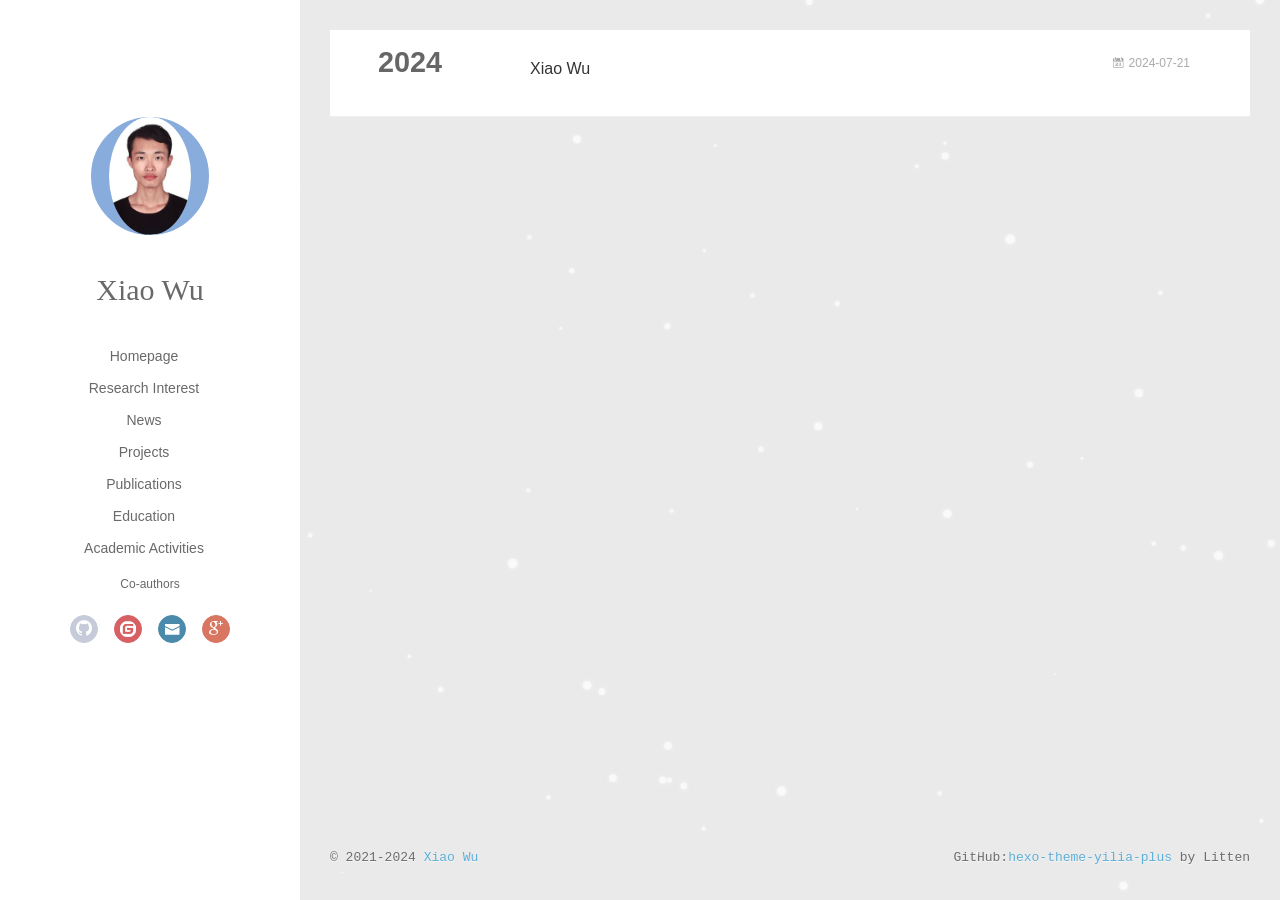
<file: archives/2024/07/index.html>
<!DOCTYPE html>
<html>
<head>
  <meta charset="utf-8">
  
  <meta name="renderer" content="webkit">
  <meta http-equiv="X-UA-Compatible" content="IE=edge" >
  <link rel="dns-prefetch" href="https://XiaoXiao-Woo.github.io">
  <title>Archives: 2024/7 | Homepage of Xiao Wu</title>
  <meta name="generator" content="hexo-theme-yilia-plus">
  <meta name="viewport" content="width=device-width, initial-scale=1, maximum-scale=1">
  
  <meta property="og:type" content="website">
<meta property="og:title" content="Homepage of Xiao Wu">
<meta property="og:url" content="https://xiaoxiao-woo.github.io/archives/2024/07/index.html">
<meta property="og:site_name" content="Homepage of Xiao Wu">
<meta property="og:locale" content="en_US">
<meta property="article:author" content="Xiao Wu">
<meta name="twitter:card" content="summary">
  
    <link rel="alternative" href="/atom.xml" title="Homepage of Xiao Wu" type="application/atom+xml">
  
  
    <link rel="icon" href="/favicon.ico">
  
  
    <link rel="apple-touch-icon" href="/apple-touch-icon-180x180.png">
  
  <link rel="stylesheet" type="text/css" href="/./main.a5fda8.css">
  <style type="text/css">
    
    #container.show {
      background: linear-gradient(200deg,#a0cfe4,#e8c37e);
    }
  </style>
  

  

  
    
 	  <script src="/lib/clickLove.js"></script>
  
  


  

</head>

<body>
  <div id="container" q-class="show:isCtnShow">
    <canvas id="anm-canvas" class="anm-canvas"></canvas>
    <div class="left-col" q-class="show:isShow">
      


<div class="overlay" style="background: #fff;"></div>
<div class="intrude-less">
	<header id="header" class="inner">
		<a href="/" class="profilepic">
			<img src="/assets/img/XiaoWu.jpg" class="js-avatar">
		</a>
		<hgroup>
			<h1 class="header-author"><a href="/">Xiao Wu</a></h1>
		</hgroup>
		

		<nav class="header-menu">
			<ul>
			
				<li><a href="/" >Homepage</a></li>
			
				<li><a href="/#research-interest" >Research Interest</a></li>
			
				<li><a href="/#news" >News</a></li>
			
				<li><a href="/#projects" >Projects</a></li>
			
				<li><a href="/#publications" >Publications</a></li>
			
				<li><a href="/#education" >Education</a></li>
			
				<li><a href="/#academic-activities" >Academic Activities</a></li>
			
			</ul>
		</nav>
		<nav class="header-smart-menu">
			
				
					<a q-on="click: openSlider(e, 'friends')" href="javascript:void(0)">Co-authors</a>
				
			
		</nav>
		<nav class="header-nav">
			<div class="social">
				
					
						<a class="github" href="https://github.com/XiaoXiao-Woo" 
												title="GitHub" target="_blank"><i class="icon-github"></i></a>
					
				
					
						<a class="gitee" href="https://gitee.com/elsting_woo" 
												title="gitee" target="_blank"><i class="icon-gitee"></i></a>
					
				
					
						<a class="mail" href="mailto:wxwsx1997@gmail.com" 
												title="Email" target="_blank"><i class="icon-mail"></i></a>
					
				
					
						<a class="google" href="https://scholar.google.com/citations?user=-aFhoQgAAAAJ&hl=en" 
												title="Google" target="_blank"><i class="icon-google"></i></a>
					
				
			</div>
		
		</nav>
	</header>		
</div>

    </div>
    <div class="mid-col" q-class="show:isShow,hide:isShow|isFalse">
      
      
<nav id="mobile-nav">
  	<div class="overlay js-overlay" style="background: #fff"></div>
	<div class="btnctn js-mobile-btnctn">
  		<div class="slider-trigger list" q-on="click: openSlider(e)"><i class="icon icon-sort"></i></div>
	</div>
	<div class="intrude-less">
		<header id="header" class="inner">
			<div class="profilepic">
				<a href="/">
					<img src="/assets/img/XiaoWu.jpg" class="js-avatar">
				</a>
			</div>
			<hgroup>
			  <h1 class="header-author js-header-author">Xiao Wu</h1>
			</hgroup>
			
			
			
				
			
				
			
				
			
				
			
				
			
				
			
				
			
			
			
			<nav class="header-nav">
				<div class="social">
					
						
						<a class="github" target="_blank" 
							href="https://github.com/XiaoXiao-Woo" title="GitHub"><i class="icon-github"></i></a>
						
					
						
						<a class="gitee" target="_blank" 
							href="https://gitee.com/elsting_woo" title="gitee"><i class="icon-gitee"></i></a>
						
					
						
						<a class="mail" target="_blank" 
							href="mailto:wxwsx1997@gmail.com" title="Email"><i class="icon-mail"></i></a>
						
					
						
						<a class="google" target="_blank" 
							href="https://scholar.google.com/citations?user=-aFhoQgAAAAJ&hl=en" title="Google"><i class="icon-google"></i></a>
						
					
				</div>
			</nav>

			<nav class="header-menu js-header-menu">
				<ul style="width: 70%">
				
				
					<li style="width: 14.285714285714286%"><a href="/">Homepage</a></li>
		        
					<li style="width: 14.285714285714286%"><a href="/#research-interest">Research Interest</a></li>
		        
					<li style="width: 14.285714285714286%"><a href="/#news">News</a></li>
		        
					<li style="width: 14.285714285714286%"><a href="/#projects">Projects</a></li>
		        
					<li style="width: 14.285714285714286%"><a href="/#publications">Publications</a></li>
		        
					<li style="width: 14.285714285714286%"><a href="/#education">Education</a></li>
		        
					<li style="width: 14.285714285714286%"><a href="/#academic-activities">Academic Activities</a></li>
		        
				</ul>
			</nav>
		</header>				
	</div>
	<div class="mobile-mask" style="display:none" q-show="isShow"></div>
</nav>

      <div id="wrapper" class="body-wrap">
        <div class="menu-l">
          <div class="canvas-wrap">
            <canvas data-colors="#eaeaea" data-sectionHeight="100" data-contentId="js-content" id="myCanvas1"
              class="anm-canvas"></canvas>
          </div>
          <div id="js-content" class="content-ll">
            
  
  
    
    
      
      
      <section class="archives-wrap">
        <div class="archive-year-wrap">
          <a href="/archives/2024" class="archive-year">2024</a>
        </div>
        <div class="archives">
    
    <article class="archive-article archive-type-page">
  <div class="archive-article-inner">
    <header class="archive-article-header">
      	<div class="article-meta">
	      	
<a href="/homepage/" class="archive-article-date">
        <time datetime="2024-07-20T16:00:00.000Z" itemprop="datePublished"><i class="icon-calendar icon"></i>2024-07-21</time>
</a>

        </div>
    	 
  
    <h1 itemprop="name">
	
	  <a class="archive-article-title" href="/homepage/" target="_blank">Xiao Wu</a>
  
    </h1>
  


        <div class="article-info info-on-right">
          
          

        </div>
        <div class="clearfix"></div>
    </header>
  </div>
</article>
  
  
    </div></section>
  

    


          </div>
        </div>
      </div>
      <footer id="footer">
  <div class="outer">
    <div id="footer-info">
    	<div class="footer-left">
    		&copy; 2021-2024 <a href="https://XiaoXiao-Woo.github.io/" target="_blank">Xiao Wu</a>
    	</div>
      	<div class="footer-right">
			
			
      		GitHub:<a href="https://github.com/JoeyBling/hexo-theme-yilia-plus" target="_blank">hexo-theme-yilia-plus</a> by Litten
      	</div>
    </div>
  </div>
  
  
	<script src="/lib/busuanzi.pure.js"></script>
	
  
  
	
	<span id="busuanzi_container_site_pv" style="display:none">
		本站总访问量<span id="busuanzi_value_site_pv"></span>次	
	        <span class="post-meta-divider" >|</span>
	</span>
  	<span id="busuanzi_container_site_uv" style='display:none'>
  		本站访客数<span id="busuanzi_value_site_uv"></span>人
  	</span>
  
</footer>

    </div>
    <script>
	var yiliaConfig = {
		mathjax: true,
		isHome: false,
		isPost: false,
		isArchive: true,
		isTag: false,
		isCategory: false,
		open_in_new: true,
		toc_hide_index: true,
		root: "/",
		innerArchive: false,
		showTags: true
	}
</script>

<script>!function(r){function e(t){if(i[t])return i[t].exports;var n=i[t]={exports:{},id:t,loaded:!1};return r[t].call(n.exports,n,n.exports,e),n.loaded=!0,n.exports}var i={};e.m=r,e.c=i,e.p="./",e(0)}([function(t,n,r){r(208),t.exports=r(205)},function(t,n,r){var d=r(3),y=r(46),g=r(26),b=r(27),x=r(47),m="prototype",S=function(t,n,r){var e,i,o,u,c=t&S.F,f=t&S.G,a=t&S.S,s=t&S.P,l=t&S.B,h=f?d:a?d[n]||(d[n]={}):(d[n]||{})[m],v=f?y:y[n]||(y[n]={}),p=v[m]||(v[m]={});for(e in f&&(r=n),r)o=((i=!c&&h&&void 0!==h[e])?h:r)[e],u=l&&i?x(o,d):s&&"function"==typeof o?x(Function.call,o):o,h&&b(h,e,o,t&S.U),v[e]!=o&&g(v,e,u),s&&p[e]!=o&&(p[e]=o)};d.core=y,S.F=1,S.G=2,S.S=4,S.P=8,S.B=16,S.W=32,S.U=64,S.R=128,t.exports=S},function(t,n,r){var e=r(5);t.exports=function(t){if(!e(t))throw TypeError(t+" is not an object!");return t}},function(t,n){var r=t.exports="undefined"!=typeof window&&window.Math==Math?window:"undefined"!=typeof self&&self.Math==Math?self:Function("return this")();"number"==typeof __g&&(__g=r)},function(t,n){t.exports=function(t){try{return!!t()}catch(t){return!0}}},function(t,n){t.exports=function(t){return"object"==typeof t?null!==t:"function"==typeof t}},function(t,n){var r=t.exports="undefined"!=typeof window&&window.Math==Math?window:"undefined"!=typeof self&&self.Math==Math?self:Function("return this")();"number"==typeof __g&&(__g=r)},function(t,n,r){var e=r(118)("wks"),i=r(79),o=r(3).Symbol,u="function"==typeof o;(t.exports=function(t){return e[t]||(e[t]=u&&o[t]||(u?o:i)("Symbol."+t))}).store=e},function(t,n,r){var e=r(49),i=Math.min;t.exports=function(t){return 0<t?i(e(t),9007199254740991):0}},function(t,n){var r={}.hasOwnProperty;t.exports=function(t,n){return r.call(t,n)}},function(t,n,r){t.exports=!r(4)(function(){return 7!=Object.defineProperty({},"a",{get:function(){return 7}}).a})},function(t,n,r){var e=r(2),i=r(174),o=r(53),u=Object.defineProperty;n.f=r(10)?Object.defineProperty:function(t,n,r){if(e(t),n=o(n,!0),e(r),i)try{return u(t,n,r)}catch(t){}if("get"in r||"set"in r)throw TypeError("Accessors not supported!");return"value"in r&&(t[n]=r.value),t}},function(t,n,r){t.exports=!r(20)(function(){return 7!=Object.defineProperty({},"a",{get:function(){return 7}}).a})},function(t,n,r){var e=r(14),i=r(24);t.exports=r(12)?function(t,n,r){return e.f(t,n,i(1,r))}:function(t,n,r){return t[n]=r,t}},function(t,n,r){var e=r(22),i=r(60),o=r(42),u=Object.defineProperty;n.f=r(12)?Object.defineProperty:function(t,n,r){if(e(t),n=o(n,!0),e(r),i)try{return u(t,n,r)}catch(t){}if("get"in r||"set"in r)throw TypeError("Accessors not supported!");return"value"in r&&(t[n]=r.value),t}},function(t,n,r){var e=r(96),i=r(34);t.exports=function(t){return e(i(t))}},function(t,n,r){var e=r(40)("wks"),i=r(25),o=r(6).Symbol,u="function"==typeof o;(t.exports=function(t){return e[t]||(e[t]=u&&o[t]||(u?o:i)("Symbol."+t))}).store=e},function(t,n,r){var e=r(51);t.exports=function(t){return Object(e(t))}},function(t,n){t.exports=function(t){return"object"==typeof t?null!==t:"function"==typeof t}},function(t,n){var r=t.exports={version:"2.6.9"};"number"==typeof __e&&(__e=r)},function(t,n){t.exports=function(t){try{return!!t()}catch(t){return!0}}},function(t,n){t.exports=function(t){if("function"!=typeof t)throw TypeError(t+" is not a function!");return t}},function(t,n,r){var e=r(18);t.exports=function(t){if(!e(t))throw TypeError(t+" is not an object!");return t}},function(t,n){t.exports=!0},function(t,n){t.exports=function(t,n){return{enumerable:!(1&t),configurable:!(2&t),writable:!(4&t),value:n}}},function(t,n){var r=0,e=Math.random();t.exports=function(t){return"Symbol(".concat(void 0===t?"":t,")_",(++r+e).toString(36))}},function(t,n,r){var e=r(11),i=r(75);t.exports=r(10)?function(t,n,r){return e.f(t,n,i(1,r))}:function(t,n,r){return t[n]=r,t}},function(t,n,r){var o=r(3),u=r(26),c=r(30),f=r(79)("src"),e=r(219),i="toString",a=(""+e).split(i);r(46).inspectSource=function(t){return e.call(t)},(t.exports=function(t,n,r,e){var i="function"==typeof r;i&&(c(r,"name")||u(r,"name",n)),t[n]!==r&&(i&&(c(r,f)||u(r,f,t[n]?""+t[n]:a.join(String(n)))),t===o?t[n]=r:e?t[n]?t[n]=r:u(t,n,r):(delete t[n],u(t,n,r)))})(Function.prototype,i,function(){return"function"==typeof this&&this[f]||e.call(this)})},function(t,n,r){var e=r(1),i=r(4),u=r(51),c=/"/g,o=function(t,n,r,e){var i=String(u(t)),o="<"+n;return""!==r&&(o+=" "+r+'="'+String(e).replace(c,"&quot;")+'"'),o+">"+i+"</"+n+">"};t.exports=function(n,t){var r={};r[n]=t(o),e(e.P+e.F*i(function(){var t=""[n]('"');return t!==t.toLowerCase()||3<t.split('"').length}),"String",r)}},function(t,n,r){var e=r(65),i=r(35);t.exports=Object.keys||function(t){return e(t,i)}},function(t,n){var r={}.hasOwnProperty;t.exports=function(t,n){return r.call(t,n)}},function(t,n,r){var e=r(117),i=r(75),o=r(33),u=r(53),c=r(30),f=r(174),a=Object.getOwnPropertyDescriptor;n.f=r(10)?a:function(t,n){if(t=o(t),n=u(n,!0),f)try{return a(t,n)}catch(t){}if(c(t,n))return i(!e.f.call(t,n),t[n])}},function(t,n,r){var e=r(30),i=r(17),o=r(154)("IE_PROTO"),u=Object.prototype;t.exports=Object.getPrototypeOf||function(t){return t=i(t),e(t,o)?t[o]:"function"==typeof t.constructor&&t instanceof t.constructor?t.constructor.prototype:t instanceof Object?u:null}},function(t,n,r){var e=r(116),i=r(51);t.exports=function(t){return e(i(t))}},function(t,n){t.exports=function(t){if(null==t)throw TypeError("Can't call method on  "+t);return t}},function(t,n){t.exports="constructor,hasOwnProperty,isPrototypeOf,propertyIsEnumerable,toLocaleString,toString,valueOf".split(",")},function(t,n){t.exports={}},function(t,n){n.f={}.propertyIsEnumerable},function(t,n,r){var e=r(14).f,i=r(9),o=r(16)("toStringTag");t.exports=function(t,n,r){t&&!i(t=r?t:t.prototype,o)&&e(t,o,{configurable:!0,value:n})}},function(t,n,r){var e=r(40)("keys"),i=r(25);t.exports=function(t){return e[t]||(e[t]=i(t))}},function(t,n,r){var e=r(19),i=r(6),o="__core-js_shared__",u=i[o]||(i[o]={});(t.exports=function(t,n){return u[t]||(u[t]=void 0!==n?n:{})})("versions",[]).push({version:e.version,mode:r(23)?"pure":"global",copyright:"© 2019 Denis Pushkarev (zloirock.ru)"})},function(t,n){var r=Math.ceil,e=Math.floor;t.exports=function(t){return isNaN(t=+t)?0:(0<t?e:r)(t)}},function(t,n,r){var i=r(18);t.exports=function(t,n){if(!i(t))return t;var r,e;if(n&&"function"==typeof(r=t.toString)&&!i(e=r.call(t)))return e;if("function"==typeof(r=t.valueOf)&&!i(e=r.call(t)))return e;if(!n&&"function"==typeof(r=t.toString)&&!i(e=r.call(t)))return e;throw TypeError("Can't convert object to primitive value")}},function(t,n,r){var e=r(6),i=r(19),o=r(23),u=r(44),c=r(14).f;t.exports=function(t){var n=i.Symbol||(i.Symbol=o?{}:e.Symbol||{});"_"==t.charAt(0)||t in n||c(n,t,{value:u.f(t)})}},function(t,n,r){n.f=r(16)},function(t,n){var r={}.toString;t.exports=function(t){return r.call(t).slice(8,-1)}},function(t,n){var r=t.exports={version:"2.6.9"};"number"==typeof __e&&(__e=r)},function(t,n,r){var o=r(21);t.exports=function(e,i,t){if(o(e),void 0===i)return e;switch(t){case 1:return function(t){return e.call(i,t)};case 2:return function(t,n){return e.call(i,t,n)};case 3:return function(t,n,r){return e.call(i,t,n,r)}}return function(){return e.apply(i,arguments)}}},function(t,n,r){"use strict";var e=r(4);t.exports=function(t,n){return!!t&&e(function(){n?t.call(null,function(){},1):t.call(null)})}},function(t,n){var r=Math.ceil,e=Math.floor;t.exports=function(t){return isNaN(t=+t)?0:(0<t?e:r)(t)}},function(t,n,r){var x=r(47),m=r(116),S=r(17),w=r(8),e=r(138);t.exports=function(l,t){var h=1==l,v=2==l,p=3==l,d=4==l,y=6==l,g=5==l||y,b=t||e;return function(t,n,r){for(var e,i,o=S(t),u=m(o),c=x(n,r,3),f=w(u.length),a=0,s=h?b(t,f):v?b(t,0):void 0;a<f;a++)if((g||a in u)&&(i=c(e=u[a],a,o),l))if(h)s[a]=i;else if(i)switch(l){case 3:return!0;case 5:return e;case 6:return a;case 2:s.push(e)}else if(d)return!1;return y?-1:p||d?d:s}}},function(t,n){t.exports=function(t){if(null==t)throw TypeError("Can't call method on  "+t);return t}},function(t,n,r){var i=r(1),o=r(46),u=r(4);t.exports=function(t,n){var r=(o.Object||{})[t]||Object[t],e={};e[t]=n(r),i(i.S+i.F*u(function(){r(1)}),"Object",e)}},function(t,n,r){var i=r(5);t.exports=function(t,n){if(!i(t))return t;var r,e;if(n&&"function"==typeof(r=t.toString)&&!i(e=r.call(t)))return e;if("function"==typeof(r=t.valueOf)&&!i(e=r.call(t)))return e;if(!n&&"function"==typeof(r=t.toString)&&!i(e=r.call(t)))return e;throw TypeError("Can't convert object to primitive value")}},function(t,n,r){var d=r(6),y=r(19),g=r(93),b=r(13),x=r(9),m="prototype",S=function(t,n,r){var e,i,o,u=t&S.F,c=t&S.G,f=t&S.S,a=t&S.P,s=t&S.B,l=t&S.W,h=c?y:y[n]||(y[n]={}),v=h[m],p=c?d:f?d[n]:(d[n]||{})[m];for(e in c&&(r=n),r)(i=!u&&p&&void 0!==p[e])&&x(h,e)||(o=i?p[e]:r[e],h[e]=c&&"function"!=typeof p[e]?r[e]:s&&i?g(o,d):l&&p[e]==o?function(e){var t=function(t,n,r){if(this instanceof e){switch(arguments.length){case 0:return new e;case 1:return new e(t);case 2:return new e(t,n)}return new e(t,n,r)}return e.apply(this,arguments)};return t[m]=e[m],t}(o):a&&"function"==typeof o?g(Function.call,o):o,a&&((h.virtual||(h.virtual={}))[e]=o,t&S.R&&v&&!v[e]&&b(v,e,o)))};S.F=1,S.G=2,S.S=4,S.P=8,S.B=16,S.W=32,S.U=64,S.R=128,t.exports=S},function(t,n,r){var e=r(34);t.exports=function(t){return Object(e(t))}},function(t,n,r){var o=r(196),e=r(1),i=r(118)("metadata"),u=i.store||(i.store=new(r(200))),c=function(t,n,r){var e=u.get(t);if(!e){if(!r)return;u.set(t,e=new o)}var i=e.get(n);if(!i){if(!r)return;e.set(n,i=new o)}return i};t.exports={store:u,map:c,has:function(t,n,r){var e=c(n,r,!1);return void 0!==e&&e.has(t)},get:function(t,n,r){var e=c(n,r,!1);return void 0===e?void 0:e.get(t)},set:function(t,n,r,e){c(r,e,!0).set(t,n)},keys:function(t,n){var r=c(t,n,!1),e=[];return r&&r.forEach(function(t,n){e.push(n)}),e},key:function(t){return void 0===t||"symbol"==typeof t?t:String(t)},exp:function(t){e(e.S,"Reflect",t)}}},function(t,n,r){"use strict";if(r(10)){var g=r(68),b=r(3),x=r(4),m=r(1),S=r(132),e=r(159),h=r(47),w=r(70),i=r(75),_=r(26),o=r(76),u=r(49),O=r(8),E=r(194),c=r(78),f=r(53),a=r(30),M=r(81),P=r(5),v=r(17),p=r(145),j=r(72),F=r(32),A=r(73).f,d=r(161),s=r(79),l=r(7),y=r(50),I=r(120),L=r(119),N=r(162),T=r(82),k=r(125),R=r(77),C=r(137),D=r(166),G=r(11),W=r(31),U=G.f,V=W.f,B=b.RangeError,q=b.TypeError,z=b.Uint8Array,K="ArrayBuffer",H="Shared"+K,J="BYTES_PER_ELEMENT",$="prototype",Y=Array[$],X=e.ArrayBuffer,Q=e.DataView,Z=y(0),tt=y(2),nt=y(3),rt=y(4),et=y(5),it=y(6),ot=I(!0),ut=I(!1),ct=N.values,ft=N.keys,at=N.entries,st=Y.lastIndexOf,lt=Y.reduce,ht=Y.reduceRight,vt=Y.join,pt=Y.sort,dt=Y.slice,yt=Y.toString,gt=Y.toLocaleString,bt=l("iterator"),xt=l("toStringTag"),mt=s("typed_constructor"),St=s("def_constructor"),wt=S.CONSTR,_t=S.TYPED,Ot=S.VIEW,Et="Wrong length!",Mt=y(1,function(t,n){return It(L(t,t[St]),n)}),Pt=x(function(){return 1===new z(new Uint16Array([1]).buffer)[0]}),jt=!!z&&!!z[$].set&&x(function(){new z(1).set({})}),Ft=function(t,n){var r=u(t);if(r<0||r%n)throw B("Wrong offset!");return r},At=function(t){if(P(t)&&_t in t)return t;throw q(t+" is not a typed array!")},It=function(t,n){if(!(P(t)&&mt in t))throw q("It is not a typed array constructor!");return new t(n)},Lt=function(t,n){return Nt(L(t,t[St]),n)},Nt=function(t,n){for(var r=0,e=n.length,i=It(t,e);r<e;)i[r]=n[r++];return i},Tt=function(t,n,r){U(t,n,{get:function(){return this._d[r]}})},kt=function(t){var n,r,e,i,o,u,c=v(t),f=arguments.length,a=1<f?arguments[1]:void 0,s=void 0!==a,l=d(c);if(null!=l&&!p(l)){for(u=l.call(c),e=[],n=0;!(o=u.next()).done;n++)e.push(o.value);c=e}for(s&&2<f&&(a=h(a,arguments[2],2)),n=0,r=O(c.length),i=It(this,r);n<r;n++)i[n]=s?a(c[n],n):c[n];return i},Rt=function(){for(var t=0,n=arguments.length,r=It(this,n);t<n;)r[t]=arguments[t++];return r},Ct=!!z&&x(function(){gt.call(new z(1))}),Dt=function(){return gt.apply(Ct?dt.call(At(this)):At(this),arguments)},Gt={copyWithin:function(t,n){return D.call(At(this),t,n,2<arguments.length?arguments[2]:void 0)},every:function(t){return rt(At(this),t,1<arguments.length?arguments[1]:void 0)},fill:function(t){return C.apply(At(this),arguments)},filter:function(t){return Lt(this,tt(At(this),t,1<arguments.length?arguments[1]:void 0))},find:function(t){return et(At(this),t,1<arguments.length?arguments[1]:void 0)},findIndex:function(t){return it(At(this),t,1<arguments.length?arguments[1]:void 0)},forEach:function(t){Z(At(this),t,1<arguments.length?arguments[1]:void 0)},indexOf:function(t){return ut(At(this),t,1<arguments.length?arguments[1]:void 0)},includes:function(t){return ot(At(this),t,1<arguments.length?arguments[1]:void 0)},join:function(t){return vt.apply(At(this),arguments)},lastIndexOf:function(t){return st.apply(At(this),arguments)},map:function(t){return Mt(At(this),t,1<arguments.length?arguments[1]:void 0)},reduce:function(t){return lt.apply(At(this),arguments)},reduceRight:function(t){return ht.apply(At(this),arguments)},reverse:function(){for(var t,n=this,r=At(n).length,e=Math.floor(r/2),i=0;i<e;)t=n[i],n[i++]=n[--r],n[r]=t;return n},some:function(t){return nt(At(this),t,1<arguments.length?arguments[1]:void 0)},sort:function(t){return pt.call(At(this),t)},subarray:function(t,n){var r=At(this),e=r.length,i=c(t,e);return new(L(r,r[St]))(r.buffer,r.byteOffset+i*r.BYTES_PER_ELEMENT,O((void 0===n?e:c(n,e))-i))}},Wt=function(t,n){return Lt(this,dt.call(At(this),t,n))},Ut=function(t){At(this);var n=Ft(arguments[1],1),r=this.length,e=v(t),i=O(e.length),o=0;if(r<i+n)throw B(Et);for(;o<i;)this[n+o]=e[o++]},Vt={entries:function(){return at.call(At(this))},keys:function(){return ft.call(At(this))},values:function(){return ct.call(At(this))}},Bt=function(t,n){return P(t)&&t[_t]&&"symbol"!=typeof n&&n in t&&String(+n)==String(n)},qt=function(t,n){return Bt(t,n=f(n,!0))?i(2,t[n]):V(t,n)},zt=function(t,n,r){return!(Bt(t,n=f(n,!0))&&P(r)&&a(r,"value"))||a(r,"get")||a(r,"set")||r.configurable||a(r,"writable")&&!r.writable||a(r,"enumerable")&&!r.enumerable?U(t,n,r):(t[n]=r.value,t)};wt||(W.f=qt,G.f=zt),m(m.S+m.F*!wt,"Object",{getOwnPropertyDescriptor:qt,defineProperty:zt}),x(function(){yt.call({})})&&(yt=gt=function(){return vt.call(this)});var Kt=o({},Gt);o(Kt,Vt),_(Kt,bt,Vt.values),o(Kt,{slice:Wt,set:Ut,constructor:function(){},toString:yt,toLocaleString:Dt}),Tt(Kt,"buffer","b"),Tt(Kt,"byteOffset","o"),Tt(Kt,"byteLength","l"),Tt(Kt,"length","e"),U(Kt,xt,{get:function(){return this[_t]}}),t.exports=function(t,l,n,o){var h=t+((o=!!o)?"Clamped":"")+"Array",r="get"+t,u="set"+t,v=b[h],c=v||{},e=v&&F(v),i=!v||!S.ABV,f={},a=v&&v[$],p=function(t,i){U(t,i,{get:function(){return t=i,(n=this._d).v[r](t*l+n.o,Pt);var t,n},set:function(t){return n=i,r=t,e=this._d,o&&(r=(r=Math.round(r))<0?0:255<r?255:255&r),void e.v[u](n*l+e.o,r,Pt);var n,r,e},enumerable:!0})};i?(v=n(function(t,n,r,e){w(t,v,h,"_d");var i,o,u,c,f=0,a=0;if(P(n)){if(!(n instanceof X||(c=M(n))==K||c==H))return _t in n?Nt(v,n):kt.call(v,n);i=n,a=Ft(r,l);var s=n.byteLength;if(void 0===e){if(s%l)throw B(Et);if((o=s-a)<0)throw B(Et)}else if(s<(o=O(e)*l)+a)throw B(Et);u=o/l}else u=E(n),i=new X(o=u*l);for(_(t,"_d",{b:i,o:a,l:o,e:u,v:new Q(i)});f<u;)p(t,f++)}),a=v[$]=j(Kt),_(a,"constructor",v)):x(function(){v(1)})&&x(function(){new v(-1)})&&k(function(t){new v,new v(null),new v(1.5),new v(t)},!0)||(v=n(function(t,n,r,e){var i;return w(t,v,h),P(n)?n instanceof X||(i=M(n))==K||i==H?void 0!==e?new c(n,Ft(r,l),e):void 0!==r?new c(n,Ft(r,l)):new c(n):_t in n?Nt(v,n):kt.call(v,n):new c(E(n))}),Z(e!==Function.prototype?A(c).concat(A(e)):A(c),function(t){t in v||_(v,t,c[t])}),v[$]=a,g||(a.constructor=v));var s=a[bt],d=!!s&&("values"==s.name||null==s.name),y=Vt.values;_(v,mt,!0),_(a,_t,h),_(a,Ot,!0),_(a,St,v),(o?new v(1)[xt]==h:xt in a)||U(a,xt,{get:function(){return h}}),f[h]=v,m(m.G+m.W+m.F*(v!=c),f),m(m.S,h,{BYTES_PER_ELEMENT:l}),m(m.S+m.F*x(function(){c.of.call(v,1)}),h,{from:kt,of:Rt}),J in a||_(a,J,l),m(m.P,h,Gt),R(h),m(m.P+m.F*jt,h,{set:Ut}),m(m.P+m.F*!d,h,Vt),g||a.toString==yt||(a.toString=yt),m(m.P+m.F*x(function(){new v(1).slice()}),h,{slice:Wt}),m(m.P+m.F*(x(function(){return[1,2].toLocaleString()!=new v([1,2]).toLocaleString()})||!x(function(){a.toLocaleString.call([1,2])})),h,{toLocaleString:Dt}),T[h]=d?s:y,g||d||_(a,bt,y)}}else t.exports=function(){}},function(t,n){var r={}.toString;t.exports=function(t){return r.call(t).slice(8,-1)}},function(t,n,r){var e=r(18),i=r(6).document,o=e(i)&&e(i.createElement);t.exports=function(t){return o?i.createElement(t):{}}},function(t,n,r){t.exports=!r(12)&&!r(20)(function(){return 7!=Object.defineProperty(r(59)("div"),"a",{get:function(){return 7}}).a})},function(t,n,r){"use strict";var x=r(23),m=r(54),S=r(66),w=r(13),_=r(36),O=r(98),E=r(38),M=r(104),P=r(16)("iterator"),j=!([].keys&&"next"in[].keys()),F="values",A=function(){return this};t.exports=function(t,n,r,e,i,o,u){O(r,n,e);var c,f,a,s=function(t){if(!j&&t in p)return p[t];switch(t){case"keys":case F:return function(){return new r(this,t)}}return function(){return new r(this,t)}},l=n+" Iterator",h=i==F,v=!1,p=t.prototype,d=p[P]||p["@@iterator"]||i&&p[i],y=d||s(i),g=i?h?s("entries"):y:void 0,b="Array"==n&&p.entries||d;if(b&&((a=M(b.call(new t)))!==Object.prototype&&a.next&&(E(a,l,!0),x||"function"==typeof a[P]||w(a,P,A))),h&&d&&d.name!==F&&(v=!0,y=function(){return d.call(this)}),x&&!u||!j&&!v&&p[P]||w(p,P,y),_[n]=y,_[l]=A,i)if(c={values:h?y:s(F),keys:o?y:s("keys"),entries:g},u)for(f in c)f in p||S(p,f,c[f]);else m(m.P+m.F*(j||v),n,c);return c}},function(t,n,e){var i=e(22),o=e(101),u=e(35),c=e(39)("IE_PROTO"),f=function(){},a="prototype",s=function(){var t,n=e(59)("iframe"),r=u.length;for(n.style.display="none",e(95).appendChild(n),n.src="javascript:",(t=n.contentWindow.document).open(),t.write("<script>document.F=Object<\/script>"),t.close(),s=t.F;r--;)delete s[a][u[r]];return s()};t.exports=Object.create||function(t,n){var r;return null!==t?(f[a]=i(t),r=new f,f[a]=null,r[c]=t):r=s(),void 0===n?r:o(r,n)}},function(t,n,r){var e=r(65),i=r(35).concat("length","prototype");n.f=Object.getOwnPropertyNames||function(t){return e(t,i)}},function(t,n){n.f=Object.getOwnPropertySymbols},function(t,n,r){var u=r(9),c=r(15),f=r(92)(!1),a=r(39)("IE_PROTO");t.exports=function(t,n){var r,e=c(t),i=0,o=[];for(r in e)r!=a&&u(e,r)&&o.push(r);for(;n.length>i;)u(e,r=n[i++])&&(~f(o,r)||o.push(r));return o}},function(t,n,r){t.exports=r(13)},function(t,n,r){var e=r(7)("unscopables"),i=Array.prototype;null==i[e]&&r(26)(i,e,{}),t.exports=function(t){i[e][t]=!0}},function(t,n){t.exports=!1},function(t,n,r){var e=r(79)("meta"),i=r(5),o=r(30),u=r(11).f,c=0,f=Object.isExtensible||function(){return!0},a=!r(4)(function(){return f(Object.preventExtensions({}))}),s=function(t){u(t,e,{value:{i:"O"+ ++c,w:{}}})},l=t.exports={KEY:e,NEED:!1,fastKey:function(t,n){if(!i(t))return"symbol"==typeof t?t:("string"==typeof t?"S":"P")+t;if(!o(t,e)){if(!f(t))return"F";if(!n)return"E";s(t)}return t[e].i},getWeak:function(t,n){if(!o(t,e)){if(!f(t))return!0;if(!n)return!1;s(t)}return t[e].w},onFreeze:function(t){return a&&l.NEED&&f(t)&&!o(t,e)&&s(t),t}}},function(t,n){t.exports=function(t,n,r,e){if(!(t instanceof n)||void 0!==e&&e in t)throw TypeError(r+": incorrect invocation!");return t}},function(t,n,r){var h=r(47),v=r(177),p=r(145),d=r(2),y=r(8),g=r(161),b={},x={};(n=t.exports=function(t,n,r,e,i){var o,u,c,f,a=i?function(){return t}:g(t),s=h(r,e,n?2:1),l=0;if("function"!=typeof a)throw TypeError(t+" is not iterable!");if(p(a)){for(o=y(t.length);l<o;l++)if((f=n?s(d(u=t[l])[0],u[1]):s(t[l]))===b||f===x)return f}else for(c=a.call(t);!(u=c.next()).done;)if((f=v(c,s,u.value,n))===b||f===x)return f}).BREAK=b,n.RETURN=x},function(t,n,e){var i=e(2),o=e(183),u=e(141),c=e(154)("IE_PROTO"),f=function(){},a="prototype",s=function(){var t,n=e(140)("iframe"),r=u.length;for(n.style.display="none",e(143).appendChild(n),n.src="javascript:",(t=n.contentWindow.document).open(),t.write("<script>document.F=Object<\/script>"),t.close(),s=t.F;r--;)delete s[a][u[r]];return s()};t.exports=Object.create||function(t,n){var r;return null!==t?(f[a]=i(t),r=new f,f[a]=null,r[c]=t):r=s(),void 0===n?r:o(r,n)}},function(t,n,r){var e=r(185),i=r(141).concat("length","prototype");n.f=Object.getOwnPropertyNames||function(t){return e(t,i)}},function(t,n,r){var e=r(185),i=r(141);t.exports=Object.keys||function(t){return e(t,i)}},function(t,n){t.exports=function(t,n){return{enumerable:!(1&t),configurable:!(2&t),writable:!(4&t),value:n}}},function(t,n,r){var i=r(27);t.exports=function(t,n,r){for(var e in n)i(t,e,n[e],r);return t}},function(t,n,r){"use strict";var e=r(3),i=r(11),o=r(10),u=r(7)("species");t.exports=function(t){var n=e[t];o&&n&&!n[u]&&i.f(n,u,{configurable:!0,get:function(){return this}})}},function(t,n,r){var e=r(49),i=Math.max,o=Math.min;t.exports=function(t,n){return(t=e(t))<0?i(t+n,0):o(t,n)}},function(t,n){var r=0,e=Math.random();t.exports=function(t){return"Symbol(".concat(void 0===t?"":t,")_",(++r+e).toString(36))}},function(t,n,r){var e=r(5);t.exports=function(t,n){if(!e(t)||t._t!==n)throw TypeError("Incompatible receiver, "+n+" required!");return t}},function(t,n,r){var i=r(45),o=r(7)("toStringTag"),u="Arguments"==i(function(){return arguments}());t.exports=function(t){var n,r,e;return void 0===t?"Undefined":null===t?"Null":"string"==typeof(r=function(t,n){try{return t[n]}catch(t){}}(n=Object(t),o))?r:u?i(n):"Object"==(e=i(n))&&"function"==typeof n.callee?"Arguments":e}},function(t,n){t.exports={}},function(t,n,r){var e=r(11).f,i=r(30),o=r(7)("toStringTag");t.exports=function(t,n,r){t&&!i(t=r?t:t.prototype,o)&&e(t,o,{configurable:!0,value:n})}},function(t,n,r){var u=r(1),e=r(51),c=r(4),f=r(157),i="["+f+"]",o=RegExp("^"+i+i+"*"),a=RegExp(i+i+"*$"),s=function(t,n,r){var e={},i=c(function(){return!!f[t]()||"​"!="​"[t]()}),o=e[t]=i?n(l):f[t];r&&(e[r]=o),u(u.P+u.F*i,"String",e)},l=s.trim=function(t,n){return t=String(e(t)),1&n&&(t=t.replace(o,"")),2&n&&(t=t.replace(a,"")),t};t.exports=s},function(t,n,r){t.exports={default:r(88),__esModule:!0}},function(t,n,r){t.exports={default:r(89),__esModule:!0}},function(t,n,r){"use strict";function e(t){return t&&t.__esModule?t:{default:t}}n.__esModule=!0;var i=e(r(86)),o=e(r(85)),u="function"==typeof o.default&&"symbol"==typeof i.default?function(t){return typeof t}:function(t){return t&&"function"==typeof o.default&&t.constructor===o.default&&t!==o.default.prototype?"symbol":typeof t};n.default="function"==typeof o.default&&"symbol"===u(i.default)?function(t){return void 0===t?"undefined":u(t)}:function(t){return t&&"function"==typeof o.default&&t.constructor===o.default&&t!==o.default.prototype?"symbol":void 0===t?"undefined":u(t)}},function(t,n,r){r(111),r(109),r(112),r(113),t.exports=r(19).Symbol},function(t,n,r){r(110),r(114),t.exports=r(44).f("iterator")},function(t,n){t.exports=function(t){if("function"!=typeof t)throw TypeError(t+" is not a function!");return t}},function(t,n){t.exports=function(){}},function(t,n,r){var f=r(15),a=r(107),s=r(106);t.exports=function(c){return function(t,n,r){var e,i=f(t),o=a(i.length),u=s(r,o);if(c&&n!=n){for(;u<o;)if((e=i[u++])!=e)return!0}else for(;u<o;u++)if((c||u in i)&&i[u]===n)return c||u||0;return!c&&-1}}},function(t,n,r){var o=r(90);t.exports=function(e,i,t){if(o(e),void 0===i)return e;switch(t){case 1:return function(t){return e.call(i,t)};case 2:return function(t,n){return e.call(i,t,n)};case 3:return function(t,n,r){return e.call(i,t,n,r)}}return function(){return e.apply(i,arguments)}}},function(t,n,r){var c=r(29),f=r(64),a=r(37);t.exports=function(t){var n=c(t),r=f.f;if(r)for(var e,i=r(t),o=a.f,u=0;i.length>u;)o.call(t,e=i[u++])&&n.push(e);return n}},function(t,n,r){var e=r(6).document;t.exports=e&&e.documentElement},function(t,n,r){var e=r(58);t.exports=Object("z").propertyIsEnumerable(0)?Object:function(t){return"String"==e(t)?t.split(""):Object(t)}},function(t,n,r){var e=r(58);t.exports=Array.isArray||function(t){return"Array"==e(t)}},function(t,n,r){"use strict";var e=r(62),i=r(24),o=r(38),u={};r(13)(u,r(16)("iterator"),function(){return this}),t.exports=function(t,n,r){t.prototype=e(u,{next:i(1,r)}),o(t,n+" Iterator")}},function(t,n){t.exports=function(t,n){return{value:n,done:!!t}}},function(t,n,r){var e=r(25)("meta"),i=r(18),o=r(9),u=r(14).f,c=0,f=Object.isExtensible||function(){return!0},a=!r(20)(function(){return f(Object.preventExtensions({}))}),s=function(t){u(t,e,{value:{i:"O"+ ++c,w:{}}})},l=t.exports={KEY:e,NEED:!1,fastKey:function(t,n){if(!i(t))return"symbol"==typeof t?t:("string"==typeof t?"S":"P")+t;if(!o(t,e)){if(!f(t))return"F";if(!n)return"E";s(t)}return t[e].i},getWeak:function(t,n){if(!o(t,e)){if(!f(t))return!0;if(!n)return!1;s(t)}return t[e].w},onFreeze:function(t){return a&&l.NEED&&f(t)&&!o(t,e)&&s(t),t}}},function(t,n,r){var u=r(14),c=r(22),f=r(29);t.exports=r(12)?Object.defineProperties:function(t,n){c(t);for(var r,e=f(n),i=e.length,o=0;o<i;)u.f(t,r=e[o++],n[r]);return t}},function(t,n,r){var e=r(37),i=r(24),o=r(15),u=r(42),c=r(9),f=r(60),a=Object.getOwnPropertyDescriptor;n.f=r(12)?a:function(t,n){if(t=o(t),n=u(n,!0),f)try{return a(t,n)}catch(t){}if(c(t,n))return i(!e.f.call(t,n),t[n])}},function(t,n,r){var e=r(15),i=r(63).f,o={}.toString,u="object"==typeof window&&window&&Object.getOwnPropertyNames?Object.getOwnPropertyNames(window):[];t.exports.f=function(t){return u&&"[object Window]"==o.call(t)?function(t){try{return i(t)}catch(t){return u.slice()}}(t):i(e(t))}},function(t,n,r){var e=r(9),i=r(55),o=r(39)("IE_PROTO"),u=Object.prototype;t.exports=Object.getPrototypeOf||function(t){return t=i(t),e(t,o)?t[o]:"function"==typeof t.constructor&&t instanceof t.constructor?t.constructor.prototype:t instanceof Object?u:null}},function(t,n,r){var f=r(41),a=r(34);t.exports=function(c){return function(t,n){var r,e,i=String(a(t)),o=f(n),u=i.length;return o<0||u<=o?c?"":void 0:(r=i.charCodeAt(o))<55296||56319<r||o+1===u||(e=i.charCodeAt(o+1))<56320||57343<e?c?i.charAt(o):r:c?i.slice(o,o+2):e-56320+(r-55296<<10)+65536}}},function(t,n,r){var e=r(41),i=Math.max,o=Math.min;t.exports=function(t,n){return(t=e(t))<0?i(t+n,0):o(t,n)}},function(t,n,r){var e=r(41),i=Math.min;t.exports=function(t){return 0<t?i(e(t),9007199254740991):0}},function(t,n,r){"use strict";var e=r(91),i=r(99),o=r(36),u=r(15);t.exports=r(61)(Array,"Array",function(t,n){this._t=u(t),this._i=0,this._k=n},function(){var t=this._t,n=this._k,r=this._i++;return!t||r>=t.length?(this._t=void 0,i(1)):i(0,"keys"==n?r:"values"==n?t[r]:[r,t[r]])},"values"),o.Arguments=o.Array,e("keys"),e("values"),e("entries")},function(t,n){},function(t,n,r){"use strict";var e=r(105)(!0);r(61)(String,"String",function(t){this._t=String(t),this._i=0},function(){var t,n=this._t,r=this._i;return r>=n.length?{value:void 0,done:!0}:(t=e(n,r),this._i+=t.length,{value:t,done:!1})})},function(t,n,r){"use strict";var e=r(6),u=r(9),i=r(12),o=r(54),c=r(66),f=r(100).KEY,a=r(20),s=r(40),l=r(38),h=r(25),v=r(16),p=r(44),d=r(43),y=r(94),g=r(97),b=r(22),x=r(18),m=r(55),S=r(15),w=r(42),_=r(24),O=r(62),E=r(103),M=r(102),P=r(64),j=r(14),F=r(29),A=M.f,I=j.f,L=E.f,N=e.Symbol,T=e.JSON,k=T&&T.stringify,R="prototype",C=v("_hidden"),D=v("toPrimitive"),G={}.propertyIsEnumerable,W=s("symbol-registry"),U=s("symbols"),V=s("op-symbols"),B=Object[R],q="function"==typeof N&&!!P.f,z=e.QObject,K=!z||!z[R]||!z[R].findChild,H=i&&a(function(){return 7!=O(I({},"a",{get:function(){return I(this,"a",{value:7}).a}})).a})?function(t,n,r){var e=A(B,n);e&&delete B[n],I(t,n,r),e&&t!==B&&I(B,n,e)}:I,J=function(t){var n=U[t]=O(N[R]);return n._k=t,n},$=q&&"symbol"==typeof N.iterator?function(t){return"symbol"==typeof t}:function(t){return t instanceof N},Y=function(t,n,r){return t===B&&Y(V,n,r),b(t),n=w(n,!0),b(r),u(U,n)?(r.enumerable?(u(t,C)&&t[C][n]&&(t[C][n]=!1),r=O(r,{enumerable:_(0,!1)})):(u(t,C)||I(t,C,_(1,{})),t[C][n]=!0),H(t,n,r)):I(t,n,r)},X=function(t,n){b(t);for(var r,e=y(n=S(n)),i=0,o=e.length;i<o;)Y(t,r=e[i++],n[r]);return t},Q=function(t){var n=G.call(this,t=w(t,!0));return!(this===B&&u(U,t)&&!u(V,t))&&(!(n||!u(this,t)||!u(U,t)||u(this,C)&&this[C][t])||n)},Z=function(t,n){if(t=S(t),n=w(n,!0),t!==B||!u(U,n)||u(V,n)){var r=A(t,n);return!r||!u(U,n)||u(t,C)&&t[C][n]||(r.enumerable=!0),r}},tt=function(t){for(var n,r=L(S(t)),e=[],i=0;r.length>i;)u(U,n=r[i++])||n==C||n==f||e.push(n);return e},nt=function(t){for(var n,r=t===B,e=L(r?V:S(t)),i=[],o=0;e.length>o;)!u(U,n=e[o++])||r&&!u(B,n)||i.push(U[n]);return i};q||(c((N=function(){if(this instanceof N)throw TypeError("Symbol is not a constructor!");var n=h(0<arguments.length?arguments[0]:void 0),r=function(t){this===B&&r.call(V,t),u(this,C)&&u(this[C],n)&&(this[C][n]=!1),H(this,n,_(1,t))};return i&&K&&H(B,n,{configurable:!0,set:r}),J(n)})[R],"toString",function(){return this._k}),M.f=Z,j.f=Y,r(63).f=E.f=tt,r(37).f=Q,P.f=nt,i&&!r(23)&&c(B,"propertyIsEnumerable",Q,!0),p.f=function(t){return J(v(t))}),o(o.G+o.W+o.F*!q,{Symbol:N});for(var rt="hasInstance,isConcatSpreadable,iterator,match,replace,search,species,split,toPrimitive,toStringTag,unscopables".split(","),et=0;rt.length>et;)v(rt[et++]);for(var it=F(v.store),ot=0;it.length>ot;)d(it[ot++]);o(o.S+o.F*!q,"Symbol",{for:function(t){return u(W,t+="")?W[t]:W[t]=N(t)},keyFor:function(t){if(!$(t))throw TypeError(t+" is not a symbol!");for(var n in W)if(W[n]===t)return n},useSetter:function(){K=!0},useSimple:function(){K=!1}}),o(o.S+o.F*!q,"Object",{create:function(t,n){return void 0===n?O(t):X(O(t),n)},defineProperty:Y,defineProperties:X,getOwnPropertyDescriptor:Z,getOwnPropertyNames:tt,getOwnPropertySymbols:nt});var ut=a(function(){P.f(1)});o(o.S+o.F*ut,"Object",{getOwnPropertySymbols:function(t){return P.f(m(t))}}),T&&o(o.S+o.F*(!q||a(function(){var t=N();return"[null]"!=k([t])||"{}"!=k({a:t})||"{}"!=k(Object(t))})),"JSON",{stringify:function(t){for(var n,r,e=[t],i=1;arguments.length>i;)e.push(arguments[i++]);if(r=n=e[1],(x(n)||void 0!==t)&&!$(t))return g(n)||(n=function(t,n){if("function"==typeof r&&(n=r.call(this,t,n)),!$(n))return n}),e[1]=n,k.apply(T,e)}}),N[R][D]||r(13)(N[R],D,N[R].valueOf),l(N,"Symbol"),l(Math,"Math",!0),l(e.JSON,"JSON",!0)},function(t,n,r){r(43)("asyncIterator")},function(t,n,r){r(43)("observable")},function(t,n,r){r(108);for(var e=r(6),i=r(13),o=r(36),u=r(16)("toStringTag"),c="CSSRuleList,CSSStyleDeclaration,CSSValueList,ClientRectList,DOMRectList,DOMStringList,DOMTokenList,DataTransferItemList,FileList,HTMLAllCollection,HTMLCollection,HTMLFormElement,HTMLSelectElement,MediaList,MimeTypeArray,NamedNodeMap,NodeList,PaintRequestList,Plugin,PluginArray,SVGLengthList,SVGNumberList,SVGPathSegList,SVGPointList,SVGStringList,SVGTransformList,SourceBufferList,StyleSheetList,TextTrackCueList,TextTrackList,TouchList".split(","),f=0;f<c.length;f++){var a=c[f],s=e[a],l=s&&s.prototype;l&&!l[u]&&i(l,u,a),o[a]=o.Array}},function(t,n,r){"use strict";var e=r(2);t.exports=function(){var t=e(this),n="";return t.global&&(n+="g"),t.ignoreCase&&(n+="i"),t.multiline&&(n+="m"),t.unicode&&(n+="u"),t.sticky&&(n+="y"),n}},function(t,n,r){var e=r(45);t.exports=Object("z").propertyIsEnumerable(0)?Object:function(t){return"String"==e(t)?t.split(""):Object(t)}},function(t,n){n.f={}.propertyIsEnumerable},function(t,n,r){var e=r(46),i=r(3),o="__core-js_shared__",u=i[o]||(i[o]={});(t.exports=function(t,n){return u[t]||(u[t]=void 0!==n?n:{})})("versions",[]).push({version:e.version,mode:r(68)?"pure":"global",copyright:"© 2019 Denis Pushkarev (zloirock.ru)"})},function(t,n,r){var i=r(2),o=r(21),u=r(7)("species");t.exports=function(t,n){var r,e=i(t).constructor;return void 0===e||null==(r=i(e)[u])?n:o(r)}},function(t,n,r){var f=r(33),a=r(8),s=r(78);t.exports=function(c){return function(t,n,r){var e,i=f(t),o=a(i.length),u=s(r,o);if(c&&n!=n){for(;u<o;)if((e=i[u++])!=e)return!0}else for(;u<o;u++)if((c||u in i)&&i[u]===n)return c||u||0;return!c&&-1}}},function(t,n,r){"use strict";var g=r(3),b=r(1),x=r(27),m=r(76),S=r(69),w=r(71),_=r(70),O=r(5),E=r(4),M=r(125),P=r(83),j=r(144);t.exports=function(e,t,n,r,i,o){var u=g[e],c=u,f=i?"set":"add",a=c&&c.prototype,s={},l=function(t){var r=a[t];x(a,t,"delete"==t?function(t){return!(o&&!O(t))&&r.call(this,0===t?0:t)}:"has"==t?function(t){return!(o&&!O(t))&&r.call(this,0===t?0:t)}:"get"==t?function(t){return o&&!O(t)?void 0:r.call(this,0===t?0:t)}:"add"==t?function(t){return r.call(this,0===t?0:t),this}:function(t,n){return r.call(this,0===t?0:t,n),this})};if("function"==typeof c&&(o||a.forEach&&!E(function(){(new c).entries().next()}))){var h=new c,v=h[f](o?{}:-0,1)!=h,p=E(function(){h.has(1)}),d=M(function(t){new c(t)}),y=!o&&E(function(){for(var t=new c,n=5;n--;)t[f](n,n);return!t.has(-0)});d||(((c=t(function(t,n){_(t,c,e);var r=j(new u,t,c);return null!=n&&w(n,i,r[f],r),r})).prototype=a).constructor=c),(p||y)&&(l("delete"),l("has"),i&&l("get")),(y||v)&&l(f),o&&a.clear&&delete a.clear}else c=r.getConstructor(t,e,i,f),m(c.prototype,n),S.NEED=!0;return P(c,e),s[e]=c,b(b.G+b.W+b.F*(c!=u),s),o||r.setStrong(c,e,i),c}},function(t,n,r){"use strict";r(197);var s=r(27),l=r(26),h=r(4),v=r(51),p=r(7),d=r(152),y=p("species"),g=!h(function(){var t=/./;return t.exec=function(){var t=[];return t.groups={a:"7"},t},"7"!=="".replace(t,"$<a>")}),b=function(){var t=/(?:)/,n=t.exec;t.exec=function(){return n.apply(this,arguments)};var r="ab".split(t);return 2===r.length&&"a"===r[0]&&"b"===r[1]}();t.exports=function(r,t,n){var e=p(r),o=!h(function(){var t={};return t[e]=function(){return 7},7!=""[r](t)}),i=o?!h(function(){var t=!1,n=/a/;return n.exec=function(){return t=!0,null},"split"===r&&(n.constructor={},n.constructor[y]=function(){return n}),n[e](""),!t}):void 0;if(!o||!i||"replace"===r&&!g||"split"===r&&!b){var u=/./[e],c=n(v,e,""[r],function(t,n,r,e,i){return n.exec===d?o&&!i?{done:!0,value:u.call(n,r,e)}:{done:!0,value:t.call(r,n,e)}:{done:!1}}),f=c[0],a=c[1];s(String.prototype,r,f),l(RegExp.prototype,e,2==t?function(t,n){return a.call(t,this,n)}:function(t){return a.call(t,this)})}}},function(t,n,r){var e=r(45);t.exports=Array.isArray||function(t){return"Array"==e(t)}},function(t,n,r){var e=r(5),i=r(45),o=r(7)("match");t.exports=function(t){var n;return e(t)&&(void 0!==(n=t[o])?!!n:"RegExp"==i(t))}},function(t,n,r){var o=r(7)("iterator"),u=!1;try{var e=[7][o]();e.return=function(){u=!0},Array.from(e,function(){throw 2})}catch(t){}t.exports=function(t,n){if(!n&&!u)return!1;var r=!1;try{var e=[7],i=e[o]();i.next=function(){return{done:r=!0}},e[o]=function(){return i},t(e)}catch(t){}return r}},function(t,n,r){"use strict";t.exports=r(68)||!r(4)(function(){var t=Math.random();__defineSetter__.call(null,t,function(){}),delete r(3)[t]})},function(t,n){n.f=Object.getOwnPropertySymbols},function(t,n,r){"use strict";var i=r(81),o=RegExp.prototype.exec;t.exports=function(t,n){var r=t.exec;if("function"==typeof r){var e=r.call(t,n);if("object"!=typeof e)throw new TypeError("RegExp exec method returned something other than an Object or null");return e}if("RegExp"!==i(t))throw new TypeError("RegExp#exec called on incompatible receiver");return o.call(t,n)}},function(t,n,r){"use strict";var e=r(1),u=r(21),c=r(47),f=r(71);t.exports=function(t){e(e.S,t,{from:function(t){var n,r,e,i,o=arguments[1];return u(this),(n=void 0!==o)&&u(o),null==t?new this:(r=[],n?(e=0,i=c(o,arguments[2],2),f(t,!1,function(t){r.push(i(t,e++))})):f(t,!1,r.push,r),new this(r))}})}},function(t,n,r){"use strict";var e=r(1);t.exports=function(t){e(e.S,t,{of:function(){for(var t=arguments.length,n=new Array(t);t--;)n[t]=arguments[t];return new this(n)}})}},function(t,n,r){var f=r(49),a=r(51);t.exports=function(c){return function(t,n){var r,e,i=String(a(t)),o=f(n),u=i.length;return o<0||u<=o?c?"":void 0:(r=i.charCodeAt(o))<55296||56319<r||o+1===u||(e=i.charCodeAt(o+1))<56320||57343<e?c?i.charAt(o):r:c?i.slice(o,o+2):e-56320+(r-55296<<10)+65536}}},function(t,n,r){for(var e,i=r(3),o=r(26),u=r(79),c=u("typed_array"),f=u("view"),a=!(!i.ArrayBuffer||!i.DataView),s=a,l=0,h="Int8Array,Uint8Array,Uint8ClampedArray,Int16Array,Uint16Array,Int32Array,Uint32Array,Float32Array,Float64Array".split(",");l<9;)(e=i[h[l++]])?(o(e.prototype,c,!0),o(e.prototype,f,!0)):s=!1;t.exports={ABV:a,CONSTR:s,TYPED:c,VIEW:f}},function(t,n,r){var e=r(3).navigator;t.exports=e&&e.userAgent||""},function(t,n){"use strict";var r,e={versions:(r=window.navigator.userAgent,{trident:-1<r.indexOf("Trident"),presto:-1<r.indexOf("Presto"),webKit:-1<r.indexOf("AppleWebKit"),gecko:-1<r.indexOf("Gecko")&&-1==r.indexOf("KHTML"),mobile:!!r.match(/AppleWebKit.*Mobile.*/),ios:!!r.match(/\(i[^;]+;( U;)? CPU.+Mac OS X/),android:-1<r.indexOf("Android")||-1<r.indexOf("Linux"),iPhone:-1<r.indexOf("iPhone")||-1<r.indexOf("Mac"),iPad:-1<r.indexOf("iPad"),webApp:-1==r.indexOf("Safari"),weixin:-1==r.indexOf("MicroMessenger")})};t.exports=e},function(t,n,r){"use strict";var e,i=r(87),l=(e=i)&&e.__esModule?e:{default:e},h=function(){function n(t,n,r){return n||r?String.fromCharCode(n||r):o[t]||t}function r(t){return s[t]}var e=/&quot;|&lt;|&gt;|&amp;|&nbsp;|&apos;|&#(\d+);|&#(\d+)/g,i=/['<> "&]/g,o={"&quot;":'"',"&lt;":"<","&gt;":">","&amp;":"&","&nbsp;":" "},u=/\u00a0/g,c=/<br\s*\/?>/gi,f=/\r?\n/g,a=/\s/g,s={};for(var t in o)s[o[t]]=t;return o["&apos;"]="'",s["'"]="&#39;",{encode:function(t){return t?(""+t).replace(i,r).replace(f,"<br/>").replace(a,"&nbsp;"):""},decode:function(t){return t?(""+t).replace(c,"\n").replace(e,n).replace(u," "):""},encodeBase16:function(t){if(!t)return t;for(var n=[],r=0,e=(t+="").length;r<e;r++)n.push(t.charCodeAt(r).toString(16).toUpperCase());return n.join("")},encodeBase16forJSON:function(t){if(!t)return t;for(var n=[],r=0,e=(t=t.replace(/[\u4E00-\u9FBF]/gi,function(t){return escape(t).replace("%u","\\u")})).length;r<e;r++)n.push(t.charCodeAt(r).toString(16).toUpperCase());return n.join("")},decodeBase16:function(t){if(!t)return t;for(var n=[],r=0,e=(t+="").length;r<e;r+=2)n.push(String.fromCharCode("0x"+t.slice(r,r+2)));return n.join("")},encodeObject:function(t){if(t instanceof Array)for(var n=0,r=t.length;n<r;n++)t[n]=h.encodeObject(t[n]);else if("object"==(void 0===t?"undefined":(0,l.default)(t)))for(var e in t)t[e]=h.encodeObject(t[e]);else if("string"==typeof t)return h.encode(t);return t},loadScript:function(t){var n=document.createElement("script");document.getElementsByTagName("body")[0].appendChild(n),n.setAttribute("src",t)},addLoadEvent:function(t){var n=window.onload;"function"!=typeof window.onload?window.onload=t:window.onload=function(){n(),t()}}}}();t.exports=h},function(t,n,r){"use strict";var e=r(131)(!0);t.exports=function(t,n,r){return n+(r?e(t,n).length:1)}},function(t,n,r){"use strict";var c=r(17),f=r(78),a=r(8);t.exports=function(t){for(var n=c(this),r=a(n.length),e=arguments.length,i=f(1<e?arguments[1]:void 0,r),o=2<e?arguments[2]:void 0,u=void 0===o?r:f(o,r);i<u;)n[i++]=t;return n}},function(t,n,r){var e=r(215);t.exports=function(t,n){return new(e(t))(n)}},function(t,n,r){"use strict";var e=r(11),i=r(75);t.exports=function(t,n,r){n in t?e.f(t,n,i(0,r)):t[n]=r}},function(t,n,r){var e=r(5),i=r(3).document,o=e(i)&&e(i.createElement);t.exports=function(t){return o?i.createElement(t):{}}},function(t,n){t.exports="constructor,hasOwnProperty,isPrototypeOf,propertyIsEnumerable,toLocaleString,toString,valueOf".split(",")},function(t,n,r){var e=r(7)("match");t.exports=function(n){var r=/./;try{"/./"[n](r)}catch(t){try{return r[e]=!1,!"/./"[n](r)}catch(n){}}return!0}},function(t,n,r){var e=r(3).document;t.exports=e&&e.documentElement},function(t,n,r){var o=r(5),u=r(153).set;t.exports=function(t,n,r){var e,i=n.constructor;return i!==r&&"function"==typeof i&&(e=i.prototype)!==r.prototype&&o(e)&&u&&u(t,e),t}},function(t,n,r){var e=r(82),i=r(7)("iterator"),o=Array.prototype;t.exports=function(t){return void 0!==t&&(e.Array===t||o[i]===t)}},function(t,n,r){"use strict";var e=r(72),i=r(75),o=r(83),u={};r(26)(u,r(7)("iterator"),function(){return this}),t.exports=function(t,n,r){t.prototype=e(u,{next:i(1,r)}),o(t,n+" Iterator")}},function(t,n,r){"use strict";var x=r(68),m=r(1),S=r(27),w=r(26),_=r(82),O=r(146),E=r(83),M=r(32),P=r(7)("iterator"),j=!([].keys&&"next"in[].keys()),F="values",A=function(){return this};t.exports=function(t,n,r,e,i,o,u){O(r,n,e);var c,f,a,s=function(t){if(!j&&t in p)return p[t];switch(t){case"keys":case F:return function(){return new r(this,t)}}return function(){return new r(this,t)}},l=n+" Iterator",h=i==F,v=!1,p=t.prototype,d=p[P]||p["@@iterator"]||i&&p[i],y=d||s(i),g=i?h?s("entries"):y:void 0,b="Array"==n&&p.entries||d;if(b&&((a=M(b.call(new t)))!==Object.prototype&&a.next&&(E(a,l,!0),x||"function"==typeof a[P]||w(a,P,A))),h&&d&&d.name!==F&&(v=!0,y=function(){return d.call(this)}),x&&!u||!j&&!v&&p[P]||w(p,P,y),_[n]=y,_[l]=A,i)if(c={values:h?y:s(F),keys:o?y:s("keys"),entries:g},u)for(f in c)f in p||S(p,f,c[f]);else m(m.P+m.F*(j||v),n,c);return c}},function(t,n){var r=Math.expm1;t.exports=!r||22025.465794806718<r(10)||r(10)<22025.465794806718||-2e-17!=r(-2e-17)?function(t){return 0==(t=+t)?t:-1e-6<t&&t<1e-6?t+t*t/2:Math.exp(t)-1}:r},function(t,n){t.exports=Math.sign||function(t){return 0==(t=+t)||t!=t?t:t<0?-1:1}},function(t,n,r){var c=r(3),f=r(158).set,a=c.MutationObserver||c.WebKitMutationObserver,s=c.process,l=c.Promise,h="process"==r(45)(s);t.exports=function(){var r,e,i,t=function(){var t,n;for(h&&(t=s.domain)&&t.exit();r;){n=r.fn,r=r.next;try{n()}catch(t){throw r?i():e=void 0,t}}e=void 0,t&&t.enter()};if(h)i=function(){s.nextTick(t)};else if(!a||c.navigator&&c.navigator.standalone)if(l&&l.resolve){var n=l.resolve(void 0);i=function(){n.then(t)}}else i=function(){f.call(c,t)};else{var o=!0,u=document.createTextNode("");new a(t).observe(u,{characterData:!0}),i=function(){u.data=o=!o}}return function(t){var n={fn:t,next:void 0};e&&(e.next=n),r||(r=n,i()),e=n}}},function(t,n,r){"use strict";function e(t){var r,e;this.promise=new t(function(t,n){if(void 0!==r||void 0!==e)throw TypeError("Bad Promise constructor");r=t,e=n}),this.resolve=i(r),this.reject=i(e)}var i=r(21);t.exports.f=function(t){return new e(t)}},function(t,n,r){"use strict";var e,i,u=r(115),c=RegExp.prototype.exec,f=String.prototype.replace,o=c,a="lastIndex",s=(e=/a/,i=/b*/g,c.call(e,"a"),c.call(i,"a"),0!==e[a]||0!==i[a]),l=void 0!==/()??/.exec("")[1];(s||l)&&(o=function(t){var n,r,e,i,o=this;return l&&(r=new RegExp("^"+o.source+"$(?!\\s)",u.call(o))),s&&(n=o[a]),e=c.call(o,t),s&&e&&(o[a]=o.global?e.index+e[0].length:n),l&&e&&1<e.length&&f.call(e[0],r,function(){for(i=1;i<arguments.length-2;i++)void 0===arguments[i]&&(e[i]=void 0)}),e}),t.exports=o},function(t,n,i){var r=i(5),e=i(2),o=function(t,n){if(e(t),!r(n)&&null!==n)throw TypeError(n+": can't set as prototype!")};t.exports={set:Object.setPrototypeOf||("__proto__"in{}?function(t,r,e){try{(e=i(47)(Function.call,i(31).f(Object.prototype,"__proto__").set,2))(t,[]),r=!(t instanceof Array)}catch(t){r=!0}return function(t,n){return o(t,n),r?t.__proto__=n:e(t,n),t}}({},!1):void 0),check:o}},function(t,n,r){var e=r(118)("keys"),i=r(79);t.exports=function(t){return e[t]||(e[t]=i(t))}},function(t,n,r){var e=r(124),i=r(51);t.exports=function(t,n,r){if(e(n))throw TypeError("String#"+r+" doesn't accept regex!");return String(i(t))}},function(t,n,r){"use strict";var i=r(49),o=r(51);t.exports=function(t){var n=String(o(this)),r="",e=i(t);if(e<0||e==1/0)throw RangeError("Count can't be negative");for(;0<e;(e>>>=1)&&(n+=n))1&e&&(r+=n);return r}},function(t,n){t.exports="\t\n\v\f\r   ᠎             　\u2028\u2029\ufeff"},function(t,n,r){var e,i,o,u=r(47),c=r(175),f=r(143),a=r(140),s=r(3),l=s.process,h=s.setImmediate,v=s.clearImmediate,p=s.MessageChannel,d=s.Dispatch,y=0,g={},b="onreadystatechange",x=function(){var t=+this;if(g.hasOwnProperty(t)){var n=g[t];delete g[t],n()}},m=function(t){x.call(t.data)};h&&v||(h=function(t){for(var n=[],r=1;arguments.length>r;)n.push(arguments[r++]);return g[++y]=function(){c("function"==typeof t?t:Function(t),n)},e(y),y},v=function(t){delete g[t]},"process"==r(45)(l)?e=function(t){l.nextTick(u(x,t,1))}:d&&d.now?e=function(t){d.now(u(x,t,1))}:p?(o=(i=new p).port2,i.port1.onmessage=m,e=u(o.postMessage,o,1)):s.addEventListener&&"function"==typeof postMessage&&!s.importScripts?(e=function(t){s.postMessage(t+"","*")},s.addEventListener("message",m,!1)):e=b in a("script")?function(t){f.appendChild(a("script"))[b]=function(){f.removeChild(this),x.call(t)}}:function(t){setTimeout(u(x,t,1),0)}),t.exports={set:h,clear:v}},function(t,n,r){"use strict";function e(t,n,r){var e,i,o,u=new Array(r),c=8*r-n-1,f=(1<<c)-1,a=f>>1,s=23===n?W(2,-24)-W(2,-77):0,l=0,h=t<0||0===t&&1/t<0?1:0;for((t=G(t))!=t||t===C?(i=t!=t?1:0,e=f):(e=U(V(t)/B),t*(o=W(2,-e))<1&&(e--,o*=2),2<=(t+=1<=e+a?s/o:s*W(2,1-a))*o&&(e++,o/=2),f<=e+a?(i=0,e=f):1<=e+a?(i=(t*o-1)*W(2,n),e+=a):(i=t*W(2,a-1)*W(2,n),e=0));8<=n;u[l++]=255&i,i/=256,n-=8);for(e=e<<n|i,c+=n;0<c;u[l++]=255&e,e/=256,c-=8);return u[--l]|=128*h,u}function i(t,n,r){var e,i=8*r-n-1,o=(1<<i)-1,u=o>>1,c=i-7,f=r-1,a=t[f--],s=127&a;for(a>>=7;0<c;s=256*s+t[f],f--,c-=8);for(e=s&(1<<-c)-1,s>>=-c,c+=n;0<c;e=256*e+t[f],f--,c-=8);if(0===s)s=1-u;else{if(s===o)return e?NaN:a?-C:C;e+=W(2,n),s-=u}return(a?-1:1)*e*W(2,s-n)}function o(t){return t[3]<<24|t[2]<<16|t[1]<<8|t[0]}function u(t){return[255&t]}function c(t){return[255&t,t>>8&255]}function f(t){return[255&t,t>>8&255,t>>16&255,t>>24&255]}function a(t){return e(t,52,8)}function s(t){return e(t,23,4)}function l(t,n,r){M(t[I],n,{get:function(){return this[r]}})}function h(t,n,r,e){var i=O(+r);if(i+n>t[H])throw R(L);var o=t[K]._b,u=i+t[J],c=o.slice(u,u+n);return e?c:c.reverse()}function v(t,n,r,e,i,o){var u=O(+r);if(u+n>t[H])throw R(L);for(var c=t[K]._b,f=u+t[J],a=e(+i),s=0;s<n;s++)c[f+s]=a[o?s:n-s-1]}var p=r(3),d=r(10),y=r(68),g=r(132),b=r(26),x=r(76),m=r(4),S=r(70),w=r(49),_=r(8),O=r(194),E=r(73).f,M=r(11).f,P=r(137),j=r(83),F="ArrayBuffer",A="DataView",I="prototype",L="Wrong index!",N=p[F],T=p[A],k=p.Math,R=p.RangeError,C=p.Infinity,D=N,G=k.abs,W=k.pow,U=k.floor,V=k.log,B=k.LN2,q="byteLength",z="byteOffset",K=d?"_b":"buffer",H=d?"_l":q,J=d?"_o":z;if(g.ABV){if(!m(function(){N(1)})||!m(function(){new N(-1)})||m(function(){return new N,new N(1.5),new N(NaN),N.name!=F})){for(var $,Y=(N=function(t){return S(this,N),new D(O(t))})[I]=D[I],X=E(D),Q=0;X.length>Q;)($=X[Q++])in N||b(N,$,D[$]);y||(Y.constructor=N)}var Z=new T(new N(2)),tt=T[I].setInt8;Z.setInt8(0,2147483648),Z.setInt8(1,2147483649),!Z.getInt8(0)&&Z.getInt8(1)||x(T[I],{setInt8:function(t,n){tt.call(this,t,n<<24>>24)},setUint8:function(t,n){tt.call(this,t,n<<24>>24)}},!0)}else N=function(t){S(this,N,F);var n=O(t);this._b=P.call(new Array(n),0),this[H]=n},T=function(t,n,r){S(this,T,A),S(t,N,A);var e=t[H],i=w(n);if(i<0||e<i)throw R("Wrong offset!");if(e<i+(r=void 0===r?e-i:_(r)))throw R("Wrong length!");this[K]=t,this[J]=i,this[H]=r},d&&(l(N,q,"_l"),l(T,"buffer","_b"),l(T,q,"_l"),l(T,z,"_o")),x(T[I],{getInt8:function(t){return h(this,1,t)[0]<<24>>24},getUint8:function(t){return h(this,1,t)[0]},getInt16:function(t){var n=h(this,2,t,arguments[1]);return(n[1]<<8|n[0])<<16>>16},getUint16:function(t){var n=h(this,2,t,arguments[1]);return n[1]<<8|n[0]},getInt32:function(t){return o(h(this,4,t,arguments[1]))},getUint32:function(t){return o(h(this,4,t,arguments[1]))>>>0},getFloat32:function(t){return i(h(this,4,t,arguments[1]),23,4)},getFloat64:function(t){return i(h(this,8,t,arguments[1]),52,8)},setInt8:function(t,n){v(this,1,t,u,n)},setUint8:function(t,n){v(this,1,t,u,n)},setInt16:function(t,n){v(this,2,t,c,n,arguments[2])},setUint16:function(t,n){v(this,2,t,c,n,arguments[2])},setInt32:function(t,n){v(this,4,t,f,n,arguments[2])},setUint32:function(t,n){v(this,4,t,f,n,arguments[2])},setFloat32:function(t,n){v(this,4,t,s,n,arguments[2])},setFloat64:function(t,n){v(this,8,t,a,n,arguments[2])}});j(N,F),j(T,A),b(T[I],g.VIEW,!0),n[F]=N,n[A]=T},function(t,n,r){var e=r(3),i=r(46),o=r(68),u=r(195),c=r(11).f;t.exports=function(t){var n=i.Symbol||(i.Symbol=o?{}:e.Symbol||{});"_"==t.charAt(0)||t in n||c(n,t,{value:u.f(t)})}},function(t,n,r){var e=r(81),i=r(7)("iterator"),o=r(82);t.exports=r(46).getIteratorMethod=function(t){if(null!=t)return t[i]||t["@@iterator"]||o[e(t)]}},function(t,n,r){"use strict";var e=r(67),i=r(178),o=r(82),u=r(33);t.exports=r(147)(Array,"Array",function(t,n){this._t=u(t),this._i=0,this._k=n},function(){var t=this._t,n=this._k,r=this._i++;return!t||r>=t.length?(this._t=void 0,i(1)):i(0,"keys"==n?r:"values"==n?t[r]:[r,t[r]])},"values"),o.Arguments=o.Array,e("keys"),e("values"),e("entries")},function(t,n){t.exports=function(t,n){t.classList?t.classList.add(n):t.className+=" "+n}},function(t,n){t.exports=function(t,n){if(t.classList)t.classList.remove(n);else{var r=new RegExp("(^|\\b)"+n.split(" ").join("|")+"(\\b|$)","gi");t.className=t.className.replace(r," ")}}},function(t,n,r){var e=r(45);t.exports=function(t,n){if("number"!=typeof t&&"Number"!=e(t))throw TypeError(n);return+t}},function(t,n,r){"use strict";var a=r(17),s=r(78),l=r(8);t.exports=[].copyWithin||function(t,n){var r=a(this),e=l(r.length),i=s(t,e),o=s(n,e),u=2<arguments.length?arguments[2]:void 0,c=Math.min((void 0===u?e:s(u,e))-o,e-i),f=1;for(o<i&&i<o+c&&(f=-1,o+=c-1,i+=c-1);0<c--;)o in r?r[i]=r[o]:delete r[i],i+=f,o+=f;return r}},function(t,n,r){var e=r(71);t.exports=function(t,n){var r=[];return e(t,!1,r.push,r,n),r}},function(t,n,r){var s=r(21),l=r(17),h=r(116),v=r(8);t.exports=function(t,n,r,e,i){s(n);var o=l(t),u=h(o),c=v(o.length),f=i?c-1:0,a=i?-1:1;if(r<2)for(;;){if(f in u){e=u[f],f+=a;break}if(f+=a,i?f<0:c<=f)throw TypeError("Reduce of empty array with no initial value")}for(;i?0<=f:f<c;f+=a)f in u&&(e=n(e,u[f],f,o));return e}},function(t,n,r){"use strict";var o=r(21),u=r(5),c=r(175),f=[].slice,a={};t.exports=Function.bind||function(n){var r=o(this),e=f.call(arguments,1),i=function(){var t=e.concat(f.call(arguments));return this instanceof i?function(t,n,r){if(!(n in a)){for(var e=[],i=0;i<n;i++)e[i]="a["+i+"]";a[n]=Function("F,a","return new F("+e.join(",")+")")}return a[n](t,r)}(r,t.length,t):c(r,t,n)};return u(r.prototype)&&(i.prototype=r.prototype),i}},function(t,n,r){"use strict";var u=r(11).f,c=r(72),f=r(76),a=r(47),s=r(70),l=r(71),e=r(147),i=r(178),o=r(77),h=r(10),v=r(69).fastKey,p=r(80),d=h?"_s":"size",y=function(t,n){var r,e=v(n);if("F"!==e)return t._i[e];for(r=t._f;r;r=r.n)if(r.k==n)return r};t.exports={getConstructor:function(t,o,r,e){var i=t(function(t,n){s(t,i,o,"_i"),t._t=o,t._i=c(null),t._f=void 0,t._l=void 0,t[d]=0,null!=n&&l(n,r,t[e],t)});return f(i.prototype,{clear:function(){for(var t=p(this,o),n=t._i,r=t._f;r;r=r.n)r.r=!0,r.p&&(r.p=r.p.n=void 0),delete n[r.i];t._f=t._l=void 0,t[d]=0},delete:function(t){var n=p(this,o),r=y(n,t);if(r){var e=r.n,i=r.p;delete n._i[r.i],r.r=!0,i&&(i.n=e),e&&(e.p=i),n._f==r&&(n._f=e),n._l==r&&(n._l=i),n[d]--}return!!r},forEach:function(t){p(this,o);for(var n,r=a(t,1<arguments.length?arguments[1]:void 0,3);n=n?n.n:this._f;)for(r(n.v,n.k,this);n&&n.r;)n=n.p},has:function(t){return!!y(p(this,o),t)}}),h&&u(i.prototype,"size",{get:function(){return p(this,o)[d]}}),i},def:function(t,n,r){var e,i,o=y(t,n);return o?o.v=r:(t._l=o={i:i=v(n,!0),k:n,v:r,p:e=t._l,n:void 0,r:!1},t._f||(t._f=o),e&&(e.n=o),t[d]++,"F"!==i&&(t._i[i]=o)),t},getEntry:y,setStrong:function(t,r,n){e(t,r,function(t,n){this._t=p(t,r),this._k=n,this._l=void 0},function(){for(var t=this,n=t._k,r=t._l;r&&r.r;)r=r.p;return t._t&&(t._l=r=r?r.n:t._t._f)?i(0,"keys"==n?r.k:"values"==n?r.v:[r.k,r.v]):(t._t=void 0,i(1))},n?"entries":"values",!n,!0),o(r)}}},function(t,n,r){var e=r(81),i=r(167);t.exports=function(t){return function(){if(e(this)!=t)throw TypeError(t+"#toJSON isn't generic");return i(this)}}},function(t,n,r){"use strict";var u=r(76),c=r(69).getWeak,i=r(2),f=r(5),a=r(70),s=r(71),e=r(50),l=r(30),h=r(80),o=e(5),v=e(6),p=0,d=function(t){return t._l||(t._l=new y)},y=function(){this.a=[]},g=function(t,n){return o(t.a,function(t){return t[0]===n})};y.prototype={get:function(t){var n=g(this,t);if(n)return n[1]},has:function(t){return!!g(this,t)},set:function(t,n){var r=g(this,t);r?r[1]=n:this.a.push([t,n])},delete:function(n){var t=v(this.a,function(t){return t[0]===n});return~t&&this.a.splice(t,1),!!~t}},t.exports={getConstructor:function(t,r,e,i){var o=t(function(t,n){a(t,o,r,"_i"),t._t=r,t._i=p++,t._l=void 0,null!=n&&s(n,e,t[i],t)});return u(o.prototype,{delete:function(t){if(!f(t))return!1;var n=c(t);return!0===n?d(h(this,r)).delete(t):n&&l(n,this._i)&&delete n[this._i]},has:function(t){if(!f(t))return!1;var n=c(t);return!0===n?d(h(this,r)).has(t):n&&l(n,this._i)}}),o},def:function(t,n,r){var e=c(i(n),!0);return!0===e?d(t).set(n,r):e[t._i]=r,t},ufstore:d}},function(t,n,r){"use strict";var p=r(123),d=r(5),y=r(8),g=r(47),b=r(7)("isConcatSpreadable");t.exports=function t(n,r,e,i,o,u,c,f){for(var a,s,l=o,h=0,v=!!c&&g(c,f,3);h<i;){if(h in e){if(a=v?v(e[h],h,r):e[h],s=!1,d(a)&&(s=void 0!==(s=a[b])?!!s:p(a)),s&&0<u)l=t(n,r,a,y(a.length),l,u-1)-1;else{if(9007199254740991<=l)throw TypeError();n[l]=a}l++}h++}return l}},function(t,n,r){t.exports=!r(10)&&!r(4)(function(){return 7!=Object.defineProperty(r(140)("div"),"a",{get:function(){return 7}}).a})},function(t,n){t.exports=function(t,n,r){var e=void 0===r;switch(n.length){case 0:return e?t():t.call(r);case 1:return e?t(n[0]):t.call(r,n[0]);case 2:return e?t(n[0],n[1]):t.call(r,n[0],n[1]);case 3:return e?t(n[0],n[1],n[2]):t.call(r,n[0],n[1],n[2]);case 4:return e?t(n[0],n[1],n[2],n[3]):t.call(r,n[0],n[1],n[2],n[3])}return t.apply(r,n)}},function(t,n,r){var e=r(5),i=Math.floor;t.exports=function(t){return!e(t)&&isFinite(t)&&i(t)===t}},function(t,n,r){var o=r(2);t.exports=function(t,n,r,e){try{return e?n(o(r)[0],r[1]):n(r)}catch(n){var i=t.return;throw void 0!==i&&o(i.call(t)),n}}},function(t,n){t.exports=function(t,n){return{value:n,done:!!t}}},function(t,n,r){var o=r(149),e=Math.pow,u=e(2,-52),c=e(2,-23),f=e(2,127)*(2-c),a=e(2,-126);t.exports=Math.fround||function(t){var n,r,e=Math.abs(t),i=o(t);return e<a?i*(e/a/c+1/u-1/u)*a*c:f<(r=(n=(1+c/u)*e)-(n-e))||r!=r?i*(1/0):i*r}},function(t,n){t.exports=Math.log1p||function(t){return-1e-8<(t=+t)&&t<1e-8?t-t*t/2:Math.log(1+t)}},function(t,n){t.exports=Math.scale||function(t,n,r,e,i){return 0===arguments.length||t!=t||n!=n||r!=r||e!=e||i!=i?NaN:t===1/0||t===-1/0?t:(t-n)*(i-e)/(r-n)+e}},function(t,n,r){"use strict";var h=r(10),v=r(74),p=r(127),d=r(117),y=r(17),g=r(116),i=Object.assign;t.exports=!i||r(4)(function(){var t={},n={},r=Symbol(),e="abcdefghijklmnopqrst";return t[r]=7,e.split("").forEach(function(t){n[t]=t}),7!=i({},t)[r]||Object.keys(i({},n)).join("")!=e})?function(t,n){for(var r=y(t),e=arguments.length,i=1,o=p.f,u=d.f;i<e;)for(var c,f=g(arguments[i++]),a=o?v(f).concat(o(f)):v(f),s=a.length,l=0;l<s;)c=a[l++],h&&!u.call(f,c)||(r[c]=f[c]);return r}:i},function(t,n,r){var u=r(11),c=r(2),f=r(74);t.exports=r(10)?Object.defineProperties:function(t,n){c(t);for(var r,e=f(n),i=e.length,o=0;o<i;)u.f(t,r=e[o++],n[r]);return t}},function(t,n,r){var e=r(33),i=r(73).f,o={}.toString,u="object"==typeof window&&window&&Object.getOwnPropertyNames?Object.getOwnPropertyNames(window):[];t.exports.f=function(t){return u&&"[object Window]"==o.call(t)?function(t){try{return i(t)}catch(t){return u.slice()}}(t):i(e(t))}},function(t,n,r){var u=r(30),c=r(33),f=r(120)(!1),a=r(154)("IE_PROTO");t.exports=function(t,n){var r,e=c(t),i=0,o=[];for(r in e)r!=a&&u(e,r)&&o.push(r);for(;n.length>i;)u(e,r=n[i++])&&(~f(o,r)||o.push(r));return o}},function(t,n,r){var f=r(10),a=r(74),s=r(33),l=r(117).f;t.exports=function(c){return function(t){for(var n,r=s(t),e=a(r),i=e.length,o=0,u=[];o<i;)n=e[o++],f&&!l.call(r,n)||u.push(c?[n,r[n]]:r[n]);return u}}},function(t,n,r){var e=r(73),i=r(127),o=r(2),u=r(3).Reflect;t.exports=u&&u.ownKeys||function(t){var n=e.f(o(t)),r=i.f;return r?n.concat(r(t)):n}},function(t,n,r){var e=r(3).parseFloat,i=r(84).trim;t.exports=1/e(r(157)+"-0")!=-1/0?function(t){var n=i(String(t),3),r=e(n);return 0===r&&"-"==n.charAt(0)?-0:r}:e},function(t,n,r){var e=r(3).parseInt,i=r(84).trim,o=r(157),u=/^[-+]?0[xX]/;t.exports=8!==e(o+"08")||22!==e(o+"0x16")?function(t,n){var r=i(String(t),3);return e(r,n>>>0||(u.test(r)?16:10))}:e},function(t,n){t.exports=function(t){try{return{e:!1,v:t()}}catch(t){return{e:!0,v:t}}}},function(t,n,r){var e=r(2),i=r(5),o=r(151);t.exports=function(t,n){if(e(t),i(n)&&n.constructor===t)return n;var r=o.f(t);return(0,r.resolve)(n),r.promise}},function(t,n){t.exports=Object.is||function(t,n){return t===n?0!==t||1/t==1/n:t!=t&&n!=n}},function(t,n,r){var s=r(8),l=r(156),h=r(51);t.exports=function(t,n,r,e){var i=String(h(t)),o=i.length,u=void 0===r?" ":String(r),c=s(n);if(c<=o||""==u)return i;var f=c-o,a=l.call(u,Math.ceil(f/u.length));return a.length>f&&(a=a.slice(0,f)),e?a+i:i+a}},function(t,n,r){var e=r(49),i=r(8);t.exports=function(t){if(void 0===t)return 0;var n=e(t),r=i(n);if(n!==r)throw RangeError("Wrong length!");return r}},function(t,n,r){n.f=r(7)},function(t,n,r){"use strict";var e=r(170),i=r(80);t.exports=r(121)("Map",function(t){return function(){return t(this,0<arguments.length?arguments[0]:void 0)}},{get:function(t){var n=e.getEntry(i(this,"Map"),t);return n&&n.v},set:function(t,n){return e.def(i(this,"Map"),0===t?0:t,n)}},e,!0)},function(t,n,r){"use strict";var e=r(152);r(1)({target:"RegExp",proto:!0,forced:e!==/./.exec},{exec:e})},function(t,n,r){r(10)&&"g"!=/./g.flags&&r(11).f(RegExp.prototype,"flags",{configurable:!0,get:r(115)})},function(t,n,r){"use strict";var e=r(170),i=r(80);t.exports=r(121)("Set",function(t){return function(){return t(this,0<arguments.length?arguments[0]:void 0)}},{add:function(t){return e.def(i(this,"Set"),t=0===t?0:t,t)}},e)},function(t,n,r){"use strict";var o,e=r(3),i=r(50)(0),u=r(27),c=r(69),f=r(182),a=r(172),s=r(5),l=r(80),h=r(80),v=!e.ActiveXObject&&"ActiveXObject"in e,p="WeakMap",d=c.getWeak,y=Object.isExtensible,g=a.ufstore,b=function(t){return function(){return t(this,0<arguments.length?arguments[0]:void 0)}},x={get:function(t){if(s(t)){var n=d(t);return!0===n?g(l(this,p)).get(t):n?n[this._i]:void 0}},set:function(t,n){return a.def(l(this,p),t,n)}},m=t.exports=r(121)(p,b,x,a,!0,!0);h&&v&&(f((o=a.getConstructor(b,p)).prototype,x),c.NEED=!0,i(["delete","has","get","set"],function(e){var t=m.prototype,i=t[e];u(t,e,function(t,n){if(!s(t)||y(t))return i.call(this,t,n);this._f||(this._f=new o);var r=this._f[e](t,n);return"set"==e?this:r})}))},,,,function(t,n){"use strict";t.exports={init:function(){var t=document.querySelector("#page-nav");t&&!document.querySelector("#page-nav .extend.prev")&&(t.innerHTML='<a class="extend prev disabled" rel="prev">&laquo; Prev</a>'+t.innerHTML),t&&!document.querySelector("#page-nav .extend.next")&&(t.innerHTML=t.innerHTML+'<a class="extend next disabled" rel="next">Next &raquo;</a>'),yiliaConfig&&yiliaConfig.open_in_new&&document.querySelectorAll(".article-entry a:not(.article-more-a)").forEach(function(t){var n=t.getAttribute("target");n&&""!==n||t.setAttribute("target","_blank")}),yiliaConfig&&yiliaConfig.toc_hide_index&&document.querySelectorAll(".toc-number").forEach(function(t){t.style.display="none"})}}},function(t,n,r){"use strict";function e(t){return t&&t.__esModule?t:{default:t}}function i(t,n,r,e,i){var o=function(t){for(var n=t.offsetLeft,r=t.offsetParent;null!==r;)n+=r.offsetLeft,r=r.offsetParent;return n}(t),u=function(t){for(var n=t.offsetTop,r=t.offsetParent;null!==r;)n+=r.offsetTop,r=r.offsetParent;return n}(t)-n;if(u-r<=i){var c=t.$newDom;c||(c=t.cloneNode(!0),(0,a.default)(t,c),(t.$newDom=c).style.position="fixed",c.style.top=(r||u)+"px",c.style.left=o+"px",c.style.zIndex=e||2,c.style.width="100%",c.style.color="#fff"),c.style.visibility="visible",t.style.visibility="hidden"}else{t.style.visibility="visible";var f=t.$newDom;f&&(f.style.visibility="hidden")}}function o(){var t=document.querySelector(".js-overlay"),n=document.querySelector(".js-header-menu");i(t,document.body.scrollTop,-63,2,0),i(n,document.body.scrollTop,1,3,0)}var f=e(r(163)),a=e((e(r(164)),r(414))),u=e(r(134)),c=e(r(204)),s=r(135);u.default.versions.mobile&&window.screen.width<800&&(function(){for(var t=document.querySelectorAll(".js-header-menu li a"),n=window.location.pathname,r=0,e=t.length;r<e;r++){var i=t[r];o=n,u=i.getAttribute("href"),c=/\/|index.html/g,o.replace(c,"")===u.replace(c,"")&&(0,f.default)(i,"active")}var o,u,c}(),document.querySelector("#container").addEventListener("scroll",function(t){o()}),window.addEventListener("scroll",function(t){o()}),o()),(0,s.addLoadEvent)(function(){c.default.init()}),t.exports={}},,,function(t,n,r){(function(t){"use strict";function n(t,n,r){t[n]||Object.defineProperty(t,n,{writable:!0,configurable:!0,value:r})}if(r(413),r(209),r(211),t._babelPolyfill)throw new Error("only one instance of babel-polyfill is allowed");t._babelPolyfill=!0;n(String.prototype,"padLeft","".padStart),n(String.prototype,"padRight","".padEnd),"pop,reverse,shift,keys,values,entries,indexOf,every,some,forEach,map,filter,find,findIndex,includes,join,slice,concat,push,splice,unshift,sort,lastIndexOf,reduce,reduceRight,copyWithin,fill".split(",").forEach(function(t){[][t]&&n(Array,t,Function.call.bind([][t]))})}).call(n,function(){return this}())},function(L,t){(function(t){!function(t){"use strict";function o(t,n,r,e){var o,u,c,f,i=n&&n.prototype instanceof h?n:h,a=Object.create(i.prototype),s=new p(e||[]);return a._invoke=(o=t,u=r,c=s,f=_,function(t,n){if(f===E)throw new Error("Generator is already running");if(f===M){if("throw"===t)throw n;return d()}for(c.method=t,c.arg=n;;){var r=c.delegate;if(r){var e=v(r,c);if(e){if(e===P)continue;return e}}if("next"===c.method)c.sent=c._sent=c.arg;else if("throw"===c.method){if(f===_)throw f=M,c.arg;c.dispatchException(c.arg)}else"return"===c.method&&c.abrupt("return",c.arg);f=E;var i=l(o,u,c);if("normal"===i.type){if(f=c.done?M:O,i.arg===P)continue;return{value:i.arg,done:c.done}}"throw"===i.type&&(f=M,c.method="throw",c.arg=i.arg)}}),a}function l(t,n,r){try{return{type:"normal",arg:t.call(n,r)}}catch(t){return{type:"throw",arg:t}}}function h(){}function r(){}function n(){}function e(t){["next","throw","return"].forEach(function(n){t[n]=function(t){return this._invoke(n,t)}})}function u(c){function f(t,n,r,e){var i=l(c[t],c,n);if("throw"!==i.type){var o=i.arg,u=o.value;return u&&"object"==typeof u&&y.call(u,"__await")?Promise.resolve(u.__await).then(function(t){f("next",t,r,e)},function(t){f("throw",t,r,e)}):Promise.resolve(u).then(function(t){o.value=t,r(o)},e)}e(i.arg)}var n;"object"==typeof t.process&&t.process.domain&&(f=t.process.domain.bind(f)),this._invoke=function(r,e){function t(){return new Promise(function(t,n){f(r,e,t,n)})}return n=n?n.then(t,t):t()}}function v(t,n){var r=t.iterator[n.method];if(r===a){if(n.delegate=null,"throw"===n.method){if(t.iterator.return&&(n.method="return",n.arg=a,v(t,n),"throw"===n.method))return P;n.method="throw",n.arg=new TypeError("The iterator does not provide a 'throw' method")}return P}var e=l(r,t.iterator,n.arg);if("throw"===e.type)return n.method="throw",n.arg=e.arg,n.delegate=null,P;var i=e.arg;return i?i.done?(n[t.resultName]=i.value,n.next=t.nextLoc,"return"!==n.method&&(n.method="next",n.arg=a),n.delegate=null,P):i:(n.method="throw",n.arg=new TypeError("iterator result is not an object"),n.delegate=null,P)}function i(t){var n={tryLoc:t[0]};1 in t&&(n.catchLoc=t[1]),2 in t&&(n.finallyLoc=t[2],n.afterLoc=t[3]),this.tryEntries.push(n)}function c(t){var n=t.completion||{};n.type="normal",delete n.arg,t.completion=n}function p(t){this.tryEntries=[{tryLoc:"root"}],t.forEach(i,this),this.reset(!0)}function f(n){if(n){var t=n[b];if(t)return t.call(n);if("function"==typeof n.next)return n;if(!isNaN(n.length)){var r=-1,e=function t(){for(;++r<n.length;)if(y.call(n,r))return t.value=n[r],t.done=!1,t;return t.value=a,t.done=!0,t};return e.next=e}}return{next:d}}function d(){return{value:a,done:!0}}var a,s=Object.prototype,y=s.hasOwnProperty,g="function"==typeof Symbol?Symbol:{},b=g.iterator||"@@iterator",x=g.asyncIterator||"@@asyncIterator",m=g.toStringTag||"@@toStringTag",S="object"==typeof L,w=t.regeneratorRuntime;if(w)S&&(L.exports=w);else{(w=t.regeneratorRuntime=S?L.exports:{}).wrap=o;var _="suspendedStart",O="suspendedYield",E="executing",M="completed",P={},j={};j[b]=function(){return this};var F=Object.getPrototypeOf,A=F&&F(F(f([])));A&&A!==s&&y.call(A,b)&&(j=A);var I=n.prototype=h.prototype=Object.create(j);r.prototype=I.constructor=n,n.constructor=r,n[m]=r.displayName="GeneratorFunction",w.isGeneratorFunction=function(t){var n="function"==typeof t&&t.constructor;return!!n&&(n===r||"GeneratorFunction"===(n.displayName||n.name))},w.mark=function(t){return Object.setPrototypeOf?Object.setPrototypeOf(t,n):(t.__proto__=n,m in t||(t[m]="GeneratorFunction")),t.prototype=Object.create(I),t},w.awrap=function(t){return{__await:t}},e(u.prototype),u.prototype[x]=function(){return this},w.AsyncIterator=u,w.async=function(t,n,r,e){var i=new u(o(t,n,r,e));return w.isGeneratorFunction(n)?i:i.next().then(function(t){return t.done?t.value:i.next()})},e(I),I[m]="Generator",I[b]=function(){return this},I.toString=function(){return"[object Generator]"},w.keys=function(r){var e=[];for(var t in r)e.push(t);return e.reverse(),function t(){for(;e.length;){var n=e.pop();if(n in r)return t.value=n,t.done=!1,t}return t.done=!0,t}},w.values=f,p.prototype={constructor:p,reset:function(t){if(this.prev=0,this.next=0,this.sent=this._sent=a,this.done=!1,this.delegate=null,this.method="next",this.arg=a,this.tryEntries.forEach(c),!t)for(var n in this)"t"===n.charAt(0)&&y.call(this,n)&&!isNaN(+n.slice(1))&&(this[n]=a)},stop:function(){this.done=!0;var t=this.tryEntries[0].completion;if("throw"===t.type)throw t.arg;return this.rval},dispatchException:function(r){function t(t,n){return o.type="throw",o.arg=r,e.next=t,n&&(e.method="next",e.arg=a),!!n}if(this.done)throw r;for(var e=this,n=this.tryEntries.length-1;0<=n;--n){var i=this.tryEntries[n],o=i.completion;if("root"===i.tryLoc)return t("end");if(i.tryLoc<=this.prev){var u=y.call(i,"catchLoc"),c=y.call(i,"finallyLoc");if(u&&c){if(this.prev<i.catchLoc)return t(i.catchLoc,!0);if(this.prev<i.finallyLoc)return t(i.finallyLoc)}else if(u){if(this.prev<i.catchLoc)return t(i.catchLoc,!0)}else{if(!c)throw new Error("try statement without catch or finally");if(this.prev<i.finallyLoc)return t(i.finallyLoc)}}}},abrupt:function(t,n){for(var r=this.tryEntries.length-1;0<=r;--r){var e=this.tryEntries[r];if(e.tryLoc<=this.prev&&y.call(e,"finallyLoc")&&this.prev<e.finallyLoc){var i=e;break}}i&&("break"===t||"continue"===t)&&i.tryLoc<=n&&n<=i.finallyLoc&&(i=null);var o=i?i.completion:{};return o.type=t,o.arg=n,i?(this.method="next",this.next=i.finallyLoc,P):this.complete(o)},complete:function(t,n){if("throw"===t.type)throw t.arg;return"break"===t.type||"continue"===t.type?this.next=t.arg:"return"===t.type?(this.rval=this.arg=t.arg,this.method="return",this.next="end"):"normal"===t.type&&n&&(this.next=n),P},finish:function(t){for(var n=this.tryEntries.length-1;0<=n;--n){var r=this.tryEntries[n];if(r.finallyLoc===t)return this.complete(r.completion,r.afterLoc),c(r),P}},catch:function(t){for(var n=this.tryEntries.length-1;0<=n;--n){var r=this.tryEntries[n];if(r.tryLoc===t){var e=r.completion;if("throw"===e.type){var i=e.arg;c(r)}return i}}throw new Error("illegal catch attempt")},delegateYield:function(t,n,r){return this.delegate={iterator:f(t),resultName:n,nextLoc:r},"next"===this.method&&(this.arg=a),P}}}}("object"==typeof t?t:"object"==typeof window?window:"object"==typeof self?self:this)}).call(t,function(){return this}())},,function(t,n,r){r(221),t.exports=r(46).RegExp.escape},,,,function(t,n,r){var e=r(5),i=r(123),o=r(7)("species");t.exports=function(t){var n;return i(t)&&("function"!=typeof(n=t.constructor)||n!==Array&&!i(n.prototype)||(n=void 0),e(n)&&(null===(n=n[o])&&(n=void 0))),void 0===n?Array:n}},function(t,n,r){"use strict";var e=r(4),i=Date.prototype.getTime,o=Date.prototype.toISOString,u=function(t){return 9<t?t:"0"+t};t.exports=e(function(){return"0385-07-25T07:06:39.999Z"!=o.call(new Date(-5e13-1))})||!e(function(){o.call(new Date(NaN))})?function(){if(!isFinite(i.call(this)))throw RangeError("Invalid time value");var t=this,n=t.getUTCFullYear(),r=t.getUTCMilliseconds(),e=n<0?"-":9999<n?"+":"";return e+("00000"+Math.abs(n)).slice(e?-6:-4)+"-"+u(t.getUTCMonth()+1)+"-"+u(t.getUTCDate())+"T"+u(t.getUTCHours())+":"+u(t.getUTCMinutes())+":"+u(t.getUTCSeconds())+"."+(99<r?r:"0"+u(r))+"Z"}:o},function(t,n,r){"use strict";var e=r(2),i=r(53);t.exports=function(t){if("string"!==t&&"number"!==t&&"default"!==t)throw TypeError("Incorrect hint");return i(e(this),"number"!=t)}},function(t,n,r){var c=r(74),f=r(127),a=r(117);t.exports=function(t){var n=c(t),r=f.f;if(r)for(var e,i=r(t),o=a.f,u=0;i.length>u;)o.call(t,e=i[u++])&&n.push(e);return n}},function(t,n,r){t.exports=r(118)("native-function-to-string",Function.toString)},function(t,n){t.exports=function(n,r){var e=r===Object(r)?function(t){return r[t]}:r;return function(t){return String(t).replace(n,e)}}},function(t,n,r){var e=r(1),i=r(220)(/[\\^$*+?.()|[\]{}]/g,"\\$&");e(e.S,"RegExp",{escape:function(t){return i(t)}})},function(t,n,r){var e=r(1);e(e.P,"Array",{copyWithin:r(166)}),r(67)("copyWithin")},function(t,n,r){"use strict";var e=r(1),i=r(50)(4);e(e.P+e.F*!r(48)([].every,!0),"Array",{every:function(t){return i(this,t,arguments[1])}})},function(t,n,r){var e=r(1);e(e.P,"Array",{fill:r(137)}),r(67)("fill")},function(t,n,r){"use strict";var e=r(1),i=r(50)(2);e(e.P+e.F*!r(48)([].filter,!0),"Array",{filter:function(t){return i(this,t,arguments[1])}})},function(t,n,r){"use strict";var e=r(1),i=r(50)(6),o="findIndex",u=!0;o in[]&&Array(1)[o](function(){u=!1}),e(e.P+e.F*u,"Array",{findIndex:function(t){return i(this,t,1<arguments.length?arguments[1]:void 0)}}),r(67)(o)},function(t,n,r){"use strict";var e=r(1),i=r(50)(5),o="find",u=!0;o in[]&&Array(1)[o](function(){u=!1}),e(e.P+e.F*u,"Array",{find:function(t){return i(this,t,1<arguments.length?arguments[1]:void 0)}}),r(67)(o)},function(t,n,r){"use strict";var e=r(1),i=r(50)(0),o=r(48)([].forEach,!0);e(e.P+e.F*!o,"Array",{forEach:function(t){return i(this,t,arguments[1])}})},function(t,n,r){"use strict";var h=r(47),e=r(1),v=r(17),p=r(177),d=r(145),y=r(8),g=r(139),b=r(161);e(e.S+e.F*!r(125)(function(t){Array.from(t)}),"Array",{from:function(t){var n,r,e,i,o=v(t),u="function"==typeof this?this:Array,c=arguments.length,f=1<c?arguments[1]:void 0,a=void 0!==f,s=0,l=b(o);if(a&&(f=h(f,2<c?arguments[2]:void 0,2)),null==l||u==Array&&d(l))for(r=new u(n=y(o.length));s<n;s++)g(r,s,a?f(o[s],s):o[s]);else for(i=l.call(o),r=new u;!(e=i.next()).done;s++)g(r,s,a?p(i,f,[e.value,s],!0):e.value);return r.length=s,r}})},function(t,n,r){"use strict";var e=r(1),i=r(120)(!1),o=[].indexOf,u=!!o&&1/[1].indexOf(1,-0)<0;e(e.P+e.F*(u||!r(48)(o)),"Array",{indexOf:function(t){return u?o.apply(this,arguments)||0:i(this,t,arguments[1])}})},function(t,n,r){var e=r(1);e(e.S,"Array",{isArray:r(123)})},function(t,n,r){"use strict";var e=r(1),i=r(33),o=[].join;e(e.P+e.F*(r(116)!=Object||!r(48)(o)),"Array",{join:function(t){return o.call(i(this),void 0===t?",":t)}})},function(t,n,r){"use strict";var e=r(1),i=r(33),o=r(49),u=r(8),c=[].lastIndexOf,f=!!c&&1/[1].lastIndexOf(1,-0)<0;e(e.P+e.F*(f||!r(48)(c)),"Array",{lastIndexOf:function(t){if(f)return c.apply(this,arguments)||0;var n=i(this),r=u(n.length),e=r-1;for(1<arguments.length&&(e=Math.min(e,o(arguments[1]))),e<0&&(e=r+e);0<=e;e--)if(e in n&&n[e]===t)return e||0;return-1}})},function(t,n,r){"use strict";var e=r(1),i=r(50)(1);e(e.P+e.F*!r(48)([].map,!0),"Array",{map:function(t){return i(this,t,arguments[1])}})},function(t,n,r){"use strict";var e=r(1),i=r(139);e(e.S+e.F*r(4)(function(){function t(){}return!(Array.of.call(t)instanceof t)}),"Array",{of:function(){for(var t=0,n=arguments.length,r=new("function"==typeof this?this:Array)(n);t<n;)i(r,t,arguments[t++]);return r.length=n,r}})},function(t,n,r){"use strict";var e=r(1),i=r(168);e(e.P+e.F*!r(48)([].reduceRight,!0),"Array",{reduceRight:function(t){return i(this,t,arguments.length,arguments[1],!0)}})},function(t,n,r){"use strict";var e=r(1),i=r(168);e(e.P+e.F*!r(48)([].reduce,!0),"Array",{reduce:function(t){return i(this,t,arguments.length,arguments[1],!1)}})},function(t,n,r){"use strict";var e=r(1),i=r(143),a=r(45),s=r(78),l=r(8),h=[].slice;e(e.P+e.F*r(4)(function(){i&&h.call(i)}),"Array",{slice:function(t,n){var r=l(this.length),e=a(this);if(n=void 0===n?r:n,"Array"==e)return h.call(this,t,n);for(var i=s(t,r),o=s(n,r),u=l(o-i),c=new Array(u),f=0;f<u;f++)c[f]="String"==e?this.charAt(i+f):this[i+f];return c}})},function(t,n,r){"use strict";var e=r(1),i=r(50)(3);e(e.P+e.F*!r(48)([].some,!0),"Array",{some:function(t){return i(this,t,arguments[1])}})},function(t,n,r){"use strict";var e=r(1),i=r(21),o=r(17),u=r(4),c=[].sort,f=[1,2,3];e(e.P+e.F*(u(function(){f.sort(void 0)})||!u(function(){f.sort(null)})||!r(48)(c)),"Array",{sort:function(t){return void 0===t?c.call(o(this)):c.call(o(this),i(t))}})},function(t,n,r){r(77)("Array")},function(t,n,r){var e=r(1);e(e.S,"Date",{now:function(){return(new Date).getTime()}})},function(t,n,r){var e=r(1),i=r(216);e(e.P+e.F*(Date.prototype.toISOString!==i),"Date",{toISOString:i})},function(t,n,r){"use strict";var e=r(1),i=r(17),o=r(53);e(e.P+e.F*r(4)(function(){return null!==new Date(NaN).toJSON()||1!==Date.prototype.toJSON.call({toISOString:function(){return 1}})}),"Date",{toJSON:function(t){var n=i(this),r=o(n);return"number"!=typeof r||isFinite(r)?n.toISOString():null}})},function(t,n,r){var e=r(7)("toPrimitive"),i=Date.prototype;e in i||r(26)(i,e,r(217))},function(t,n,r){var e=Date.prototype,i="Invalid Date",o="toString",u=e[o],c=e.getTime;new Date(NaN)+""!=i&&r(27)(e,o,function(){var t=c.call(this);return t==t?u.call(this):i})},function(t,n,r){var e=r(1);e(e.P,"Function",{bind:r(169)})},function(t,n,r){"use strict";var e=r(5),i=r(32),o=r(7)("hasInstance"),u=Function.prototype;o in u||r(11).f(u,o,{value:function(t){if("function"!=typeof this||!e(t))return!1;if(!e(this.prototype))return t instanceof this;for(;t=i(t);)if(this.prototype===t)return!0;return!1}})},function(t,n,r){var e=r(11).f,i=Function.prototype,o=/^\s*function ([^ (]*)/;"name"in i||r(10)&&e(i,"name",{configurable:!0,get:function(){try{return(""+this).match(o)[1]}catch(t){return""}}})},function(t,n,r){var e=r(1),i=r(180),o=Math.sqrt,u=Math.acosh;e(e.S+e.F*!(u&&710==Math.floor(u(Number.MAX_VALUE))&&u(1/0)==1/0),"Math",{acosh:function(t){return(t=+t)<1?NaN:94906265.62425156<t?Math.log(t)+Math.LN2:i(t-1+o(t-1)*o(t+1))}})},function(t,n,r){var e=r(1),i=Math.asinh;e(e.S+e.F*!(i&&0<1/i(0)),"Math",{asinh:function t(n){return isFinite(n=+n)&&0!=n?n<0?-t(-n):Math.log(n+Math.sqrt(n*n+1)):n}})},function(t,n,r){var e=r(1),i=Math.atanh;e(e.S+e.F*!(i&&1/i(-0)<0),"Math",{atanh:function(t){return 0==(t=+t)?t:Math.log((1+t)/(1-t))/2}})},function(t,n,r){var e=r(1),i=r(149);e(e.S,"Math",{cbrt:function(t){return i(t=+t)*Math.pow(Math.abs(t),1/3)}})},function(t,n,r){var e=r(1);e(e.S,"Math",{clz32:function(t){return(t>>>=0)?31-Math.floor(Math.log(t+.5)*Math.LOG2E):32}})},function(t,n,r){var e=r(1),i=Math.exp;e(e.S,"Math",{cosh:function(t){return(i(t=+t)+i(-t))/2}})},function(t,n,r){var e=r(1),i=r(148);e(e.S+e.F*(i!=Math.expm1),"Math",{expm1:i})},function(t,n,r){var e=r(1);e(e.S,"Math",{fround:r(179)})},function(t,n,r){var e=r(1),f=Math.abs;e(e.S,"Math",{hypot:function(t,n){for(var r,e,i=0,o=0,u=arguments.length,c=0;o<u;)c<(r=f(arguments[o++]))?(i=i*(e=c/r)*e+1,c=r):0<r?i+=(e=r/c)*e:i+=r;return c===1/0?1/0:c*Math.sqrt(i)}})},function(t,n,r){var e=r(1),i=Math.imul;e(e.S+e.F*r(4)(function(){return-5!=i(4294967295,5)||2!=i.length}),"Math",{imul:function(t,n){var r=65535,e=+t,i=+n,o=r&e,u=r&i;return 0|o*u+((r&e>>>16)*u+o*(r&i>>>16)<<16>>>0)}})},function(t,n,r){var e=r(1);e(e.S,"Math",{log10:function(t){return Math.log(t)*Math.LOG10E}})},function(t,n,r){var e=r(1);e(e.S,"Math",{log1p:r(180)})},function(t,n,r){var e=r(1);e(e.S,"Math",{log2:function(t){return Math.log(t)/Math.LN2}})},function(t,n,r){var e=r(1);e(e.S,"Math",{sign:r(149)})},function(t,n,r){var e=r(1),i=r(148),o=Math.exp;e(e.S+e.F*r(4)(function(){return-2e-17!=!Math.sinh(-2e-17)}),"Math",{sinh:function(t){return Math.abs(t=+t)<1?(i(t)-i(-t))/2:(o(t-1)-o(-t-1))*(Math.E/2)}})},function(t,n,r){var e=r(1),i=r(148),o=Math.exp;e(e.S,"Math",{tanh:function(t){var n=i(t=+t),r=i(-t);return n==1/0?1:r==1/0?-1:(n-r)/(o(t)+o(-t))}})},function(t,n,r){var e=r(1);e(e.S,"Math",{trunc:function(t){return(0<t?Math.floor:Math.ceil)(t)}})},function(t,n,r){"use strict";var e=r(3),i=r(30),o=r(45),u=r(144),s=r(53),c=r(4),f=r(73).f,a=r(31).f,l=r(11).f,h=r(84).trim,v="Number",p=e[v],d=p,y=p.prototype,g=o(r(72)(y))==v,b="trim"in String.prototype,x=function(t){var n=s(t,!1);if("string"==typeof n&&2<n.length){var r,e,i,o=(n=b?n.trim():h(n,3)).charCodeAt(0);if(43===o||45===o){if(88===(r=n.charCodeAt(2))||120===r)return NaN}else if(48===o){switch(n.charCodeAt(1)){case 66:case 98:e=2,i=49;break;case 79:case 111:e=8,i=55;break;default:return+n}for(var u,c=n.slice(2),f=0,a=c.length;f<a;f++)if((u=c.charCodeAt(f))<48||i<u)return NaN;return parseInt(c,e)}}return+n};if(!p(" 0o1")||!p("0b1")||p("+0x1")){p=function(t){var n=arguments.length<1?0:t,r=this;return r instanceof p&&(g?c(function(){y.valueOf.call(r)}):o(r)!=v)?u(new d(x(n)),r,p):x(n)};for(var m,S=r(10)?f(d):"MAX_VALUE,MIN_VALUE,NaN,NEGATIVE_INFINITY,POSITIVE_INFINITY,EPSILON,isFinite,isInteger,isNaN,isSafeInteger,MAX_SAFE_INTEGER,MIN_SAFE_INTEGER,parseFloat,parseInt,isInteger".split(","),w=0;S.length>w;w++)i(d,m=S[w])&&!i(p,m)&&l(p,m,a(d,m));(p.prototype=y).constructor=p,r(27)(e,v,p)}},function(t,n,r){var e=r(1);e(e.S,"Number",{EPSILON:Math.pow(2,-52)})},function(t,n,r){var e=r(1),i=r(3).isFinite;e(e.S,"Number",{isFinite:function(t){return"number"==typeof t&&i(t)}})},function(t,n,r){var e=r(1);e(e.S,"Number",{isInteger:r(176)})},function(t,n,r){var e=r(1);e(e.S,"Number",{isNaN:function(t){return t!=t}})},function(t,n,r){var e=r(1),i=r(176),o=Math.abs;e(e.S,"Number",{isSafeInteger:function(t){return i(t)&&o(t)<=9007199254740991}})},function(t,n,r){var e=r(1);e(e.S,"Number",{MAX_SAFE_INTEGER:9007199254740991})},function(t,n,r){var e=r(1);e(e.S,"Number",{MIN_SAFE_INTEGER:-9007199254740991})},function(t,n,r){var e=r(1),i=r(188);e(e.S+e.F*(Number.parseFloat!=i),"Number",{parseFloat:i})},function(t,n,r){var e=r(1),i=r(189);e(e.S+e.F*(Number.parseInt!=i),"Number",{parseInt:i})},function(t,n,r){"use strict";var e=r(1),a=r(49),s=r(165),l=r(156),i=1..toFixed,o=Math.floor,u=[0,0,0,0,0,0],h="Number.toFixed: incorrect invocation!",v=function(t,n){for(var r=-1,e=n;++r<6;)e+=t*u[r],u[r]=e%1e7,e=o(e/1e7)},p=function(t){for(var n=6,r=0;0<=--n;)r+=u[n],u[n]=o(r/t),r=r%t*1e7},d=function(){for(var t=6,n="";0<=--t;)if(""!==n||0===t||0!==u[t]){var r=String(u[t]);n=""===n?r:n+l.call("0",7-r.length)+r}return n},y=function(t,n,r){return 0===n?r:n%2==1?y(t,n-1,r*t):y(t*t,n/2,r)};e(e.P+e.F*(!!i&&("0.000"!==8e-5.toFixed(3)||"1"!==.9.toFixed(0)||"1.25"!==1.255.toFixed(2)||"1000000000000000128"!==(0xde0b6b3a7640080).toFixed(0))||!r(4)(function(){i.call({})})),"Number",{toFixed:function(t){var n,r,e,i,o=s(this,h),u=a(t),c="",f="0";if(u<0||20<u)throw RangeError(h);if(o!=o)return"NaN";if(o<=-1e21||1e21<=o)return String(o);if(o<0&&(c="-",o=-o),1e-21<o)if(r=(n=function(t){for(var n=0,r=t;4096<=r;)n+=12,r/=4096;for(;2<=r;)n+=1,r/=2;return n}(o*y(2,69,1))-69)<0?o*y(2,-n,1):o/y(2,n,1),r*=4503599627370496,0<(n=52-n)){for(v(0,r),e=u;7<=e;)v(1e7,0),e-=7;for(v(y(10,e,1),0),e=n-1;23<=e;)p(1<<23),e-=23;p(1<<e),v(1,1),p(2),f=d()}else v(0,r),v(1<<-n,0),f=d()+l.call("0",u);return f=0<u?c+((i=f.length)<=u?"0."+l.call("0",u-i)+f:f.slice(0,i-u)+"."+f.slice(i-u)):c+f}})},function(t,n,r){"use strict";var e=r(1),i=r(4),o=r(165),u=1..toPrecision;e(e.P+e.F*(i(function(){return"1"!==u.call(1,void 0)})||!i(function(){u.call({})})),"Number",{toPrecision:function(t){var n=o(this,"Number#toPrecision: incorrect invocation!");return void 0===t?u.call(n):u.call(n,t)}})},function(t,n,r){var e=r(1);e(e.S+e.F,"Object",{assign:r(182)})},function(t,n,r){var e=r(1);e(e.S,"Object",{create:r(72)})},function(t,n,r){var e=r(1);e(e.S+e.F*!r(10),"Object",{defineProperties:r(183)})},function(t,n,r){var e=r(1);e(e.S+e.F*!r(10),"Object",{defineProperty:r(11).f})},function(t,n,r){var e=r(5),i=r(69).onFreeze;r(52)("freeze",function(n){return function(t){return n&&e(t)?n(i(t)):t}})},function(t,n,r){var e=r(33),i=r(31).f;r(52)("getOwnPropertyDescriptor",function(){return function(t,n){return i(e(t),n)}})},function(t,n,r){r(52)("getOwnPropertyNames",function(){return r(184).f})},function(t,n,r){var e=r(17),i=r(32);r(52)("getPrototypeOf",function(){return function(t){return i(e(t))}})},function(t,n,r){var e=r(5);r(52)("isExtensible",function(n){return function(t){return!!e(t)&&(!n||n(t))}})},function(t,n,r){var e=r(5);r(52)("isFrozen",function(n){return function(t){return!e(t)||!!n&&n(t)}})},function(t,n,r){var e=r(5);r(52)("isSealed",function(n){return function(t){return!e(t)||!!n&&n(t)}})},function(t,n,r){var e=r(1);e(e.S,"Object",{is:r(192)})},function(t,n,r){var e=r(17),i=r(74);r(52)("keys",function(){return function(t){return i(e(t))}})},function(t,n,r){var e=r(5),i=r(69).onFreeze;r(52)("preventExtensions",function(n){return function(t){return n&&e(t)?n(i(t)):t}})},function(t,n,r){var e=r(5),i=r(69).onFreeze;r(52)("seal",function(n){return function(t){return n&&e(t)?n(i(t)):t}})},function(t,n,r){var e=r(1);e(e.S,"Object",{setPrototypeOf:r(153).set})},function(t,n,r){"use strict";var e=r(81),i={};i[r(7)("toStringTag")]="z",i+""!="[object z]"&&r(27)(Object.prototype,"toString",function(){return"[object "+e(this)+"]"},!0)},function(t,n,r){var e=r(1),i=r(188);e(e.G+e.F*(parseFloat!=i),{parseFloat:i})},function(t,n,r){var e=r(1),i=r(189);e(e.G+e.F*(parseInt!=i),{parseInt:i})},function(t,n,r){"use strict";var e,i,o,u,c=r(68),f=r(3),a=r(47),s=r(81),l=r(1),h=r(5),v=r(21),p=r(70),d=r(71),y=r(119),g=r(158).set,b=r(150)(),x=r(151),m=r(190),S=r(133),w=r(191),_="Promise",O=f.TypeError,E=f.process,M=E&&E.versions,P=M&&M.v8||"",j=f[_],F="process"==s(E),A=function(){},I=i=x.f,L=!!function(){try{var t=j.resolve(1),n=(t.constructor={})[r(7)("species")]=function(t){t(A,A)};return(F||"function"==typeof PromiseRejectionEvent)&&t.then(A)instanceof n&&0!==P.indexOf("6.6")&&-1===S.indexOf("Chrome/66")}catch(t){}}(),N=function(t){var n;return!(!h(t)||"function"!=typeof(n=t.then))&&n},T=function(s,r){if(!s._n){s._n=!0;var e=s._c;b(function(){for(var f=s._v,a=1==s._s,t=0,n=function(t){var n,r,e,i=a?t.ok:t.fail,o=t.resolve,u=t.reject,c=t.domain;try{i?(a||(2==s._h&&C(s),s._h=1),!0===i?n=f:(c&&c.enter(),n=i(f),c&&(c.exit(),e=!0)),n===t.promise?u(O("Promise-chain cycle")):(r=N(n))?r.call(n,o,u):o(n)):u(f)}catch(t){c&&!e&&c.exit(),u(t)}};e.length>t;)n(e[t++]);s._c=[],s._n=!1,r&&!s._h&&k(s)})}},k=function(o){g.call(f,function(){var t,n,r,e=o._v,i=R(o);if(i&&(t=m(function(){F?E.emit("unhandledRejection",e,o):(n=f.onunhandledrejection)?n({promise:o,reason:e}):(r=f.console)&&r.error&&r.error("Unhandled promise rejection",e)}),o._h=F||R(o)?2:1),o._a=void 0,i&&t.e)throw t.v})},R=function(t){return 1!==t._h&&0===(t._a||t._c).length},C=function(n){g.call(f,function(){var t;F?E.emit("rejectionHandled",n):(t=f.onrejectionhandled)&&t({promise:n,reason:n._v})})},D=function(t){var n=this;n._d||(n._d=!0,(n=n._w||n)._v=t,n._s=2,n._a||(n._a=n._c.slice()),T(n,!0))},G=function(t){var r,e=this;if(!e._d){e._d=!0,e=e._w||e;try{if(e===t)throw O("Promise can't be resolved itself");(r=N(t))?b(function(){var n={_w:e,_d:!1};try{r.call(t,a(G,n,1),a(D,n,1))}catch(t){D.call(n,t)}}):(e._v=t,e._s=1,T(e,!1))}catch(t){D.call({_w:e,_d:!1},t)}}};L||(j=function(t){p(this,j,_,"_h"),v(t),e.call(this);try{t(a(G,this,1),a(D,this,1))}catch(t){D.call(this,t)}},(e=function(t){this._c=[],this._a=void 0,this._s=0,this._d=!1,this._v=void 0,this._h=0,this._n=!1}).prototype=r(76)(j.prototype,{then:function(t,n){var r=I(y(this,j));return r.ok="function"!=typeof t||t,r.fail="function"==typeof n&&n,r.domain=F?E.domain:void 0,this._c.push(r),this._a&&this._a.push(r),this._s&&T(this,!1),r.promise},catch:function(t){return this.then(void 0,t)}}),o=function(){var t=new e;this.promise=t,this.resolve=a(G,t,1),this.reject=a(D,t,1)},x.f=I=function(t){return t===j||t===u?new o(t):i(t)}),l(l.G+l.W+l.F*!L,{Promise:j}),r(83)(j,_),r(77)(_),u=r(46)[_],l(l.S+l.F*!L,_,{reject:function(t){var n=I(this);return(0,n.reject)(t),n.promise}}),l(l.S+l.F*(c||!L),_,{resolve:function(t){return w(c&&this===u?j:this,t)}}),l(l.S+l.F*!(L&&r(125)(function(t){j.all(t).catch(A)})),_,{all:function(t){var u=this,n=I(u),c=n.resolve,f=n.reject,r=m(function(){var e=[],i=0,o=1;d(t,!1,function(t){var n=i++,r=!1;e.push(void 0),o++,u.resolve(t).then(function(t){r||(r=!0,e[n]=t,--o||c(e))},f)}),--o||c(e)});return r.e&&f(r.v),n.promise},race:function(t){var n=this,r=I(n),e=r.reject,i=m(function(){d(t,!1,function(t){n.resolve(t).then(r.resolve,e)})});return i.e&&e(i.v),r.promise}})},function(t,n,r){var e=r(1),o=r(21),u=r(2),c=(r(3).Reflect||{}).apply,f=Function.apply;e(e.S+e.F*!r(4)(function(){c(function(){})}),"Reflect",{apply:function(t,n,r){var e=o(t),i=u(r);return c?c(e,n,i):f.call(e,n,i)}})},function(t,n,r){var e=r(1),c=r(72),f=r(21),a=r(2),s=r(5),i=r(4),l=r(169),h=(r(3).Reflect||{}).construct,v=i(function(){function t(){}return!(h(function(){},[],t)instanceof t)}),p=!i(function(){h(function(){})});e(e.S+e.F*(v||p),"Reflect",{construct:function(t,n){f(t),a(n);var r=arguments.length<3?t:f(arguments[2]);if(p&&!v)return h(t,n,r);if(t==r){switch(n.length){case 0:return new t;case 1:return new t(n[0]);case 2:return new t(n[0],n[1]);case 3:return new t(n[0],n[1],n[2]);case 4:return new t(n[0],n[1],n[2],n[3])}var e=[null];return e.push.apply(e,n),new(l.apply(t,e))}var i=r.prototype,o=c(s(i)?i:Object.prototype),u=Function.apply.call(t,o,n);return s(u)?u:o}})},function(t,n,r){var e=r(11),i=r(1),o=r(2),u=r(53);i(i.S+i.F*r(4)(function(){Reflect.defineProperty(e.f({},1,{value:1}),1,{value:2})}),"Reflect",{defineProperty:function(t,n,r){o(t),n=u(n,!0),o(r);try{return e.f(t,n,r),!0}catch(t){return!1}}})},function(t,n,r){var e=r(1),i=r(31).f,o=r(2);e(e.S,"Reflect",{deleteProperty:function(t,n){var r=i(o(t),n);return!(r&&!r.configurable)&&delete t[n]}})},function(t,n,r){"use strict";var e=r(1),i=r(2),o=function(t){this._t=i(t),this._i=0;var n,r=this._k=[];for(n in t)r.push(n)};r(146)(o,"Object",function(){var t,n=this._k;do{if(this._i>=n.length)return{value:void 0,done:!0}}while(!((t=n[this._i++])in this._t));return{value:t,done:!1}}),e(e.S,"Reflect",{enumerate:function(t){return new o(t)}})},function(t,n,r){var e=r(31),i=r(1),o=r(2);i(i.S,"Reflect",{getOwnPropertyDescriptor:function(t,n){return e.f(o(t),n)}})},function(t,n,r){var e=r(1),i=r(32),o=r(2);e(e.S,"Reflect",{getPrototypeOf:function(t){return i(o(t))}})},function(t,n,r){var u=r(31),c=r(32),f=r(30),e=r(1),a=r(5),s=r(2);e(e.S,"Reflect",{get:function t(n,r){var e,i,o=arguments.length<3?n:arguments[2];return s(n)===o?n[r]:(e=u.f(n,r))?f(e,"value")?e.value:void 0!==e.get?e.get.call(o):void 0:a(i=c(n))?t(i,r,o):void 0}})},function(t,n,r){var e=r(1);e(e.S,"Reflect",{has:function(t,n){return n in t}})},function(t,n,r){var e=r(1),i=r(2),o=Object.isExtensible;e(e.S,"Reflect",{isExtensible:function(t){return i(t),!o||o(t)}})},function(t,n,r){var e=r(1);e(e.S,"Reflect",{ownKeys:r(187)})},function(t,n,r){var e=r(1),i=r(2),o=Object.preventExtensions;e(e.S,"Reflect",{preventExtensions:function(t){i(t);try{return o&&o(t),!0}catch(t){return!1}}})},function(t,n,r){var e=r(1),i=r(153);i&&e(e.S,"Reflect",{setPrototypeOf:function(t,n){i.check(t,n);try{return i.set(t,n),!0}catch(t){return!1}}})},function(t,n,r){var f=r(11),a=r(31),s=r(32),l=r(30),e=r(1),h=r(75),v=r(2),p=r(5);e(e.S,"Reflect",{set:function t(n,r,e){var i,o,u=arguments.length<4?n:arguments[3],c=a.f(v(n),r);if(!c){if(p(o=s(n)))return t(o,r,e,u);c=h(0)}if(l(c,"value")){if(!1===c.writable||!p(u))return!1;if(i=a.f(u,r)){if(i.get||i.set||!1===i.writable)return!1;i.value=e,f.f(u,r,i)}else f.f(u,r,h(0,e));return!0}return void 0!==c.set&&(c.set.call(u,e),!0)}})},function(t,n,r){var e=r(3),o=r(144),i=r(11).f,u=r(73).f,c=r(124),f=r(115),a=e.RegExp,s=a,l=a.prototype,h=/a/g,v=/a/g,p=new a(h)!==h;if(r(10)&&(!p||r(4)(function(){return v[r(7)("match")]=!1,a(h)!=h||a(v)==v||"/a/i"!=a(h,"i")}))){a=function(t,n){var r=this instanceof a,e=c(t),i=void 0===n;return!r&&e&&t.constructor===a&&i?t:o(p?new s(e&&!i?t.source:t,n):s((e=t instanceof a)?t.source:t,e&&i?f.call(t):n),r?this:l,a)};for(var d=function(n){n in a||i(a,n,{configurable:!0,get:function(){return s[n]},set:function(t){s[n]=t}})},y=u(s),g=0;y.length>g;)d(y[g++]);(l.constructor=a).prototype=l,r(27)(e,"RegExp",a)}r(77)("RegExp")},function(t,n,r){"use strict";var l=r(2),h=r(8),v=r(136),p=r(128);r(122)("match",1,function(e,i,a,s){return[function(t){var n=e(this),r=null==t?void 0:t[i];return void 0!==r?r.call(t,n):new RegExp(t)[i](String(n))},function(t){var n=s(a,t,this);if(n.done)return n.value;var r=l(t),e=String(this);if(!r.global)return p(r,e);for(var i,o=r.unicode,u=[],c=r.lastIndex=0;null!==(i=p(r,e));){var f=String(i[0]);""===(u[c]=f)&&(r.lastIndex=v(e,h(r.lastIndex),o)),c++}return 0===c?null:u}]})},function(t,n,r){"use strict";var O=r(2),e=r(17),E=r(8),M=r(49),P=r(136),j=r(128),F=Math.max,A=Math.min,h=Math.floor,v=/\$([$&`']|\d\d?|<[^>]*>)/g,p=/\$([$&`']|\d\d?)/g;r(122)("replace",2,function(i,o,S,w){function _(o,u,c,f,a,t){var s=c+o.length,l=f.length,n=p;return void 0!==a&&(a=e(a),n=v),S.call(t,n,function(t,n){var r;switch(n.charAt(0)){case"$":return"$";case"&":return o;case"`":return u.slice(0,c);case"'":return u.slice(s);case"<":r=a[n.slice(1,-1)];break;default:var e=+n;if(0===e)return t;if(l<e){var i=h(e/10);return 0===i?t:i<=l?void 0===f[i-1]?n.charAt(1):f[i-1]+n.charAt(1):t}r=f[e-1]}return void 0===r?"":r})}return[function(t,n){var r=i(this),e=null==t?void 0:t[o];return void 0!==e?e.call(t,r,n):S.call(String(r),t,n)},function(t,n){var r=w(S,t,this,n);if(r.done)return r.value;var e=O(t),i=String(this),o="function"==typeof n;o||(n=String(n));var u,c=e.global;if(c){var f=e.unicode;e.lastIndex=0}for(var a=[];;){var s=j(e,i);if(null===s)break;if(a.push(s),!c)break;""===String(s[0])&&(e.lastIndex=P(i,E(e.lastIndex),f))}for(var l="",h=0,v=0;v<a.length;v++){s=a[v];for(var p=String(s[0]),d=F(A(M(s.index),i.length),0),y=[],g=1;g<s.length;g++)y.push(void 0===(u=s[g])?u:String(u));var b=s.groups;if(o){var x=[p].concat(y,d,i);void 0!==b&&x.push(b);var m=String(n.apply(void 0,x))}else m=_(p,i,d,y,b,n);h<=d&&(l+=i.slice(h,d)+m,h=d+p.length)}return l+i.slice(h)}]})},function(t,n,r){"use strict";var f=r(2),a=r(192),s=r(128);r(122)("search",1,function(e,i,u,c){return[function(t){var n=e(this),r=null==t?void 0:t[i];return void 0!==r?r.call(t,n):new RegExp(t)[i](String(n))},function(t){var n=c(u,t,this);if(n.done)return n.value;var r=f(t),e=String(this),i=r.lastIndex;a(i,0)||(r.lastIndex=0);var o=s(r,e);return a(r.lastIndex,i)||(r.lastIndex=i),null===o?-1:o.index}]})},function(t,n,r){"use strict";var l=r(124),x=r(2),m=r(119),S=r(136),w=r(8),_=r(128),h=r(152),e=r(4),O=Math.min,v=[].push,u="split",p="length",d="lastIndex",E=4294967295,M=!e(function(){RegExp(E,"y")});r(122)("split",2,function(i,o,y,g){var b;return b="c"=="abbc"[u](/(b)*/)[1]||4!="test"[u](/(?:)/,-1)[p]||2!="ab"[u](/(?:ab)*/)[p]||4!="."[u](/(.?)(.?)/)[p]||1<"."[u](/()()/)[p]||""[u](/.?/)[p]?function(t,n){var r=String(this);if(void 0===t&&0===n)return[];if(!l(t))return y.call(r,t,n);for(var e,i,o,u=[],c=(t.ignoreCase?"i":"")+(t.multiline?"m":"")+(t.unicode?"u":"")+(t.sticky?"y":""),f=0,a=void 0===n?E:n>>>0,s=new RegExp(t.source,c+"g");(e=h.call(s,r))&&!(f<(i=s[d])&&(u.push(r.slice(f,e.index)),1<e[p]&&e.index<r[p]&&v.apply(u,e.slice(1)),o=e[0][p],f=i,u[p]>=a));)s[d]===e.index&&s[d]++;return f===r[p]?!o&&s.test("")||u.push(""):u.push(r.slice(f)),u[p]>a?u.slice(0,a):u}:"0"[u](void 0,0)[p]?function(t,n){return void 0===t&&0===n?[]:y.call(this,t,n)}:y,[function(t,n){var r=i(this),e=null==t?void 0:t[o];return void 0!==e?e.call(t,r,n):b.call(String(r),t,n)},function(t,n){var r=g(b,t,this,n,b!==y);if(r.done)return r.value;var e=x(t),i=String(this),o=m(e,RegExp),u=e.unicode,c=(e.ignoreCase?"i":"")+(e.multiline?"m":"")+(e.unicode?"u":"")+(M?"y":"g"),f=new o(M?e:"^(?:"+e.source+")",c),a=void 0===n?E:n>>>0;if(0===a)return[];if(0===i.length)return null===_(f,i)?[i]:[];for(var s=0,l=0,h=[];l<i.length;){f.lastIndex=M?l:0;var v,p=_(f,M?i:i.slice(l));if(null===p||(v=O(w(f.lastIndex+(M?0:l)),i.length))===s)l=S(i,l,u);else{if(h.push(i.slice(s,l)),h.length===a)return h;for(var d=1;d<=p.length-1;d++)if(h.push(p[d]),h.length===a)return h;l=s=v}}return h.push(i.slice(s)),h}]})},function(t,n,r){"use strict";r(198);var e=r(2),i=r(115),o=r(10),u="toString",c=/./[u],f=function(t){r(27)(RegExp.prototype,u,t,!0)};r(4)(function(){return"/a/b"!=c.call({source:"a",flags:"b"})})?f(function(){var t=e(this);return"/".concat(t.source,"/","flags"in t?t.flags:!o&&t instanceof RegExp?i.call(t):void 0)}):c.name!=u&&f(function(){return c.call(this)})},function(t,n,r){"use strict";r(28)("anchor",function(n){return function(t){return n(this,"a","name",t)}})},function(t,n,r){"use strict";r(28)("big",function(t){return function(){return t(this,"big","","")}})},function(t,n,r){"use strict";r(28)("blink",function(t){return function(){return t(this,"blink","","")}})},function(t,n,r){"use strict";r(28)("bold",function(t){return function(){return t(this,"b","","")}})},function(t,n,r){"use strict";var e=r(1),i=r(131)(!1);e(e.P,"String",{codePointAt:function(t){return i(this,t)}})},function(t,n,r){"use strict";var e=r(1),u=r(8),c=r(155),f="endsWith",a=""[f];e(e.P+e.F*r(142)(f),"String",{endsWith:function(t){var n=c(this,t,f),r=1<arguments.length?arguments[1]:void 0,e=u(n.length),i=void 0===r?e:Math.min(u(r),e),o=String(t);return a?a.call(n,o,i):n.slice(i-o.length,i)===o}})},function(t,n,r){"use strict";r(28)("fixed",function(t){return function(){return t(this,"tt","","")}})},function(t,n,r){"use strict";r(28)("fontcolor",function(n){return function(t){return n(this,"font","color",t)}})},function(t,n,r){"use strict";r(28)("fontsize",function(n){return function(t){return n(this,"font","size",t)}})},function(t,n,r){var e=r(1),o=r(78),u=String.fromCharCode,i=String.fromCodePoint;e(e.S+e.F*(!!i&&1!=i.length),"String",{fromCodePoint:function(t){for(var n,r=[],e=arguments.length,i=0;i<e;){if(n=+arguments[i++],o(n,1114111)!==n)throw RangeError(n+" is not a valid code point");r.push(n<65536?u(n):u(55296+((n-=65536)>>10),n%1024+56320))}return r.join("")}})},function(t,n,r){"use strict";var e=r(1),i=r(155);e(e.P+e.F*r(142)("includes"),"String",{includes:function(t){return!!~i(this,t,"includes").indexOf(t,1<arguments.length?arguments[1]:void 0)}})},function(t,n,r){"use strict";r(28)("italics",function(t){return function(){return t(this,"i","","")}})},function(t,n,r){"use strict";var e=r(131)(!0);r(147)(String,"String",function(t){this._t=String(t),this._i=0},function(){var t,n=this._t,r=this._i;return r>=n.length?{value:void 0,done:!0}:(t=e(n,r),this._i+=t.length,{value:t,done:!1})})},function(t,n,r){"use strict";r(28)("link",function(n){return function(t){return n(this,"a","href",t)}})},function(t,n,r){var e=r(1),u=r(33),c=r(8);e(e.S,"String",{raw:function(t){for(var n=u(t.raw),r=c(n.length),e=arguments.length,i=[],o=0;o<r;)i.push(String(n[o++])),o<e&&i.push(String(arguments[o]));return i.join("")}})},function(t,n,r){var e=r(1);e(e.P,"String",{repeat:r(156)})},function(t,n,r){"use strict";r(28)("small",function(t){return function(){return t(this,"small","","")}})},function(t,n,r){"use strict";var e=r(1),i=r(8),o=r(155),u="startsWith",c=""[u];e(e.P+e.F*r(142)(u),"String",{startsWith:function(t){var n=o(this,t,u),r=i(Math.min(1<arguments.length?arguments[1]:void 0,n.length)),e=String(t);return c?c.call(n,e,r):n.slice(r,r+e.length)===e}})},function(t,n,r){"use strict";r(28)("strike",function(t){return function(){return t(this,"strike","","")}})},function(t,n,r){"use strict";r(28)("sub",function(t){return function(){return t(this,"sub","","")}})},function(t,n,r){"use strict";r(28)("sup",function(t){return function(){return t(this,"sup","","")}})},function(t,n,r){"use strict";r(84)("trim",function(t){return function(){return t(this,3)}})},function(t,n,r){"use strict";var e=r(3),u=r(30),i=r(10),o=r(1),c=r(27),f=r(69).KEY,a=r(4),s=r(118),l=r(83),h=r(79),v=r(7),p=r(195),d=r(160),y=r(218),g=r(123),b=r(2),x=r(5),m=r(17),S=r(33),w=r(53),_=r(75),O=r(72),E=r(184),M=r(31),P=r(127),j=r(11),F=r(74),A=M.f,I=j.f,L=E.f,N=e.Symbol,T=e.JSON,k=T&&T.stringify,R="prototype",C=v("_hidden"),D=v("toPrimitive"),G={}.propertyIsEnumerable,W=s("symbol-registry"),U=s("symbols"),V=s("op-symbols"),B=Object[R],q="function"==typeof N&&!!P.f,z=e.QObject,K=!z||!z[R]||!z[R].findChild,H=i&&a(function(){return 7!=O(I({},"a",{get:function(){return I(this,"a",{value:7}).a}})).a})?function(t,n,r){var e=A(B,n);e&&delete B[n],I(t,n,r),e&&t!==B&&I(B,n,e)}:I,J=function(t){var n=U[t]=O(N[R]);return n._k=t,n},$=q&&"symbol"==typeof N.iterator?function(t){return"symbol"==typeof t}:function(t){return t instanceof N},Y=function(t,n,r){return t===B&&Y(V,n,r),b(t),n=w(n,!0),b(r),u(U,n)?(r.enumerable?(u(t,C)&&t[C][n]&&(t[C][n]=!1),r=O(r,{enumerable:_(0,!1)})):(u(t,C)||I(t,C,_(1,{})),t[C][n]=!0),H(t,n,r)):I(t,n,r)},X=function(t,n){b(t);for(var r,e=y(n=S(n)),i=0,o=e.length;i<o;)Y(t,r=e[i++],n[r]);return t},Q=function(t){var n=G.call(this,t=w(t,!0));return!(this===B&&u(U,t)&&!u(V,t))&&(!(n||!u(this,t)||!u(U,t)||u(this,C)&&this[C][t])||n)},Z=function(t,n){if(t=S(t),n=w(n,!0),t!==B||!u(U,n)||u(V,n)){var r=A(t,n);return!r||!u(U,n)||u(t,C)&&t[C][n]||(r.enumerable=!0),r}},tt=function(t){for(var n,r=L(S(t)),e=[],i=0;r.length>i;)u(U,n=r[i++])||n==C||n==f||e.push(n);return e},nt=function(t){for(var n,r=t===B,e=L(r?V:S(t)),i=[],o=0;e.length>o;)!u(U,n=e[o++])||r&&!u(B,n)||i.push(U[n]);return i};q||(c((N=function(){if(this instanceof N)throw TypeError("Symbol is not a constructor!");var n=h(0<arguments.length?arguments[0]:void 0),r=function(t){this===B&&r.call(V,t),u(this,C)&&u(this[C],n)&&(this[C][n]=!1),H(this,n,_(1,t))};return i&&K&&H(B,n,{configurable:!0,set:r}),J(n)})[R],"toString",function(){return this._k}),M.f=Z,j.f=Y,r(73).f=E.f=tt,r(117).f=Q,P.f=nt,i&&!r(68)&&c(B,"propertyIsEnumerable",Q,!0),p.f=function(t){return J(v(t))}),o(o.G+o.W+o.F*!q,{Symbol:N});for(var rt="hasInstance,isConcatSpreadable,iterator,match,replace,search,species,split,toPrimitive,toStringTag,unscopables".split(","),et=0;rt.length>et;)v(rt[et++]);for(var it=F(v.store),ot=0;it.length>ot;)d(it[ot++]);o(o.S+o.F*!q,"Symbol",{for:function(t){return u(W,t+="")?W[t]:W[t]=N(t)},keyFor:function(t){if(!$(t))throw TypeError(t+" is not a symbol!");for(var n in W)if(W[n]===t)return n},useSetter:function(){K=!0},useSimple:function(){K=!1}}),o(o.S+o.F*!q,"Object",{create:function(t,n){return void 0===n?O(t):X(O(t),n)},defineProperty:Y,defineProperties:X,getOwnPropertyDescriptor:Z,getOwnPropertyNames:tt,getOwnPropertySymbols:nt});var ut=a(function(){P.f(1)});o(o.S+o.F*ut,"Object",{getOwnPropertySymbols:function(t){return P.f(m(t))}}),T&&o(o.S+o.F*(!q||a(function(){var t=N();return"[null]"!=k([t])||"{}"!=k({a:t})||"{}"!=k(Object(t))})),"JSON",{stringify:function(t){for(var n,r,e=[t],i=1;arguments.length>i;)e.push(arguments[i++]);if(r=n=e[1],(x(n)||void 0!==t)&&!$(t))return g(n)||(n=function(t,n){if("function"==typeof r&&(n=r.call(this,t,n)),!$(n))return n}),e[1]=n,k.apply(T,e)}}),N[R][D]||r(26)(N[R],D,N[R].valueOf),l(N,"Symbol"),l(Math,"Math",!0),l(e.JSON,"JSON",!0)},function(t,n,r){"use strict";var e=r(1),i=r(132),o=r(159),a=r(2),s=r(78),l=r(8),u=r(5),c=r(3).ArrayBuffer,h=r(119),v=o.ArrayBuffer,p=o.DataView,f=i.ABV&&c.isView,d=v.prototype.slice,y=i.VIEW,g="ArrayBuffer";e(e.G+e.W+e.F*(c!==v),{ArrayBuffer:v}),e(e.S+e.F*!i.CONSTR,g,{isView:function(t){return f&&f(t)||u(t)&&y in t}}),e(e.P+e.U+e.F*r(4)(function(){return!new v(2).slice(1,void 0).byteLength}),g,{slice:function(t,n){if(void 0!==d&&void 0===n)return d.call(a(this),t);for(var r=a(this).byteLength,e=s(t,r),i=s(void 0===n?r:n,r),o=new(h(this,v))(l(i-e)),u=new p(this),c=new p(o),f=0;e<i;)c.setUint8(f++,u.getUint8(e++));return o}}),r(77)(g)},function(t,n,r){var e=r(1);e(e.G+e.W+e.F*!r(132).ABV,{DataView:r(159).DataView})},function(t,n,r){r(57)("Float32",4,function(e){return function(t,n,r){return e(this,t,n,r)}})},function(t,n,r){r(57)("Float64",8,function(e){return function(t,n,r){return e(this,t,n,r)}})},function(t,n,r){r(57)("Int16",2,function(e){return function(t,n,r){return e(this,t,n,r)}})},function(t,n,r){r(57)("Int32",4,function(e){return function(t,n,r){return e(this,t,n,r)}})},function(t,n,r){r(57)("Int8",1,function(e){return function(t,n,r){return e(this,t,n,r)}})},function(t,n,r){r(57)("Uint16",2,function(e){return function(t,n,r){return e(this,t,n,r)}})},function(t,n,r){r(57)("Uint32",4,function(e){return function(t,n,r){return e(this,t,n,r)}})},function(t,n,r){r(57)("Uint8",1,function(e){return function(t,n,r){return e(this,t,n,r)}})},function(t,n,r){r(57)("Uint8",1,function(e){return function(t,n,r){return e(this,t,n,r)}},!0)},function(t,n,r){"use strict";var e=r(172),i=r(80);r(121)("WeakSet",function(t){return function(){return t(this,0<arguments.length?arguments[0]:void 0)}},{add:function(t){return e.def(i(this,"WeakSet"),t,!0)}},e,!1,!0)},function(t,n,r){"use strict";var e=r(1),i=r(173),o=r(17),u=r(8),c=r(21),f=r(138);e(e.P,"Array",{flatMap:function(t){var n,r,e=o(this);return c(t),n=u(e.length),r=f(e,0),i(r,e,e,n,0,1,t,arguments[1]),r}}),r(67)("flatMap")},function(t,n,r){"use strict";var e=r(1),i=r(173),o=r(17),u=r(8),c=r(49),f=r(138);e(e.P,"Array",{flatten:function(){var t=arguments[0],n=o(this),r=u(n.length),e=f(n,0);return i(e,n,n,r,0,void 0===t?1:c(t)),e}}),r(67)("flatten")},function(t,n,r){"use strict";var e=r(1),i=r(120)(!0);e(e.P,"Array",{includes:function(t){return i(this,t,1<arguments.length?arguments[1]:void 0)}}),r(67)("includes")},function(t,n,r){var e=r(1),i=r(150)(),o=r(3).process,u="process"==r(45)(o);e(e.G,{asap:function(t){var n=u&&o.domain;i(n?n.bind(t):t)}})},function(t,n,r){var e=r(1),i=r(45);e(e.S,"Error",{isError:function(t){return"Error"===i(t)}})},function(t,n,r){var e=r(1);e(e.G,{global:r(3)})},function(t,n,r){r(129)("Map")},function(t,n,r){r(130)("Map")},function(t,n,r){var e=r(1);e(e.P+e.R,"Map",{toJSON:r(171)("Map")})},function(t,n,r){var e=r(1);e(e.S,"Math",{clamp:function(t,n,r){return Math.min(r,Math.max(n,t))}})},function(t,n,r){var e=r(1);e(e.S,"Math",{DEG_PER_RAD:Math.PI/180})},function(t,n,r){var e=r(1),i=180/Math.PI;e(e.S,"Math",{degrees:function(t){return t*i}})},function(t,n,r){var e=r(1),o=r(181),u=r(179);e(e.S,"Math",{fscale:function(t,n,r,e,i){return u(o(t,n,r,e,i))}})},function(t,n,r){var e=r(1);e(e.S,"Math",{iaddh:function(t,n,r,e){var i=t>>>0,o=r>>>0;return(n>>>0)+(e>>>0)+((i&o|(i|o)&~(i+o>>>0))>>>31)|0}})},function(t,n,r){var e=r(1);e(e.S,"Math",{imulh:function(t,n){var r=+t,e=+n,i=65535&r,o=65535&e,u=r>>16,c=e>>16,f=(u*o>>>0)+(i*o>>>16);return u*c+(f>>16)+((i*c>>>0)+(65535&f)>>16)}})},function(t,n,r){var e=r(1);e(e.S,"Math",{isubh:function(t,n,r,e){var i=t>>>0,o=r>>>0;return(n>>>0)-(e>>>0)-((~i&o|~(i^o)&i-o>>>0)>>>31)|0}})},function(t,n,r){var e=r(1);e(e.S,"Math",{RAD_PER_DEG:180/Math.PI})},function(t,n,r){var e=r(1),i=Math.PI/180;e(e.S,"Math",{radians:function(t){return t*i}})},function(t,n,r){var e=r(1);e(e.S,"Math",{scale:r(181)})},function(t,n,r){var e=r(1);e(e.S,"Math",{signbit:function(t){return(t=+t)!=t?t:0==t?1/t==1/0:0<t}})},function(t,n,r){var e=r(1);e(e.S,"Math",{umulh:function(t,n){var r=+t,e=+n,i=65535&r,o=65535&e,u=r>>>16,c=e>>>16,f=(u*o>>>0)+(i*o>>>16);return u*c+(f>>>16)+((i*c>>>0)+(65535&f)>>>16)}})},function(t,n,r){"use strict";var e=r(1),i=r(17),o=r(21),u=r(11);r(10)&&e(e.P+r(126),"Object",{__defineGetter__:function(t,n){u.f(i(this),t,{get:o(n),enumerable:!0,configurable:!0})}})},function(t,n,r){"use strict";var e=r(1),i=r(17),o=r(21),u=r(11);r(10)&&e(e.P+r(126),"Object",{__defineSetter__:function(t,n){u.f(i(this),t,{set:o(n),enumerable:!0,configurable:!0})}})},function(t,n,r){var e=r(1),i=r(186)(!0);e(e.S,"Object",{entries:function(t){return i(t)}})},function(t,n,r){var e=r(1),f=r(187),a=r(33),s=r(31),l=r(139);e(e.S,"Object",{getOwnPropertyDescriptors:function(t){for(var n,r,e=a(t),i=s.f,o=f(e),u={},c=0;o.length>c;)void 0!==(r=i(e,n=o[c++]))&&l(u,n,r);return u}})},function(t,n,r){"use strict";var e=r(1),i=r(17),o=r(53),u=r(32),c=r(31).f;r(10)&&e(e.P+r(126),"Object",{__lookupGetter__:function(t){var n,r=i(this),e=o(t,!0);do{if(n=c(r,e))return n.get}while(r=u(r))}})},function(t,n,r){"use strict";var e=r(1),i=r(17),o=r(53),u=r(32),c=r(31).f;r(10)&&e(e.P+r(126),"Object",{__lookupSetter__:function(t){var n,r=i(this),e=o(t,!0);do{if(n=c(r,e))return n.set}while(r=u(r))}})},function(t,n,r){var e=r(1),i=r(186)(!1);e(e.S,"Object",{values:function(t){return i(t)}})},function(t,n,r){"use strict";var e=r(1),o=r(3),u=r(46),i=r(150)(),c=r(7)("observable"),f=r(21),a=r(2),s=r(70),l=r(76),h=r(26),v=r(71),p=v.RETURN,d=function(t){return null==t?void 0:f(t)},y=function(t){var n=t._c;n&&(t._c=void 0,n())},g=function(t){return void 0===t._o},b=function(t){g(t)||(t._o=void 0,y(t))},x=function(t,n){a(t),this._c=void 0,this._o=t,t=new m(this);try{var r=n(t),e=r;null!=r&&("function"==typeof r.unsubscribe?r=function(){e.unsubscribe()}:f(r),this._c=r)}catch(n){return void t.error(n)}g(this)&&y(this)};x.prototype=l({},{unsubscribe:function(){b(this)}});var m=function(t){this._s=t};m.prototype=l({},{next:function(t){var n=this._s;if(!g(n)){var r=n._o;try{var e=d(r.next);if(e)return e.call(r,t)}catch(t){try{b(n)}finally{throw t}}}},error:function(t){var n=this._s;if(g(n))throw t;var r=n._o;n._o=void 0;try{var e=d(r.error);if(!e)throw t;t=e.call(r,t)}catch(t){try{y(n)}finally{throw t}}return y(n),t},complete:function(t){var n=this._s;if(!g(n)){var r=n._o;n._o=void 0;try{var e=d(r.complete);t=e?e.call(r,t):void 0}catch(t){try{y(n)}finally{throw t}}return y(n),t}}});var S=function(t){s(this,S,"Observable","_f")._f=f(t)};l(S.prototype,{subscribe:function(t){return new x(t,this._f)},forEach:function(e){var i=this;return new(u.Promise||o.Promise)(function(t,n){f(e);var r=i.subscribe({next:function(t){try{return e(t)}catch(t){n(t),r.unsubscribe()}},error:n,complete:t})})}}),l(S,{from:function(t){var n="function"==typeof this?this:S,r=d(a(t)[c]);if(r){var e=a(r.call(t));return e.constructor===n?e:new n(function(t){return e.subscribe(t)})}return new n(function(n){var r=!1;return i(function(){if(!r){try{if(v(t,!1,function(t){if(n.next(t),r)return p})===p)return}catch(t){if(r)throw t;return void n.error(t)}n.complete()}}),function(){r=!0}})},of:function(){for(var t=0,n=arguments.length,e=new Array(n);t<n;)e[t]=arguments[t++];return new("function"==typeof this?this:S)(function(n){var r=!1;return i(function(){if(!r){for(var t=0;t<e.length;++t)if(n.next(e[t]),r)return;n.complete()}}),function(){r=!0}})}}),h(S.prototype,c,function(){return this}),e(e.G,{Observable:S}),r(77)("Observable")},function(t,n,r){"use strict";var e=r(1),i=r(46),o=r(3),u=r(119),c=r(191);e(e.P+e.R,"Promise",{finally:function(n){var r=u(this,i.Promise||o.Promise),t="function"==typeof n;return this.then(t?function(t){return c(r,n()).then(function(){return t})}:n,t?function(t){return c(r,n()).then(function(){throw t})}:n)}})},function(t,n,r){"use strict";var e=r(1),i=r(151),o=r(190);e(e.S,"Promise",{try:function(t){var n=i.f(this),r=o(t);return(r.e?n.reject:n.resolve)(r.v),n.promise}})},function(t,n,r){var e=r(56),i=r(2),o=e.key,u=e.set;e.exp({defineMetadata:function(t,n,r,e){u(t,n,i(r),o(e))}})},function(t,n,r){var e=r(56),o=r(2),u=e.key,c=e.map,f=e.store;e.exp({deleteMetadata:function(t,n){var r=arguments.length<3?void 0:u(arguments[2]),e=c(o(n),r,!1);if(void 0===e||!e.delete(t))return!1;if(e.size)return!0;var i=f.get(n);return i.delete(r),!!i.size||f.delete(n)}})},function(t,n,r){var o=r(199),u=r(167),e=r(56),i=r(2),c=r(32),f=e.keys,a=e.key,s=function(t,n){var r=f(t,n),e=c(t);if(null===e)return r;var i=s(e,n);return i.length?r.length?u(new o(r.concat(i))):i:r};e.exp({getMetadataKeys:function(t){return s(i(t),arguments.length<2?void 0:a(arguments[1]))}})},function(t,n,r){var e=r(56),i=r(2),o=r(32),u=e.has,c=e.get,f=e.key,a=function(t,n,r){if(u(t,n,r))return c(t,n,r);var e=o(n);return null!==e?a(t,e,r):void 0};e.exp({getMetadata:function(t,n){return a(t,i(n),arguments.length<3?void 0:f(arguments[2]))}})},function(t,n,r){var e=r(56),i=r(2),o=e.keys,u=e.key;e.exp({getOwnMetadataKeys:function(t){return o(i(t),arguments.length<2?void 0:u(arguments[1]))}})},function(t,n,r){var e=r(56),i=r(2),o=e.get,u=e.key;e.exp({getOwnMetadata:function(t,n){return o(t,i(n),arguments.length<3?void 0:u(arguments[2]))}})},function(t,n,r){var e=r(56),i=r(2),o=r(32),u=e.has,c=e.key,f=function(t,n,r){if(u(t,n,r))return!0;var e=o(n);return null!==e&&f(t,e,r)};e.exp({hasMetadata:function(t,n){return f(t,i(n),arguments.length<3?void 0:c(arguments[2]))}})},function(t,n,r){var e=r(56),i=r(2),o=e.has,u=e.key;e.exp({hasOwnMetadata:function(t,n){return o(t,i(n),arguments.length<3?void 0:u(arguments[2]))}})},function(t,n,r){var e=r(56),i=r(2),o=r(21),u=e.key,c=e.set;e.exp({metadata:function(r,e){return function(t,n){c(r,e,(void 0!==n?i:o)(t),u(n))}}})},function(t,n,r){r(129)("Set")},function(t,n,r){r(130)("Set")},function(t,n,r){var e=r(1);e(e.P+e.R,"Set",{toJSON:r(171)("Set")})},function(t,n,r){"use strict";var e=r(1),i=r(131)(!0);e(e.P,"String",{at:function(t){return i(this,t)}})},function(t,n,r){"use strict";var e=r(1),i=r(51),o=r(8),u=r(124),c=r(115),f=RegExp.prototype,a=function(t,n){this._r=t,this._s=n};r(146)(a,"RegExp String",function(){var t=this._r.exec(this._s);return{value:t,done:null===t}}),e(e.P,"String",{matchAll:function(t){if(i(this),!u(t))throw TypeError(t+" is not a regexp!");var n=String(this),r="flags"in f?String(t.flags):c.call(t),e=new RegExp(t.source,~r.indexOf("g")?r:"g"+r);return e.lastIndex=o(t.lastIndex),new a(e,n)}})},function(t,n,r){"use strict";var e=r(1),i=r(193),o=r(133),u=/Version\/10\.\d+(\.\d+)?( Mobile\/\w+)? Safari\//.test(o);e(e.P+e.F*u,"String",{padEnd:function(t){return i(this,t,1<arguments.length?arguments[1]:void 0,!1)}})},function(t,n,r){"use strict";var e=r(1),i=r(193),o=r(133),u=/Version\/10\.\d+(\.\d+)?( Mobile\/\w+)? Safari\//.test(o);e(e.P+e.F*u,"String",{padStart:function(t){return i(this,t,1<arguments.length?arguments[1]:void 0,!0)}})},function(t,n,r){"use strict";r(84)("trimLeft",function(t){return function(){return t(this,1)}},"trimStart")},function(t,n,r){"use strict";r(84)("trimRight",function(t){return function(){return t(this,2)}},"trimEnd")},function(t,n,r){r(160)("asyncIterator")},function(t,n,r){r(160)("observable")},function(t,n,r){var e=r(1);e(e.S,"System",{global:r(3)})},function(t,n,r){r(129)("WeakMap")},function(t,n,r){r(130)("WeakMap")},function(t,n,r){r(129)("WeakSet")},function(t,n,r){r(130)("WeakSet")},function(t,n,r){for(var e=r(162),i=r(74),o=r(27),u=r(3),c=r(26),f=r(82),a=r(7),s=a("iterator"),l=a("toStringTag"),h=f.Array,v={CSSRuleList:!0,CSSStyleDeclaration:!1,CSSValueList:!1,ClientRectList:!1,DOMRectList:!1,DOMStringList:!1,DOMTokenList:!0,DataTransferItemList:!1,FileList:!1,HTMLAllCollection:!1,HTMLCollection:!1,HTMLFormElement:!1,HTMLSelectElement:!1,MediaList:!0,MimeTypeArray:!1,NamedNodeMap:!1,NodeList:!0,PaintRequestList:!1,Plugin:!1,PluginArray:!1,SVGLengthList:!1,SVGNumberList:!1,SVGPathSegList:!1,SVGPointList:!1,SVGStringList:!1,SVGTransformList:!1,SourceBufferList:!1,StyleSheetList:!0,TextTrackCueList:!1,TextTrackList:!1,TouchList:!1},p=i(v),d=0;d<p.length;d++){var y,g=p[d],b=v[g],x=u[g],m=x&&x.prototype;if(m&&(m[s]||c(m,s,h),m[l]||c(m,l,g),f[g]=h,b))for(y in e)m[y]||o(m,y,e[y],!0)}},function(t,n,r){var e=r(1),i=r(158);e(e.G+e.B,{setImmediate:i.set,clearImmediate:i.clear})},function(t,n,r){var e=r(3),i=r(1),o=r(133),u=[].slice,c=/MSIE .\./.test(o),f=function(i){return function(t,n){var r=2<arguments.length,e=!!r&&u.call(arguments,2);return i(r?function(){("function"==typeof t?t:Function(t)).apply(this,e)}:t,n)}};i(i.G+i.B+i.F*c,{setTimeout:f(e.setTimeout),setInterval:f(e.setInterval)})},function(t,n,r){r(341),r(280),r(282),r(281),r(284),r(286),r(291),r(285),r(283),r(293),r(292),r(288),r(289),r(287),r(279),r(290),r(294),r(295),r(247),r(249),r(248),r(297),r(296),r(267),r(277),r(278),r(268),r(269),r(270),r(271),r(272),r(273),r(274),r(275),r(276),r(250),r(251),r(252),r(253),r(254),r(255),r(256),r(257),r(258),r(259),r(260),r(261),r(262),r(263),r(264),r(265),r(266),r(328),r(333),r(340),r(331),r(323),r(324),r(329),r(334),r(336),r(319),r(320),r(321),r(322),r(325),r(326),r(327),r(330),r(332),r(335),r(337),r(338),r(339),r(242),r(244),r(243),r(246),r(245),r(231),r(229),r(235),r(232),r(238),r(240),r(228),r(234),r(225),r(239),r(223),r(237),r(236),r(230),r(233),r(222),r(224),r(227),r(226),r(241),r(162),r(313),r(197),r(318),r(198),r(314),r(315),r(316),r(317),r(298),r(196),r(199),r(200),r(353),r(342),r(343),r(348),r(351),r(352),r(346),r(349),r(347),r(350),r(344),r(345),r(299),r(300),r(301),r(302),r(303),r(306),r(304),r(305),r(307),r(308),r(309),r(310),r(312),r(311),r(356),r(354),r(355),r(397),r(400),r(399),r(401),r(402),r(398),r(403),r(404),r(378),r(381),r(377),r(375),r(376),r(379),r(380),r(362),r(396),r(361),r(395),r(407),r(409),r(360),r(394),r(406),r(408),r(359),r(405),r(358),r(363),r(364),r(365),r(366),r(367),r(369),r(368),r(370),r(371),r(372),r(374),r(373),r(383),r(384),r(385),r(386),r(388),r(387),r(390),r(389),r(391),r(392),r(393),r(357),r(382),r(412),r(411),r(410),t.exports=r(46)},function(t,n){t.exports=function(t,n){if("string"==typeof n)return t.insertAdjacentHTML("afterend",n);var r=t.nextSibling;return r?t.parentNode.insertBefore(n,r):t.parentNode.appendChild(n)}}])</script><script src="/./main.a5fda8.js"></script><script>!function(){var e,t;e="/slider.27463f.js",t=document.createElement("script"),document.getElementsByTagName("body")[0].appendChild(t),t.setAttribute("src",e)}()</script>


<script type="text/x-mathjax-config">
  MathJax.Hub.Config({
      tex2jax: {
          inlineMath: [ ['$','$'], ["\\(","\\)"]  ],
          processEscapes: true,
          skipTags: ['script', 'noscript', 'style', 'textarea', 'pre', 'code']
      }
  });

  MathJax.Hub.Queue(function() {
      var all = MathJax.Hub.getAllJax(), i;
      for(i=0; i < all.length; i += 1) {
          all[i].SourceElement().parentNode.className += ' has-jax';
      }
  });
</script>

<script src="//cdn.mathjax.org/mathjax/latest/MathJax.js?config=TeX-AMS-MML_HTMLorMML">
</script>



<!--  -->

<script>
  /* 标签页标题切换 */
  var originTitle = document.title;
  var titleTime;
  document.addEventListener("visibilitychange", function () {
    if (document.hidden) {
      document.title = "(つェ⊂) 我藏好了哦~ " + originTitle;
      clearTimeout(titleTime);
    } else {
      document.title = "(*´∇｀*) 被你发现啦~ " + originTitle;
      titleTime = setTimeout(function () {
        document.title = originTitle;
      }, 2000);
    }
  });
</script>


    
<div class="tools-col" q-class="show:isShow,hide:isShow|isFalse" q-on="click:stop(e)">
  <div class="tools-nav header-menu">
    
    
      
      
      
    
    

    <ul style="width: 70%">
    
    
      
      <li style="width: 100%" q-on="click: openSlider(e, 'friends')"><a href="javascript:void(0)" q-class="active:friends">Co-authors</a></li>
      
        
    </ul>
  </div>
  <div class="tools-wrap">
    

    
    	<section class="tools-section tools-section-friends" q-show="friends">
  		
        <ul class="search-ul">
          
            <li class="search-li">
              <a href="/" target="_blank" 
                class="search-title" >
                
                  <i class="icon-link icon"></i>
                
                LiangJian-Deng
              </a>
            </li>
          
        </ul>
  		
    	</section>
    

    
  </div>
  
</div>
    <!-- Root element of PhotoSwipe. Must have class pswp. -->
<div class="pswp" tabindex="-1" role="dialog" aria-hidden="true">

    <!-- Background of PhotoSwipe. 
         It's a separate element as animating opacity is faster than rgba(). -->
    <div class="pswp__bg"></div>

    <!-- Slides wrapper with overflow:hidden. -->
    <div class="pswp__scroll-wrap">

        <!-- Container that holds slides. 
            PhotoSwipe keeps only 3 of them in the DOM to save memory.
            Don't modify these 3 pswp__item elements, data is added later on. -->
        <div class="pswp__container">
            <div class="pswp__item"></div>
            <div class="pswp__item"></div>
            <div class="pswp__item"></div>
        </div>

        <!-- Default (PhotoSwipeUI_Default) interface on top of sliding area. Can be changed. -->
        <div class="pswp__ui pswp__ui--hidden">

            <div class="pswp__top-bar">

                <!--  Controls are self-explanatory. Order can be changed. -->

                <div class="pswp__counter"></div>

                <button class="pswp__button pswp__button--close" title="Close (Esc)"></button>

                <button class="pswp__button pswp__button--share" style="display:none" title="Share"></button>

                <button class="pswp__button pswp__button--fs" title="Toggle fullscreen"></button>

                <button class="pswp__button pswp__button--zoom" title="Zoom in/out"></button>

                <!-- Preloader demo http://codepen.io/dimsemenov/pen/yyBWoR -->
                <!-- element will get class pswp__preloader--active when preloader is running -->
                <div class="pswp__preloader">
                    <div class="pswp__preloader__icn">
                      <div class="pswp__preloader__cut">
                        <div class="pswp__preloader__donut"></div>
                      </div>
                    </div>
                </div>
            </div>

            <div class="pswp__share-modal pswp__share-modal--hidden pswp__single-tap">
                <div class="pswp__share-tooltip"></div> 
            </div>

            <button class="pswp__button pswp__button--arrow--left" title="Previous (arrow left)">
            </button>

            <button class="pswp__button pswp__button--arrow--right" title="Next (arrow right)">
            </button>

            <div class="pswp__caption">
                <div class="pswp__caption__center"></div>
            </div>

        </div>

    </div>

</div>
  </div>

  
  
<script type="text/javascript" src="/plugins/activate-power-mode/activate-power-mode.js"></script>
<script>
  POWERMODE.colorful = true; // make power mode colorful
  POWERMODE.shake = false; // turn off shake
  document.body.addEventListener('input', POWERMODE);
</script>

  
  <!-- <script async type="text/javascript" size="90" alpha="0.2" zIndex="0" src="/plugins/ribbon.js/ribbon.min.js"></script> -->
  
  
  
  <script type="text/javascript" src="/lib/snow.js"></script>
  <script type="text/javascript" src="/lib/jquery-2.1.4.min.js"></script>
  <script>
    snow.down();
    $(window).resize(function() {
      $("canvas").css("z-index","500").remove();
      snow.down();
    });
  </script>
  
</body>

</html>
</file>
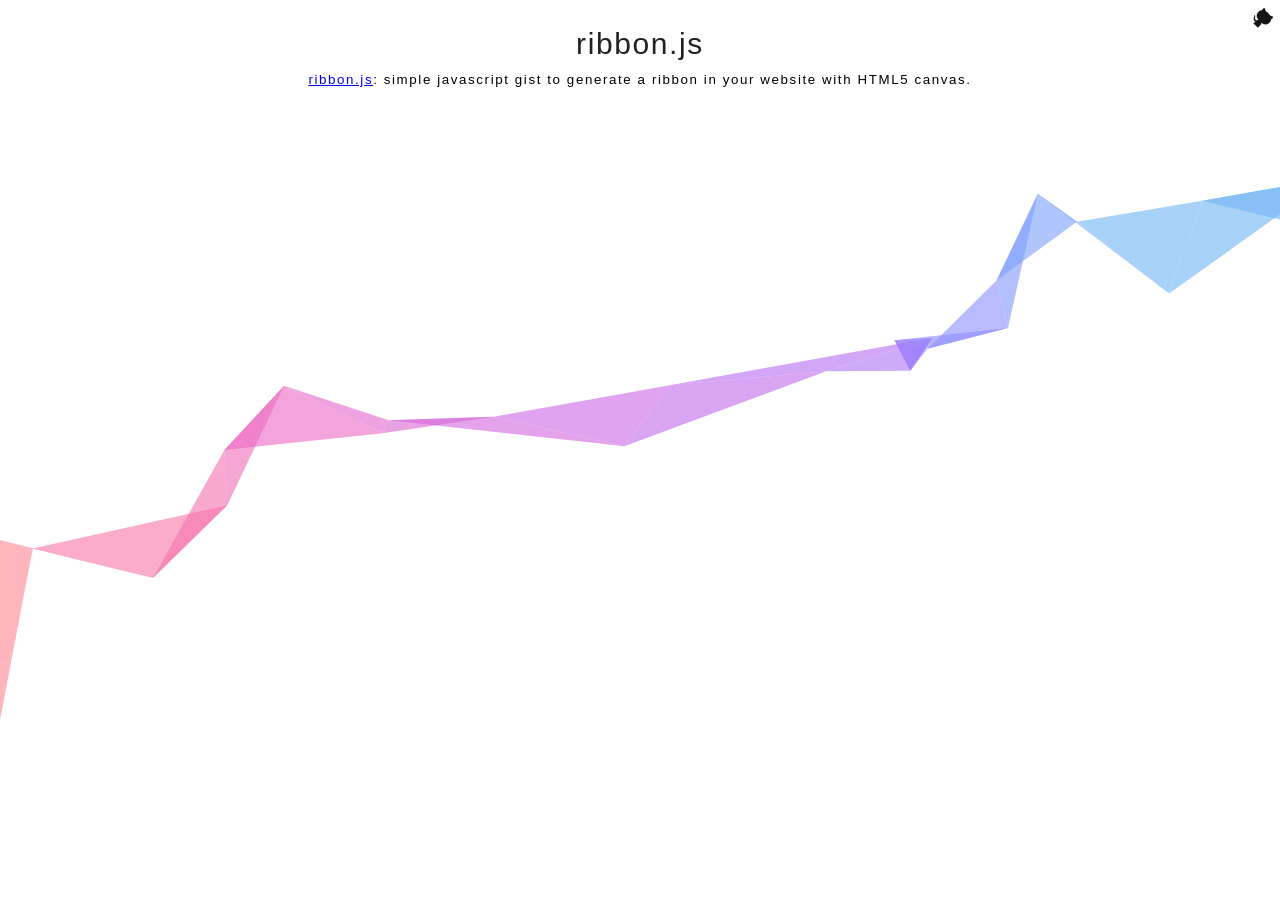
<file: plugins/ribbon.js/demo/index.html>
<!DOCTYPE html>
<html>

<head>
  <meta charset="utf-8">
  <meta http-equiv="X-UA-Compatible" content="IE=edge,chrome=1">
  <title>ribbon.js: Simple javascript gist to generate a ribbon in your website with HTML5 canvas.</title>
  <style type="text/css">
    * {
      font-family: Merriweather, Arial, sans-serif;
      letter-spacing: 0.1rem;
    }

    .content {
      text-align: center;
      padding: 10px 0px 20px;
    }

    .title {
      color: rgb(34, 34, 34);
      display: block;
      font-size: 30px;
      font-weight: 300;
      height: 32px;
      letter-spacing: 0.1rem;
      line-height: 52.5px;
      margin-bottom: 20px;
      margin-top: 0px;
      text-align: center;
    }

  </style>
</head>

<body>
  <div class="content">
    <h4 class="title">ribbon.js</h4>
    <small><a href="https://github.com/hustcc/ribbon.js">ribbon.js</a>: simple javascript gist to generate a ribbon in
      your website with HTML5 canvas.</small>
  </div>

  <script async type="text/javascript" size="90" alpha="0.6" zIndex="0" src="../ribbon.min.js"></script>
  <a target="_blank" href="https://github.com/hustcc/ribbon.js" class="github-corner" aria-label="ribbon.js"><svg
      width="50" height="50" viewBox="0 0 250 250"
      style="z-index:9999;fill:#fff; color:#151513; position: absolute; top: 0; border: 0; right: 0;"
      aria-hidden="true">
      <path d="M0,0 L115,115 L130,115 L142,142 L250,250 L250,0 Z"></path>
      <path
        d="M128.3,109.0 C113.8,99.7 119.0,89.6 119.0,89.6 C122.0,82.7 120.5,78.6 120.5,78.6 C119.2,72.0 123.4,76.3 123.4,76.3 C127.3,80.9 125.5,87.3 125.5,87.3 C122.9,97.6 130.6,101.9 134.4,103.2"
        fill="currentColor" style="transform-origin: 130px 106px;" class="octo-arm"></path>
      <path
        d="M115.0,115.0 C114.9,115.1 118.7,116.5 119.8,115.4 L133.7,101.6 C136.9,99.2 139.9,98.4 142.2,98.6 C133.8,88.0 127.5,74.4 143.8,58.0 C148.5,53.4 154.0,51.2 159.7,51.0 C160.3,49.4 163.2,43.6 171.4,40.1 C171.4,40.1 176.1,42.5 178.8,56.2 C183.1,58.6 187.2,61.8 190.9,65.4 C194.5,69.0 197.7,73.2 200.1,77.6 C213.8,80.2 216.3,84.9 216.3,84.9 C212.7,93.1 206.9,96.0 205.4,96.6 C205.1,102.4 203.0,107.8 198.3,112.5 C181.9,128.9 168.3,122.5 157.7,114.1 C157.9,116.9 156.7,120.9 152.7,124.9 L141.0,136.5 C139.8,137.7 141.6,141.9 141.8,141.8 Z"
        fill="currentColor" class="octo-body"></path>
    </svg></a>
</body>

</html>
</file>
<file: main.a5fda8.css>
.clearfix:after,.clearfix:before{content:"";display:table}.clearfix:after{clear:both}.left-col.show{box-shadow:0 0 6px 0 rgba(0,0,0,.75)}.mid-col,.mid-col.show .article,.tools-col,.tools-col .tools-section .search-tag.tagcloud .article-tag-list,.tools-col .tools-section .search-ul .search-tag span:hover,.tools-col .tools-section .search-ul .search-time span:hover,.tools-col .tools-section .search-ul .search-title:hover,.tools-col .tools-section .search-wrap .icon{transition:all .2s ease-in;-ms-transition:all .2s ease-in}@keyframes leftIn{0%,60%,75%,90%,to{animation-timing-function:cubic-bezier(.215,.61,.355,1)}0%{transform:translateZ(0)}60%{transform:translate3d(358px,0,0)}75%{transform:translate3d(323px,0,0)}90%{transform:translate3d(338px,0,0)}to{transform:translate3d(333px,0,0)}}.mid-col.show{animation-duration:.8s;animation-fill-mode:both;animation-name:leftIn}@keyframes leftOut{0%,60%,75%,90%,to{animation-timing-function:cubic-bezier(.215,.61,.355,1)}0%{transform:translate3d(333px,0,0)}60%{transform:translate3d(-25px,0,0)}75%{transform:translate3d(10px,0,0)}90%{transform:translate3d(-5px,0,0)}to{transform:translateZ(0)}}.mid-col.hide{animation-duration:.8s;animation-name:leftOut}@keyframes smallLeftIn{0%,60%,75%,90%,to{animation-timing-function:cubic-bezier(.215,.61,.355,1)}0%{transform:translateZ(0)}60%{transform:translate3d(325px,0,0)}75%{transform:translate3d(290px,0,0)}90%{transform:translate3d(305px,0,0)}to{transform:translate3d(300px,0,0)}}.tools-col.show{animation-duration:.8s;animation-fill-mode:both;animation-name:smallLeftIn}@keyframes smallleftOut{0%,60%,75%,90%,to{animation-timing-function:cubic-bezier(.215,.61,.355,1)}0%{transform:translate3d(333px,0,0)}60%{transform:translate3d(-25px,0,0)}75%{transform:translate3d(10px,0,0)}90%{transform:translate3d(-5px,0,0)}to{transform:translateZ(0)}}.tools-col.hide{animation-duration:.8s;animation-fill-mode:both;animation-name:smallleftOut}html{-ms-text-size-adjust:100%;-webkit-text-size-adjust:100%;-webkit-tap-highlight-color:transparent;height:100%}body{margin:0;font-size:14px;font-family:Helvetica Neue,Helvetica,STHeiTi,Arial,sans-serif;line-height:1.5;color:#333;background-color:#fff;min-height:100%}article,aside,details,figcaption,figure,footer,header,hgroup,main,menu,nav,section,summary{display:block}audio,canvas,progress,video{display:inline-block}audio:not([controls]){display:none;height:0}progress{vertical-align:baseline}[hidden],template{display:none}a{background:transparent;text-decoration:none;color:#08c}a:active{outline:0}abbr[title]{border-bottom:1px dotted}b,strong{font-weight:700}dfn{font-style:italic}mark{background:#ff0;color:#000}small{font-size:80%}sub,sup{font-size:75%;line-height:0;position:relative;vertical-align:baseline}sup{top:-.5em}sub{bottom:-.25em}img{border:0;vertical-align:middle;max-width:100%}svg:not(:root){overflow:hidden}pre{overflow:auto;white-space:pre;word-wrap:break-word}code,kbd,pre,samp{font-family:monospace,monospace;font-size:1em}button,input,optgroup,select,textarea{color:inherit;font:inherit;margin:0;vertical-align:middle}button,input,select{overflow:visible}button,select{text-transform:none}button,html input[type=button],input[type=reset],input[type=submit]{-webkit-appearance:button;cursor:pointer}[disabled]{cursor:default}button::-moz-focus-inner,input::-moz-focus-inner{border:0;padding:0}input{line-height:normal}input[type=checkbox],input[type=radio]{box-sizing:border-box;padding:0}input[type=number]::-webkit-inner-spin-button,input[type=number]::-webkit-outer-spin-button{height:auto}input[type=search]{-webkit-appearance:textfield;box-sizing:border-box}input[type=search]::-webkit-search-cancel-button,input[type=search]::-webkit-search-decoration{-webkit-appearance:none}fieldset{border:1px solid silver;margin:0 2px;padding:.35em .625em .75em}legend{border:0;padding:0}textarea{overflow:auto;resize:vertical;vertical-align:top}optgroup{font-weight:700}button,input,select,textarea{outline:0}input,textarea{-webkit-user-modify:read-write-plaintext-only}input::-ms-clear,input::-ms-reveal{display:none}input::-moz-placeholder,textarea::-moz-placeholder{color:#999}input:-ms-input-placeholder,textarea:-ms-input-placeholder{color:#999}input::-webkit-input-placeholder,textarea::-webkit-input-placeholder{color:#999}.placeholder{color:#999}table{border-collapse:collapse;border-spacing:0}td,th{padding:0}blockquote,figure,form,h1,h2,h3,h4,h5,h6,p{margin:0}dd,dl,li,ol,ul{margin:0;padding:0}ol,ul{list-style:none outside none}h1,h2,h3{line-height:2;font-weight:400}h1{font-size:18px}h2{font-size:16px}h3{font-size:14px}i{font-style:normal}*{box-sizing:border-box}:not(a)>img{cursor:pointer}@font-face{font-family:fonteditor;src:url(./fonts/fonteditor.86c132.eot);src:url(./fonts/fonteditor.86c132.eot?#iefix) format("embedded-opentype"),url(./fonts/fonteditor.bbc4b5.woff2) format("woff2"),url(./fonts/fonteditor.3da1ef.woff) format("woff"),url(./fonts/fonteditor.fe4d8a.ttf) format("truetype"),url(./fonts/fonteditor.3e0d4a.svg#uxfonteditor) format("svg")}[class*=" icon-"],[class^=icon-]{font-family:fonteditor!important;speak:none;font-style:normal;font-weight:400;font-variant:normal;text-transform:none;line-height:1;-webkit-font-smoothing:antialiased;-moz-osx-font-smoothing:grayscale}.icon-x:before{content:"x"}.icon-twitter:before{content:"\E600"}.icon-facebook:before{content:"\E601"}.icon-clock:before{content:"\E602"}.icon-mail:before{content:"\E609"}.icon-link:before{content:"\E6AB"}.icon-search:before{content:"\E65B"}.icon-smile:before{content:"\E64A"}.icon-roundrightfill:before{content:"\E65A"}.icon-list:before{content:"\E682"}.icon-book:before{content:"\E6FE"}.icon-home:before{content:"\E6BB"}.icon-share:before{content:"\E618"}.icon-back:before{content:"\E625"}.icon-qq:before{content:"\E62D"}.icon-weibo:before{content:"\E619"}.icon-segmentfault:before{content:"\E603"}.icon-sort:before{content:"\E700"}.icon-jianshu:before{content:"\E613"}.icon-circle-left:before{content:"\E71F"}.icon-circle-right:before{content:"\E720"}.icon-loading:before{content:"\E614"}.icon-acfun:before{content:"\E604"}.icon-close:before{content:"\E60C"}.icon-tumblr:before{content:"\E6B0"}.icon-calendar:before{content:"\E667"}.icon-rss:before{content:"\E877"}.icon-price-tags:before{content:"\E6F9"}.icon-quo-left:before{content:"\E7F5"}.icon-quo-right:before{content:"\E7F6"}.icon-back1:before{content:"\E64E"}.icon-github:before{content:"\E735"}.icon-film:before{content:"\E7B7"}.icon-weixin:before{content:"\E61F"}.icon-qzone:before{content:"\E680"}.icon-category:before{content:"\E605"}.icon-douban:before{content:"\E64C"}.icon-roundleftfill:before{content:"\E799"}.icon-tuding:before{content:"\E651"}.icon-zhihu:before{content:"\E61B"}.icon-linkedin:before{content:"\E6D4"}.icon-google:before{content:"\E635"}.icon-plane:before{content:"\E62F"}.icon-bilibili:before{content:"\E622"}.icon-psp:before{content:"\E6C7"}.icon-csdn:before{content:"\E879"}.icon-gitee:before{content:"\E87A"}.icon-statistics:before{content:"\E89F"}.icon-cnblog:before{content:"\E8A0"}.icon-blog:before{content:"\E8A1"}body,button,input,select,textarea{color:#1a1a1a;font-family:lucida grande,lucida sans unicode,lucida,helvetica,Hiragino Sans GB,Microsoft YaHei,WenQuanYi Micro Hei,sans-serif;font-size:16px;font-size:1rem;line-height:1.75}body{background:#eaeaea}#container,body,html{height:100%;overflow-x:hidden;overflow-y:auto}#mobile-nav{display:none}#container{position:relative;min-height:100%}#container .anm-canvas{display:none}#container.show .anm-canvas{display:block;position:fixed}.body-wrap{margin-bottom:80px}.mid-col{position:absolute;right:0;min-height:100%;background:#eaeaea;left:300px;width:auto}.mid-col.show{background:none;opacity:.9}.mid-col.show .article{background:hsla(0,0%,100%,.3)}.left-col{background:#fff;width:300px;position:fixed;opacity:1;transition:all .2s ease-in;height:100%;z-index:999;overflow:hidden;overflow-y:auto;margin-bottom:15px}.left-col::-webkit-scrollbar{display:none}.left-col .overlay{width:100%;height:180px;position:absolute}.left-col .intrude-less{width:76%;text-align:center;margin:112px auto 0}.left-col #header{width:100%;height:100%;position:relative;border-bottom:1px solid color-border;overflow:visible}.left-col #header a{color:#696969}.left-col #header a:hover{color:#b0a0aa}.left-col #header .header-subtitle{text-align:center;color:#999;font-size:14px;line-height:25px;overflow:hidden;text-overflow:ellipsis;display:-webkit-box;-webkit-line-clamp:2;/*! autoprefixer: off */-webkit-box-orient:vertical}.left-col #header .header-menu{font-weight:300;line-height:31px;float:none;min-height:150px;margin-left:-12px;text-align:center;display:-webkit-box;-webkit-box-pack:center;-webkit-box-align:center}.left-col #header .header-menu li{cursor:default}.left-col #header .header-menu li a{font-size:14px;min-width:300px}.left-col #header .header-smart-menu{font-size:12px;margin-bottom:10px;margin-top:10px}.left-col #header .header-smart-menu a:after{content:"/"}.left-col #header .header-smart-menu a:last-child:after{content:""}.left-col #header .profilepic{display:block;border:5px solid #fff;border-radius:300px;width:128px;height:128px;margin:0 auto;position:relative;overflow:hidden;background:#88acdb;-webkit-transition:all .2s ease-in;display:-webkit-box;-webkit-box-pack:center;-webkit-box-align:center;text-align:center}.left-col #header .profilepic img{width:100%;height:100%;background:#88acdb;border-radius:50%;border:0;-webkit-transition:-webkit-transform 1s ease-out;-moz-transition:-moz-transform 1s ease-out;-o-transition:-o-transform 1s ease-out;-ms-transition:-ms-transform 1s ease-out}.left-col #header .profilepic img.show{width:100%;height:100%;opacity:1}.left-col #header .profilepic img:hover{transform:rotate(1turn)}.left-col #header .header-author{text-align:center;margin:.67em 0;font-family:Roboto,serif;font-size:30px;transition:.3s}::-webkit-scrollbar{width:10px;height:10px}::-webkit-scrollbar-button{width:0;height:0}::-webkit-scrollbar-button:end:decrement,::-webkit-scrollbar-button:start:increment{display:none}::-webkit-scrollbar-corner{display:block}::-webkit-scrollbar-thumb{border-radius:8px;background-color:rgba(0,0,0,.2)}::-webkit-scrollbar-thumb:hover{border-radius:8px;background-color:rgba(0,0,0,.5)}::-webkit-scrollbar-thumb,::-webkit-scrollbar-track{border-right:1px solid transparent;border-left:1px solid transparent}::-webkit-scrollbar-track:hover{background-color:rgba(0,0,0,.15)}::-webkit-scrollbar-button:start{width:10px;height:10px;background:url(./img/scrollbar_arrow.png) no-repeat 0 0}::-webkit-scrollbar-button:start:hover{background:url(./img/scrollbar_arrow.png) no-repeat -15px 0}::-webkit-scrollbar-button:start:active{background:url(./img/scrollbar_arrow.png) no-repeat -30px 0}::-webkit-scrollbar-button:end{width:10px;height:10px;background:url(./img/scrollbar_arrow.png) no-repeat 0 -18px}::-webkit-scrollbar-button:end:hover{background:url(./img/scrollbar_arrow.png) no-repeat -15px -18px}::-webkit-scrollbar-button:end:active{background:url(./img/scrollbar_arrow.png) no-repeat -30px -18px}.article-entry .highlight,.article-entry pre{background:#1a0139;margin:10px 0;padding:10px;overflow:hidden;overflow-x:auto;color:#fff;font-size:.9em;line-height:22.400000000000002px}.article-entry .highlight::-webkit-scrollbar,.article-entry pre::-webkit-scrollbar{height:10px;width:7px;background:rgba(0,0,0,.1)}.article-entry .highlight::-webkit-scrollbar:hover,.article-entry pre::-webkit-scrollbar:hover{background:rgba(0,0,0,.2)}.article-entry .highlight::-webkit-scrollbar-thumb,.article-entry pre::-webkit-scrollbar-thumb{background:rgba(0,0,0,.3);border-radius:6px}.article-entry .highlight::-webkit-scrollbar-thumb:hover,.article-entry pre::-webkit-scrollbar-thumb:hover{-ms-box-shadow:inset 1px 1px 1px rgba(0,0,0,.25);-o-box-shadow:inset 1px 1px 1px rgba(0,0,0,.25);box-shadow:inset 1px 1px 1px rgba(0,0,0,.25);background-color:rgba(0,0,0,.4)}.article-entry .highlight::-webkit-scrollbar-track,.article-entry pre::-webkit-scrollbar-track{background:#ededed;border-radius:10px}.article-entry .gist .gist-file .gist-data .line-numbers,.article-entry .highlight .gutter pre,.article-entry .highlight .gutter pre .line{color:#fc0000}.article-entry code,.article-entry pre{font-family:Source Code Pro,Consolas,Monaco,Menlo,monospace}.article-entry code{background:#eee;padding:0 .3em;border:none}.article-entry pre code{background:none;text-shadow:none;padding:0;color:#fff}.article-entry .highlight{border-radius:4px}.article-entry .highlight pre{border:none;margin:0;padding:0}.article-entry .highlight table{margin:0;width:auto}.article-entry .highlight td{border:none;padding:0}.article-entry .highlight figcaption{color:highlight-comment;line-height:1em;margin-bottom:1em}.article-entry .highlight figcaption:after,.article-entry .highlight figcaption:before{content:"";display:table}.article-entry .highlight figcaption:after{clear:both}.article-entry .highlight figcaption a{float:right}.article-entry .highlight .gutter pre{text-align:right;padding-right:20px}.article-entry .highlight .gutter pre .line{text-shadow:none}.article-entry .highlight .line{color:#fff;min-height:19px}.article-entry .gist{margin:0 -20px;border-style:solid;border-color:#ddd;border-width:1px 0;background:#272822;padding:15px 20px 15px 0}.article-entry .gist .gist-file{border:none;font-family:Source Code Pro,Consolas,Monaco,Menlo,monospace;margin:0}.article-entry .gist .gist-file .gist-data{background:none;border:none}.article-entry .gist .gist-file .gist-data .line-numbers{background:none;border:none;padding:0 20px 0 0}.article-entry .gist .gist-file .gist-data .line-data{padding:0!important}.article-entry .gist .gist-file .highlight{margin:0;padding:0;border:none}.article-entry .gist .gist-file .gist-meta{background:#272822;color:highlight-comment;font:.85em Helvetica Neue,Helvetica,Arial,sans-serif;text-shadow:0 0;padding:0;margin-top:1em;margin-left:20px}.article-entry .gist .gist-file .gist-meta a{color:#258fb8;font-weight:400}.article-entry .gist .gist-file .gist-meta a:hover{text-decoration:underline}pre .comment{color:#ffd300}pre .class .params,pre .function .keyword,pre .keyword{color:#66d9ef}pre .css .value,pre .doctype,pre .function,pre .params,pre .tag{color:#fff}pre .at_rule,pre .at_rule .keyword,pre .css~* .tag,pre .preprocessor,pre .preprocessor .keyword,pre .title{color:#f92672}pre .attribute,pre .built_in,pre .class,pre .css~* .class,pre .function .title{color:#a6e22e}pre .string,pre .value{color:#e6db74}pre .number{color:#7163d7}pre .css~* .id,pre .id{color:#fd971f}#header .tagcloud a{color:#fff}.tagcloud a{display:inline-block;text-decoration:none;font-weight:400;font-size:10px;color:#fff;height:18px;line-height:18px;float:left;padding:0 5px 0 10px;position:relative;border-radius:0 5px 5px 0;margin:5px 9px 5px 8px;font-family:Menlo,Monaco,Andale Mono,lucida console,Courier New,monospace}.tagcloud a:hover{opacity:.8}.tagcloud a:before{content:" ";width:0;height:0;position:absolute;top:0;left:-18px;border:9px solid transparent}.tagcloud a:after{content:" ";width:4px;height:4px;background-color:#fff;border-radius:4px;box-shadow:0 0 0 1px rgba(0,0,0,.3);position:absolute;top:7px;left:2px}.tagcloud a.color1{background:#ff945c}.tagcloud a.color1:before{border-right-color:#ff945c}.tagcloud a.color2{background:#cc8167}.tagcloud a.color2:before{border-right-color:#cc8167}.tagcloud a.color3{background:#ba8f6c}.tagcloud a.color3:before{border-right-color:#ba8f6c}.tagcloud a.color4{background:#94635c}.tagcloud a.color4:before{border-right-color:#94635c}.tagcloud a.color5{background:#7b5d5f}.tagcloud a.color5:before{border-right-color:#7b5d5f}.article-tag-list .article-tag-list-item{float:left}.article-pop-out .icon-tuding{color:#999;float:left;margin-right:10px;margin-top:6px}.article-category,.article-category .article-tag-list,.article-tag,.article-tag .article-tag-list{float:left}.article-category .icon,.article-tag .icon{color:#999;float:left;margin-right:10px;margin-top:6px}.article-pop-out{float:left}.archive-article-date{color:#999;margin-right:7.6923%;float:right}.archive-article-date .icon{margin:5px 5px 5px 0}.glass{background-color:rgba(54,70,93,.9);z-index:998;transition:opacity .15s;width:100%;height:100%;display:none}.glass,.tagcloud-ctn{left:0;opacity:1;bottom:0;position:fixed;right:0;top:0}.tagcloud-ctn{z-index:90120;background-size:100% 100%}.tagcloud-ctn .tagcloud-global{position:fixed;top:50%;left:50%;margin-top:-115px;margin-left:-315px;width:630px}.tagcloud-ctn .tagcloud-global a{width:80px;height:80px;border-radius:50%;background:#f2992e;color:#fff;display:block;float:left;line-height:80px;text-align:center}.tagcloud-ctn .tagcloud-global .tab-post-types .tab-post-type:first-child .post-type-icon{background:#f2992e}.tagcloud-ctn .tagcloud-global .tab-post-types .tab-post-type:nth-child(2) .post-type-icon{background:#56bc8a}.tagcloud-ctn .tagcloud-global .tab-post-types .tab-post-type:nth-child(3) .post-type-icon{background:#4aa8d8}.tagcloud-ctn .tagcloud-global .tab-post-types .tab-post-type:nth-child(4) .post-type-icon{background:#a77dc2}.tagcloud-ctn .tagcloud-global .tab-post-types .tab-post-type:nth-child(5) .post-type-icon{background:#dd765d}#header .header-nav{width:100%;position:absolute;transition:transform .3s ease-in;padding-bottom:20px}#header .header-nav .social{margin-top:10px;text-align:center;display:-ms-flexbox;display:flex;-ms-flex-wrap:wrap;flex-wrap:wrap;-ms-flex-pack:center;justify-content:center}#header .header-nav .social a{border-radius:50%;display:-moz-inline-stack;display:inline-block;vertical-align:middle;*vertical-align:auto;zoom:1;*display:inline;margin:0 8px 15px;transition:.3s;text-align:center;color:#fff;opacity:.7;width:28px;height:28px;line-height:26px}#header .header-nav .social a:hover{opacity:1}#header .header-nav .social a.weibo{background:#aaf;border:1px solid #aaf}#header .header-nav .social a.weibo:hover{border:1px solid #aaf}#header .header-nav .social a.segmentfault{background:#009a61;border:1px solid #009a61}#header .header-nav .social a.segmentfault:hover{border:1px solid #009a61}#header .header-nav .social a.rss{background:#ef7522;border:1px solid #ef7522}#header .header-nav .social a.rss:hover{border:1px solid #cf5d0f}#header .header-nav .social a.github{background:#afb6ca;border:1px solid #afb6ca}#header .header-nav .social a.github:hover{border:1px solid #909ab6}#header .header-nav .social a.facebook{background:#3b5998;border:1px solid #3b5998}#header .header-nav .social a.facebook:hover{border:1px solid #2d4373}#header .header-nav .social a.google{background:#c83d20;border:1px solid #c83d20}#header .header-nav .social a.google:hover{border:1px solid #9c3019}#header .header-nav .social a.twitter{background:#55cff8;border:1px solid #55cff8}#header .header-nav .social a.twitter:hover{border:1px solid #24c1f6}#header .header-nav .social a.linkedin{background:#005a87;border:1px solid #005a87}#header .header-nav .social a.linkedin:hover{border:1px solid #006b98}#header .header-nav .social a.acfun{background:#fd4c5d;border:1px solid #fd4c5d}#header .header-nav .social a.acfun:hover{border:1px solid #fd4c5d}#header .header-nav .social a.bilibili{background:#e15280;border:1px solid #e15280}#header .header-nav .social a.bilibili:hover{border:1px solid #e15280}#header .header-nav .social a.zhihu{background:#0078d8;border:1px solid #0078d8}#header .header-nav .social a.zhihu:hover{border:1px solid #0078d8}#header .header-nav .social a.douban{background:#06c611;border:1px solid #06c611}#header .header-nav .social a.douban:hover{border:1px solid #06c611}#header .header-nav .social a.mail{background:#005a87;border:1px solid #005a87}#header .header-nav .social a.mail:hover{border:1px solid #006b98}#header .header-nav .social a.jianshu{background:#ff5722;border:1px solid #ff5722}#header .header-nav .social a.jianshu:hover{border:1px solid #ff5722}#header .header-nav .social a.weixin{background:#4caf50;border:1px solid #4caf50}#header .header-nav .social a.weixin:hover{border:1px solid #4caf50}#header .header-nav .social a.qq{background:#34baad;border:1px solid #34baad}#header .header-nav .social a.qq:hover{border:1px solid #34baad}#header .header-nav .social a.csdn{background:#c71d23;border:1px solid #c71d23}#header .header-nav .social a.csdn:hover{border:1px solid #c71d23}#header .header-nav .social a.gitee{background:#c71d23;border:1px solid #c71d23}#header .header-nav .social a.gitee:hover{border:1px solid #c71d23}#header .header-nav .social a.psn{background:#086ef6;border:1px solid #086ef6}#header .header-nav .social a.psn:hover{border:1px solid #086ef6}#header .header-nav .social a,#header .header-nav .social a[class*=""],#header .header-nav .social a[class^=""]{background:#c71d23;border:1px solid #c71d23}#header .header-nav .social a:hover,#header .header-nav .social a[class*=""]:hover,#header .header-nav .social a[class^=""]:hover{border:1px solid #c71d23}#page-nav{text-align:center;margin-top:30px}#page-nav .page-number{width:20px;height:25px;background:#4d4d4d;display:inline-block;color:#fff;line-height:25px;font-size:12px;margin:0 5px 30px;border-radius:2px}#page-nav .page-number:hover{background:#5e5e5e}#page-nav .current{background:#88acdb;cursor:default}#page-nav .current:hover{background:#88acdb}#page-nav .extend{color:#4d4d4d;margin:0 27px;opacity:1}#page-nav .extend:hover{color:#5e5e5e}#page-nav:hover .extend{opacity:1}.archives-wrap{position:relative;margin:0 30px;padding-right:60px;border-bottom:1px solid #eee;background:#fff}.archives-wrap:first-child{margin-top:30px}.archives-wrap:last-child{margin-bottom:80px}.archives-wrap .archive-year-wrap{line-height:35px;width:200px;position:absolute;padding-top:15px;font-size:1.8em;z-index:1}.archives-wrap .archive-year-wrap a{color:#666;font-weight:700;padding-left:48px}.archives{position:relative}.archives .article-info{border:none}.archives .archive-article{margin-left:200px;padding:20px 0;border-bottom:1px solid #eee;border-top:1px solid #fff;position:relative}.archives .archive-article:first-child{border-top:none}.archives .archive-article:last-child{border-bottom:none}.archives .archive-article-title{font-size:16px;color:#333;transition:color .3s}.archives .archive-article-title:hover{color:#657b83}.archives .archive-article-title span{display:block;color:#a8a8a8;font-size:12px;line-height:14px;height:7px;padding-left:2px}.archives .archive-article-title span:before{display:inline-block;content:"\201C";font-family:serif;font-size:30px;float:left;margin:4px 4px 0 -12px;color:#c8c8c8}.archive-article-inner .icon-clock{margin-right:5px}.archive-article-inner .archive-article-header{position:relative;min-height:36px}.archive-article-inner .article-meta{position:relative;float:right;margin-top:-10px;color:#555;background:none;text-align:right;width:auto}.archive-article-inner .article-meta .article-date time{color:#aaa}.archive-article-inner .article-meta .archive-article-date,.archive-article-inner .article-meta .article-tag-list{margin-right:30px;display:-moz-inline-stack;display:inline-block;vertical-align:middle;zoom:1;color:#666;font-size:14px}.archive-article-inner .article-meta .archive-article-date{cursor:default;font-size:12px;margin-bottom:5px;margin-top:-10px;margin-right:0}.archive-article-inner .article-meta .article-category:before{float:left;margin-top:1px;left:15px}.archive-article-inner .article-meta .article-category .article-category-link{width:auto;max-width:83px;padding-left:10px}.archive-article-inner .article-meta .article-tag-list{margin-top:0}.archive-article-inner .article-meta .article-tag-list:before{left:15px}.archive-article-inner .article-meta .article-tag-list .article-tag-list-item{display:inline-block;width:auto;max-width:83px;padding-left:8px;font-size:12px}.tools-col{width:300px;height:100%;position:fixed;left:0;top:0;z-index:0;padding:0;opacity:0;-webkit-overflow-scrolling:touch;overflow-scrolling:touch}.tools-col.show{opacity:1}.tools-col.hide{z-index:0}.tools-col .tools-nav{display:none}.tools-col .tools-section,.tools-col .tools-wrap{height:100%;color:#e5e5e5;width:360px;overflow:hidden;overflow-y:auto}.tools-col .tools-section ::-webkit-scrollbar,.tools-col .tools-wrap ::-webkit-scrollbar{display:none}.tools-col .tools-section .search-wrap{width:310px;margin:20px 20px 10px;position:relative}.tools-col .tools-section .search-wrap .search-ipt{width:310px;color:#fff;background:none;border:none;border-bottom:2px solid #fff;font-family:Roboto,serif}.tools-col .tools-section .search-wrap .icon{position:absolute;right:0;top:7px;color:#fff;cursor:pointer}.tools-col .tools-section .search-wrap .icon:hover{transform:scale(1.2)}.tools-col .tools-section .search-wrap ::-webkit-input-placeholder{color:#ededed}.tools-col .tools-section .search-tag.tagcloud{text-align:center;position:relative}.tools-col .tools-section .search-tag.tagcloud .search-tag-wording{font-size:12px;float:right;margin:4px 75px 0 0}.tools-col .tools-section .search-tag.tagcloud .search-switch{width:40px;height:25px;display:block}.tools-col .tools-section .search-tag.tagcloud .search-switch input{width:40px;height:14px;position:absolute;top:0;right:30px;z-index:2;border:0;background:0 0;-webkit-appearance:none;outline:0}.tools-col .tools-section .search-tag.tagcloud .search-switch input:before{content:"";width:40px;height:14px;border:1px solid #bdcabc;background-color:#fdfdfd;border-radius:20px;cursor:pointer;display:inline-block;position:relative;vertical-align:middle;box-sizing:content-box;box-shadow:inset 0 0 0 0 #dfdfdf;transition:border .4s,box-shadow .4s;background-clip:content-box}.tools-col .tools-section .search-tag.tagcloud .search-switch input:checked:before{border-color:#64bd63;box-shadow:inset 0 0 0 .16rem #64bd63;background-color:#64bd63;transition:border .4s,box-shadow .4s,background-color 1.2s}.tools-col .tools-section .search-tag.tagcloud .search-switch input:checked:after{left:27px;background:#fff}.tools-col .tools-section .search-tag.tagcloud .search-switch input:after{content:"";width:14px;height:14px;position:absolute;top:16px;left:2px;-webkit-transform:translateY(-50%);border-radius:100%;background-color:#91c0f1;box-shadow:0 1px 1px rgba(0,0,0,.4);transition:left .2s;cursor:pointer}.tools-col .tools-section .search-tag.tagcloud .article-tag-list{display:none;margin:15px 10px 0;padding:10px;background:hsla(0,0%,100%,.2)}.tools-col .tools-section .search-tag.tagcloud .article-tag-list.show{display:block}.tools-col .tools-section .search-tag.tagcloud .a{float:none}.tools-col .tools-section .search-ul{margin-top:10px;color:rgba(77,77,77,.75);-webkit-overflow-scrolling:touch;overflow-scrolling:touch;overflow-y:auto}.tools-col .tools-section .search-ul .search-li{padding:10px 20px;border-bottom:1px dotted #dcdcdc}.tools-col .tools-section .search-ul .search-li:hover{background:hsla(0,0%,100%,.2)}.tools-col .tools-section .search-ul .search-title{overflow:hidden;white-space:nowrap;text-overflow:ellipsis;display:block;color:#fffff8;text-shadow:1px 1px rgba(77,77,77,.25)}.tools-col .tools-section .search-ul .search-title .icon{margin-right:10px;color:#fffdd8}.tools-col .tools-section .search-ul .search-title:hover{color:#fff}.tools-col .tools-section .search-ul .search-tag,.tools-col .tools-section .search-ul .search-time{font-size:12px;color:#fffdd8;margin-right:10px}.tools-col .tools-section .search-ul .search-tag .icon,.tools-col .tools-section .search-ul .search-time .icon{margin-right:0}.tools-col .tools-section .search-ul .search-tag span,.tools-col .tools-section .search-ul .search-time span{cursor:pointer}.tools-col .tools-section .search-ul .search-tag span:hover,.tools-col .tools-section .search-ul .search-time span:hover{color:#fff}.tools-col .tools-section .search-ul .search-time{float:left}.tools-col .tools-section .search-ul .search-tag span{margin-right:5px}.tools-col .tools-section .search-ul img{width:2em;height:2em;border-radius:50%;border:0;-webkit-transition:-webkit-transform 1s ease-out;-moz-transition:-moz-transform 1s ease-out;-o-transition:-o-transform 1s ease-out;-ms-transition:-ms-transform 1s ease-out}.tools-col .tools-section .search-ul img.show{width:100%;height:100%;opacity:1}.tools-col .tools-section .search-ul img:hover{transform:rotate(1turn)}.tools-col .tools-section-friends{padding-top:30px}.tools-col .aboutme-wrap{display:-ms-flexbox;display:flex;-ms-flex-align:center;align-items:center;-ms-flex-pack:center;justify-content:center;width:100%;height:100%;color:#fffdd8;text-shadow:1px 1px rgba(77,77,77,.45)}.body-wrap>article{position:relative}@keyframes cd-bounce-1{0%{opacity:0;transform:scale(1)}60%{opacity:1;transform:scale(1.01)}to{transform:scale(1)}}.article{margin:30px;position:relative;border:1px solid #ddd;border-top:1px solid #fff;border-bottom:1px solid #fff;background:#fff;transition:all .2s ease-in}.article img{max-width:100%}.article-inner h1.article-title,.article-title{color:#696969;margin-left:0;font-weight:300;line-height:35px;margin-bottom:20px;font-size:26px;transition:color .3s}.article-header{border-left:5px solid #4d4d4d;padding:30px 0 15px 25px;padding-left:7.6923%}.article-meta{width:150px;font-size:14;text-align:right;position:absolute;right:0;top:23px;text-align:center;z-index:1}.article-meta time{color:#aaa}.article-meta time .icon-clock{margin-right:8px;font-size:16px}.article-more-link{margin-top:0;text-align:left;float:right}.article-more-link a{background:#4d4d4d;color:#fff;font-size:12px;padding:5px 8px;line-height:16px;border-radius:2px;transition:background .3s}.article-more-link a:hover{background:#3c3c3c}.article-more-link a.hidden{visibility:hidden}.article-info.info-on-right{margin:10px 0 0;float:right}.article-info-index.article-info{padding-top:20px;margin:30px 7.6923% 0;min-height:72px;border-top:1px solid #ddd}.article-info-post.article-info{padding:0;border:none;margin:-30px 0 20px 7.6923%}.article-inner p{margin:1.6em 0}.article-inner{border-color:#d1d1d1}.article-inner h1{font-size:28px;font-size:1.75rem;line-height:1.25;margin-top:2em;margin-bottom:1em}.article-inner h2{font-size:23px;font-size:1.4375rem;line-height:1.2173913043;margin-top:2.4347826087em;margin-bottom:1.2173913043em}.article-inner h3{font-size:19px;font-size:1.1875rem;line-height:1.1052631579;margin-top:2.9473684211em;margin-bottom:1.4736842105em}.article-inner h4,.article-inner h5,.article-inner h6{font-size:16px;font-size:1rem;line-height:1.3125;margin-top:3.5em;margin-bottom:1.75em}.article-inner h4{letter-spacing:.140625em}.article-inner h6{font-style:italic}.article-inner h1,.article-inner h2,.article-inner h3,.article-inner h4,.article-inner h5,.article-inner h6{font-weight:900}.article-inner h1:first-child,.article-inner h2:first-child,.article-inner h3:first-child,.article-inner h4:first-child,.article-inner h5:first-child,.article-inner h6:first-child{margin-top:0}.article-inner h1:first-child{margin-bottom:10px;display:inline}.article-entry{line-height:1.8em;padding-right:7.6923%;padding-left:7.6923%}.article-entry li code,.article-entry p code{padding:1px 3px;margin:0 3px;background:#ddd;border:1px solid #ccc;font-family:Menlo,Monaco,Andale Mono,lucida console,Courier New,monospace;word-wrap:break-word;font-size:14px}.article-entry blockquote{background:#ddd;border-left:5px solid #ccc;padding:15px 20px;margin-top:10px;border-left:5px solid #657b83;background:#f6f6f6}.article-entry blockquote p{margin-top:0;margin-bottom:0}.article-entry em{font-style:italic}.article-entry ol{counter-reset:item}.article-entry ol li:before{counter-increment:item;margin-right:10px}.article-entry ol{list-style:decimal}.article-entry ol,.article-entry ul{font-size:14px;margin:0 20px;margin-top:1.6em;margin-bottom:1.6em}.article-entry ul{list-style:disc}.article-entry li a{word-wrap:break-word;word-break:normal}.article-entry li ol,.article-entry li ul{margin-left:30px;list-style:disc;margin-top:0;margin-bottom:0}.article-entry li ol li:before,.article-entry li ul li:before{content:"";background:#dedede}.article-entry h1{margin-top:30px}.article-entry h2,.article-entry h3,.article-entry h4,.article-entry h5,.article-entry h6{margin-top:20px;font-weight:700;color:#574c4c;padding-bottom:5px;border-bottom:1px solid #ddd}.article-entry video{max-width:100%}.article-entry strong{font-weight:700}.article-entry .caption{display:block;font-size:.8em;color:#aaa}.article-entry hr{height:0;margin-top:20px;margin-bottom:20px;border-left:0;border-right:0;border-top:1px solid #ddd;border-bottom:1px solid #fff}.article-entry pre{line-height:1.5;margin-top:10px;padding:5px 15px;overflow-x:auto;color:#657b83;border:1px solid #ccc;text-shadow:0 1px #444;font-family:Menlo,Monaco,Andale Mono,lucida console,Courier New,monospace}.article-entry pre code{font-size:14px}.article-entry table{width:100%;border:1px solid #dedede;margin:15px 0;border-collapse:collapse}.article-entry table td,.article-entry table tr{height:35px}.article-entry table thead tr{background:#f8f8f8}.article-entry table tbody tr:hover{background:#efefef}.article-entry table td,.article-entry table th{border:1px solid #dedede;padding:0 10px}.article-entry figure table{border:none;width:auto;margin:0}.article-entry figure table tbody tr:hover{background:none}#article-nav{margin:0 0 20px;padding:0 32px 10px;min-height:30px}#article-nav .article-nav-link-wrap{font-size:14px}#article-nav .article-nav-link-wrap .article-nav-title{display:inline-block;font-size:16px;transition:color .3s}#article-nav .article-nav-link-wrap:hover .article-nav-title,#article-nav .article-nav-link-wrap:hover i{color:#4d4d4d}#article-nav #article-nav-older{float:right}#disqus_thread,#giteement-ctn,#gitment-ctn,#SOHUCS,.cloud-tie-wrapper{padding:0 30px!important;min-height:20px}#SOHUCS #SOHU_MAIN .module-cmt-list .block-cont-gw{border-bottom:1px dashed #c8c8c8!important}.share-wrap{min-height:20px}.share-btn{float:right;position:relative}.share-icons{display:-ms-flexbox;display:flex;-ms-flex-pack:center;justify-content:center;-ms-flex-align:center;align-items:center;-ms-flex-wrap:wrap;flex-wrap:wrap}.share-icons a{border:1px solid #fff;border-radius:50%;display:-moz-inline-stack;display:inline-block;vertical-align:middle;zoom:1;margin:10px;transition:.3s;text-align:center;color:#fff;opacity:.7;width:28px;height:28px;line-height:26px;text-shadow:1px 1px 1px #509eb7}.share-icons a:active{color:#fff}.share-icons a:hover{transform:scale(1.2)}.share-icons a.share-outer{border:none;color:#fff;background:#4d4d4d;text-shadow:none}.page-modal{position:fixed;top:24%;left:50%;z-index:1001;padding:20px;text-align:center;color:#727272;background:#fff;border-radius:4px;box-shadow:0 2px 5px 0 rgba(0,0,0,.16),0 2px 10px 0 rgba(0,0,0,.12);opacity:0;transform:translate(-50%,-200%)}.page-modal p{margin-bottom:10px}.page-modal.ready{visibility:hidden;display:block;transform:translate(-50%,-100%);transition:.3s}.page-modal.in{visibility:visible;opacity:1;transform:translate(-50%)}.page-modal .close{position:absolute;right:15px;top:15px;color:rgba(0,0,0,.2);font-size:16px;line-height:20px}.page-modal .close:active,.page-modal .close:hover{color:rgba(0,0,0,.4)}.mask{visibility:hidden;position:fixed;top:0;left:0;bottom:0;z-index:1000;width:100%;height:100%;background:#000;opacity:0;filter:alpha(opacity=0);pointer-events:none;transition:.3s ease-in-out}.mask.in{visibility:visible;pointer-events:auto;opacity:.3}.page-reward{margin:60px 0;text-align:center}.page-reward .page-reward-btn{position:relative;display:inline-block;width:56px;height:56px;line-height:56px;font-size:20px;color:#fff;background:#f44336;border-radius:50%;box-shadow:0 2px 5px 0 rgba(0,0,0,.16),0 2px 10px 0 rgba(0,0,0,.12);transition:.4s ease-in-out}.page-reward .page-reward-btn:active,.page-reward .page-reward-btn:hover{box-shadow:0 6px 12px rgba(0,0,0,.2),0 4px 15px rgba(0,0,0,.2)}.page-reward .page-reward-btn .tooltip-item{display:block;width:56px;height:56px}.page-reward .reward-box{display:-ms-flexbox;display:flex;-ms-flex-pack:distribute;justify-content:space-around}.page-reward .reward-p{color:#fff;font-weight:700;text-shadow:1px 1px 1px #45b9e0}.page-reward .reward-p .icon{margin:0 10px;color:#ddd}.page-reward .reward-type{font-size:16px;display:block;color:#4d4d4d;margin:20px 0 0}.page-reward .reward-img{width:130px;height:130px;border:6px solid #fff;border-radius:3px}.declare{background-color:#eaeaea;margin-top:.5em;border-left:3px solid #ff1700;padding:.5em 1em}.hover-reveal{position:fixed;width:200px;height:200px;top:0;left:0;pointer-events:none;opacity:0}.hover-reveal__img,.hover-reveal__inner{width:100%;height:100%;min-width:100%;position:relative;background-size:200px 200px;background-position-x:center;background-position-y:center;background-repeat:no-repeat}.wrap-side-operation{position:fixed;right:40px;bottom:50px;z-index:999;font-size:14px}.wrap-side-operation .icon-plane{color:#fff;text-shadow:1px 1px 1px #509eb7;opacity:.7;font-size:52px;line-height:40px;width:40px;text-align:center;display:block}.mod-side-operation{width:40px;text-align:center}.jump-container:hover .icon-back{background:rgba(36,193,246,.9)}.jump-container,.toc-container{position:relative;cursor:pointer;width:40px;height:40px;opacity:.8}.jump-plan-container{position:absolute;top:-11px;left:-4px;width:50px;height:61px;overflow:hidden}.jump-plan-container .jump-plane{display:block;position:absolute;width:42px;height:66px;transform:translateY(68px);left:-2px}.mod-side-operation__jump-to-top .icon-back{transition:.3s;color:#fff;background:#ccc;transform:rotate(90deg);font-size:32px;line-height:40px;width:40px;text-align:center;display:block}.mod-side-operation__jump-to-top .icon-back:hover{background:#24c1f6;color:#24c1f6}.toc-container.tooltip-left{background:#ccc;margin-top:10px;transition:.3s}.toc-container.tooltip-left:hover{background:rgba(36,193,246,.9)}.toc-container.tooltip-left .icon-font{font-size:22px;line-height:40px;color:#fff}.toc-container.tooltip-left .tooltip{width:40px;height:40px;top:0;left:0}.toc-container.tooltip-left .tooltip-east .tooltip-content{min-height:100px;text-align:left;padding:5px 0 5px 20px;right:4.7em;min-width:200px;width:auto;font-size:14px;text-shadow:1px 1px 1px #398199;bottom:-10px;transform-origin:100% 100%;transform:translate3d(0,-10px,0) rotate3d(1,1,1,-30deg)}.toc-container.tooltip-left .tooltip-east .tooltip-content a{color:#fff}.toc-container.tooltip-left .tooltip-east .tooltip-content:after{top:auto;bottom:23px}.toc-container.tooltip-left .tooltip-east .tooltip-content .toc-article{max-height:500px;overflow-x:hidden;overflow-y:auto}.toc-container.tooltip-left .tooltip-east .tooltip-content .toc-article li ol,.toc-container.tooltip-left .tooltip-east .tooltip-content .toc-article li ul{margin-left:30px}.toc-container.tooltip-left .tooltip-east .tooltip-content .toc-article li{white-space:nowrap}.toc-container.tooltip-left .tooltip:hover .tooltip-content{bottom:-10px;transform:translate(0)}.tooltip-left .tooltip{position:absolute;z-index:999;cursor:pointer;width:28px;height:28px;top:-10px;right:10px}.tooltip-left .tooltip:hover a.share-outer{background:#24c1f6}@keyframes pulse{0%{transform:scale3d(.5,.5,1)}to{transform:scaleX(1)}}.tooltip-left .tooltip-content{position:absolute;background:rgba(36,193,246,.9);z-index:9999;width:200px;bottom:50%;margin-bottom:-10px;border-radius:20px;font-size:1.1em;text-align:center;color:#fff;opacity:0;cursor:default;pointer-events:none;-webkit-font-smoothing:antialiased;transition:opacity .3s,transform .3s}.tooltip-left .tooltip-west .tooltip-content{left:3.5em;transform-origin:-2em 50%;transform:translate3d(0,50%,0) rotate3d(1,1,1,30deg)}.tooltip-left .tooltip-east .tooltip-content{right:3.5em;transform-origin:calc(100% + 2em) 50%;transform:translate3d(0,50%,0) rotate3d(1,1,1,-30deg)}.tooltip-left .tooltip:hover .tooltip-content{opacity:1;transform:translate3d(0,50%,0) rotate3d(0,0,0,0);pointer-events:auto}.tooltip-left .tooltip-content:after,.tooltip-left .tooltip-content:before{content:"";position:absolute}.tooltip-left .tooltip-content:before{height:100%;width:3em}.tooltip-left .tooltip-content:after{width:2em;height:2em;top:50%;margin:-1em 0 0;background:url(./fonts/tooltip.4004ff.svg) no-repeat 50%;background-size:100%}.tooltip-left .tooltip-west .tooltip-content:after,.tooltip-left .tooltip-west .tooltip-content:before{right:99%}.tooltip-left .tooltip-east .tooltip-content:after,.tooltip-left .tooltip-east .tooltip-content:before{left:99%}.tooltip-left .tooltip-east .tooltip-content:after{transform:scaleX(-1)}.tooltip-top .tooltip{display:inline;position:relative;z-index:999}.tooltip-top .tooltip:after{content:"";position:absolute;width:100%;height:20px;bottom:100%;left:50%;pointer-events:none;transform:translateX(-50%)}.tooltip-top .tooltip:hover:after{pointer-events:auto}.tooltip-top .tooltip-content{position:absolute;z-index:9999;width:370px;left:50%;bottom:100%;font-size:20px;line-height:1.4;text-align:center;font-weight:400;color:#4d4d4d;background:transparent;opacity:0;margin:0 0 -10px -185px;cursor:default;pointer-events:none;font-family:Satisfy,cursive;-webkit-font-smoothing:antialiased;transition:opacity .3s .3s;padding-bottom:80px}.tooltip-top .tooltip:hover .tooltip-content{opacity:1;pointer-events:auto;transition-delay:0s}.tooltip-top .tooltip-content span{display:block}.tooltip-top .tooltip-text{border-bottom:10px solid #4d4d4d;overflow:hidden;transform:scaleX(0);transition:transform .3s .3s}.tooltip-top .tooltip:hover .tooltip-text{transition-delay:0s;transform:scaleX(1)}.tooltip-top .tooltip-inner{background:rgba(36,193,246,.9);padding:40px;transform:translate3d(0,100%,0);webkit-transition:-webkit-transform .3s;transition:transform .3s}.tooltip-top .tooltip:hover .tooltip-inner{transition-delay:.3s;transform:translateZ(0)}.tooltip-top .tooltip-content:after{content:"";left:50%;border:solid transparent;height:0;width:0;position:absolute;pointer-events:none;border-color:transparent;border-top-color:#4d4d4d;border-width:10px;margin-left:-10px}#footer{font-size:13px;font-family:Menlo,Monaco,Andale Mono,lucida console,Courier New,monospace;text-shadow:0 1px #fff;position:absolute;bottom:30px;opacity:.6;width:100%;text-align:center}#footer .outer{padding:0 30px}.footer-left{float:left}.footer-right{float:right}@media screen and (max-width:800px){#container,body,html{height:auto;overflow-x:hidden;overflow-y:auto}#mobile-nav{display:block}.body-wrap{margin-bottom:0}.left-col{display:none}.mid-col{left:0}#header .header-nav,.mid-col{position:relative}.wrap-side-operation{display:none}.cloud-tie-wrapper{padding:0;min-height:20px}.tools-col{left:-300px;width:300px}.tools-col .tools-wrap{padding-top:48px}.tools-col .tools-section,.tools-col .tools-wrap{width:300px}.tools-col .tools-section .search-wrap,.tools-col .tools-wrap .search-wrap{width:280px}.tools-col .tools-section .search-tag.tagcloud,.tools-col .tools-wrap .search-tag.tagcloud{margin-right:-30px}.tools-col .tools-section .search-ul .search-li,.tools-col .tools-wrap .search-ul .search-li{padding:5px 20px}.tools-col.show .header-menu.tools-nav{display:block}#container .header-author.fixed{position:fixed;top:-29px;width:100%;color:#ddd}.mobile-mask{width:100%;height:100%;position:fixed;top:0;left:0;background:rgba(0,0,0,.85);z-index:999}.btnctn{position:fixed;width:50px;height:50px;top:-5px;z-index:4}.btnctn .slider-trigger{position:absolute;z-index:101;width:42px;height:42px;text-align:center;line-height:50px}.btnctn .slider-trigger.back{top:0;left:0}.btnctn .slider-trigger.list{bottom:0;left:0}.btnctn .slider-trigger:hover{background:#444}.btnctn .slider-trigger .icon{font-size:24px;color:#fff}.article-header{border-left:none;padding:0;border-bottom:1px dotted #ddd}.article-header h1{margin-bottom:10px}.article-header .archive-article-date{float:none}.header-subtitle .icon{margin:0 10px;color:#d0d0d0}.article-info-index.article-info{min-height:40px;padding-top:10px;margin:0;border-top:1px solid #ddd}.article-info-post.article-info{margin:0;padding-top:10px;border:none}#viewer-box .viewer-box-l{font-size:14px}.article-nav-link-wrap{margin:5px 0;display:block;clear:both}.article-nav-link-wrap .icon-circle-right{float:left;margin:6px 4px 0 0}.article{padding:10px;margin:10px 0;border:0;font-size:16px;color:#555}.article .article-more-link{margin:0}.article .article-entry{padding:10px 0 30px}.article .article-inner h1.article-title,.article .article-title{font-size:18px;font-weight:300;display:block;margin:0}.article .article-meta{width:auto;height:30px;margin-top:-5px;position:ralative}.article .article-meta .article-date{font-size:12px;border-radius:0;color:#666;background:none;height:auto;padding:0;margin:0;width:100%;text-align:left;margin-left:10px}.article .article-meta .article-date time{width:auto;float:right;margin-right:10px}.article .article-meta .article-tag-list{margin-top:7px;position:absolute;right:10px;top:0}.article .article-meta .article-tag-list:before{float:left;margin-top:1px;left:0}.article .article-meta .article-tag-list .article-tag-list-item{float:left;padding-left:0;width:auto;max-width:83px}.article .article-meta .article-category{margin-top:7px;position:absolute;right:10px;top:-30px}.article .article-meta .article-category:before{float:left;margin-top:1px;left:15px}.article .article-meta .article-category .article-category-link{max-width:83px;width:auto;padding-left:10px}.article #article-nav-older{float:none;display:block}.share{padding:3px 10px}#disqus_thread{padding:0 13px}#article-nav{margin:0;padding:5px 10px 10px}#article-nav #article-nav-older{float:none}#article-nav .article-nav-link-wrap .article-nav-title{font-size:16px}#page-nav .extend{opacity:1}.instagram .open-ins{left:2px;top:-30px;color:#aaa}.info-on-right{float:none}.archives-wrap{margin:10px 10px 0;padding:10px}.archives-wrap .archive-article-title{font-size:16px}.archives-wrap .archive-year-wrap{position:relative;padding:0}.archives-wrap .archive-year-wrap a{padding:0}.archives-wrap .article-meta .archive-article-date{font-size:12px;margin-right:10px;margin-top:-5px}.archives-wrap .article-meta .article-tag-list-link{font-size:12px}.archives .archive-article{padding:10px 0;margin-left:0}#footer{position:relative;bottom:0}#footer .footer-left,#footer .footer-right{float:none;margin-bottom:10px}#mobile-nav .header-author{margin:0;position:relative;z-index:2;color:#424242}#mobile-nav .overlay{height:110px;position:absolute;width:100%;z-index:2;background:#4d4d4d}#mobile-nav #header{padding:10px 0 0}#mobile-nav #header .profilepic{display:block;position:relative;z-index:100}.header-menu{height:auto;margin:10px 0 20px}.header-menu.tools-nav{display:none;position:fixed;left:0;width:100%;z-index:9999}.header-menu.tools-nav ul{margin-right:28px}.header-menu.tools-nav li,.header-menu.tools-nav ul{border-color:#fff}.header-menu.tools-nav li a,.header-menu.tools-nav ul a{color:#fff}.header-menu.tools-nav li a.active,.header-menu.tools-nav ul a.active{background:#81b5cc}.header-menu ul{text-align:center;cursor:default;display:-ms-flexbox;display:flex;margin:0 auto;-ms-flex-align:center;align-items:center;-ms-flex-pack:distribute;justify-content:space-around;position:relative;z-index:1;border:1px solid #a0a0a0;border-radius:3px}.header-menu li{border-left:1px solid #a0a0a0}.header-menu li:first-child{border-left:0}.header-menu li:last-child{border-right:0}.header-menu li a{font-size:14px;overflow:hidden;text-overflow:ellipsis;white-space:nowrap;display:block;color:#a0a0a0}.header-menu li a.active{color:#eaeaea;background:#a0a0a0}.profilepic{display:block;border:5px solid #fff;border-radius:300px;width:128px;height:128px;margin:0 auto;position:relative;overflow:hidden;background:#88acdb;-webkit-transition:all .2s ease-in;display:-webkit-box;-webkit-box-pack:center;-webkit-box-align:center;text-align:center}.header-author{text-align:center;margin:.67em 0;font-family:Roboto,serif;font-size:30px;transition:.3s}.header-subtitle{text-align:center;color:#999;font-size:14px;line-height:25px;overflow:hidden;text-overflow:ellipsis;display:-webkit-box;-webkit-line-clamp:2;/*! autoprefixer: off */-webkit-box-orient:vertical;padding:0 24px}}@media screen and (max-width:320px){.forkMe{display:none}}/*! PhotoSwipe Default UI CSS by Dmitry Semenov | photoswipe.com | MIT license */.pswp__button{width:44px;height:44px;position:relative;background:none;cursor:pointer;overflow:visible;-webkit-appearance:none;display:block;border:0;padding:0;margin:0;float:right;opacity:.75;transition:opacity .2s;box-shadow:none}.pswp__button:focus,.pswp__button:hover{opacity:1}.pswp__button:active{outline:none;opacity:.9}.pswp__button::-moz-focus-inner{padding:0;border:0}.pswp__ui--over-close .pswp__button--close{opacity:1}.pswp__button,.pswp__button--arrow--left:before,.pswp__button--arrow--right:before{background:url(./img/default-skin.png) 0 0 no-repeat;background-size:264px 88px;width:44px;height:44px}@media (-webkit-min-device-pixel-ratio:1.1),(-webkit-min-device-pixel-ratio:1.09375),(min-resolution:1.1dppx),(min-resolution:105dpi){.pswp--svg .pswp__button,.pswp--svg .pswp__button--arrow--left:before,.pswp--svg .pswp__button--arrow--right:before{background-image:url(./fonts/default-skin.b257fa.svg)}.pswp--svg .pswp__button--arrow--left,.pswp--svg .pswp__button--arrow--right{background:none}}.pswp__button--close{background-position:0 -44px}.pswp__button--share{background-position:-44px -44px}.pswp__button--fs{display:none}.pswp--supports-fs .pswp__button--fs{display:block}.pswp--fs .pswp__button--fs{background-position:-44px 0}.pswp__button--zoom{display:none;background-position:-88px 0}.pswp--zoom-allowed .pswp__button--zoom{display:block}.pswp--zoomed-in .pswp__button--zoom{background-position:-132px 0}.pswp--touch .pswp__button--arrow--left,.pswp--touch .pswp__button--arrow--right{visibility:hidden}.pswp__button--arrow--left,.pswp__button--arrow--right{background:none;top:50%;margin-top:-50px;width:70px;height:100px;position:absolute}.pswp__button--arrow--left{left:0}.pswp__button--arrow--right{right:0}.pswp__button--arrow--left:before,.pswp__button--arrow--right:before{content:"";top:35px;background-color:rgba(0,0,0,.3);height:30px;width:32px;position:absolute}.pswp__button--arrow--left:before{left:6px;background-position:-138px -44px}.pswp__button--arrow--right:before{right:6px;background-position:-94px -44px}.pswp__counter,.pswp__share-modal{-webkit-user-select:none;-moz-user-select:none;-ms-user-select:none;user-select:none}.pswp__share-modal{display:block;background:rgba(0,0,0,.5);width:100%;height:100%;top:0;left:0;padding:10px;position:absolute;z-index:1600;opacity:0;transition:opacity .25s ease-out;-webkit-backface-visibility:hidden;will-change:opacity}.pswp__share-modal--hidden{display:none}.pswp__share-tooltip{z-index:1620;position:absolute;background:#fff;top:56px;border-radius:2px;display:block;width:auto;right:44px;box-shadow:0 2px 5px rgba(0,0,0,.25);transform:translateY(6px);transition:transform .25s;-webkit-backface-visibility:hidden;will-change:transform}.pswp__share-tooltip a{display:block;padding:8px 12px;font-size:14px;line-height:18px}.pswp__share-tooltip a,.pswp__share-tooltip a:hover{color:#000;text-decoration:none}.pswp__share-tooltip a:first-child{border-radius:2px 2px 0 0}.pswp__share-tooltip a:last-child{border-radius:0 0 2px 2px}.pswp__share-modal--fade-in{opacity:1}.pswp__share-modal--fade-in .pswp__share-tooltip{transform:translateY(0)}.pswp--touch .pswp__share-tooltip a{padding:16px 12px}a.pswp__share--facebook:before{content:"";display:block;width:0;height:0;position:absolute;top:-12px;right:15px;border:6px solid transparent;border-bottom-color:#fff;-webkit-pointer-events:none;-moz-pointer-events:none;pointer-events:none}a.pswp__share--facebook:hover{background:#3e5c9a;color:#fff}a.pswp__share--facebook:hover:before{border-bottom-color:#3e5c9a}a.pswp__share--twitter:hover{background:#55acee;color:#fff}a.pswp__share--pinterest:hover{background:#ccc;color:#ce272d}a.pswp__share--download:hover{background:#ddd}.pswp__counter{position:absolute;left:0;top:0;height:44px;font-size:13px;line-height:44px;color:#fff;opacity:.75;padding:0 10px}.pswp__caption{position:absolute;left:0;bottom:0;width:100%;min-height:44px}.pswp__caption small{font-size:11px;color:#bbb}.pswp__caption__center{text-align:left;max-width:420px;margin:0 auto;font-size:13px;padding:10px;line-height:20px;color:#ccc}.pswp__caption--empty{display:none}.pswp__caption--fake{visibility:hidden}.pswp__preloader{width:44px;height:44px;position:absolute;top:0;left:50%;margin-left:-22px;opacity:0;transition:opacity .25s ease-out;will-change:opacity;direction:ltr}.pswp__preloader__icn{width:20px;height:20px;margin:12px}.pswp__preloader--active{opacity:1}.pswp__preloader--active .pswp__preloader__icn{background:url(./img/preloader.gif) 0 0 no-repeat}.pswp--css_animation .pswp__preloader--active{opacity:1}.pswp--css_animation .pswp__preloader--active .pswp__preloader__icn{animation:clockwise .5s linear infinite}.pswp--css_animation .pswp__preloader--active .pswp__preloader__donut{animation:donut-rotate 1s cubic-bezier(.4,0,.22,1) infinite}.pswp--css_animation .pswp__preloader__icn{background:none;opacity:.75;width:14px;height:14px;position:absolute;left:15px;top:15px;margin:0}.pswp--css_animation .pswp__preloader__cut{position:relative;width:7px;height:14px;overflow:hidden}.pswp--css_animation .pswp__preloader__donut{box-sizing:border-box;width:14px;height:14px;border:2px solid #fff;border-radius:50%;border-left-color:transparent;border-bottom-color:transparent;position:absolute;top:0;left:0;background:none;margin:0}@media screen and (max-width:1024px){.pswp__preloader{position:relative;left:auto;top:auto;margin:0;float:right}}@keyframes clockwise{0%{transform:rotate(0deg)}to{transform:rotate(1turn)}}@keyframes donut-rotate{0%{transform:rotate(0)}50%{transform:rotate(-140deg)}to{transform:rotate(0)}}.pswp__ui{-webkit-font-smoothing:auto;visibility:visible;opacity:1;z-index:1550}.pswp__top-bar{position:absolute;left:0;top:0;height:44px;width:100%}.pswp--has_mouse .pswp__button--arrow--left,.pswp--has_mouse .pswp__button--arrow--right,.pswp__caption,.pswp__top-bar{-webkit-backface-visibility:hidden;will-change:opacity;transition:opacity 333ms cubic-bezier(.4,0,.22,1)}.pswp--has_mouse .pswp__button--arrow--left,.pswp--has_mouse .pswp__button--arrow--right{visibility:visible}.pswp__caption,.pswp__top-bar{background-color:rgba(0,0,0,.5)}.pswp__ui--fit .pswp__caption,.pswp__ui--fit .pswp__top-bar{background-color:rgba(0,0,0,.3)}.pswp__ui--idle .pswp__button--arrow--left,.pswp__ui--idle .pswp__button--arrow--right,.pswp__ui--idle .pswp__top-bar{opacity:0}.pswp__ui--hidden .pswp__button--arrow--left,.pswp__ui--hidden .pswp__button--arrow--right,.pswp__ui--hidden .pswp__caption,.pswp__ui--hidden .pswp__top-bar{opacity:.001}.pswp__ui--one-slide .pswp__button--arrow--left,.pswp__ui--one-slide .pswp__button--arrow--right,.pswp__ui--one-slide .pswp__counter{display:none}.pswp__element--disabled{display:none!important}.pswp--minimal--dark .pswp__top-bar{background:none}/*! PhotoSwipe main CSS by Dmitry Semenov | photoswipe.com | MIT license */.pswp{display:none;position:absolute;width:100%;height:100%;left:0;top:0;overflow:hidden;-ms-touch-action:none;touch-action:none;z-index:1500;-webkit-text-size-adjust:100%;-webkit-backface-visibility:hidden;outline:none}.pswp *{box-sizing:border-box}.pswp img{max-width:none}.pswp--animate_opacity{opacity:.001;will-change:opacity;transition:opacity 333ms cubic-bezier(.4,0,.22,1)}.pswp--open{display:block}.pswp--zoom-allowed .pswp__img{cursor:zoom-in}.pswp--zoomed-in .pswp__img{cursor:grab}.pswp--dragging .pswp__img{cursor:grabbing}.pswp__bg{background:#000;opacity:0;transform:translateZ(0);-webkit-backface-visibility:hidden}.pswp__bg,.pswp__scroll-wrap{position:absolute;left:0;top:0;width:100%;height:100%}.pswp__scroll-wrap{overflow:hidden}.pswp__container,.pswp__zoom-wrap{-ms-touch-action:none;touch-action:none;position:absolute;left:0;right:0;top:0;bottom:0}.pswp__container,.pswp__img{-webkit-user-select:none;-moz-user-select:none;-ms-user-select:none;user-select:none;-webkit-tap-highlight-color:transparent;-webkit-touch-callout:none}.pswp__zoom-wrap{position:absolute;width:100%;transform-origin:left top;transition:transform 333ms cubic-bezier(.4,0,.22,1)}.pswp__bg{will-change:opacity;transition:opacity 333ms cubic-bezier(.4,0,.22,1)}.pswp--animated-in .pswp__bg,.pswp--animated-in .pswp__zoom-wrap{transition:none}.pswp__container,.pswp__zoom-wrap{-webkit-backface-visibility:hidden}.pswp__item{right:0;bottom:0;overflow:hidden}.pswp__img,.pswp__item{position:absolute;left:0;top:0}.pswp__img{width:auto;height:auto}.pswp__img--placeholder{-webkit-backface-visibility:hidden}.pswp__img--placeholder--blank{background:#222}.pswp--ie .pswp__img{width:100%!important;height:auto!important;left:0;top:0}.pswp__error-msg{position:absolute;left:0;top:50%;width:100%;text-align:center;font-size:14px;line-height:16px;margin-top:-8px;color:#ccc}.pswp__error-msg a{color:#ccc;text-decoration:underline}
</file>
